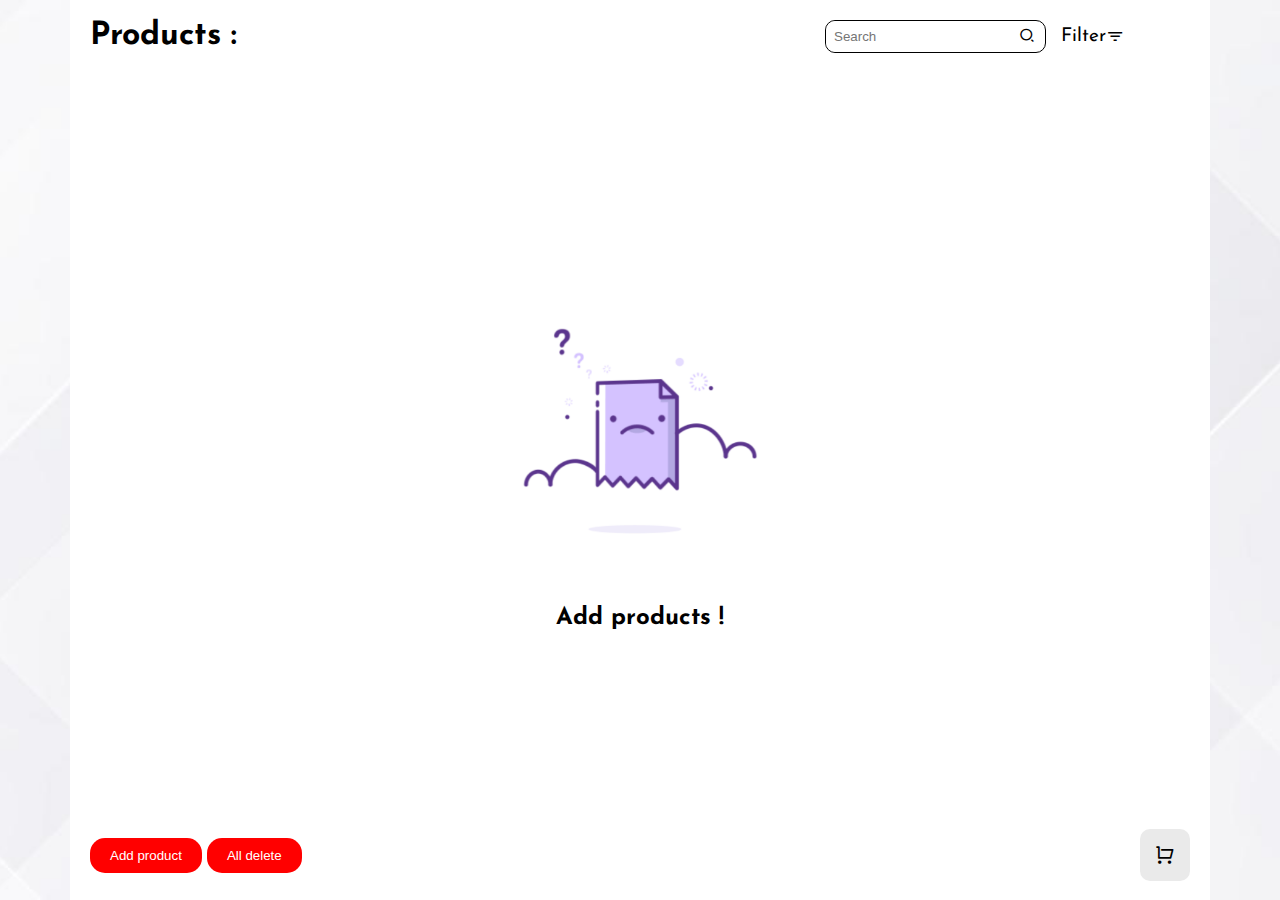
<file: index.html>
<!DOCTYPE html>
<html>

<head>
    <meta charset='utf-8'>
    <meta http-equiv='X-UA-Compatible' content='IE=edge'>
    <title>Add To Cart</title>
    <meta name='viewport' content='width=device-width, initial-scale=1'>
    <link rel='stylesheet' type='text/css' href='css/remix/remixicon.css'>
    <link rel='stylesheet' type='text/css' href='fonts/stylesheet.css'>
    <link rel='stylesheet' type='text/css' href='css/style.css'>
</head>

<body>
    <main>
        <section>
            <!-- cart -->
            <div class="container">
                <div class="d-flex row ">
                    <div class="w-30" id="LeftSide">
                        <!-- product Add page start -->
                        <div class="form">
                            <div class="d-flex align-item-center justify-space-between">
                                <h2>Add product :</h2>
                                <i class="ri-close-line closeIcon" onclick="addProductPag()"></i>
                            </div>
                            <div class="d-flex justify-content-center flex-column h-100">
                                <label>Model name : </label>
                                <input type="text" id="ProName" placeholder="Type here">

                                <label>Old price : </label>
                                <input type="text" id="ProOldprice" placeholder="Type here">

                                <label>Product price : </label>
                                <input type="text" id="Proprice" placeholder="Type here">

                                <label>Uplode Product image : </label>
                                <input type="file" id="Proimg" placeholder="Type here">

                                <button type="button" class="addbutton" onclick="addProduct()">Add Prodcut</button>
                            </div>
                        </div>
                    </div>
                    <!-- product Add page end -->
                    <!-- header page start -->
                    <div class="d-flex topBar justify-space-between">
                        <h1 class="d-flex align-item-center">Products :</h1>
                        <div class="d-flex align-item-center">
                            <div class="proSearch">
                                <input type="text" placeholder="Search" id="serachPro"><i class="ri-search-2-line"></i>
                            </div>
                            <h3 class="d-flex align-item-center" id="filter">
                                Filter<i class="ri-filter-3-line"></i>
                                <ul class="dropdown">
                                    <li id="lowTohigh">Low to high</li>
                                    <li id="highTolow">High to low</li>
                                </ul>
                            </h3>
                        </div>
                    </div>
                    <!-- header page end -->
                    <!-- main body start  -->
                    <div class="w-1" id="changeWidth">
                        <div class="viewProduct" id="viewProduct">
                            <div class="h-100" id="noProduct">
                                <div class="d-flex flex-column justify-content-center align-item-center h-100">
                                    <img src="images/no product .gif" alt="" height="50%">
                                    <h2>Add products !</h2>

                                </div>
                            </div>
                            <div class="viweBody d-flex row justify-space-between" id="addData">
                                <!-- add Prodcuts in java script  -->
                            </div>
                        </div>
                    </div>
                    <!-- main body end  -->
                    <!-- cart Page start  -->
                    <div class="w-40" id="rightSide">
                        <div class="form d-flex justify-space-between flex-column">
                            <div>
                                <div class="d-flex align-item-center justify-space-between">
                                    <h2>cart Products :</h2>
                                    <i class="ri-close-line closeIcon" onclick="cartToPage()"></i>
                                </div>



                                <div class="d-flex align-item-center justify-space-between" id="cartViewData">
                                    <!-- add taproduct list ble in java script  -->
                                </div>

                            </div>

                            <div class="nocartproduct">
                                <div class="d-flex flex-column justify-content-center align-item-center">
                                    <img src="images/cardpngjpg.jpg" alt="" width="70%" height="100%"
                                        class="d-flex justify-content-center align-item-center">
                                    <h2>No products</h2>
                                </div>
                            </div>
                            <div class="counting" id="counting">Total Amount : ₹ 0</div>
                        </div>
                    </div>
                    <!-- cart Page end -->
                </div>
            </div>

            <!-- fotter start  -->
            <div class="container">
                <div class="w-1">
                    <div class="bottoButtons d-flex align-item-center justify-space-between">
                        <div>
                            <button id="addProButton" onclick="addProductPag()">Add product</button>
                            <button id="resetButton" onclick="resetData()">All delete</button>
                        </div>
                        <div class="d-flex align-item-center">
                            <div class="addMessage" id="addMessage"></div>
                            <i class="ri-shopping-cart-line" onclick="cartToPage()">
                                <div class="i-after d-flex align-item-center justify-content-center" id="cartItenCount">
                                </div>
                            </i>
                        </div>
                    </div>
                </div>
            </div>
            <!-- fotter end -->
        </section>
    </main>
</body>

<script src="js/script.js" type="text/javascript"></script>

</html>
</file>
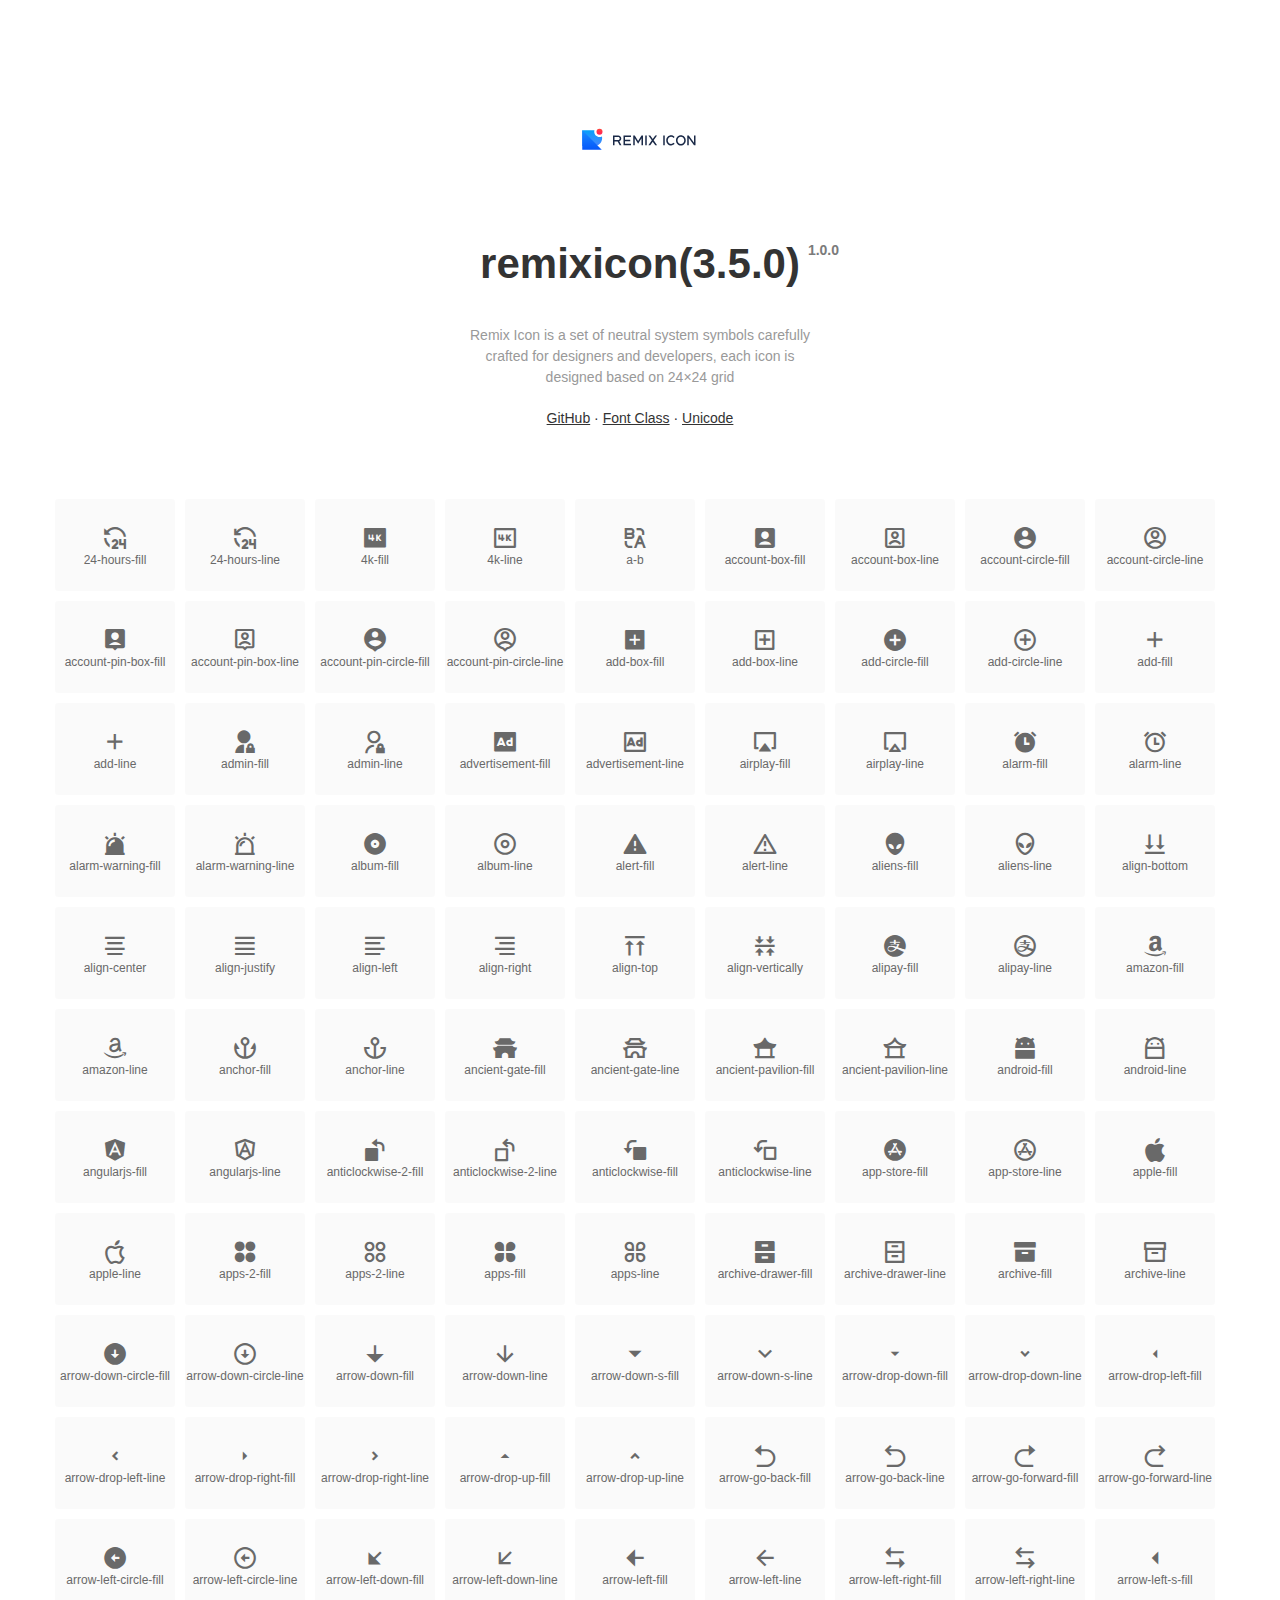
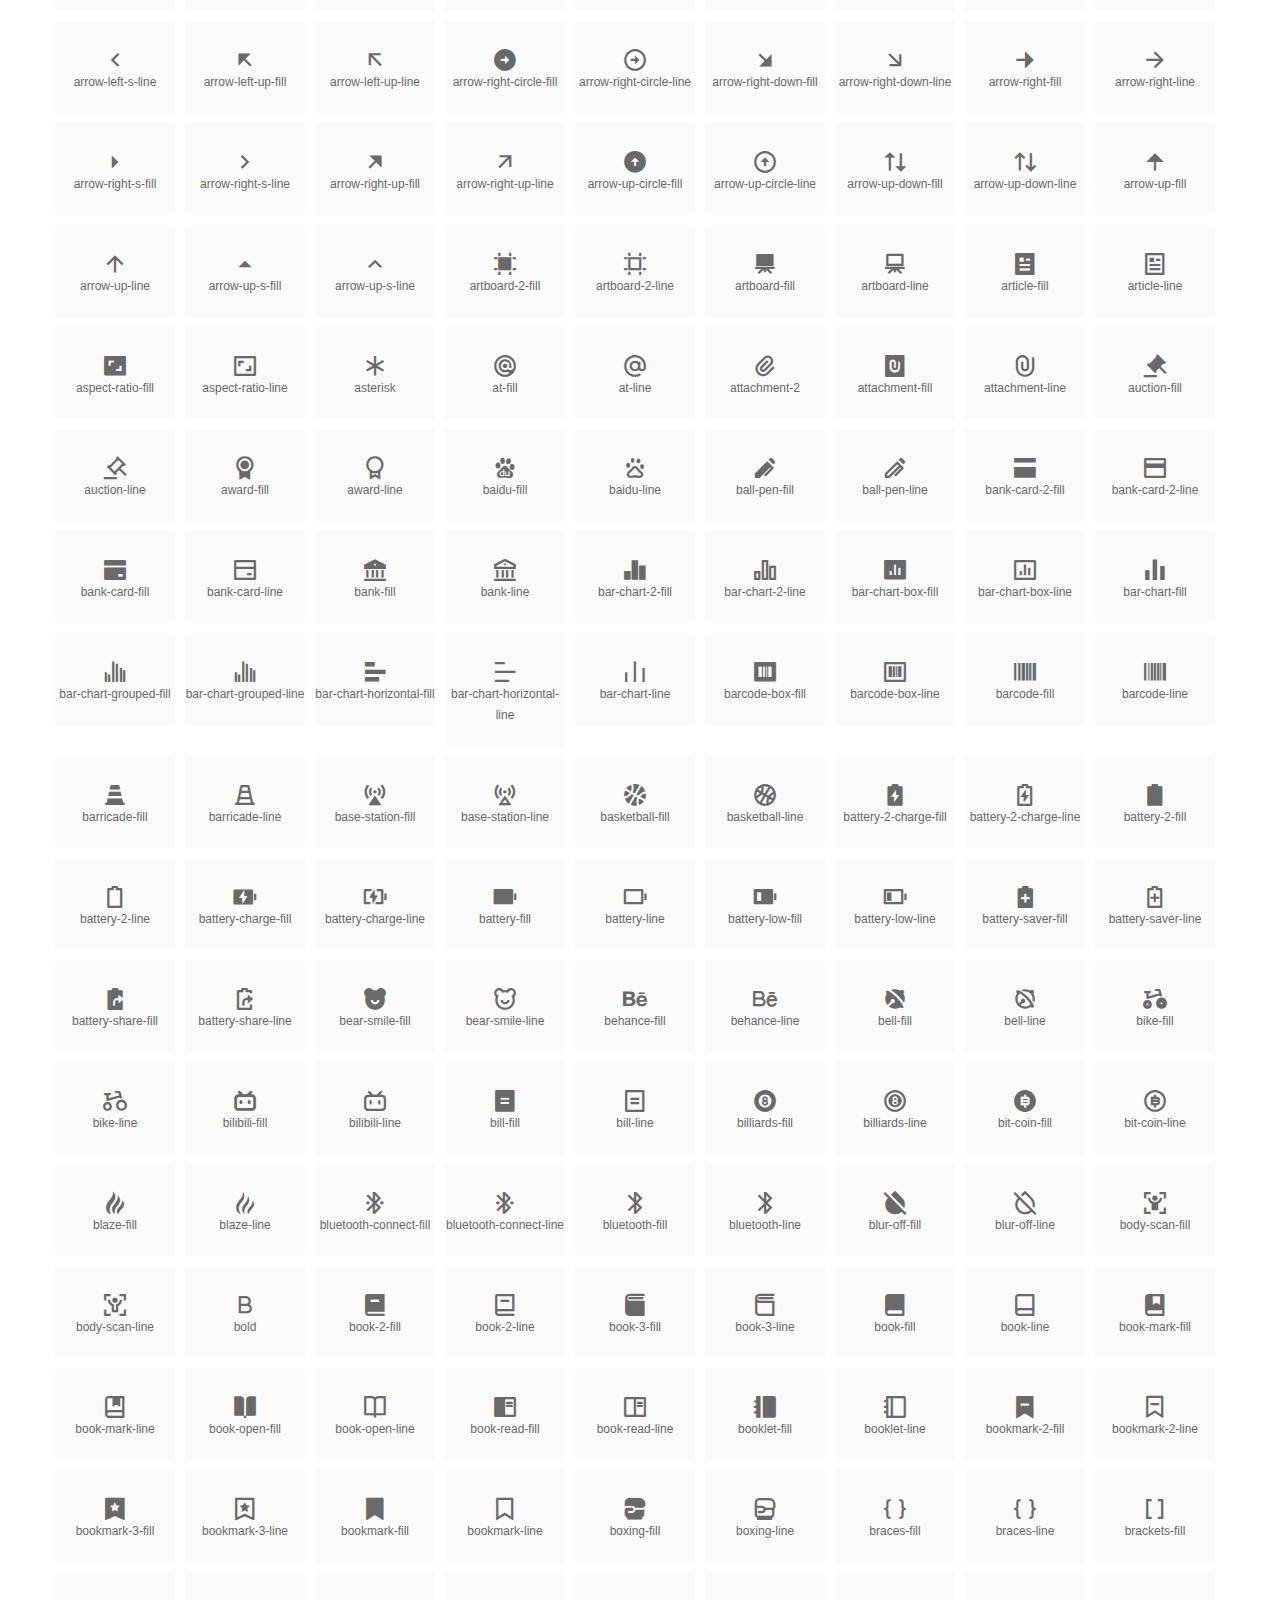
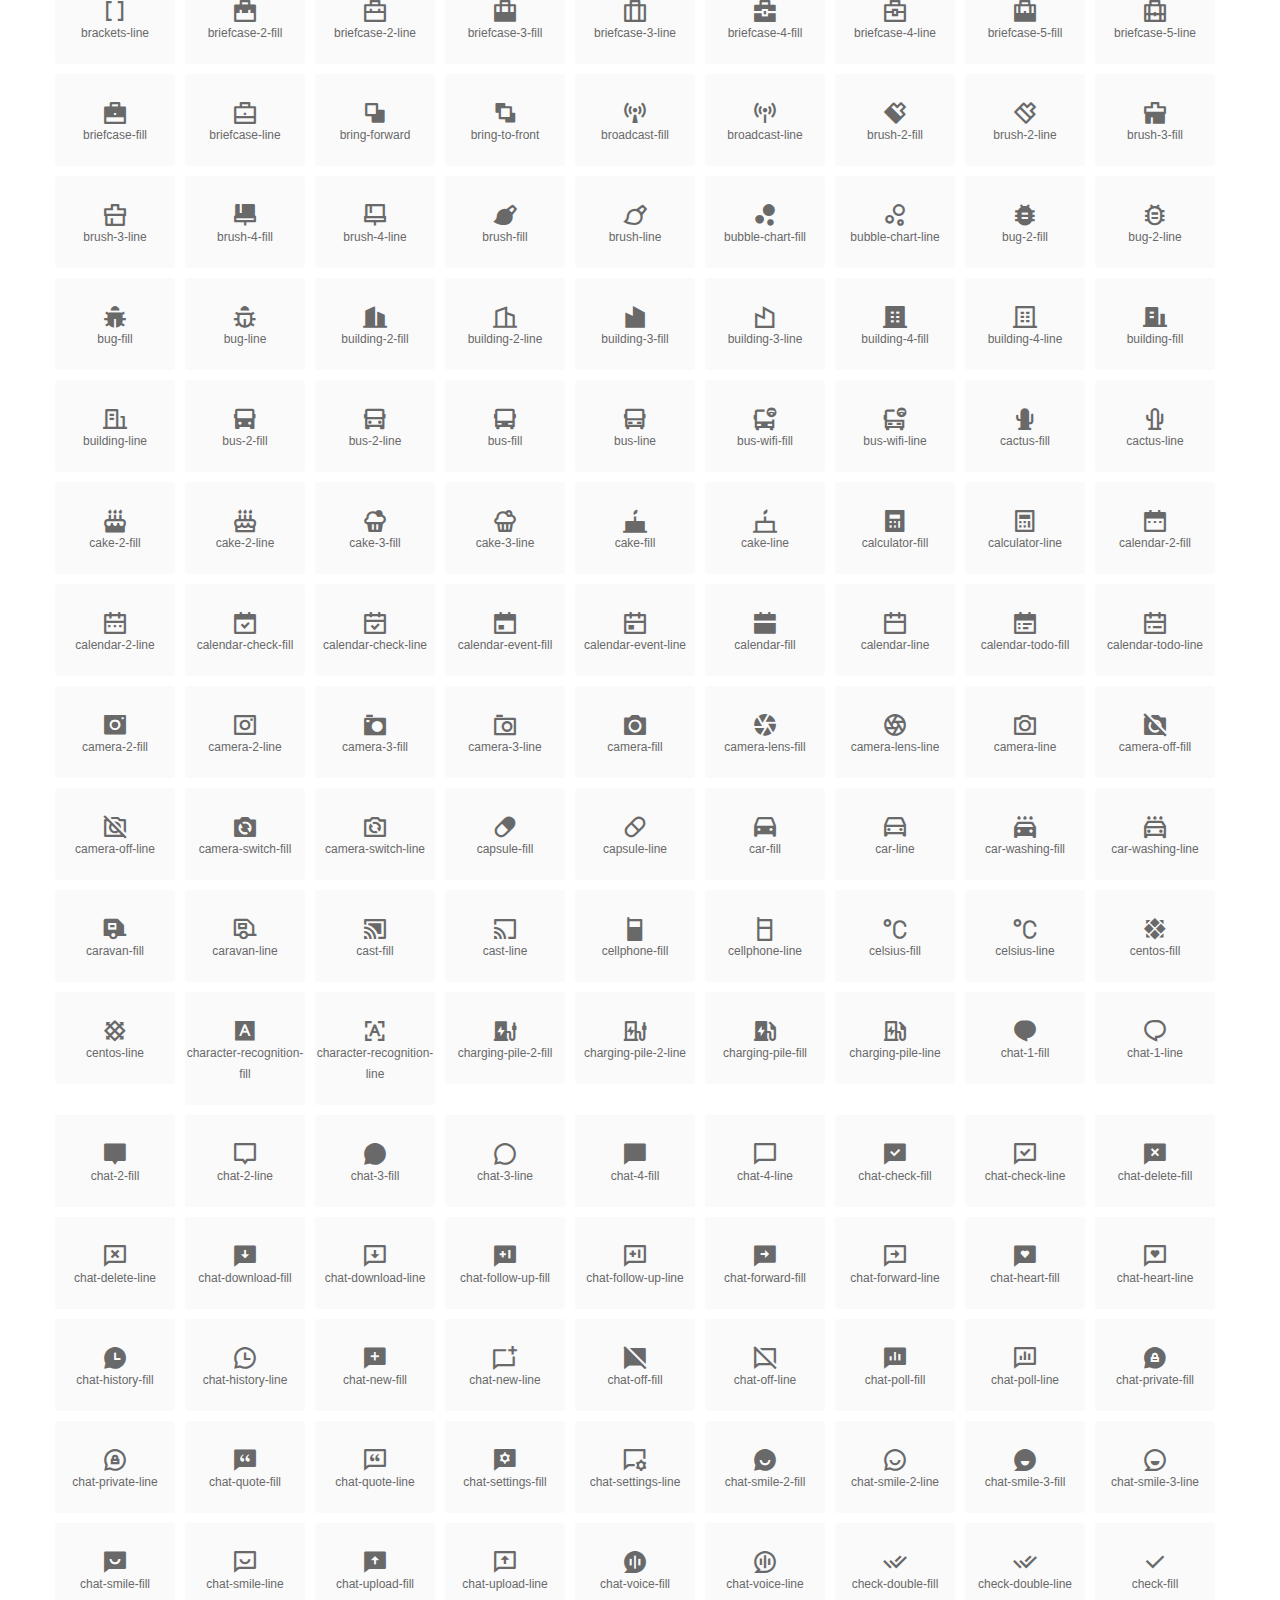
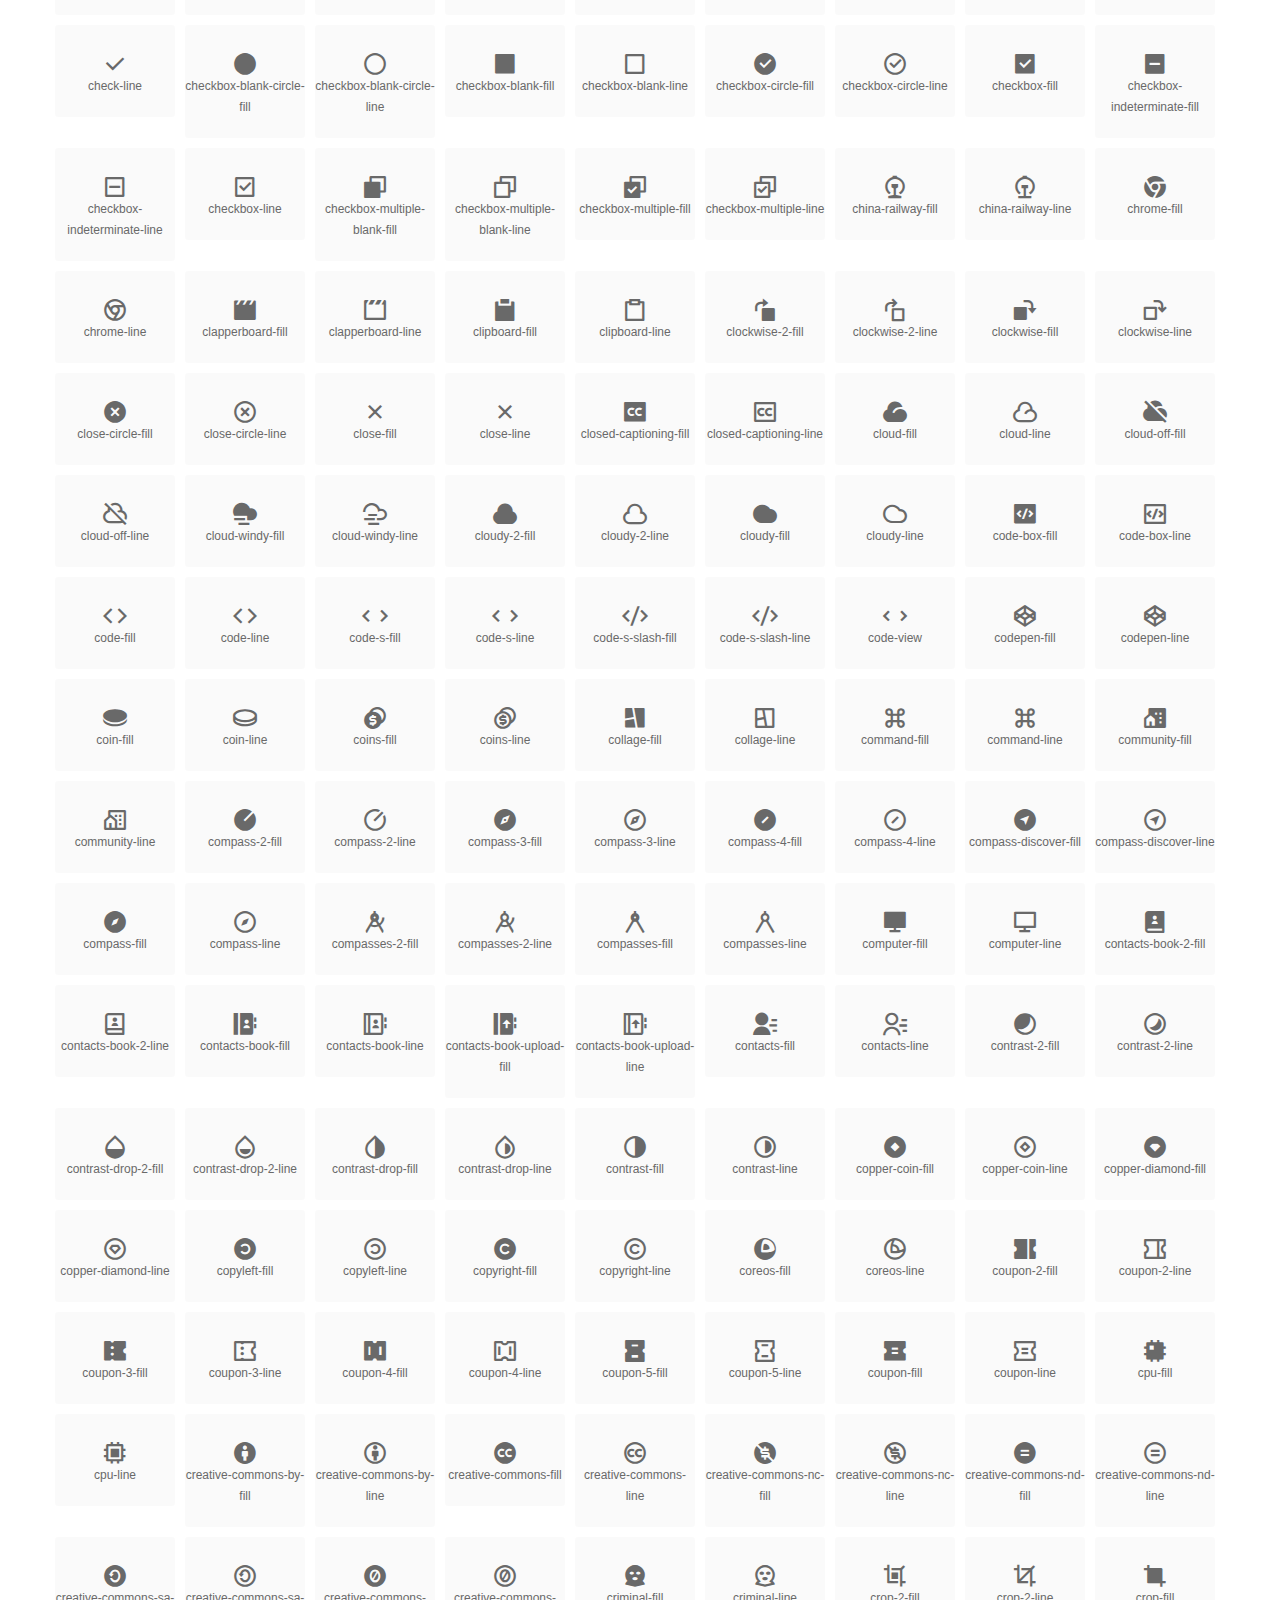
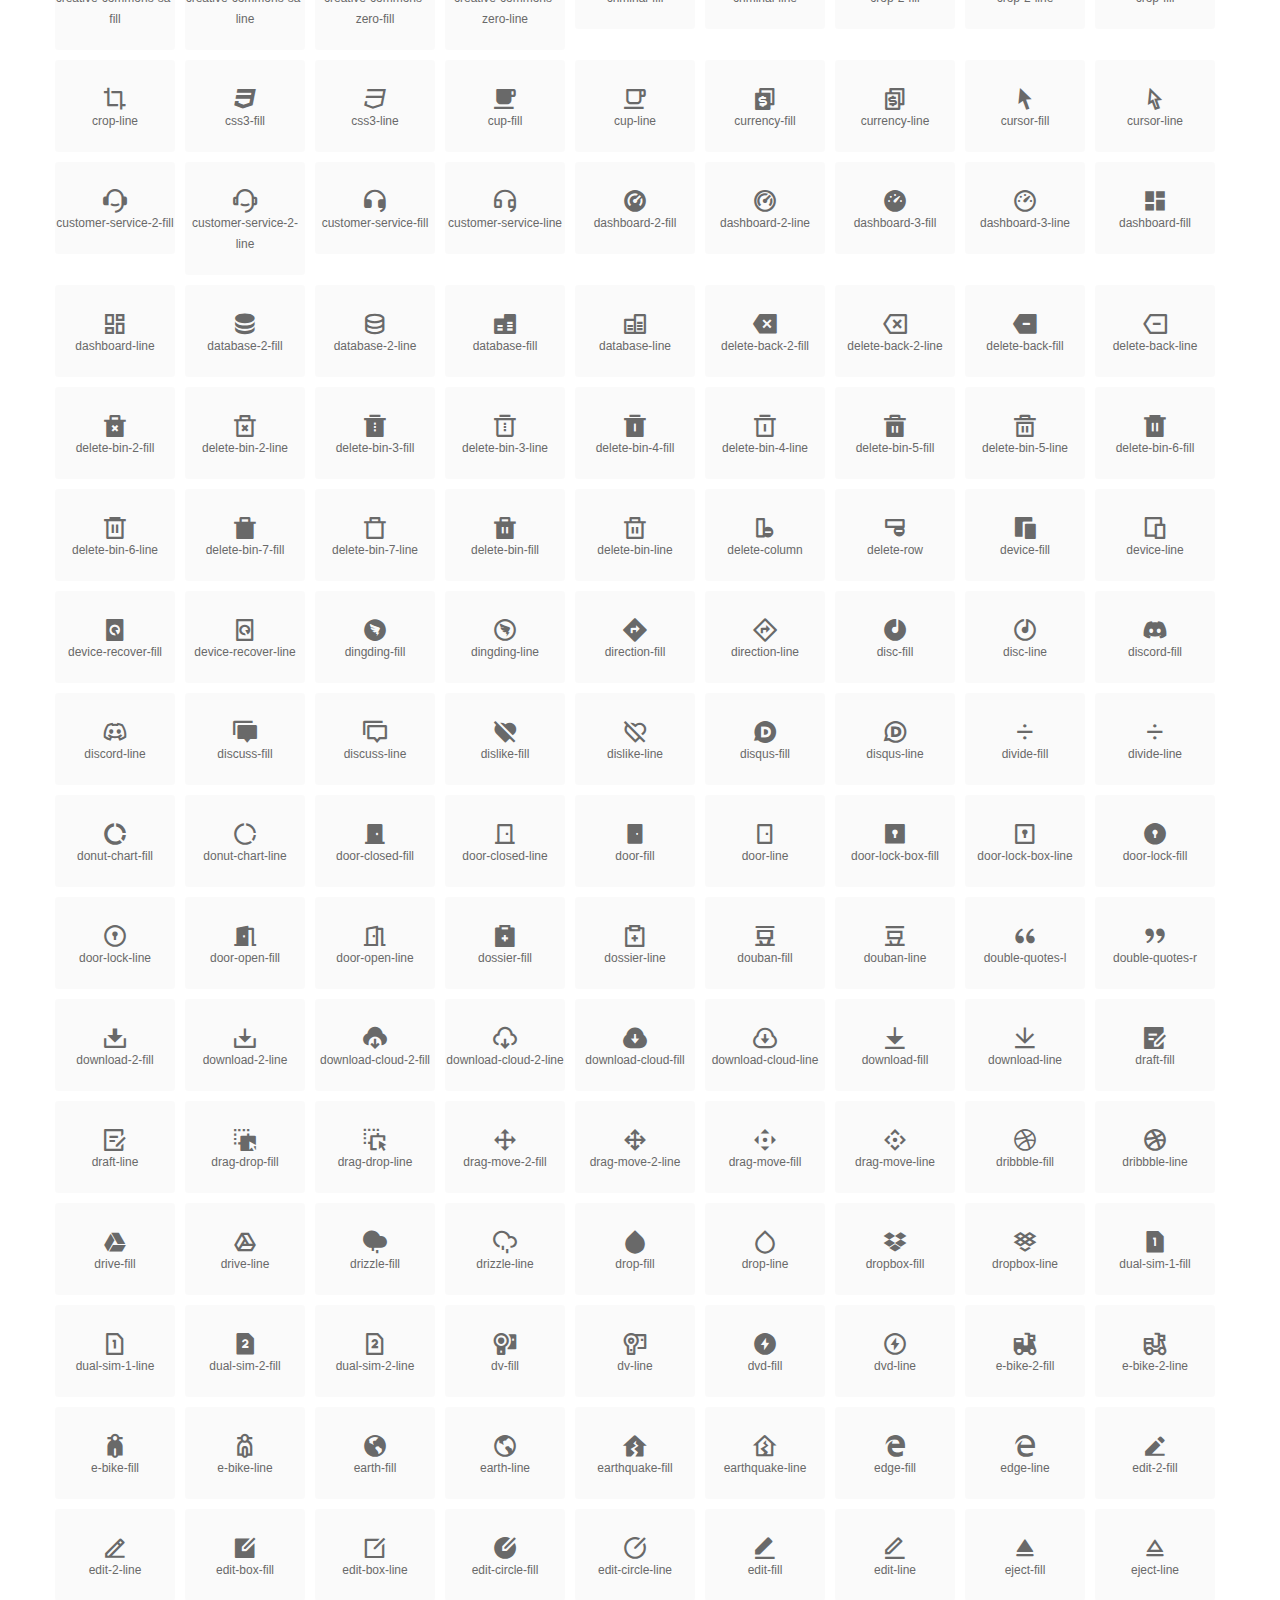
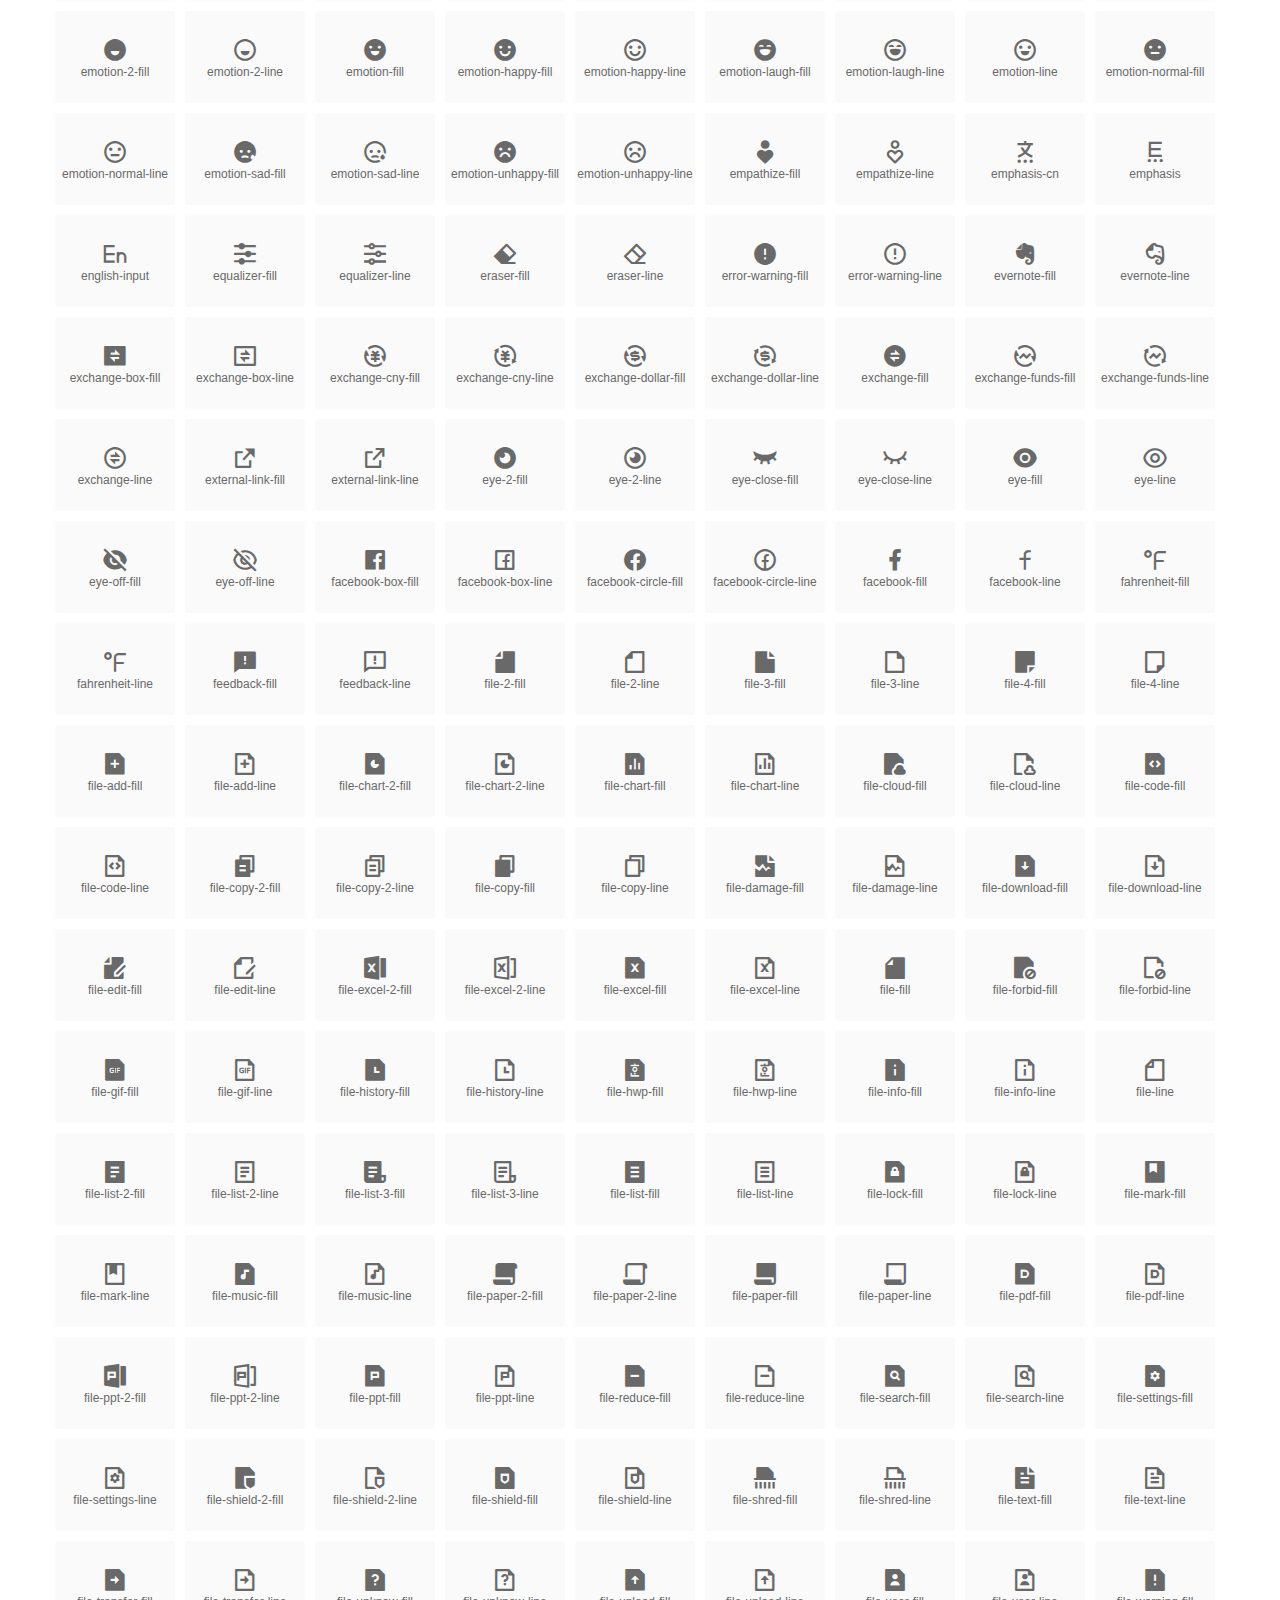
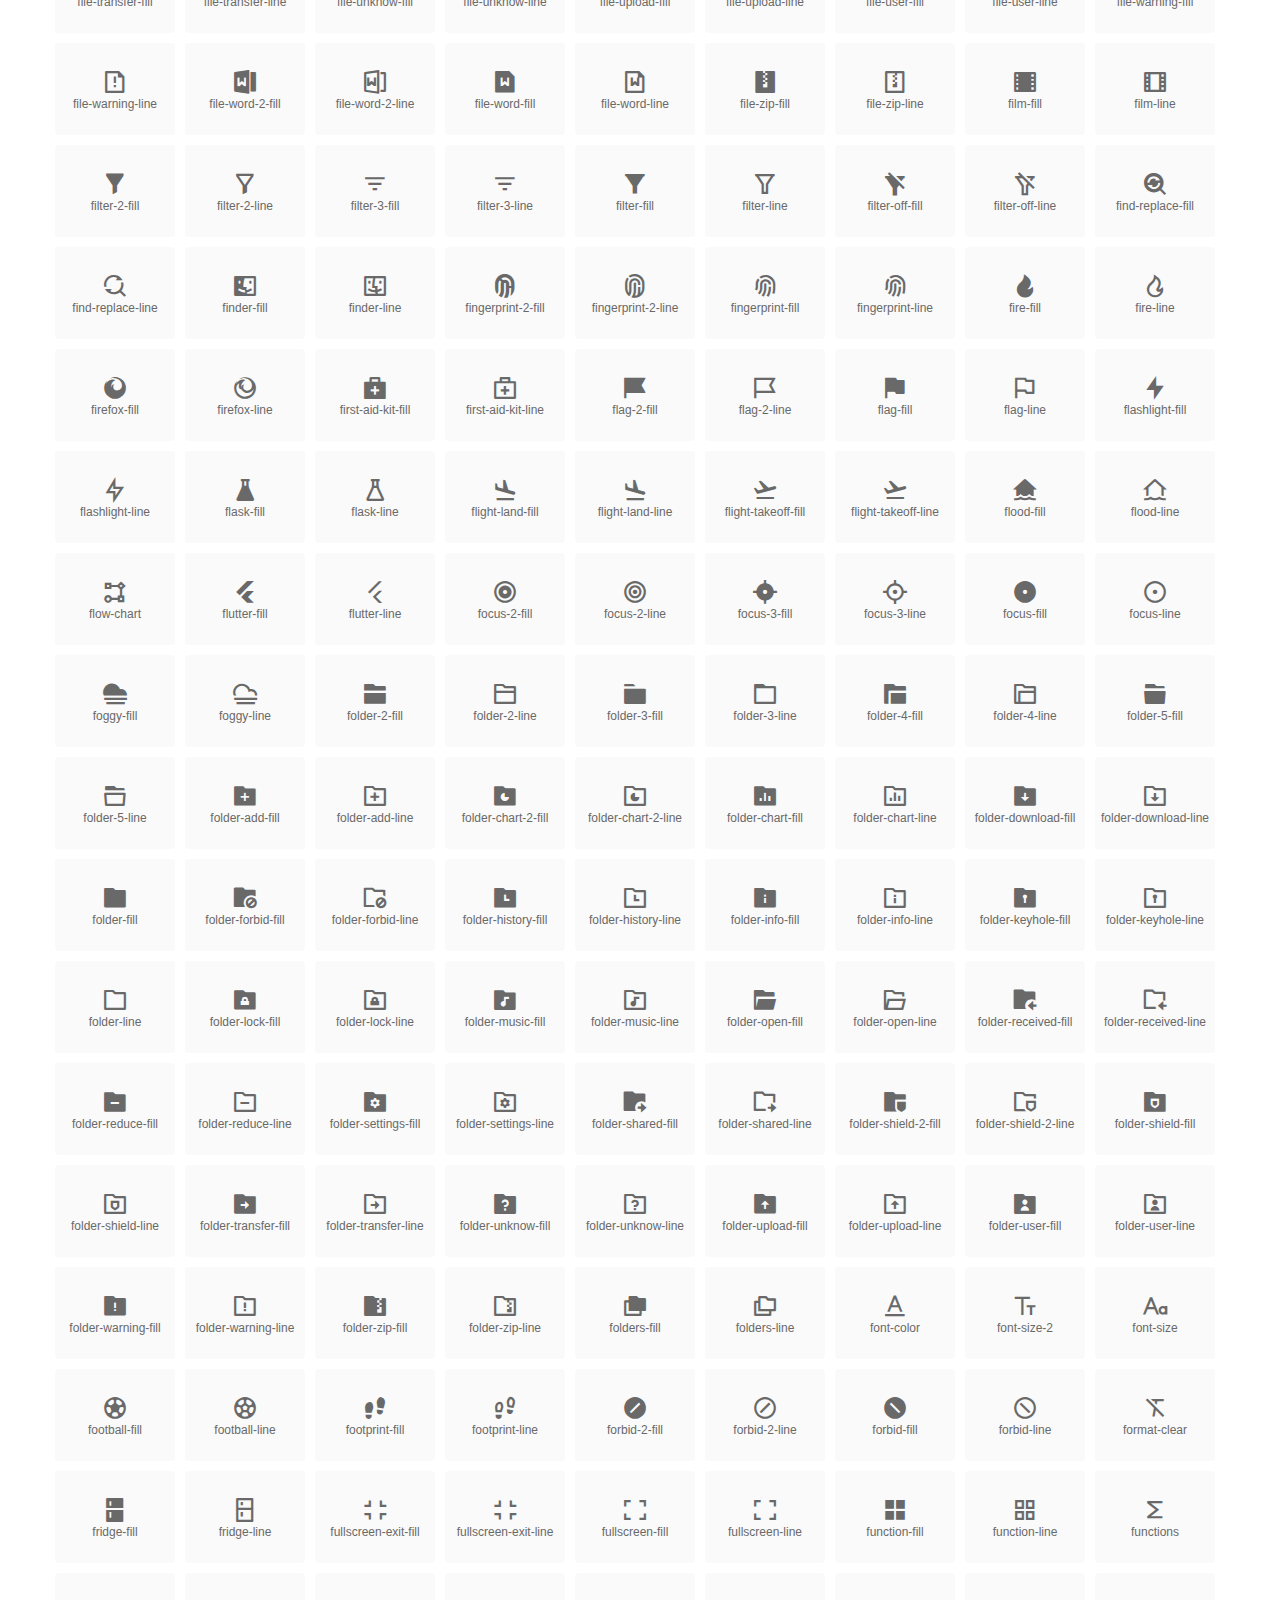
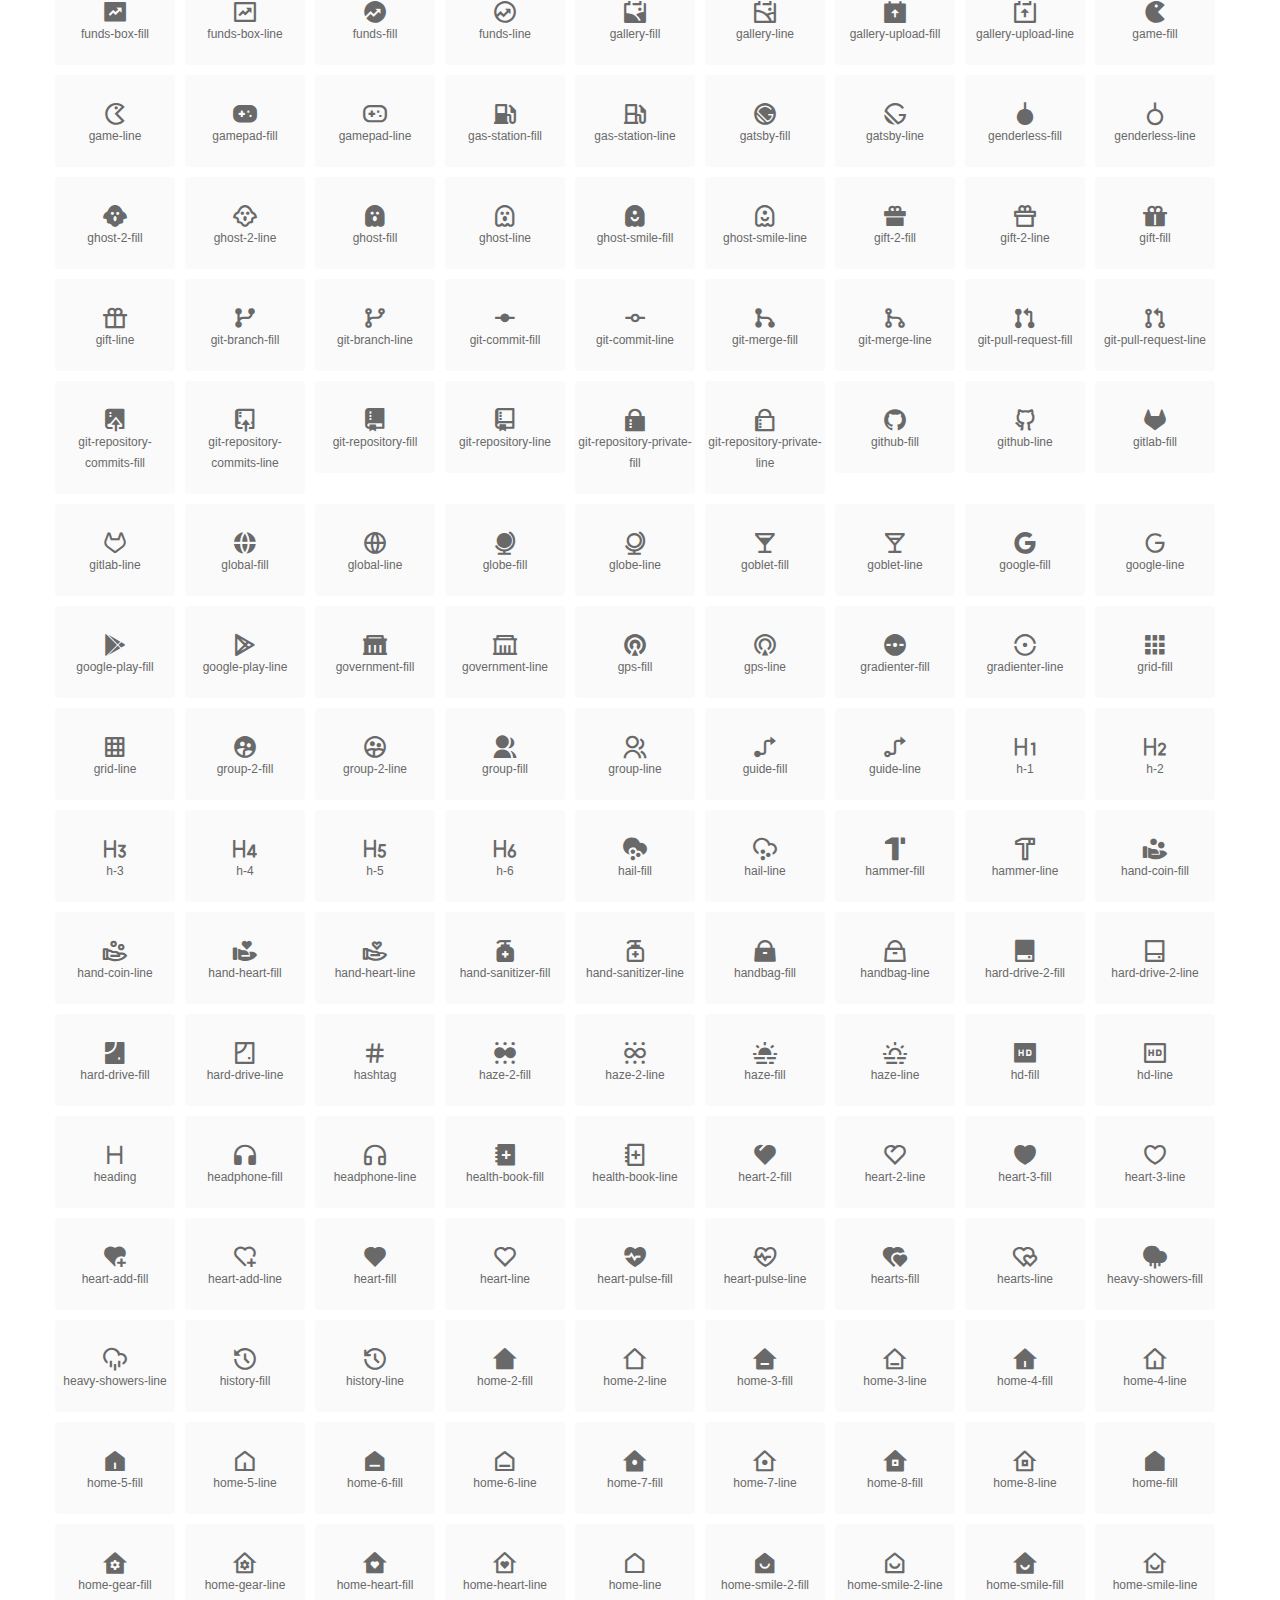
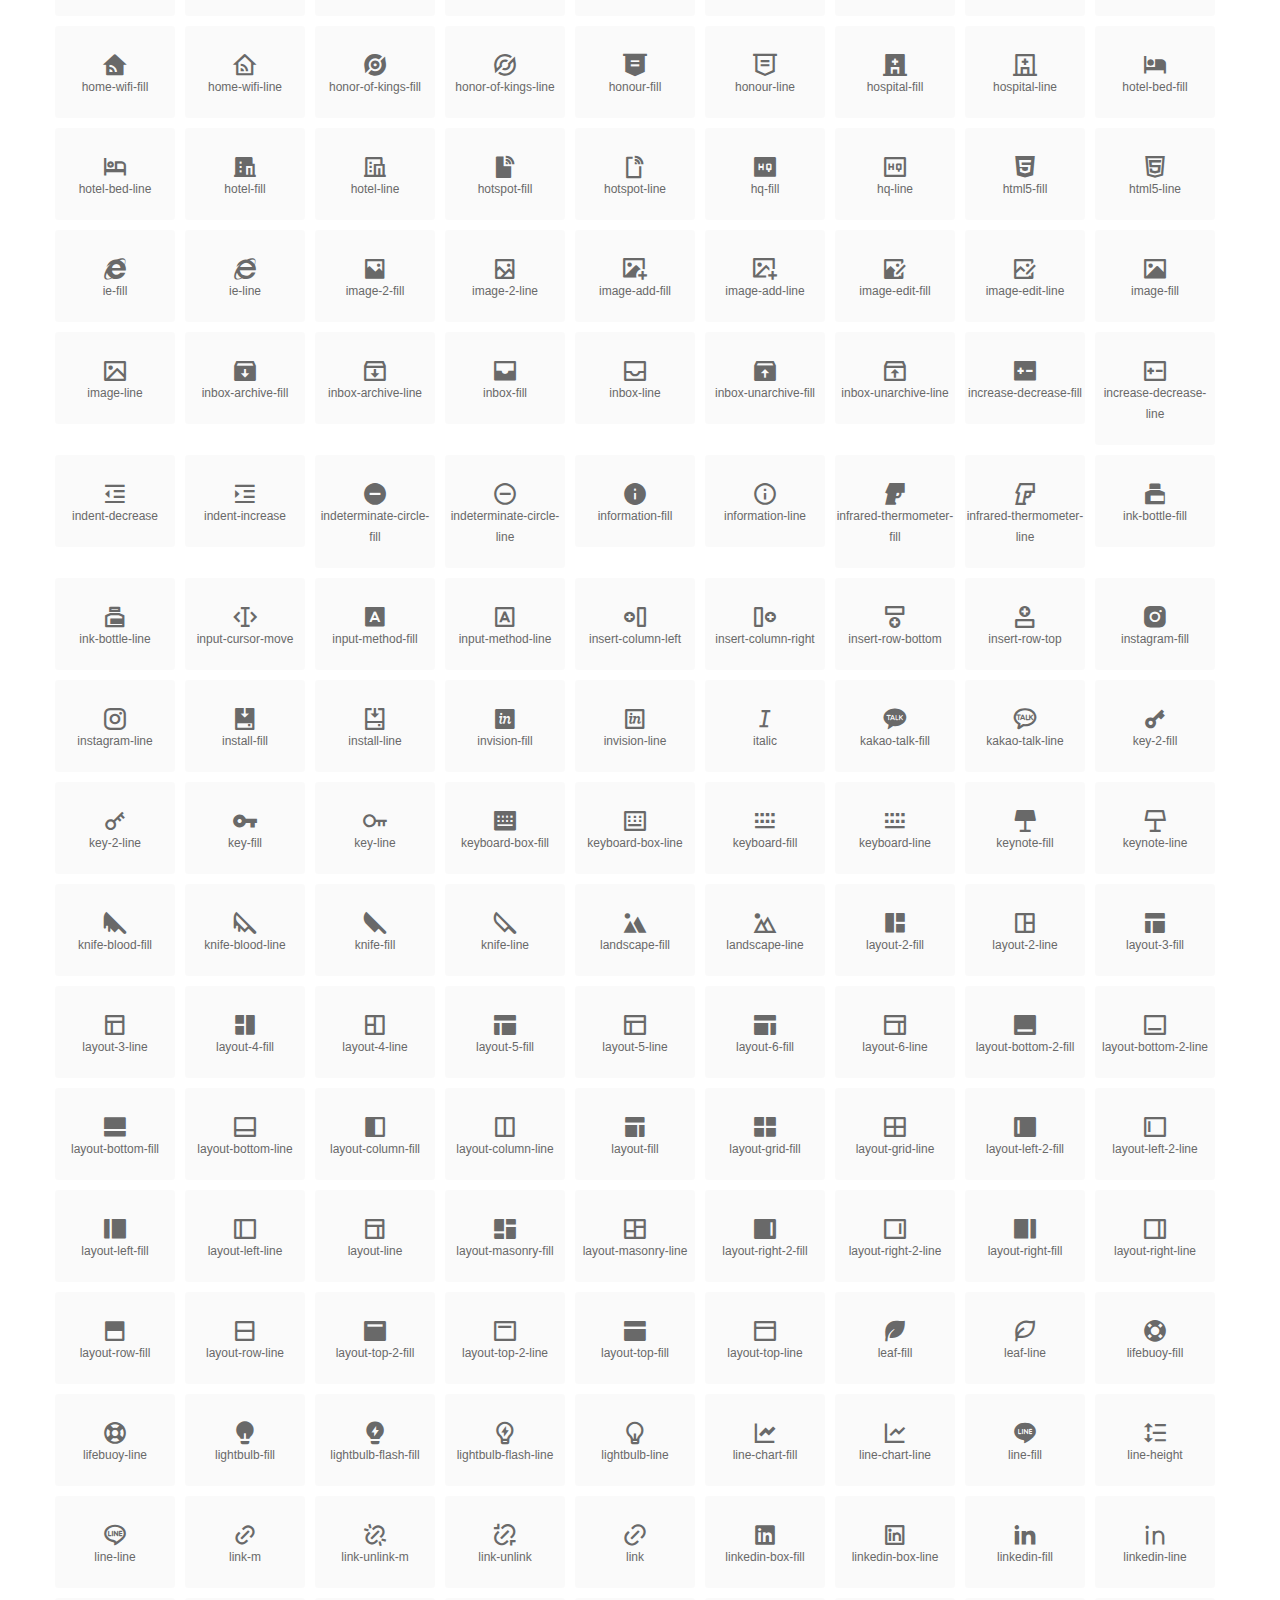
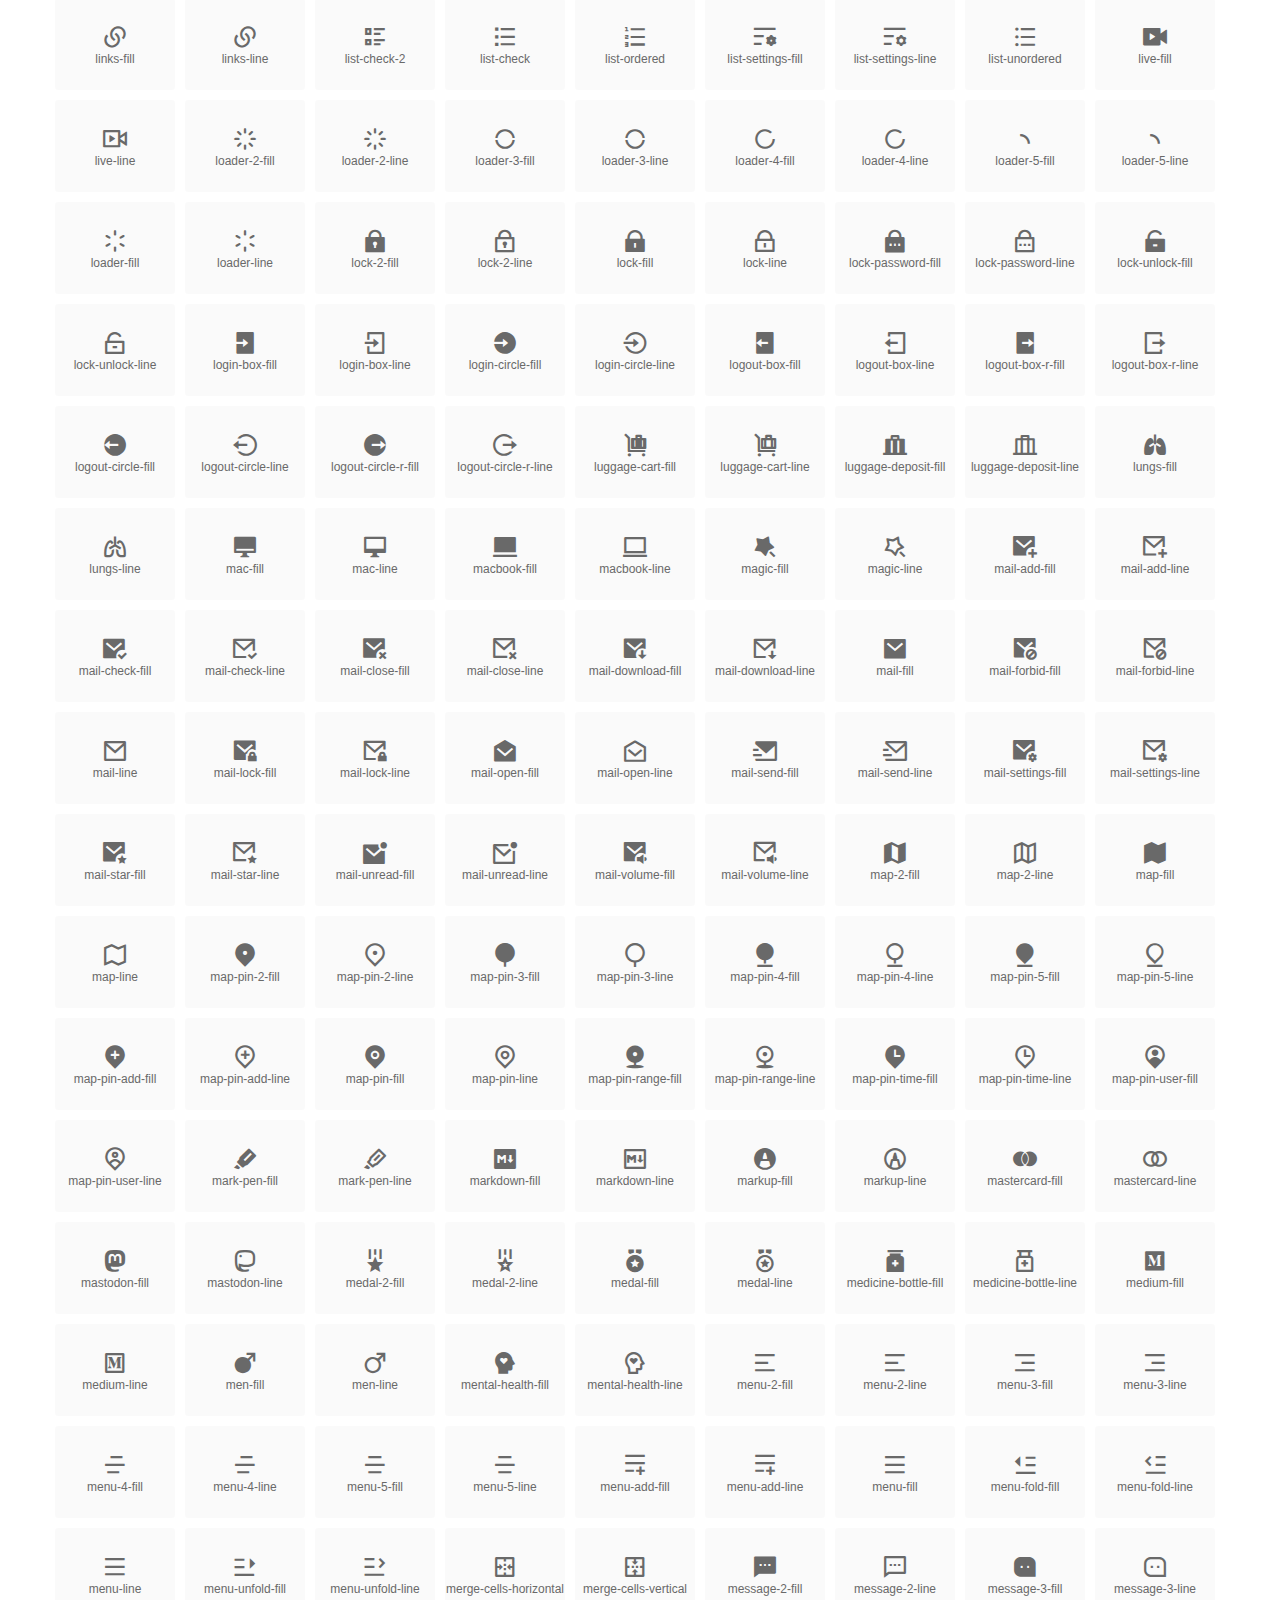
<file: css/remix/index.html>
<!DOCTYPE html>
<html lang="en">
<head>
  <meta charset="UTF-8">
  <title>remixicon(3.5.0)</title>
  <meta name="viewport" content="width=device-width,minimum-scale=1.0,maximum-scale=1.0,user-scalable=no">
   
  <meta name="description" content="Remix Icon is a set of neutral system symbols carefully crafted for designers and developers, each icon is designed based on 24×24 grid">
   
  <meta name="keywords" content="remixicon,TTF,EOT,WOFF,WOFF2,SVG">
  
  
  
  <link rel="stylesheet" href="remixicon.css" />
  
  <style>
    *{margin: 0;padding: 0;list-style: none;}
    body { color: #696969; font: 12px/1.5 tahoma, arial, \5b8b\4f53, sans-serif; }
    a { color: #333; text-decoration: underline; }
    a:hover { color: rgb(9, 73, 209); }
    .header { color: #333; text-align: center; padding: 80px 0 60px 0; min-height: 153px; font-size: 14px; }
    .header .logo svg { height: 120px; width: 120px; }
    .header h1 { font-size: 42px; padding: 26px 0 10px 0; }
    .header sup {font-size: 14px; margin: 8px 0 0 8px; position: absolute; color: #7b7b7b; }
    .info {
      color: #999;
      font-weight: normal;
      max-width: 346px;
      margin: 0 auto;
      padding: 20px 0;
      font-size: 14px;
    }

    .icons { max-width: 1190px; margin: 0 auto; }
    .icons ul { text-align: center; }
    .icons ul li {
      vertical-align: top;
      width: 120px;
      display: inline-block;
      text-align: center;
      background-color: rgba(0,0,0,.02);
      border-radius: 3px;
      padding: 29px 0 10px 0;
      margin-right: 10px;
      margin-top: 10px;
      transition: all 0.6s ease;
    }
    .icons ul li:hover { background-color: rgba(0,0,0,.06); }
    .icons ul li:hover span { color: #3c75e4; opacity: 1; }
    .icons ul li .unicode { color: #8c8c8c; opacity: 0.3; }
    .icons ul li h4 {
      font-weight: normal;
      padding: 10px 0 5px 0;
      display: block;
      color: #8c8c8c;
      font-size: 14px;
      line-height: 12px;
      opacity: 0.8;
    }
    .icons ul li:hover h4 { opacity: 1; }
    .icons ul li svg { width: 24px; height: 24px; }
    .icons ul li:hover { color: #3c75e4; }
    .footer { text-align: center; padding: 10px 0 90px 0; }
    .footer a { text-align: center; padding: 10px 0 90px 0; color: #696969;}
    .footer a:hover { color: #0949d1; }
    .links { text-align: center; padding: 50px 0 0 0; font-size: 14px; }
    
    .icons ul li.class-icon { font-size: 21px; line-height: 21px; padding-bottom: 20px; }
    .icons ul li.class-icon p{ font-size: 12px; }
    .icons ul li.class-icon [class^="ri-"]{ font-size: 26px; }
    
    
    
  </style>
  
</head>

<body>
  
  <div class="header">
    
    <div class="logo">
      <a href="./"><svg width="160" height="32" viewBox="0 0 160 32" fill="none" xmlns="http://www.w3.org/2000/svg">
<path d="M121.5 9.80005C123.33 9.80005 124.984 10.5797 126.165 11.8344L124.75 13.2496C123.929 12.3549 122.773 11.8 121.5 11.8C119.029 11.8 117 13.891 117 16.5C117 19.1091 119.029 21.2 121.5 21.2C122.773 21.2 123.929 20.6452 124.75 19.7505L126.165 21.1657C124.984 22.4204 123.33 23.2 121.5 23.2C117.91 23.2 115 20.2004 115 16.5C115 12.7997 117.91 9.80005 121.5 9.80005Z" fill="#1A2947"/>
<path d="M113 10V23H111V10H113Z" fill="#1A2947"/>
<path d="M154 23V9.99988H152L152 19.6019L144.997 9.99988L143 10.0039V23H145L145 13.3969L152 23H154Z" fill="#1A2947"/>
<path d="M68 10V12H60V15.5H67V17.5H60V21H68V23H58V10H68Z" fill="#1A2947"/>
<path d="M82 10L77.4999 17.201L73 10H71V23H73V13.775L77.4999 20.975L82 13.773V23H84V10H82Z" fill="#1A2947"/>
<path d="M89 10V23H87V10H89Z" fill="#1A2947"/>
<path d="M96.9999 14.7565L93.6689 9.99951H91.2279L95.7789 16.4995L91.2289 22.9995H93.6689L96.9999 18.2435L100.33 22.9995H102.772L98.2209 16.4995L102.773 9.99951H100.33L96.9999 14.7565Z" fill="#1A2947"/>
<path fill-rule="evenodd" clip-rule="evenodd" d="M141 16.5C141 12.7997 138.09 9.80005 134.5 9.80005C130.91 9.80005 128 12.7997 128 16.5C128 20.2004 130.91 23.2 134.5 23.2C138.09 23.2 141 20.2004 141 16.5ZM130 16.5C130 13.891 132.029 11.8 134.5 11.8C136.971 11.8 139 13.891 139 16.5C139 19.1091 136.971 21.2 134.5 21.2C132.029 21.2 130 19.1091 130 16.5Z" fill="#1A2947"/>
<path fill-rule="evenodd" clip-rule="evenodd" d="M51 10C53.2091 10 55 11.7909 55 14C55 15.7175 53.9176 17.1821 52.3977 17.749L55.1901 22.999H52.9251L50.267 18H46V23H44V10H51ZM46 11.999V15.999L51 16C52.1046 16 53 15.1046 53 14C53 12.8955 52.1 12 51 12L46 11.999Z" fill="#1A2947"/>
<path fill-rule="evenodd" clip-rule="evenodd" d="M19.2887 3.00389C19.1928 3.0013 19.0965 3 19 3H3V24H19C24.799 24 29.5 19.299 29.5 13.5C29.5 12.7108 29.4129 11.942 29.2479 11.2025C28.2772 11.7119 27.1722 12 26 12C22.134 12 19 8.86599 19 5C19 4.30645 19.1009 3.63646 19.2887 3.00389Z" fill="url(#paint0_linear_960_1054)"/>
<g filter="url(#filter0_b_960_1054)">
<path fill-rule="evenodd" clip-rule="evenodd" d="M3 3L29 29H3V3Z" fill="url(#paint1_linear_960_1054)"/>
</g>
<circle cx="26" cy="5" r="4" fill="url(#paint2_linear_960_1054)"/>
<defs>
<filter id="filter0_b_960_1054" x="-2.43656" y="-2.43656" width="36.8731" height="36.8731" filterUnits="userSpaceOnUse" color-interpolation-filters="sRGB">
<feFlood flood-opacity="0" result="BackgroundImageFix"/>
<feGaussianBlur in="BackgroundImage" stdDeviation="2.71828"/>
<feComposite in2="SourceAlpha" operator="in" result="effect1_backgroundBlur_960_1054"/>
<feBlend mode="normal" in="SourceGraphic" in2="effect1_backgroundBlur_960_1054" result="shape"/>
</filter>
<linearGradient id="paint0_linear_960_1054" x1="3" y1="3" x2="3" y2="24" gradientUnits="userSpaceOnUse">
<stop stop-color="#05A0FA"/>
<stop offset="1" stop-color="#4785FF"/>
</linearGradient>
<linearGradient id="paint1_linear_960_1054" x1="3" y1="3" x2="3" y2="29" gradientUnits="userSpaceOnUse">
<stop stop-color="#1A8CFF"/>
<stop offset="1" stop-color="#0557FA"/>
</linearGradient>
<linearGradient id="paint2_linear_960_1054" x1="22" y1="1" x2="22" y2="9" gradientUnits="userSpaceOnUse">
<stop stop-color="#FF463A"/>
<stop offset="1" stop-color="#FF1F5A"/>
</linearGradient>
</defs>
</svg>
</a>
    </div>
    
    <h1>remixicon(3.5.0)<sup>1.0.0</sup></h1>
    <div class="info">
      Remix Icon is a set of neutral system symbols carefully crafted for designers and developers, each icon is designed based on 24×24 grid
    </div>
    <p>
      
      <a href="https://github.com/Remix-Design/remixicon.git">GitHub</a> · 
      
      <a href="index.html">Font Class</a> · 
      
      <a href="unicode.html">Unicode</a>
      
    </p>
  </div>
  <div class="icons">
    <ul>
      <li class="class-icon"><i class="ri-24-hours-fill"></i><p class="name">24-hours-fill</p></li><li class="class-icon"><i class="ri-24-hours-line"></i><p class="name">24-hours-line</p></li><li class="class-icon"><i class="ri-4k-fill"></i><p class="name">4k-fill</p></li><li class="class-icon"><i class="ri-4k-line"></i><p class="name">4k-line</p></li><li class="class-icon"><i class="ri-a-b"></i><p class="name">a-b</p></li><li class="class-icon"><i class="ri-account-box-fill"></i><p class="name">account-box-fill</p></li><li class="class-icon"><i class="ri-account-box-line"></i><p class="name">account-box-line</p></li><li class="class-icon"><i class="ri-account-circle-fill"></i><p class="name">account-circle-fill</p></li><li class="class-icon"><i class="ri-account-circle-line"></i><p class="name">account-circle-line</p></li><li class="class-icon"><i class="ri-account-pin-box-fill"></i><p class="name">account-pin-box-fill</p></li><li class="class-icon"><i class="ri-account-pin-box-line"></i><p class="name">account-pin-box-line</p></li><li class="class-icon"><i class="ri-account-pin-circle-fill"></i><p class="name">account-pin-circle-fill</p></li><li class="class-icon"><i class="ri-account-pin-circle-line"></i><p class="name">account-pin-circle-line</p></li><li class="class-icon"><i class="ri-add-box-fill"></i><p class="name">add-box-fill</p></li><li class="class-icon"><i class="ri-add-box-line"></i><p class="name">add-box-line</p></li><li class="class-icon"><i class="ri-add-circle-fill"></i><p class="name">add-circle-fill</p></li><li class="class-icon"><i class="ri-add-circle-line"></i><p class="name">add-circle-line</p></li><li class="class-icon"><i class="ri-add-fill"></i><p class="name">add-fill</p></li><li class="class-icon"><i class="ri-add-line"></i><p class="name">add-line</p></li><li class="class-icon"><i class="ri-admin-fill"></i><p class="name">admin-fill</p></li><li class="class-icon"><i class="ri-admin-line"></i><p class="name">admin-line</p></li><li class="class-icon"><i class="ri-advertisement-fill"></i><p class="name">advertisement-fill</p></li><li class="class-icon"><i class="ri-advertisement-line"></i><p class="name">advertisement-line</p></li><li class="class-icon"><i class="ri-airplay-fill"></i><p class="name">airplay-fill</p></li><li class="class-icon"><i class="ri-airplay-line"></i><p class="name">airplay-line</p></li><li class="class-icon"><i class="ri-alarm-fill"></i><p class="name">alarm-fill</p></li><li class="class-icon"><i class="ri-alarm-line"></i><p class="name">alarm-line</p></li><li class="class-icon"><i class="ri-alarm-warning-fill"></i><p class="name">alarm-warning-fill</p></li><li class="class-icon"><i class="ri-alarm-warning-line"></i><p class="name">alarm-warning-line</p></li><li class="class-icon"><i class="ri-album-fill"></i><p class="name">album-fill</p></li><li class="class-icon"><i class="ri-album-line"></i><p class="name">album-line</p></li><li class="class-icon"><i class="ri-alert-fill"></i><p class="name">alert-fill</p></li><li class="class-icon"><i class="ri-alert-line"></i><p class="name">alert-line</p></li><li class="class-icon"><i class="ri-aliens-fill"></i><p class="name">aliens-fill</p></li><li class="class-icon"><i class="ri-aliens-line"></i><p class="name">aliens-line</p></li><li class="class-icon"><i class="ri-align-bottom"></i><p class="name">align-bottom</p></li><li class="class-icon"><i class="ri-align-center"></i><p class="name">align-center</p></li><li class="class-icon"><i class="ri-align-justify"></i><p class="name">align-justify</p></li><li class="class-icon"><i class="ri-align-left"></i><p class="name">align-left</p></li><li class="class-icon"><i class="ri-align-right"></i><p class="name">align-right</p></li><li class="class-icon"><i class="ri-align-top"></i><p class="name">align-top</p></li><li class="class-icon"><i class="ri-align-vertically"></i><p class="name">align-vertically</p></li><li class="class-icon"><i class="ri-alipay-fill"></i><p class="name">alipay-fill</p></li><li class="class-icon"><i class="ri-alipay-line"></i><p class="name">alipay-line</p></li><li class="class-icon"><i class="ri-amazon-fill"></i><p class="name">amazon-fill</p></li><li class="class-icon"><i class="ri-amazon-line"></i><p class="name">amazon-line</p></li><li class="class-icon"><i class="ri-anchor-fill"></i><p class="name">anchor-fill</p></li><li class="class-icon"><i class="ri-anchor-line"></i><p class="name">anchor-line</p></li><li class="class-icon"><i class="ri-ancient-gate-fill"></i><p class="name">ancient-gate-fill</p></li><li class="class-icon"><i class="ri-ancient-gate-line"></i><p class="name">ancient-gate-line</p></li><li class="class-icon"><i class="ri-ancient-pavilion-fill"></i><p class="name">ancient-pavilion-fill</p></li><li class="class-icon"><i class="ri-ancient-pavilion-line"></i><p class="name">ancient-pavilion-line</p></li><li class="class-icon"><i class="ri-android-fill"></i><p class="name">android-fill</p></li><li class="class-icon"><i class="ri-android-line"></i><p class="name">android-line</p></li><li class="class-icon"><i class="ri-angularjs-fill"></i><p class="name">angularjs-fill</p></li><li class="class-icon"><i class="ri-angularjs-line"></i><p class="name">angularjs-line</p></li><li class="class-icon"><i class="ri-anticlockwise-2-fill"></i><p class="name">anticlockwise-2-fill</p></li><li class="class-icon"><i class="ri-anticlockwise-2-line"></i><p class="name">anticlockwise-2-line</p></li><li class="class-icon"><i class="ri-anticlockwise-fill"></i><p class="name">anticlockwise-fill</p></li><li class="class-icon"><i class="ri-anticlockwise-line"></i><p class="name">anticlockwise-line</p></li><li class="class-icon"><i class="ri-app-store-fill"></i><p class="name">app-store-fill</p></li><li class="class-icon"><i class="ri-app-store-line"></i><p class="name">app-store-line</p></li><li class="class-icon"><i class="ri-apple-fill"></i><p class="name">apple-fill</p></li><li class="class-icon"><i class="ri-apple-line"></i><p class="name">apple-line</p></li><li class="class-icon"><i class="ri-apps-2-fill"></i><p class="name">apps-2-fill</p></li><li class="class-icon"><i class="ri-apps-2-line"></i><p class="name">apps-2-line</p></li><li class="class-icon"><i class="ri-apps-fill"></i><p class="name">apps-fill</p></li><li class="class-icon"><i class="ri-apps-line"></i><p class="name">apps-line</p></li><li class="class-icon"><i class="ri-archive-drawer-fill"></i><p class="name">archive-drawer-fill</p></li><li class="class-icon"><i class="ri-archive-drawer-line"></i><p class="name">archive-drawer-line</p></li><li class="class-icon"><i class="ri-archive-fill"></i><p class="name">archive-fill</p></li><li class="class-icon"><i class="ri-archive-line"></i><p class="name">archive-line</p></li><li class="class-icon"><i class="ri-arrow-down-circle-fill"></i><p class="name">arrow-down-circle-fill</p></li><li class="class-icon"><i class="ri-arrow-down-circle-line"></i><p class="name">arrow-down-circle-line</p></li><li class="class-icon"><i class="ri-arrow-down-fill"></i><p class="name">arrow-down-fill</p></li><li class="class-icon"><i class="ri-arrow-down-line"></i><p class="name">arrow-down-line</p></li><li class="class-icon"><i class="ri-arrow-down-s-fill"></i><p class="name">arrow-down-s-fill</p></li><li class="class-icon"><i class="ri-arrow-down-s-line"></i><p class="name">arrow-down-s-line</p></li><li class="class-icon"><i class="ri-arrow-drop-down-fill"></i><p class="name">arrow-drop-down-fill</p></li><li class="class-icon"><i class="ri-arrow-drop-down-line"></i><p class="name">arrow-drop-down-line</p></li><li class="class-icon"><i class="ri-arrow-drop-left-fill"></i><p class="name">arrow-drop-left-fill</p></li><li class="class-icon"><i class="ri-arrow-drop-left-line"></i><p class="name">arrow-drop-left-line</p></li><li class="class-icon"><i class="ri-arrow-drop-right-fill"></i><p class="name">arrow-drop-right-fill</p></li><li class="class-icon"><i class="ri-arrow-drop-right-line"></i><p class="name">arrow-drop-right-line</p></li><li class="class-icon"><i class="ri-arrow-drop-up-fill"></i><p class="name">arrow-drop-up-fill</p></li><li class="class-icon"><i class="ri-arrow-drop-up-line"></i><p class="name">arrow-drop-up-line</p></li><li class="class-icon"><i class="ri-arrow-go-back-fill"></i><p class="name">arrow-go-back-fill</p></li><li class="class-icon"><i class="ri-arrow-go-back-line"></i><p class="name">arrow-go-back-line</p></li><li class="class-icon"><i class="ri-arrow-go-forward-fill"></i><p class="name">arrow-go-forward-fill</p></li><li class="class-icon"><i class="ri-arrow-go-forward-line"></i><p class="name">arrow-go-forward-line</p></li><li class="class-icon"><i class="ri-arrow-left-circle-fill"></i><p class="name">arrow-left-circle-fill</p></li><li class="class-icon"><i class="ri-arrow-left-circle-line"></i><p class="name">arrow-left-circle-line</p></li><li class="class-icon"><i class="ri-arrow-left-down-fill"></i><p class="name">arrow-left-down-fill</p></li><li class="class-icon"><i class="ri-arrow-left-down-line"></i><p class="name">arrow-left-down-line</p></li><li class="class-icon"><i class="ri-arrow-left-fill"></i><p class="name">arrow-left-fill</p></li><li class="class-icon"><i class="ri-arrow-left-line"></i><p class="name">arrow-left-line</p></li><li class="class-icon"><i class="ri-arrow-left-right-fill"></i><p class="name">arrow-left-right-fill</p></li><li class="class-icon"><i class="ri-arrow-left-right-line"></i><p class="name">arrow-left-right-line</p></li><li class="class-icon"><i class="ri-arrow-left-s-fill"></i><p class="name">arrow-left-s-fill</p></li><li class="class-icon"><i class="ri-arrow-left-s-line"></i><p class="name">arrow-left-s-line</p></li><li class="class-icon"><i class="ri-arrow-left-up-fill"></i><p class="name">arrow-left-up-fill</p></li><li class="class-icon"><i class="ri-arrow-left-up-line"></i><p class="name">arrow-left-up-line</p></li><li class="class-icon"><i class="ri-arrow-right-circle-fill"></i><p class="name">arrow-right-circle-fill</p></li><li class="class-icon"><i class="ri-arrow-right-circle-line"></i><p class="name">arrow-right-circle-line</p></li><li class="class-icon"><i class="ri-arrow-right-down-fill"></i><p class="name">arrow-right-down-fill</p></li><li class="class-icon"><i class="ri-arrow-right-down-line"></i><p class="name">arrow-right-down-line</p></li><li class="class-icon"><i class="ri-arrow-right-fill"></i><p class="name">arrow-right-fill</p></li><li class="class-icon"><i class="ri-arrow-right-line"></i><p class="name">arrow-right-line</p></li><li class="class-icon"><i class="ri-arrow-right-s-fill"></i><p class="name">arrow-right-s-fill</p></li><li class="class-icon"><i class="ri-arrow-right-s-line"></i><p class="name">arrow-right-s-line</p></li><li class="class-icon"><i class="ri-arrow-right-up-fill"></i><p class="name">arrow-right-up-fill</p></li><li class="class-icon"><i class="ri-arrow-right-up-line"></i><p class="name">arrow-right-up-line</p></li><li class="class-icon"><i class="ri-arrow-up-circle-fill"></i><p class="name">arrow-up-circle-fill</p></li><li class="class-icon"><i class="ri-arrow-up-circle-line"></i><p class="name">arrow-up-circle-line</p></li><li class="class-icon"><i class="ri-arrow-up-down-fill"></i><p class="name">arrow-up-down-fill</p></li><li class="class-icon"><i class="ri-arrow-up-down-line"></i><p class="name">arrow-up-down-line</p></li><li class="class-icon"><i class="ri-arrow-up-fill"></i><p class="name">arrow-up-fill</p></li><li class="class-icon"><i class="ri-arrow-up-line"></i><p class="name">arrow-up-line</p></li><li class="class-icon"><i class="ri-arrow-up-s-fill"></i><p class="name">arrow-up-s-fill</p></li><li class="class-icon"><i class="ri-arrow-up-s-line"></i><p class="name">arrow-up-s-line</p></li><li class="class-icon"><i class="ri-artboard-2-fill"></i><p class="name">artboard-2-fill</p></li><li class="class-icon"><i class="ri-artboard-2-line"></i><p class="name">artboard-2-line</p></li><li class="class-icon"><i class="ri-artboard-fill"></i><p class="name">artboard-fill</p></li><li class="class-icon"><i class="ri-artboard-line"></i><p class="name">artboard-line</p></li><li class="class-icon"><i class="ri-article-fill"></i><p class="name">article-fill</p></li><li class="class-icon"><i class="ri-article-line"></i><p class="name">article-line</p></li><li class="class-icon"><i class="ri-aspect-ratio-fill"></i><p class="name">aspect-ratio-fill</p></li><li class="class-icon"><i class="ri-aspect-ratio-line"></i><p class="name">aspect-ratio-line</p></li><li class="class-icon"><i class="ri-asterisk"></i><p class="name">asterisk</p></li><li class="class-icon"><i class="ri-at-fill"></i><p class="name">at-fill</p></li><li class="class-icon"><i class="ri-at-line"></i><p class="name">at-line</p></li><li class="class-icon"><i class="ri-attachment-2"></i><p class="name">attachment-2</p></li><li class="class-icon"><i class="ri-attachment-fill"></i><p class="name">attachment-fill</p></li><li class="class-icon"><i class="ri-attachment-line"></i><p class="name">attachment-line</p></li><li class="class-icon"><i class="ri-auction-fill"></i><p class="name">auction-fill</p></li><li class="class-icon"><i class="ri-auction-line"></i><p class="name">auction-line</p></li><li class="class-icon"><i class="ri-award-fill"></i><p class="name">award-fill</p></li><li class="class-icon"><i class="ri-award-line"></i><p class="name">award-line</p></li><li class="class-icon"><i class="ri-baidu-fill"></i><p class="name">baidu-fill</p></li><li class="class-icon"><i class="ri-baidu-line"></i><p class="name">baidu-line</p></li><li class="class-icon"><i class="ri-ball-pen-fill"></i><p class="name">ball-pen-fill</p></li><li class="class-icon"><i class="ri-ball-pen-line"></i><p class="name">ball-pen-line</p></li><li class="class-icon"><i class="ri-bank-card-2-fill"></i><p class="name">bank-card-2-fill</p></li><li class="class-icon"><i class="ri-bank-card-2-line"></i><p class="name">bank-card-2-line</p></li><li class="class-icon"><i class="ri-bank-card-fill"></i><p class="name">bank-card-fill</p></li><li class="class-icon"><i class="ri-bank-card-line"></i><p class="name">bank-card-line</p></li><li class="class-icon"><i class="ri-bank-fill"></i><p class="name">bank-fill</p></li><li class="class-icon"><i class="ri-bank-line"></i><p class="name">bank-line</p></li><li class="class-icon"><i class="ri-bar-chart-2-fill"></i><p class="name">bar-chart-2-fill</p></li><li class="class-icon"><i class="ri-bar-chart-2-line"></i><p class="name">bar-chart-2-line</p></li><li class="class-icon"><i class="ri-bar-chart-box-fill"></i><p class="name">bar-chart-box-fill</p></li><li class="class-icon"><i class="ri-bar-chart-box-line"></i><p class="name">bar-chart-box-line</p></li><li class="class-icon"><i class="ri-bar-chart-fill"></i><p class="name">bar-chart-fill</p></li><li class="class-icon"><i class="ri-bar-chart-grouped-fill"></i><p class="name">bar-chart-grouped-fill</p></li><li class="class-icon"><i class="ri-bar-chart-grouped-line"></i><p class="name">bar-chart-grouped-line</p></li><li class="class-icon"><i class="ri-bar-chart-horizontal-fill"></i><p class="name">bar-chart-horizontal-fill</p></li><li class="class-icon"><i class="ri-bar-chart-horizontal-line"></i><p class="name">bar-chart-horizontal-line</p></li><li class="class-icon"><i class="ri-bar-chart-line"></i><p class="name">bar-chart-line</p></li><li class="class-icon"><i class="ri-barcode-box-fill"></i><p class="name">barcode-box-fill</p></li><li class="class-icon"><i class="ri-barcode-box-line"></i><p class="name">barcode-box-line</p></li><li class="class-icon"><i class="ri-barcode-fill"></i><p class="name">barcode-fill</p></li><li class="class-icon"><i class="ri-barcode-line"></i><p class="name">barcode-line</p></li><li class="class-icon"><i class="ri-barricade-fill"></i><p class="name">barricade-fill</p></li><li class="class-icon"><i class="ri-barricade-line"></i><p class="name">barricade-line</p></li><li class="class-icon"><i class="ri-base-station-fill"></i><p class="name">base-station-fill</p></li><li class="class-icon"><i class="ri-base-station-line"></i><p class="name">base-station-line</p></li><li class="class-icon"><i class="ri-basketball-fill"></i><p class="name">basketball-fill</p></li><li class="class-icon"><i class="ri-basketball-line"></i><p class="name">basketball-line</p></li><li class="class-icon"><i class="ri-battery-2-charge-fill"></i><p class="name">battery-2-charge-fill</p></li><li class="class-icon"><i class="ri-battery-2-charge-line"></i><p class="name">battery-2-charge-line</p></li><li class="class-icon"><i class="ri-battery-2-fill"></i><p class="name">battery-2-fill</p></li><li class="class-icon"><i class="ri-battery-2-line"></i><p class="name">battery-2-line</p></li><li class="class-icon"><i class="ri-battery-charge-fill"></i><p class="name">battery-charge-fill</p></li><li class="class-icon"><i class="ri-battery-charge-line"></i><p class="name">battery-charge-line</p></li><li class="class-icon"><i class="ri-battery-fill"></i><p class="name">battery-fill</p></li><li class="class-icon"><i class="ri-battery-line"></i><p class="name">battery-line</p></li><li class="class-icon"><i class="ri-battery-low-fill"></i><p class="name">battery-low-fill</p></li><li class="class-icon"><i class="ri-battery-low-line"></i><p class="name">battery-low-line</p></li><li class="class-icon"><i class="ri-battery-saver-fill"></i><p class="name">battery-saver-fill</p></li><li class="class-icon"><i class="ri-battery-saver-line"></i><p class="name">battery-saver-line</p></li><li class="class-icon"><i class="ri-battery-share-fill"></i><p class="name">battery-share-fill</p></li><li class="class-icon"><i class="ri-battery-share-line"></i><p class="name">battery-share-line</p></li><li class="class-icon"><i class="ri-bear-smile-fill"></i><p class="name">bear-smile-fill</p></li><li class="class-icon"><i class="ri-bear-smile-line"></i><p class="name">bear-smile-line</p></li><li class="class-icon"><i class="ri-behance-fill"></i><p class="name">behance-fill</p></li><li class="class-icon"><i class="ri-behance-line"></i><p class="name">behance-line</p></li><li class="class-icon"><i class="ri-bell-fill"></i><p class="name">bell-fill</p></li><li class="class-icon"><i class="ri-bell-line"></i><p class="name">bell-line</p></li><li class="class-icon"><i class="ri-bike-fill"></i><p class="name">bike-fill</p></li><li class="class-icon"><i class="ri-bike-line"></i><p class="name">bike-line</p></li><li class="class-icon"><i class="ri-bilibili-fill"></i><p class="name">bilibili-fill</p></li><li class="class-icon"><i class="ri-bilibili-line"></i><p class="name">bilibili-line</p></li><li class="class-icon"><i class="ri-bill-fill"></i><p class="name">bill-fill</p></li><li class="class-icon"><i class="ri-bill-line"></i><p class="name">bill-line</p></li><li class="class-icon"><i class="ri-billiards-fill"></i><p class="name">billiards-fill</p></li><li class="class-icon"><i class="ri-billiards-line"></i><p class="name">billiards-line</p></li><li class="class-icon"><i class="ri-bit-coin-fill"></i><p class="name">bit-coin-fill</p></li><li class="class-icon"><i class="ri-bit-coin-line"></i><p class="name">bit-coin-line</p></li><li class="class-icon"><i class="ri-blaze-fill"></i><p class="name">blaze-fill</p></li><li class="class-icon"><i class="ri-blaze-line"></i><p class="name">blaze-line</p></li><li class="class-icon"><i class="ri-bluetooth-connect-fill"></i><p class="name">bluetooth-connect-fill</p></li><li class="class-icon"><i class="ri-bluetooth-connect-line"></i><p class="name">bluetooth-connect-line</p></li><li class="class-icon"><i class="ri-bluetooth-fill"></i><p class="name">bluetooth-fill</p></li><li class="class-icon"><i class="ri-bluetooth-line"></i><p class="name">bluetooth-line</p></li><li class="class-icon"><i class="ri-blur-off-fill"></i><p class="name">blur-off-fill</p></li><li class="class-icon"><i class="ri-blur-off-line"></i><p class="name">blur-off-line</p></li><li class="class-icon"><i class="ri-body-scan-fill"></i><p class="name">body-scan-fill</p></li><li class="class-icon"><i class="ri-body-scan-line"></i><p class="name">body-scan-line</p></li><li class="class-icon"><i class="ri-bold"></i><p class="name">bold</p></li><li class="class-icon"><i class="ri-book-2-fill"></i><p class="name">book-2-fill</p></li><li class="class-icon"><i class="ri-book-2-line"></i><p class="name">book-2-line</p></li><li class="class-icon"><i class="ri-book-3-fill"></i><p class="name">book-3-fill</p></li><li class="class-icon"><i class="ri-book-3-line"></i><p class="name">book-3-line</p></li><li class="class-icon"><i class="ri-book-fill"></i><p class="name">book-fill</p></li><li class="class-icon"><i class="ri-book-line"></i><p class="name">book-line</p></li><li class="class-icon"><i class="ri-book-mark-fill"></i><p class="name">book-mark-fill</p></li><li class="class-icon"><i class="ri-book-mark-line"></i><p class="name">book-mark-line</p></li><li class="class-icon"><i class="ri-book-open-fill"></i><p class="name">book-open-fill</p></li><li class="class-icon"><i class="ri-book-open-line"></i><p class="name">book-open-line</p></li><li class="class-icon"><i class="ri-book-read-fill"></i><p class="name">book-read-fill</p></li><li class="class-icon"><i class="ri-book-read-line"></i><p class="name">book-read-line</p></li><li class="class-icon"><i class="ri-booklet-fill"></i><p class="name">booklet-fill</p></li><li class="class-icon"><i class="ri-booklet-line"></i><p class="name">booklet-line</p></li><li class="class-icon"><i class="ri-bookmark-2-fill"></i><p class="name">bookmark-2-fill</p></li><li class="class-icon"><i class="ri-bookmark-2-line"></i><p class="name">bookmark-2-line</p></li><li class="class-icon"><i class="ri-bookmark-3-fill"></i><p class="name">bookmark-3-fill</p></li><li class="class-icon"><i class="ri-bookmark-3-line"></i><p class="name">bookmark-3-line</p></li><li class="class-icon"><i class="ri-bookmark-fill"></i><p class="name">bookmark-fill</p></li><li class="class-icon"><i class="ri-bookmark-line"></i><p class="name">bookmark-line</p></li><li class="class-icon"><i class="ri-boxing-fill"></i><p class="name">boxing-fill</p></li><li class="class-icon"><i class="ri-boxing-line"></i><p class="name">boxing-line</p></li><li class="class-icon"><i class="ri-braces-fill"></i><p class="name">braces-fill</p></li><li class="class-icon"><i class="ri-braces-line"></i><p class="name">braces-line</p></li><li class="class-icon"><i class="ri-brackets-fill"></i><p class="name">brackets-fill</p></li><li class="class-icon"><i class="ri-brackets-line"></i><p class="name">brackets-line</p></li><li class="class-icon"><i class="ri-briefcase-2-fill"></i><p class="name">briefcase-2-fill</p></li><li class="class-icon"><i class="ri-briefcase-2-line"></i><p class="name">briefcase-2-line</p></li><li class="class-icon"><i class="ri-briefcase-3-fill"></i><p class="name">briefcase-3-fill</p></li><li class="class-icon"><i class="ri-briefcase-3-line"></i><p class="name">briefcase-3-line</p></li><li class="class-icon"><i class="ri-briefcase-4-fill"></i><p class="name">briefcase-4-fill</p></li><li class="class-icon"><i class="ri-briefcase-4-line"></i><p class="name">briefcase-4-line</p></li><li class="class-icon"><i class="ri-briefcase-5-fill"></i><p class="name">briefcase-5-fill</p></li><li class="class-icon"><i class="ri-briefcase-5-line"></i><p class="name">briefcase-5-line</p></li><li class="class-icon"><i class="ri-briefcase-fill"></i><p class="name">briefcase-fill</p></li><li class="class-icon"><i class="ri-briefcase-line"></i><p class="name">briefcase-line</p></li><li class="class-icon"><i class="ri-bring-forward"></i><p class="name">bring-forward</p></li><li class="class-icon"><i class="ri-bring-to-front"></i><p class="name">bring-to-front</p></li><li class="class-icon"><i class="ri-broadcast-fill"></i><p class="name">broadcast-fill</p></li><li class="class-icon"><i class="ri-broadcast-line"></i><p class="name">broadcast-line</p></li><li class="class-icon"><i class="ri-brush-2-fill"></i><p class="name">brush-2-fill</p></li><li class="class-icon"><i class="ri-brush-2-line"></i><p class="name">brush-2-line</p></li><li class="class-icon"><i class="ri-brush-3-fill"></i><p class="name">brush-3-fill</p></li><li class="class-icon"><i class="ri-brush-3-line"></i><p class="name">brush-3-line</p></li><li class="class-icon"><i class="ri-brush-4-fill"></i><p class="name">brush-4-fill</p></li><li class="class-icon"><i class="ri-brush-4-line"></i><p class="name">brush-4-line</p></li><li class="class-icon"><i class="ri-brush-fill"></i><p class="name">brush-fill</p></li><li class="class-icon"><i class="ri-brush-line"></i><p class="name">brush-line</p></li><li class="class-icon"><i class="ri-bubble-chart-fill"></i><p class="name">bubble-chart-fill</p></li><li class="class-icon"><i class="ri-bubble-chart-line"></i><p class="name">bubble-chart-line</p></li><li class="class-icon"><i class="ri-bug-2-fill"></i><p class="name">bug-2-fill</p></li><li class="class-icon"><i class="ri-bug-2-line"></i><p class="name">bug-2-line</p></li><li class="class-icon"><i class="ri-bug-fill"></i><p class="name">bug-fill</p></li><li class="class-icon"><i class="ri-bug-line"></i><p class="name">bug-line</p></li><li class="class-icon"><i class="ri-building-2-fill"></i><p class="name">building-2-fill</p></li><li class="class-icon"><i class="ri-building-2-line"></i><p class="name">building-2-line</p></li><li class="class-icon"><i class="ri-building-3-fill"></i><p class="name">building-3-fill</p></li><li class="class-icon"><i class="ri-building-3-line"></i><p class="name">building-3-line</p></li><li class="class-icon"><i class="ri-building-4-fill"></i><p class="name">building-4-fill</p></li><li class="class-icon"><i class="ri-building-4-line"></i><p class="name">building-4-line</p></li><li class="class-icon"><i class="ri-building-fill"></i><p class="name">building-fill</p></li><li class="class-icon"><i class="ri-building-line"></i><p class="name">building-line</p></li><li class="class-icon"><i class="ri-bus-2-fill"></i><p class="name">bus-2-fill</p></li><li class="class-icon"><i class="ri-bus-2-line"></i><p class="name">bus-2-line</p></li><li class="class-icon"><i class="ri-bus-fill"></i><p class="name">bus-fill</p></li><li class="class-icon"><i class="ri-bus-line"></i><p class="name">bus-line</p></li><li class="class-icon"><i class="ri-bus-wifi-fill"></i><p class="name">bus-wifi-fill</p></li><li class="class-icon"><i class="ri-bus-wifi-line"></i><p class="name">bus-wifi-line</p></li><li class="class-icon"><i class="ri-cactus-fill"></i><p class="name">cactus-fill</p></li><li class="class-icon"><i class="ri-cactus-line"></i><p class="name">cactus-line</p></li><li class="class-icon"><i class="ri-cake-2-fill"></i><p class="name">cake-2-fill</p></li><li class="class-icon"><i class="ri-cake-2-line"></i><p class="name">cake-2-line</p></li><li class="class-icon"><i class="ri-cake-3-fill"></i><p class="name">cake-3-fill</p></li><li class="class-icon"><i class="ri-cake-3-line"></i><p class="name">cake-3-line</p></li><li class="class-icon"><i class="ri-cake-fill"></i><p class="name">cake-fill</p></li><li class="class-icon"><i class="ri-cake-line"></i><p class="name">cake-line</p></li><li class="class-icon"><i class="ri-calculator-fill"></i><p class="name">calculator-fill</p></li><li class="class-icon"><i class="ri-calculator-line"></i><p class="name">calculator-line</p></li><li class="class-icon"><i class="ri-calendar-2-fill"></i><p class="name">calendar-2-fill</p></li><li class="class-icon"><i class="ri-calendar-2-line"></i><p class="name">calendar-2-line</p></li><li class="class-icon"><i class="ri-calendar-check-fill"></i><p class="name">calendar-check-fill</p></li><li class="class-icon"><i class="ri-calendar-check-line"></i><p class="name">calendar-check-line</p></li><li class="class-icon"><i class="ri-calendar-event-fill"></i><p class="name">calendar-event-fill</p></li><li class="class-icon"><i class="ri-calendar-event-line"></i><p class="name">calendar-event-line</p></li><li class="class-icon"><i class="ri-calendar-fill"></i><p class="name">calendar-fill</p></li><li class="class-icon"><i class="ri-calendar-line"></i><p class="name">calendar-line</p></li><li class="class-icon"><i class="ri-calendar-todo-fill"></i><p class="name">calendar-todo-fill</p></li><li class="class-icon"><i class="ri-calendar-todo-line"></i><p class="name">calendar-todo-line</p></li><li class="class-icon"><i class="ri-camera-2-fill"></i><p class="name">camera-2-fill</p></li><li class="class-icon"><i class="ri-camera-2-line"></i><p class="name">camera-2-line</p></li><li class="class-icon"><i class="ri-camera-3-fill"></i><p class="name">camera-3-fill</p></li><li class="class-icon"><i class="ri-camera-3-line"></i><p class="name">camera-3-line</p></li><li class="class-icon"><i class="ri-camera-fill"></i><p class="name">camera-fill</p></li><li class="class-icon"><i class="ri-camera-lens-fill"></i><p class="name">camera-lens-fill</p></li><li class="class-icon"><i class="ri-camera-lens-line"></i><p class="name">camera-lens-line</p></li><li class="class-icon"><i class="ri-camera-line"></i><p class="name">camera-line</p></li><li class="class-icon"><i class="ri-camera-off-fill"></i><p class="name">camera-off-fill</p></li><li class="class-icon"><i class="ri-camera-off-line"></i><p class="name">camera-off-line</p></li><li class="class-icon"><i class="ri-camera-switch-fill"></i><p class="name">camera-switch-fill</p></li><li class="class-icon"><i class="ri-camera-switch-line"></i><p class="name">camera-switch-line</p></li><li class="class-icon"><i class="ri-capsule-fill"></i><p class="name">capsule-fill</p></li><li class="class-icon"><i class="ri-capsule-line"></i><p class="name">capsule-line</p></li><li class="class-icon"><i class="ri-car-fill"></i><p class="name">car-fill</p></li><li class="class-icon"><i class="ri-car-line"></i><p class="name">car-line</p></li><li class="class-icon"><i class="ri-car-washing-fill"></i><p class="name">car-washing-fill</p></li><li class="class-icon"><i class="ri-car-washing-line"></i><p class="name">car-washing-line</p></li><li class="class-icon"><i class="ri-caravan-fill"></i><p class="name">caravan-fill</p></li><li class="class-icon"><i class="ri-caravan-line"></i><p class="name">caravan-line</p></li><li class="class-icon"><i class="ri-cast-fill"></i><p class="name">cast-fill</p></li><li class="class-icon"><i class="ri-cast-line"></i><p class="name">cast-line</p></li><li class="class-icon"><i class="ri-cellphone-fill"></i><p class="name">cellphone-fill</p></li><li class="class-icon"><i class="ri-cellphone-line"></i><p class="name">cellphone-line</p></li><li class="class-icon"><i class="ri-celsius-fill"></i><p class="name">celsius-fill</p></li><li class="class-icon"><i class="ri-celsius-line"></i><p class="name">celsius-line</p></li><li class="class-icon"><i class="ri-centos-fill"></i><p class="name">centos-fill</p></li><li class="class-icon"><i class="ri-centos-line"></i><p class="name">centos-line</p></li><li class="class-icon"><i class="ri-character-recognition-fill"></i><p class="name">character-recognition-fill</p></li><li class="class-icon"><i class="ri-character-recognition-line"></i><p class="name">character-recognition-line</p></li><li class="class-icon"><i class="ri-charging-pile-2-fill"></i><p class="name">charging-pile-2-fill</p></li><li class="class-icon"><i class="ri-charging-pile-2-line"></i><p class="name">charging-pile-2-line</p></li><li class="class-icon"><i class="ri-charging-pile-fill"></i><p class="name">charging-pile-fill</p></li><li class="class-icon"><i class="ri-charging-pile-line"></i><p class="name">charging-pile-line</p></li><li class="class-icon"><i class="ri-chat-1-fill"></i><p class="name">chat-1-fill</p></li><li class="class-icon"><i class="ri-chat-1-line"></i><p class="name">chat-1-line</p></li><li class="class-icon"><i class="ri-chat-2-fill"></i><p class="name">chat-2-fill</p></li><li class="class-icon"><i class="ri-chat-2-line"></i><p class="name">chat-2-line</p></li><li class="class-icon"><i class="ri-chat-3-fill"></i><p class="name">chat-3-fill</p></li><li class="class-icon"><i class="ri-chat-3-line"></i><p class="name">chat-3-line</p></li><li class="class-icon"><i class="ri-chat-4-fill"></i><p class="name">chat-4-fill</p></li><li class="class-icon"><i class="ri-chat-4-line"></i><p class="name">chat-4-line</p></li><li class="class-icon"><i class="ri-chat-check-fill"></i><p class="name">chat-check-fill</p></li><li class="class-icon"><i class="ri-chat-check-line"></i><p class="name">chat-check-line</p></li><li class="class-icon"><i class="ri-chat-delete-fill"></i><p class="name">chat-delete-fill</p></li><li class="class-icon"><i class="ri-chat-delete-line"></i><p class="name">chat-delete-line</p></li><li class="class-icon"><i class="ri-chat-download-fill"></i><p class="name">chat-download-fill</p></li><li class="class-icon"><i class="ri-chat-download-line"></i><p class="name">chat-download-line</p></li><li class="class-icon"><i class="ri-chat-follow-up-fill"></i><p class="name">chat-follow-up-fill</p></li><li class="class-icon"><i class="ri-chat-follow-up-line"></i><p class="name">chat-follow-up-line</p></li><li class="class-icon"><i class="ri-chat-forward-fill"></i><p class="name">chat-forward-fill</p></li><li class="class-icon"><i class="ri-chat-forward-line"></i><p class="name">chat-forward-line</p></li><li class="class-icon"><i class="ri-chat-heart-fill"></i><p class="name">chat-heart-fill</p></li><li class="class-icon"><i class="ri-chat-heart-line"></i><p class="name">chat-heart-line</p></li><li class="class-icon"><i class="ri-chat-history-fill"></i><p class="name">chat-history-fill</p></li><li class="class-icon"><i class="ri-chat-history-line"></i><p class="name">chat-history-line</p></li><li class="class-icon"><i class="ri-chat-new-fill"></i><p class="name">chat-new-fill</p></li><li class="class-icon"><i class="ri-chat-new-line"></i><p class="name">chat-new-line</p></li><li class="class-icon"><i class="ri-chat-off-fill"></i><p class="name">chat-off-fill</p></li><li class="class-icon"><i class="ri-chat-off-line"></i><p class="name">chat-off-line</p></li><li class="class-icon"><i class="ri-chat-poll-fill"></i><p class="name">chat-poll-fill</p></li><li class="class-icon"><i class="ri-chat-poll-line"></i><p class="name">chat-poll-line</p></li><li class="class-icon"><i class="ri-chat-private-fill"></i><p class="name">chat-private-fill</p></li><li class="class-icon"><i class="ri-chat-private-line"></i><p class="name">chat-private-line</p></li><li class="class-icon"><i class="ri-chat-quote-fill"></i><p class="name">chat-quote-fill</p></li><li class="class-icon"><i class="ri-chat-quote-line"></i><p class="name">chat-quote-line</p></li><li class="class-icon"><i class="ri-chat-settings-fill"></i><p class="name">chat-settings-fill</p></li><li class="class-icon"><i class="ri-chat-settings-line"></i><p class="name">chat-settings-line</p></li><li class="class-icon"><i class="ri-chat-smile-2-fill"></i><p class="name">chat-smile-2-fill</p></li><li class="class-icon"><i class="ri-chat-smile-2-line"></i><p class="name">chat-smile-2-line</p></li><li class="class-icon"><i class="ri-chat-smile-3-fill"></i><p class="name">chat-smile-3-fill</p></li><li class="class-icon"><i class="ri-chat-smile-3-line"></i><p class="name">chat-smile-3-line</p></li><li class="class-icon"><i class="ri-chat-smile-fill"></i><p class="name">chat-smile-fill</p></li><li class="class-icon"><i class="ri-chat-smile-line"></i><p class="name">chat-smile-line</p></li><li class="class-icon"><i class="ri-chat-upload-fill"></i><p class="name">chat-upload-fill</p></li><li class="class-icon"><i class="ri-chat-upload-line"></i><p class="name">chat-upload-line</p></li><li class="class-icon"><i class="ri-chat-voice-fill"></i><p class="name">chat-voice-fill</p></li><li class="class-icon"><i class="ri-chat-voice-line"></i><p class="name">chat-voice-line</p></li><li class="class-icon"><i class="ri-check-double-fill"></i><p class="name">check-double-fill</p></li><li class="class-icon"><i class="ri-check-double-line"></i><p class="name">check-double-line</p></li><li class="class-icon"><i class="ri-check-fill"></i><p class="name">check-fill</p></li><li class="class-icon"><i class="ri-check-line"></i><p class="name">check-line</p></li><li class="class-icon"><i class="ri-checkbox-blank-circle-fill"></i><p class="name">checkbox-blank-circle-fill</p></li><li class="class-icon"><i class="ri-checkbox-blank-circle-line"></i><p class="name">checkbox-blank-circle-line</p></li><li class="class-icon"><i class="ri-checkbox-blank-fill"></i><p class="name">checkbox-blank-fill</p></li><li class="class-icon"><i class="ri-checkbox-blank-line"></i><p class="name">checkbox-blank-line</p></li><li class="class-icon"><i class="ri-checkbox-circle-fill"></i><p class="name">checkbox-circle-fill</p></li><li class="class-icon"><i class="ri-checkbox-circle-line"></i><p class="name">checkbox-circle-line</p></li><li class="class-icon"><i class="ri-checkbox-fill"></i><p class="name">checkbox-fill</p></li><li class="class-icon"><i class="ri-checkbox-indeterminate-fill"></i><p class="name">checkbox-indeterminate-fill</p></li><li class="class-icon"><i class="ri-checkbox-indeterminate-line"></i><p class="name">checkbox-indeterminate-line</p></li><li class="class-icon"><i class="ri-checkbox-line"></i><p class="name">checkbox-line</p></li><li class="class-icon"><i class="ri-checkbox-multiple-blank-fill"></i><p class="name">checkbox-multiple-blank-fill</p></li><li class="class-icon"><i class="ri-checkbox-multiple-blank-line"></i><p class="name">checkbox-multiple-blank-line</p></li><li class="class-icon"><i class="ri-checkbox-multiple-fill"></i><p class="name">checkbox-multiple-fill</p></li><li class="class-icon"><i class="ri-checkbox-multiple-line"></i><p class="name">checkbox-multiple-line</p></li><li class="class-icon"><i class="ri-china-railway-fill"></i><p class="name">china-railway-fill</p></li><li class="class-icon"><i class="ri-china-railway-line"></i><p class="name">china-railway-line</p></li><li class="class-icon"><i class="ri-chrome-fill"></i><p class="name">chrome-fill</p></li><li class="class-icon"><i class="ri-chrome-line"></i><p class="name">chrome-line</p></li><li class="class-icon"><i class="ri-clapperboard-fill"></i><p class="name">clapperboard-fill</p></li><li class="class-icon"><i class="ri-clapperboard-line"></i><p class="name">clapperboard-line</p></li><li class="class-icon"><i class="ri-clipboard-fill"></i><p class="name">clipboard-fill</p></li><li class="class-icon"><i class="ri-clipboard-line"></i><p class="name">clipboard-line</p></li><li class="class-icon"><i class="ri-clockwise-2-fill"></i><p class="name">clockwise-2-fill</p></li><li class="class-icon"><i class="ri-clockwise-2-line"></i><p class="name">clockwise-2-line</p></li><li class="class-icon"><i class="ri-clockwise-fill"></i><p class="name">clockwise-fill</p></li><li class="class-icon"><i class="ri-clockwise-line"></i><p class="name">clockwise-line</p></li><li class="class-icon"><i class="ri-close-circle-fill"></i><p class="name">close-circle-fill</p></li><li class="class-icon"><i class="ri-close-circle-line"></i><p class="name">close-circle-line</p></li><li class="class-icon"><i class="ri-close-fill"></i><p class="name">close-fill</p></li><li class="class-icon"><i class="ri-close-line"></i><p class="name">close-line</p></li><li class="class-icon"><i class="ri-closed-captioning-fill"></i><p class="name">closed-captioning-fill</p></li><li class="class-icon"><i class="ri-closed-captioning-line"></i><p class="name">closed-captioning-line</p></li><li class="class-icon"><i class="ri-cloud-fill"></i><p class="name">cloud-fill</p></li><li class="class-icon"><i class="ri-cloud-line"></i><p class="name">cloud-line</p></li><li class="class-icon"><i class="ri-cloud-off-fill"></i><p class="name">cloud-off-fill</p></li><li class="class-icon"><i class="ri-cloud-off-line"></i><p class="name">cloud-off-line</p></li><li class="class-icon"><i class="ri-cloud-windy-fill"></i><p class="name">cloud-windy-fill</p></li><li class="class-icon"><i class="ri-cloud-windy-line"></i><p class="name">cloud-windy-line</p></li><li class="class-icon"><i class="ri-cloudy-2-fill"></i><p class="name">cloudy-2-fill</p></li><li class="class-icon"><i class="ri-cloudy-2-line"></i><p class="name">cloudy-2-line</p></li><li class="class-icon"><i class="ri-cloudy-fill"></i><p class="name">cloudy-fill</p></li><li class="class-icon"><i class="ri-cloudy-line"></i><p class="name">cloudy-line</p></li><li class="class-icon"><i class="ri-code-box-fill"></i><p class="name">code-box-fill</p></li><li class="class-icon"><i class="ri-code-box-line"></i><p class="name">code-box-line</p></li><li class="class-icon"><i class="ri-code-fill"></i><p class="name">code-fill</p></li><li class="class-icon"><i class="ri-code-line"></i><p class="name">code-line</p></li><li class="class-icon"><i class="ri-code-s-fill"></i><p class="name">code-s-fill</p></li><li class="class-icon"><i class="ri-code-s-line"></i><p class="name">code-s-line</p></li><li class="class-icon"><i class="ri-code-s-slash-fill"></i><p class="name">code-s-slash-fill</p></li><li class="class-icon"><i class="ri-code-s-slash-line"></i><p class="name">code-s-slash-line</p></li><li class="class-icon"><i class="ri-code-view"></i><p class="name">code-view</p></li><li class="class-icon"><i class="ri-codepen-fill"></i><p class="name">codepen-fill</p></li><li class="class-icon"><i class="ri-codepen-line"></i><p class="name">codepen-line</p></li><li class="class-icon"><i class="ri-coin-fill"></i><p class="name">coin-fill</p></li><li class="class-icon"><i class="ri-coin-line"></i><p class="name">coin-line</p></li><li class="class-icon"><i class="ri-coins-fill"></i><p class="name">coins-fill</p></li><li class="class-icon"><i class="ri-coins-line"></i><p class="name">coins-line</p></li><li class="class-icon"><i class="ri-collage-fill"></i><p class="name">collage-fill</p></li><li class="class-icon"><i class="ri-collage-line"></i><p class="name">collage-line</p></li><li class="class-icon"><i class="ri-command-fill"></i><p class="name">command-fill</p></li><li class="class-icon"><i class="ri-command-line"></i><p class="name">command-line</p></li><li class="class-icon"><i class="ri-community-fill"></i><p class="name">community-fill</p></li><li class="class-icon"><i class="ri-community-line"></i><p class="name">community-line</p></li><li class="class-icon"><i class="ri-compass-2-fill"></i><p class="name">compass-2-fill</p></li><li class="class-icon"><i class="ri-compass-2-line"></i><p class="name">compass-2-line</p></li><li class="class-icon"><i class="ri-compass-3-fill"></i><p class="name">compass-3-fill</p></li><li class="class-icon"><i class="ri-compass-3-line"></i><p class="name">compass-3-line</p></li><li class="class-icon"><i class="ri-compass-4-fill"></i><p class="name">compass-4-fill</p></li><li class="class-icon"><i class="ri-compass-4-line"></i><p class="name">compass-4-line</p></li><li class="class-icon"><i class="ri-compass-discover-fill"></i><p class="name">compass-discover-fill</p></li><li class="class-icon"><i class="ri-compass-discover-line"></i><p class="name">compass-discover-line</p></li><li class="class-icon"><i class="ri-compass-fill"></i><p class="name">compass-fill</p></li><li class="class-icon"><i class="ri-compass-line"></i><p class="name">compass-line</p></li><li class="class-icon"><i class="ri-compasses-2-fill"></i><p class="name">compasses-2-fill</p></li><li class="class-icon"><i class="ri-compasses-2-line"></i><p class="name">compasses-2-line</p></li><li class="class-icon"><i class="ri-compasses-fill"></i><p class="name">compasses-fill</p></li><li class="class-icon"><i class="ri-compasses-line"></i><p class="name">compasses-line</p></li><li class="class-icon"><i class="ri-computer-fill"></i><p class="name">computer-fill</p></li><li class="class-icon"><i class="ri-computer-line"></i><p class="name">computer-line</p></li><li class="class-icon"><i class="ri-contacts-book-2-fill"></i><p class="name">contacts-book-2-fill</p></li><li class="class-icon"><i class="ri-contacts-book-2-line"></i><p class="name">contacts-book-2-line</p></li><li class="class-icon"><i class="ri-contacts-book-fill"></i><p class="name">contacts-book-fill</p></li><li class="class-icon"><i class="ri-contacts-book-line"></i><p class="name">contacts-book-line</p></li><li class="class-icon"><i class="ri-contacts-book-upload-fill"></i><p class="name">contacts-book-upload-fill</p></li><li class="class-icon"><i class="ri-contacts-book-upload-line"></i><p class="name">contacts-book-upload-line</p></li><li class="class-icon"><i class="ri-contacts-fill"></i><p class="name">contacts-fill</p></li><li class="class-icon"><i class="ri-contacts-line"></i><p class="name">contacts-line</p></li><li class="class-icon"><i class="ri-contrast-2-fill"></i><p class="name">contrast-2-fill</p></li><li class="class-icon"><i class="ri-contrast-2-line"></i><p class="name">contrast-2-line</p></li><li class="class-icon"><i class="ri-contrast-drop-2-fill"></i><p class="name">contrast-drop-2-fill</p></li><li class="class-icon"><i class="ri-contrast-drop-2-line"></i><p class="name">contrast-drop-2-line</p></li><li class="class-icon"><i class="ri-contrast-drop-fill"></i><p class="name">contrast-drop-fill</p></li><li class="class-icon"><i class="ri-contrast-drop-line"></i><p class="name">contrast-drop-line</p></li><li class="class-icon"><i class="ri-contrast-fill"></i><p class="name">contrast-fill</p></li><li class="class-icon"><i class="ri-contrast-line"></i><p class="name">contrast-line</p></li><li class="class-icon"><i class="ri-copper-coin-fill"></i><p class="name">copper-coin-fill</p></li><li class="class-icon"><i class="ri-copper-coin-line"></i><p class="name">copper-coin-line</p></li><li class="class-icon"><i class="ri-copper-diamond-fill"></i><p class="name">copper-diamond-fill</p></li><li class="class-icon"><i class="ri-copper-diamond-line"></i><p class="name">copper-diamond-line</p></li><li class="class-icon"><i class="ri-copyleft-fill"></i><p class="name">copyleft-fill</p></li><li class="class-icon"><i class="ri-copyleft-line"></i><p class="name">copyleft-line</p></li><li class="class-icon"><i class="ri-copyright-fill"></i><p class="name">copyright-fill</p></li><li class="class-icon"><i class="ri-copyright-line"></i><p class="name">copyright-line</p></li><li class="class-icon"><i class="ri-coreos-fill"></i><p class="name">coreos-fill</p></li><li class="class-icon"><i class="ri-coreos-line"></i><p class="name">coreos-line</p></li><li class="class-icon"><i class="ri-coupon-2-fill"></i><p class="name">coupon-2-fill</p></li><li class="class-icon"><i class="ri-coupon-2-line"></i><p class="name">coupon-2-line</p></li><li class="class-icon"><i class="ri-coupon-3-fill"></i><p class="name">coupon-3-fill</p></li><li class="class-icon"><i class="ri-coupon-3-line"></i><p class="name">coupon-3-line</p></li><li class="class-icon"><i class="ri-coupon-4-fill"></i><p class="name">coupon-4-fill</p></li><li class="class-icon"><i class="ri-coupon-4-line"></i><p class="name">coupon-4-line</p></li><li class="class-icon"><i class="ri-coupon-5-fill"></i><p class="name">coupon-5-fill</p></li><li class="class-icon"><i class="ri-coupon-5-line"></i><p class="name">coupon-5-line</p></li><li class="class-icon"><i class="ri-coupon-fill"></i><p class="name">coupon-fill</p></li><li class="class-icon"><i class="ri-coupon-line"></i><p class="name">coupon-line</p></li><li class="class-icon"><i class="ri-cpu-fill"></i><p class="name">cpu-fill</p></li><li class="class-icon"><i class="ri-cpu-line"></i><p class="name">cpu-line</p></li><li class="class-icon"><i class="ri-creative-commons-by-fill"></i><p class="name">creative-commons-by-fill</p></li><li class="class-icon"><i class="ri-creative-commons-by-line"></i><p class="name">creative-commons-by-line</p></li><li class="class-icon"><i class="ri-creative-commons-fill"></i><p class="name">creative-commons-fill</p></li><li class="class-icon"><i class="ri-creative-commons-line"></i><p class="name">creative-commons-line</p></li><li class="class-icon"><i class="ri-creative-commons-nc-fill"></i><p class="name">creative-commons-nc-fill</p></li><li class="class-icon"><i class="ri-creative-commons-nc-line"></i><p class="name">creative-commons-nc-line</p></li><li class="class-icon"><i class="ri-creative-commons-nd-fill"></i><p class="name">creative-commons-nd-fill</p></li><li class="class-icon"><i class="ri-creative-commons-nd-line"></i><p class="name">creative-commons-nd-line</p></li><li class="class-icon"><i class="ri-creative-commons-sa-fill"></i><p class="name">creative-commons-sa-fill</p></li><li class="class-icon"><i class="ri-creative-commons-sa-line"></i><p class="name">creative-commons-sa-line</p></li><li class="class-icon"><i class="ri-creative-commons-zero-fill"></i><p class="name">creative-commons-zero-fill</p></li><li class="class-icon"><i class="ri-creative-commons-zero-line"></i><p class="name">creative-commons-zero-line</p></li><li class="class-icon"><i class="ri-criminal-fill"></i><p class="name">criminal-fill</p></li><li class="class-icon"><i class="ri-criminal-line"></i><p class="name">criminal-line</p></li><li class="class-icon"><i class="ri-crop-2-fill"></i><p class="name">crop-2-fill</p></li><li class="class-icon"><i class="ri-crop-2-line"></i><p class="name">crop-2-line</p></li><li class="class-icon"><i class="ri-crop-fill"></i><p class="name">crop-fill</p></li><li class="class-icon"><i class="ri-crop-line"></i><p class="name">crop-line</p></li><li class="class-icon"><i class="ri-css3-fill"></i><p class="name">css3-fill</p></li><li class="class-icon"><i class="ri-css3-line"></i><p class="name">css3-line</p></li><li class="class-icon"><i class="ri-cup-fill"></i><p class="name">cup-fill</p></li><li class="class-icon"><i class="ri-cup-line"></i><p class="name">cup-line</p></li><li class="class-icon"><i class="ri-currency-fill"></i><p class="name">currency-fill</p></li><li class="class-icon"><i class="ri-currency-line"></i><p class="name">currency-line</p></li><li class="class-icon"><i class="ri-cursor-fill"></i><p class="name">cursor-fill</p></li><li class="class-icon"><i class="ri-cursor-line"></i><p class="name">cursor-line</p></li><li class="class-icon"><i class="ri-customer-service-2-fill"></i><p class="name">customer-service-2-fill</p></li><li class="class-icon"><i class="ri-customer-service-2-line"></i><p class="name">customer-service-2-line</p></li><li class="class-icon"><i class="ri-customer-service-fill"></i><p class="name">customer-service-fill</p></li><li class="class-icon"><i class="ri-customer-service-line"></i><p class="name">customer-service-line</p></li><li class="class-icon"><i class="ri-dashboard-2-fill"></i><p class="name">dashboard-2-fill</p></li><li class="class-icon"><i class="ri-dashboard-2-line"></i><p class="name">dashboard-2-line</p></li><li class="class-icon"><i class="ri-dashboard-3-fill"></i><p class="name">dashboard-3-fill</p></li><li class="class-icon"><i class="ri-dashboard-3-line"></i><p class="name">dashboard-3-line</p></li><li class="class-icon"><i class="ri-dashboard-fill"></i><p class="name">dashboard-fill</p></li><li class="class-icon"><i class="ri-dashboard-line"></i><p class="name">dashboard-line</p></li><li class="class-icon"><i class="ri-database-2-fill"></i><p class="name">database-2-fill</p></li><li class="class-icon"><i class="ri-database-2-line"></i><p class="name">database-2-line</p></li><li class="class-icon"><i class="ri-database-fill"></i><p class="name">database-fill</p></li><li class="class-icon"><i class="ri-database-line"></i><p class="name">database-line</p></li><li class="class-icon"><i class="ri-delete-back-2-fill"></i><p class="name">delete-back-2-fill</p></li><li class="class-icon"><i class="ri-delete-back-2-line"></i><p class="name">delete-back-2-line</p></li><li class="class-icon"><i class="ri-delete-back-fill"></i><p class="name">delete-back-fill</p></li><li class="class-icon"><i class="ri-delete-back-line"></i><p class="name">delete-back-line</p></li><li class="class-icon"><i class="ri-delete-bin-2-fill"></i><p class="name">delete-bin-2-fill</p></li><li class="class-icon"><i class="ri-delete-bin-2-line"></i><p class="name">delete-bin-2-line</p></li><li class="class-icon"><i class="ri-delete-bin-3-fill"></i><p class="name">delete-bin-3-fill</p></li><li class="class-icon"><i class="ri-delete-bin-3-line"></i><p class="name">delete-bin-3-line</p></li><li class="class-icon"><i class="ri-delete-bin-4-fill"></i><p class="name">delete-bin-4-fill</p></li><li class="class-icon"><i class="ri-delete-bin-4-line"></i><p class="name">delete-bin-4-line</p></li><li class="class-icon"><i class="ri-delete-bin-5-fill"></i><p class="name">delete-bin-5-fill</p></li><li class="class-icon"><i class="ri-delete-bin-5-line"></i><p class="name">delete-bin-5-line</p></li><li class="class-icon"><i class="ri-delete-bin-6-fill"></i><p class="name">delete-bin-6-fill</p></li><li class="class-icon"><i class="ri-delete-bin-6-line"></i><p class="name">delete-bin-6-line</p></li><li class="class-icon"><i class="ri-delete-bin-7-fill"></i><p class="name">delete-bin-7-fill</p></li><li class="class-icon"><i class="ri-delete-bin-7-line"></i><p class="name">delete-bin-7-line</p></li><li class="class-icon"><i class="ri-delete-bin-fill"></i><p class="name">delete-bin-fill</p></li><li class="class-icon"><i class="ri-delete-bin-line"></i><p class="name">delete-bin-line</p></li><li class="class-icon"><i class="ri-delete-column"></i><p class="name">delete-column</p></li><li class="class-icon"><i class="ri-delete-row"></i><p class="name">delete-row</p></li><li class="class-icon"><i class="ri-device-fill"></i><p class="name">device-fill</p></li><li class="class-icon"><i class="ri-device-line"></i><p class="name">device-line</p></li><li class="class-icon"><i class="ri-device-recover-fill"></i><p class="name">device-recover-fill</p></li><li class="class-icon"><i class="ri-device-recover-line"></i><p class="name">device-recover-line</p></li><li class="class-icon"><i class="ri-dingding-fill"></i><p class="name">dingding-fill</p></li><li class="class-icon"><i class="ri-dingding-line"></i><p class="name">dingding-line</p></li><li class="class-icon"><i class="ri-direction-fill"></i><p class="name">direction-fill</p></li><li class="class-icon"><i class="ri-direction-line"></i><p class="name">direction-line</p></li><li class="class-icon"><i class="ri-disc-fill"></i><p class="name">disc-fill</p></li><li class="class-icon"><i class="ri-disc-line"></i><p class="name">disc-line</p></li><li class="class-icon"><i class="ri-discord-fill"></i><p class="name">discord-fill</p></li><li class="class-icon"><i class="ri-discord-line"></i><p class="name">discord-line</p></li><li class="class-icon"><i class="ri-discuss-fill"></i><p class="name">discuss-fill</p></li><li class="class-icon"><i class="ri-discuss-line"></i><p class="name">discuss-line</p></li><li class="class-icon"><i class="ri-dislike-fill"></i><p class="name">dislike-fill</p></li><li class="class-icon"><i class="ri-dislike-line"></i><p class="name">dislike-line</p></li><li class="class-icon"><i class="ri-disqus-fill"></i><p class="name">disqus-fill</p></li><li class="class-icon"><i class="ri-disqus-line"></i><p class="name">disqus-line</p></li><li class="class-icon"><i class="ri-divide-fill"></i><p class="name">divide-fill</p></li><li class="class-icon"><i class="ri-divide-line"></i><p class="name">divide-line</p></li><li class="class-icon"><i class="ri-donut-chart-fill"></i><p class="name">donut-chart-fill</p></li><li class="class-icon"><i class="ri-donut-chart-line"></i><p class="name">donut-chart-line</p></li><li class="class-icon"><i class="ri-door-closed-fill"></i><p class="name">door-closed-fill</p></li><li class="class-icon"><i class="ri-door-closed-line"></i><p class="name">door-closed-line</p></li><li class="class-icon"><i class="ri-door-fill"></i><p class="name">door-fill</p></li><li class="class-icon"><i class="ri-door-line"></i><p class="name">door-line</p></li><li class="class-icon"><i class="ri-door-lock-box-fill"></i><p class="name">door-lock-box-fill</p></li><li class="class-icon"><i class="ri-door-lock-box-line"></i><p class="name">door-lock-box-line</p></li><li class="class-icon"><i class="ri-door-lock-fill"></i><p class="name">door-lock-fill</p></li><li class="class-icon"><i class="ri-door-lock-line"></i><p class="name">door-lock-line</p></li><li class="class-icon"><i class="ri-door-open-fill"></i><p class="name">door-open-fill</p></li><li class="class-icon"><i class="ri-door-open-line"></i><p class="name">door-open-line</p></li><li class="class-icon"><i class="ri-dossier-fill"></i><p class="name">dossier-fill</p></li><li class="class-icon"><i class="ri-dossier-line"></i><p class="name">dossier-line</p></li><li class="class-icon"><i class="ri-douban-fill"></i><p class="name">douban-fill</p></li><li class="class-icon"><i class="ri-douban-line"></i><p class="name">douban-line</p></li><li class="class-icon"><i class="ri-double-quotes-l"></i><p class="name">double-quotes-l</p></li><li class="class-icon"><i class="ri-double-quotes-r"></i><p class="name">double-quotes-r</p></li><li class="class-icon"><i class="ri-download-2-fill"></i><p class="name">download-2-fill</p></li><li class="class-icon"><i class="ri-download-2-line"></i><p class="name">download-2-line</p></li><li class="class-icon"><i class="ri-download-cloud-2-fill"></i><p class="name">download-cloud-2-fill</p></li><li class="class-icon"><i class="ri-download-cloud-2-line"></i><p class="name">download-cloud-2-line</p></li><li class="class-icon"><i class="ri-download-cloud-fill"></i><p class="name">download-cloud-fill</p></li><li class="class-icon"><i class="ri-download-cloud-line"></i><p class="name">download-cloud-line</p></li><li class="class-icon"><i class="ri-download-fill"></i><p class="name">download-fill</p></li><li class="class-icon"><i class="ri-download-line"></i><p class="name">download-line</p></li><li class="class-icon"><i class="ri-draft-fill"></i><p class="name">draft-fill</p></li><li class="class-icon"><i class="ri-draft-line"></i><p class="name">draft-line</p></li><li class="class-icon"><i class="ri-drag-drop-fill"></i><p class="name">drag-drop-fill</p></li><li class="class-icon"><i class="ri-drag-drop-line"></i><p class="name">drag-drop-line</p></li><li class="class-icon"><i class="ri-drag-move-2-fill"></i><p class="name">drag-move-2-fill</p></li><li class="class-icon"><i class="ri-drag-move-2-line"></i><p class="name">drag-move-2-line</p></li><li class="class-icon"><i class="ri-drag-move-fill"></i><p class="name">drag-move-fill</p></li><li class="class-icon"><i class="ri-drag-move-line"></i><p class="name">drag-move-line</p></li><li class="class-icon"><i class="ri-dribbble-fill"></i><p class="name">dribbble-fill</p></li><li class="class-icon"><i class="ri-dribbble-line"></i><p class="name">dribbble-line</p></li><li class="class-icon"><i class="ri-drive-fill"></i><p class="name">drive-fill</p></li><li class="class-icon"><i class="ri-drive-line"></i><p class="name">drive-line</p></li><li class="class-icon"><i class="ri-drizzle-fill"></i><p class="name">drizzle-fill</p></li><li class="class-icon"><i class="ri-drizzle-line"></i><p class="name">drizzle-line</p></li><li class="class-icon"><i class="ri-drop-fill"></i><p class="name">drop-fill</p></li><li class="class-icon"><i class="ri-drop-line"></i><p class="name">drop-line</p></li><li class="class-icon"><i class="ri-dropbox-fill"></i><p class="name">dropbox-fill</p></li><li class="class-icon"><i class="ri-dropbox-line"></i><p class="name">dropbox-line</p></li><li class="class-icon"><i class="ri-dual-sim-1-fill"></i><p class="name">dual-sim-1-fill</p></li><li class="class-icon"><i class="ri-dual-sim-1-line"></i><p class="name">dual-sim-1-line</p></li><li class="class-icon"><i class="ri-dual-sim-2-fill"></i><p class="name">dual-sim-2-fill</p></li><li class="class-icon"><i class="ri-dual-sim-2-line"></i><p class="name">dual-sim-2-line</p></li><li class="class-icon"><i class="ri-dv-fill"></i><p class="name">dv-fill</p></li><li class="class-icon"><i class="ri-dv-line"></i><p class="name">dv-line</p></li><li class="class-icon"><i class="ri-dvd-fill"></i><p class="name">dvd-fill</p></li><li class="class-icon"><i class="ri-dvd-line"></i><p class="name">dvd-line</p></li><li class="class-icon"><i class="ri-e-bike-2-fill"></i><p class="name">e-bike-2-fill</p></li><li class="class-icon"><i class="ri-e-bike-2-line"></i><p class="name">e-bike-2-line</p></li><li class="class-icon"><i class="ri-e-bike-fill"></i><p class="name">e-bike-fill</p></li><li class="class-icon"><i class="ri-e-bike-line"></i><p class="name">e-bike-line</p></li><li class="class-icon"><i class="ri-earth-fill"></i><p class="name">earth-fill</p></li><li class="class-icon"><i class="ri-earth-line"></i><p class="name">earth-line</p></li><li class="class-icon"><i class="ri-earthquake-fill"></i><p class="name">earthquake-fill</p></li><li class="class-icon"><i class="ri-earthquake-line"></i><p class="name">earthquake-line</p></li><li class="class-icon"><i class="ri-edge-fill"></i><p class="name">edge-fill</p></li><li class="class-icon"><i class="ri-edge-line"></i><p class="name">edge-line</p></li><li class="class-icon"><i class="ri-edit-2-fill"></i><p class="name">edit-2-fill</p></li><li class="class-icon"><i class="ri-edit-2-line"></i><p class="name">edit-2-line</p></li><li class="class-icon"><i class="ri-edit-box-fill"></i><p class="name">edit-box-fill</p></li><li class="class-icon"><i class="ri-edit-box-line"></i><p class="name">edit-box-line</p></li><li class="class-icon"><i class="ri-edit-circle-fill"></i><p class="name">edit-circle-fill</p></li><li class="class-icon"><i class="ri-edit-circle-line"></i><p class="name">edit-circle-line</p></li><li class="class-icon"><i class="ri-edit-fill"></i><p class="name">edit-fill</p></li><li class="class-icon"><i class="ri-edit-line"></i><p class="name">edit-line</p></li><li class="class-icon"><i class="ri-eject-fill"></i><p class="name">eject-fill</p></li><li class="class-icon"><i class="ri-eject-line"></i><p class="name">eject-line</p></li><li class="class-icon"><i class="ri-emotion-2-fill"></i><p class="name">emotion-2-fill</p></li><li class="class-icon"><i class="ri-emotion-2-line"></i><p class="name">emotion-2-line</p></li><li class="class-icon"><i class="ri-emotion-fill"></i><p class="name">emotion-fill</p></li><li class="class-icon"><i class="ri-emotion-happy-fill"></i><p class="name">emotion-happy-fill</p></li><li class="class-icon"><i class="ri-emotion-happy-line"></i><p class="name">emotion-happy-line</p></li><li class="class-icon"><i class="ri-emotion-laugh-fill"></i><p class="name">emotion-laugh-fill</p></li><li class="class-icon"><i class="ri-emotion-laugh-line"></i><p class="name">emotion-laugh-line</p></li><li class="class-icon"><i class="ri-emotion-line"></i><p class="name">emotion-line</p></li><li class="class-icon"><i class="ri-emotion-normal-fill"></i><p class="name">emotion-normal-fill</p></li><li class="class-icon"><i class="ri-emotion-normal-line"></i><p class="name">emotion-normal-line</p></li><li class="class-icon"><i class="ri-emotion-sad-fill"></i><p class="name">emotion-sad-fill</p></li><li class="class-icon"><i class="ri-emotion-sad-line"></i><p class="name">emotion-sad-line</p></li><li class="class-icon"><i class="ri-emotion-unhappy-fill"></i><p class="name">emotion-unhappy-fill</p></li><li class="class-icon"><i class="ri-emotion-unhappy-line"></i><p class="name">emotion-unhappy-line</p></li><li class="class-icon"><i class="ri-empathize-fill"></i><p class="name">empathize-fill</p></li><li class="class-icon"><i class="ri-empathize-line"></i><p class="name">empathize-line</p></li><li class="class-icon"><i class="ri-emphasis-cn"></i><p class="name">emphasis-cn</p></li><li class="class-icon"><i class="ri-emphasis"></i><p class="name">emphasis</p></li><li class="class-icon"><i class="ri-english-input"></i><p class="name">english-input</p></li><li class="class-icon"><i class="ri-equalizer-fill"></i><p class="name">equalizer-fill</p></li><li class="class-icon"><i class="ri-equalizer-line"></i><p class="name">equalizer-line</p></li><li class="class-icon"><i class="ri-eraser-fill"></i><p class="name">eraser-fill</p></li><li class="class-icon"><i class="ri-eraser-line"></i><p class="name">eraser-line</p></li><li class="class-icon"><i class="ri-error-warning-fill"></i><p class="name">error-warning-fill</p></li><li class="class-icon"><i class="ri-error-warning-line"></i><p class="name">error-warning-line</p></li><li class="class-icon"><i class="ri-evernote-fill"></i><p class="name">evernote-fill</p></li><li class="class-icon"><i class="ri-evernote-line"></i><p class="name">evernote-line</p></li><li class="class-icon"><i class="ri-exchange-box-fill"></i><p class="name">exchange-box-fill</p></li><li class="class-icon"><i class="ri-exchange-box-line"></i><p class="name">exchange-box-line</p></li><li class="class-icon"><i class="ri-exchange-cny-fill"></i><p class="name">exchange-cny-fill</p></li><li class="class-icon"><i class="ri-exchange-cny-line"></i><p class="name">exchange-cny-line</p></li><li class="class-icon"><i class="ri-exchange-dollar-fill"></i><p class="name">exchange-dollar-fill</p></li><li class="class-icon"><i class="ri-exchange-dollar-line"></i><p class="name">exchange-dollar-line</p></li><li class="class-icon"><i class="ri-exchange-fill"></i><p class="name">exchange-fill</p></li><li class="class-icon"><i class="ri-exchange-funds-fill"></i><p class="name">exchange-funds-fill</p></li><li class="class-icon"><i class="ri-exchange-funds-line"></i><p class="name">exchange-funds-line</p></li><li class="class-icon"><i class="ri-exchange-line"></i><p class="name">exchange-line</p></li><li class="class-icon"><i class="ri-external-link-fill"></i><p class="name">external-link-fill</p></li><li class="class-icon"><i class="ri-external-link-line"></i><p class="name">external-link-line</p></li><li class="class-icon"><i class="ri-eye-2-fill"></i><p class="name">eye-2-fill</p></li><li class="class-icon"><i class="ri-eye-2-line"></i><p class="name">eye-2-line</p></li><li class="class-icon"><i class="ri-eye-close-fill"></i><p class="name">eye-close-fill</p></li><li class="class-icon"><i class="ri-eye-close-line"></i><p class="name">eye-close-line</p></li><li class="class-icon"><i class="ri-eye-fill"></i><p class="name">eye-fill</p></li><li class="class-icon"><i class="ri-eye-line"></i><p class="name">eye-line</p></li><li class="class-icon"><i class="ri-eye-off-fill"></i><p class="name">eye-off-fill</p></li><li class="class-icon"><i class="ri-eye-off-line"></i><p class="name">eye-off-line</p></li><li class="class-icon"><i class="ri-facebook-box-fill"></i><p class="name">facebook-box-fill</p></li><li class="class-icon"><i class="ri-facebook-box-line"></i><p class="name">facebook-box-line</p></li><li class="class-icon"><i class="ri-facebook-circle-fill"></i><p class="name">facebook-circle-fill</p></li><li class="class-icon"><i class="ri-facebook-circle-line"></i><p class="name">facebook-circle-line</p></li><li class="class-icon"><i class="ri-facebook-fill"></i><p class="name">facebook-fill</p></li><li class="class-icon"><i class="ri-facebook-line"></i><p class="name">facebook-line</p></li><li class="class-icon"><i class="ri-fahrenheit-fill"></i><p class="name">fahrenheit-fill</p></li><li class="class-icon"><i class="ri-fahrenheit-line"></i><p class="name">fahrenheit-line</p></li><li class="class-icon"><i class="ri-feedback-fill"></i><p class="name">feedback-fill</p></li><li class="class-icon"><i class="ri-feedback-line"></i><p class="name">feedback-line</p></li><li class="class-icon"><i class="ri-file-2-fill"></i><p class="name">file-2-fill</p></li><li class="class-icon"><i class="ri-file-2-line"></i><p class="name">file-2-line</p></li><li class="class-icon"><i class="ri-file-3-fill"></i><p class="name">file-3-fill</p></li><li class="class-icon"><i class="ri-file-3-line"></i><p class="name">file-3-line</p></li><li class="class-icon"><i class="ri-file-4-fill"></i><p class="name">file-4-fill</p></li><li class="class-icon"><i class="ri-file-4-line"></i><p class="name">file-4-line</p></li><li class="class-icon"><i class="ri-file-add-fill"></i><p class="name">file-add-fill</p></li><li class="class-icon"><i class="ri-file-add-line"></i><p class="name">file-add-line</p></li><li class="class-icon"><i class="ri-file-chart-2-fill"></i><p class="name">file-chart-2-fill</p></li><li class="class-icon"><i class="ri-file-chart-2-line"></i><p class="name">file-chart-2-line</p></li><li class="class-icon"><i class="ri-file-chart-fill"></i><p class="name">file-chart-fill</p></li><li class="class-icon"><i class="ri-file-chart-line"></i><p class="name">file-chart-line</p></li><li class="class-icon"><i class="ri-file-cloud-fill"></i><p class="name">file-cloud-fill</p></li><li class="class-icon"><i class="ri-file-cloud-line"></i><p class="name">file-cloud-line</p></li><li class="class-icon"><i class="ri-file-code-fill"></i><p class="name">file-code-fill</p></li><li class="class-icon"><i class="ri-file-code-line"></i><p class="name">file-code-line</p></li><li class="class-icon"><i class="ri-file-copy-2-fill"></i><p class="name">file-copy-2-fill</p></li><li class="class-icon"><i class="ri-file-copy-2-line"></i><p class="name">file-copy-2-line</p></li><li class="class-icon"><i class="ri-file-copy-fill"></i><p class="name">file-copy-fill</p></li><li class="class-icon"><i class="ri-file-copy-line"></i><p class="name">file-copy-line</p></li><li class="class-icon"><i class="ri-file-damage-fill"></i><p class="name">file-damage-fill</p></li><li class="class-icon"><i class="ri-file-damage-line"></i><p class="name">file-damage-line</p></li><li class="class-icon"><i class="ri-file-download-fill"></i><p class="name">file-download-fill</p></li><li class="class-icon"><i class="ri-file-download-line"></i><p class="name">file-download-line</p></li><li class="class-icon"><i class="ri-file-edit-fill"></i><p class="name">file-edit-fill</p></li><li class="class-icon"><i class="ri-file-edit-line"></i><p class="name">file-edit-line</p></li><li class="class-icon"><i class="ri-file-excel-2-fill"></i><p class="name">file-excel-2-fill</p></li><li class="class-icon"><i class="ri-file-excel-2-line"></i><p class="name">file-excel-2-line</p></li><li class="class-icon"><i class="ri-file-excel-fill"></i><p class="name">file-excel-fill</p></li><li class="class-icon"><i class="ri-file-excel-line"></i><p class="name">file-excel-line</p></li><li class="class-icon"><i class="ri-file-fill"></i><p class="name">file-fill</p></li><li class="class-icon"><i class="ri-file-forbid-fill"></i><p class="name">file-forbid-fill</p></li><li class="class-icon"><i class="ri-file-forbid-line"></i><p class="name">file-forbid-line</p></li><li class="class-icon"><i class="ri-file-gif-fill"></i><p class="name">file-gif-fill</p></li><li class="class-icon"><i class="ri-file-gif-line"></i><p class="name">file-gif-line</p></li><li class="class-icon"><i class="ri-file-history-fill"></i><p class="name">file-history-fill</p></li><li class="class-icon"><i class="ri-file-history-line"></i><p class="name">file-history-line</p></li><li class="class-icon"><i class="ri-file-hwp-fill"></i><p class="name">file-hwp-fill</p></li><li class="class-icon"><i class="ri-file-hwp-line"></i><p class="name">file-hwp-line</p></li><li class="class-icon"><i class="ri-file-info-fill"></i><p class="name">file-info-fill</p></li><li class="class-icon"><i class="ri-file-info-line"></i><p class="name">file-info-line</p></li><li class="class-icon"><i class="ri-file-line"></i><p class="name">file-line</p></li><li class="class-icon"><i class="ri-file-list-2-fill"></i><p class="name">file-list-2-fill</p></li><li class="class-icon"><i class="ri-file-list-2-line"></i><p class="name">file-list-2-line</p></li><li class="class-icon"><i class="ri-file-list-3-fill"></i><p class="name">file-list-3-fill</p></li><li class="class-icon"><i class="ri-file-list-3-line"></i><p class="name">file-list-3-line</p></li><li class="class-icon"><i class="ri-file-list-fill"></i><p class="name">file-list-fill</p></li><li class="class-icon"><i class="ri-file-list-line"></i><p class="name">file-list-line</p></li><li class="class-icon"><i class="ri-file-lock-fill"></i><p class="name">file-lock-fill</p></li><li class="class-icon"><i class="ri-file-lock-line"></i><p class="name">file-lock-line</p></li><li class="class-icon"><i class="ri-file-mark-fill"></i><p class="name">file-mark-fill</p></li><li class="class-icon"><i class="ri-file-mark-line"></i><p class="name">file-mark-line</p></li><li class="class-icon"><i class="ri-file-music-fill"></i><p class="name">file-music-fill</p></li><li class="class-icon"><i class="ri-file-music-line"></i><p class="name">file-music-line</p></li><li class="class-icon"><i class="ri-file-paper-2-fill"></i><p class="name">file-paper-2-fill</p></li><li class="class-icon"><i class="ri-file-paper-2-line"></i><p class="name">file-paper-2-line</p></li><li class="class-icon"><i class="ri-file-paper-fill"></i><p class="name">file-paper-fill</p></li><li class="class-icon"><i class="ri-file-paper-line"></i><p class="name">file-paper-line</p></li><li class="class-icon"><i class="ri-file-pdf-fill"></i><p class="name">file-pdf-fill</p></li><li class="class-icon"><i class="ri-file-pdf-line"></i><p class="name">file-pdf-line</p></li><li class="class-icon"><i class="ri-file-ppt-2-fill"></i><p class="name">file-ppt-2-fill</p></li><li class="class-icon"><i class="ri-file-ppt-2-line"></i><p class="name">file-ppt-2-line</p></li><li class="class-icon"><i class="ri-file-ppt-fill"></i><p class="name">file-ppt-fill</p></li><li class="class-icon"><i class="ri-file-ppt-line"></i><p class="name">file-ppt-line</p></li><li class="class-icon"><i class="ri-file-reduce-fill"></i><p class="name">file-reduce-fill</p></li><li class="class-icon"><i class="ri-file-reduce-line"></i><p class="name">file-reduce-line</p></li><li class="class-icon"><i class="ri-file-search-fill"></i><p class="name">file-search-fill</p></li><li class="class-icon"><i class="ri-file-search-line"></i><p class="name">file-search-line</p></li><li class="class-icon"><i class="ri-file-settings-fill"></i><p class="name">file-settings-fill</p></li><li class="class-icon"><i class="ri-file-settings-line"></i><p class="name">file-settings-line</p></li><li class="class-icon"><i class="ri-file-shield-2-fill"></i><p class="name">file-shield-2-fill</p></li><li class="class-icon"><i class="ri-file-shield-2-line"></i><p class="name">file-shield-2-line</p></li><li class="class-icon"><i class="ri-file-shield-fill"></i><p class="name">file-shield-fill</p></li><li class="class-icon"><i class="ri-file-shield-line"></i><p class="name">file-shield-line</p></li><li class="class-icon"><i class="ri-file-shred-fill"></i><p class="name">file-shred-fill</p></li><li class="class-icon"><i class="ri-file-shred-line"></i><p class="name">file-shred-line</p></li><li class="class-icon"><i class="ri-file-text-fill"></i><p class="name">file-text-fill</p></li><li class="class-icon"><i class="ri-file-text-line"></i><p class="name">file-text-line</p></li><li class="class-icon"><i class="ri-file-transfer-fill"></i><p class="name">file-transfer-fill</p></li><li class="class-icon"><i class="ri-file-transfer-line"></i><p class="name">file-transfer-line</p></li><li class="class-icon"><i class="ri-file-unknow-fill"></i><p class="name">file-unknow-fill</p></li><li class="class-icon"><i class="ri-file-unknow-line"></i><p class="name">file-unknow-line</p></li><li class="class-icon"><i class="ri-file-upload-fill"></i><p class="name">file-upload-fill</p></li><li class="class-icon"><i class="ri-file-upload-line"></i><p class="name">file-upload-line</p></li><li class="class-icon"><i class="ri-file-user-fill"></i><p class="name">file-user-fill</p></li><li class="class-icon"><i class="ri-file-user-line"></i><p class="name">file-user-line</p></li><li class="class-icon"><i class="ri-file-warning-fill"></i><p class="name">file-warning-fill</p></li><li class="class-icon"><i class="ri-file-warning-line"></i><p class="name">file-warning-line</p></li><li class="class-icon"><i class="ri-file-word-2-fill"></i><p class="name">file-word-2-fill</p></li><li class="class-icon"><i class="ri-file-word-2-line"></i><p class="name">file-word-2-line</p></li><li class="class-icon"><i class="ri-file-word-fill"></i><p class="name">file-word-fill</p></li><li class="class-icon"><i class="ri-file-word-line"></i><p class="name">file-word-line</p></li><li class="class-icon"><i class="ri-file-zip-fill"></i><p class="name">file-zip-fill</p></li><li class="class-icon"><i class="ri-file-zip-line"></i><p class="name">file-zip-line</p></li><li class="class-icon"><i class="ri-film-fill"></i><p class="name">film-fill</p></li><li class="class-icon"><i class="ri-film-line"></i><p class="name">film-line</p></li><li class="class-icon"><i class="ri-filter-2-fill"></i><p class="name">filter-2-fill</p></li><li class="class-icon"><i class="ri-filter-2-line"></i><p class="name">filter-2-line</p></li><li class="class-icon"><i class="ri-filter-3-fill"></i><p class="name">filter-3-fill</p></li><li class="class-icon"><i class="ri-filter-3-line"></i><p class="name">filter-3-line</p></li><li class="class-icon"><i class="ri-filter-fill"></i><p class="name">filter-fill</p></li><li class="class-icon"><i class="ri-filter-line"></i><p class="name">filter-line</p></li><li class="class-icon"><i class="ri-filter-off-fill"></i><p class="name">filter-off-fill</p></li><li class="class-icon"><i class="ri-filter-off-line"></i><p class="name">filter-off-line</p></li><li class="class-icon"><i class="ri-find-replace-fill"></i><p class="name">find-replace-fill</p></li><li class="class-icon"><i class="ri-find-replace-line"></i><p class="name">find-replace-line</p></li><li class="class-icon"><i class="ri-finder-fill"></i><p class="name">finder-fill</p></li><li class="class-icon"><i class="ri-finder-line"></i><p class="name">finder-line</p></li><li class="class-icon"><i class="ri-fingerprint-2-fill"></i><p class="name">fingerprint-2-fill</p></li><li class="class-icon"><i class="ri-fingerprint-2-line"></i><p class="name">fingerprint-2-line</p></li><li class="class-icon"><i class="ri-fingerprint-fill"></i><p class="name">fingerprint-fill</p></li><li class="class-icon"><i class="ri-fingerprint-line"></i><p class="name">fingerprint-line</p></li><li class="class-icon"><i class="ri-fire-fill"></i><p class="name">fire-fill</p></li><li class="class-icon"><i class="ri-fire-line"></i><p class="name">fire-line</p></li><li class="class-icon"><i class="ri-firefox-fill"></i><p class="name">firefox-fill</p></li><li class="class-icon"><i class="ri-firefox-line"></i><p class="name">firefox-line</p></li><li class="class-icon"><i class="ri-first-aid-kit-fill"></i><p class="name">first-aid-kit-fill</p></li><li class="class-icon"><i class="ri-first-aid-kit-line"></i><p class="name">first-aid-kit-line</p></li><li class="class-icon"><i class="ri-flag-2-fill"></i><p class="name">flag-2-fill</p></li><li class="class-icon"><i class="ri-flag-2-line"></i><p class="name">flag-2-line</p></li><li class="class-icon"><i class="ri-flag-fill"></i><p class="name">flag-fill</p></li><li class="class-icon"><i class="ri-flag-line"></i><p class="name">flag-line</p></li><li class="class-icon"><i class="ri-flashlight-fill"></i><p class="name">flashlight-fill</p></li><li class="class-icon"><i class="ri-flashlight-line"></i><p class="name">flashlight-line</p></li><li class="class-icon"><i class="ri-flask-fill"></i><p class="name">flask-fill</p></li><li class="class-icon"><i class="ri-flask-line"></i><p class="name">flask-line</p></li><li class="class-icon"><i class="ri-flight-land-fill"></i><p class="name">flight-land-fill</p></li><li class="class-icon"><i class="ri-flight-land-line"></i><p class="name">flight-land-line</p></li><li class="class-icon"><i class="ri-flight-takeoff-fill"></i><p class="name">flight-takeoff-fill</p></li><li class="class-icon"><i class="ri-flight-takeoff-line"></i><p class="name">flight-takeoff-line</p></li><li class="class-icon"><i class="ri-flood-fill"></i><p class="name">flood-fill</p></li><li class="class-icon"><i class="ri-flood-line"></i><p class="name">flood-line</p></li><li class="class-icon"><i class="ri-flow-chart"></i><p class="name">flow-chart</p></li><li class="class-icon"><i class="ri-flutter-fill"></i><p class="name">flutter-fill</p></li><li class="class-icon"><i class="ri-flutter-line"></i><p class="name">flutter-line</p></li><li class="class-icon"><i class="ri-focus-2-fill"></i><p class="name">focus-2-fill</p></li><li class="class-icon"><i class="ri-focus-2-line"></i><p class="name">focus-2-line</p></li><li class="class-icon"><i class="ri-focus-3-fill"></i><p class="name">focus-3-fill</p></li><li class="class-icon"><i class="ri-focus-3-line"></i><p class="name">focus-3-line</p></li><li class="class-icon"><i class="ri-focus-fill"></i><p class="name">focus-fill</p></li><li class="class-icon"><i class="ri-focus-line"></i><p class="name">focus-line</p></li><li class="class-icon"><i class="ri-foggy-fill"></i><p class="name">foggy-fill</p></li><li class="class-icon"><i class="ri-foggy-line"></i><p class="name">foggy-line</p></li><li class="class-icon"><i class="ri-folder-2-fill"></i><p class="name">folder-2-fill</p></li><li class="class-icon"><i class="ri-folder-2-line"></i><p class="name">folder-2-line</p></li><li class="class-icon"><i class="ri-folder-3-fill"></i><p class="name">folder-3-fill</p></li><li class="class-icon"><i class="ri-folder-3-line"></i><p class="name">folder-3-line</p></li><li class="class-icon"><i class="ri-folder-4-fill"></i><p class="name">folder-4-fill</p></li><li class="class-icon"><i class="ri-folder-4-line"></i><p class="name">folder-4-line</p></li><li class="class-icon"><i class="ri-folder-5-fill"></i><p class="name">folder-5-fill</p></li><li class="class-icon"><i class="ri-folder-5-line"></i><p class="name">folder-5-line</p></li><li class="class-icon"><i class="ri-folder-add-fill"></i><p class="name">folder-add-fill</p></li><li class="class-icon"><i class="ri-folder-add-line"></i><p class="name">folder-add-line</p></li><li class="class-icon"><i class="ri-folder-chart-2-fill"></i><p class="name">folder-chart-2-fill</p></li><li class="class-icon"><i class="ri-folder-chart-2-line"></i><p class="name">folder-chart-2-line</p></li><li class="class-icon"><i class="ri-folder-chart-fill"></i><p class="name">folder-chart-fill</p></li><li class="class-icon"><i class="ri-folder-chart-line"></i><p class="name">folder-chart-line</p></li><li class="class-icon"><i class="ri-folder-download-fill"></i><p class="name">folder-download-fill</p></li><li class="class-icon"><i class="ri-folder-download-line"></i><p class="name">folder-download-line</p></li><li class="class-icon"><i class="ri-folder-fill"></i><p class="name">folder-fill</p></li><li class="class-icon"><i class="ri-folder-forbid-fill"></i><p class="name">folder-forbid-fill</p></li><li class="class-icon"><i class="ri-folder-forbid-line"></i><p class="name">folder-forbid-line</p></li><li class="class-icon"><i class="ri-folder-history-fill"></i><p class="name">folder-history-fill</p></li><li class="class-icon"><i class="ri-folder-history-line"></i><p class="name">folder-history-line</p></li><li class="class-icon"><i class="ri-folder-info-fill"></i><p class="name">folder-info-fill</p></li><li class="class-icon"><i class="ri-folder-info-line"></i><p class="name">folder-info-line</p></li><li class="class-icon"><i class="ri-folder-keyhole-fill"></i><p class="name">folder-keyhole-fill</p></li><li class="class-icon"><i class="ri-folder-keyhole-line"></i><p class="name">folder-keyhole-line</p></li><li class="class-icon"><i class="ri-folder-line"></i><p class="name">folder-line</p></li><li class="class-icon"><i class="ri-folder-lock-fill"></i><p class="name">folder-lock-fill</p></li><li class="class-icon"><i class="ri-folder-lock-line"></i><p class="name">folder-lock-line</p></li><li class="class-icon"><i class="ri-folder-music-fill"></i><p class="name">folder-music-fill</p></li><li class="class-icon"><i class="ri-folder-music-line"></i><p class="name">folder-music-line</p></li><li class="class-icon"><i class="ri-folder-open-fill"></i><p class="name">folder-open-fill</p></li><li class="class-icon"><i class="ri-folder-open-line"></i><p class="name">folder-open-line</p></li><li class="class-icon"><i class="ri-folder-received-fill"></i><p class="name">folder-received-fill</p></li><li class="class-icon"><i class="ri-folder-received-line"></i><p class="name">folder-received-line</p></li><li class="class-icon"><i class="ri-folder-reduce-fill"></i><p class="name">folder-reduce-fill</p></li><li class="class-icon"><i class="ri-folder-reduce-line"></i><p class="name">folder-reduce-line</p></li><li class="class-icon"><i class="ri-folder-settings-fill"></i><p class="name">folder-settings-fill</p></li><li class="class-icon"><i class="ri-folder-settings-line"></i><p class="name">folder-settings-line</p></li><li class="class-icon"><i class="ri-folder-shared-fill"></i><p class="name">folder-shared-fill</p></li><li class="class-icon"><i class="ri-folder-shared-line"></i><p class="name">folder-shared-line</p></li><li class="class-icon"><i class="ri-folder-shield-2-fill"></i><p class="name">folder-shield-2-fill</p></li><li class="class-icon"><i class="ri-folder-shield-2-line"></i><p class="name">folder-shield-2-line</p></li><li class="class-icon"><i class="ri-folder-shield-fill"></i><p class="name">folder-shield-fill</p></li><li class="class-icon"><i class="ri-folder-shield-line"></i><p class="name">folder-shield-line</p></li><li class="class-icon"><i class="ri-folder-transfer-fill"></i><p class="name">folder-transfer-fill</p></li><li class="class-icon"><i class="ri-folder-transfer-line"></i><p class="name">folder-transfer-line</p></li><li class="class-icon"><i class="ri-folder-unknow-fill"></i><p class="name">folder-unknow-fill</p></li><li class="class-icon"><i class="ri-folder-unknow-line"></i><p class="name">folder-unknow-line</p></li><li class="class-icon"><i class="ri-folder-upload-fill"></i><p class="name">folder-upload-fill</p></li><li class="class-icon"><i class="ri-folder-upload-line"></i><p class="name">folder-upload-line</p></li><li class="class-icon"><i class="ri-folder-user-fill"></i><p class="name">folder-user-fill</p></li><li class="class-icon"><i class="ri-folder-user-line"></i><p class="name">folder-user-line</p></li><li class="class-icon"><i class="ri-folder-warning-fill"></i><p class="name">folder-warning-fill</p></li><li class="class-icon"><i class="ri-folder-warning-line"></i><p class="name">folder-warning-line</p></li><li class="class-icon"><i class="ri-folder-zip-fill"></i><p class="name">folder-zip-fill</p></li><li class="class-icon"><i class="ri-folder-zip-line"></i><p class="name">folder-zip-line</p></li><li class="class-icon"><i class="ri-folders-fill"></i><p class="name">folders-fill</p></li><li class="class-icon"><i class="ri-folders-line"></i><p class="name">folders-line</p></li><li class="class-icon"><i class="ri-font-color"></i><p class="name">font-color</p></li><li class="class-icon"><i class="ri-font-size-2"></i><p class="name">font-size-2</p></li><li class="class-icon"><i class="ri-font-size"></i><p class="name">font-size</p></li><li class="class-icon"><i class="ri-football-fill"></i><p class="name">football-fill</p></li><li class="class-icon"><i class="ri-football-line"></i><p class="name">football-line</p></li><li class="class-icon"><i class="ri-footprint-fill"></i><p class="name">footprint-fill</p></li><li class="class-icon"><i class="ri-footprint-line"></i><p class="name">footprint-line</p></li><li class="class-icon"><i class="ri-forbid-2-fill"></i><p class="name">forbid-2-fill</p></li><li class="class-icon"><i class="ri-forbid-2-line"></i><p class="name">forbid-2-line</p></li><li class="class-icon"><i class="ri-forbid-fill"></i><p class="name">forbid-fill</p></li><li class="class-icon"><i class="ri-forbid-line"></i><p class="name">forbid-line</p></li><li class="class-icon"><i class="ri-format-clear"></i><p class="name">format-clear</p></li><li class="class-icon"><i class="ri-fridge-fill"></i><p class="name">fridge-fill</p></li><li class="class-icon"><i class="ri-fridge-line"></i><p class="name">fridge-line</p></li><li class="class-icon"><i class="ri-fullscreen-exit-fill"></i><p class="name">fullscreen-exit-fill</p></li><li class="class-icon"><i class="ri-fullscreen-exit-line"></i><p class="name">fullscreen-exit-line</p></li><li class="class-icon"><i class="ri-fullscreen-fill"></i><p class="name">fullscreen-fill</p></li><li class="class-icon"><i class="ri-fullscreen-line"></i><p class="name">fullscreen-line</p></li><li class="class-icon"><i class="ri-function-fill"></i><p class="name">function-fill</p></li><li class="class-icon"><i class="ri-function-line"></i><p class="name">function-line</p></li><li class="class-icon"><i class="ri-functions"></i><p class="name">functions</p></li><li class="class-icon"><i class="ri-funds-box-fill"></i><p class="name">funds-box-fill</p></li><li class="class-icon"><i class="ri-funds-box-line"></i><p class="name">funds-box-line</p></li><li class="class-icon"><i class="ri-funds-fill"></i><p class="name">funds-fill</p></li><li class="class-icon"><i class="ri-funds-line"></i><p class="name">funds-line</p></li><li class="class-icon"><i class="ri-gallery-fill"></i><p class="name">gallery-fill</p></li><li class="class-icon"><i class="ri-gallery-line"></i><p class="name">gallery-line</p></li><li class="class-icon"><i class="ri-gallery-upload-fill"></i><p class="name">gallery-upload-fill</p></li><li class="class-icon"><i class="ri-gallery-upload-line"></i><p class="name">gallery-upload-line</p></li><li class="class-icon"><i class="ri-game-fill"></i><p class="name">game-fill</p></li><li class="class-icon"><i class="ri-game-line"></i><p class="name">game-line</p></li><li class="class-icon"><i class="ri-gamepad-fill"></i><p class="name">gamepad-fill</p></li><li class="class-icon"><i class="ri-gamepad-line"></i><p class="name">gamepad-line</p></li><li class="class-icon"><i class="ri-gas-station-fill"></i><p class="name">gas-station-fill</p></li><li class="class-icon"><i class="ri-gas-station-line"></i><p class="name">gas-station-line</p></li><li class="class-icon"><i class="ri-gatsby-fill"></i><p class="name">gatsby-fill</p></li><li class="class-icon"><i class="ri-gatsby-line"></i><p class="name">gatsby-line</p></li><li class="class-icon"><i class="ri-genderless-fill"></i><p class="name">genderless-fill</p></li><li class="class-icon"><i class="ri-genderless-line"></i><p class="name">genderless-line</p></li><li class="class-icon"><i class="ri-ghost-2-fill"></i><p class="name">ghost-2-fill</p></li><li class="class-icon"><i class="ri-ghost-2-line"></i><p class="name">ghost-2-line</p></li><li class="class-icon"><i class="ri-ghost-fill"></i><p class="name">ghost-fill</p></li><li class="class-icon"><i class="ri-ghost-line"></i><p class="name">ghost-line</p></li><li class="class-icon"><i class="ri-ghost-smile-fill"></i><p class="name">ghost-smile-fill</p></li><li class="class-icon"><i class="ri-ghost-smile-line"></i><p class="name">ghost-smile-line</p></li><li class="class-icon"><i class="ri-gift-2-fill"></i><p class="name">gift-2-fill</p></li><li class="class-icon"><i class="ri-gift-2-line"></i><p class="name">gift-2-line</p></li><li class="class-icon"><i class="ri-gift-fill"></i><p class="name">gift-fill</p></li><li class="class-icon"><i class="ri-gift-line"></i><p class="name">gift-line</p></li><li class="class-icon"><i class="ri-git-branch-fill"></i><p class="name">git-branch-fill</p></li><li class="class-icon"><i class="ri-git-branch-line"></i><p class="name">git-branch-line</p></li><li class="class-icon"><i class="ri-git-commit-fill"></i><p class="name">git-commit-fill</p></li><li class="class-icon"><i class="ri-git-commit-line"></i><p class="name">git-commit-line</p></li><li class="class-icon"><i class="ri-git-merge-fill"></i><p class="name">git-merge-fill</p></li><li class="class-icon"><i class="ri-git-merge-line"></i><p class="name">git-merge-line</p></li><li class="class-icon"><i class="ri-git-pull-request-fill"></i><p class="name">git-pull-request-fill</p></li><li class="class-icon"><i class="ri-git-pull-request-line"></i><p class="name">git-pull-request-line</p></li><li class="class-icon"><i class="ri-git-repository-commits-fill"></i><p class="name">git-repository-commits-fill</p></li><li class="class-icon"><i class="ri-git-repository-commits-line"></i><p class="name">git-repository-commits-line</p></li><li class="class-icon"><i class="ri-git-repository-fill"></i><p class="name">git-repository-fill</p></li><li class="class-icon"><i class="ri-git-repository-line"></i><p class="name">git-repository-line</p></li><li class="class-icon"><i class="ri-git-repository-private-fill"></i><p class="name">git-repository-private-fill</p></li><li class="class-icon"><i class="ri-git-repository-private-line"></i><p class="name">git-repository-private-line</p></li><li class="class-icon"><i class="ri-github-fill"></i><p class="name">github-fill</p></li><li class="class-icon"><i class="ri-github-line"></i><p class="name">github-line</p></li><li class="class-icon"><i class="ri-gitlab-fill"></i><p class="name">gitlab-fill</p></li><li class="class-icon"><i class="ri-gitlab-line"></i><p class="name">gitlab-line</p></li><li class="class-icon"><i class="ri-global-fill"></i><p class="name">global-fill</p></li><li class="class-icon"><i class="ri-global-line"></i><p class="name">global-line</p></li><li class="class-icon"><i class="ri-globe-fill"></i><p class="name">globe-fill</p></li><li class="class-icon"><i class="ri-globe-line"></i><p class="name">globe-line</p></li><li class="class-icon"><i class="ri-goblet-fill"></i><p class="name">goblet-fill</p></li><li class="class-icon"><i class="ri-goblet-line"></i><p class="name">goblet-line</p></li><li class="class-icon"><i class="ri-google-fill"></i><p class="name">google-fill</p></li><li class="class-icon"><i class="ri-google-line"></i><p class="name">google-line</p></li><li class="class-icon"><i class="ri-google-play-fill"></i><p class="name">google-play-fill</p></li><li class="class-icon"><i class="ri-google-play-line"></i><p class="name">google-play-line</p></li><li class="class-icon"><i class="ri-government-fill"></i><p class="name">government-fill</p></li><li class="class-icon"><i class="ri-government-line"></i><p class="name">government-line</p></li><li class="class-icon"><i class="ri-gps-fill"></i><p class="name">gps-fill</p></li><li class="class-icon"><i class="ri-gps-line"></i><p class="name">gps-line</p></li><li class="class-icon"><i class="ri-gradienter-fill"></i><p class="name">gradienter-fill</p></li><li class="class-icon"><i class="ri-gradienter-line"></i><p class="name">gradienter-line</p></li><li class="class-icon"><i class="ri-grid-fill"></i><p class="name">grid-fill</p></li><li class="class-icon"><i class="ri-grid-line"></i><p class="name">grid-line</p></li><li class="class-icon"><i class="ri-group-2-fill"></i><p class="name">group-2-fill</p></li><li class="class-icon"><i class="ri-group-2-line"></i><p class="name">group-2-line</p></li><li class="class-icon"><i class="ri-group-fill"></i><p class="name">group-fill</p></li><li class="class-icon"><i class="ri-group-line"></i><p class="name">group-line</p></li><li class="class-icon"><i class="ri-guide-fill"></i><p class="name">guide-fill</p></li><li class="class-icon"><i class="ri-guide-line"></i><p class="name">guide-line</p></li><li class="class-icon"><i class="ri-h-1"></i><p class="name">h-1</p></li><li class="class-icon"><i class="ri-h-2"></i><p class="name">h-2</p></li><li class="class-icon"><i class="ri-h-3"></i><p class="name">h-3</p></li><li class="class-icon"><i class="ri-h-4"></i><p class="name">h-4</p></li><li class="class-icon"><i class="ri-h-5"></i><p class="name">h-5</p></li><li class="class-icon"><i class="ri-h-6"></i><p class="name">h-6</p></li><li class="class-icon"><i class="ri-hail-fill"></i><p class="name">hail-fill</p></li><li class="class-icon"><i class="ri-hail-line"></i><p class="name">hail-line</p></li><li class="class-icon"><i class="ri-hammer-fill"></i><p class="name">hammer-fill</p></li><li class="class-icon"><i class="ri-hammer-line"></i><p class="name">hammer-line</p></li><li class="class-icon"><i class="ri-hand-coin-fill"></i><p class="name">hand-coin-fill</p></li><li class="class-icon"><i class="ri-hand-coin-line"></i><p class="name">hand-coin-line</p></li><li class="class-icon"><i class="ri-hand-heart-fill"></i><p class="name">hand-heart-fill</p></li><li class="class-icon"><i class="ri-hand-heart-line"></i><p class="name">hand-heart-line</p></li><li class="class-icon"><i class="ri-hand-sanitizer-fill"></i><p class="name">hand-sanitizer-fill</p></li><li class="class-icon"><i class="ri-hand-sanitizer-line"></i><p class="name">hand-sanitizer-line</p></li><li class="class-icon"><i class="ri-handbag-fill"></i><p class="name">handbag-fill</p></li><li class="class-icon"><i class="ri-handbag-line"></i><p class="name">handbag-line</p></li><li class="class-icon"><i class="ri-hard-drive-2-fill"></i><p class="name">hard-drive-2-fill</p></li><li class="class-icon"><i class="ri-hard-drive-2-line"></i><p class="name">hard-drive-2-line</p></li><li class="class-icon"><i class="ri-hard-drive-fill"></i><p class="name">hard-drive-fill</p></li><li class="class-icon"><i class="ri-hard-drive-line"></i><p class="name">hard-drive-line</p></li><li class="class-icon"><i class="ri-hashtag"></i><p class="name">hashtag</p></li><li class="class-icon"><i class="ri-haze-2-fill"></i><p class="name">haze-2-fill</p></li><li class="class-icon"><i class="ri-haze-2-line"></i><p class="name">haze-2-line</p></li><li class="class-icon"><i class="ri-haze-fill"></i><p class="name">haze-fill</p></li><li class="class-icon"><i class="ri-haze-line"></i><p class="name">haze-line</p></li><li class="class-icon"><i class="ri-hd-fill"></i><p class="name">hd-fill</p></li><li class="class-icon"><i class="ri-hd-line"></i><p class="name">hd-line</p></li><li class="class-icon"><i class="ri-heading"></i><p class="name">heading</p></li><li class="class-icon"><i class="ri-headphone-fill"></i><p class="name">headphone-fill</p></li><li class="class-icon"><i class="ri-headphone-line"></i><p class="name">headphone-line</p></li><li class="class-icon"><i class="ri-health-book-fill"></i><p class="name">health-book-fill</p></li><li class="class-icon"><i class="ri-health-book-line"></i><p class="name">health-book-line</p></li><li class="class-icon"><i class="ri-heart-2-fill"></i><p class="name">heart-2-fill</p></li><li class="class-icon"><i class="ri-heart-2-line"></i><p class="name">heart-2-line</p></li><li class="class-icon"><i class="ri-heart-3-fill"></i><p class="name">heart-3-fill</p></li><li class="class-icon"><i class="ri-heart-3-line"></i><p class="name">heart-3-line</p></li><li class="class-icon"><i class="ri-heart-add-fill"></i><p class="name">heart-add-fill</p></li><li class="class-icon"><i class="ri-heart-add-line"></i><p class="name">heart-add-line</p></li><li class="class-icon"><i class="ri-heart-fill"></i><p class="name">heart-fill</p></li><li class="class-icon"><i class="ri-heart-line"></i><p class="name">heart-line</p></li><li class="class-icon"><i class="ri-heart-pulse-fill"></i><p class="name">heart-pulse-fill</p></li><li class="class-icon"><i class="ri-heart-pulse-line"></i><p class="name">heart-pulse-line</p></li><li class="class-icon"><i class="ri-hearts-fill"></i><p class="name">hearts-fill</p></li><li class="class-icon"><i class="ri-hearts-line"></i><p class="name">hearts-line</p></li><li class="class-icon"><i class="ri-heavy-showers-fill"></i><p class="name">heavy-showers-fill</p></li><li class="class-icon"><i class="ri-heavy-showers-line"></i><p class="name">heavy-showers-line</p></li><li class="class-icon"><i class="ri-history-fill"></i><p class="name">history-fill</p></li><li class="class-icon"><i class="ri-history-line"></i><p class="name">history-line</p></li><li class="class-icon"><i class="ri-home-2-fill"></i><p class="name">home-2-fill</p></li><li class="class-icon"><i class="ri-home-2-line"></i><p class="name">home-2-line</p></li><li class="class-icon"><i class="ri-home-3-fill"></i><p class="name">home-3-fill</p></li><li class="class-icon"><i class="ri-home-3-line"></i><p class="name">home-3-line</p></li><li class="class-icon"><i class="ri-home-4-fill"></i><p class="name">home-4-fill</p></li><li class="class-icon"><i class="ri-home-4-line"></i><p class="name">home-4-line</p></li><li class="class-icon"><i class="ri-home-5-fill"></i><p class="name">home-5-fill</p></li><li class="class-icon"><i class="ri-home-5-line"></i><p class="name">home-5-line</p></li><li class="class-icon"><i class="ri-home-6-fill"></i><p class="name">home-6-fill</p></li><li class="class-icon"><i class="ri-home-6-line"></i><p class="name">home-6-line</p></li><li class="class-icon"><i class="ri-home-7-fill"></i><p class="name">home-7-fill</p></li><li class="class-icon"><i class="ri-home-7-line"></i><p class="name">home-7-line</p></li><li class="class-icon"><i class="ri-home-8-fill"></i><p class="name">home-8-fill</p></li><li class="class-icon"><i class="ri-home-8-line"></i><p class="name">home-8-line</p></li><li class="class-icon"><i class="ri-home-fill"></i><p class="name">home-fill</p></li><li class="class-icon"><i class="ri-home-gear-fill"></i><p class="name">home-gear-fill</p></li><li class="class-icon"><i class="ri-home-gear-line"></i><p class="name">home-gear-line</p></li><li class="class-icon"><i class="ri-home-heart-fill"></i><p class="name">home-heart-fill</p></li><li class="class-icon"><i class="ri-home-heart-line"></i><p class="name">home-heart-line</p></li><li class="class-icon"><i class="ri-home-line"></i><p class="name">home-line</p></li><li class="class-icon"><i class="ri-home-smile-2-fill"></i><p class="name">home-smile-2-fill</p></li><li class="class-icon"><i class="ri-home-smile-2-line"></i><p class="name">home-smile-2-line</p></li><li class="class-icon"><i class="ri-home-smile-fill"></i><p class="name">home-smile-fill</p></li><li class="class-icon"><i class="ri-home-smile-line"></i><p class="name">home-smile-line</p></li><li class="class-icon"><i class="ri-home-wifi-fill"></i><p class="name">home-wifi-fill</p></li><li class="class-icon"><i class="ri-home-wifi-line"></i><p class="name">home-wifi-line</p></li><li class="class-icon"><i class="ri-honor-of-kings-fill"></i><p class="name">honor-of-kings-fill</p></li><li class="class-icon"><i class="ri-honor-of-kings-line"></i><p class="name">honor-of-kings-line</p></li><li class="class-icon"><i class="ri-honour-fill"></i><p class="name">honour-fill</p></li><li class="class-icon"><i class="ri-honour-line"></i><p class="name">honour-line</p></li><li class="class-icon"><i class="ri-hospital-fill"></i><p class="name">hospital-fill</p></li><li class="class-icon"><i class="ri-hospital-line"></i><p class="name">hospital-line</p></li><li class="class-icon"><i class="ri-hotel-bed-fill"></i><p class="name">hotel-bed-fill</p></li><li class="class-icon"><i class="ri-hotel-bed-line"></i><p class="name">hotel-bed-line</p></li><li class="class-icon"><i class="ri-hotel-fill"></i><p class="name">hotel-fill</p></li><li class="class-icon"><i class="ri-hotel-line"></i><p class="name">hotel-line</p></li><li class="class-icon"><i class="ri-hotspot-fill"></i><p class="name">hotspot-fill</p></li><li class="class-icon"><i class="ri-hotspot-line"></i><p class="name">hotspot-line</p></li><li class="class-icon"><i class="ri-hq-fill"></i><p class="name">hq-fill</p></li><li class="class-icon"><i class="ri-hq-line"></i><p class="name">hq-line</p></li><li class="class-icon"><i class="ri-html5-fill"></i><p class="name">html5-fill</p></li><li class="class-icon"><i class="ri-html5-line"></i><p class="name">html5-line</p></li><li class="class-icon"><i class="ri-ie-fill"></i><p class="name">ie-fill</p></li><li class="class-icon"><i class="ri-ie-line"></i><p class="name">ie-line</p></li><li class="class-icon"><i class="ri-image-2-fill"></i><p class="name">image-2-fill</p></li><li class="class-icon"><i class="ri-image-2-line"></i><p class="name">image-2-line</p></li><li class="class-icon"><i class="ri-image-add-fill"></i><p class="name">image-add-fill</p></li><li class="class-icon"><i class="ri-image-add-line"></i><p class="name">image-add-line</p></li><li class="class-icon"><i class="ri-image-edit-fill"></i><p class="name">image-edit-fill</p></li><li class="class-icon"><i class="ri-image-edit-line"></i><p class="name">image-edit-line</p></li><li class="class-icon"><i class="ri-image-fill"></i><p class="name">image-fill</p></li><li class="class-icon"><i class="ri-image-line"></i><p class="name">image-line</p></li><li class="class-icon"><i class="ri-inbox-archive-fill"></i><p class="name">inbox-archive-fill</p></li><li class="class-icon"><i class="ri-inbox-archive-line"></i><p class="name">inbox-archive-line</p></li><li class="class-icon"><i class="ri-inbox-fill"></i><p class="name">inbox-fill</p></li><li class="class-icon"><i class="ri-inbox-line"></i><p class="name">inbox-line</p></li><li class="class-icon"><i class="ri-inbox-unarchive-fill"></i><p class="name">inbox-unarchive-fill</p></li><li class="class-icon"><i class="ri-inbox-unarchive-line"></i><p class="name">inbox-unarchive-line</p></li><li class="class-icon"><i class="ri-increase-decrease-fill"></i><p class="name">increase-decrease-fill</p></li><li class="class-icon"><i class="ri-increase-decrease-line"></i><p class="name">increase-decrease-line</p></li><li class="class-icon"><i class="ri-indent-decrease"></i><p class="name">indent-decrease</p></li><li class="class-icon"><i class="ri-indent-increase"></i><p class="name">indent-increase</p></li><li class="class-icon"><i class="ri-indeterminate-circle-fill"></i><p class="name">indeterminate-circle-fill</p></li><li class="class-icon"><i class="ri-indeterminate-circle-line"></i><p class="name">indeterminate-circle-line</p></li><li class="class-icon"><i class="ri-information-fill"></i><p class="name">information-fill</p></li><li class="class-icon"><i class="ri-information-line"></i><p class="name">information-line</p></li><li class="class-icon"><i class="ri-infrared-thermometer-fill"></i><p class="name">infrared-thermometer-fill</p></li><li class="class-icon"><i class="ri-infrared-thermometer-line"></i><p class="name">infrared-thermometer-line</p></li><li class="class-icon"><i class="ri-ink-bottle-fill"></i><p class="name">ink-bottle-fill</p></li><li class="class-icon"><i class="ri-ink-bottle-line"></i><p class="name">ink-bottle-line</p></li><li class="class-icon"><i class="ri-input-cursor-move"></i><p class="name">input-cursor-move</p></li><li class="class-icon"><i class="ri-input-method-fill"></i><p class="name">input-method-fill</p></li><li class="class-icon"><i class="ri-input-method-line"></i><p class="name">input-method-line</p></li><li class="class-icon"><i class="ri-insert-column-left"></i><p class="name">insert-column-left</p></li><li class="class-icon"><i class="ri-insert-column-right"></i><p class="name">insert-column-right</p></li><li class="class-icon"><i class="ri-insert-row-bottom"></i><p class="name">insert-row-bottom</p></li><li class="class-icon"><i class="ri-insert-row-top"></i><p class="name">insert-row-top</p></li><li class="class-icon"><i class="ri-instagram-fill"></i><p class="name">instagram-fill</p></li><li class="class-icon"><i class="ri-instagram-line"></i><p class="name">instagram-line</p></li><li class="class-icon"><i class="ri-install-fill"></i><p class="name">install-fill</p></li><li class="class-icon"><i class="ri-install-line"></i><p class="name">install-line</p></li><li class="class-icon"><i class="ri-invision-fill"></i><p class="name">invision-fill</p></li><li class="class-icon"><i class="ri-invision-line"></i><p class="name">invision-line</p></li><li class="class-icon"><i class="ri-italic"></i><p class="name">italic</p></li><li class="class-icon"><i class="ri-kakao-talk-fill"></i><p class="name">kakao-talk-fill</p></li><li class="class-icon"><i class="ri-kakao-talk-line"></i><p class="name">kakao-talk-line</p></li><li class="class-icon"><i class="ri-key-2-fill"></i><p class="name">key-2-fill</p></li><li class="class-icon"><i class="ri-key-2-line"></i><p class="name">key-2-line</p></li><li class="class-icon"><i class="ri-key-fill"></i><p class="name">key-fill</p></li><li class="class-icon"><i class="ri-key-line"></i><p class="name">key-line</p></li><li class="class-icon"><i class="ri-keyboard-box-fill"></i><p class="name">keyboard-box-fill</p></li><li class="class-icon"><i class="ri-keyboard-box-line"></i><p class="name">keyboard-box-line</p></li><li class="class-icon"><i class="ri-keyboard-fill"></i><p class="name">keyboard-fill</p></li><li class="class-icon"><i class="ri-keyboard-line"></i><p class="name">keyboard-line</p></li><li class="class-icon"><i class="ri-keynote-fill"></i><p class="name">keynote-fill</p></li><li class="class-icon"><i class="ri-keynote-line"></i><p class="name">keynote-line</p></li><li class="class-icon"><i class="ri-knife-blood-fill"></i><p class="name">knife-blood-fill</p></li><li class="class-icon"><i class="ri-knife-blood-line"></i><p class="name">knife-blood-line</p></li><li class="class-icon"><i class="ri-knife-fill"></i><p class="name">knife-fill</p></li><li class="class-icon"><i class="ri-knife-line"></i><p class="name">knife-line</p></li><li class="class-icon"><i class="ri-landscape-fill"></i><p class="name">landscape-fill</p></li><li class="class-icon"><i class="ri-landscape-line"></i><p class="name">landscape-line</p></li><li class="class-icon"><i class="ri-layout-2-fill"></i><p class="name">layout-2-fill</p></li><li class="class-icon"><i class="ri-layout-2-line"></i><p class="name">layout-2-line</p></li><li class="class-icon"><i class="ri-layout-3-fill"></i><p class="name">layout-3-fill</p></li><li class="class-icon"><i class="ri-layout-3-line"></i><p class="name">layout-3-line</p></li><li class="class-icon"><i class="ri-layout-4-fill"></i><p class="name">layout-4-fill</p></li><li class="class-icon"><i class="ri-layout-4-line"></i><p class="name">layout-4-line</p></li><li class="class-icon"><i class="ri-layout-5-fill"></i><p class="name">layout-5-fill</p></li><li class="class-icon"><i class="ri-layout-5-line"></i><p class="name">layout-5-line</p></li><li class="class-icon"><i class="ri-layout-6-fill"></i><p class="name">layout-6-fill</p></li><li class="class-icon"><i class="ri-layout-6-line"></i><p class="name">layout-6-line</p></li><li class="class-icon"><i class="ri-layout-bottom-2-fill"></i><p class="name">layout-bottom-2-fill</p></li><li class="class-icon"><i class="ri-layout-bottom-2-line"></i><p class="name">layout-bottom-2-line</p></li><li class="class-icon"><i class="ri-layout-bottom-fill"></i><p class="name">layout-bottom-fill</p></li><li class="class-icon"><i class="ri-layout-bottom-line"></i><p class="name">layout-bottom-line</p></li><li class="class-icon"><i class="ri-layout-column-fill"></i><p class="name">layout-column-fill</p></li><li class="class-icon"><i class="ri-layout-column-line"></i><p class="name">layout-column-line</p></li><li class="class-icon"><i class="ri-layout-fill"></i><p class="name">layout-fill</p></li><li class="class-icon"><i class="ri-layout-grid-fill"></i><p class="name">layout-grid-fill</p></li><li class="class-icon"><i class="ri-layout-grid-line"></i><p class="name">layout-grid-line</p></li><li class="class-icon"><i class="ri-layout-left-2-fill"></i><p class="name">layout-left-2-fill</p></li><li class="class-icon"><i class="ri-layout-left-2-line"></i><p class="name">layout-left-2-line</p></li><li class="class-icon"><i class="ri-layout-left-fill"></i><p class="name">layout-left-fill</p></li><li class="class-icon"><i class="ri-layout-left-line"></i><p class="name">layout-left-line</p></li><li class="class-icon"><i class="ri-layout-line"></i><p class="name">layout-line</p></li><li class="class-icon"><i class="ri-layout-masonry-fill"></i><p class="name">layout-masonry-fill</p></li><li class="class-icon"><i class="ri-layout-masonry-line"></i><p class="name">layout-masonry-line</p></li><li class="class-icon"><i class="ri-layout-right-2-fill"></i><p class="name">layout-right-2-fill</p></li><li class="class-icon"><i class="ri-layout-right-2-line"></i><p class="name">layout-right-2-line</p></li><li class="class-icon"><i class="ri-layout-right-fill"></i><p class="name">layout-right-fill</p></li><li class="class-icon"><i class="ri-layout-right-line"></i><p class="name">layout-right-line</p></li><li class="class-icon"><i class="ri-layout-row-fill"></i><p class="name">layout-row-fill</p></li><li class="class-icon"><i class="ri-layout-row-line"></i><p class="name">layout-row-line</p></li><li class="class-icon"><i class="ri-layout-top-2-fill"></i><p class="name">layout-top-2-fill</p></li><li class="class-icon"><i class="ri-layout-top-2-line"></i><p class="name">layout-top-2-line</p></li><li class="class-icon"><i class="ri-layout-top-fill"></i><p class="name">layout-top-fill</p></li><li class="class-icon"><i class="ri-layout-top-line"></i><p class="name">layout-top-line</p></li><li class="class-icon"><i class="ri-leaf-fill"></i><p class="name">leaf-fill</p></li><li class="class-icon"><i class="ri-leaf-line"></i><p class="name">leaf-line</p></li><li class="class-icon"><i class="ri-lifebuoy-fill"></i><p class="name">lifebuoy-fill</p></li><li class="class-icon"><i class="ri-lifebuoy-line"></i><p class="name">lifebuoy-line</p></li><li class="class-icon"><i class="ri-lightbulb-fill"></i><p class="name">lightbulb-fill</p></li><li class="class-icon"><i class="ri-lightbulb-flash-fill"></i><p class="name">lightbulb-flash-fill</p></li><li class="class-icon"><i class="ri-lightbulb-flash-line"></i><p class="name">lightbulb-flash-line</p></li><li class="class-icon"><i class="ri-lightbulb-line"></i><p class="name">lightbulb-line</p></li><li class="class-icon"><i class="ri-line-chart-fill"></i><p class="name">line-chart-fill</p></li><li class="class-icon"><i class="ri-line-chart-line"></i><p class="name">line-chart-line</p></li><li class="class-icon"><i class="ri-line-fill"></i><p class="name">line-fill</p></li><li class="class-icon"><i class="ri-line-height"></i><p class="name">line-height</p></li><li class="class-icon"><i class="ri-line-line"></i><p class="name">line-line</p></li><li class="class-icon"><i class="ri-link-m"></i><p class="name">link-m</p></li><li class="class-icon"><i class="ri-link-unlink-m"></i><p class="name">link-unlink-m</p></li><li class="class-icon"><i class="ri-link-unlink"></i><p class="name">link-unlink</p></li><li class="class-icon"><i class="ri-link"></i><p class="name">link</p></li><li class="class-icon"><i class="ri-linkedin-box-fill"></i><p class="name">linkedin-box-fill</p></li><li class="class-icon"><i class="ri-linkedin-box-line"></i><p class="name">linkedin-box-line</p></li><li class="class-icon"><i class="ri-linkedin-fill"></i><p class="name">linkedin-fill</p></li><li class="class-icon"><i class="ri-linkedin-line"></i><p class="name">linkedin-line</p></li><li class="class-icon"><i class="ri-links-fill"></i><p class="name">links-fill</p></li><li class="class-icon"><i class="ri-links-line"></i><p class="name">links-line</p></li><li class="class-icon"><i class="ri-list-check-2"></i><p class="name">list-check-2</p></li><li class="class-icon"><i class="ri-list-check"></i><p class="name">list-check</p></li><li class="class-icon"><i class="ri-list-ordered"></i><p class="name">list-ordered</p></li><li class="class-icon"><i class="ri-list-settings-fill"></i><p class="name">list-settings-fill</p></li><li class="class-icon"><i class="ri-list-settings-line"></i><p class="name">list-settings-line</p></li><li class="class-icon"><i class="ri-list-unordered"></i><p class="name">list-unordered</p></li><li class="class-icon"><i class="ri-live-fill"></i><p class="name">live-fill</p></li><li class="class-icon"><i class="ri-live-line"></i><p class="name">live-line</p></li><li class="class-icon"><i class="ri-loader-2-fill"></i><p class="name">loader-2-fill</p></li><li class="class-icon"><i class="ri-loader-2-line"></i><p class="name">loader-2-line</p></li><li class="class-icon"><i class="ri-loader-3-fill"></i><p class="name">loader-3-fill</p></li><li class="class-icon"><i class="ri-loader-3-line"></i><p class="name">loader-3-line</p></li><li class="class-icon"><i class="ri-loader-4-fill"></i><p class="name">loader-4-fill</p></li><li class="class-icon"><i class="ri-loader-4-line"></i><p class="name">loader-4-line</p></li><li class="class-icon"><i class="ri-loader-5-fill"></i><p class="name">loader-5-fill</p></li><li class="class-icon"><i class="ri-loader-5-line"></i><p class="name">loader-5-line</p></li><li class="class-icon"><i class="ri-loader-fill"></i><p class="name">loader-fill</p></li><li class="class-icon"><i class="ri-loader-line"></i><p class="name">loader-line</p></li><li class="class-icon"><i class="ri-lock-2-fill"></i><p class="name">lock-2-fill</p></li><li class="class-icon"><i class="ri-lock-2-line"></i><p class="name">lock-2-line</p></li><li class="class-icon"><i class="ri-lock-fill"></i><p class="name">lock-fill</p></li><li class="class-icon"><i class="ri-lock-line"></i><p class="name">lock-line</p></li><li class="class-icon"><i class="ri-lock-password-fill"></i><p class="name">lock-password-fill</p></li><li class="class-icon"><i class="ri-lock-password-line"></i><p class="name">lock-password-line</p></li><li class="class-icon"><i class="ri-lock-unlock-fill"></i><p class="name">lock-unlock-fill</p></li><li class="class-icon"><i class="ri-lock-unlock-line"></i><p class="name">lock-unlock-line</p></li><li class="class-icon"><i class="ri-login-box-fill"></i><p class="name">login-box-fill</p></li><li class="class-icon"><i class="ri-login-box-line"></i><p class="name">login-box-line</p></li><li class="class-icon"><i class="ri-login-circle-fill"></i><p class="name">login-circle-fill</p></li><li class="class-icon"><i class="ri-login-circle-line"></i><p class="name">login-circle-line</p></li><li class="class-icon"><i class="ri-logout-box-fill"></i><p class="name">logout-box-fill</p></li><li class="class-icon"><i class="ri-logout-box-line"></i><p class="name">logout-box-line</p></li><li class="class-icon"><i class="ri-logout-box-r-fill"></i><p class="name">logout-box-r-fill</p></li><li class="class-icon"><i class="ri-logout-box-r-line"></i><p class="name">logout-box-r-line</p></li><li class="class-icon"><i class="ri-logout-circle-fill"></i><p class="name">logout-circle-fill</p></li><li class="class-icon"><i class="ri-logout-circle-line"></i><p class="name">logout-circle-line</p></li><li class="class-icon"><i class="ri-logout-circle-r-fill"></i><p class="name">logout-circle-r-fill</p></li><li class="class-icon"><i class="ri-logout-circle-r-line"></i><p class="name">logout-circle-r-line</p></li><li class="class-icon"><i class="ri-luggage-cart-fill"></i><p class="name">luggage-cart-fill</p></li><li class="class-icon"><i class="ri-luggage-cart-line"></i><p class="name">luggage-cart-line</p></li><li class="class-icon"><i class="ri-luggage-deposit-fill"></i><p class="name">luggage-deposit-fill</p></li><li class="class-icon"><i class="ri-luggage-deposit-line"></i><p class="name">luggage-deposit-line</p></li><li class="class-icon"><i class="ri-lungs-fill"></i><p class="name">lungs-fill</p></li><li class="class-icon"><i class="ri-lungs-line"></i><p class="name">lungs-line</p></li><li class="class-icon"><i class="ri-mac-fill"></i><p class="name">mac-fill</p></li><li class="class-icon"><i class="ri-mac-line"></i><p class="name">mac-line</p></li><li class="class-icon"><i class="ri-macbook-fill"></i><p class="name">macbook-fill</p></li><li class="class-icon"><i class="ri-macbook-line"></i><p class="name">macbook-line</p></li><li class="class-icon"><i class="ri-magic-fill"></i><p class="name">magic-fill</p></li><li class="class-icon"><i class="ri-magic-line"></i><p class="name">magic-line</p></li><li class="class-icon"><i class="ri-mail-add-fill"></i><p class="name">mail-add-fill</p></li><li class="class-icon"><i class="ri-mail-add-line"></i><p class="name">mail-add-line</p></li><li class="class-icon"><i class="ri-mail-check-fill"></i><p class="name">mail-check-fill</p></li><li class="class-icon"><i class="ri-mail-check-line"></i><p class="name">mail-check-line</p></li><li class="class-icon"><i class="ri-mail-close-fill"></i><p class="name">mail-close-fill</p></li><li class="class-icon"><i class="ri-mail-close-line"></i><p class="name">mail-close-line</p></li><li class="class-icon"><i class="ri-mail-download-fill"></i><p class="name">mail-download-fill</p></li><li class="class-icon"><i class="ri-mail-download-line"></i><p class="name">mail-download-line</p></li><li class="class-icon"><i class="ri-mail-fill"></i><p class="name">mail-fill</p></li><li class="class-icon"><i class="ri-mail-forbid-fill"></i><p class="name">mail-forbid-fill</p></li><li class="class-icon"><i class="ri-mail-forbid-line"></i><p class="name">mail-forbid-line</p></li><li class="class-icon"><i class="ri-mail-line"></i><p class="name">mail-line</p></li><li class="class-icon"><i class="ri-mail-lock-fill"></i><p class="name">mail-lock-fill</p></li><li class="class-icon"><i class="ri-mail-lock-line"></i><p class="name">mail-lock-line</p></li><li class="class-icon"><i class="ri-mail-open-fill"></i><p class="name">mail-open-fill</p></li><li class="class-icon"><i class="ri-mail-open-line"></i><p class="name">mail-open-line</p></li><li class="class-icon"><i class="ri-mail-send-fill"></i><p class="name">mail-send-fill</p></li><li class="class-icon"><i class="ri-mail-send-line"></i><p class="name">mail-send-line</p></li><li class="class-icon"><i class="ri-mail-settings-fill"></i><p class="name">mail-settings-fill</p></li><li class="class-icon"><i class="ri-mail-settings-line"></i><p class="name">mail-settings-line</p></li><li class="class-icon"><i class="ri-mail-star-fill"></i><p class="name">mail-star-fill</p></li><li class="class-icon"><i class="ri-mail-star-line"></i><p class="name">mail-star-line</p></li><li class="class-icon"><i class="ri-mail-unread-fill"></i><p class="name">mail-unread-fill</p></li><li class="class-icon"><i class="ri-mail-unread-line"></i><p class="name">mail-unread-line</p></li><li class="class-icon"><i class="ri-mail-volume-fill"></i><p class="name">mail-volume-fill</p></li><li class="class-icon"><i class="ri-mail-volume-line"></i><p class="name">mail-volume-line</p></li><li class="class-icon"><i class="ri-map-2-fill"></i><p class="name">map-2-fill</p></li><li class="class-icon"><i class="ri-map-2-line"></i><p class="name">map-2-line</p></li><li class="class-icon"><i class="ri-map-fill"></i><p class="name">map-fill</p></li><li class="class-icon"><i class="ri-map-line"></i><p class="name">map-line</p></li><li class="class-icon"><i class="ri-map-pin-2-fill"></i><p class="name">map-pin-2-fill</p></li><li class="class-icon"><i class="ri-map-pin-2-line"></i><p class="name">map-pin-2-line</p></li><li class="class-icon"><i class="ri-map-pin-3-fill"></i><p class="name">map-pin-3-fill</p></li><li class="class-icon"><i class="ri-map-pin-3-line"></i><p class="name">map-pin-3-line</p></li><li class="class-icon"><i class="ri-map-pin-4-fill"></i><p class="name">map-pin-4-fill</p></li><li class="class-icon"><i class="ri-map-pin-4-line"></i><p class="name">map-pin-4-line</p></li><li class="class-icon"><i class="ri-map-pin-5-fill"></i><p class="name">map-pin-5-fill</p></li><li class="class-icon"><i class="ri-map-pin-5-line"></i><p class="name">map-pin-5-line</p></li><li class="class-icon"><i class="ri-map-pin-add-fill"></i><p class="name">map-pin-add-fill</p></li><li class="class-icon"><i class="ri-map-pin-add-line"></i><p class="name">map-pin-add-line</p></li><li class="class-icon"><i class="ri-map-pin-fill"></i><p class="name">map-pin-fill</p></li><li class="class-icon"><i class="ri-map-pin-line"></i><p class="name">map-pin-line</p></li><li class="class-icon"><i class="ri-map-pin-range-fill"></i><p class="name">map-pin-range-fill</p></li><li class="class-icon"><i class="ri-map-pin-range-line"></i><p class="name">map-pin-range-line</p></li><li class="class-icon"><i class="ri-map-pin-time-fill"></i><p class="name">map-pin-time-fill</p></li><li class="class-icon"><i class="ri-map-pin-time-line"></i><p class="name">map-pin-time-line</p></li><li class="class-icon"><i class="ri-map-pin-user-fill"></i><p class="name">map-pin-user-fill</p></li><li class="class-icon"><i class="ri-map-pin-user-line"></i><p class="name">map-pin-user-line</p></li><li class="class-icon"><i class="ri-mark-pen-fill"></i><p class="name">mark-pen-fill</p></li><li class="class-icon"><i class="ri-mark-pen-line"></i><p class="name">mark-pen-line</p></li><li class="class-icon"><i class="ri-markdown-fill"></i><p class="name">markdown-fill</p></li><li class="class-icon"><i class="ri-markdown-line"></i><p class="name">markdown-line</p></li><li class="class-icon"><i class="ri-markup-fill"></i><p class="name">markup-fill</p></li><li class="class-icon"><i class="ri-markup-line"></i><p class="name">markup-line</p></li><li class="class-icon"><i class="ri-mastercard-fill"></i><p class="name">mastercard-fill</p></li><li class="class-icon"><i class="ri-mastercard-line"></i><p class="name">mastercard-line</p></li><li class="class-icon"><i class="ri-mastodon-fill"></i><p class="name">mastodon-fill</p></li><li class="class-icon"><i class="ri-mastodon-line"></i><p class="name">mastodon-line</p></li><li class="class-icon"><i class="ri-medal-2-fill"></i><p class="name">medal-2-fill</p></li><li class="class-icon"><i class="ri-medal-2-line"></i><p class="name">medal-2-line</p></li><li class="class-icon"><i class="ri-medal-fill"></i><p class="name">medal-fill</p></li><li class="class-icon"><i class="ri-medal-line"></i><p class="name">medal-line</p></li><li class="class-icon"><i class="ri-medicine-bottle-fill"></i><p class="name">medicine-bottle-fill</p></li><li class="class-icon"><i class="ri-medicine-bottle-line"></i><p class="name">medicine-bottle-line</p></li><li class="class-icon"><i class="ri-medium-fill"></i><p class="name">medium-fill</p></li><li class="class-icon"><i class="ri-medium-line"></i><p class="name">medium-line</p></li><li class="class-icon"><i class="ri-men-fill"></i><p class="name">men-fill</p></li><li class="class-icon"><i class="ri-men-line"></i><p class="name">men-line</p></li><li class="class-icon"><i class="ri-mental-health-fill"></i><p class="name">mental-health-fill</p></li><li class="class-icon"><i class="ri-mental-health-line"></i><p class="name">mental-health-line</p></li><li class="class-icon"><i class="ri-menu-2-fill"></i><p class="name">menu-2-fill</p></li><li class="class-icon"><i class="ri-menu-2-line"></i><p class="name">menu-2-line</p></li><li class="class-icon"><i class="ri-menu-3-fill"></i><p class="name">menu-3-fill</p></li><li class="class-icon"><i class="ri-menu-3-line"></i><p class="name">menu-3-line</p></li><li class="class-icon"><i class="ri-menu-4-fill"></i><p class="name">menu-4-fill</p></li><li class="class-icon"><i class="ri-menu-4-line"></i><p class="name">menu-4-line</p></li><li class="class-icon"><i class="ri-menu-5-fill"></i><p class="name">menu-5-fill</p></li><li class="class-icon"><i class="ri-menu-5-line"></i><p class="name">menu-5-line</p></li><li class="class-icon"><i class="ri-menu-add-fill"></i><p class="name">menu-add-fill</p></li><li class="class-icon"><i class="ri-menu-add-line"></i><p class="name">menu-add-line</p></li><li class="class-icon"><i class="ri-menu-fill"></i><p class="name">menu-fill</p></li><li class="class-icon"><i class="ri-menu-fold-fill"></i><p class="name">menu-fold-fill</p></li><li class="class-icon"><i class="ri-menu-fold-line"></i><p class="name">menu-fold-line</p></li><li class="class-icon"><i class="ri-menu-line"></i><p class="name">menu-line</p></li><li class="class-icon"><i class="ri-menu-unfold-fill"></i><p class="name">menu-unfold-fill</p></li><li class="class-icon"><i class="ri-menu-unfold-line"></i><p class="name">menu-unfold-line</p></li><li class="class-icon"><i class="ri-merge-cells-horizontal"></i><p class="name">merge-cells-horizontal</p></li><li class="class-icon"><i class="ri-merge-cells-vertical"></i><p class="name">merge-cells-vertical</p></li><li class="class-icon"><i class="ri-message-2-fill"></i><p class="name">message-2-fill</p></li><li class="class-icon"><i class="ri-message-2-line"></i><p class="name">message-2-line</p></li><li class="class-icon"><i class="ri-message-3-fill"></i><p class="name">message-3-fill</p></li><li class="class-icon"><i class="ri-message-3-line"></i><p class="name">message-3-line</p></li><li class="class-icon"><i class="ri-message-fill"></i><p class="name">message-fill</p></li><li class="class-icon"><i class="ri-message-line"></i><p class="name">message-line</p></li><li class="class-icon"><i class="ri-messenger-fill"></i><p class="name">messenger-fill</p></li><li class="class-icon"><i class="ri-messenger-line"></i><p class="name">messenger-line</p></li><li class="class-icon"><i class="ri-meteor-fill"></i><p class="name">meteor-fill</p></li><li class="class-icon"><i class="ri-meteor-line"></i><p class="name">meteor-line</p></li><li class="class-icon"><i class="ri-mic-2-fill"></i><p class="name">mic-2-fill</p></li><li class="class-icon"><i class="ri-mic-2-line"></i><p class="name">mic-2-line</p></li><li class="class-icon"><i class="ri-mic-fill"></i><p class="name">mic-fill</p></li><li class="class-icon"><i class="ri-mic-line"></i><p class="name">mic-line</p></li><li class="class-icon"><i class="ri-mic-off-fill"></i><p class="name">mic-off-fill</p></li><li class="class-icon"><i class="ri-mic-off-line"></i><p class="name">mic-off-line</p></li><li class="class-icon"><i class="ri-mickey-fill"></i><p class="name">mickey-fill</p></li><li class="class-icon"><i class="ri-mickey-line"></i><p class="name">mickey-line</p></li><li class="class-icon"><i class="ri-microscope-fill"></i><p class="name">microscope-fill</p></li><li class="class-icon"><i class="ri-microscope-line"></i><p class="name">microscope-line</p></li><li class="class-icon"><i class="ri-microsoft-fill"></i><p class="name">microsoft-fill</p></li><li class="class-icon"><i class="ri-microsoft-line"></i><p class="name">microsoft-line</p></li><li class="class-icon"><i class="ri-mind-map"></i><p class="name">mind-map</p></li><li class="class-icon"><i class="ri-mini-program-fill"></i><p class="name">mini-program-fill</p></li><li class="class-icon"><i class="ri-mini-program-line"></i><p class="name">mini-program-line</p></li><li class="class-icon"><i class="ri-mist-fill"></i><p class="name">mist-fill</p></li><li class="class-icon"><i class="ri-mist-line"></i><p class="name">mist-line</p></li><li class="class-icon"><i class="ri-money-cny-box-fill"></i><p class="name">money-cny-box-fill</p></li><li class="class-icon"><i class="ri-money-cny-box-line"></i><p class="name">money-cny-box-line</p></li><li class="class-icon"><i class="ri-money-cny-circle-fill"></i><p class="name">money-cny-circle-fill</p></li><li class="class-icon"><i class="ri-money-cny-circle-line"></i><p class="name">money-cny-circle-line</p></li><li class="class-icon"><i class="ri-money-dollar-box-fill"></i><p class="name">money-dollar-box-fill</p></li><li class="class-icon"><i class="ri-money-dollar-box-line"></i><p class="name">money-dollar-box-line</p></li><li class="class-icon"><i class="ri-money-dollar-circle-fill"></i><p class="name">money-dollar-circle-fill</p></li><li class="class-icon"><i class="ri-money-dollar-circle-line"></i><p class="name">money-dollar-circle-line</p></li><li class="class-icon"><i class="ri-money-euro-box-fill"></i><p class="name">money-euro-box-fill</p></li><li class="class-icon"><i class="ri-money-euro-box-line"></i><p class="name">money-euro-box-line</p></li><li class="class-icon"><i class="ri-money-euro-circle-fill"></i><p class="name">money-euro-circle-fill</p></li><li class="class-icon"><i class="ri-money-euro-circle-line"></i><p class="name">money-euro-circle-line</p></li><li class="class-icon"><i class="ri-money-pound-box-fill"></i><p class="name">money-pound-box-fill</p></li><li class="class-icon"><i class="ri-money-pound-box-line"></i><p class="name">money-pound-box-line</p></li><li class="class-icon"><i class="ri-money-pound-circle-fill"></i><p class="name">money-pound-circle-fill</p></li><li class="class-icon"><i class="ri-money-pound-circle-line"></i><p class="name">money-pound-circle-line</p></li><li class="class-icon"><i class="ri-moon-clear-fill"></i><p class="name">moon-clear-fill</p></li><li class="class-icon"><i class="ri-moon-clear-line"></i><p class="name">moon-clear-line</p></li><li class="class-icon"><i class="ri-moon-cloudy-fill"></i><p class="name">moon-cloudy-fill</p></li><li class="class-icon"><i class="ri-moon-cloudy-line"></i><p class="name">moon-cloudy-line</p></li><li class="class-icon"><i class="ri-moon-fill"></i><p class="name">moon-fill</p></li><li class="class-icon"><i class="ri-moon-foggy-fill"></i><p class="name">moon-foggy-fill</p></li><li class="class-icon"><i class="ri-moon-foggy-line"></i><p class="name">moon-foggy-line</p></li><li class="class-icon"><i class="ri-moon-line"></i><p class="name">moon-line</p></li><li class="class-icon"><i class="ri-more-2-fill"></i><p class="name">more-2-fill</p></li><li class="class-icon"><i class="ri-more-2-line"></i><p class="name">more-2-line</p></li><li class="class-icon"><i class="ri-more-fill"></i><p class="name">more-fill</p></li><li class="class-icon"><i class="ri-more-line"></i><p class="name">more-line</p></li><li class="class-icon"><i class="ri-motorbike-fill"></i><p class="name">motorbike-fill</p></li><li class="class-icon"><i class="ri-motorbike-line"></i><p class="name">motorbike-line</p></li><li class="class-icon"><i class="ri-mouse-fill"></i><p class="name">mouse-fill</p></li><li class="class-icon"><i class="ri-mouse-line"></i><p class="name">mouse-line</p></li><li class="class-icon"><i class="ri-movie-2-fill"></i><p class="name">movie-2-fill</p></li><li class="class-icon"><i class="ri-movie-2-line"></i><p class="name">movie-2-line</p></li><li class="class-icon"><i class="ri-movie-fill"></i><p class="name">movie-fill</p></li><li class="class-icon"><i class="ri-movie-line"></i><p class="name">movie-line</p></li><li class="class-icon"><i class="ri-music-2-fill"></i><p class="name">music-2-fill</p></li><li class="class-icon"><i class="ri-music-2-line"></i><p class="name">music-2-line</p></li><li class="class-icon"><i class="ri-music-fill"></i><p class="name">music-fill</p></li><li class="class-icon"><i class="ri-music-line"></i><p class="name">music-line</p></li><li class="class-icon"><i class="ri-mv-fill"></i><p class="name">mv-fill</p></li><li class="class-icon"><i class="ri-mv-line"></i><p class="name">mv-line</p></li><li class="class-icon"><i class="ri-navigation-fill"></i><p class="name">navigation-fill</p></li><li class="class-icon"><i class="ri-navigation-line"></i><p class="name">navigation-line</p></li><li class="class-icon"><i class="ri-netease-cloud-music-fill"></i><p class="name">netease-cloud-music-fill</p></li><li class="class-icon"><i class="ri-netease-cloud-music-line"></i><p class="name">netease-cloud-music-line</p></li><li class="class-icon"><i class="ri-netflix-fill"></i><p class="name">netflix-fill</p></li><li class="class-icon"><i class="ri-netflix-line"></i><p class="name">netflix-line</p></li><li class="class-icon"><i class="ri-newspaper-fill"></i><p class="name">newspaper-fill</p></li><li class="class-icon"><i class="ri-newspaper-line"></i><p class="name">newspaper-line</p></li><li class="class-icon"><i class="ri-node-tree"></i><p class="name">node-tree</p></li><li class="class-icon"><i class="ri-notification-2-fill"></i><p class="name">notification-2-fill</p></li><li class="class-icon"><i class="ri-notification-2-line"></i><p class="name">notification-2-line</p></li><li class="class-icon"><i class="ri-notification-3-fill"></i><p class="name">notification-3-fill</p></li><li class="class-icon"><i class="ri-notification-3-line"></i><p class="name">notification-3-line</p></li><li class="class-icon"><i class="ri-notification-4-fill"></i><p class="name">notification-4-fill</p></li><li class="class-icon"><i class="ri-notification-4-line"></i><p class="name">notification-4-line</p></li><li class="class-icon"><i class="ri-notification-badge-fill"></i><p class="name">notification-badge-fill</p></li><li class="class-icon"><i class="ri-notification-badge-line"></i><p class="name">notification-badge-line</p></li><li class="class-icon"><i class="ri-notification-fill"></i><p class="name">notification-fill</p></li><li class="class-icon"><i class="ri-notification-line"></i><p class="name">notification-line</p></li><li class="class-icon"><i class="ri-notification-off-fill"></i><p class="name">notification-off-fill</p></li><li class="class-icon"><i class="ri-notification-off-line"></i><p class="name">notification-off-line</p></li><li class="class-icon"><i class="ri-npmjs-fill"></i><p class="name">npmjs-fill</p></li><li class="class-icon"><i class="ri-npmjs-line"></i><p class="name">npmjs-line</p></li><li class="class-icon"><i class="ri-number-0"></i><p class="name">number-0</p></li><li class="class-icon"><i class="ri-number-1"></i><p class="name">number-1</p></li><li class="class-icon"><i class="ri-number-2"></i><p class="name">number-2</p></li><li class="class-icon"><i class="ri-number-3"></i><p class="name">number-3</p></li><li class="class-icon"><i class="ri-number-4"></i><p class="name">number-4</p></li><li class="class-icon"><i class="ri-number-5"></i><p class="name">number-5</p></li><li class="class-icon"><i class="ri-number-6"></i><p class="name">number-6</p></li><li class="class-icon"><i class="ri-number-7"></i><p class="name">number-7</p></li><li class="class-icon"><i class="ri-number-8"></i><p class="name">number-8</p></li><li class="class-icon"><i class="ri-number-9"></i><p class="name">number-9</p></li><li class="class-icon"><i class="ri-numbers-fill"></i><p class="name">numbers-fill</p></li><li class="class-icon"><i class="ri-numbers-line"></i><p class="name">numbers-line</p></li><li class="class-icon"><i class="ri-nurse-fill"></i><p class="name">nurse-fill</p></li><li class="class-icon"><i class="ri-nurse-line"></i><p class="name">nurse-line</p></li><li class="class-icon"><i class="ri-oil-fill"></i><p class="name">oil-fill</p></li><li class="class-icon"><i class="ri-oil-line"></i><p class="name">oil-line</p></li><li class="class-icon"><i class="ri-omega"></i><p class="name">omega</p></li><li class="class-icon"><i class="ri-open-arm-fill"></i><p class="name">open-arm-fill</p></li><li class="class-icon"><i class="ri-open-arm-line"></i><p class="name">open-arm-line</p></li><li class="class-icon"><i class="ri-open-source-fill"></i><p class="name">open-source-fill</p></li><li class="class-icon"><i class="ri-open-source-line"></i><p class="name">open-source-line</p></li><li class="class-icon"><i class="ri-opera-fill"></i><p class="name">opera-fill</p></li><li class="class-icon"><i class="ri-opera-line"></i><p class="name">opera-line</p></li><li class="class-icon"><i class="ri-order-play-fill"></i><p class="name">order-play-fill</p></li><li class="class-icon"><i class="ri-order-play-line"></i><p class="name">order-play-line</p></li><li class="class-icon"><i class="ri-organization-chart"></i><p class="name">organization-chart</p></li><li class="class-icon"><i class="ri-outlet-2-fill"></i><p class="name">outlet-2-fill</p></li><li class="class-icon"><i class="ri-outlet-2-line"></i><p class="name">outlet-2-line</p></li><li class="class-icon"><i class="ri-outlet-fill"></i><p class="name">outlet-fill</p></li><li class="class-icon"><i class="ri-outlet-line"></i><p class="name">outlet-line</p></li><li class="class-icon"><i class="ri-page-separator"></i><p class="name">page-separator</p></li><li class="class-icon"><i class="ri-pages-fill"></i><p class="name">pages-fill</p></li><li class="class-icon"><i class="ri-pages-line"></i><p class="name">pages-line</p></li><li class="class-icon"><i class="ri-paint-brush-fill"></i><p class="name">paint-brush-fill</p></li><li class="class-icon"><i class="ri-paint-brush-line"></i><p class="name">paint-brush-line</p></li><li class="class-icon"><i class="ri-paint-fill"></i><p class="name">paint-fill</p></li><li class="class-icon"><i class="ri-paint-line"></i><p class="name">paint-line</p></li><li class="class-icon"><i class="ri-palette-fill"></i><p class="name">palette-fill</p></li><li class="class-icon"><i class="ri-palette-line"></i><p class="name">palette-line</p></li><li class="class-icon"><i class="ri-pantone-fill"></i><p class="name">pantone-fill</p></li><li class="class-icon"><i class="ri-pantone-line"></i><p class="name">pantone-line</p></li><li class="class-icon"><i class="ri-paragraph"></i><p class="name">paragraph</p></li><li class="class-icon"><i class="ri-parent-fill"></i><p class="name">parent-fill</p></li><li class="class-icon"><i class="ri-parent-line"></i><p class="name">parent-line</p></li><li class="class-icon"><i class="ri-parentheses-fill"></i><p class="name">parentheses-fill</p></li><li class="class-icon"><i class="ri-parentheses-line"></i><p class="name">parentheses-line</p></li><li class="class-icon"><i class="ri-parking-box-fill"></i><p class="name">parking-box-fill</p></li><li class="class-icon"><i class="ri-parking-box-line"></i><p class="name">parking-box-line</p></li><li class="class-icon"><i class="ri-parking-fill"></i><p class="name">parking-fill</p></li><li class="class-icon"><i class="ri-parking-line"></i><p class="name">parking-line</p></li><li class="class-icon"><i class="ri-passport-fill"></i><p class="name">passport-fill</p></li><li class="class-icon"><i class="ri-passport-line"></i><p class="name">passport-line</p></li><li class="class-icon"><i class="ri-patreon-fill"></i><p class="name">patreon-fill</p></li><li class="class-icon"><i class="ri-patreon-line"></i><p class="name">patreon-line</p></li><li class="class-icon"><i class="ri-pause-circle-fill"></i><p class="name">pause-circle-fill</p></li><li class="class-icon"><i class="ri-pause-circle-line"></i><p class="name">pause-circle-line</p></li><li class="class-icon"><i class="ri-pause-fill"></i><p class="name">pause-fill</p></li><li class="class-icon"><i class="ri-pause-line"></i><p class="name">pause-line</p></li><li class="class-icon"><i class="ri-pause-mini-fill"></i><p class="name">pause-mini-fill</p></li><li class="class-icon"><i class="ri-pause-mini-line"></i><p class="name">pause-mini-line</p></li><li class="class-icon"><i class="ri-paypal-fill"></i><p class="name">paypal-fill</p></li><li class="class-icon"><i class="ri-paypal-line"></i><p class="name">paypal-line</p></li><li class="class-icon"><i class="ri-pen-nib-fill"></i><p class="name">pen-nib-fill</p></li><li class="class-icon"><i class="ri-pen-nib-line"></i><p class="name">pen-nib-line</p></li><li class="class-icon"><i class="ri-pencil-fill"></i><p class="name">pencil-fill</p></li><li class="class-icon"><i class="ri-pencil-line"></i><p class="name">pencil-line</p></li><li class="class-icon"><i class="ri-pencil-ruler-2-fill"></i><p class="name">pencil-ruler-2-fill</p></li><li class="class-icon"><i class="ri-pencil-ruler-2-line"></i><p class="name">pencil-ruler-2-line</p></li><li class="class-icon"><i class="ri-pencil-ruler-fill"></i><p class="name">pencil-ruler-fill</p></li><li class="class-icon"><i class="ri-pencil-ruler-line"></i><p class="name">pencil-ruler-line</p></li><li class="class-icon"><i class="ri-percent-fill"></i><p class="name">percent-fill</p></li><li class="class-icon"><i class="ri-percent-line"></i><p class="name">percent-line</p></li><li class="class-icon"><i class="ri-phone-camera-fill"></i><p class="name">phone-camera-fill</p></li><li class="class-icon"><i class="ri-phone-camera-line"></i><p class="name">phone-camera-line</p></li><li class="class-icon"><i class="ri-phone-fill"></i><p class="name">phone-fill</p></li><li class="class-icon"><i class="ri-phone-find-fill"></i><p class="name">phone-find-fill</p></li><li class="class-icon"><i class="ri-phone-find-line"></i><p class="name">phone-find-line</p></li><li class="class-icon"><i class="ri-phone-line"></i><p class="name">phone-line</p></li><li class="class-icon"><i class="ri-phone-lock-fill"></i><p class="name">phone-lock-fill</p></li><li class="class-icon"><i class="ri-phone-lock-line"></i><p class="name">phone-lock-line</p></li><li class="class-icon"><i class="ri-picture-in-picture-2-fill"></i><p class="name">picture-in-picture-2-fill</p></li><li class="class-icon"><i class="ri-picture-in-picture-2-line"></i><p class="name">picture-in-picture-2-line</p></li><li class="class-icon"><i class="ri-picture-in-picture-exit-fill"></i><p class="name">picture-in-picture-exit-fill</p></li><li class="class-icon"><i class="ri-picture-in-picture-exit-line"></i><p class="name">picture-in-picture-exit-line</p></li><li class="class-icon"><i class="ri-picture-in-picture-fill"></i><p class="name">picture-in-picture-fill</p></li><li class="class-icon"><i class="ri-picture-in-picture-line"></i><p class="name">picture-in-picture-line</p></li><li class="class-icon"><i class="ri-pie-chart-2-fill"></i><p class="name">pie-chart-2-fill</p></li><li class="class-icon"><i class="ri-pie-chart-2-line"></i><p class="name">pie-chart-2-line</p></li><li class="class-icon"><i class="ri-pie-chart-box-fill"></i><p class="name">pie-chart-box-fill</p></li><li class="class-icon"><i class="ri-pie-chart-box-line"></i><p class="name">pie-chart-box-line</p></li><li class="class-icon"><i class="ri-pie-chart-fill"></i><p class="name">pie-chart-fill</p></li><li class="class-icon"><i class="ri-pie-chart-line"></i><p class="name">pie-chart-line</p></li><li class="class-icon"><i class="ri-pin-distance-fill"></i><p class="name">pin-distance-fill</p></li><li class="class-icon"><i class="ri-pin-distance-line"></i><p class="name">pin-distance-line</p></li><li class="class-icon"><i class="ri-ping-pong-fill"></i><p class="name">ping-pong-fill</p></li><li class="class-icon"><i class="ri-ping-pong-line"></i><p class="name">ping-pong-line</p></li><li class="class-icon"><i class="ri-pinterest-fill"></i><p class="name">pinterest-fill</p></li><li class="class-icon"><i class="ri-pinterest-line"></i><p class="name">pinterest-line</p></li><li class="class-icon"><i class="ri-pinyin-input"></i><p class="name">pinyin-input</p></li><li class="class-icon"><i class="ri-pixelfed-fill"></i><p class="name">pixelfed-fill</p></li><li class="class-icon"><i class="ri-pixelfed-line"></i><p class="name">pixelfed-line</p></li><li class="class-icon"><i class="ri-plane-fill"></i><p class="name">plane-fill</p></li><li class="class-icon"><i class="ri-plane-line"></i><p class="name">plane-line</p></li><li class="class-icon"><i class="ri-plant-fill"></i><p class="name">plant-fill</p></li><li class="class-icon"><i class="ri-plant-line"></i><p class="name">plant-line</p></li><li class="class-icon"><i class="ri-play-circle-fill"></i><p class="name">play-circle-fill</p></li><li class="class-icon"><i class="ri-play-circle-line"></i><p class="name">play-circle-line</p></li><li class="class-icon"><i class="ri-play-fill"></i><p class="name">play-fill</p></li><li class="class-icon"><i class="ri-play-line"></i><p class="name">play-line</p></li><li class="class-icon"><i class="ri-play-list-2-fill"></i><p class="name">play-list-2-fill</p></li><li class="class-icon"><i class="ri-play-list-2-line"></i><p class="name">play-list-2-line</p></li><li class="class-icon"><i class="ri-play-list-add-fill"></i><p class="name">play-list-add-fill</p></li><li class="class-icon"><i class="ri-play-list-add-line"></i><p class="name">play-list-add-line</p></li><li class="class-icon"><i class="ri-play-list-fill"></i><p class="name">play-list-fill</p></li><li class="class-icon"><i class="ri-play-list-line"></i><p class="name">play-list-line</p></li><li class="class-icon"><i class="ri-play-mini-fill"></i><p class="name">play-mini-fill</p></li><li class="class-icon"><i class="ri-play-mini-line"></i><p class="name">play-mini-line</p></li><li class="class-icon"><i class="ri-playstation-fill"></i><p class="name">playstation-fill</p></li><li class="class-icon"><i class="ri-playstation-line"></i><p class="name">playstation-line</p></li><li class="class-icon"><i class="ri-plug-2-fill"></i><p class="name">plug-2-fill</p></li><li class="class-icon"><i class="ri-plug-2-line"></i><p class="name">plug-2-line</p></li><li class="class-icon"><i class="ri-plug-fill"></i><p class="name">plug-fill</p></li><li class="class-icon"><i class="ri-plug-line"></i><p class="name">plug-line</p></li><li class="class-icon"><i class="ri-polaroid-2-fill"></i><p class="name">polaroid-2-fill</p></li><li class="class-icon"><i class="ri-polaroid-2-line"></i><p class="name">polaroid-2-line</p></li><li class="class-icon"><i class="ri-polaroid-fill"></i><p class="name">polaroid-fill</p></li><li class="class-icon"><i class="ri-polaroid-line"></i><p class="name">polaroid-line</p></li><li class="class-icon"><i class="ri-police-car-fill"></i><p class="name">police-car-fill</p></li><li class="class-icon"><i class="ri-police-car-line"></i><p class="name">police-car-line</p></li><li class="class-icon"><i class="ri-price-tag-2-fill"></i><p class="name">price-tag-2-fill</p></li><li class="class-icon"><i class="ri-price-tag-2-line"></i><p class="name">price-tag-2-line</p></li><li class="class-icon"><i class="ri-price-tag-3-fill"></i><p class="name">price-tag-3-fill</p></li><li class="class-icon"><i class="ri-price-tag-3-line"></i><p class="name">price-tag-3-line</p></li><li class="class-icon"><i class="ri-price-tag-fill"></i><p class="name">price-tag-fill</p></li><li class="class-icon"><i class="ri-price-tag-line"></i><p class="name">price-tag-line</p></li><li class="class-icon"><i class="ri-printer-cloud-fill"></i><p class="name">printer-cloud-fill</p></li><li class="class-icon"><i class="ri-printer-cloud-line"></i><p class="name">printer-cloud-line</p></li><li class="class-icon"><i class="ri-printer-fill"></i><p class="name">printer-fill</p></li><li class="class-icon"><i class="ri-printer-line"></i><p class="name">printer-line</p></li><li class="class-icon"><i class="ri-product-hunt-fill"></i><p class="name">product-hunt-fill</p></li><li class="class-icon"><i class="ri-product-hunt-line"></i><p class="name">product-hunt-line</p></li><li class="class-icon"><i class="ri-profile-fill"></i><p class="name">profile-fill</p></li><li class="class-icon"><i class="ri-profile-line"></i><p class="name">profile-line</p></li><li class="class-icon"><i class="ri-projector-2-fill"></i><p class="name">projector-2-fill</p></li><li class="class-icon"><i class="ri-projector-2-line"></i><p class="name">projector-2-line</p></li><li class="class-icon"><i class="ri-projector-fill"></i><p class="name">projector-fill</p></li><li class="class-icon"><i class="ri-projector-line"></i><p class="name">projector-line</p></li><li class="class-icon"><i class="ri-psychotherapy-fill"></i><p class="name">psychotherapy-fill</p></li><li class="class-icon"><i class="ri-psychotherapy-line"></i><p class="name">psychotherapy-line</p></li><li class="class-icon"><i class="ri-pulse-fill"></i><p class="name">pulse-fill</p></li><li class="class-icon"><i class="ri-pulse-line"></i><p class="name">pulse-line</p></li><li class="class-icon"><i class="ri-pushpin-2-fill"></i><p class="name">pushpin-2-fill</p></li><li class="class-icon"><i class="ri-pushpin-2-line"></i><p class="name">pushpin-2-line</p></li><li class="class-icon"><i class="ri-pushpin-fill"></i><p class="name">pushpin-fill</p></li><li class="class-icon"><i class="ri-pushpin-line"></i><p class="name">pushpin-line</p></li><li class="class-icon"><i class="ri-qq-fill"></i><p class="name">qq-fill</p></li><li class="class-icon"><i class="ri-qq-line"></i><p class="name">qq-line</p></li><li class="class-icon"><i class="ri-qr-code-fill"></i><p class="name">qr-code-fill</p></li><li class="class-icon"><i class="ri-qr-code-line"></i><p class="name">qr-code-line</p></li><li class="class-icon"><i class="ri-qr-scan-2-fill"></i><p class="name">qr-scan-2-fill</p></li><li class="class-icon"><i class="ri-qr-scan-2-line"></i><p class="name">qr-scan-2-line</p></li><li class="class-icon"><i class="ri-qr-scan-fill"></i><p class="name">qr-scan-fill</p></li><li class="class-icon"><i class="ri-qr-scan-line"></i><p class="name">qr-scan-line</p></li><li class="class-icon"><i class="ri-question-answer-fill"></i><p class="name">question-answer-fill</p></li><li class="class-icon"><i class="ri-question-answer-line"></i><p class="name">question-answer-line</p></li><li class="class-icon"><i class="ri-question-fill"></i><p class="name">question-fill</p></li><li class="class-icon"><i class="ri-question-line"></i><p class="name">question-line</p></li><li class="class-icon"><i class="ri-question-mark"></i><p class="name">question-mark</p></li><li class="class-icon"><i class="ri-questionnaire-fill"></i><p class="name">questionnaire-fill</p></li><li class="class-icon"><i class="ri-questionnaire-line"></i><p class="name">questionnaire-line</p></li><li class="class-icon"><i class="ri-quill-pen-fill"></i><p class="name">quill-pen-fill</p></li><li class="class-icon"><i class="ri-quill-pen-line"></i><p class="name">quill-pen-line</p></li><li class="class-icon"><i class="ri-radar-fill"></i><p class="name">radar-fill</p></li><li class="class-icon"><i class="ri-radar-line"></i><p class="name">radar-line</p></li><li class="class-icon"><i class="ri-radio-2-fill"></i><p class="name">radio-2-fill</p></li><li class="class-icon"><i class="ri-radio-2-line"></i><p class="name">radio-2-line</p></li><li class="class-icon"><i class="ri-radio-button-fill"></i><p class="name">radio-button-fill</p></li><li class="class-icon"><i class="ri-radio-button-line"></i><p class="name">radio-button-line</p></li><li class="class-icon"><i class="ri-radio-fill"></i><p class="name">radio-fill</p></li><li class="class-icon"><i class="ri-radio-line"></i><p class="name">radio-line</p></li><li class="class-icon"><i class="ri-rainbow-fill"></i><p class="name">rainbow-fill</p></li><li class="class-icon"><i class="ri-rainbow-line"></i><p class="name">rainbow-line</p></li><li class="class-icon"><i class="ri-rainy-fill"></i><p class="name">rainy-fill</p></li><li class="class-icon"><i class="ri-rainy-line"></i><p class="name">rainy-line</p></li><li class="class-icon"><i class="ri-reactjs-fill"></i><p class="name">reactjs-fill</p></li><li class="class-icon"><i class="ri-reactjs-line"></i><p class="name">reactjs-line</p></li><li class="class-icon"><i class="ri-record-circle-fill"></i><p class="name">record-circle-fill</p></li><li class="class-icon"><i class="ri-record-circle-line"></i><p class="name">record-circle-line</p></li><li class="class-icon"><i class="ri-record-mail-fill"></i><p class="name">record-mail-fill</p></li><li class="class-icon"><i class="ri-record-mail-line"></i><p class="name">record-mail-line</p></li><li class="class-icon"><i class="ri-recycle-fill"></i><p class="name">recycle-fill</p></li><li class="class-icon"><i class="ri-recycle-line"></i><p class="name">recycle-line</p></li><li class="class-icon"><i class="ri-red-packet-fill"></i><p class="name">red-packet-fill</p></li><li class="class-icon"><i class="ri-red-packet-line"></i><p class="name">red-packet-line</p></li><li class="class-icon"><i class="ri-reddit-fill"></i><p class="name">reddit-fill</p></li><li class="class-icon"><i class="ri-reddit-line"></i><p class="name">reddit-line</p></li><li class="class-icon"><i class="ri-refresh-fill"></i><p class="name">refresh-fill</p></li><li class="class-icon"><i class="ri-refresh-line"></i><p class="name">refresh-line</p></li><li class="class-icon"><i class="ri-refund-2-fill"></i><p class="name">refund-2-fill</p></li><li class="class-icon"><i class="ri-refund-2-line"></i><p class="name">refund-2-line</p></li><li class="class-icon"><i class="ri-refund-fill"></i><p class="name">refund-fill</p></li><li class="class-icon"><i class="ri-refund-line"></i><p class="name">refund-line</p></li><li class="class-icon"><i class="ri-registered-fill"></i><p class="name">registered-fill</p></li><li class="class-icon"><i class="ri-registered-line"></i><p class="name">registered-line</p></li><li class="class-icon"><i class="ri-remixicon-fill"></i><p class="name">remixicon-fill</p></li><li class="class-icon"><i class="ri-remixicon-line"></i><p class="name">remixicon-line</p></li><li class="class-icon"><i class="ri-remote-control-2-fill"></i><p class="name">remote-control-2-fill</p></li><li class="class-icon"><i class="ri-remote-control-2-line"></i><p class="name">remote-control-2-line</p></li><li class="class-icon"><i class="ri-remote-control-fill"></i><p class="name">remote-control-fill</p></li><li class="class-icon"><i class="ri-remote-control-line"></i><p class="name">remote-control-line</p></li><li class="class-icon"><i class="ri-repeat-2-fill"></i><p class="name">repeat-2-fill</p></li><li class="class-icon"><i class="ri-repeat-2-line"></i><p class="name">repeat-2-line</p></li><li class="class-icon"><i class="ri-repeat-fill"></i><p class="name">repeat-fill</p></li><li class="class-icon"><i class="ri-repeat-line"></i><p class="name">repeat-line</p></li><li class="class-icon"><i class="ri-repeat-one-fill"></i><p class="name">repeat-one-fill</p></li><li class="class-icon"><i class="ri-repeat-one-line"></i><p class="name">repeat-one-line</p></li><li class="class-icon"><i class="ri-reply-all-fill"></i><p class="name">reply-all-fill</p></li><li class="class-icon"><i class="ri-reply-all-line"></i><p class="name">reply-all-line</p></li><li class="class-icon"><i class="ri-reply-fill"></i><p class="name">reply-fill</p></li><li class="class-icon"><i class="ri-reply-line"></i><p class="name">reply-line</p></li><li class="class-icon"><i class="ri-reserved-fill"></i><p class="name">reserved-fill</p></li><li class="class-icon"><i class="ri-reserved-line"></i><p class="name">reserved-line</p></li><li class="class-icon"><i class="ri-rest-time-fill"></i><p class="name">rest-time-fill</p></li><li class="class-icon"><i class="ri-rest-time-line"></i><p class="name">rest-time-line</p></li><li class="class-icon"><i class="ri-restart-fill"></i><p class="name">restart-fill</p></li><li class="class-icon"><i class="ri-restart-line"></i><p class="name">restart-line</p></li><li class="class-icon"><i class="ri-restaurant-2-fill"></i><p class="name">restaurant-2-fill</p></li><li class="class-icon"><i class="ri-restaurant-2-line"></i><p class="name">restaurant-2-line</p></li><li class="class-icon"><i class="ri-restaurant-fill"></i><p class="name">restaurant-fill</p></li><li class="class-icon"><i class="ri-restaurant-line"></i><p class="name">restaurant-line</p></li><li class="class-icon"><i class="ri-rewind-fill"></i><p class="name">rewind-fill</p></li><li class="class-icon"><i class="ri-rewind-line"></i><p class="name">rewind-line</p></li><li class="class-icon"><i class="ri-rewind-mini-fill"></i><p class="name">rewind-mini-fill</p></li><li class="class-icon"><i class="ri-rewind-mini-line"></i><p class="name">rewind-mini-line</p></li><li class="class-icon"><i class="ri-rhythm-fill"></i><p class="name">rhythm-fill</p></li><li class="class-icon"><i class="ri-rhythm-line"></i><p class="name">rhythm-line</p></li><li class="class-icon"><i class="ri-riding-fill"></i><p class="name">riding-fill</p></li><li class="class-icon"><i class="ri-riding-line"></i><p class="name">riding-line</p></li><li class="class-icon"><i class="ri-road-map-fill"></i><p class="name">road-map-fill</p></li><li class="class-icon"><i class="ri-road-map-line"></i><p class="name">road-map-line</p></li><li class="class-icon"><i class="ri-roadster-fill"></i><p class="name">roadster-fill</p></li><li class="class-icon"><i class="ri-roadster-line"></i><p class="name">roadster-line</p></li><li class="class-icon"><i class="ri-robot-fill"></i><p class="name">robot-fill</p></li><li class="class-icon"><i class="ri-robot-line"></i><p class="name">robot-line</p></li><li class="class-icon"><i class="ri-rocket-2-fill"></i><p class="name">rocket-2-fill</p></li><li class="class-icon"><i class="ri-rocket-2-line"></i><p class="name">rocket-2-line</p></li><li class="class-icon"><i class="ri-rocket-fill"></i><p class="name">rocket-fill</p></li><li class="class-icon"><i class="ri-rocket-line"></i><p class="name">rocket-line</p></li><li class="class-icon"><i class="ri-rotate-lock-fill"></i><p class="name">rotate-lock-fill</p></li><li class="class-icon"><i class="ri-rotate-lock-line"></i><p class="name">rotate-lock-line</p></li><li class="class-icon"><i class="ri-rounded-corner"></i><p class="name">rounded-corner</p></li><li class="class-icon"><i class="ri-route-fill"></i><p class="name">route-fill</p></li><li class="class-icon"><i class="ri-route-line"></i><p class="name">route-line</p></li><li class="class-icon"><i class="ri-router-fill"></i><p class="name">router-fill</p></li><li class="class-icon"><i class="ri-router-line"></i><p class="name">router-line</p></li><li class="class-icon"><i class="ri-rss-fill"></i><p class="name">rss-fill</p></li><li class="class-icon"><i class="ri-rss-line"></i><p class="name">rss-line</p></li><li class="class-icon"><i class="ri-ruler-2-fill"></i><p class="name">ruler-2-fill</p></li><li class="class-icon"><i class="ri-ruler-2-line"></i><p class="name">ruler-2-line</p></li><li class="class-icon"><i class="ri-ruler-fill"></i><p class="name">ruler-fill</p></li><li class="class-icon"><i class="ri-ruler-line"></i><p class="name">ruler-line</p></li><li class="class-icon"><i class="ri-run-fill"></i><p class="name">run-fill</p></li><li class="class-icon"><i class="ri-run-line"></i><p class="name">run-line</p></li><li class="class-icon"><i class="ri-safari-fill"></i><p class="name">safari-fill</p></li><li class="class-icon"><i class="ri-safari-line"></i><p class="name">safari-line</p></li><li class="class-icon"><i class="ri-safe-2-fill"></i><p class="name">safe-2-fill</p></li><li class="class-icon"><i class="ri-safe-2-line"></i><p class="name">safe-2-line</p></li><li class="class-icon"><i class="ri-safe-fill"></i><p class="name">safe-fill</p></li><li class="class-icon"><i class="ri-safe-line"></i><p class="name">safe-line</p></li><li class="class-icon"><i class="ri-sailboat-fill"></i><p class="name">sailboat-fill</p></li><li class="class-icon"><i class="ri-sailboat-line"></i><p class="name">sailboat-line</p></li><li class="class-icon"><i class="ri-save-2-fill"></i><p class="name">save-2-fill</p></li><li class="class-icon"><i class="ri-save-2-line"></i><p class="name">save-2-line</p></li><li class="class-icon"><i class="ri-save-3-fill"></i><p class="name">save-3-fill</p></li><li class="class-icon"><i class="ri-save-3-line"></i><p class="name">save-3-line</p></li><li class="class-icon"><i class="ri-save-fill"></i><p class="name">save-fill</p></li><li class="class-icon"><i class="ri-save-line"></i><p class="name">save-line</p></li><li class="class-icon"><i class="ri-scales-2-fill"></i><p class="name">scales-2-fill</p></li><li class="class-icon"><i class="ri-scales-2-line"></i><p class="name">scales-2-line</p></li><li class="class-icon"><i class="ri-scales-3-fill"></i><p class="name">scales-3-fill</p></li><li class="class-icon"><i class="ri-scales-3-line"></i><p class="name">scales-3-line</p></li><li class="class-icon"><i class="ri-scales-fill"></i><p class="name">scales-fill</p></li><li class="class-icon"><i class="ri-scales-line"></i><p class="name">scales-line</p></li><li class="class-icon"><i class="ri-scan-2-fill"></i><p class="name">scan-2-fill</p></li><li class="class-icon"><i class="ri-scan-2-line"></i><p class="name">scan-2-line</p></li><li class="class-icon"><i class="ri-scan-fill"></i><p class="name">scan-fill</p></li><li class="class-icon"><i class="ri-scan-line"></i><p class="name">scan-line</p></li><li class="class-icon"><i class="ri-scissors-2-fill"></i><p class="name">scissors-2-fill</p></li><li class="class-icon"><i class="ri-scissors-2-line"></i><p class="name">scissors-2-line</p></li><li class="class-icon"><i class="ri-scissors-cut-fill"></i><p class="name">scissors-cut-fill</p></li><li class="class-icon"><i class="ri-scissors-cut-line"></i><p class="name">scissors-cut-line</p></li><li class="class-icon"><i class="ri-scissors-fill"></i><p class="name">scissors-fill</p></li><li class="class-icon"><i class="ri-scissors-line"></i><p class="name">scissors-line</p></li><li class="class-icon"><i class="ri-screenshot-2-fill"></i><p class="name">screenshot-2-fill</p></li><li class="class-icon"><i class="ri-screenshot-2-line"></i><p class="name">screenshot-2-line</p></li><li class="class-icon"><i class="ri-screenshot-fill"></i><p class="name">screenshot-fill</p></li><li class="class-icon"><i class="ri-screenshot-line"></i><p class="name">screenshot-line</p></li><li class="class-icon"><i class="ri-sd-card-fill"></i><p class="name">sd-card-fill</p></li><li class="class-icon"><i class="ri-sd-card-line"></i><p class="name">sd-card-line</p></li><li class="class-icon"><i class="ri-sd-card-mini-fill"></i><p class="name">sd-card-mini-fill</p></li><li class="class-icon"><i class="ri-sd-card-mini-line"></i><p class="name">sd-card-mini-line</p></li><li class="class-icon"><i class="ri-search-2-fill"></i><p class="name">search-2-fill</p></li><li class="class-icon"><i class="ri-search-2-line"></i><p class="name">search-2-line</p></li><li class="class-icon"><i class="ri-search-eye-fill"></i><p class="name">search-eye-fill</p></li><li class="class-icon"><i class="ri-search-eye-line"></i><p class="name">search-eye-line</p></li><li class="class-icon"><i class="ri-search-fill"></i><p class="name">search-fill</p></li><li class="class-icon"><i class="ri-search-line"></i><p class="name">search-line</p></li><li class="class-icon"><i class="ri-secure-payment-fill"></i><p class="name">secure-payment-fill</p></li><li class="class-icon"><i class="ri-secure-payment-line"></i><p class="name">secure-payment-line</p></li><li class="class-icon"><i class="ri-seedling-fill"></i><p class="name">seedling-fill</p></li><li class="class-icon"><i class="ri-seedling-line"></i><p class="name">seedling-line</p></li><li class="class-icon"><i class="ri-send-backward"></i><p class="name">send-backward</p></li><li class="class-icon"><i class="ri-send-plane-2-fill"></i><p class="name">send-plane-2-fill</p></li><li class="class-icon"><i class="ri-send-plane-2-line"></i><p class="name">send-plane-2-line</p></li><li class="class-icon"><i class="ri-send-plane-fill"></i><p class="name">send-plane-fill</p></li><li class="class-icon"><i class="ri-send-plane-line"></i><p class="name">send-plane-line</p></li><li class="class-icon"><i class="ri-send-to-back"></i><p class="name">send-to-back</p></li><li class="class-icon"><i class="ri-sensor-fill"></i><p class="name">sensor-fill</p></li><li class="class-icon"><i class="ri-sensor-line"></i><p class="name">sensor-line</p></li><li class="class-icon"><i class="ri-separator"></i><p class="name">separator</p></li><li class="class-icon"><i class="ri-server-fill"></i><p class="name">server-fill</p></li><li class="class-icon"><i class="ri-server-line"></i><p class="name">server-line</p></li><li class="class-icon"><i class="ri-service-fill"></i><p class="name">service-fill</p></li><li class="class-icon"><i class="ri-service-line"></i><p class="name">service-line</p></li><li class="class-icon"><i class="ri-settings-2-fill"></i><p class="name">settings-2-fill</p></li><li class="class-icon"><i class="ri-settings-2-line"></i><p class="name">settings-2-line</p></li><li class="class-icon"><i class="ri-settings-3-fill"></i><p class="name">settings-3-fill</p></li><li class="class-icon"><i class="ri-settings-3-line"></i><p class="name">settings-3-line</p></li><li class="class-icon"><i class="ri-settings-4-fill"></i><p class="name">settings-4-fill</p></li><li class="class-icon"><i class="ri-settings-4-line"></i><p class="name">settings-4-line</p></li><li class="class-icon"><i class="ri-settings-5-fill"></i><p class="name">settings-5-fill</p></li><li class="class-icon"><i class="ri-settings-5-line"></i><p class="name">settings-5-line</p></li><li class="class-icon"><i class="ri-settings-6-fill"></i><p class="name">settings-6-fill</p></li><li class="class-icon"><i class="ri-settings-6-line"></i><p class="name">settings-6-line</p></li><li class="class-icon"><i class="ri-settings-fill"></i><p class="name">settings-fill</p></li><li class="class-icon"><i class="ri-settings-line"></i><p class="name">settings-line</p></li><li class="class-icon"><i class="ri-shape-2-fill"></i><p class="name">shape-2-fill</p></li><li class="class-icon"><i class="ri-shape-2-line"></i><p class="name">shape-2-line</p></li><li class="class-icon"><i class="ri-shape-fill"></i><p class="name">shape-fill</p></li><li class="class-icon"><i class="ri-shape-line"></i><p class="name">shape-line</p></li><li class="class-icon"><i class="ri-share-box-fill"></i><p class="name">share-box-fill</p></li><li class="class-icon"><i class="ri-share-box-line"></i><p class="name">share-box-line</p></li><li class="class-icon"><i class="ri-share-circle-fill"></i><p class="name">share-circle-fill</p></li><li class="class-icon"><i class="ri-share-circle-line"></i><p class="name">share-circle-line</p></li><li class="class-icon"><i class="ri-share-fill"></i><p class="name">share-fill</p></li><li class="class-icon"><i class="ri-share-forward-2-fill"></i><p class="name">share-forward-2-fill</p></li><li class="class-icon"><i class="ri-share-forward-2-line"></i><p class="name">share-forward-2-line</p></li><li class="class-icon"><i class="ri-share-forward-box-fill"></i><p class="name">share-forward-box-fill</p></li><li class="class-icon"><i class="ri-share-forward-box-line"></i><p class="name">share-forward-box-line</p></li><li class="class-icon"><i class="ri-share-forward-fill"></i><p class="name">share-forward-fill</p></li><li class="class-icon"><i class="ri-share-forward-line"></i><p class="name">share-forward-line</p></li><li class="class-icon"><i class="ri-share-line"></i><p class="name">share-line</p></li><li class="class-icon"><i class="ri-shield-check-fill"></i><p class="name">shield-check-fill</p></li><li class="class-icon"><i class="ri-shield-check-line"></i><p class="name">shield-check-line</p></li><li class="class-icon"><i class="ri-shield-cross-fill"></i><p class="name">shield-cross-fill</p></li><li class="class-icon"><i class="ri-shield-cross-line"></i><p class="name">shield-cross-line</p></li><li class="class-icon"><i class="ri-shield-fill"></i><p class="name">shield-fill</p></li><li class="class-icon"><i class="ri-shield-flash-fill"></i><p class="name">shield-flash-fill</p></li><li class="class-icon"><i class="ri-shield-flash-line"></i><p class="name">shield-flash-line</p></li><li class="class-icon"><i class="ri-shield-keyhole-fill"></i><p class="name">shield-keyhole-fill</p></li><li class="class-icon"><i class="ri-shield-keyhole-line"></i><p class="name">shield-keyhole-line</p></li><li class="class-icon"><i class="ri-shield-line"></i><p class="name">shield-line</p></li><li class="class-icon"><i class="ri-shield-star-fill"></i><p class="name">shield-star-fill</p></li><li class="class-icon"><i class="ri-shield-star-line"></i><p class="name">shield-star-line</p></li><li class="class-icon"><i class="ri-shield-user-fill"></i><p class="name">shield-user-fill</p></li><li class="class-icon"><i class="ri-shield-user-line"></i><p class="name">shield-user-line</p></li><li class="class-icon"><i class="ri-ship-2-fill"></i><p class="name">ship-2-fill</p></li><li class="class-icon"><i class="ri-ship-2-line"></i><p class="name">ship-2-line</p></li><li class="class-icon"><i class="ri-ship-fill"></i><p class="name">ship-fill</p></li><li class="class-icon"><i class="ri-ship-line"></i><p class="name">ship-line</p></li><li class="class-icon"><i class="ri-shirt-fill"></i><p class="name">shirt-fill</p></li><li class="class-icon"><i class="ri-shirt-line"></i><p class="name">shirt-line</p></li><li class="class-icon"><i class="ri-shopping-bag-2-fill"></i><p class="name">shopping-bag-2-fill</p></li><li class="class-icon"><i class="ri-shopping-bag-2-line"></i><p class="name">shopping-bag-2-line</p></li><li class="class-icon"><i class="ri-shopping-bag-3-fill"></i><p class="name">shopping-bag-3-fill</p></li><li class="class-icon"><i class="ri-shopping-bag-3-line"></i><p class="name">shopping-bag-3-line</p></li><li class="class-icon"><i class="ri-shopping-bag-fill"></i><p class="name">shopping-bag-fill</p></li><li class="class-icon"><i class="ri-shopping-bag-line"></i><p class="name">shopping-bag-line</p></li><li class="class-icon"><i class="ri-shopping-basket-2-fill"></i><p class="name">shopping-basket-2-fill</p></li><li class="class-icon"><i class="ri-shopping-basket-2-line"></i><p class="name">shopping-basket-2-line</p></li><li class="class-icon"><i class="ri-shopping-basket-fill"></i><p class="name">shopping-basket-fill</p></li><li class="class-icon"><i class="ri-shopping-basket-line"></i><p class="name">shopping-basket-line</p></li><li class="class-icon"><i class="ri-shopping-cart-2-fill"></i><p class="name">shopping-cart-2-fill</p></li><li class="class-icon"><i class="ri-shopping-cart-2-line"></i><p class="name">shopping-cart-2-line</p></li><li class="class-icon"><i class="ri-shopping-cart-fill"></i><p class="name">shopping-cart-fill</p></li><li class="class-icon"><i class="ri-shopping-cart-line"></i><p class="name">shopping-cart-line</p></li><li class="class-icon"><i class="ri-showers-fill"></i><p class="name">showers-fill</p></li><li class="class-icon"><i class="ri-showers-line"></i><p class="name">showers-line</p></li><li class="class-icon"><i class="ri-shuffle-fill"></i><p class="name">shuffle-fill</p></li><li class="class-icon"><i class="ri-shuffle-line"></i><p class="name">shuffle-line</p></li><li class="class-icon"><i class="ri-shut-down-fill"></i><p class="name">shut-down-fill</p></li><li class="class-icon"><i class="ri-shut-down-line"></i><p class="name">shut-down-line</p></li><li class="class-icon"><i class="ri-side-bar-fill"></i><p class="name">side-bar-fill</p></li><li class="class-icon"><i class="ri-side-bar-line"></i><p class="name">side-bar-line</p></li><li class="class-icon"><i class="ri-signal-tower-fill"></i><p class="name">signal-tower-fill</p></li><li class="class-icon"><i class="ri-signal-tower-line"></i><p class="name">signal-tower-line</p></li><li class="class-icon"><i class="ri-signal-wifi-1-fill"></i><p class="name">signal-wifi-1-fill</p></li><li class="class-icon"><i class="ri-signal-wifi-1-line"></i><p class="name">signal-wifi-1-line</p></li><li class="class-icon"><i class="ri-signal-wifi-2-fill"></i><p class="name">signal-wifi-2-fill</p></li><li class="class-icon"><i class="ri-signal-wifi-2-line"></i><p class="name">signal-wifi-2-line</p></li><li class="class-icon"><i class="ri-signal-wifi-3-fill"></i><p class="name">signal-wifi-3-fill</p></li><li class="class-icon"><i class="ri-signal-wifi-3-line"></i><p class="name">signal-wifi-3-line</p></li><li class="class-icon"><i class="ri-signal-wifi-error-fill"></i><p class="name">signal-wifi-error-fill</p></li><li class="class-icon"><i class="ri-signal-wifi-error-line"></i><p class="name">signal-wifi-error-line</p></li><li class="class-icon"><i class="ri-signal-wifi-fill"></i><p class="name">signal-wifi-fill</p></li><li class="class-icon"><i class="ri-signal-wifi-line"></i><p class="name">signal-wifi-line</p></li><li class="class-icon"><i class="ri-signal-wifi-off-fill"></i><p class="name">signal-wifi-off-fill</p></li><li class="class-icon"><i class="ri-signal-wifi-off-line"></i><p class="name">signal-wifi-off-line</p></li><li class="class-icon"><i class="ri-sim-card-2-fill"></i><p class="name">sim-card-2-fill</p></li><li class="class-icon"><i class="ri-sim-card-2-line"></i><p class="name">sim-card-2-line</p></li><li class="class-icon"><i class="ri-sim-card-fill"></i><p class="name">sim-card-fill</p></li><li class="class-icon"><i class="ri-sim-card-line"></i><p class="name">sim-card-line</p></li><li class="class-icon"><i class="ri-single-quotes-l"></i><p class="name">single-quotes-l</p></li><li class="class-icon"><i class="ri-single-quotes-r"></i><p class="name">single-quotes-r</p></li><li class="class-icon"><i class="ri-sip-fill"></i><p class="name">sip-fill</p></li><li class="class-icon"><i class="ri-sip-line"></i><p class="name">sip-line</p></li><li class="class-icon"><i class="ri-skip-back-fill"></i><p class="name">skip-back-fill</p></li><li class="class-icon"><i class="ri-skip-back-line"></i><p class="name">skip-back-line</p></li><li class="class-icon"><i class="ri-skip-back-mini-fill"></i><p class="name">skip-back-mini-fill</p></li><li class="class-icon"><i class="ri-skip-back-mini-line"></i><p class="name">skip-back-mini-line</p></li><li class="class-icon"><i class="ri-skip-forward-fill"></i><p class="name">skip-forward-fill</p></li><li class="class-icon"><i class="ri-skip-forward-line"></i><p class="name">skip-forward-line</p></li><li class="class-icon"><i class="ri-skip-forward-mini-fill"></i><p class="name">skip-forward-mini-fill</p></li><li class="class-icon"><i class="ri-skip-forward-mini-line"></i><p class="name">skip-forward-mini-line</p></li><li class="class-icon"><i class="ri-skull-2-fill"></i><p class="name">skull-2-fill</p></li><li class="class-icon"><i class="ri-skull-2-line"></i><p class="name">skull-2-line</p></li><li class="class-icon"><i class="ri-skull-fill"></i><p class="name">skull-fill</p></li><li class="class-icon"><i class="ri-skull-line"></i><p class="name">skull-line</p></li><li class="class-icon"><i class="ri-skype-fill"></i><p class="name">skype-fill</p></li><li class="class-icon"><i class="ri-skype-line"></i><p class="name">skype-line</p></li><li class="class-icon"><i class="ri-slack-fill"></i><p class="name">slack-fill</p></li><li class="class-icon"><i class="ri-slack-line"></i><p class="name">slack-line</p></li><li class="class-icon"><i class="ri-slice-fill"></i><p class="name">slice-fill</p></li><li class="class-icon"><i class="ri-slice-line"></i><p class="name">slice-line</p></li><li class="class-icon"><i class="ri-slideshow-2-fill"></i><p class="name">slideshow-2-fill</p></li><li class="class-icon"><i class="ri-slideshow-2-line"></i><p class="name">slideshow-2-line</p></li><li class="class-icon"><i class="ri-slideshow-3-fill"></i><p class="name">slideshow-3-fill</p></li><li class="class-icon"><i class="ri-slideshow-3-line"></i><p class="name">slideshow-3-line</p></li><li class="class-icon"><i class="ri-slideshow-4-fill"></i><p class="name">slideshow-4-fill</p></li><li class="class-icon"><i class="ri-slideshow-4-line"></i><p class="name">slideshow-4-line</p></li><li class="class-icon"><i class="ri-slideshow-fill"></i><p class="name">slideshow-fill</p></li><li class="class-icon"><i class="ri-slideshow-line"></i><p class="name">slideshow-line</p></li><li class="class-icon"><i class="ri-smartphone-fill"></i><p class="name">smartphone-fill</p></li><li class="class-icon"><i class="ri-smartphone-line"></i><p class="name">smartphone-line</p></li><li class="class-icon"><i class="ri-snapchat-fill"></i><p class="name">snapchat-fill</p></li><li class="class-icon"><i class="ri-snapchat-line"></i><p class="name">snapchat-line</p></li><li class="class-icon"><i class="ri-snowy-fill"></i><p class="name">snowy-fill</p></li><li class="class-icon"><i class="ri-snowy-line"></i><p class="name">snowy-line</p></li><li class="class-icon"><i class="ri-sort-asc"></i><p class="name">sort-asc</p></li><li class="class-icon"><i class="ri-sort-desc"></i><p class="name">sort-desc</p></li><li class="class-icon"><i class="ri-sound-module-fill"></i><p class="name">sound-module-fill</p></li><li class="class-icon"><i class="ri-sound-module-line"></i><p class="name">sound-module-line</p></li><li class="class-icon"><i class="ri-soundcloud-fill"></i><p class="name">soundcloud-fill</p></li><li class="class-icon"><i class="ri-soundcloud-line"></i><p class="name">soundcloud-line</p></li><li class="class-icon"><i class="ri-space-ship-fill"></i><p class="name">space-ship-fill</p></li><li class="class-icon"><i class="ri-space-ship-line"></i><p class="name">space-ship-line</p></li><li class="class-icon"><i class="ri-space"></i><p class="name">space</p></li><li class="class-icon"><i class="ri-spam-2-fill"></i><p class="name">spam-2-fill</p></li><li class="class-icon"><i class="ri-spam-2-line"></i><p class="name">spam-2-line</p></li><li class="class-icon"><i class="ri-spam-3-fill"></i><p class="name">spam-3-fill</p></li><li class="class-icon"><i class="ri-spam-3-line"></i><p class="name">spam-3-line</p></li><li class="class-icon"><i class="ri-spam-fill"></i><p class="name">spam-fill</p></li><li class="class-icon"><i class="ri-spam-line"></i><p class="name">spam-line</p></li><li class="class-icon"><i class="ri-speaker-2-fill"></i><p class="name">speaker-2-fill</p></li><li class="class-icon"><i class="ri-speaker-2-line"></i><p class="name">speaker-2-line</p></li><li class="class-icon"><i class="ri-speaker-3-fill"></i><p class="name">speaker-3-fill</p></li><li class="class-icon"><i class="ri-speaker-3-line"></i><p class="name">speaker-3-line</p></li><li class="class-icon"><i class="ri-speaker-fill"></i><p class="name">speaker-fill</p></li><li class="class-icon"><i class="ri-speaker-line"></i><p class="name">speaker-line</p></li><li class="class-icon"><i class="ri-spectrum-fill"></i><p class="name">spectrum-fill</p></li><li class="class-icon"><i class="ri-spectrum-line"></i><p class="name">spectrum-line</p></li><li class="class-icon"><i class="ri-speed-fill"></i><p class="name">speed-fill</p></li><li class="class-icon"><i class="ri-speed-line"></i><p class="name">speed-line</p></li><li class="class-icon"><i class="ri-speed-mini-fill"></i><p class="name">speed-mini-fill</p></li><li class="class-icon"><i class="ri-speed-mini-line"></i><p class="name">speed-mini-line</p></li><li class="class-icon"><i class="ri-split-cells-horizontal"></i><p class="name">split-cells-horizontal</p></li><li class="class-icon"><i class="ri-split-cells-vertical"></i><p class="name">split-cells-vertical</p></li><li class="class-icon"><i class="ri-spotify-fill"></i><p class="name">spotify-fill</p></li><li class="class-icon"><i class="ri-spotify-line"></i><p class="name">spotify-line</p></li><li class="class-icon"><i class="ri-spy-fill"></i><p class="name">spy-fill</p></li><li class="class-icon"><i class="ri-spy-line"></i><p class="name">spy-line</p></li><li class="class-icon"><i class="ri-stack-fill"></i><p class="name">stack-fill</p></li><li class="class-icon"><i class="ri-stack-line"></i><p class="name">stack-line</p></li><li class="class-icon"><i class="ri-stack-overflow-fill"></i><p class="name">stack-overflow-fill</p></li><li class="class-icon"><i class="ri-stack-overflow-line"></i><p class="name">stack-overflow-line</p></li><li class="class-icon"><i class="ri-stackshare-fill"></i><p class="name">stackshare-fill</p></li><li class="class-icon"><i class="ri-stackshare-line"></i><p class="name">stackshare-line</p></li><li class="class-icon"><i class="ri-star-fill"></i><p class="name">star-fill</p></li><li class="class-icon"><i class="ri-star-half-fill"></i><p class="name">star-half-fill</p></li><li class="class-icon"><i class="ri-star-half-line"></i><p class="name">star-half-line</p></li><li class="class-icon"><i class="ri-star-half-s-fill"></i><p class="name">star-half-s-fill</p></li><li class="class-icon"><i class="ri-star-half-s-line"></i><p class="name">star-half-s-line</p></li><li class="class-icon"><i class="ri-star-line"></i><p class="name">star-line</p></li><li class="class-icon"><i class="ri-star-s-fill"></i><p class="name">star-s-fill</p></li><li class="class-icon"><i class="ri-star-s-line"></i><p class="name">star-s-line</p></li><li class="class-icon"><i class="ri-star-smile-fill"></i><p class="name">star-smile-fill</p></li><li class="class-icon"><i class="ri-star-smile-line"></i><p class="name">star-smile-line</p></li><li class="class-icon"><i class="ri-steam-fill"></i><p class="name">steam-fill</p></li><li class="class-icon"><i class="ri-steam-line"></i><p class="name">steam-line</p></li><li class="class-icon"><i class="ri-steering-2-fill"></i><p class="name">steering-2-fill</p></li><li class="class-icon"><i class="ri-steering-2-line"></i><p class="name">steering-2-line</p></li><li class="class-icon"><i class="ri-steering-fill"></i><p class="name">steering-fill</p></li><li class="class-icon"><i class="ri-steering-line"></i><p class="name">steering-line</p></li><li class="class-icon"><i class="ri-stethoscope-fill"></i><p class="name">stethoscope-fill</p></li><li class="class-icon"><i class="ri-stethoscope-line"></i><p class="name">stethoscope-line</p></li><li class="class-icon"><i class="ri-sticky-note-2-fill"></i><p class="name">sticky-note-2-fill</p></li><li class="class-icon"><i class="ri-sticky-note-2-line"></i><p class="name">sticky-note-2-line</p></li><li class="class-icon"><i class="ri-sticky-note-fill"></i><p class="name">sticky-note-fill</p></li><li class="class-icon"><i class="ri-sticky-note-line"></i><p class="name">sticky-note-line</p></li><li class="class-icon"><i class="ri-stock-fill"></i><p class="name">stock-fill</p></li><li class="class-icon"><i class="ri-stock-line"></i><p class="name">stock-line</p></li><li class="class-icon"><i class="ri-stop-circle-fill"></i><p class="name">stop-circle-fill</p></li><li class="class-icon"><i class="ri-stop-circle-line"></i><p class="name">stop-circle-line</p></li><li class="class-icon"><i class="ri-stop-fill"></i><p class="name">stop-fill</p></li><li class="class-icon"><i class="ri-stop-line"></i><p class="name">stop-line</p></li><li class="class-icon"><i class="ri-stop-mini-fill"></i><p class="name">stop-mini-fill</p></li><li class="class-icon"><i class="ri-stop-mini-line"></i><p class="name">stop-mini-line</p></li><li class="class-icon"><i class="ri-store-2-fill"></i><p class="name">store-2-fill</p></li><li class="class-icon"><i class="ri-store-2-line"></i><p class="name">store-2-line</p></li><li class="class-icon"><i class="ri-store-3-fill"></i><p class="name">store-3-fill</p></li><li class="class-icon"><i class="ri-store-3-line"></i><p class="name">store-3-line</p></li><li class="class-icon"><i class="ri-store-fill"></i><p class="name">store-fill</p></li><li class="class-icon"><i class="ri-store-line"></i><p class="name">store-line</p></li><li class="class-icon"><i class="ri-strikethrough-2"></i><p class="name">strikethrough-2</p></li><li class="class-icon"><i class="ri-strikethrough"></i><p class="name">strikethrough</p></li><li class="class-icon"><i class="ri-subscript-2"></i><p class="name">subscript-2</p></li><li class="class-icon"><i class="ri-subscript"></i><p class="name">subscript</p></li><li class="class-icon"><i class="ri-subtract-fill"></i><p class="name">subtract-fill</p></li><li class="class-icon"><i class="ri-subtract-line"></i><p class="name">subtract-line</p></li><li class="class-icon"><i class="ri-subway-fill"></i><p class="name">subway-fill</p></li><li class="class-icon"><i class="ri-subway-line"></i><p class="name">subway-line</p></li><li class="class-icon"><i class="ri-subway-wifi-fill"></i><p class="name">subway-wifi-fill</p></li><li class="class-icon"><i class="ri-subway-wifi-line"></i><p class="name">subway-wifi-line</p></li><li class="class-icon"><i class="ri-suitcase-2-fill"></i><p class="name">suitcase-2-fill</p></li><li class="class-icon"><i class="ri-suitcase-2-line"></i><p class="name">suitcase-2-line</p></li><li class="class-icon"><i class="ri-suitcase-3-fill"></i><p class="name">suitcase-3-fill</p></li><li class="class-icon"><i class="ri-suitcase-3-line"></i><p class="name">suitcase-3-line</p></li><li class="class-icon"><i class="ri-suitcase-fill"></i><p class="name">suitcase-fill</p></li><li class="class-icon"><i class="ri-suitcase-line"></i><p class="name">suitcase-line</p></li><li class="class-icon"><i class="ri-sun-cloudy-fill"></i><p class="name">sun-cloudy-fill</p></li><li class="class-icon"><i class="ri-sun-cloudy-line"></i><p class="name">sun-cloudy-line</p></li><li class="class-icon"><i class="ri-sun-fill"></i><p class="name">sun-fill</p></li><li class="class-icon"><i class="ri-sun-foggy-fill"></i><p class="name">sun-foggy-fill</p></li><li class="class-icon"><i class="ri-sun-foggy-line"></i><p class="name">sun-foggy-line</p></li><li class="class-icon"><i class="ri-sun-line"></i><p class="name">sun-line</p></li><li class="class-icon"><i class="ri-superscript-2"></i><p class="name">superscript-2</p></li><li class="class-icon"><i class="ri-superscript"></i><p class="name">superscript</p></li><li class="class-icon"><i class="ri-surgical-mask-fill"></i><p class="name">surgical-mask-fill</p></li><li class="class-icon"><i class="ri-surgical-mask-line"></i><p class="name">surgical-mask-line</p></li><li class="class-icon"><i class="ri-surround-sound-fill"></i><p class="name">surround-sound-fill</p></li><li class="class-icon"><i class="ri-surround-sound-line"></i><p class="name">surround-sound-line</p></li><li class="class-icon"><i class="ri-survey-fill"></i><p class="name">survey-fill</p></li><li class="class-icon"><i class="ri-survey-line"></i><p class="name">survey-line</p></li><li class="class-icon"><i class="ri-swap-box-fill"></i><p class="name">swap-box-fill</p></li><li class="class-icon"><i class="ri-swap-box-line"></i><p class="name">swap-box-line</p></li><li class="class-icon"><i class="ri-swap-fill"></i><p class="name">swap-fill</p></li><li class="class-icon"><i class="ri-swap-line"></i><p class="name">swap-line</p></li><li class="class-icon"><i class="ri-switch-fill"></i><p class="name">switch-fill</p></li><li class="class-icon"><i class="ri-switch-line"></i><p class="name">switch-line</p></li><li class="class-icon"><i class="ri-sword-fill"></i><p class="name">sword-fill</p></li><li class="class-icon"><i class="ri-sword-line"></i><p class="name">sword-line</p></li><li class="class-icon"><i class="ri-syringe-fill"></i><p class="name">syringe-fill</p></li><li class="class-icon"><i class="ri-syringe-line"></i><p class="name">syringe-line</p></li><li class="class-icon"><i class="ri-t-box-fill"></i><p class="name">t-box-fill</p></li><li class="class-icon"><i class="ri-t-box-line"></i><p class="name">t-box-line</p></li><li class="class-icon"><i class="ri-t-shirt-2-fill"></i><p class="name">t-shirt-2-fill</p></li><li class="class-icon"><i class="ri-t-shirt-2-line"></i><p class="name">t-shirt-2-line</p></li><li class="class-icon"><i class="ri-t-shirt-air-fill"></i><p class="name">t-shirt-air-fill</p></li><li class="class-icon"><i class="ri-t-shirt-air-line"></i><p class="name">t-shirt-air-line</p></li><li class="class-icon"><i class="ri-t-shirt-fill"></i><p class="name">t-shirt-fill</p></li><li class="class-icon"><i class="ri-t-shirt-line"></i><p class="name">t-shirt-line</p></li><li class="class-icon"><i class="ri-table-2"></i><p class="name">table-2</p></li><li class="class-icon"><i class="ri-table-alt-fill"></i><p class="name">table-alt-fill</p></li><li class="class-icon"><i class="ri-table-alt-line"></i><p class="name">table-alt-line</p></li><li class="class-icon"><i class="ri-table-fill"></i><p class="name">table-fill</p></li><li class="class-icon"><i class="ri-table-line"></i><p class="name">table-line</p></li><li class="class-icon"><i class="ri-tablet-fill"></i><p class="name">tablet-fill</p></li><li class="class-icon"><i class="ri-tablet-line"></i><p class="name">tablet-line</p></li><li class="class-icon"><i class="ri-takeaway-fill"></i><p class="name">takeaway-fill</p></li><li class="class-icon"><i class="ri-takeaway-line"></i><p class="name">takeaway-line</p></li><li class="class-icon"><i class="ri-taobao-fill"></i><p class="name">taobao-fill</p></li><li class="class-icon"><i class="ri-taobao-line"></i><p class="name">taobao-line</p></li><li class="class-icon"><i class="ri-tape-fill"></i><p class="name">tape-fill</p></li><li class="class-icon"><i class="ri-tape-line"></i><p class="name">tape-line</p></li><li class="class-icon"><i class="ri-task-fill"></i><p class="name">task-fill</p></li><li class="class-icon"><i class="ri-task-line"></i><p class="name">task-line</p></li><li class="class-icon"><i class="ri-taxi-fill"></i><p class="name">taxi-fill</p></li><li class="class-icon"><i class="ri-taxi-line"></i><p class="name">taxi-line</p></li><li class="class-icon"><i class="ri-taxi-wifi-fill"></i><p class="name">taxi-wifi-fill</p></li><li class="class-icon"><i class="ri-taxi-wifi-line"></i><p class="name">taxi-wifi-line</p></li><li class="class-icon"><i class="ri-team-fill"></i><p class="name">team-fill</p></li><li class="class-icon"><i class="ri-team-line"></i><p class="name">team-line</p></li><li class="class-icon"><i class="ri-telegram-fill"></i><p class="name">telegram-fill</p></li><li class="class-icon"><i class="ri-telegram-line"></i><p class="name">telegram-line</p></li><li class="class-icon"><i class="ri-temp-cold-fill"></i><p class="name">temp-cold-fill</p></li><li class="class-icon"><i class="ri-temp-cold-line"></i><p class="name">temp-cold-line</p></li><li class="class-icon"><i class="ri-temp-hot-fill"></i><p class="name">temp-hot-fill</p></li><li class="class-icon"><i class="ri-temp-hot-line"></i><p class="name">temp-hot-line</p></li><li class="class-icon"><i class="ri-terminal-box-fill"></i><p class="name">terminal-box-fill</p></li><li class="class-icon"><i class="ri-terminal-box-line"></i><p class="name">terminal-box-line</p></li><li class="class-icon"><i class="ri-terminal-fill"></i><p class="name">terminal-fill</p></li><li class="class-icon"><i class="ri-terminal-line"></i><p class="name">terminal-line</p></li><li class="class-icon"><i class="ri-terminal-window-fill"></i><p class="name">terminal-window-fill</p></li><li class="class-icon"><i class="ri-terminal-window-line"></i><p class="name">terminal-window-line</p></li><li class="class-icon"><i class="ri-test-tube-fill"></i><p class="name">test-tube-fill</p></li><li class="class-icon"><i class="ri-test-tube-line"></i><p class="name">test-tube-line</p></li><li class="class-icon"><i class="ri-text-direction-l"></i><p class="name">text-direction-l</p></li><li class="class-icon"><i class="ri-text-direction-r"></i><p class="name">text-direction-r</p></li><li class="class-icon"><i class="ri-text-spacing"></i><p class="name">text-spacing</p></li><li class="class-icon"><i class="ri-text-wrap"></i><p class="name">text-wrap</p></li><li class="class-icon"><i class="ri-text"></i><p class="name">text</p></li><li class="class-icon"><i class="ri-thermometer-fill"></i><p class="name">thermometer-fill</p></li><li class="class-icon"><i class="ri-thermometer-line"></i><p class="name">thermometer-line</p></li><li class="class-icon"><i class="ri-thumb-down-fill"></i><p class="name">thumb-down-fill</p></li><li class="class-icon"><i class="ri-thumb-down-line"></i><p class="name">thumb-down-line</p></li><li class="class-icon"><i class="ri-thumb-up-fill"></i><p class="name">thumb-up-fill</p></li><li class="class-icon"><i class="ri-thumb-up-line"></i><p class="name">thumb-up-line</p></li><li class="class-icon"><i class="ri-thunderstorms-fill"></i><p class="name">thunderstorms-fill</p></li><li class="class-icon"><i class="ri-thunderstorms-line"></i><p class="name">thunderstorms-line</p></li><li class="class-icon"><i class="ri-ticket-2-fill"></i><p class="name">ticket-2-fill</p></li><li class="class-icon"><i class="ri-ticket-2-line"></i><p class="name">ticket-2-line</p></li><li class="class-icon"><i class="ri-ticket-fill"></i><p class="name">ticket-fill</p></li><li class="class-icon"><i class="ri-ticket-line"></i><p class="name">ticket-line</p></li><li class="class-icon"><i class="ri-time-fill"></i><p class="name">time-fill</p></li><li class="class-icon"><i class="ri-time-line"></i><p class="name">time-line</p></li><li class="class-icon"><i class="ri-timer-2-fill"></i><p class="name">timer-2-fill</p></li><li class="class-icon"><i class="ri-timer-2-line"></i><p class="name">timer-2-line</p></li><li class="class-icon"><i class="ri-timer-fill"></i><p class="name">timer-fill</p></li><li class="class-icon"><i class="ri-timer-flash-fill"></i><p class="name">timer-flash-fill</p></li><li class="class-icon"><i class="ri-timer-flash-line"></i><p class="name">timer-flash-line</p></li><li class="class-icon"><i class="ri-timer-line"></i><p class="name">timer-line</p></li><li class="class-icon"><i class="ri-todo-fill"></i><p class="name">todo-fill</p></li><li class="class-icon"><i class="ri-todo-line"></i><p class="name">todo-line</p></li><li class="class-icon"><i class="ri-toggle-fill"></i><p class="name">toggle-fill</p></li><li class="class-icon"><i class="ri-toggle-line"></i><p class="name">toggle-line</p></li><li class="class-icon"><i class="ri-tools-fill"></i><p class="name">tools-fill</p></li><li class="class-icon"><i class="ri-tools-line"></i><p class="name">tools-line</p></li><li class="class-icon"><i class="ri-tornado-fill"></i><p class="name">tornado-fill</p></li><li class="class-icon"><i class="ri-tornado-line"></i><p class="name">tornado-line</p></li><li class="class-icon"><i class="ri-trademark-fill"></i><p class="name">trademark-fill</p></li><li class="class-icon"><i class="ri-trademark-line"></i><p class="name">trademark-line</p></li><li class="class-icon"><i class="ri-traffic-light-fill"></i><p class="name">traffic-light-fill</p></li><li class="class-icon"><i class="ri-traffic-light-line"></i><p class="name">traffic-light-line</p></li><li class="class-icon"><i class="ri-train-fill"></i><p class="name">train-fill</p></li><li class="class-icon"><i class="ri-train-line"></i><p class="name">train-line</p></li><li class="class-icon"><i class="ri-train-wifi-fill"></i><p class="name">train-wifi-fill</p></li><li class="class-icon"><i class="ri-train-wifi-line"></i><p class="name">train-wifi-line</p></li><li class="class-icon"><i class="ri-translate-2"></i><p class="name">translate-2</p></li><li class="class-icon"><i class="ri-translate"></i><p class="name">translate</p></li><li class="class-icon"><i class="ri-travesti-fill"></i><p class="name">travesti-fill</p></li><li class="class-icon"><i class="ri-travesti-line"></i><p class="name">travesti-line</p></li><li class="class-icon"><i class="ri-treasure-map-fill"></i><p class="name">treasure-map-fill</p></li><li class="class-icon"><i class="ri-treasure-map-line"></i><p class="name">treasure-map-line</p></li><li class="class-icon"><i class="ri-trello-fill"></i><p class="name">trello-fill</p></li><li class="class-icon"><i class="ri-trello-line"></i><p class="name">trello-line</p></li><li class="class-icon"><i class="ri-trophy-fill"></i><p class="name">trophy-fill</p></li><li class="class-icon"><i class="ri-trophy-line"></i><p class="name">trophy-line</p></li><li class="class-icon"><i class="ri-truck-fill"></i><p class="name">truck-fill</p></li><li class="class-icon"><i class="ri-truck-line"></i><p class="name">truck-line</p></li><li class="class-icon"><i class="ri-tumblr-fill"></i><p class="name">tumblr-fill</p></li><li class="class-icon"><i class="ri-tumblr-line"></i><p class="name">tumblr-line</p></li><li class="class-icon"><i class="ri-tv-2-fill"></i><p class="name">tv-2-fill</p></li><li class="class-icon"><i class="ri-tv-2-line"></i><p class="name">tv-2-line</p></li><li class="class-icon"><i class="ri-tv-fill"></i><p class="name">tv-fill</p></li><li class="class-icon"><i class="ri-tv-line"></i><p class="name">tv-line</p></li><li class="class-icon"><i class="ri-twitch-fill"></i><p class="name">twitch-fill</p></li><li class="class-icon"><i class="ri-twitch-line"></i><p class="name">twitch-line</p></li><li class="class-icon"><i class="ri-twitter-fill"></i><p class="name">twitter-fill</p></li><li class="class-icon"><i class="ri-twitter-line"></i><p class="name">twitter-line</p></li><li class="class-icon"><i class="ri-typhoon-fill"></i><p class="name">typhoon-fill</p></li><li class="class-icon"><i class="ri-typhoon-line"></i><p class="name">typhoon-line</p></li><li class="class-icon"><i class="ri-u-disk-fill"></i><p class="name">u-disk-fill</p></li><li class="class-icon"><i class="ri-u-disk-line"></i><p class="name">u-disk-line</p></li><li class="class-icon"><i class="ri-ubuntu-fill"></i><p class="name">ubuntu-fill</p></li><li class="class-icon"><i class="ri-ubuntu-line"></i><p class="name">ubuntu-line</p></li><li class="class-icon"><i class="ri-umbrella-fill"></i><p class="name">umbrella-fill</p></li><li class="class-icon"><i class="ri-umbrella-line"></i><p class="name">umbrella-line</p></li><li class="class-icon"><i class="ri-underline"></i><p class="name">underline</p></li><li class="class-icon"><i class="ri-uninstall-fill"></i><p class="name">uninstall-fill</p></li><li class="class-icon"><i class="ri-uninstall-line"></i><p class="name">uninstall-line</p></li><li class="class-icon"><i class="ri-unsplash-fill"></i><p class="name">unsplash-fill</p></li><li class="class-icon"><i class="ri-unsplash-line"></i><p class="name">unsplash-line</p></li><li class="class-icon"><i class="ri-upload-2-fill"></i><p class="name">upload-2-fill</p></li><li class="class-icon"><i class="ri-upload-2-line"></i><p class="name">upload-2-line</p></li><li class="class-icon"><i class="ri-upload-cloud-2-fill"></i><p class="name">upload-cloud-2-fill</p></li><li class="class-icon"><i class="ri-upload-cloud-2-line"></i><p class="name">upload-cloud-2-line</p></li><li class="class-icon"><i class="ri-upload-cloud-fill"></i><p class="name">upload-cloud-fill</p></li><li class="class-icon"><i class="ri-upload-cloud-line"></i><p class="name">upload-cloud-line</p></li><li class="class-icon"><i class="ri-upload-fill"></i><p class="name">upload-fill</p></li><li class="class-icon"><i class="ri-upload-line"></i><p class="name">upload-line</p></li><li class="class-icon"><i class="ri-usb-fill"></i><p class="name">usb-fill</p></li><li class="class-icon"><i class="ri-usb-line"></i><p class="name">usb-line</p></li><li class="class-icon"><i class="ri-user-2-fill"></i><p class="name">user-2-fill</p></li><li class="class-icon"><i class="ri-user-2-line"></i><p class="name">user-2-line</p></li><li class="class-icon"><i class="ri-user-3-fill"></i><p class="name">user-3-fill</p></li><li class="class-icon"><i class="ri-user-3-line"></i><p class="name">user-3-line</p></li><li class="class-icon"><i class="ri-user-4-fill"></i><p class="name">user-4-fill</p></li><li class="class-icon"><i class="ri-user-4-line"></i><p class="name">user-4-line</p></li><li class="class-icon"><i class="ri-user-5-fill"></i><p class="name">user-5-fill</p></li><li class="class-icon"><i class="ri-user-5-line"></i><p class="name">user-5-line</p></li><li class="class-icon"><i class="ri-user-6-fill"></i><p class="name">user-6-fill</p></li><li class="class-icon"><i class="ri-user-6-line"></i><p class="name">user-6-line</p></li><li class="class-icon"><i class="ri-user-add-fill"></i><p class="name">user-add-fill</p></li><li class="class-icon"><i class="ri-user-add-line"></i><p class="name">user-add-line</p></li><li class="class-icon"><i class="ri-user-fill"></i><p class="name">user-fill</p></li><li class="class-icon"><i class="ri-user-follow-fill"></i><p class="name">user-follow-fill</p></li><li class="class-icon"><i class="ri-user-follow-line"></i><p class="name">user-follow-line</p></li><li class="class-icon"><i class="ri-user-heart-fill"></i><p class="name">user-heart-fill</p></li><li class="class-icon"><i class="ri-user-heart-line"></i><p class="name">user-heart-line</p></li><li class="class-icon"><i class="ri-user-line"></i><p class="name">user-line</p></li><li class="class-icon"><i class="ri-user-location-fill"></i><p class="name">user-location-fill</p></li><li class="class-icon"><i class="ri-user-location-line"></i><p class="name">user-location-line</p></li><li class="class-icon"><i class="ri-user-received-2-fill"></i><p class="name">user-received-2-fill</p></li><li class="class-icon"><i class="ri-user-received-2-line"></i><p class="name">user-received-2-line</p></li><li class="class-icon"><i class="ri-user-received-fill"></i><p class="name">user-received-fill</p></li><li class="class-icon"><i class="ri-user-received-line"></i><p class="name">user-received-line</p></li><li class="class-icon"><i class="ri-user-search-fill"></i><p class="name">user-search-fill</p></li><li class="class-icon"><i class="ri-user-search-line"></i><p class="name">user-search-line</p></li><li class="class-icon"><i class="ri-user-settings-fill"></i><p class="name">user-settings-fill</p></li><li class="class-icon"><i class="ri-user-settings-line"></i><p class="name">user-settings-line</p></li><li class="class-icon"><i class="ri-user-shared-2-fill"></i><p class="name">user-shared-2-fill</p></li><li class="class-icon"><i class="ri-user-shared-2-line"></i><p class="name">user-shared-2-line</p></li><li class="class-icon"><i class="ri-user-shared-fill"></i><p class="name">user-shared-fill</p></li><li class="class-icon"><i class="ri-user-shared-line"></i><p class="name">user-shared-line</p></li><li class="class-icon"><i class="ri-user-smile-fill"></i><p class="name">user-smile-fill</p></li><li class="class-icon"><i class="ri-user-smile-line"></i><p class="name">user-smile-line</p></li><li class="class-icon"><i class="ri-user-star-fill"></i><p class="name">user-star-fill</p></li><li class="class-icon"><i class="ri-user-star-line"></i><p class="name">user-star-line</p></li><li class="class-icon"><i class="ri-user-unfollow-fill"></i><p class="name">user-unfollow-fill</p></li><li class="class-icon"><i class="ri-user-unfollow-line"></i><p class="name">user-unfollow-line</p></li><li class="class-icon"><i class="ri-user-voice-fill"></i><p class="name">user-voice-fill</p></li><li class="class-icon"><i class="ri-user-voice-line"></i><p class="name">user-voice-line</p></li><li class="class-icon"><i class="ri-video-add-fill"></i><p class="name">video-add-fill</p></li><li class="class-icon"><i class="ri-video-add-line"></i><p class="name">video-add-line</p></li><li class="class-icon"><i class="ri-video-chat-fill"></i><p class="name">video-chat-fill</p></li><li class="class-icon"><i class="ri-video-chat-line"></i><p class="name">video-chat-line</p></li><li class="class-icon"><i class="ri-video-download-fill"></i><p class="name">video-download-fill</p></li><li class="class-icon"><i class="ri-video-download-line"></i><p class="name">video-download-line</p></li><li class="class-icon"><i class="ri-video-fill"></i><p class="name">video-fill</p></li><li class="class-icon"><i class="ri-video-line"></i><p class="name">video-line</p></li><li class="class-icon"><i class="ri-video-upload-fill"></i><p class="name">video-upload-fill</p></li><li class="class-icon"><i class="ri-video-upload-line"></i><p class="name">video-upload-line</p></li><li class="class-icon"><i class="ri-vidicon-2-fill"></i><p class="name">vidicon-2-fill</p></li><li class="class-icon"><i class="ri-vidicon-2-line"></i><p class="name">vidicon-2-line</p></li><li class="class-icon"><i class="ri-vidicon-fill"></i><p class="name">vidicon-fill</p></li><li class="class-icon"><i class="ri-vidicon-line"></i><p class="name">vidicon-line</p></li><li class="class-icon"><i class="ri-vimeo-fill"></i><p class="name">vimeo-fill</p></li><li class="class-icon"><i class="ri-vimeo-line"></i><p class="name">vimeo-line</p></li><li class="class-icon"><i class="ri-vip-crown-2-fill"></i><p class="name">vip-crown-2-fill</p></li><li class="class-icon"><i class="ri-vip-crown-2-line"></i><p class="name">vip-crown-2-line</p></li><li class="class-icon"><i class="ri-vip-crown-fill"></i><p class="name">vip-crown-fill</p></li><li class="class-icon"><i class="ri-vip-crown-line"></i><p class="name">vip-crown-line</p></li><li class="class-icon"><i class="ri-vip-diamond-fill"></i><p class="name">vip-diamond-fill</p></li><li class="class-icon"><i class="ri-vip-diamond-line"></i><p class="name">vip-diamond-line</p></li><li class="class-icon"><i class="ri-vip-fill"></i><p class="name">vip-fill</p></li><li class="class-icon"><i class="ri-vip-line"></i><p class="name">vip-line</p></li><li class="class-icon"><i class="ri-virus-fill"></i><p class="name">virus-fill</p></li><li class="class-icon"><i class="ri-virus-line"></i><p class="name">virus-line</p></li><li class="class-icon"><i class="ri-visa-fill"></i><p class="name">visa-fill</p></li><li class="class-icon"><i class="ri-visa-line"></i><p class="name">visa-line</p></li><li class="class-icon"><i class="ri-voice-recognition-fill"></i><p class="name">voice-recognition-fill</p></li><li class="class-icon"><i class="ri-voice-recognition-line"></i><p class="name">voice-recognition-line</p></li><li class="class-icon"><i class="ri-voiceprint-fill"></i><p class="name">voiceprint-fill</p></li><li class="class-icon"><i class="ri-voiceprint-line"></i><p class="name">voiceprint-line</p></li><li class="class-icon"><i class="ri-volume-down-fill"></i><p class="name">volume-down-fill</p></li><li class="class-icon"><i class="ri-volume-down-line"></i><p class="name">volume-down-line</p></li><li class="class-icon"><i class="ri-volume-mute-fill"></i><p class="name">volume-mute-fill</p></li><li class="class-icon"><i class="ri-volume-mute-line"></i><p class="name">volume-mute-line</p></li><li class="class-icon"><i class="ri-volume-off-vibrate-fill"></i><p class="name">volume-off-vibrate-fill</p></li><li class="class-icon"><i class="ri-volume-off-vibrate-line"></i><p class="name">volume-off-vibrate-line</p></li><li class="class-icon"><i class="ri-volume-up-fill"></i><p class="name">volume-up-fill</p></li><li class="class-icon"><i class="ri-volume-up-line"></i><p class="name">volume-up-line</p></li><li class="class-icon"><i class="ri-volume-vibrate-fill"></i><p class="name">volume-vibrate-fill</p></li><li class="class-icon"><i class="ri-volume-vibrate-line"></i><p class="name">volume-vibrate-line</p></li><li class="class-icon"><i class="ri-vuejs-fill"></i><p class="name">vuejs-fill</p></li><li class="class-icon"><i class="ri-vuejs-line"></i><p class="name">vuejs-line</p></li><li class="class-icon"><i class="ri-walk-fill"></i><p class="name">walk-fill</p></li><li class="class-icon"><i class="ri-walk-line"></i><p class="name">walk-line</p></li><li class="class-icon"><i class="ri-wallet-2-fill"></i><p class="name">wallet-2-fill</p></li><li class="class-icon"><i class="ri-wallet-2-line"></i><p class="name">wallet-2-line</p></li><li class="class-icon"><i class="ri-wallet-3-fill"></i><p class="name">wallet-3-fill</p></li><li class="class-icon"><i class="ri-wallet-3-line"></i><p class="name">wallet-3-line</p></li><li class="class-icon"><i class="ri-wallet-fill"></i><p class="name">wallet-fill</p></li><li class="class-icon"><i class="ri-wallet-line"></i><p class="name">wallet-line</p></li><li class="class-icon"><i class="ri-water-flash-fill"></i><p class="name">water-flash-fill</p></li><li class="class-icon"><i class="ri-water-flash-line"></i><p class="name">water-flash-line</p></li><li class="class-icon"><i class="ri-webcam-fill"></i><p class="name">webcam-fill</p></li><li class="class-icon"><i class="ri-webcam-line"></i><p class="name">webcam-line</p></li><li class="class-icon"><i class="ri-wechat-2-fill"></i><p class="name">wechat-2-fill</p></li><li class="class-icon"><i class="ri-wechat-2-line"></i><p class="name">wechat-2-line</p></li><li class="class-icon"><i class="ri-wechat-fill"></i><p class="name">wechat-fill</p></li><li class="class-icon"><i class="ri-wechat-line"></i><p class="name">wechat-line</p></li><li class="class-icon"><i class="ri-wechat-pay-fill"></i><p class="name">wechat-pay-fill</p></li><li class="class-icon"><i class="ri-wechat-pay-line"></i><p class="name">wechat-pay-line</p></li><li class="class-icon"><i class="ri-weibo-fill"></i><p class="name">weibo-fill</p></li><li class="class-icon"><i class="ri-weibo-line"></i><p class="name">weibo-line</p></li><li class="class-icon"><i class="ri-whatsapp-fill"></i><p class="name">whatsapp-fill</p></li><li class="class-icon"><i class="ri-whatsapp-line"></i><p class="name">whatsapp-line</p></li><li class="class-icon"><i class="ri-wheelchair-fill"></i><p class="name">wheelchair-fill</p></li><li class="class-icon"><i class="ri-wheelchair-line"></i><p class="name">wheelchair-line</p></li><li class="class-icon"><i class="ri-wifi-fill"></i><p class="name">wifi-fill</p></li><li class="class-icon"><i class="ri-wifi-line"></i><p class="name">wifi-line</p></li><li class="class-icon"><i class="ri-wifi-off-fill"></i><p class="name">wifi-off-fill</p></li><li class="class-icon"><i class="ri-wifi-off-line"></i><p class="name">wifi-off-line</p></li><li class="class-icon"><i class="ri-window-2-fill"></i><p class="name">window-2-fill</p></li><li class="class-icon"><i class="ri-window-2-line"></i><p class="name">window-2-line</p></li><li class="class-icon"><i class="ri-window-fill"></i><p class="name">window-fill</p></li><li class="class-icon"><i class="ri-window-line"></i><p class="name">window-line</p></li><li class="class-icon"><i class="ri-windows-fill"></i><p class="name">windows-fill</p></li><li class="class-icon"><i class="ri-windows-line"></i><p class="name">windows-line</p></li><li class="class-icon"><i class="ri-windy-fill"></i><p class="name">windy-fill</p></li><li class="class-icon"><i class="ri-windy-line"></i><p class="name">windy-line</p></li><li class="class-icon"><i class="ri-wireless-charging-fill"></i><p class="name">wireless-charging-fill</p></li><li class="class-icon"><i class="ri-wireless-charging-line"></i><p class="name">wireless-charging-line</p></li><li class="class-icon"><i class="ri-women-fill"></i><p class="name">women-fill</p></li><li class="class-icon"><i class="ri-women-line"></i><p class="name">women-line</p></li><li class="class-icon"><i class="ri-wubi-input"></i><p class="name">wubi-input</p></li><li class="class-icon"><i class="ri-xbox-fill"></i><p class="name">xbox-fill</p></li><li class="class-icon"><i class="ri-xbox-line"></i><p class="name">xbox-line</p></li><li class="class-icon"><i class="ri-xing-fill"></i><p class="name">xing-fill</p></li><li class="class-icon"><i class="ri-xing-line"></i><p class="name">xing-line</p></li><li class="class-icon"><i class="ri-youtube-fill"></i><p class="name">youtube-fill</p></li><li class="class-icon"><i class="ri-youtube-line"></i><p class="name">youtube-line</p></li><li class="class-icon"><i class="ri-zcool-fill"></i><p class="name">zcool-fill</p></li><li class="class-icon"><i class="ri-zcool-line"></i><p class="name">zcool-line</p></li><li class="class-icon"><i class="ri-zhihu-fill"></i><p class="name">zhihu-fill</p></li><li class="class-icon"><i class="ri-zhihu-line"></i><p class="name">zhihu-line</p></li><li class="class-icon"><i class="ri-zoom-in-fill"></i><p class="name">zoom-in-fill</p></li><li class="class-icon"><i class="ri-zoom-in-line"></i><p class="name">zoom-in-line</p></li><li class="class-icon"><i class="ri-zoom-out-fill"></i><p class="name">zoom-out-fill</p></li><li class="class-icon"><i class="ri-zoom-out-line"></i><p class="name">zoom-out-line</p></li><li class="class-icon"><i class="ri-zzz-fill"></i><p class="name">zzz-fill</p></li><li class="class-icon"><i class="ri-zzz-line"></i><p class="name">zzz-line</p></li><li class="class-icon"><i class="ri-arrow-down-double-fill"></i><p class="name">arrow-down-double-fill</p></li><li class="class-icon"><i class="ri-arrow-down-double-line"></i><p class="name">arrow-down-double-line</p></li><li class="class-icon"><i class="ri-arrow-left-double-fill"></i><p class="name">arrow-left-double-fill</p></li><li class="class-icon"><i class="ri-arrow-left-double-line"></i><p class="name">arrow-left-double-line</p></li><li class="class-icon"><i class="ri-arrow-right-double-fill"></i><p class="name">arrow-right-double-fill</p></li><li class="class-icon"><i class="ri-arrow-right-double-line"></i><p class="name">arrow-right-double-line</p></li><li class="class-icon"><i class="ri-arrow-turn-back-fill"></i><p class="name">arrow-turn-back-fill</p></li><li class="class-icon"><i class="ri-arrow-turn-back-line"></i><p class="name">arrow-turn-back-line</p></li><li class="class-icon"><i class="ri-arrow-turn-forward-fill"></i><p class="name">arrow-turn-forward-fill</p></li><li class="class-icon"><i class="ri-arrow-turn-forward-line"></i><p class="name">arrow-turn-forward-line</p></li><li class="class-icon"><i class="ri-arrow-up-double-fill"></i><p class="name">arrow-up-double-fill</p></li><li class="class-icon"><i class="ri-arrow-up-double-line"></i><p class="name">arrow-up-double-line</p></li><li class="class-icon"><i class="ri-bard-fill"></i><p class="name">bard-fill</p></li><li class="class-icon"><i class="ri-bard-line"></i><p class="name">bard-line</p></li><li class="class-icon"><i class="ri-bootstrap-fill"></i><p class="name">bootstrap-fill</p></li><li class="class-icon"><i class="ri-bootstrap-line"></i><p class="name">bootstrap-line</p></li><li class="class-icon"><i class="ri-box-1-fill"></i><p class="name">box-1-fill</p></li><li class="class-icon"><i class="ri-box-1-line"></i><p class="name">box-1-line</p></li><li class="class-icon"><i class="ri-box-2-fill"></i><p class="name">box-2-fill</p></li><li class="class-icon"><i class="ri-box-2-line"></i><p class="name">box-2-line</p></li><li class="class-icon"><i class="ri-box-3-fill"></i><p class="name">box-3-fill</p></li><li class="class-icon"><i class="ri-box-3-line"></i><p class="name">box-3-line</p></li><li class="class-icon"><i class="ri-brain-fill"></i><p class="name">brain-fill</p></li><li class="class-icon"><i class="ri-brain-line"></i><p class="name">brain-line</p></li><li class="class-icon"><i class="ri-candle-fill"></i><p class="name">candle-fill</p></li><li class="class-icon"><i class="ri-candle-line"></i><p class="name">candle-line</p></li><li class="class-icon"><i class="ri-cash-fill"></i><p class="name">cash-fill</p></li><li class="class-icon"><i class="ri-cash-line"></i><p class="name">cash-line</p></li><li class="class-icon"><i class="ri-contract-left-fill"></i><p class="name">contract-left-fill</p></li><li class="class-icon"><i class="ri-contract-left-line"></i><p class="name">contract-left-line</p></li><li class="class-icon"><i class="ri-contract-left-right-fill"></i><p class="name">contract-left-right-fill</p></li><li class="class-icon"><i class="ri-contract-left-right-line"></i><p class="name">contract-left-right-line</p></li><li class="class-icon"><i class="ri-contract-right-fill"></i><p class="name">contract-right-fill</p></li><li class="class-icon"><i class="ri-contract-right-line"></i><p class="name">contract-right-line</p></li><li class="class-icon"><i class="ri-contract-up-down-fill"></i><p class="name">contract-up-down-fill</p></li><li class="class-icon"><i class="ri-contract-up-down-line"></i><p class="name">contract-up-down-line</p></li><li class="class-icon"><i class="ri-copilot-fill"></i><p class="name">copilot-fill</p></li><li class="class-icon"><i class="ri-copilot-line"></i><p class="name">copilot-line</p></li><li class="class-icon"><i class="ri-corner-down-left-fill"></i><p class="name">corner-down-left-fill</p></li><li class="class-icon"><i class="ri-corner-down-left-line"></i><p class="name">corner-down-left-line</p></li><li class="class-icon"><i class="ri-corner-down-right-fill"></i><p class="name">corner-down-right-fill</p></li><li class="class-icon"><i class="ri-corner-down-right-line"></i><p class="name">corner-down-right-line</p></li><li class="class-icon"><i class="ri-corner-left-down-fill"></i><p class="name">corner-left-down-fill</p></li><li class="class-icon"><i class="ri-corner-left-down-line"></i><p class="name">corner-left-down-line</p></li><li class="class-icon"><i class="ri-corner-left-up-fill"></i><p class="name">corner-left-up-fill</p></li><li class="class-icon"><i class="ri-corner-left-up-line"></i><p class="name">corner-left-up-line</p></li><li class="class-icon"><i class="ri-corner-right-down-fill"></i><p class="name">corner-right-down-fill</p></li><li class="class-icon"><i class="ri-corner-right-down-line"></i><p class="name">corner-right-down-line</p></li><li class="class-icon"><i class="ri-corner-right-up-fill"></i><p class="name">corner-right-up-fill</p></li><li class="class-icon"><i class="ri-corner-right-up-line"></i><p class="name">corner-right-up-line</p></li><li class="class-icon"><i class="ri-corner-up-left-double-fill"></i><p class="name">corner-up-left-double-fill</p></li><li class="class-icon"><i class="ri-corner-up-left-double-line"></i><p class="name">corner-up-left-double-line</p></li><li class="class-icon"><i class="ri-corner-up-left-fill"></i><p class="name">corner-up-left-fill</p></li><li class="class-icon"><i class="ri-corner-up-left-line"></i><p class="name">corner-up-left-line</p></li><li class="class-icon"><i class="ri-corner-up-right-double-fill"></i><p class="name">corner-up-right-double-fill</p></li><li class="class-icon"><i class="ri-corner-up-right-double-line"></i><p class="name">corner-up-right-double-line</p></li><li class="class-icon"><i class="ri-corner-up-right-fill"></i><p class="name">corner-up-right-fill</p></li><li class="class-icon"><i class="ri-corner-up-right-line"></i><p class="name">corner-up-right-line</p></li><li class="class-icon"><i class="ri-cross-fill"></i><p class="name">cross-fill</p></li><li class="class-icon"><i class="ri-cross-line"></i><p class="name">cross-line</p></li><li class="class-icon"><i class="ri-edge-new-fill"></i><p class="name">edge-new-fill</p></li><li class="class-icon"><i class="ri-edge-new-line"></i><p class="name">edge-new-line</p></li><li class="class-icon"><i class="ri-equal-fill"></i><p class="name">equal-fill</p></li><li class="class-icon"><i class="ri-equal-line"></i><p class="name">equal-line</p></li><li class="class-icon"><i class="ri-expand-left-fill"></i><p class="name">expand-left-fill</p></li><li class="class-icon"><i class="ri-expand-left-line"></i><p class="name">expand-left-line</p></li><li class="class-icon"><i class="ri-expand-left-right-fill"></i><p class="name">expand-left-right-fill</p></li><li class="class-icon"><i class="ri-expand-left-right-line"></i><p class="name">expand-left-right-line</p></li><li class="class-icon"><i class="ri-expand-right-fill"></i><p class="name">expand-right-fill</p></li><li class="class-icon"><i class="ri-expand-right-line"></i><p class="name">expand-right-line</p></li><li class="class-icon"><i class="ri-expand-up-down-fill"></i><p class="name">expand-up-down-fill</p></li><li class="class-icon"><i class="ri-expand-up-down-line"></i><p class="name">expand-up-down-line</p></li><li class="class-icon"><i class="ri-flickr-fill"></i><p class="name">flickr-fill</p></li><li class="class-icon"><i class="ri-flickr-line"></i><p class="name">flickr-line</p></li><li class="class-icon"><i class="ri-forward-10-fill"></i><p class="name">forward-10-fill</p></li><li class="class-icon"><i class="ri-forward-10-line"></i><p class="name">forward-10-line</p></li><li class="class-icon"><i class="ri-forward-15-fill"></i><p class="name">forward-15-fill</p></li><li class="class-icon"><i class="ri-forward-15-line"></i><p class="name">forward-15-line</p></li><li class="class-icon"><i class="ri-forward-30-fill"></i><p class="name">forward-30-fill</p></li><li class="class-icon"><i class="ri-forward-30-line"></i><p class="name">forward-30-line</p></li><li class="class-icon"><i class="ri-forward-5-fill"></i><p class="name">forward-5-fill</p></li><li class="class-icon"><i class="ri-forward-5-line"></i><p class="name">forward-5-line</p></li><li class="class-icon"><i class="ri-graduation-cap-fill"></i><p class="name">graduation-cap-fill</p></li><li class="class-icon"><i class="ri-graduation-cap-line"></i><p class="name">graduation-cap-line</p></li><li class="class-icon"><i class="ri-home-office-fill"></i><p class="name">home-office-fill</p></li><li class="class-icon"><i class="ri-home-office-line"></i><p class="name">home-office-line</p></li><li class="class-icon"><i class="ri-hourglass-2-fill"></i><p class="name">hourglass-2-fill</p></li><li class="class-icon"><i class="ri-hourglass-2-line"></i><p class="name">hourglass-2-line</p></li><li class="class-icon"><i class="ri-hourglass-fill"></i><p class="name">hourglass-fill</p></li><li class="class-icon"><i class="ri-hourglass-line"></i><p class="name">hourglass-line</p></li><li class="class-icon"><i class="ri-javascript-fill"></i><p class="name">javascript-fill</p></li><li class="class-icon"><i class="ri-javascript-line"></i><p class="name">javascript-line</p></li><li class="class-icon"><i class="ri-loop-left-fill"></i><p class="name">loop-left-fill</p></li><li class="class-icon"><i class="ri-loop-left-line"></i><p class="name">loop-left-line</p></li><li class="class-icon"><i class="ri-loop-right-fill"></i><p class="name">loop-right-fill</p></li><li class="class-icon"><i class="ri-loop-right-line"></i><p class="name">loop-right-line</p></li><li class="class-icon"><i class="ri-memories-fill"></i><p class="name">memories-fill</p></li><li class="class-icon"><i class="ri-memories-line"></i><p class="name">memories-line</p></li><li class="class-icon"><i class="ri-meta-fill"></i><p class="name">meta-fill</p></li><li class="class-icon"><i class="ri-meta-line"></i><p class="name">meta-line</p></li><li class="class-icon"><i class="ri-microsoft-loop-fill"></i><p class="name">microsoft-loop-fill</p></li><li class="class-icon"><i class="ri-microsoft-loop-line"></i><p class="name">microsoft-loop-line</p></li><li class="class-icon"><i class="ri-nft-fill"></i><p class="name">nft-fill</p></li><li class="class-icon"><i class="ri-nft-line"></i><p class="name">nft-line</p></li><li class="class-icon"><i class="ri-notion-fill"></i><p class="name">notion-fill</p></li><li class="class-icon"><i class="ri-notion-line"></i><p class="name">notion-line</p></li><li class="class-icon"><i class="ri-openai-fill"></i><p class="name">openai-fill</p></li><li class="class-icon"><i class="ri-openai-line"></i><p class="name">openai-line</p></li><li class="class-icon"><i class="ri-overline"></i><p class="name">overline</p></li><li class="class-icon"><i class="ri-p2p-fill"></i><p class="name">p2p-fill</p></li><li class="class-icon"><i class="ri-p2p-line"></i><p class="name">p2p-line</p></li><li class="class-icon"><i class="ri-presentation-fill"></i><p class="name">presentation-fill</p></li><li class="class-icon"><i class="ri-presentation-line"></i><p class="name">presentation-line</p></li><li class="class-icon"><i class="ri-replay-10-fill"></i><p class="name">replay-10-fill</p></li><li class="class-icon"><i class="ri-replay-10-line"></i><p class="name">replay-10-line</p></li><li class="class-icon"><i class="ri-replay-15-fill"></i><p class="name">replay-15-fill</p></li><li class="class-icon"><i class="ri-replay-15-line"></i><p class="name">replay-15-line</p></li><li class="class-icon"><i class="ri-replay-30-fill"></i><p class="name">replay-30-fill</p></li><li class="class-icon"><i class="ri-replay-30-line"></i><p class="name">replay-30-line</p></li><li class="class-icon"><i class="ri-replay-5-fill"></i><p class="name">replay-5-fill</p></li><li class="class-icon"><i class="ri-replay-5-line"></i><p class="name">replay-5-line</p></li><li class="class-icon"><i class="ri-school-fill"></i><p class="name">school-fill</p></li><li class="class-icon"><i class="ri-school-line"></i><p class="name">school-line</p></li><li class="class-icon"><i class="ri-shining-2-fill"></i><p class="name">shining-2-fill</p></li><li class="class-icon"><i class="ri-shining-2-line"></i><p class="name">shining-2-line</p></li><li class="class-icon"><i class="ri-shining-fill"></i><p class="name">shining-fill</p></li><li class="class-icon"><i class="ri-shining-line"></i><p class="name">shining-line</p></li><li class="class-icon"><i class="ri-sketching"></i><p class="name">sketching</p></li><li class="class-icon"><i class="ri-skip-down-fill"></i><p class="name">skip-down-fill</p></li><li class="class-icon"><i class="ri-skip-down-line"></i><p class="name">skip-down-line</p></li><li class="class-icon"><i class="ri-skip-left-fill"></i><p class="name">skip-left-fill</p></li><li class="class-icon"><i class="ri-skip-left-line"></i><p class="name">skip-left-line</p></li><li class="class-icon"><i class="ri-skip-right-fill"></i><p class="name">skip-right-fill</p></li><li class="class-icon"><i class="ri-skip-right-line"></i><p class="name">skip-right-line</p></li><li class="class-icon"><i class="ri-skip-up-fill"></i><p class="name">skip-up-fill</p></li><li class="class-icon"><i class="ri-skip-up-line"></i><p class="name">skip-up-line</p></li><li class="class-icon"><i class="ri-slow-down-fill"></i><p class="name">slow-down-fill</p></li><li class="class-icon"><i class="ri-slow-down-line"></i><p class="name">slow-down-line</p></li><li class="class-icon"><i class="ri-sparkling-2-fill"></i><p class="name">sparkling-2-fill</p></li><li class="class-icon"><i class="ri-sparkling-2-line"></i><p class="name">sparkling-2-line</p></li><li class="class-icon"><i class="ri-sparkling-fill"></i><p class="name">sparkling-fill</p></li><li class="class-icon"><i class="ri-sparkling-line"></i><p class="name">sparkling-line</p></li><li class="class-icon"><i class="ri-speak-fill"></i><p class="name">speak-fill</p></li><li class="class-icon"><i class="ri-speak-line"></i><p class="name">speak-line</p></li><li class="class-icon"><i class="ri-speed-up-fill"></i><p class="name">speed-up-fill</p></li><li class="class-icon"><i class="ri-speed-up-line"></i><p class="name">speed-up-line</p></li><li class="class-icon"><i class="ri-tiktok-fill"></i><p class="name">tiktok-fill</p></li><li class="class-icon"><i class="ri-tiktok-line"></i><p class="name">tiktok-line</p></li><li class="class-icon"><i class="ri-token-swap-fill"></i><p class="name">token-swap-fill</p></li><li class="class-icon"><i class="ri-token-swap-line"></i><p class="name">token-swap-line</p></li><li class="class-icon"><i class="ri-unpin-fill"></i><p class="name">unpin-fill</p></li><li class="class-icon"><i class="ri-unpin-line"></i><p class="name">unpin-line</p></li><li class="class-icon"><i class="ri-wechat-channels-fill"></i><p class="name">wechat-channels-fill</p></li><li class="class-icon"><i class="ri-wechat-channels-line"></i><p class="name">wechat-channels-line</p></li><li class="class-icon"><i class="ri-wordpress-fill"></i><p class="name">wordpress-fill</p></li><li class="class-icon"><i class="ri-wordpress-line"></i><p class="name">wordpress-line</p></li><li class="class-icon"><i class="ri-blender-fill"></i><p class="name">blender-fill</p></li><li class="class-icon"><i class="ri-blender-line"></i><p class="name">blender-line</p></li><li class="class-icon"><i class="ri-emoji-sticker-fill"></i><p class="name">emoji-sticker-fill</p></li><li class="class-icon"><i class="ri-emoji-sticker-line"></i><p class="name">emoji-sticker-line</p></li><li class="class-icon"><i class="ri-git-close-pull-request-fill"></i><p class="name">git-close-pull-request-fill</p></li><li class="class-icon"><i class="ri-git-close-pull-request-line"></i><p class="name">git-close-pull-request-line</p></li><li class="class-icon"><i class="ri-instance-fill"></i><p class="name">instance-fill</p></li><li class="class-icon"><i class="ri-instance-line"></i><p class="name">instance-line</p></li><li class="class-icon"><i class="ri-megaphone-fill"></i><p class="name">megaphone-fill</p></li><li class="class-icon"><i class="ri-megaphone-line"></i><p class="name">megaphone-line</p></li><li class="class-icon"><i class="ri-pass-expired-fill"></i><p class="name">pass-expired-fill</p></li><li class="class-icon"><i class="ri-pass-expired-line"></i><p class="name">pass-expired-line</p></li><li class="class-icon"><i class="ri-pass-pending-fill"></i><p class="name">pass-pending-fill</p></li><li class="class-icon"><i class="ri-pass-pending-line"></i><p class="name">pass-pending-line</p></li><li class="class-icon"><i class="ri-pass-valid-fill"></i><p class="name">pass-valid-fill</p></li><li class="class-icon"><i class="ri-pass-valid-line"></i><p class="name">pass-valid-line</p></li><li class="class-icon"><i class="ri-ai-generate"></i><p class="name">ai-generate</p></li><li class="class-icon"><i class="ri-calendar-close-fill"></i><p class="name">calendar-close-fill</p></li><li class="class-icon"><i class="ri-calendar-close-line"></i><p class="name">calendar-close-line</p></li><li class="class-icon"><i class="ri-draggable"></i><p class="name">draggable</p></li><li class="class-icon"><i class="ri-font-family"></i><p class="name">font-family</p></li><li class="class-icon"><i class="ri-font-mono"></i><p class="name">font-mono</p></li><li class="class-icon"><i class="ri-font-sans-serif"></i><p class="name">font-sans-serif</p></li><li class="class-icon"><i class="ri-font-sans"></i><p class="name">font-sans</p></li><li class="class-icon"><i class="ri-hard-drive-3-fill"></i><p class="name">hard-drive-3-fill</p></li><li class="class-icon"><i class="ri-hard-drive-3-line"></i><p class="name">hard-drive-3-line</p></li><li class="class-icon"><i class="ri-kick-fill"></i><p class="name">kick-fill</p></li><li class="class-icon"><i class="ri-kick-line"></i><p class="name">kick-line</p></li><li class="class-icon"><i class="ri-list-check-3"></i><p class="name">list-check-3</p></li><li class="class-icon"><i class="ri-list-indefinite"></i><p class="name">list-indefinite</p></li><li class="class-icon"><i class="ri-list-ordered-2"></i><p class="name">list-ordered-2</p></li><li class="class-icon"><i class="ri-list-radio"></i><p class="name">list-radio</p></li><li class="class-icon"><i class="ri-openbase-fill"></i><p class="name">openbase-fill</p></li><li class="class-icon"><i class="ri-openbase-line"></i><p class="name">openbase-line</p></li><li class="class-icon"><i class="ri-planet-fill"></i><p class="name">planet-fill</p></li><li class="class-icon"><i class="ri-planet-line"></i><p class="name">planet-line</p></li><li class="class-icon"><i class="ri-prohibited-fill"></i><p class="name">prohibited-fill</p></li><li class="class-icon"><i class="ri-prohibited-line"></i><p class="name">prohibited-line</p></li><li class="class-icon"><i class="ri-quote-text"></i><p class="name">quote-text</p></li><li class="class-icon"><i class="ri-seo-fill"></i><p class="name">seo-fill</p></li><li class="class-icon"><i class="ri-seo-line"></i><p class="name">seo-line</p></li><li class="class-icon"><i class="ri-slash-commands"></i><p class="name">slash-commands</p></li><li class="class-icon"><i class="ri-archive-2-fill"></i><p class="name">archive-2-fill</p></li><li class="class-icon"><i class="ri-archive-2-line"></i><p class="name">archive-2-line</p></li><li class="class-icon"><i class="ri-inbox-2-fill"></i><p class="name">inbox-2-fill</p></li><li class="class-icon"><i class="ri-inbox-2-line"></i><p class="name">inbox-2-line</p></li><li class="class-icon"><i class="ri-shake-hands-fill"></i><p class="name">shake-hands-fill</p></li><li class="class-icon"><i class="ri-shake-hands-line"></i><p class="name">shake-hands-line</p></li><li class="class-icon"><i class="ri-supabase-fill"></i><p class="name">supabase-fill</p></li><li class="class-icon"><i class="ri-supabase-line"></i><p class="name">supabase-line</p></li><li class="class-icon"><i class="ri-water-percent-fill"></i><p class="name">water-percent-fill</p></li><li class="class-icon"><i class="ri-water-percent-line"></i><p class="name">water-percent-line</p></li><li class="class-icon"><i class="ri-yuque-fill"></i><p class="name">yuque-fill</p></li><li class="class-icon"><i class="ri-yuque-line"></i><p class="name">yuque-line</p></li><li class="class-icon"><i class="ri-crosshair-2-fill"></i><p class="name">crosshair-2-fill</p></li><li class="class-icon"><i class="ri-crosshair-2-line"></i><p class="name">crosshair-2-line</p></li><li class="class-icon"><i class="ri-crosshair-fill"></i><p class="name">crosshair-fill</p></li><li class="class-icon"><i class="ri-crosshair-line"></i><p class="name">crosshair-line</p></li><li class="class-icon"><i class="ri-file-close-fill"></i><p class="name">file-close-fill</p></li><li class="class-icon"><i class="ri-file-close-line"></i><p class="name">file-close-line</p></li><li class="class-icon"><i class="ri-infinity-fill"></i><p class="name">infinity-fill</p></li><li class="class-icon"><i class="ri-infinity-line"></i><p class="name">infinity-line</p></li><li class="class-icon"><i class="ri-rfid-fill"></i><p class="name">rfid-fill</p></li><li class="class-icon"><i class="ri-rfid-line"></i><p class="name">rfid-line</p></li><li class="class-icon"><i class="ri-slash-commands-2"></i><p class="name">slash-commands-2</p></li><li class="class-icon"><i class="ri-user-forbid-fill"></i><p class="name">user-forbid-fill</p></li><li class="class-icon"><i class="ri-user-forbid-line"></i><p class="name">user-forbid-line</p></li><li class="class-icon"><i class="ri-beer-fill"></i><p class="name">beer-fill</p></li><li class="class-icon"><i class="ri-beer-line"></i><p class="name">beer-line</p></li><li class="class-icon"><i class="ri-circle-fill"></i><p class="name">circle-fill</p></li><li class="class-icon"><i class="ri-circle-line"></i><p class="name">circle-line</p></li><li class="class-icon"><i class="ri-dropdown-list"></i><p class="name">dropdown-list</p></li><li class="class-icon"><i class="ri-file-image-fill"></i><p class="name">file-image-fill</p></li><li class="class-icon"><i class="ri-file-image-line"></i><p class="name">file-image-line</p></li><li class="class-icon"><i class="ri-file-pdf-2-fill"></i><p class="name">file-pdf-2-fill</p></li><li class="class-icon"><i class="ri-file-pdf-2-line"></i><p class="name">file-pdf-2-line</p></li><li class="class-icon"><i class="ri-file-video-fill"></i><p class="name">file-video-fill</p></li><li class="class-icon"><i class="ri-file-video-line"></i><p class="name">file-video-line</p></li><li class="class-icon"><i class="ri-folder-image-fill"></i><p class="name">folder-image-fill</p></li><li class="class-icon"><i class="ri-folder-image-line"></i><p class="name">folder-image-line</p></li><li class="class-icon"><i class="ri-folder-video-fill"></i><p class="name">folder-video-fill</p></li><li class="class-icon"><i class="ri-folder-video-line"></i><p class="name">folder-video-line</p></li><li class="class-icon"><i class="ri-hexagon-fill"></i><p class="name">hexagon-fill</p></li><li class="class-icon"><i class="ri-hexagon-line"></i><p class="name">hexagon-line</p></li><li class="class-icon"><i class="ri-menu-search-fill"></i><p class="name">menu-search-fill</p></li><li class="class-icon"><i class="ri-menu-search-line"></i><p class="name">menu-search-line</p></li><li class="class-icon"><i class="ri-octagon-fill"></i><p class="name">octagon-fill</p></li><li class="class-icon"><i class="ri-octagon-line"></i><p class="name">octagon-line</p></li><li class="class-icon"><i class="ri-pentagon-fill"></i><p class="name">pentagon-fill</p></li><li class="class-icon"><i class="ri-pentagon-line"></i><p class="name">pentagon-line</p></li><li class="class-icon"><i class="ri-rectangle-fill"></i><p class="name">rectangle-fill</p></li><li class="class-icon"><i class="ri-rectangle-line"></i><p class="name">rectangle-line</p></li><li class="class-icon"><i class="ri-robot-2-fill"></i><p class="name">robot-2-fill</p></li><li class="class-icon"><i class="ri-robot-2-line"></i><p class="name">robot-2-line</p></li><li class="class-icon"><i class="ri-shapes-fill"></i><p class="name">shapes-fill</p></li><li class="class-icon"><i class="ri-shapes-line"></i><p class="name">shapes-line</p></li><li class="class-icon"><i class="ri-square-fill"></i><p class="name">square-fill</p></li><li class="class-icon"><i class="ri-square-line"></i><p class="name">square-line</p></li><li class="class-icon"><i class="ri-tent-fill"></i><p class="name">tent-fill</p></li><li class="class-icon"><i class="ri-tent-line"></i><p class="name">tent-line</p></li><li class="class-icon"><i class="ri-threads-fill"></i><p class="name">threads-fill</p></li><li class="class-icon"><i class="ri-threads-line"></i><p class="name">threads-line</p></li><li class="class-icon"><i class="ri-tree-fill"></i><p class="name">tree-fill</p></li><li class="class-icon"><i class="ri-tree-line"></i><p class="name">tree-line</p></li><li class="class-icon"><i class="ri-triangle-fill"></i><p class="name">triangle-fill</p></li><li class="class-icon"><i class="ri-triangle-line"></i><p class="name">triangle-line</p></li><li class="class-icon"><i class="ri-twitter-x-fill"></i><p class="name">twitter-x-fill</p></li><li class="class-icon"><i class="ri-twitter-x-line"></i><p class="name">twitter-x-line</p></li><li class="class-icon"><i class="ri-verified-badge-fill"></i><p class="name">verified-badge-fill</p></li><li class="class-icon"><i class="ri-verified-badge-line"></i><p class="name">verified-badge-line</p></li>
    </ul>
  </div>
  <p class="links">
    
    <a href="https://github.com/Remix-Design/remixicon.git">GitHub</a> · 
    
    <a href="index.html">Font Class</a> · 
    
    <a href="unicode.html">Unicode</a>
    
  </p>
  <div class="footer">
    Licensed under MIT. (Yes it's free and <a href="https://github.com/Remix-Design/remixicon">open-sourced</a>)
    <div><a target="_blank" href="https://github.com/jaywcjlove/svgtofont">Created By svgtofont</a></div>
  </div>
</body>

</html>
</file>
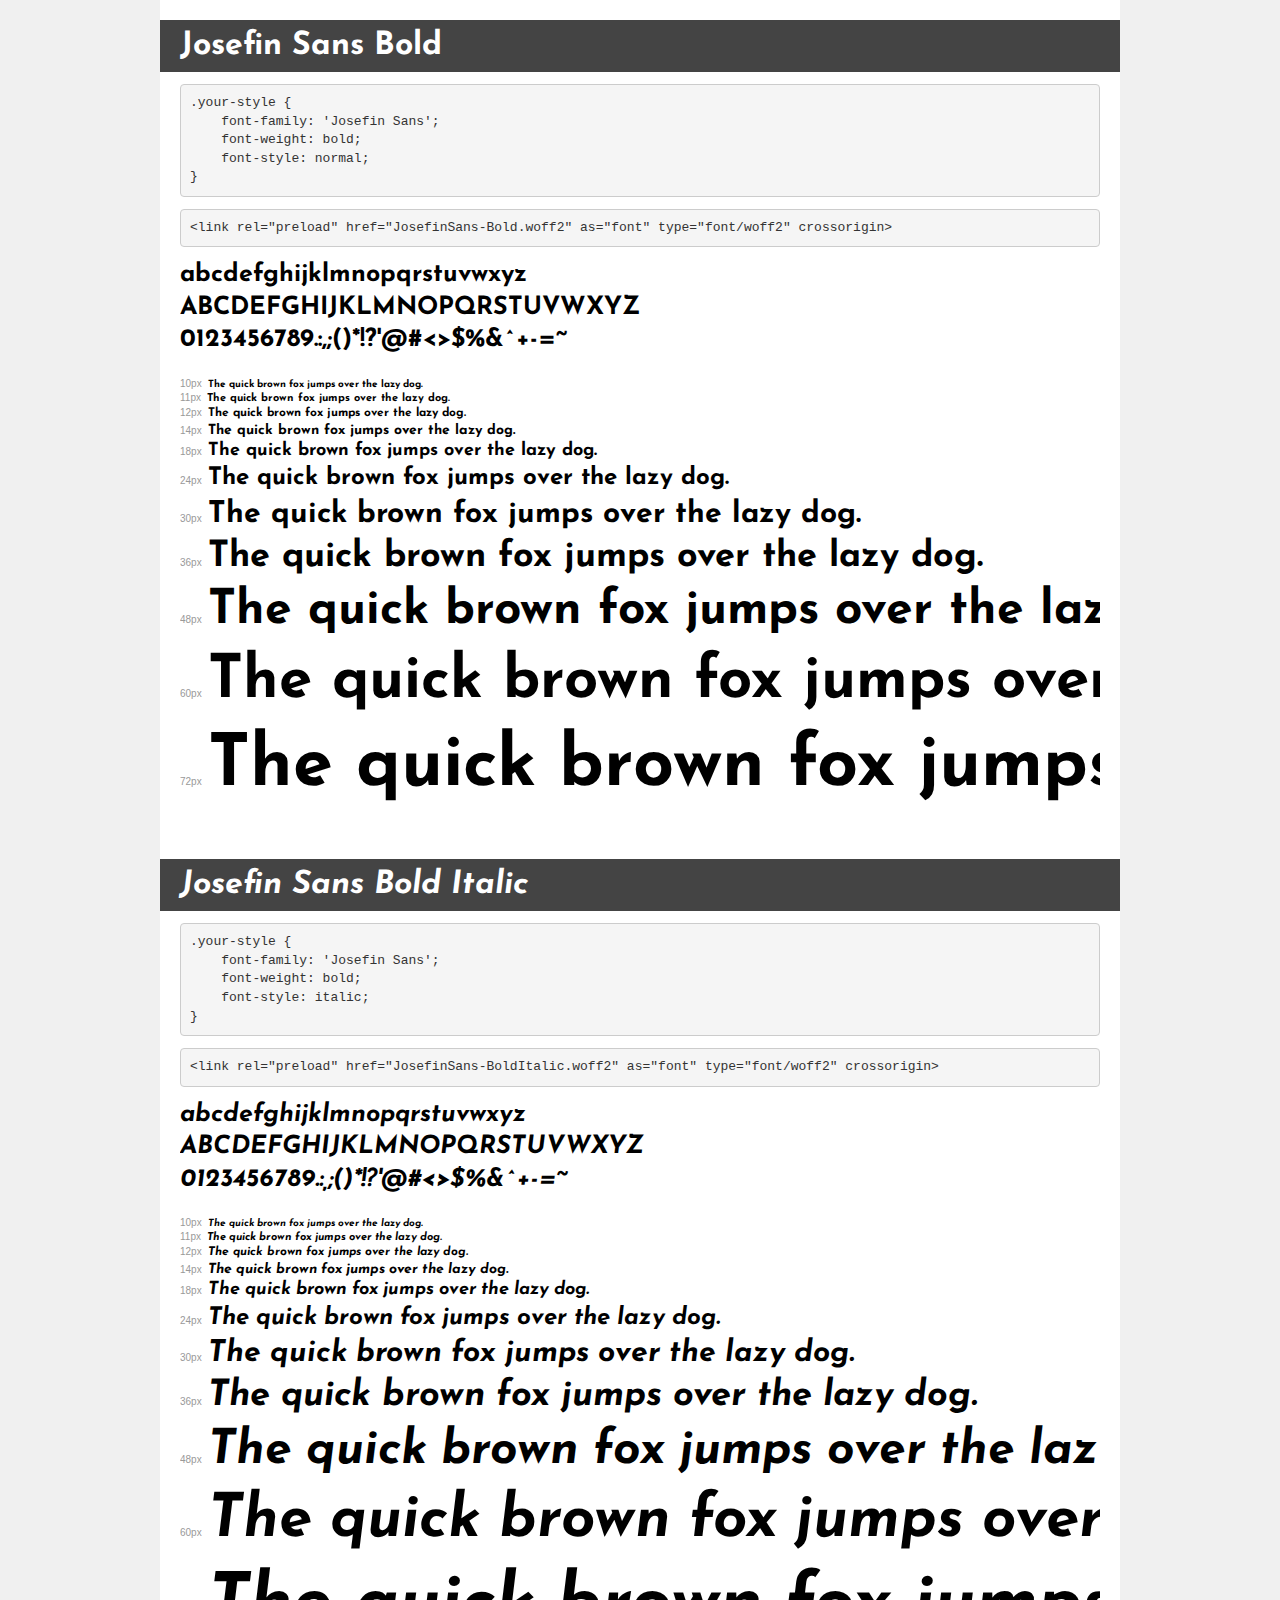
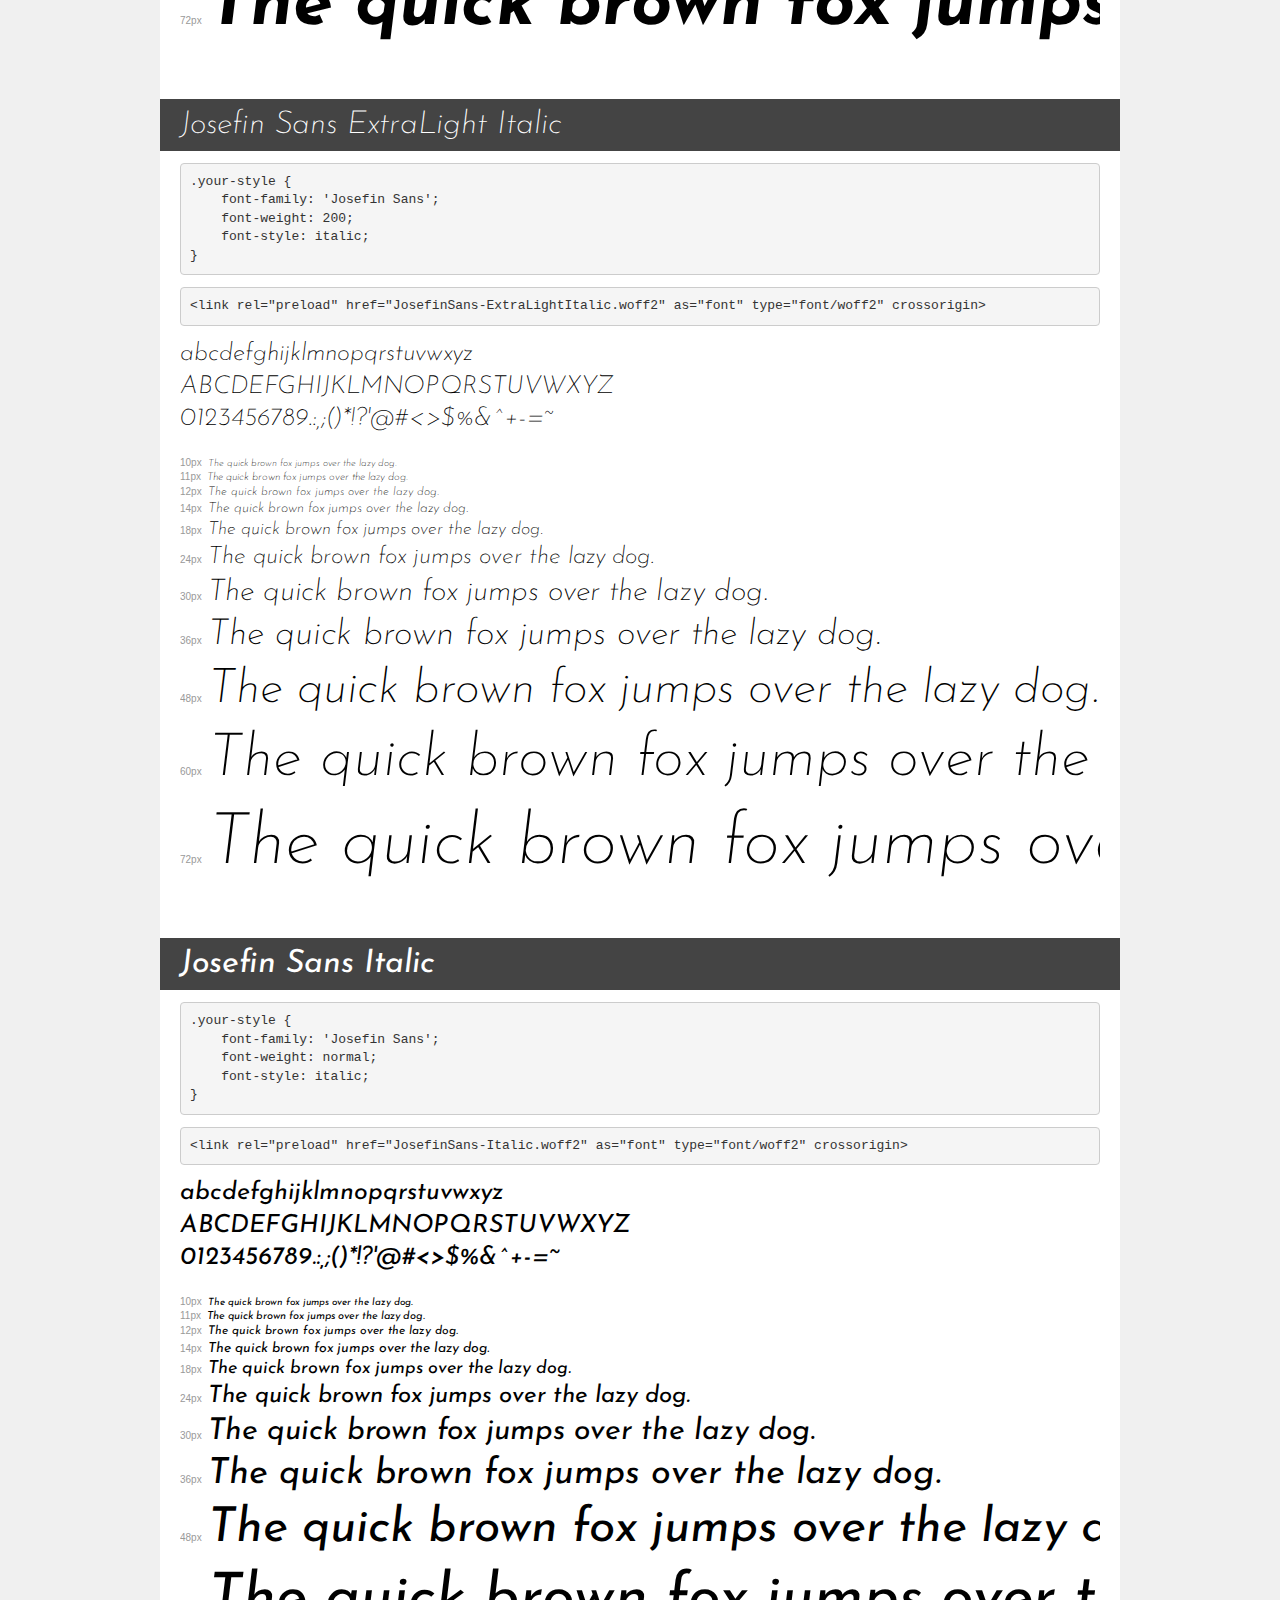
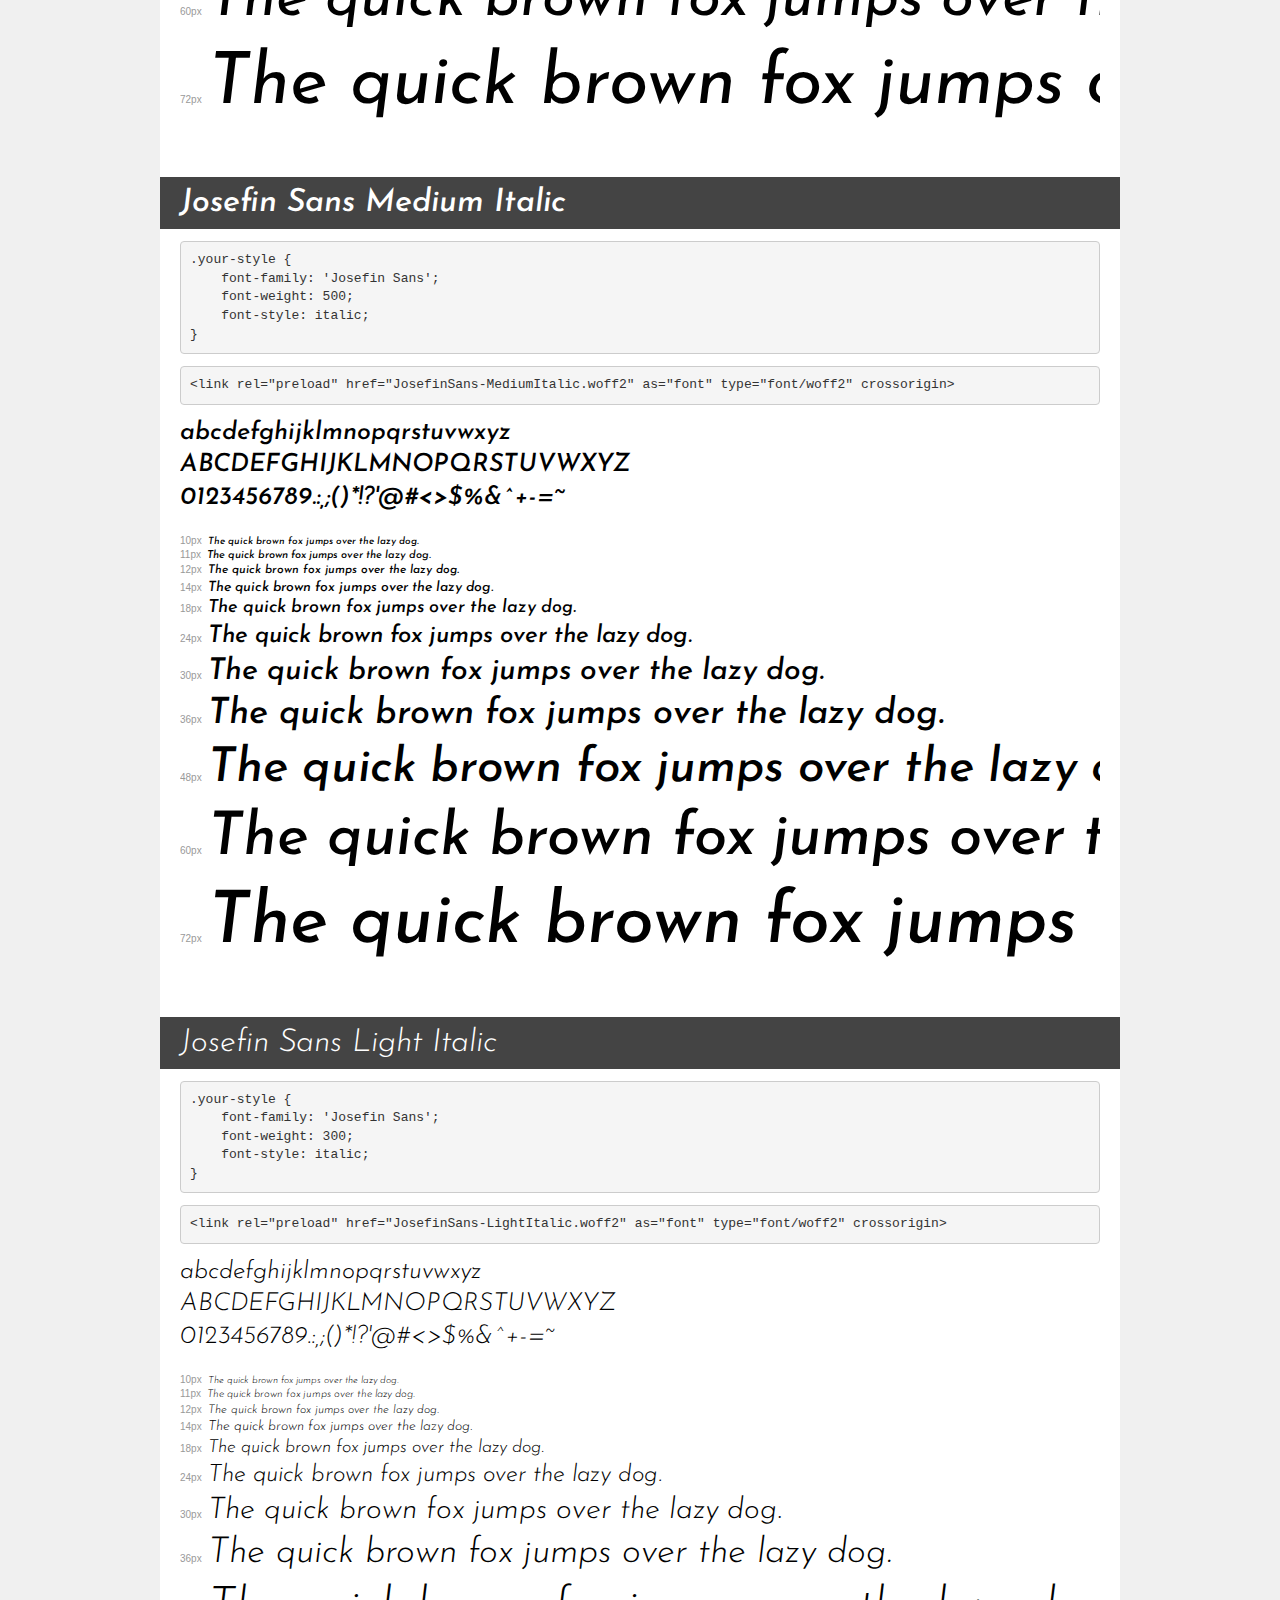
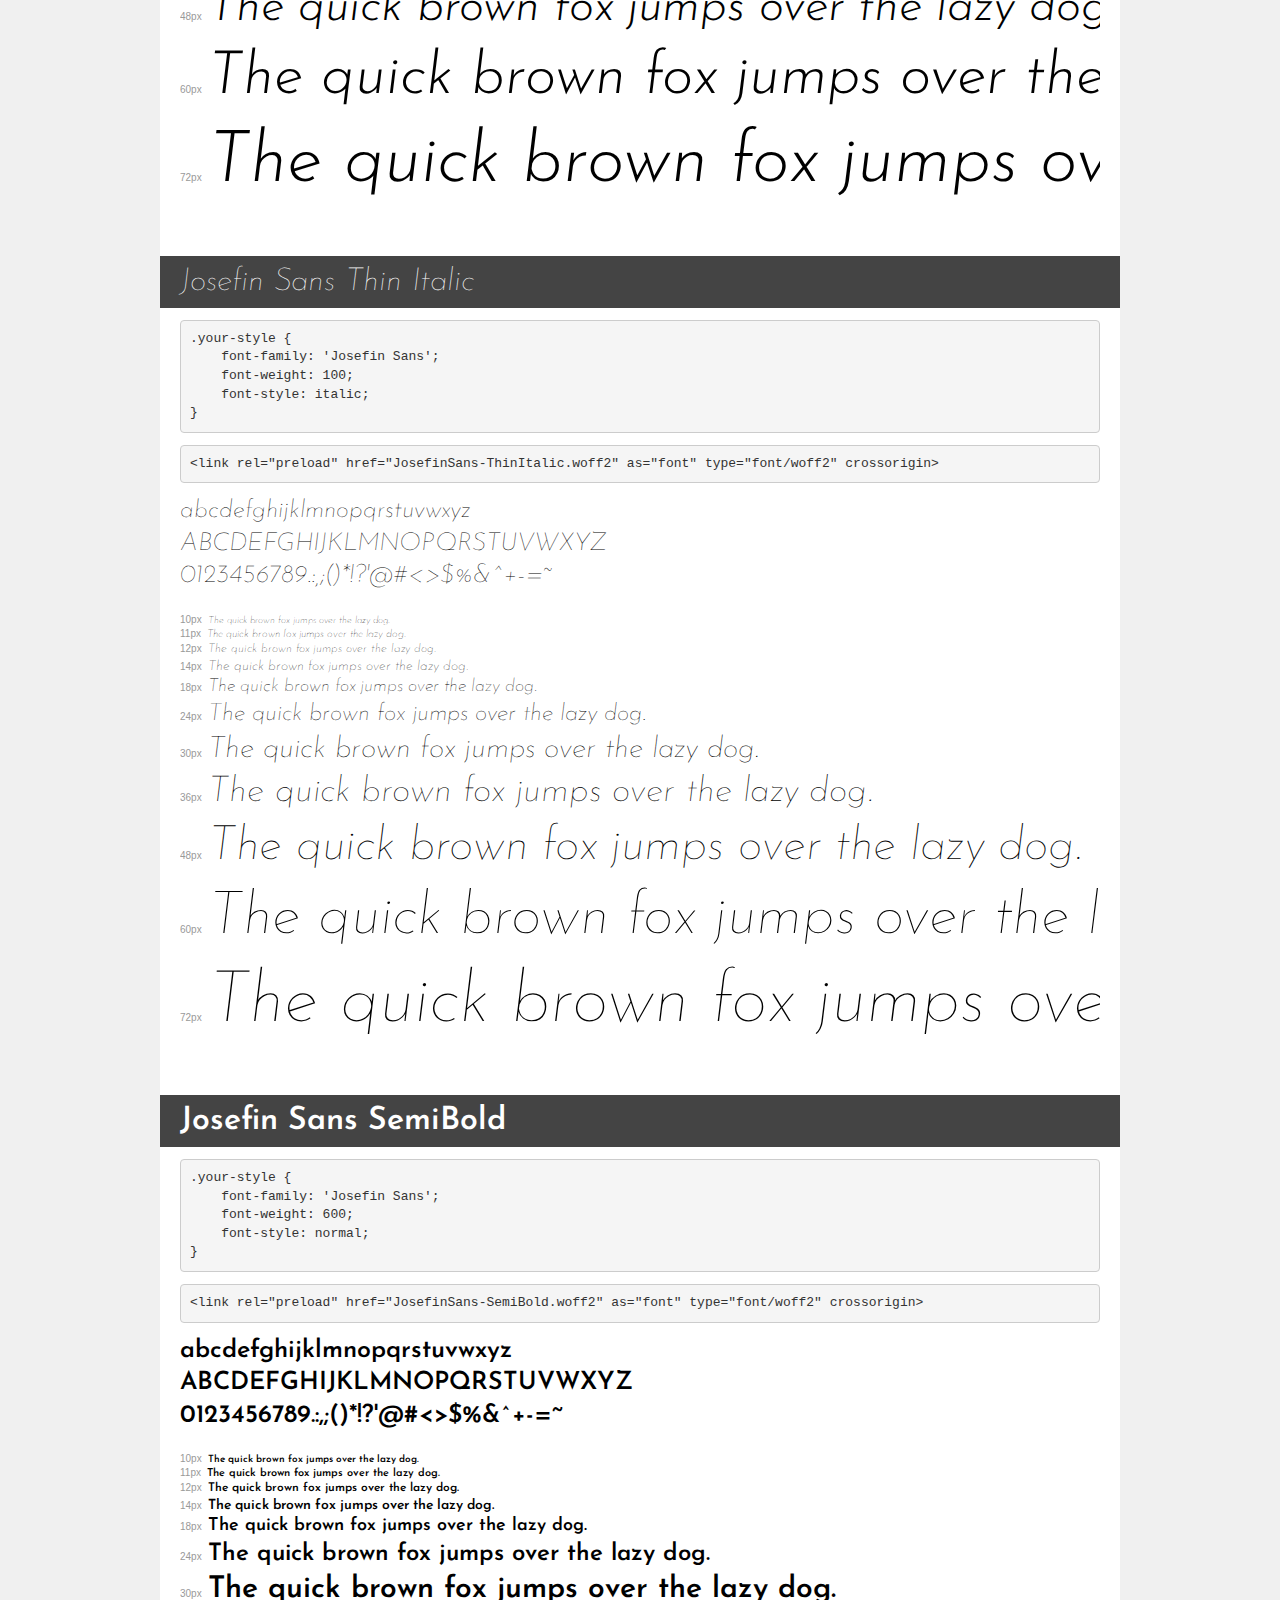
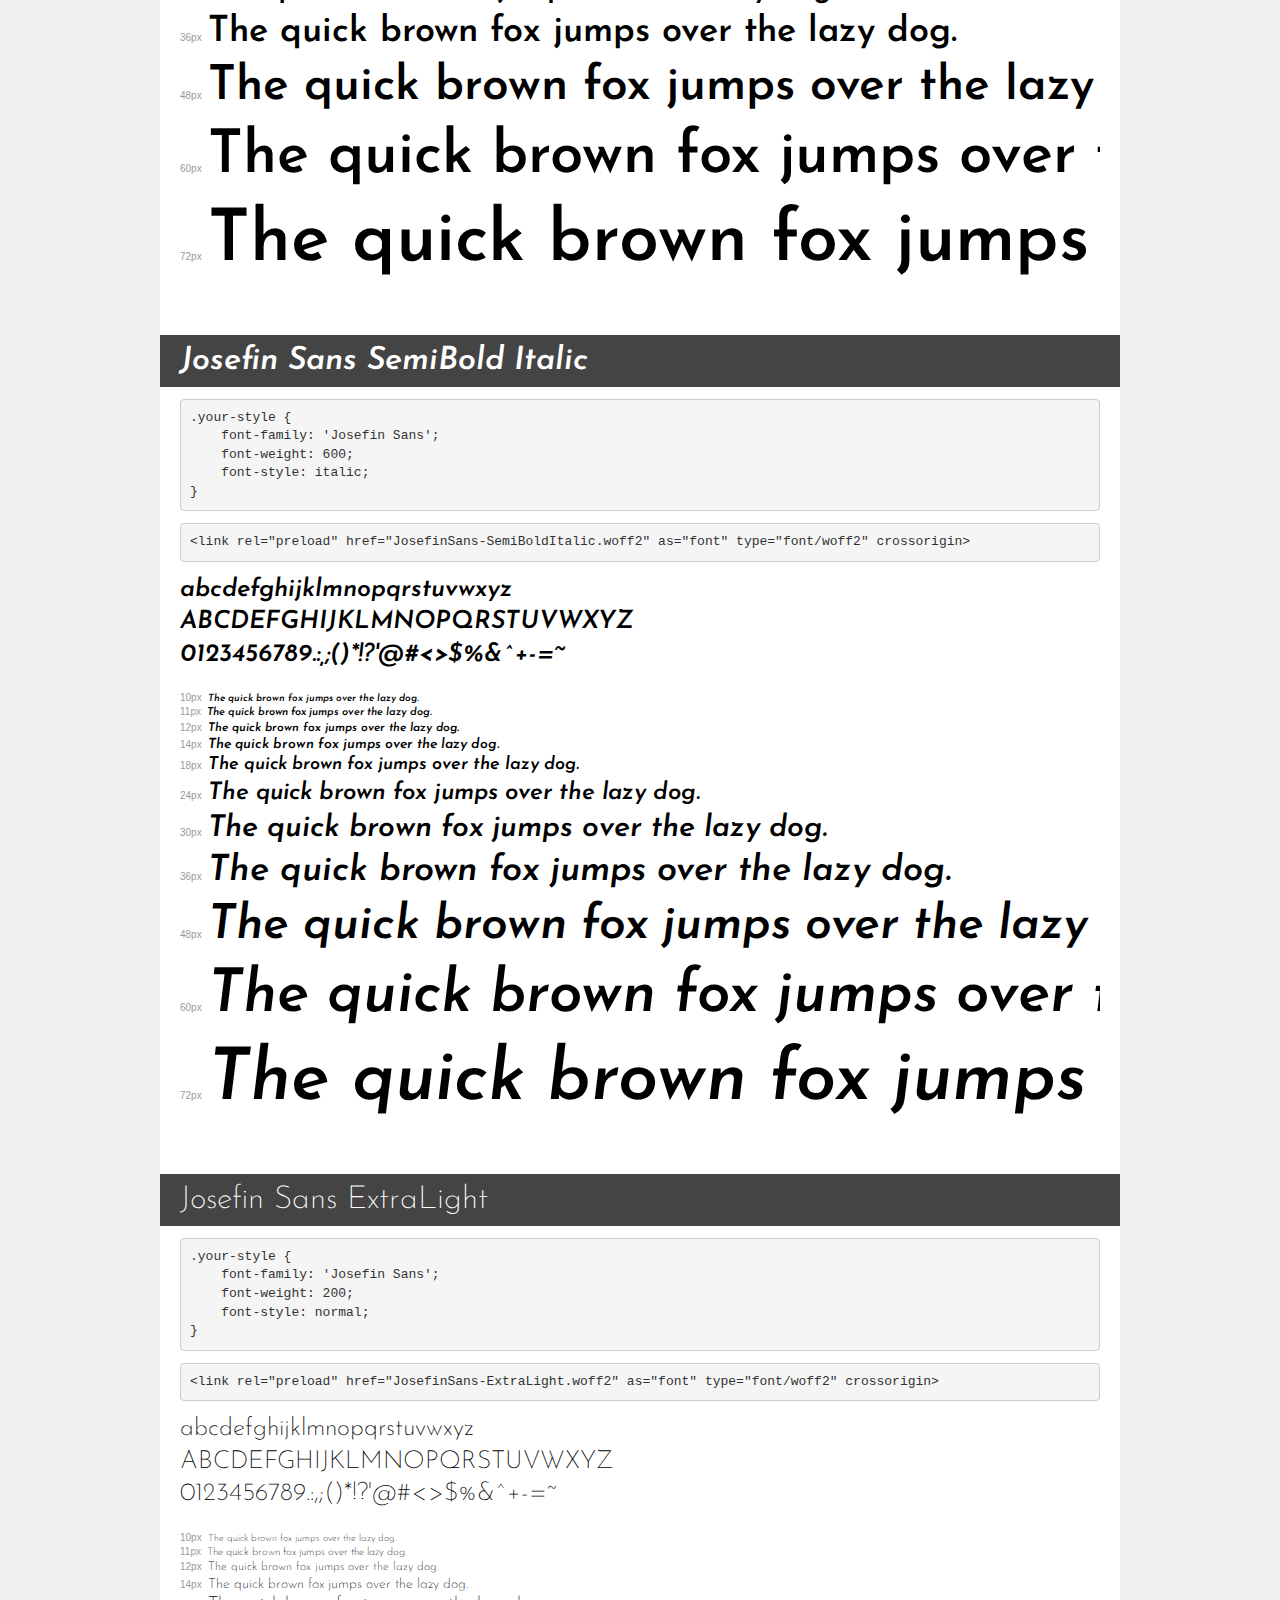
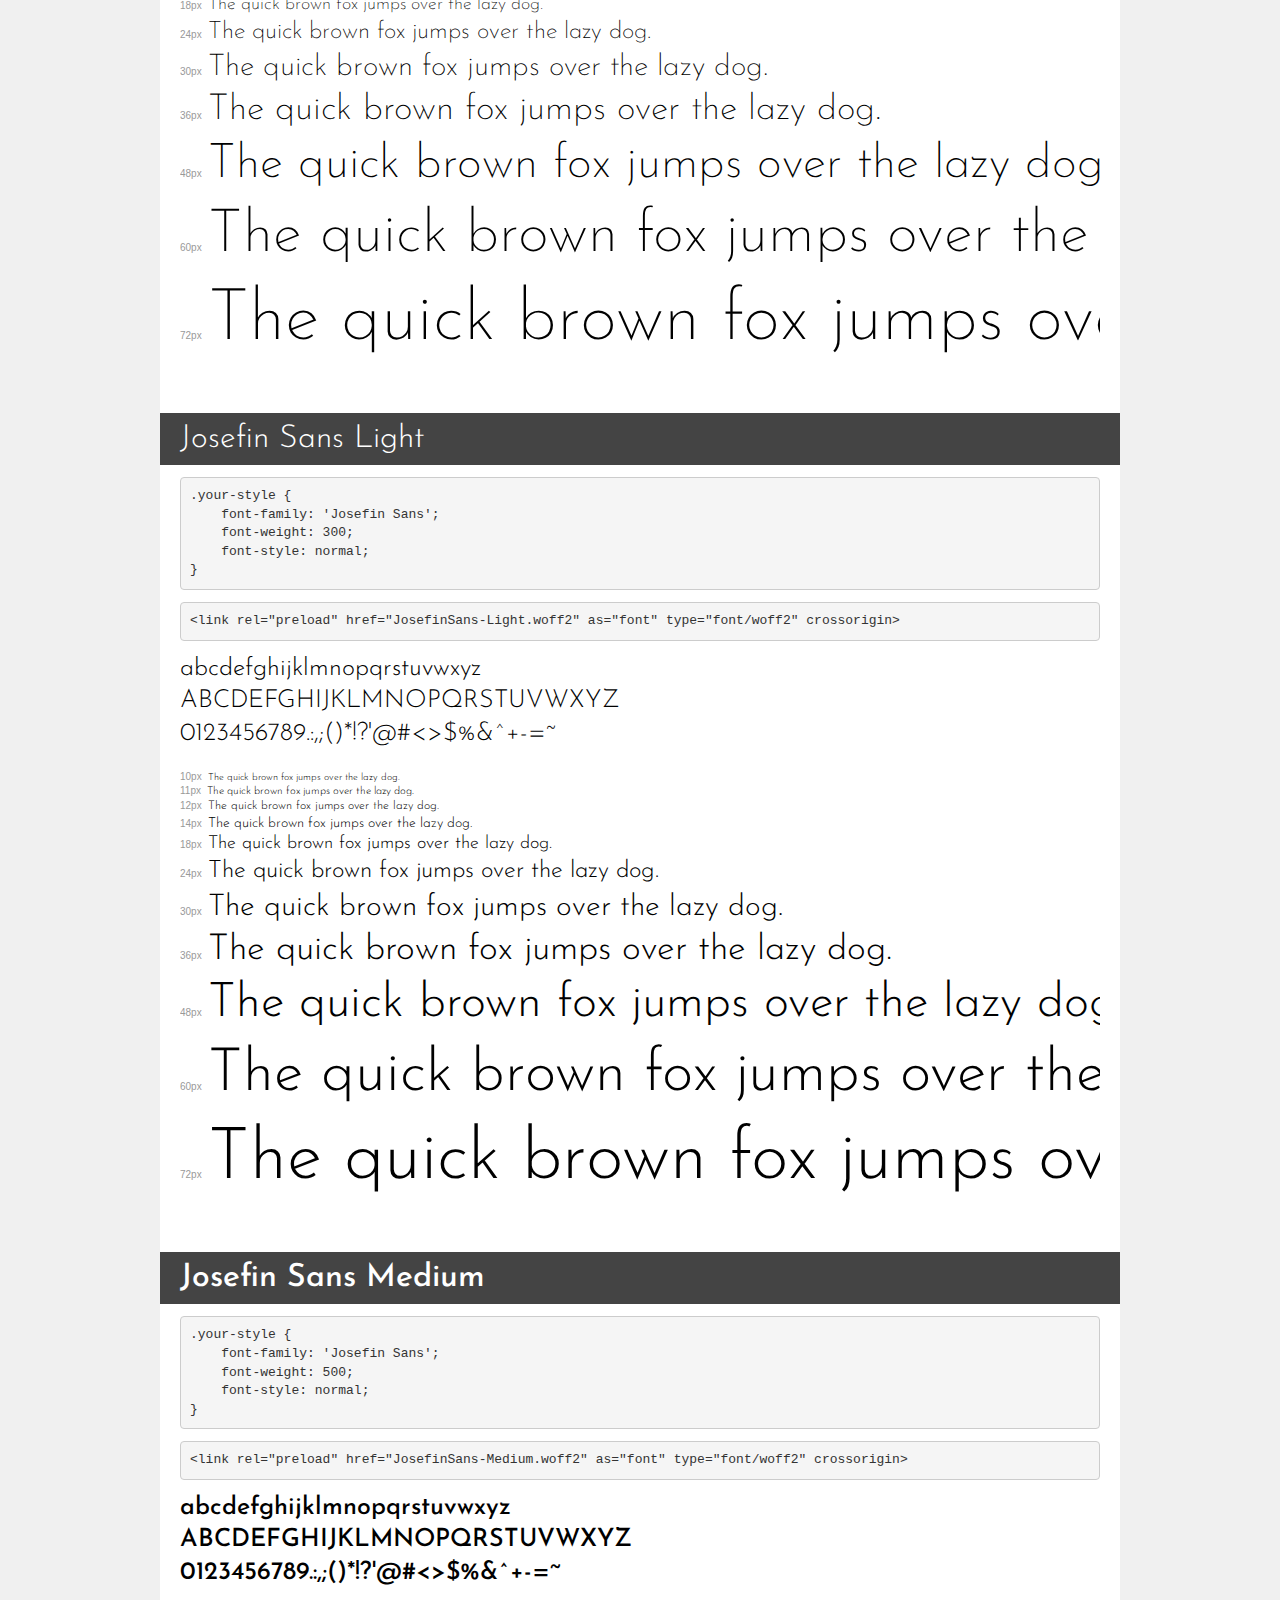
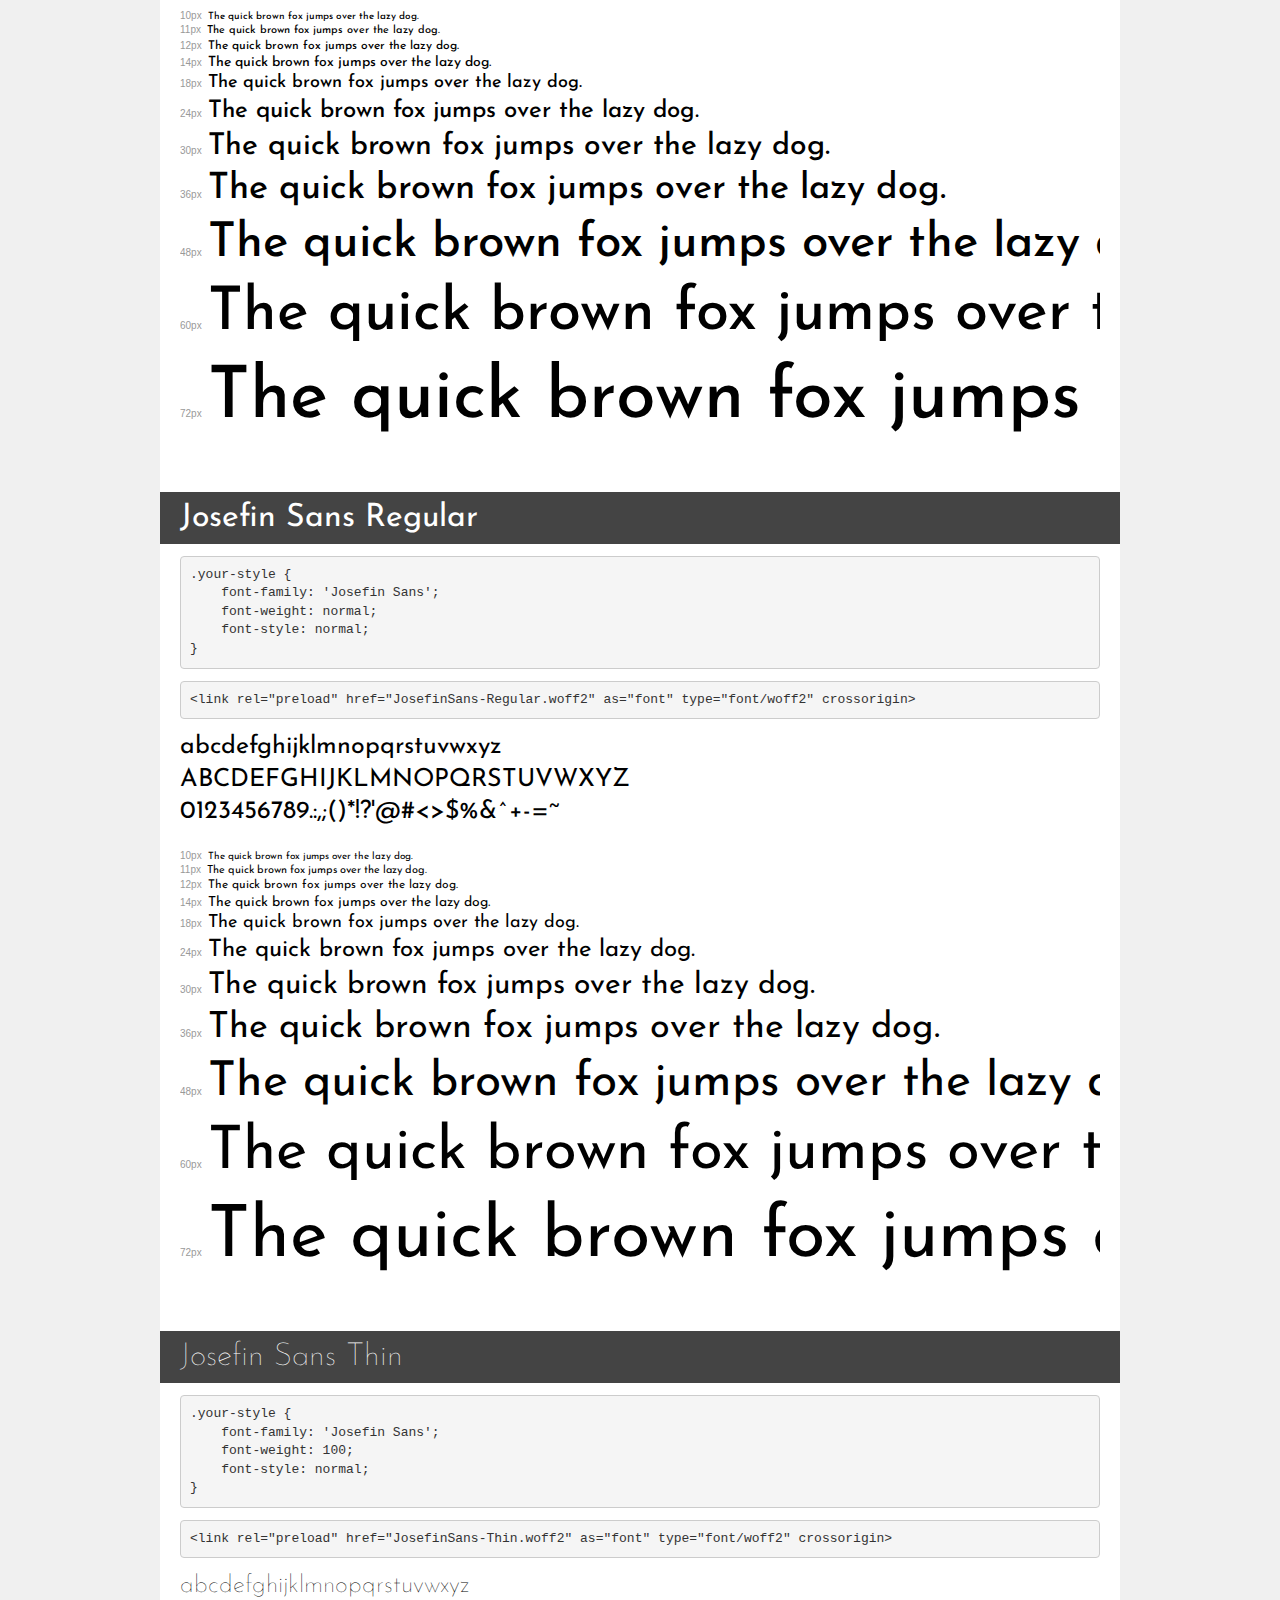
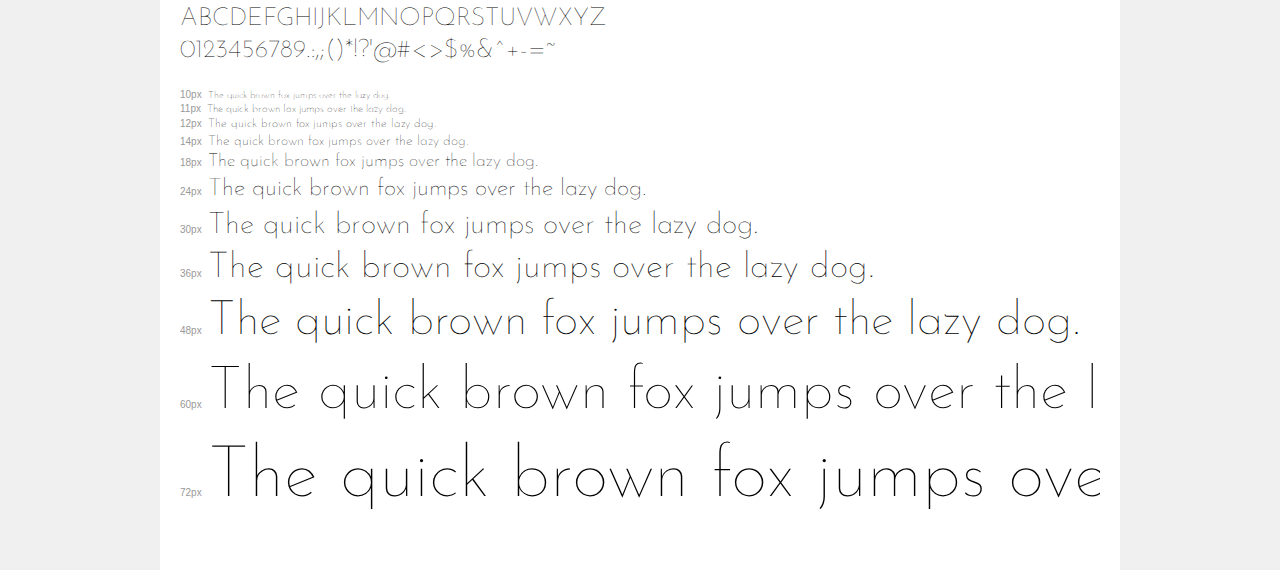
<file: fonts/demo.html>
<!DOCTYPE html>
<html lang="en">
<head>
    <meta charset="utf-8">
    <meta http-equiv="X-UA-Compatible" content="IE=edge">
    <meta name="viewport" content="width=device-width, initial-scale=1">
    <meta name="robots" content="noindex, noarchive">
    <meta name="format-detection" content="telephone=no">
    <title>Transfonter demo</title>
    <link href="stylesheet.css" rel="stylesheet">
    <style>
        /*
        http://meyerweb.com/eric/tools/css/reset/
        v2.0 | 20110126
        License: none (public domain)
        */
        html, body, div, span, applet, object, iframe,
        h1, h2, h3, h4, h5, h6, p, blockquote, pre,
        a, abbr, acronym, address, big, cite, code,
        del, dfn, em, img, ins, kbd, q, s, samp,
        small, strike, strong, sub, sup, tt, var,
        b, u, i, center,
        dl, dt, dd, ol, ul, li,
        fieldset, form, label, legend,
        table, caption, tbody, tfoot, thead, tr, th, td,
        article, aside, canvas, details, embed,
        figure, figcaption, footer, header, hgroup,
        menu, nav, output, ruby, section, summary,
        time, mark, audio, video {
            margin: 0;
            padding: 0;
            border: 0;
            font-size: 100%;
            font: inherit;
            vertical-align: baseline;
        }
        /* HTML5 display-role reset for older browsers */
        article, aside, details, figcaption, figure,
        footer, header, hgroup, menu, nav, section {
            display: block;
        }
        body {
            line-height: 1;
        }
        ol, ul {
            list-style: none;
        }
        blockquote, q {
            quotes: none;
        }
        blockquote:before, blockquote:after,
        q:before, q:after {
            content: '';
            content: none;
        }
        table {
            border-collapse: collapse;
            border-spacing: 0;
        }
        /* demo styles */
        body {
            background: #f0f0f0;
            color: #000;
        }
        .page {
            background: #fff;
            width: 920px;
            margin: 0 auto;
            padding: 20px 20px 0 20px;
            overflow: hidden;
        }
        .font-container {
            overflow-x: auto;
            overflow-y: hidden;
            margin-bottom: 40px;
            line-height: 1.3;
            white-space: nowrap;
            padding-bottom: 5px;
        }
        h1 {
            position: relative;
            background: #444;
            font-size: 32px;
            color: #fff;
            padding: 10px 20px;
            margin: 0 -20px 12px -20px;
        }
        .letters {
            font-size: 25px;
            margin-bottom: 20px;
        }
        .s10:before {
            content: '10px';
        }
        .s11:before {
            content: '11px';
        }
        .s12:before {
            content: '12px';
        }
        .s14:before {
            content: '14px';
        }
        .s18:before {
            content: '18px';
        }
        .s24:before {
            content: '24px';
        }
        .s30:before {
            content: '30px';
        }
        .s36:before {
            content: '36px';
        }
        .s48:before {
            content: '48px';
        }
        .s60:before {
            content: '60px';
        }
        .s72:before {
            content: '72px';
        }
        .s10:before, .s11:before, .s12:before, .s14:before,
        .s18:before, .s24:before, .s30:before, .s36:before,
        .s48:before, .s60:before, .s72:before {
            font-family: Arial, sans-serif;
            font-size: 10px;
            font-weight: normal;
            font-style: normal;
            color: #999;
            padding-right: 6px;
        }
        pre {
            display: block;
            padding: 9px;
            margin: 0 0 12px;
            font-family: Monaco, Menlo, Consolas, "Courier New", monospace;
            font-size: 13px;
            line-height: 1.428571429;
            color: #333;
            font-weight: normal;
            font-style: normal;
            background-color: #f5f5f5;
            border: 1px solid #ccc;
            overflow-x: auto;
            border-radius: 4px;
        }
        /* responsive */
        @media (max-width: 959px) {
            .page {
                width: auto;
                margin: 0;
            }
        }
    </style>
</head>
<body>
<div class="page">
    <div class="demo">
        <h1 style="font-family: 'Josefin Sans'; font-weight: bold; font-style: normal;">Josefin Sans Bold</h1>
        <pre title="Usage">.your-style {
    font-family: 'Josefin Sans';
    font-weight: bold;
    font-style: normal;
}</pre>
        <pre title="Preload (optional)">
&lt;link rel=&quot;preload&quot; href=&quot;JosefinSans-Bold.woff2&quot; as=&quot;font&quot; type=&quot;font/woff2&quot; crossorigin&gt;</pre>
        <div class="font-container" style="font-family: 'Josefin Sans'; font-weight: bold; font-style: normal;">
            <p class="letters">
                abcdefghijklmnopqrstuvwxyz<br>
ABCDEFGHIJKLMNOPQRSTUVWXYZ<br>
                0123456789.:,;()*!?'@#&lt;&gt;$%&^+-=~
            </p>
            <p class="s10" style="font-size: 10px;">The quick brown fox jumps over the lazy dog.</p>
            <p class="s11" style="font-size: 11px;">The quick brown fox jumps over the lazy dog.</p>
            <p class="s12" style="font-size: 12px;">The quick brown fox jumps over the lazy dog.</p>
            <p class="s14" style="font-size: 14px;">The quick brown fox jumps over the lazy dog.</p>
            <p class="s18" style="font-size: 18px;">The quick brown fox jumps over the lazy dog.</p>
            <p class="s24" style="font-size: 24px;">The quick brown fox jumps over the lazy dog.</p>
            <p class="s30" style="font-size: 30px;">The quick brown fox jumps over the lazy dog.</p>
            <p class="s36" style="font-size: 36px;">The quick brown fox jumps over the lazy dog.</p>
            <p class="s48" style="font-size: 48px;">The quick brown fox jumps over the lazy dog.</p>
            <p class="s60" style="font-size: 60px;">The quick brown fox jumps over the lazy dog.</p>
            <p class="s72" style="font-size: 72px;">The quick brown fox jumps over the lazy dog.</p>
        </div>
    </div>

    <div class="demo">
        <h1 style="font-family: 'Josefin Sans'; font-weight: bold; font-style: italic;">Josefin Sans Bold Italic</h1>
        <pre title="Usage">.your-style {
    font-family: 'Josefin Sans';
    font-weight: bold;
    font-style: italic;
}</pre>
        <pre title="Preload (optional)">
&lt;link rel=&quot;preload&quot; href=&quot;JosefinSans-BoldItalic.woff2&quot; as=&quot;font&quot; type=&quot;font/woff2&quot; crossorigin&gt;</pre>
        <div class="font-container" style="font-family: 'Josefin Sans'; font-weight: bold; font-style: italic;">
            <p class="letters">
                abcdefghijklmnopqrstuvwxyz<br>
ABCDEFGHIJKLMNOPQRSTUVWXYZ<br>
                0123456789.:,;()*!?'@#&lt;&gt;$%&^+-=~
            </p>
            <p class="s10" style="font-size: 10px;">The quick brown fox jumps over the lazy dog.</p>
            <p class="s11" style="font-size: 11px;">The quick brown fox jumps over the lazy dog.</p>
            <p class="s12" style="font-size: 12px;">The quick brown fox jumps over the lazy dog.</p>
            <p class="s14" style="font-size: 14px;">The quick brown fox jumps over the lazy dog.</p>
            <p class="s18" style="font-size: 18px;">The quick brown fox jumps over the lazy dog.</p>
            <p class="s24" style="font-size: 24px;">The quick brown fox jumps over the lazy dog.</p>
            <p class="s30" style="font-size: 30px;">The quick brown fox jumps over the lazy dog.</p>
            <p class="s36" style="font-size: 36px;">The quick brown fox jumps over the lazy dog.</p>
            <p class="s48" style="font-size: 48px;">The quick brown fox jumps over the lazy dog.</p>
            <p class="s60" style="font-size: 60px;">The quick brown fox jumps over the lazy dog.</p>
            <p class="s72" style="font-size: 72px;">The quick brown fox jumps over the lazy dog.</p>
        </div>
    </div>

    <div class="demo">
        <h1 style="font-family: 'Josefin Sans'; font-weight: 200; font-style: italic;">Josefin Sans ExtraLight Italic</h1>
        <pre title="Usage">.your-style {
    font-family: 'Josefin Sans';
    font-weight: 200;
    font-style: italic;
}</pre>
        <pre title="Preload (optional)">
&lt;link rel=&quot;preload&quot; href=&quot;JosefinSans-ExtraLightItalic.woff2&quot; as=&quot;font&quot; type=&quot;font/woff2&quot; crossorigin&gt;</pre>
        <div class="font-container" style="font-family: 'Josefin Sans'; font-weight: 200; font-style: italic;">
            <p class="letters">
                abcdefghijklmnopqrstuvwxyz<br>
ABCDEFGHIJKLMNOPQRSTUVWXYZ<br>
                0123456789.:,;()*!?'@#&lt;&gt;$%&^+-=~
            </p>
            <p class="s10" style="font-size: 10px;">The quick brown fox jumps over the lazy dog.</p>
            <p class="s11" style="font-size: 11px;">The quick brown fox jumps over the lazy dog.</p>
            <p class="s12" style="font-size: 12px;">The quick brown fox jumps over the lazy dog.</p>
            <p class="s14" style="font-size: 14px;">The quick brown fox jumps over the lazy dog.</p>
            <p class="s18" style="font-size: 18px;">The quick brown fox jumps over the lazy dog.</p>
            <p class="s24" style="font-size: 24px;">The quick brown fox jumps over the lazy dog.</p>
            <p class="s30" style="font-size: 30px;">The quick brown fox jumps over the lazy dog.</p>
            <p class="s36" style="font-size: 36px;">The quick brown fox jumps over the lazy dog.</p>
            <p class="s48" style="font-size: 48px;">The quick brown fox jumps over the lazy dog.</p>
            <p class="s60" style="font-size: 60px;">The quick brown fox jumps over the lazy dog.</p>
            <p class="s72" style="font-size: 72px;">The quick brown fox jumps over the lazy dog.</p>
        </div>
    </div>

    <div class="demo">
        <h1 style="font-family: 'Josefin Sans'; font-weight: normal; font-style: italic;">Josefin Sans Italic</h1>
        <pre title="Usage">.your-style {
    font-family: 'Josefin Sans';
    font-weight: normal;
    font-style: italic;
}</pre>
        <pre title="Preload (optional)">
&lt;link rel=&quot;preload&quot; href=&quot;JosefinSans-Italic.woff2&quot; as=&quot;font&quot; type=&quot;font/woff2&quot; crossorigin&gt;</pre>
        <div class="font-container" style="font-family: 'Josefin Sans'; font-weight: normal; font-style: italic;">
            <p class="letters">
                abcdefghijklmnopqrstuvwxyz<br>
ABCDEFGHIJKLMNOPQRSTUVWXYZ<br>
                0123456789.:,;()*!?'@#&lt;&gt;$%&^+-=~
            </p>
            <p class="s10" style="font-size: 10px;">The quick brown fox jumps over the lazy dog.</p>
            <p class="s11" style="font-size: 11px;">The quick brown fox jumps over the lazy dog.</p>
            <p class="s12" style="font-size: 12px;">The quick brown fox jumps over the lazy dog.</p>
            <p class="s14" style="font-size: 14px;">The quick brown fox jumps over the lazy dog.</p>
            <p class="s18" style="font-size: 18px;">The quick brown fox jumps over the lazy dog.</p>
            <p class="s24" style="font-size: 24px;">The quick brown fox jumps over the lazy dog.</p>
            <p class="s30" style="font-size: 30px;">The quick brown fox jumps over the lazy dog.</p>
            <p class="s36" style="font-size: 36px;">The quick brown fox jumps over the lazy dog.</p>
            <p class="s48" style="font-size: 48px;">The quick brown fox jumps over the lazy dog.</p>
            <p class="s60" style="font-size: 60px;">The quick brown fox jumps over the lazy dog.</p>
            <p class="s72" style="font-size: 72px;">The quick brown fox jumps over the lazy dog.</p>
        </div>
    </div>

    <div class="demo">
        <h1 style="font-family: 'Josefin Sans'; font-weight: 500; font-style: italic;">Josefin Sans Medium Italic</h1>
        <pre title="Usage">.your-style {
    font-family: 'Josefin Sans';
    font-weight: 500;
    font-style: italic;
}</pre>
        <pre title="Preload (optional)">
&lt;link rel=&quot;preload&quot; href=&quot;JosefinSans-MediumItalic.woff2&quot; as=&quot;font&quot; type=&quot;font/woff2&quot; crossorigin&gt;</pre>
        <div class="font-container" style="font-family: 'Josefin Sans'; font-weight: 500; font-style: italic;">
            <p class="letters">
                abcdefghijklmnopqrstuvwxyz<br>
ABCDEFGHIJKLMNOPQRSTUVWXYZ<br>
                0123456789.:,;()*!?'@#&lt;&gt;$%&^+-=~
            </p>
            <p class="s10" style="font-size: 10px;">The quick brown fox jumps over the lazy dog.</p>
            <p class="s11" style="font-size: 11px;">The quick brown fox jumps over the lazy dog.</p>
            <p class="s12" style="font-size: 12px;">The quick brown fox jumps over the lazy dog.</p>
            <p class="s14" style="font-size: 14px;">The quick brown fox jumps over the lazy dog.</p>
            <p class="s18" style="font-size: 18px;">The quick brown fox jumps over the lazy dog.</p>
            <p class="s24" style="font-size: 24px;">The quick brown fox jumps over the lazy dog.</p>
            <p class="s30" style="font-size: 30px;">The quick brown fox jumps over the lazy dog.</p>
            <p class="s36" style="font-size: 36px;">The quick brown fox jumps over the lazy dog.</p>
            <p class="s48" style="font-size: 48px;">The quick brown fox jumps over the lazy dog.</p>
            <p class="s60" style="font-size: 60px;">The quick brown fox jumps over the lazy dog.</p>
            <p class="s72" style="font-size: 72px;">The quick brown fox jumps over the lazy dog.</p>
        </div>
    </div>

    <div class="demo">
        <h1 style="font-family: 'Josefin Sans'; font-weight: 300; font-style: italic;">Josefin Sans Light Italic</h1>
        <pre title="Usage">.your-style {
    font-family: 'Josefin Sans';
    font-weight: 300;
    font-style: italic;
}</pre>
        <pre title="Preload (optional)">
&lt;link rel=&quot;preload&quot; href=&quot;JosefinSans-LightItalic.woff2&quot; as=&quot;font&quot; type=&quot;font/woff2&quot; crossorigin&gt;</pre>
        <div class="font-container" style="font-family: 'Josefin Sans'; font-weight: 300; font-style: italic;">
            <p class="letters">
                abcdefghijklmnopqrstuvwxyz<br>
ABCDEFGHIJKLMNOPQRSTUVWXYZ<br>
                0123456789.:,;()*!?'@#&lt;&gt;$%&^+-=~
            </p>
            <p class="s10" style="font-size: 10px;">The quick brown fox jumps over the lazy dog.</p>
            <p class="s11" style="font-size: 11px;">The quick brown fox jumps over the lazy dog.</p>
            <p class="s12" style="font-size: 12px;">The quick brown fox jumps over the lazy dog.</p>
            <p class="s14" style="font-size: 14px;">The quick brown fox jumps over the lazy dog.</p>
            <p class="s18" style="font-size: 18px;">The quick brown fox jumps over the lazy dog.</p>
            <p class="s24" style="font-size: 24px;">The quick brown fox jumps over the lazy dog.</p>
            <p class="s30" style="font-size: 30px;">The quick brown fox jumps over the lazy dog.</p>
            <p class="s36" style="font-size: 36px;">The quick brown fox jumps over the lazy dog.</p>
            <p class="s48" style="font-size: 48px;">The quick brown fox jumps over the lazy dog.</p>
            <p class="s60" style="font-size: 60px;">The quick brown fox jumps over the lazy dog.</p>
            <p class="s72" style="font-size: 72px;">The quick brown fox jumps over the lazy dog.</p>
        </div>
    </div>

    <div class="demo">
        <h1 style="font-family: 'Josefin Sans'; font-weight: 100; font-style: italic;">Josefin Sans Thin Italic</h1>
        <pre title="Usage">.your-style {
    font-family: 'Josefin Sans';
    font-weight: 100;
    font-style: italic;
}</pre>
        <pre title="Preload (optional)">
&lt;link rel=&quot;preload&quot; href=&quot;JosefinSans-ThinItalic.woff2&quot; as=&quot;font&quot; type=&quot;font/woff2&quot; crossorigin&gt;</pre>
        <div class="font-container" style="font-family: 'Josefin Sans'; font-weight: 100; font-style: italic;">
            <p class="letters">
                abcdefghijklmnopqrstuvwxyz<br>
ABCDEFGHIJKLMNOPQRSTUVWXYZ<br>
                0123456789.:,;()*!?'@#&lt;&gt;$%&^+-=~
            </p>
            <p class="s10" style="font-size: 10px;">The quick brown fox jumps over the lazy dog.</p>
            <p class="s11" style="font-size: 11px;">The quick brown fox jumps over the lazy dog.</p>
            <p class="s12" style="font-size: 12px;">The quick brown fox jumps over the lazy dog.</p>
            <p class="s14" style="font-size: 14px;">The quick brown fox jumps over the lazy dog.</p>
            <p class="s18" style="font-size: 18px;">The quick brown fox jumps over the lazy dog.</p>
            <p class="s24" style="font-size: 24px;">The quick brown fox jumps over the lazy dog.</p>
            <p class="s30" style="font-size: 30px;">The quick brown fox jumps over the lazy dog.</p>
            <p class="s36" style="font-size: 36px;">The quick brown fox jumps over the lazy dog.</p>
            <p class="s48" style="font-size: 48px;">The quick brown fox jumps over the lazy dog.</p>
            <p class="s60" style="font-size: 60px;">The quick brown fox jumps over the lazy dog.</p>
            <p class="s72" style="font-size: 72px;">The quick brown fox jumps over the lazy dog.</p>
        </div>
    </div>

    <div class="demo">
        <h1 style="font-family: 'Josefin Sans'; font-weight: 600; font-style: normal;">Josefin Sans SemiBold</h1>
        <pre title="Usage">.your-style {
    font-family: 'Josefin Sans';
    font-weight: 600;
    font-style: normal;
}</pre>
        <pre title="Preload (optional)">
&lt;link rel=&quot;preload&quot; href=&quot;JosefinSans-SemiBold.woff2&quot; as=&quot;font&quot; type=&quot;font/woff2&quot; crossorigin&gt;</pre>
        <div class="font-container" style="font-family: 'Josefin Sans'; font-weight: 600; font-style: normal;">
            <p class="letters">
                abcdefghijklmnopqrstuvwxyz<br>
ABCDEFGHIJKLMNOPQRSTUVWXYZ<br>
                0123456789.:,;()*!?'@#&lt;&gt;$%&^+-=~
            </p>
            <p class="s10" style="font-size: 10px;">The quick brown fox jumps over the lazy dog.</p>
            <p class="s11" style="font-size: 11px;">The quick brown fox jumps over the lazy dog.</p>
            <p class="s12" style="font-size: 12px;">The quick brown fox jumps over the lazy dog.</p>
            <p class="s14" style="font-size: 14px;">The quick brown fox jumps over the lazy dog.</p>
            <p class="s18" style="font-size: 18px;">The quick brown fox jumps over the lazy dog.</p>
            <p class="s24" style="font-size: 24px;">The quick brown fox jumps over the lazy dog.</p>
            <p class="s30" style="font-size: 30px;">The quick brown fox jumps over the lazy dog.</p>
            <p class="s36" style="font-size: 36px;">The quick brown fox jumps over the lazy dog.</p>
            <p class="s48" style="font-size: 48px;">The quick brown fox jumps over the lazy dog.</p>
            <p class="s60" style="font-size: 60px;">The quick brown fox jumps over the lazy dog.</p>
            <p class="s72" style="font-size: 72px;">The quick brown fox jumps over the lazy dog.</p>
        </div>
    </div>

    <div class="demo">
        <h1 style="font-family: 'Josefin Sans'; font-weight: 600; font-style: italic;">Josefin Sans SemiBold Italic</h1>
        <pre title="Usage">.your-style {
    font-family: 'Josefin Sans';
    font-weight: 600;
    font-style: italic;
}</pre>
        <pre title="Preload (optional)">
&lt;link rel=&quot;preload&quot; href=&quot;JosefinSans-SemiBoldItalic.woff2&quot; as=&quot;font&quot; type=&quot;font/woff2&quot; crossorigin&gt;</pre>
        <div class="font-container" style="font-family: 'Josefin Sans'; font-weight: 600; font-style: italic;">
            <p class="letters">
                abcdefghijklmnopqrstuvwxyz<br>
ABCDEFGHIJKLMNOPQRSTUVWXYZ<br>
                0123456789.:,;()*!?'@#&lt;&gt;$%&^+-=~
            </p>
            <p class="s10" style="font-size: 10px;">The quick brown fox jumps over the lazy dog.</p>
            <p class="s11" style="font-size: 11px;">The quick brown fox jumps over the lazy dog.</p>
            <p class="s12" style="font-size: 12px;">The quick brown fox jumps over the lazy dog.</p>
            <p class="s14" style="font-size: 14px;">The quick brown fox jumps over the lazy dog.</p>
            <p class="s18" style="font-size: 18px;">The quick brown fox jumps over the lazy dog.</p>
            <p class="s24" style="font-size: 24px;">The quick brown fox jumps over the lazy dog.</p>
            <p class="s30" style="font-size: 30px;">The quick brown fox jumps over the lazy dog.</p>
            <p class="s36" style="font-size: 36px;">The quick brown fox jumps over the lazy dog.</p>
            <p class="s48" style="font-size: 48px;">The quick brown fox jumps over the lazy dog.</p>
            <p class="s60" style="font-size: 60px;">The quick brown fox jumps over the lazy dog.</p>
            <p class="s72" style="font-size: 72px;">The quick brown fox jumps over the lazy dog.</p>
        </div>
    </div>

    <div class="demo">
        <h1 style="font-family: 'Josefin Sans'; font-weight: 200; font-style: normal;">Josefin Sans ExtraLight</h1>
        <pre title="Usage">.your-style {
    font-family: 'Josefin Sans';
    font-weight: 200;
    font-style: normal;
}</pre>
        <pre title="Preload (optional)">
&lt;link rel=&quot;preload&quot; href=&quot;JosefinSans-ExtraLight.woff2&quot; as=&quot;font&quot; type=&quot;font/woff2&quot; crossorigin&gt;</pre>
        <div class="font-container" style="font-family: 'Josefin Sans'; font-weight: 200; font-style: normal;">
            <p class="letters">
                abcdefghijklmnopqrstuvwxyz<br>
ABCDEFGHIJKLMNOPQRSTUVWXYZ<br>
                0123456789.:,;()*!?'@#&lt;&gt;$%&^+-=~
            </p>
            <p class="s10" style="font-size: 10px;">The quick brown fox jumps over the lazy dog.</p>
            <p class="s11" style="font-size: 11px;">The quick brown fox jumps over the lazy dog.</p>
            <p class="s12" style="font-size: 12px;">The quick brown fox jumps over the lazy dog.</p>
            <p class="s14" style="font-size: 14px;">The quick brown fox jumps over the lazy dog.</p>
            <p class="s18" style="font-size: 18px;">The quick brown fox jumps over the lazy dog.</p>
            <p class="s24" style="font-size: 24px;">The quick brown fox jumps over the lazy dog.</p>
            <p class="s30" style="font-size: 30px;">The quick brown fox jumps over the lazy dog.</p>
            <p class="s36" style="font-size: 36px;">The quick brown fox jumps over the lazy dog.</p>
            <p class="s48" style="font-size: 48px;">The quick brown fox jumps over the lazy dog.</p>
            <p class="s60" style="font-size: 60px;">The quick brown fox jumps over the lazy dog.</p>
            <p class="s72" style="font-size: 72px;">The quick brown fox jumps over the lazy dog.</p>
        </div>
    </div>

    <div class="demo">
        <h1 style="font-family: 'Josefin Sans'; font-weight: 300; font-style: normal;">Josefin Sans Light</h1>
        <pre title="Usage">.your-style {
    font-family: 'Josefin Sans';
    font-weight: 300;
    font-style: normal;
}</pre>
        <pre title="Preload (optional)">
&lt;link rel=&quot;preload&quot; href=&quot;JosefinSans-Light.woff2&quot; as=&quot;font&quot; type=&quot;font/woff2&quot; crossorigin&gt;</pre>
        <div class="font-container" style="font-family: 'Josefin Sans'; font-weight: 300; font-style: normal;">
            <p class="letters">
                abcdefghijklmnopqrstuvwxyz<br>
ABCDEFGHIJKLMNOPQRSTUVWXYZ<br>
                0123456789.:,;()*!?'@#&lt;&gt;$%&^+-=~
            </p>
            <p class="s10" style="font-size: 10px;">The quick brown fox jumps over the lazy dog.</p>
            <p class="s11" style="font-size: 11px;">The quick brown fox jumps over the lazy dog.</p>
            <p class="s12" style="font-size: 12px;">The quick brown fox jumps over the lazy dog.</p>
            <p class="s14" style="font-size: 14px;">The quick brown fox jumps over the lazy dog.</p>
            <p class="s18" style="font-size: 18px;">The quick brown fox jumps over the lazy dog.</p>
            <p class="s24" style="font-size: 24px;">The quick brown fox jumps over the lazy dog.</p>
            <p class="s30" style="font-size: 30px;">The quick brown fox jumps over the lazy dog.</p>
            <p class="s36" style="font-size: 36px;">The quick brown fox jumps over the lazy dog.</p>
            <p class="s48" style="font-size: 48px;">The quick brown fox jumps over the lazy dog.</p>
            <p class="s60" style="font-size: 60px;">The quick brown fox jumps over the lazy dog.</p>
            <p class="s72" style="font-size: 72px;">The quick brown fox jumps over the lazy dog.</p>
        </div>
    </div>

    <div class="demo">
        <h1 style="font-family: 'Josefin Sans'; font-weight: 500; font-style: normal;">Josefin Sans Medium</h1>
        <pre title="Usage">.your-style {
    font-family: 'Josefin Sans';
    font-weight: 500;
    font-style: normal;
}</pre>
        <pre title="Preload (optional)">
&lt;link rel=&quot;preload&quot; href=&quot;JosefinSans-Medium.woff2&quot; as=&quot;font&quot; type=&quot;font/woff2&quot; crossorigin&gt;</pre>
        <div class="font-container" style="font-family: 'Josefin Sans'; font-weight: 500; font-style: normal;">
            <p class="letters">
                abcdefghijklmnopqrstuvwxyz<br>
ABCDEFGHIJKLMNOPQRSTUVWXYZ<br>
                0123456789.:,;()*!?'@#&lt;&gt;$%&^+-=~
            </p>
            <p class="s10" style="font-size: 10px;">The quick brown fox jumps over the lazy dog.</p>
            <p class="s11" style="font-size: 11px;">The quick brown fox jumps over the lazy dog.</p>
            <p class="s12" style="font-size: 12px;">The quick brown fox jumps over the lazy dog.</p>
            <p class="s14" style="font-size: 14px;">The quick brown fox jumps over the lazy dog.</p>
            <p class="s18" style="font-size: 18px;">The quick brown fox jumps over the lazy dog.</p>
            <p class="s24" style="font-size: 24px;">The quick brown fox jumps over the lazy dog.</p>
            <p class="s30" style="font-size: 30px;">The quick brown fox jumps over the lazy dog.</p>
            <p class="s36" style="font-size: 36px;">The quick brown fox jumps over the lazy dog.</p>
            <p class="s48" style="font-size: 48px;">The quick brown fox jumps over the lazy dog.</p>
            <p class="s60" style="font-size: 60px;">The quick brown fox jumps over the lazy dog.</p>
            <p class="s72" style="font-size: 72px;">The quick brown fox jumps over the lazy dog.</p>
        </div>
    </div>

    <div class="demo">
        <h1 style="font-family: 'Josefin Sans'; font-weight: normal; font-style: normal;">Josefin Sans Regular</h1>
        <pre title="Usage">.your-style {
    font-family: 'Josefin Sans';
    font-weight: normal;
    font-style: normal;
}</pre>
        <pre title="Preload (optional)">
&lt;link rel=&quot;preload&quot; href=&quot;JosefinSans-Regular.woff2&quot; as=&quot;font&quot; type=&quot;font/woff2&quot; crossorigin&gt;</pre>
        <div class="font-container" style="font-family: 'Josefin Sans'; font-weight: normal; font-style: normal;">
            <p class="letters">
                abcdefghijklmnopqrstuvwxyz<br>
ABCDEFGHIJKLMNOPQRSTUVWXYZ<br>
                0123456789.:,;()*!?'@#&lt;&gt;$%&^+-=~
            </p>
            <p class="s10" style="font-size: 10px;">The quick brown fox jumps over the lazy dog.</p>
            <p class="s11" style="font-size: 11px;">The quick brown fox jumps over the lazy dog.</p>
            <p class="s12" style="font-size: 12px;">The quick brown fox jumps over the lazy dog.</p>
            <p class="s14" style="font-size: 14px;">The quick brown fox jumps over the lazy dog.</p>
            <p class="s18" style="font-size: 18px;">The quick brown fox jumps over the lazy dog.</p>
            <p class="s24" style="font-size: 24px;">The quick brown fox jumps over the lazy dog.</p>
            <p class="s30" style="font-size: 30px;">The quick brown fox jumps over the lazy dog.</p>
            <p class="s36" style="font-size: 36px;">The quick brown fox jumps over the lazy dog.</p>
            <p class="s48" style="font-size: 48px;">The quick brown fox jumps over the lazy dog.</p>
            <p class="s60" style="font-size: 60px;">The quick brown fox jumps over the lazy dog.</p>
            <p class="s72" style="font-size: 72px;">The quick brown fox jumps over the lazy dog.</p>
        </div>
    </div>

    <div class="demo">
        <h1 style="font-family: 'Josefin Sans'; font-weight: 100; font-style: normal;">Josefin Sans Thin</h1>
        <pre title="Usage">.your-style {
    font-family: 'Josefin Sans';
    font-weight: 100;
    font-style: normal;
}</pre>
        <pre title="Preload (optional)">
&lt;link rel=&quot;preload&quot; href=&quot;JosefinSans-Thin.woff2&quot; as=&quot;font&quot; type=&quot;font/woff2&quot; crossorigin&gt;</pre>
        <div class="font-container" style="font-family: 'Josefin Sans'; font-weight: 100; font-style: normal;">
            <p class="letters">
                abcdefghijklmnopqrstuvwxyz<br>
ABCDEFGHIJKLMNOPQRSTUVWXYZ<br>
                0123456789.:,;()*!?'@#&lt;&gt;$%&^+-=~
            </p>
            <p class="s10" style="font-size: 10px;">The quick brown fox jumps over the lazy dog.</p>
            <p class="s11" style="font-size: 11px;">The quick brown fox jumps over the lazy dog.</p>
            <p class="s12" style="font-size: 12px;">The quick brown fox jumps over the lazy dog.</p>
            <p class="s14" style="font-size: 14px;">The quick brown fox jumps over the lazy dog.</p>
            <p class="s18" style="font-size: 18px;">The quick brown fox jumps over the lazy dog.</p>
            <p class="s24" style="font-size: 24px;">The quick brown fox jumps over the lazy dog.</p>
            <p class="s30" style="font-size: 30px;">The quick brown fox jumps over the lazy dog.</p>
            <p class="s36" style="font-size: 36px;">The quick brown fox jumps over the lazy dog.</p>
            <p class="s48" style="font-size: 48px;">The quick brown fox jumps over the lazy dog.</p>
            <p class="s60" style="font-size: 60px;">The quick brown fox jumps over the lazy dog.</p>
            <p class="s72" style="font-size: 72px;">The quick brown fox jumps over the lazy dog.</p>
        </div>
    </div>

</div>
</body>
</html>
</file>
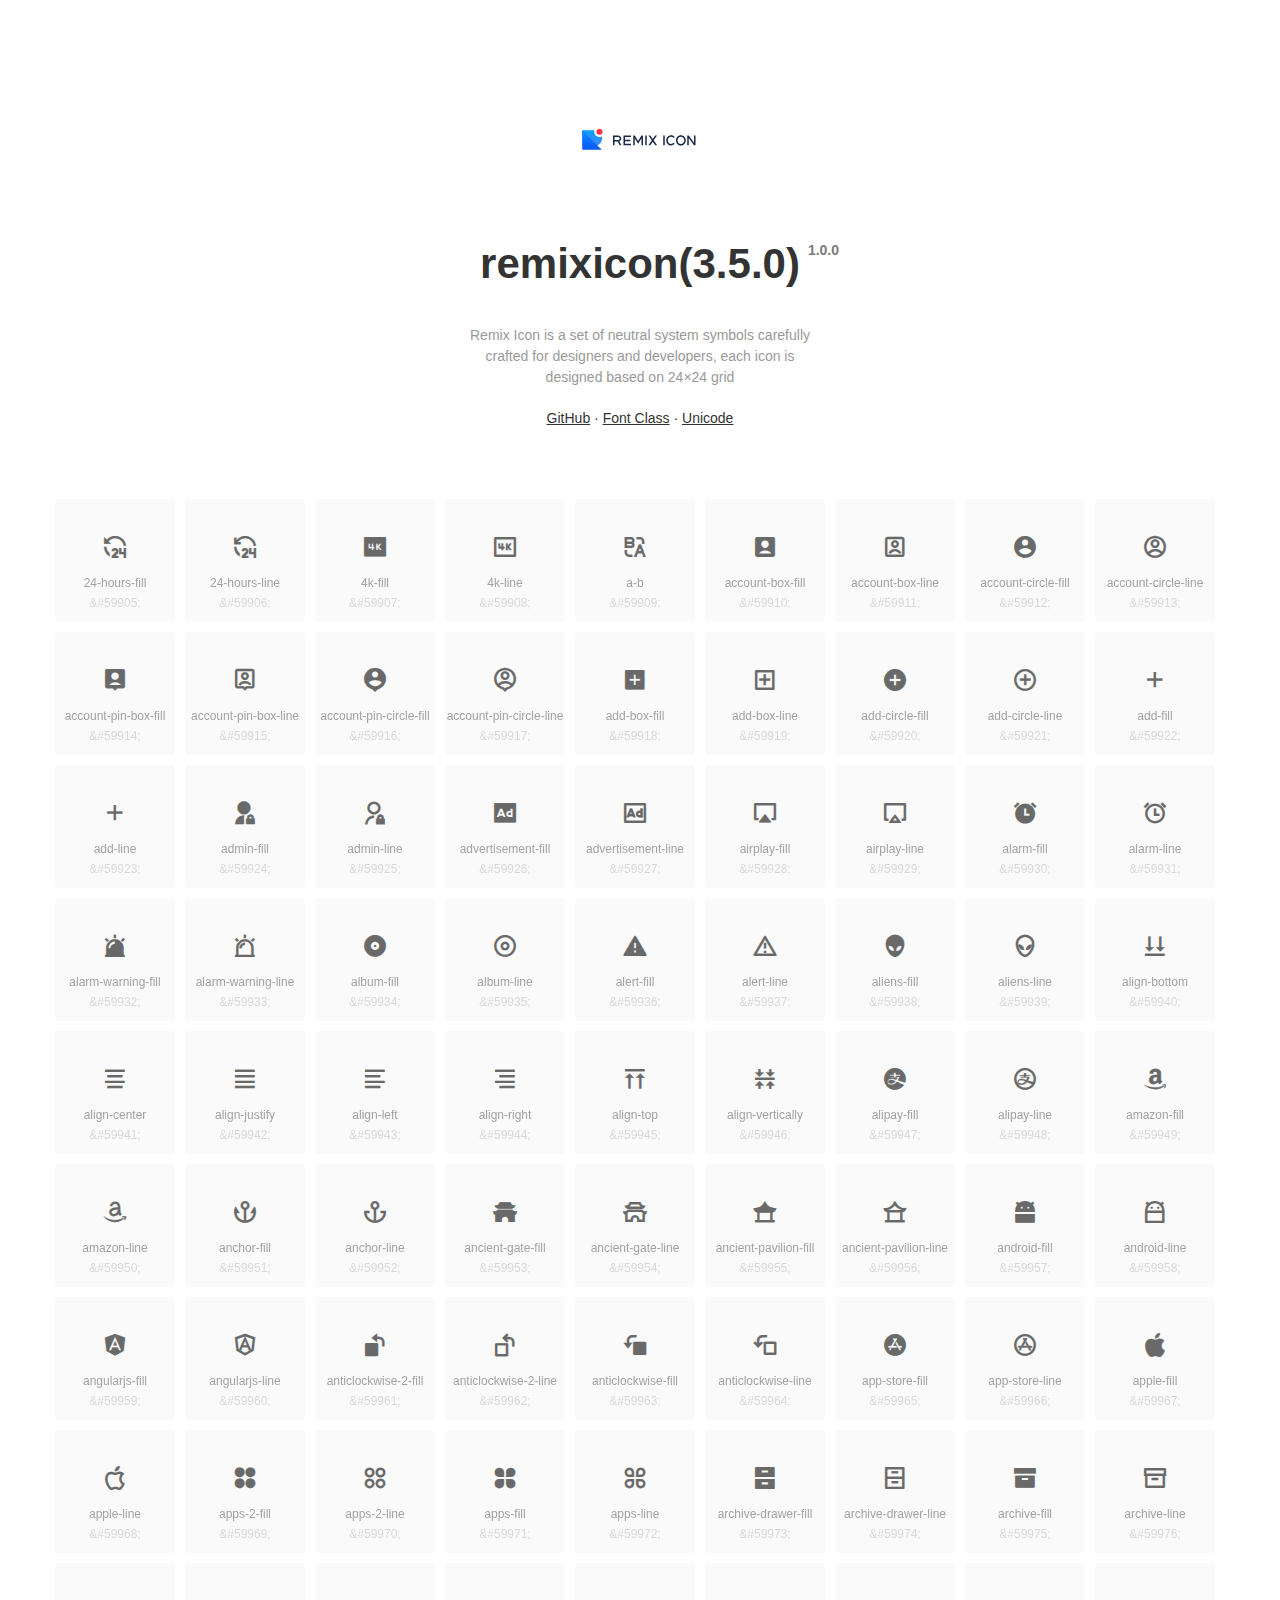
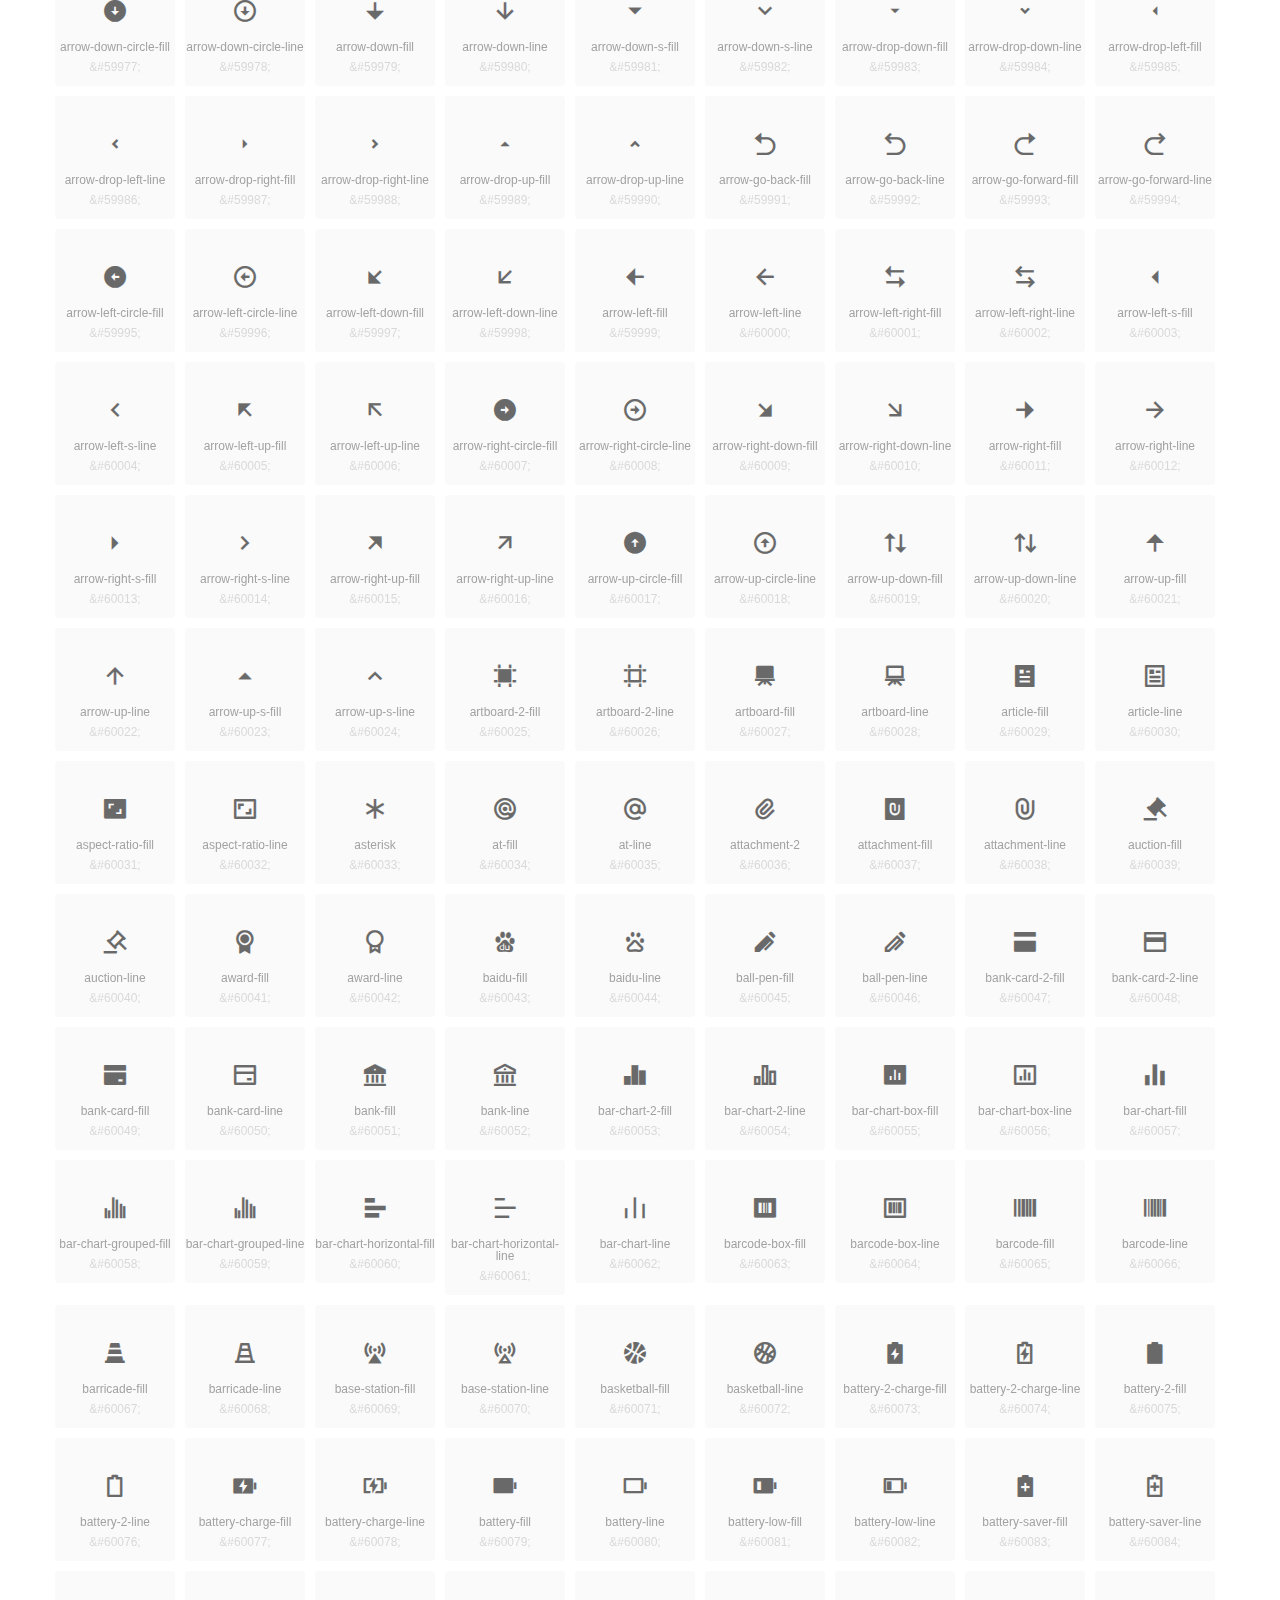
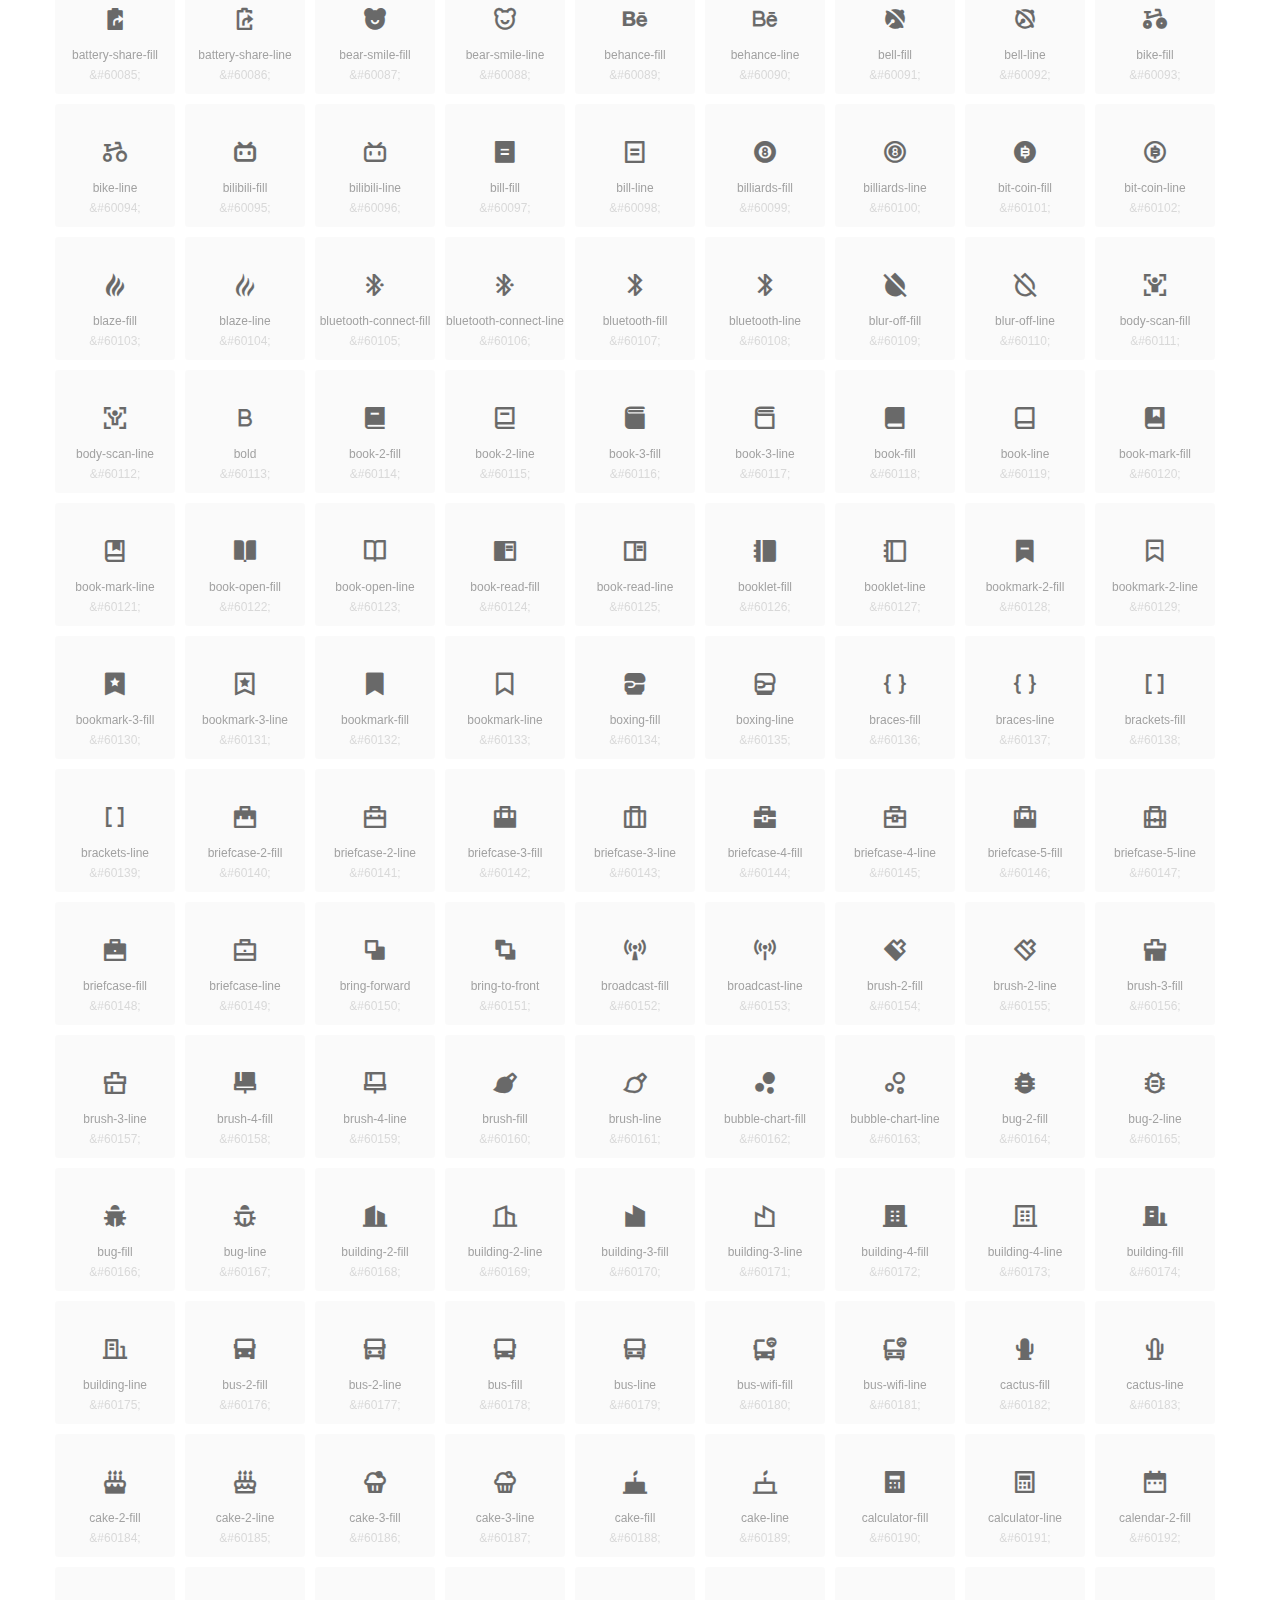
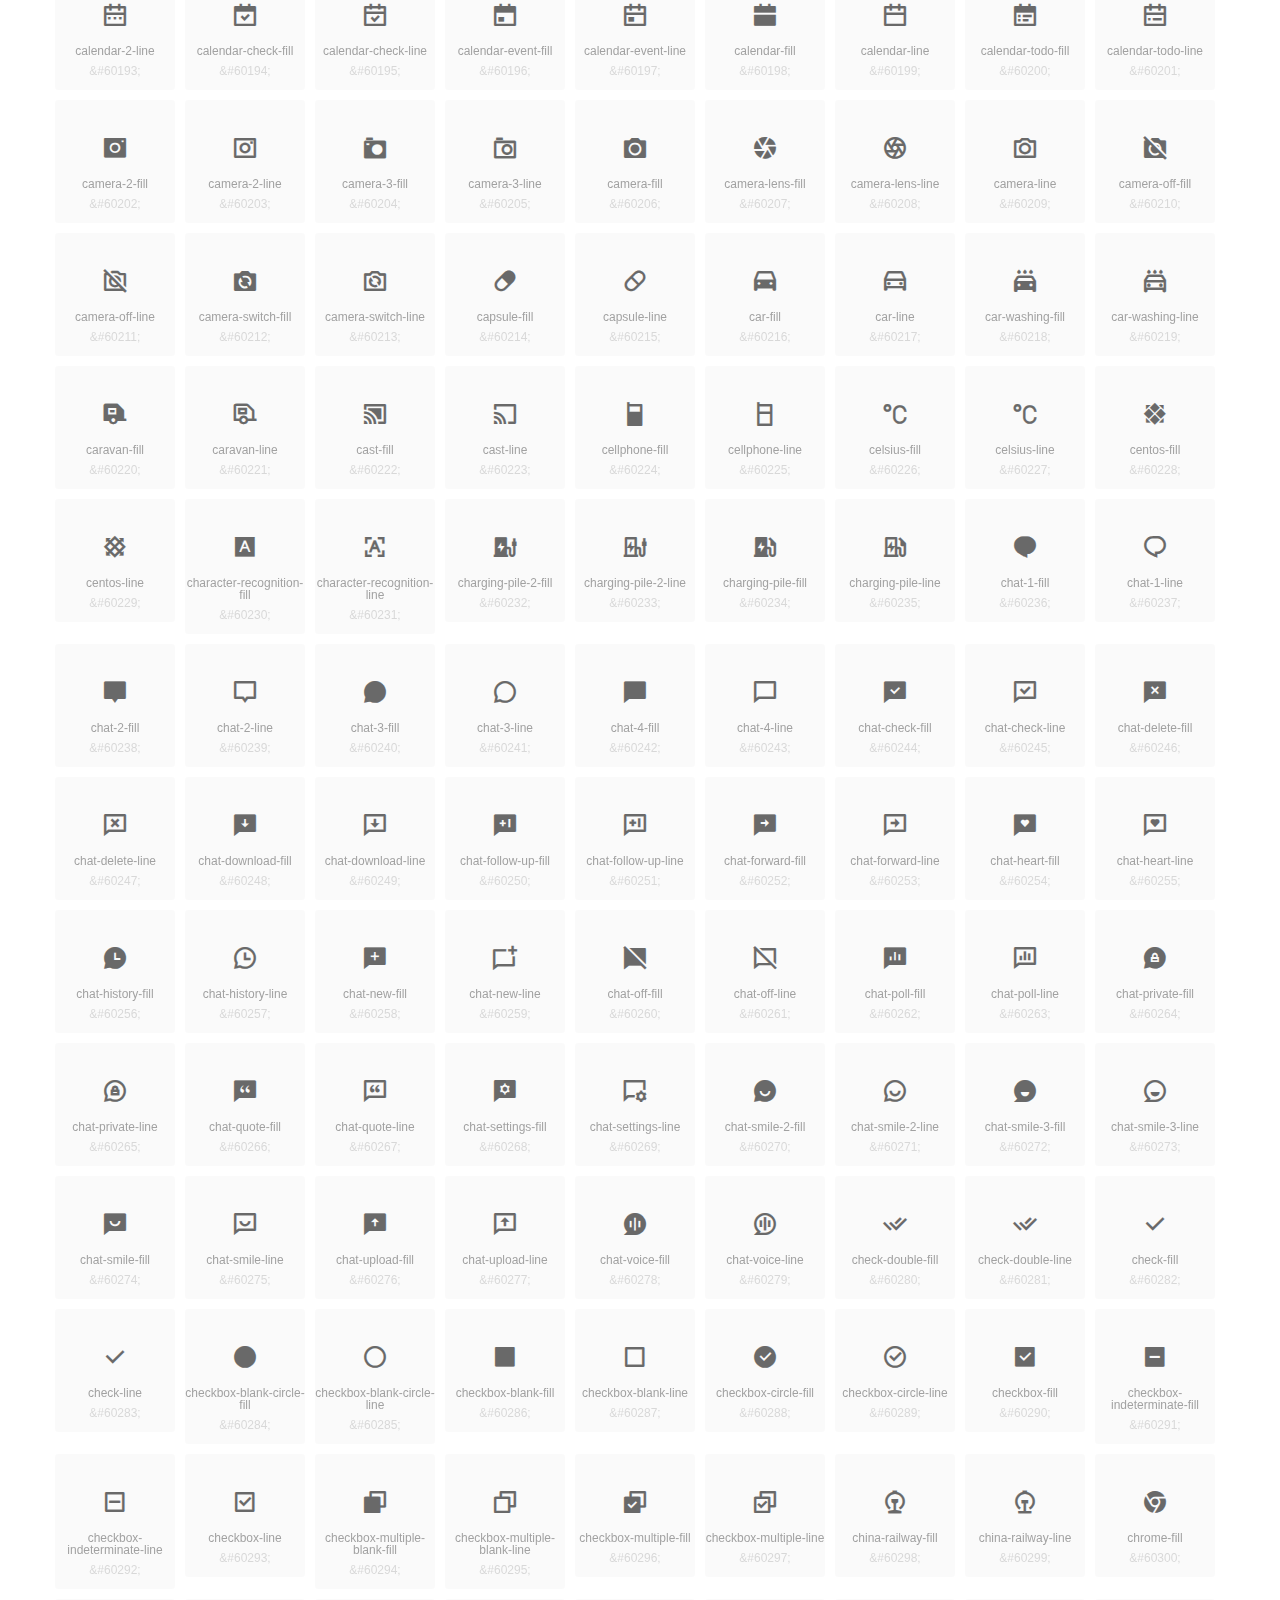
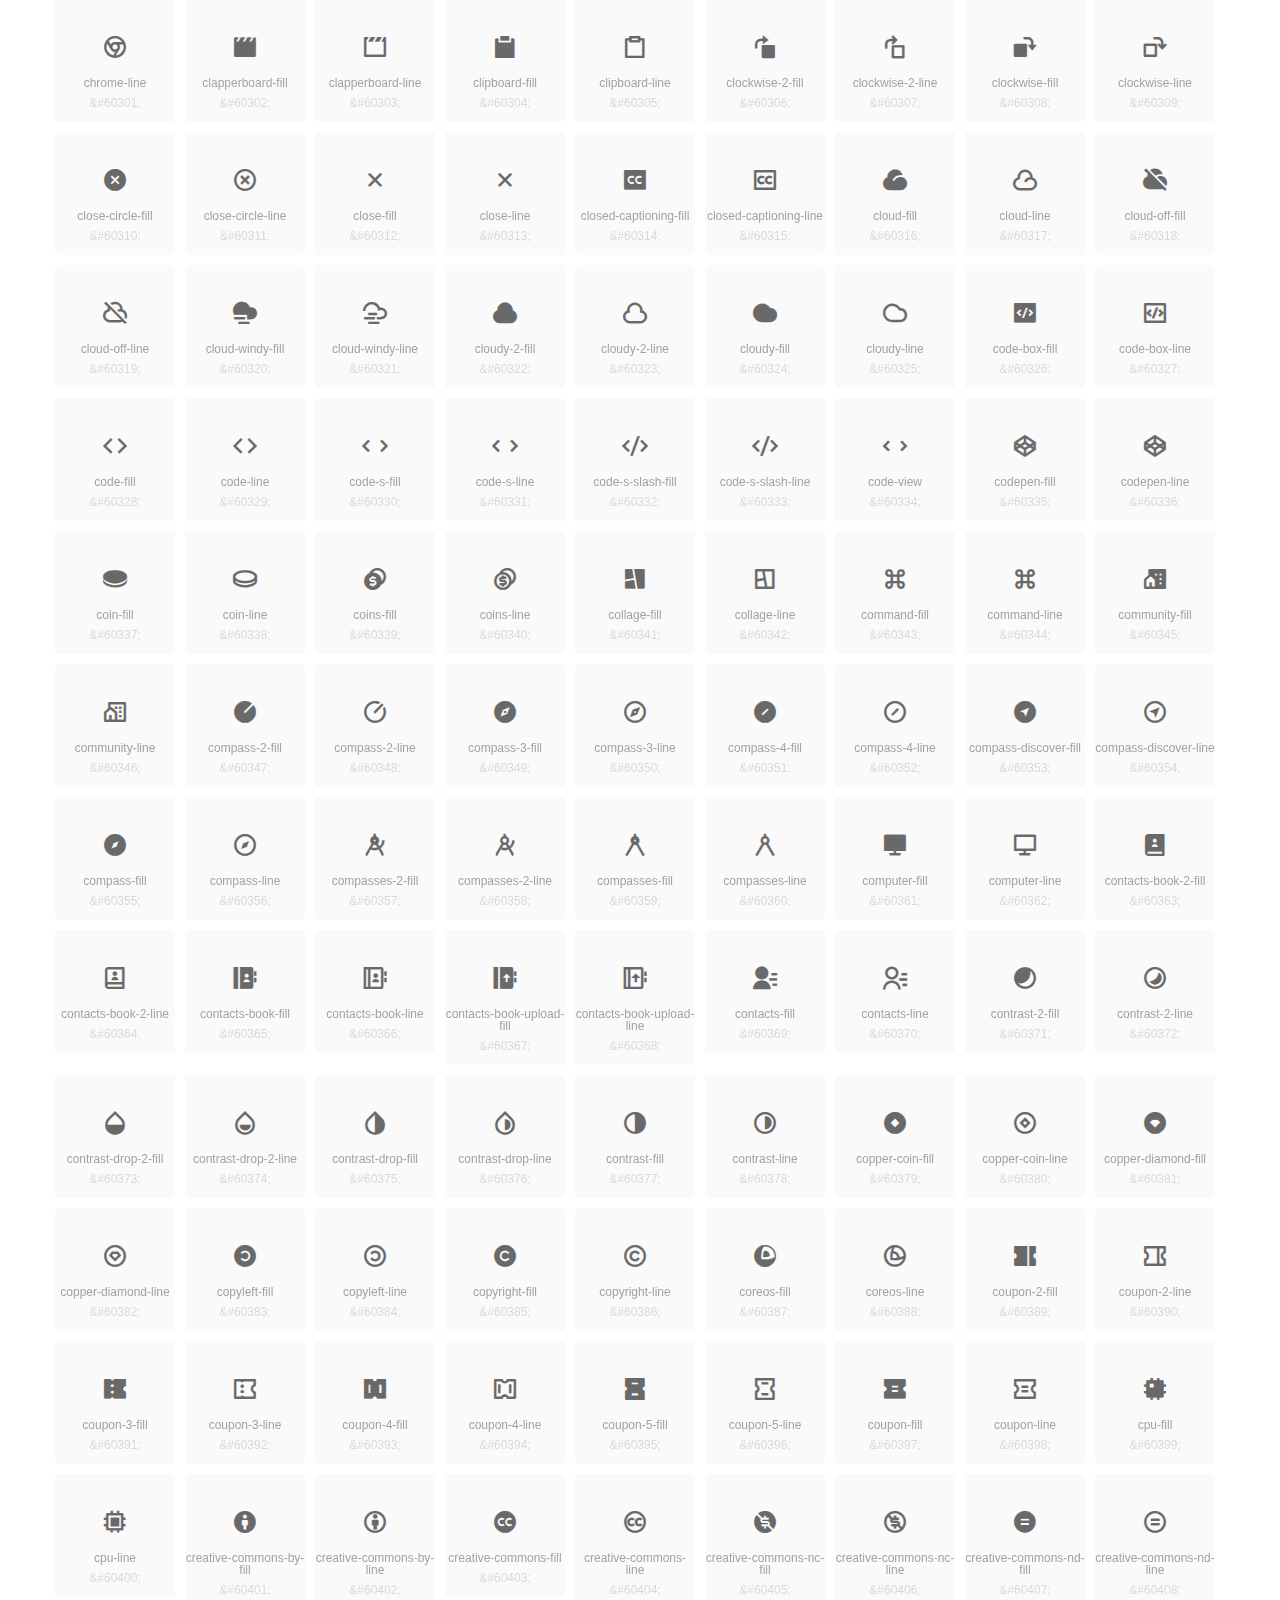
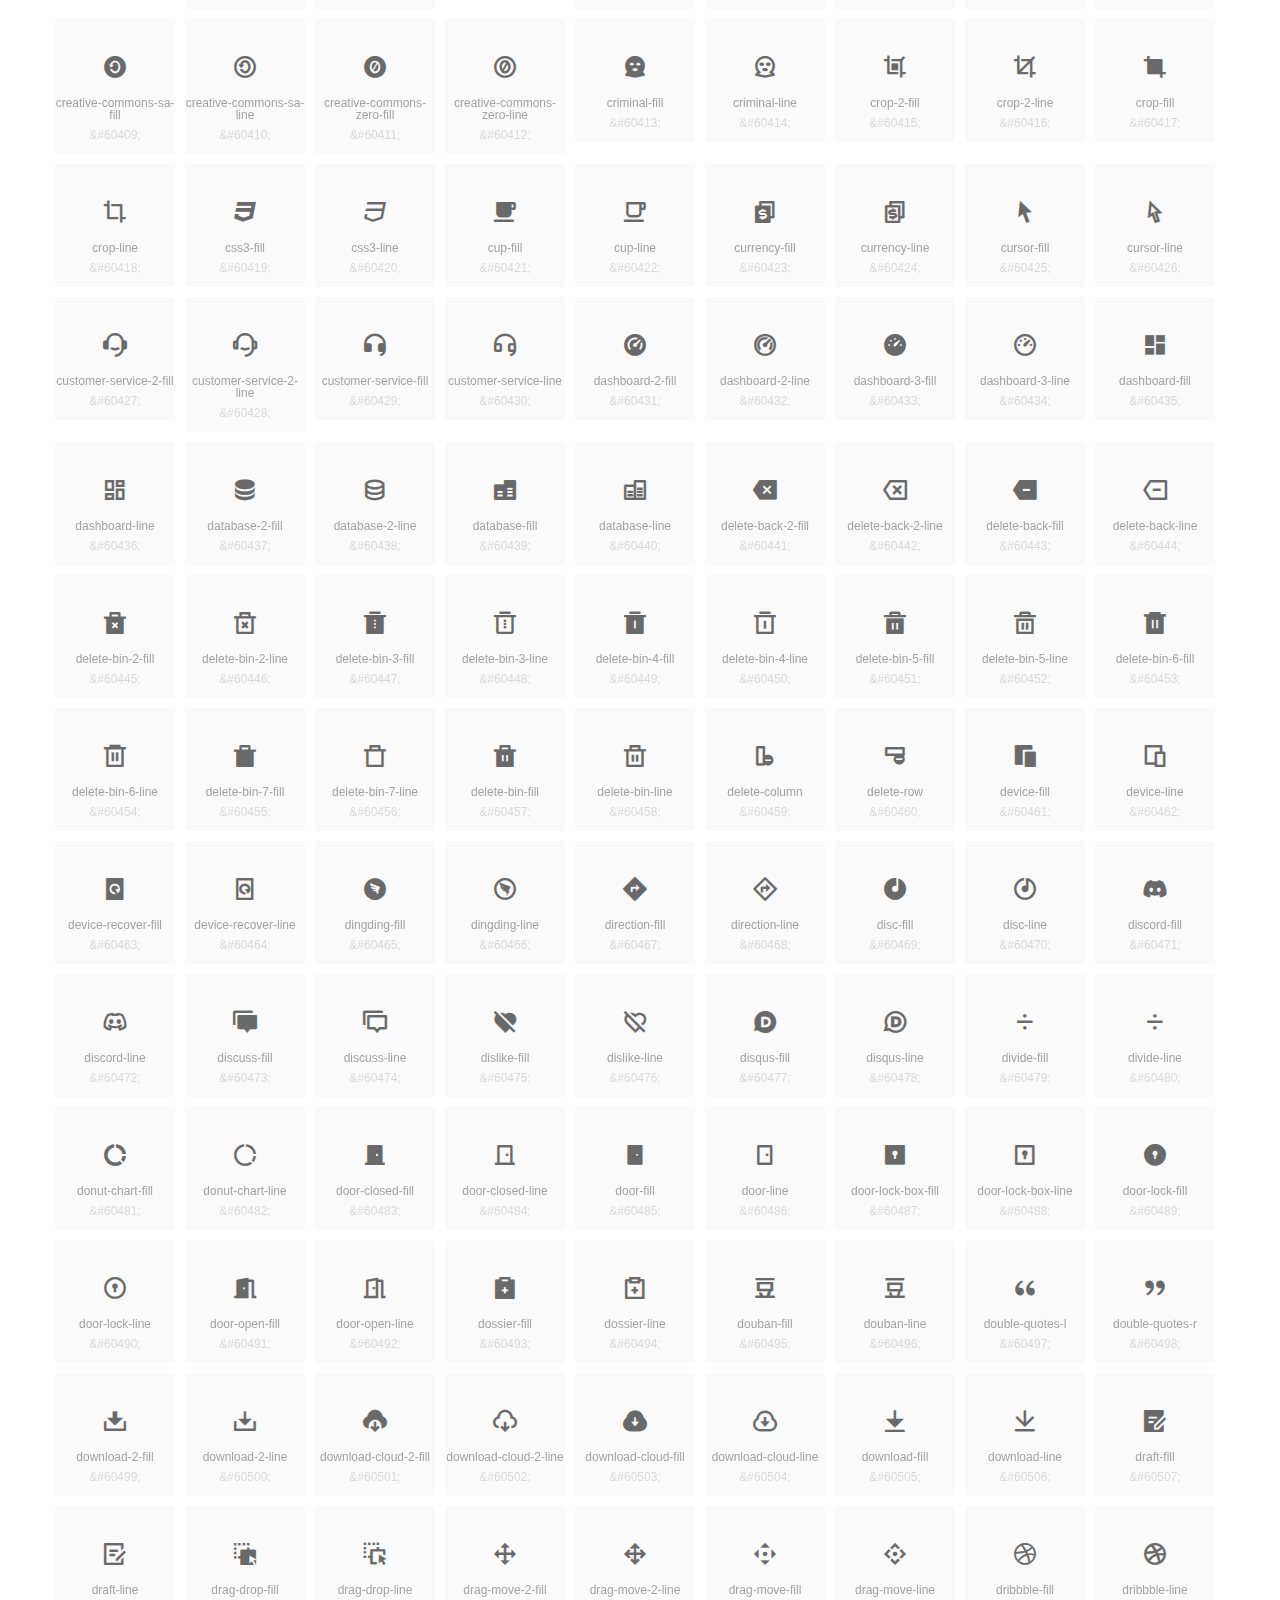
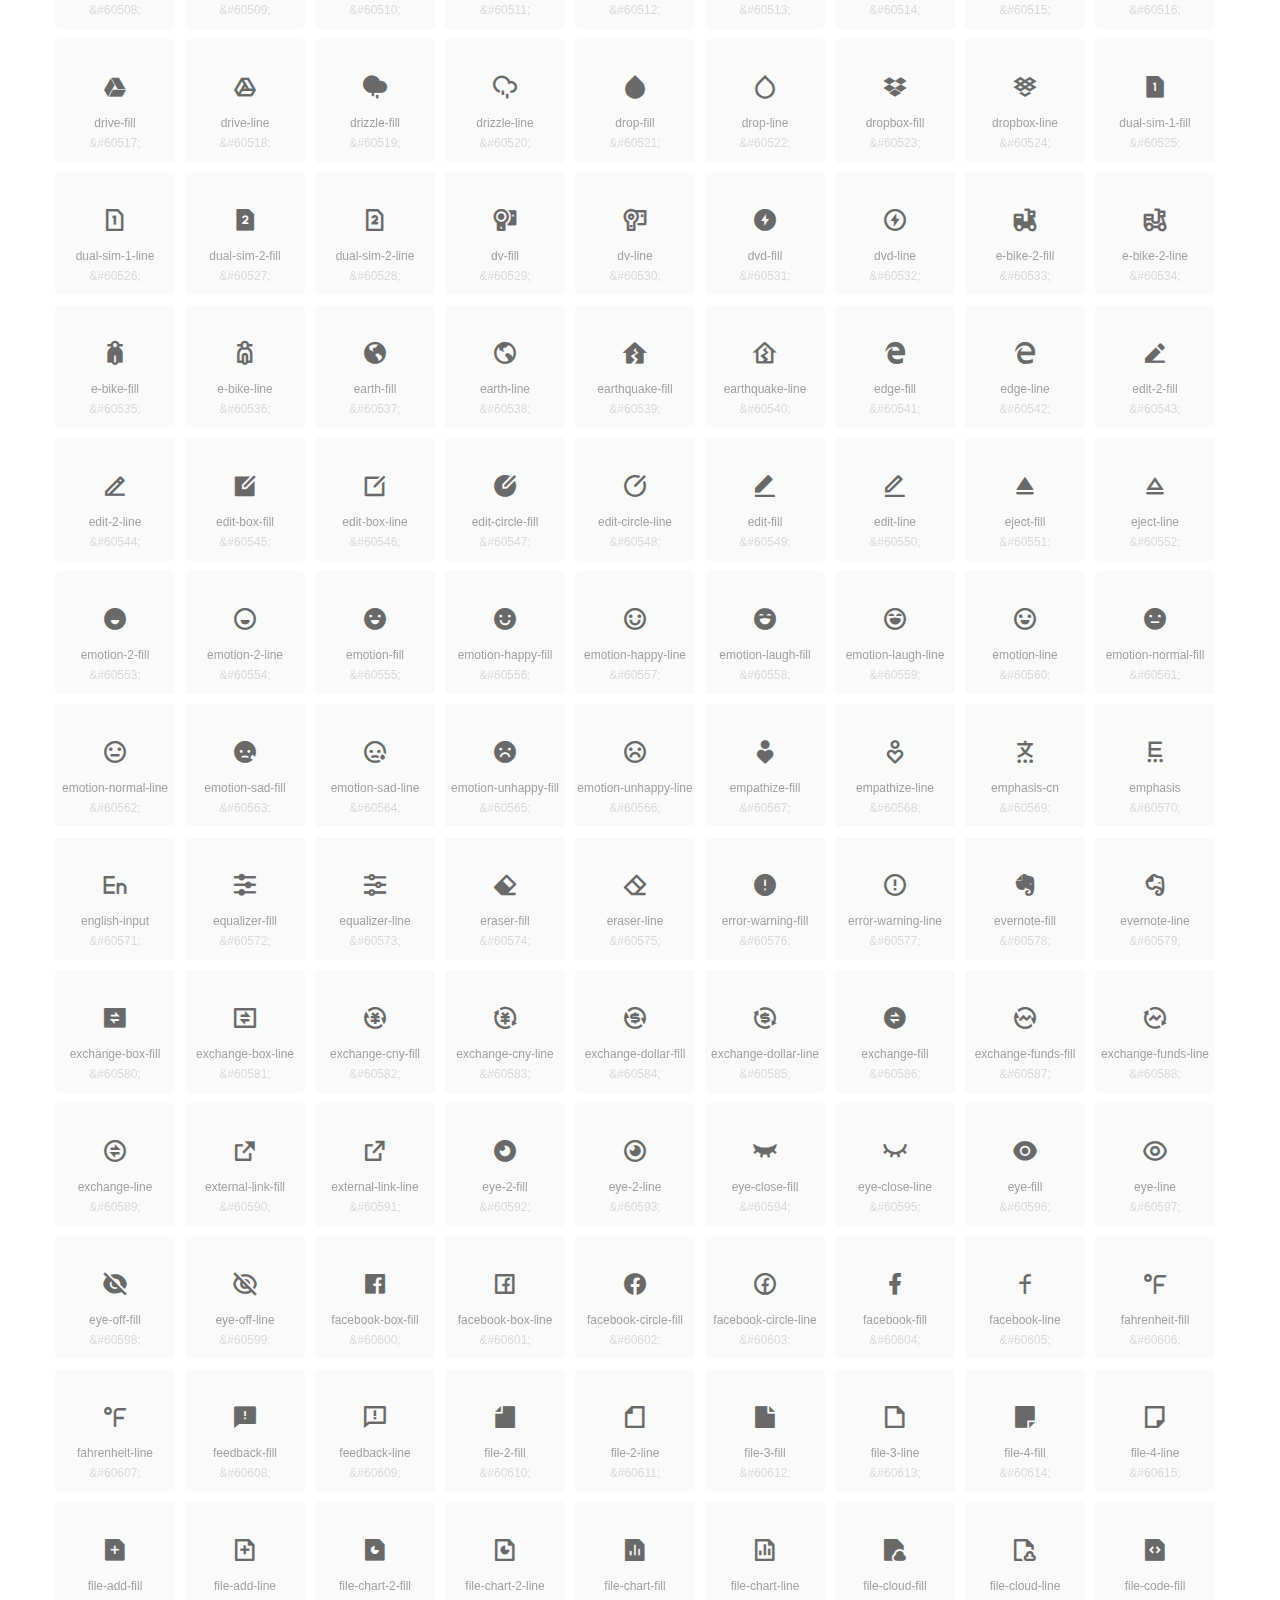
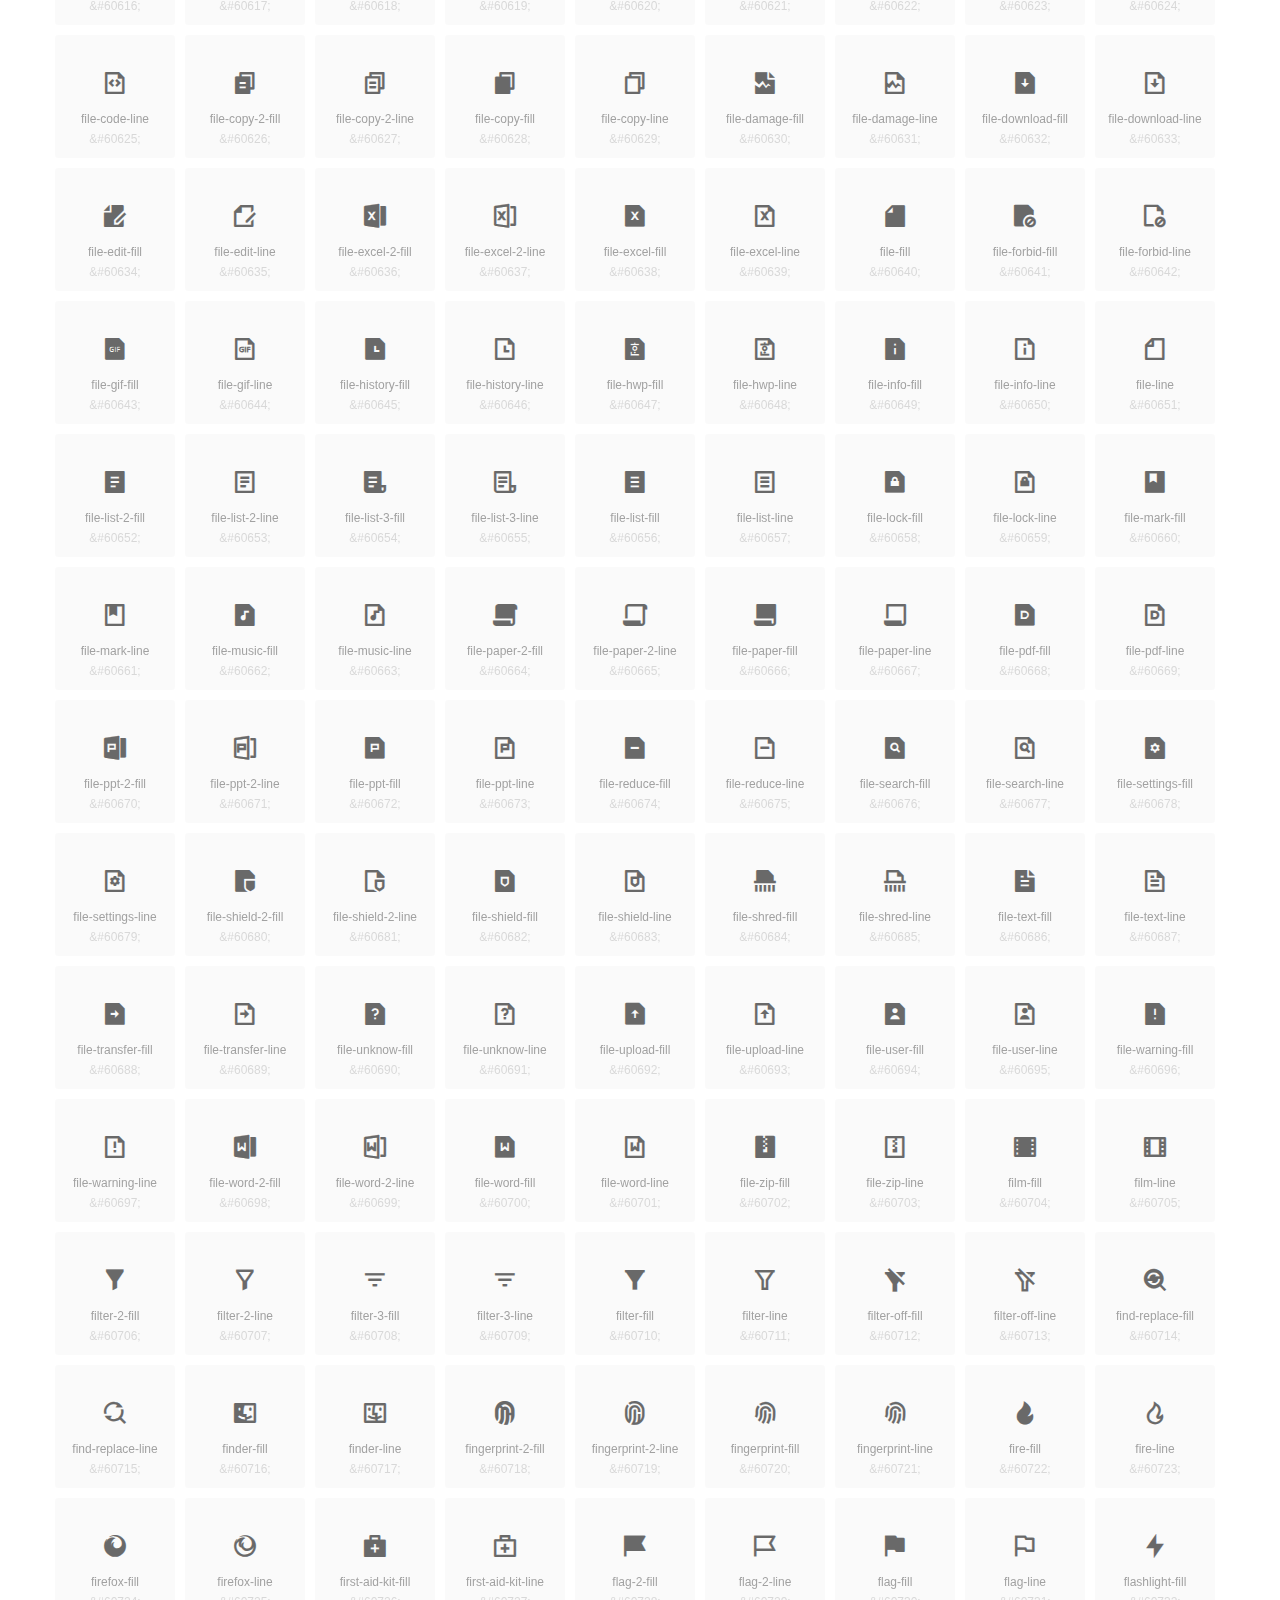
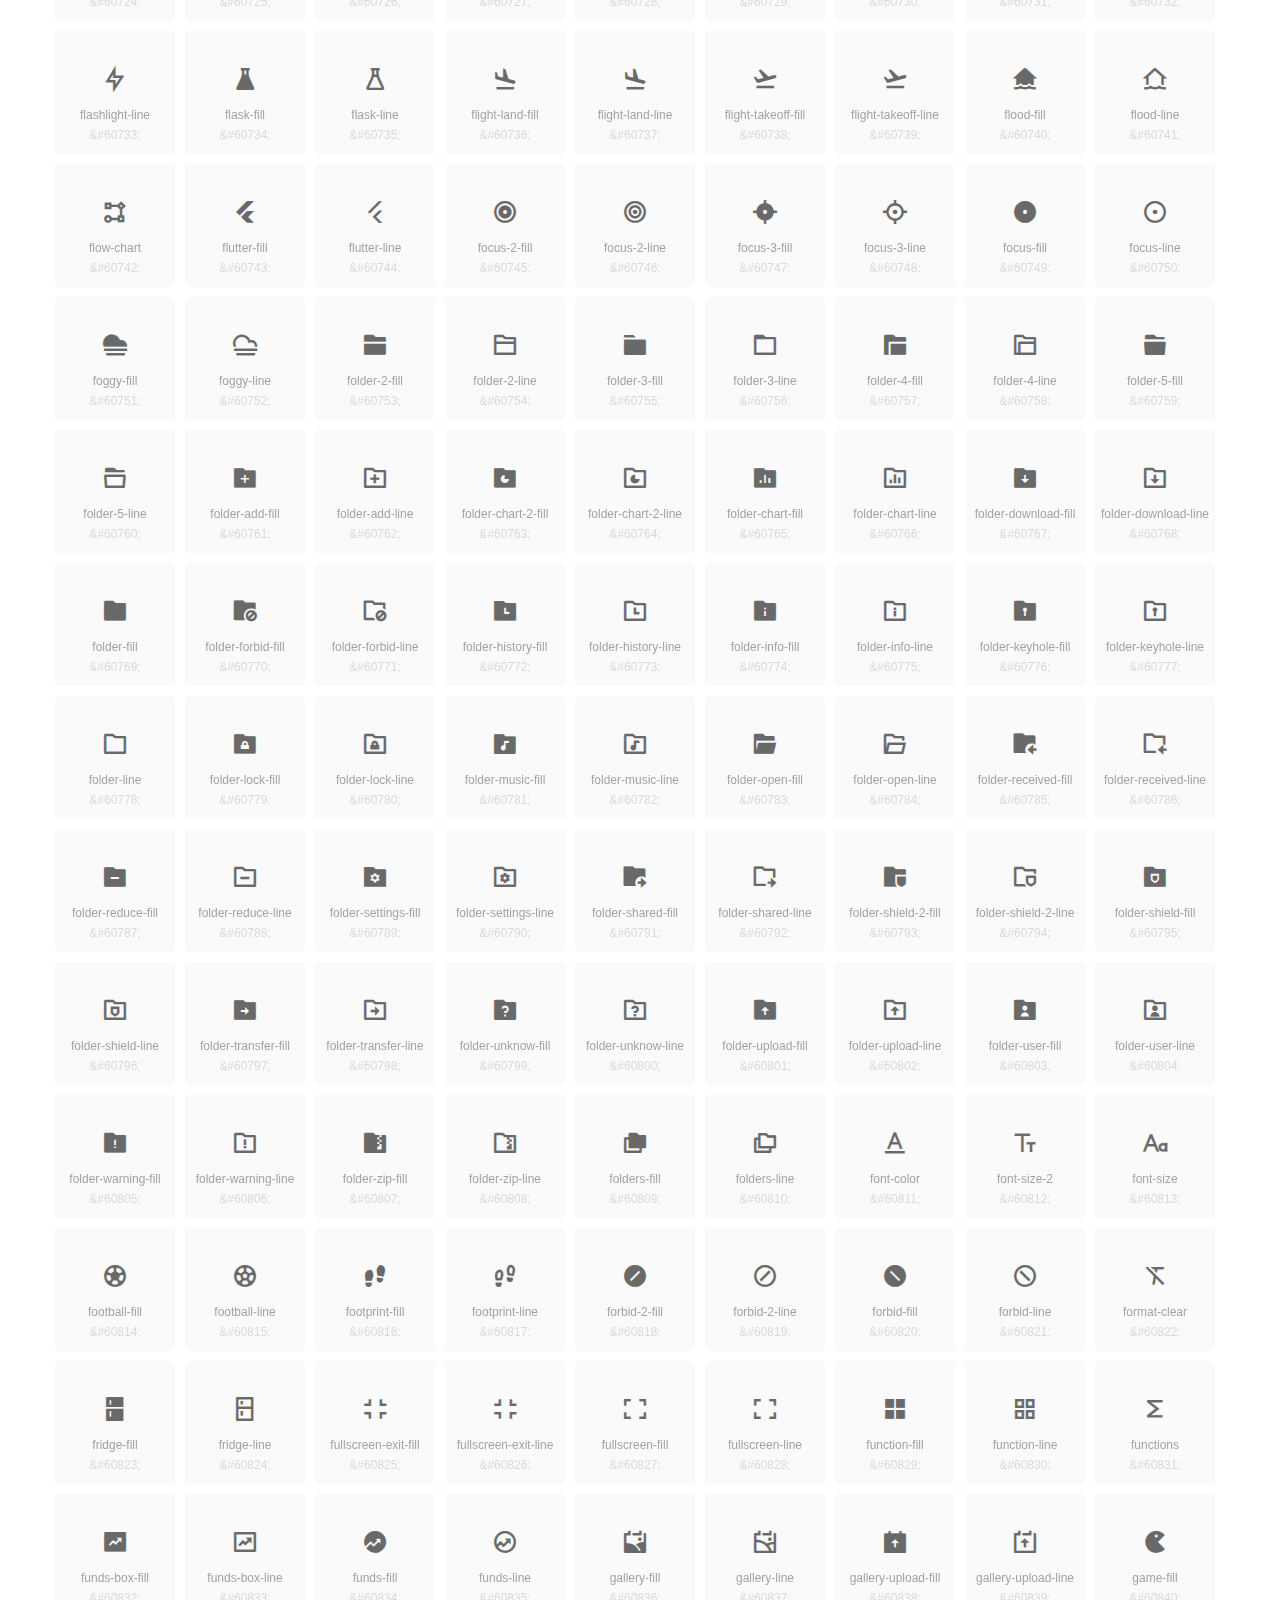
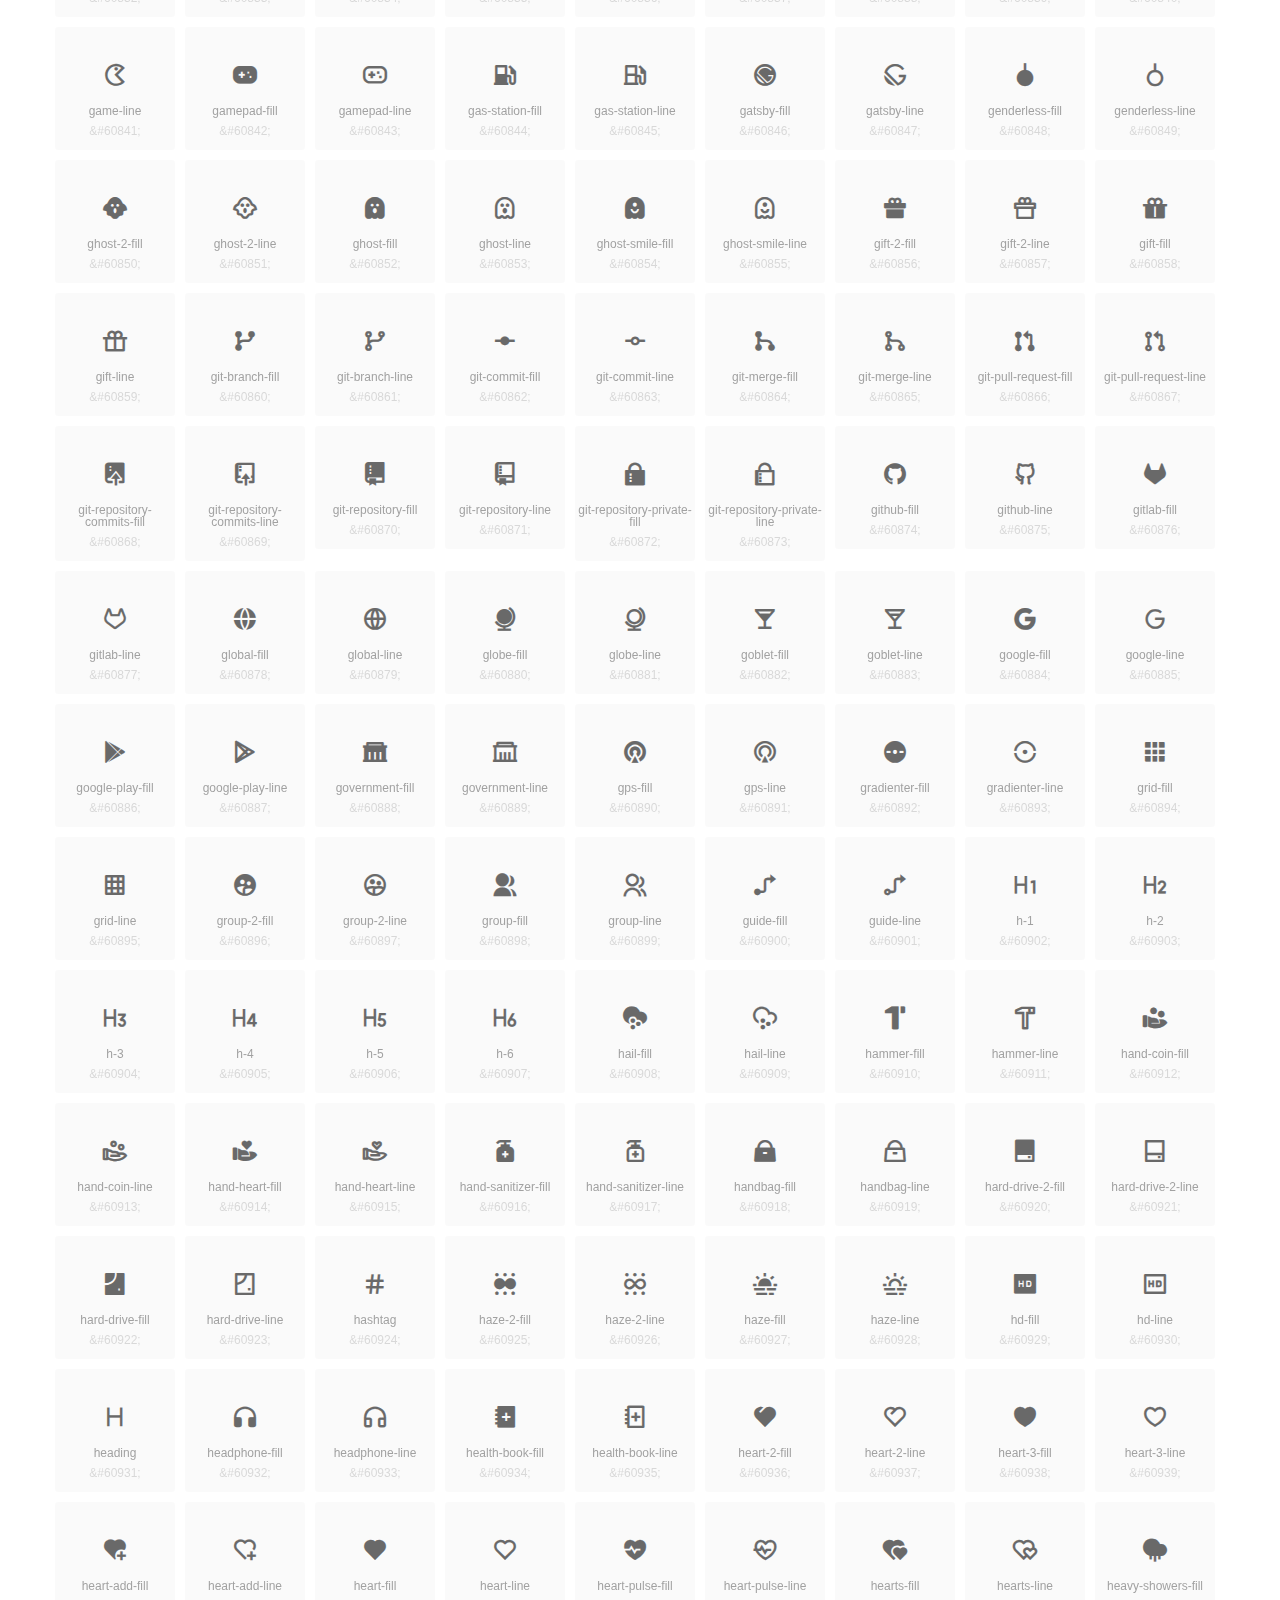
<file: css/remix/unicode.html>
<!DOCTYPE html>
<html lang="en">
<head>
  <meta charset="UTF-8">
  <title>remixicon(3.5.0)</title>
  <meta name="viewport" content="width=device-width,minimum-scale=1.0,maximum-scale=1.0,user-scalable=no">
   
  <meta name="description" content="Remix Icon is a set of neutral system symbols carefully crafted for designers and developers, each icon is designed based on 24×24 grid">
   
  <meta name="keywords" content="remixicon,TTF,EOT,WOFF,WOFF2,SVG">
  
  
  
  <style>
    *{margin: 0;padding: 0;list-style: none;}
    body { color: #696969; font: 12px/1.5 tahoma, arial, \5b8b\4f53, sans-serif; }
    a { color: #333; text-decoration: underline; }
    a:hover { color: rgb(9, 73, 209); }
    .header { color: #333; text-align: center; padding: 80px 0 60px 0; min-height: 153px; font-size: 14px; }
    .header .logo svg { height: 120px; width: 120px; }
    .header h1 { font-size: 42px; padding: 26px 0 10px 0; }
    .header sup {font-size: 14px; margin: 8px 0 0 8px; position: absolute; color: #7b7b7b; }
    .info {
      color: #999;
      font-weight: normal;
      max-width: 346px;
      margin: 0 auto;
      padding: 20px 0;
      font-size: 14px;
    }

    .icons { max-width: 1190px; margin: 0 auto; }
    .icons ul { text-align: center; }
    .icons ul li {
      vertical-align: top;
      width: 120px;
      display: inline-block;
      text-align: center;
      background-color: rgba(0,0,0,.02);
      border-radius: 3px;
      padding: 29px 0 10px 0;
      margin-right: 10px;
      margin-top: 10px;
      transition: all 0.6s ease;
    }
    .icons ul li:hover { background-color: rgba(0,0,0,.06); }
    .icons ul li:hover span { color: #3c75e4; opacity: 1; }
    .icons ul li .unicode { color: #8c8c8c; opacity: 0.3; }
    .icons ul li h4 {
      font-weight: normal;
      padding: 10px 0 5px 0;
      display: block;
      color: #8c8c8c;
      font-size: 14px;
      line-height: 12px;
      opacity: 0.8;
    }
    .icons ul li:hover h4 { opacity: 1; }
    .icons ul li svg { width: 24px; height: 24px; }
    .icons ul li:hover { color: #3c75e4; }
    .footer { text-align: center; padding: 10px 0 90px 0; }
    .footer a { text-align: center; padding: 10px 0 90px 0; color: #696969;}
    .footer a:hover { color: #0949d1; }
    .links { text-align: center; padding: 50px 0 0 0; font-size: 14px; }
    
    
    .icons ul .unicode-icon span { display: block; }
    .icons ul .unicode-icon h4 { font-size: 12px; }
    @font-face {
      font-family: "remixicon";
      src: url("remixicon.eot");
      /* IE9*/
      src: url("remixicon.eot#iefix") format("embedded-opentype"),
      /* IE6-IE8 */
      url("remixicon.woff2?1690730386095") format("woff2"),
      url("remixicon.woff?1690730386095") format("woff"),
      /* chrome, firefox */
      url("remixicon.ttf?1690730386095") format("truetype"),
      /* chrome, firefox, opera, Safari, Android, iOS 4.2+*/
      url("remixicon.svg#remixicon?1690730386095") format("svg");
      /* iOS 4.1- */
    }
    .iconfont {
      font-family: "remixicon" !important;
      font-size: 26px;
      font-style: normal;
      -webkit-font-smoothing: antialiased;
      -webkit-text-stroke-width: 0.2px;
      -moz-osx-font-smoothing: grayscale;
    }
    
    
  </style>
  
</head>

<body>
  
  <div class="header">
    
    <div class="logo">
      <a href="./"><svg width="160" height="32" viewBox="0 0 160 32" fill="none" xmlns="http://www.w3.org/2000/svg">
<path d="M121.5 9.80005C123.33 9.80005 124.984 10.5797 126.165 11.8344L124.75 13.2496C123.929 12.3549 122.773 11.8 121.5 11.8C119.029 11.8 117 13.891 117 16.5C117 19.1091 119.029 21.2 121.5 21.2C122.773 21.2 123.929 20.6452 124.75 19.7505L126.165 21.1657C124.984 22.4204 123.33 23.2 121.5 23.2C117.91 23.2 115 20.2004 115 16.5C115 12.7997 117.91 9.80005 121.5 9.80005Z" fill="#1A2947"/>
<path d="M113 10V23H111V10H113Z" fill="#1A2947"/>
<path d="M154 23V9.99988H152L152 19.6019L144.997 9.99988L143 10.0039V23H145L145 13.3969L152 23H154Z" fill="#1A2947"/>
<path d="M68 10V12H60V15.5H67V17.5H60V21H68V23H58V10H68Z" fill="#1A2947"/>
<path d="M82 10L77.4999 17.201L73 10H71V23H73V13.775L77.4999 20.975L82 13.773V23H84V10H82Z" fill="#1A2947"/>
<path d="M89 10V23H87V10H89Z" fill="#1A2947"/>
<path d="M96.9999 14.7565L93.6689 9.99951H91.2279L95.7789 16.4995L91.2289 22.9995H93.6689L96.9999 18.2435L100.33 22.9995H102.772L98.2209 16.4995L102.773 9.99951H100.33L96.9999 14.7565Z" fill="#1A2947"/>
<path fill-rule="evenodd" clip-rule="evenodd" d="M141 16.5C141 12.7997 138.09 9.80005 134.5 9.80005C130.91 9.80005 128 12.7997 128 16.5C128 20.2004 130.91 23.2 134.5 23.2C138.09 23.2 141 20.2004 141 16.5ZM130 16.5C130 13.891 132.029 11.8 134.5 11.8C136.971 11.8 139 13.891 139 16.5C139 19.1091 136.971 21.2 134.5 21.2C132.029 21.2 130 19.1091 130 16.5Z" fill="#1A2947"/>
<path fill-rule="evenodd" clip-rule="evenodd" d="M51 10C53.2091 10 55 11.7909 55 14C55 15.7175 53.9176 17.1821 52.3977 17.749L55.1901 22.999H52.9251L50.267 18H46V23H44V10H51ZM46 11.999V15.999L51 16C52.1046 16 53 15.1046 53 14C53 12.8955 52.1 12 51 12L46 11.999Z" fill="#1A2947"/>
<path fill-rule="evenodd" clip-rule="evenodd" d="M19.2887 3.00389C19.1928 3.0013 19.0965 3 19 3H3V24H19C24.799 24 29.5 19.299 29.5 13.5C29.5 12.7108 29.4129 11.942 29.2479 11.2025C28.2772 11.7119 27.1722 12 26 12C22.134 12 19 8.86599 19 5C19 4.30645 19.1009 3.63646 19.2887 3.00389Z" fill="url(#paint0_linear_960_1054)"/>
<g filter="url(#filter0_b_960_1054)">
<path fill-rule="evenodd" clip-rule="evenodd" d="M3 3L29 29H3V3Z" fill="url(#paint1_linear_960_1054)"/>
</g>
<circle cx="26" cy="5" r="4" fill="url(#paint2_linear_960_1054)"/>
<defs>
<filter id="filter0_b_960_1054" x="-2.43656" y="-2.43656" width="36.8731" height="36.8731" filterUnits="userSpaceOnUse" color-interpolation-filters="sRGB">
<feFlood flood-opacity="0" result="BackgroundImageFix"/>
<feGaussianBlur in="BackgroundImage" stdDeviation="2.71828"/>
<feComposite in2="SourceAlpha" operator="in" result="effect1_backgroundBlur_960_1054"/>
<feBlend mode="normal" in="SourceGraphic" in2="effect1_backgroundBlur_960_1054" result="shape"/>
</filter>
<linearGradient id="paint0_linear_960_1054" x1="3" y1="3" x2="3" y2="24" gradientUnits="userSpaceOnUse">
<stop stop-color="#05A0FA"/>
<stop offset="1" stop-color="#4785FF"/>
</linearGradient>
<linearGradient id="paint1_linear_960_1054" x1="3" y1="3" x2="3" y2="29" gradientUnits="userSpaceOnUse">
<stop stop-color="#1A8CFF"/>
<stop offset="1" stop-color="#0557FA"/>
</linearGradient>
<linearGradient id="paint2_linear_960_1054" x1="22" y1="1" x2="22" y2="9" gradientUnits="userSpaceOnUse">
<stop stop-color="#FF463A"/>
<stop offset="1" stop-color="#FF1F5A"/>
</linearGradient>
</defs>
</svg>
</a>
    </div>
    
    <h1>remixicon(3.5.0)<sup>1.0.0</sup></h1>
    <div class="info">
      Remix Icon is a set of neutral system symbols carefully crafted for designers and developers, each icon is designed based on 24×24 grid
    </div>
    <p>
      
      <a href="https://github.com/Remix-Design/remixicon.git">GitHub</a> · 
      
      <a href="index.html">Font Class</a> · 
      
      <a href="unicode.html">Unicode</a>
      
    </p>
  </div>
  <div class="icons">
    <ul>
      <li class="unicode-icon"><span class="iconfont"></span><h4>24-hours-fill</h4><span class="unicode">&amp;#59905;</span></li><li class="unicode-icon"><span class="iconfont"></span><h4>24-hours-line</h4><span class="unicode">&amp;#59906;</span></li><li class="unicode-icon"><span class="iconfont"></span><h4>4k-fill</h4><span class="unicode">&amp;#59907;</span></li><li class="unicode-icon"><span class="iconfont"></span><h4>4k-line</h4><span class="unicode">&amp;#59908;</span></li><li class="unicode-icon"><span class="iconfont"></span><h4>a-b</h4><span class="unicode">&amp;#59909;</span></li><li class="unicode-icon"><span class="iconfont"></span><h4>account-box-fill</h4><span class="unicode">&amp;#59910;</span></li><li class="unicode-icon"><span class="iconfont"></span><h4>account-box-line</h4><span class="unicode">&amp;#59911;</span></li><li class="unicode-icon"><span class="iconfont"></span><h4>account-circle-fill</h4><span class="unicode">&amp;#59912;</span></li><li class="unicode-icon"><span class="iconfont"></span><h4>account-circle-line</h4><span class="unicode">&amp;#59913;</span></li><li class="unicode-icon"><span class="iconfont"></span><h4>account-pin-box-fill</h4><span class="unicode">&amp;#59914;</span></li><li class="unicode-icon"><span class="iconfont"></span><h4>account-pin-box-line</h4><span class="unicode">&amp;#59915;</span></li><li class="unicode-icon"><span class="iconfont"></span><h4>account-pin-circle-fill</h4><span class="unicode">&amp;#59916;</span></li><li class="unicode-icon"><span class="iconfont"></span><h4>account-pin-circle-line</h4><span class="unicode">&amp;#59917;</span></li><li class="unicode-icon"><span class="iconfont"></span><h4>add-box-fill</h4><span class="unicode">&amp;#59918;</span></li><li class="unicode-icon"><span class="iconfont"></span><h4>add-box-line</h4><span class="unicode">&amp;#59919;</span></li><li class="unicode-icon"><span class="iconfont"></span><h4>add-circle-fill</h4><span class="unicode">&amp;#59920;</span></li><li class="unicode-icon"><span class="iconfont"></span><h4>add-circle-line</h4><span class="unicode">&amp;#59921;</span></li><li class="unicode-icon"><span class="iconfont"></span><h4>add-fill</h4><span class="unicode">&amp;#59922;</span></li><li class="unicode-icon"><span class="iconfont"></span><h4>add-line</h4><span class="unicode">&amp;#59923;</span></li><li class="unicode-icon"><span class="iconfont"></span><h4>admin-fill</h4><span class="unicode">&amp;#59924;</span></li><li class="unicode-icon"><span class="iconfont"></span><h4>admin-line</h4><span class="unicode">&amp;#59925;</span></li><li class="unicode-icon"><span class="iconfont"></span><h4>advertisement-fill</h4><span class="unicode">&amp;#59926;</span></li><li class="unicode-icon"><span class="iconfont"></span><h4>advertisement-line</h4><span class="unicode">&amp;#59927;</span></li><li class="unicode-icon"><span class="iconfont"></span><h4>airplay-fill</h4><span class="unicode">&amp;#59928;</span></li><li class="unicode-icon"><span class="iconfont"></span><h4>airplay-line</h4><span class="unicode">&amp;#59929;</span></li><li class="unicode-icon"><span class="iconfont"></span><h4>alarm-fill</h4><span class="unicode">&amp;#59930;</span></li><li class="unicode-icon"><span class="iconfont"></span><h4>alarm-line</h4><span class="unicode">&amp;#59931;</span></li><li class="unicode-icon"><span class="iconfont"></span><h4>alarm-warning-fill</h4><span class="unicode">&amp;#59932;</span></li><li class="unicode-icon"><span class="iconfont"></span><h4>alarm-warning-line</h4><span class="unicode">&amp;#59933;</span></li><li class="unicode-icon"><span class="iconfont"></span><h4>album-fill</h4><span class="unicode">&amp;#59934;</span></li><li class="unicode-icon"><span class="iconfont"></span><h4>album-line</h4><span class="unicode">&amp;#59935;</span></li><li class="unicode-icon"><span class="iconfont"></span><h4>alert-fill</h4><span class="unicode">&amp;#59936;</span></li><li class="unicode-icon"><span class="iconfont"></span><h4>alert-line</h4><span class="unicode">&amp;#59937;</span></li><li class="unicode-icon"><span class="iconfont"></span><h4>aliens-fill</h4><span class="unicode">&amp;#59938;</span></li><li class="unicode-icon"><span class="iconfont"></span><h4>aliens-line</h4><span class="unicode">&amp;#59939;</span></li><li class="unicode-icon"><span class="iconfont"></span><h4>align-bottom</h4><span class="unicode">&amp;#59940;</span></li><li class="unicode-icon"><span class="iconfont"></span><h4>align-center</h4><span class="unicode">&amp;#59941;</span></li><li class="unicode-icon"><span class="iconfont"></span><h4>align-justify</h4><span class="unicode">&amp;#59942;</span></li><li class="unicode-icon"><span class="iconfont"></span><h4>align-left</h4><span class="unicode">&amp;#59943;</span></li><li class="unicode-icon"><span class="iconfont"></span><h4>align-right</h4><span class="unicode">&amp;#59944;</span></li><li class="unicode-icon"><span class="iconfont"></span><h4>align-top</h4><span class="unicode">&amp;#59945;</span></li><li class="unicode-icon"><span class="iconfont"></span><h4>align-vertically</h4><span class="unicode">&amp;#59946;</span></li><li class="unicode-icon"><span class="iconfont"></span><h4>alipay-fill</h4><span class="unicode">&amp;#59947;</span></li><li class="unicode-icon"><span class="iconfont"></span><h4>alipay-line</h4><span class="unicode">&amp;#59948;</span></li><li class="unicode-icon"><span class="iconfont"></span><h4>amazon-fill</h4><span class="unicode">&amp;#59949;</span></li><li class="unicode-icon"><span class="iconfont"></span><h4>amazon-line</h4><span class="unicode">&amp;#59950;</span></li><li class="unicode-icon"><span class="iconfont"></span><h4>anchor-fill</h4><span class="unicode">&amp;#59951;</span></li><li class="unicode-icon"><span class="iconfont"></span><h4>anchor-line</h4><span class="unicode">&amp;#59952;</span></li><li class="unicode-icon"><span class="iconfont"></span><h4>ancient-gate-fill</h4><span class="unicode">&amp;#59953;</span></li><li class="unicode-icon"><span class="iconfont"></span><h4>ancient-gate-line</h4><span class="unicode">&amp;#59954;</span></li><li class="unicode-icon"><span class="iconfont"></span><h4>ancient-pavilion-fill</h4><span class="unicode">&amp;#59955;</span></li><li class="unicode-icon"><span class="iconfont"></span><h4>ancient-pavilion-line</h4><span class="unicode">&amp;#59956;</span></li><li class="unicode-icon"><span class="iconfont"></span><h4>android-fill</h4><span class="unicode">&amp;#59957;</span></li><li class="unicode-icon"><span class="iconfont"></span><h4>android-line</h4><span class="unicode">&amp;#59958;</span></li><li class="unicode-icon"><span class="iconfont"></span><h4>angularjs-fill</h4><span class="unicode">&amp;#59959;</span></li><li class="unicode-icon"><span class="iconfont"></span><h4>angularjs-line</h4><span class="unicode">&amp;#59960;</span></li><li class="unicode-icon"><span class="iconfont"></span><h4>anticlockwise-2-fill</h4><span class="unicode">&amp;#59961;</span></li><li class="unicode-icon"><span class="iconfont"></span><h4>anticlockwise-2-line</h4><span class="unicode">&amp;#59962;</span></li><li class="unicode-icon"><span class="iconfont"></span><h4>anticlockwise-fill</h4><span class="unicode">&amp;#59963;</span></li><li class="unicode-icon"><span class="iconfont"></span><h4>anticlockwise-line</h4><span class="unicode">&amp;#59964;</span></li><li class="unicode-icon"><span class="iconfont"></span><h4>app-store-fill</h4><span class="unicode">&amp;#59965;</span></li><li class="unicode-icon"><span class="iconfont"></span><h4>app-store-line</h4><span class="unicode">&amp;#59966;</span></li><li class="unicode-icon"><span class="iconfont"></span><h4>apple-fill</h4><span class="unicode">&amp;#59967;</span></li><li class="unicode-icon"><span class="iconfont"></span><h4>apple-line</h4><span class="unicode">&amp;#59968;</span></li><li class="unicode-icon"><span class="iconfont"></span><h4>apps-2-fill</h4><span class="unicode">&amp;#59969;</span></li><li class="unicode-icon"><span class="iconfont"></span><h4>apps-2-line</h4><span class="unicode">&amp;#59970;</span></li><li class="unicode-icon"><span class="iconfont"></span><h4>apps-fill</h4><span class="unicode">&amp;#59971;</span></li><li class="unicode-icon"><span class="iconfont"></span><h4>apps-line</h4><span class="unicode">&amp;#59972;</span></li><li class="unicode-icon"><span class="iconfont"></span><h4>archive-drawer-fill</h4><span class="unicode">&amp;#59973;</span></li><li class="unicode-icon"><span class="iconfont"></span><h4>archive-drawer-line</h4><span class="unicode">&amp;#59974;</span></li><li class="unicode-icon"><span class="iconfont"></span><h4>archive-fill</h4><span class="unicode">&amp;#59975;</span></li><li class="unicode-icon"><span class="iconfont"></span><h4>archive-line</h4><span class="unicode">&amp;#59976;</span></li><li class="unicode-icon"><span class="iconfont"></span><h4>arrow-down-circle-fill</h4><span class="unicode">&amp;#59977;</span></li><li class="unicode-icon"><span class="iconfont"></span><h4>arrow-down-circle-line</h4><span class="unicode">&amp;#59978;</span></li><li class="unicode-icon"><span class="iconfont"></span><h4>arrow-down-fill</h4><span class="unicode">&amp;#59979;</span></li><li class="unicode-icon"><span class="iconfont"></span><h4>arrow-down-line</h4><span class="unicode">&amp;#59980;</span></li><li class="unicode-icon"><span class="iconfont"></span><h4>arrow-down-s-fill</h4><span class="unicode">&amp;#59981;</span></li><li class="unicode-icon"><span class="iconfont"></span><h4>arrow-down-s-line</h4><span class="unicode">&amp;#59982;</span></li><li class="unicode-icon"><span class="iconfont"></span><h4>arrow-drop-down-fill</h4><span class="unicode">&amp;#59983;</span></li><li class="unicode-icon"><span class="iconfont"></span><h4>arrow-drop-down-line</h4><span class="unicode">&amp;#59984;</span></li><li class="unicode-icon"><span class="iconfont"></span><h4>arrow-drop-left-fill</h4><span class="unicode">&amp;#59985;</span></li><li class="unicode-icon"><span class="iconfont"></span><h4>arrow-drop-left-line</h4><span class="unicode">&amp;#59986;</span></li><li class="unicode-icon"><span class="iconfont"></span><h4>arrow-drop-right-fill</h4><span class="unicode">&amp;#59987;</span></li><li class="unicode-icon"><span class="iconfont"></span><h4>arrow-drop-right-line</h4><span class="unicode">&amp;#59988;</span></li><li class="unicode-icon"><span class="iconfont"></span><h4>arrow-drop-up-fill</h4><span class="unicode">&amp;#59989;</span></li><li class="unicode-icon"><span class="iconfont"></span><h4>arrow-drop-up-line</h4><span class="unicode">&amp;#59990;</span></li><li class="unicode-icon"><span class="iconfont"></span><h4>arrow-go-back-fill</h4><span class="unicode">&amp;#59991;</span></li><li class="unicode-icon"><span class="iconfont"></span><h4>arrow-go-back-line</h4><span class="unicode">&amp;#59992;</span></li><li class="unicode-icon"><span class="iconfont"></span><h4>arrow-go-forward-fill</h4><span class="unicode">&amp;#59993;</span></li><li class="unicode-icon"><span class="iconfont"></span><h4>arrow-go-forward-line</h4><span class="unicode">&amp;#59994;</span></li><li class="unicode-icon"><span class="iconfont"></span><h4>arrow-left-circle-fill</h4><span class="unicode">&amp;#59995;</span></li><li class="unicode-icon"><span class="iconfont"></span><h4>arrow-left-circle-line</h4><span class="unicode">&amp;#59996;</span></li><li class="unicode-icon"><span class="iconfont"></span><h4>arrow-left-down-fill</h4><span class="unicode">&amp;#59997;</span></li><li class="unicode-icon"><span class="iconfont"></span><h4>arrow-left-down-line</h4><span class="unicode">&amp;#59998;</span></li><li class="unicode-icon"><span class="iconfont"></span><h4>arrow-left-fill</h4><span class="unicode">&amp;#59999;</span></li><li class="unicode-icon"><span class="iconfont"></span><h4>arrow-left-line</h4><span class="unicode">&amp;#60000;</span></li><li class="unicode-icon"><span class="iconfont"></span><h4>arrow-left-right-fill</h4><span class="unicode">&amp;#60001;</span></li><li class="unicode-icon"><span class="iconfont"></span><h4>arrow-left-right-line</h4><span class="unicode">&amp;#60002;</span></li><li class="unicode-icon"><span class="iconfont"></span><h4>arrow-left-s-fill</h4><span class="unicode">&amp;#60003;</span></li><li class="unicode-icon"><span class="iconfont"></span><h4>arrow-left-s-line</h4><span class="unicode">&amp;#60004;</span></li><li class="unicode-icon"><span class="iconfont"></span><h4>arrow-left-up-fill</h4><span class="unicode">&amp;#60005;</span></li><li class="unicode-icon"><span class="iconfont"></span><h4>arrow-left-up-line</h4><span class="unicode">&amp;#60006;</span></li><li class="unicode-icon"><span class="iconfont"></span><h4>arrow-right-circle-fill</h4><span class="unicode">&amp;#60007;</span></li><li class="unicode-icon"><span class="iconfont"></span><h4>arrow-right-circle-line</h4><span class="unicode">&amp;#60008;</span></li><li class="unicode-icon"><span class="iconfont"></span><h4>arrow-right-down-fill</h4><span class="unicode">&amp;#60009;</span></li><li class="unicode-icon"><span class="iconfont"></span><h4>arrow-right-down-line</h4><span class="unicode">&amp;#60010;</span></li><li class="unicode-icon"><span class="iconfont"></span><h4>arrow-right-fill</h4><span class="unicode">&amp;#60011;</span></li><li class="unicode-icon"><span class="iconfont"></span><h4>arrow-right-line</h4><span class="unicode">&amp;#60012;</span></li><li class="unicode-icon"><span class="iconfont"></span><h4>arrow-right-s-fill</h4><span class="unicode">&amp;#60013;</span></li><li class="unicode-icon"><span class="iconfont"></span><h4>arrow-right-s-line</h4><span class="unicode">&amp;#60014;</span></li><li class="unicode-icon"><span class="iconfont"></span><h4>arrow-right-up-fill</h4><span class="unicode">&amp;#60015;</span></li><li class="unicode-icon"><span class="iconfont"></span><h4>arrow-right-up-line</h4><span class="unicode">&amp;#60016;</span></li><li class="unicode-icon"><span class="iconfont"></span><h4>arrow-up-circle-fill</h4><span class="unicode">&amp;#60017;</span></li><li class="unicode-icon"><span class="iconfont"></span><h4>arrow-up-circle-line</h4><span class="unicode">&amp;#60018;</span></li><li class="unicode-icon"><span class="iconfont"></span><h4>arrow-up-down-fill</h4><span class="unicode">&amp;#60019;</span></li><li class="unicode-icon"><span class="iconfont"></span><h4>arrow-up-down-line</h4><span class="unicode">&amp;#60020;</span></li><li class="unicode-icon"><span class="iconfont"></span><h4>arrow-up-fill</h4><span class="unicode">&amp;#60021;</span></li><li class="unicode-icon"><span class="iconfont"></span><h4>arrow-up-line</h4><span class="unicode">&amp;#60022;</span></li><li class="unicode-icon"><span class="iconfont"></span><h4>arrow-up-s-fill</h4><span class="unicode">&amp;#60023;</span></li><li class="unicode-icon"><span class="iconfont"></span><h4>arrow-up-s-line</h4><span class="unicode">&amp;#60024;</span></li><li class="unicode-icon"><span class="iconfont"></span><h4>artboard-2-fill</h4><span class="unicode">&amp;#60025;</span></li><li class="unicode-icon"><span class="iconfont"></span><h4>artboard-2-line</h4><span class="unicode">&amp;#60026;</span></li><li class="unicode-icon"><span class="iconfont"></span><h4>artboard-fill</h4><span class="unicode">&amp;#60027;</span></li><li class="unicode-icon"><span class="iconfont"></span><h4>artboard-line</h4><span class="unicode">&amp;#60028;</span></li><li class="unicode-icon"><span class="iconfont"></span><h4>article-fill</h4><span class="unicode">&amp;#60029;</span></li><li class="unicode-icon"><span class="iconfont"></span><h4>article-line</h4><span class="unicode">&amp;#60030;</span></li><li class="unicode-icon"><span class="iconfont"></span><h4>aspect-ratio-fill</h4><span class="unicode">&amp;#60031;</span></li><li class="unicode-icon"><span class="iconfont"></span><h4>aspect-ratio-line</h4><span class="unicode">&amp;#60032;</span></li><li class="unicode-icon"><span class="iconfont"></span><h4>asterisk</h4><span class="unicode">&amp;#60033;</span></li><li class="unicode-icon"><span class="iconfont"></span><h4>at-fill</h4><span class="unicode">&amp;#60034;</span></li><li class="unicode-icon"><span class="iconfont"></span><h4>at-line</h4><span class="unicode">&amp;#60035;</span></li><li class="unicode-icon"><span class="iconfont"></span><h4>attachment-2</h4><span class="unicode">&amp;#60036;</span></li><li class="unicode-icon"><span class="iconfont"></span><h4>attachment-fill</h4><span class="unicode">&amp;#60037;</span></li><li class="unicode-icon"><span class="iconfont"></span><h4>attachment-line</h4><span class="unicode">&amp;#60038;</span></li><li class="unicode-icon"><span class="iconfont"></span><h4>auction-fill</h4><span class="unicode">&amp;#60039;</span></li><li class="unicode-icon"><span class="iconfont"></span><h4>auction-line</h4><span class="unicode">&amp;#60040;</span></li><li class="unicode-icon"><span class="iconfont"></span><h4>award-fill</h4><span class="unicode">&amp;#60041;</span></li><li class="unicode-icon"><span class="iconfont"></span><h4>award-line</h4><span class="unicode">&amp;#60042;</span></li><li class="unicode-icon"><span class="iconfont"></span><h4>baidu-fill</h4><span class="unicode">&amp;#60043;</span></li><li class="unicode-icon"><span class="iconfont"></span><h4>baidu-line</h4><span class="unicode">&amp;#60044;</span></li><li class="unicode-icon"><span class="iconfont"></span><h4>ball-pen-fill</h4><span class="unicode">&amp;#60045;</span></li><li class="unicode-icon"><span class="iconfont"></span><h4>ball-pen-line</h4><span class="unicode">&amp;#60046;</span></li><li class="unicode-icon"><span class="iconfont"></span><h4>bank-card-2-fill</h4><span class="unicode">&amp;#60047;</span></li><li class="unicode-icon"><span class="iconfont"></span><h4>bank-card-2-line</h4><span class="unicode">&amp;#60048;</span></li><li class="unicode-icon"><span class="iconfont"></span><h4>bank-card-fill</h4><span class="unicode">&amp;#60049;</span></li><li class="unicode-icon"><span class="iconfont"></span><h4>bank-card-line</h4><span class="unicode">&amp;#60050;</span></li><li class="unicode-icon"><span class="iconfont"></span><h4>bank-fill</h4><span class="unicode">&amp;#60051;</span></li><li class="unicode-icon"><span class="iconfont"></span><h4>bank-line</h4><span class="unicode">&amp;#60052;</span></li><li class="unicode-icon"><span class="iconfont"></span><h4>bar-chart-2-fill</h4><span class="unicode">&amp;#60053;</span></li><li class="unicode-icon"><span class="iconfont"></span><h4>bar-chart-2-line</h4><span class="unicode">&amp;#60054;</span></li><li class="unicode-icon"><span class="iconfont"></span><h4>bar-chart-box-fill</h4><span class="unicode">&amp;#60055;</span></li><li class="unicode-icon"><span class="iconfont"></span><h4>bar-chart-box-line</h4><span class="unicode">&amp;#60056;</span></li><li class="unicode-icon"><span class="iconfont"></span><h4>bar-chart-fill</h4><span class="unicode">&amp;#60057;</span></li><li class="unicode-icon"><span class="iconfont"></span><h4>bar-chart-grouped-fill</h4><span class="unicode">&amp;#60058;</span></li><li class="unicode-icon"><span class="iconfont"></span><h4>bar-chart-grouped-line</h4><span class="unicode">&amp;#60059;</span></li><li class="unicode-icon"><span class="iconfont"></span><h4>bar-chart-horizontal-fill</h4><span class="unicode">&amp;#60060;</span></li><li class="unicode-icon"><span class="iconfont"></span><h4>bar-chart-horizontal-line</h4><span class="unicode">&amp;#60061;</span></li><li class="unicode-icon"><span class="iconfont"></span><h4>bar-chart-line</h4><span class="unicode">&amp;#60062;</span></li><li class="unicode-icon"><span class="iconfont"></span><h4>barcode-box-fill</h4><span class="unicode">&amp;#60063;</span></li><li class="unicode-icon"><span class="iconfont"></span><h4>barcode-box-line</h4><span class="unicode">&amp;#60064;</span></li><li class="unicode-icon"><span class="iconfont"></span><h4>barcode-fill</h4><span class="unicode">&amp;#60065;</span></li><li class="unicode-icon"><span class="iconfont"></span><h4>barcode-line</h4><span class="unicode">&amp;#60066;</span></li><li class="unicode-icon"><span class="iconfont"></span><h4>barricade-fill</h4><span class="unicode">&amp;#60067;</span></li><li class="unicode-icon"><span class="iconfont"></span><h4>barricade-line</h4><span class="unicode">&amp;#60068;</span></li><li class="unicode-icon"><span class="iconfont"></span><h4>base-station-fill</h4><span class="unicode">&amp;#60069;</span></li><li class="unicode-icon"><span class="iconfont"></span><h4>base-station-line</h4><span class="unicode">&amp;#60070;</span></li><li class="unicode-icon"><span class="iconfont"></span><h4>basketball-fill</h4><span class="unicode">&amp;#60071;</span></li><li class="unicode-icon"><span class="iconfont"></span><h4>basketball-line</h4><span class="unicode">&amp;#60072;</span></li><li class="unicode-icon"><span class="iconfont"></span><h4>battery-2-charge-fill</h4><span class="unicode">&amp;#60073;</span></li><li class="unicode-icon"><span class="iconfont"></span><h4>battery-2-charge-line</h4><span class="unicode">&amp;#60074;</span></li><li class="unicode-icon"><span class="iconfont"></span><h4>battery-2-fill</h4><span class="unicode">&amp;#60075;</span></li><li class="unicode-icon"><span class="iconfont"></span><h4>battery-2-line</h4><span class="unicode">&amp;#60076;</span></li><li class="unicode-icon"><span class="iconfont"></span><h4>battery-charge-fill</h4><span class="unicode">&amp;#60077;</span></li><li class="unicode-icon"><span class="iconfont"></span><h4>battery-charge-line</h4><span class="unicode">&amp;#60078;</span></li><li class="unicode-icon"><span class="iconfont"></span><h4>battery-fill</h4><span class="unicode">&amp;#60079;</span></li><li class="unicode-icon"><span class="iconfont"></span><h4>battery-line</h4><span class="unicode">&amp;#60080;</span></li><li class="unicode-icon"><span class="iconfont"></span><h4>battery-low-fill</h4><span class="unicode">&amp;#60081;</span></li><li class="unicode-icon"><span class="iconfont"></span><h4>battery-low-line</h4><span class="unicode">&amp;#60082;</span></li><li class="unicode-icon"><span class="iconfont"></span><h4>battery-saver-fill</h4><span class="unicode">&amp;#60083;</span></li><li class="unicode-icon"><span class="iconfont"></span><h4>battery-saver-line</h4><span class="unicode">&amp;#60084;</span></li><li class="unicode-icon"><span class="iconfont"></span><h4>battery-share-fill</h4><span class="unicode">&amp;#60085;</span></li><li class="unicode-icon"><span class="iconfont"></span><h4>battery-share-line</h4><span class="unicode">&amp;#60086;</span></li><li class="unicode-icon"><span class="iconfont"></span><h4>bear-smile-fill</h4><span class="unicode">&amp;#60087;</span></li><li class="unicode-icon"><span class="iconfont"></span><h4>bear-smile-line</h4><span class="unicode">&amp;#60088;</span></li><li class="unicode-icon"><span class="iconfont"></span><h4>behance-fill</h4><span class="unicode">&amp;#60089;</span></li><li class="unicode-icon"><span class="iconfont"></span><h4>behance-line</h4><span class="unicode">&amp;#60090;</span></li><li class="unicode-icon"><span class="iconfont"></span><h4>bell-fill</h4><span class="unicode">&amp;#60091;</span></li><li class="unicode-icon"><span class="iconfont"></span><h4>bell-line</h4><span class="unicode">&amp;#60092;</span></li><li class="unicode-icon"><span class="iconfont"></span><h4>bike-fill</h4><span class="unicode">&amp;#60093;</span></li><li class="unicode-icon"><span class="iconfont"></span><h4>bike-line</h4><span class="unicode">&amp;#60094;</span></li><li class="unicode-icon"><span class="iconfont"></span><h4>bilibili-fill</h4><span class="unicode">&amp;#60095;</span></li><li class="unicode-icon"><span class="iconfont"></span><h4>bilibili-line</h4><span class="unicode">&amp;#60096;</span></li><li class="unicode-icon"><span class="iconfont"></span><h4>bill-fill</h4><span class="unicode">&amp;#60097;</span></li><li class="unicode-icon"><span class="iconfont"></span><h4>bill-line</h4><span class="unicode">&amp;#60098;</span></li><li class="unicode-icon"><span class="iconfont"></span><h4>billiards-fill</h4><span class="unicode">&amp;#60099;</span></li><li class="unicode-icon"><span class="iconfont"></span><h4>billiards-line</h4><span class="unicode">&amp;#60100;</span></li><li class="unicode-icon"><span class="iconfont"></span><h4>bit-coin-fill</h4><span class="unicode">&amp;#60101;</span></li><li class="unicode-icon"><span class="iconfont"></span><h4>bit-coin-line</h4><span class="unicode">&amp;#60102;</span></li><li class="unicode-icon"><span class="iconfont"></span><h4>blaze-fill</h4><span class="unicode">&amp;#60103;</span></li><li class="unicode-icon"><span class="iconfont"></span><h4>blaze-line</h4><span class="unicode">&amp;#60104;</span></li><li class="unicode-icon"><span class="iconfont"></span><h4>bluetooth-connect-fill</h4><span class="unicode">&amp;#60105;</span></li><li class="unicode-icon"><span class="iconfont"></span><h4>bluetooth-connect-line</h4><span class="unicode">&amp;#60106;</span></li><li class="unicode-icon"><span class="iconfont"></span><h4>bluetooth-fill</h4><span class="unicode">&amp;#60107;</span></li><li class="unicode-icon"><span class="iconfont"></span><h4>bluetooth-line</h4><span class="unicode">&amp;#60108;</span></li><li class="unicode-icon"><span class="iconfont"></span><h4>blur-off-fill</h4><span class="unicode">&amp;#60109;</span></li><li class="unicode-icon"><span class="iconfont"></span><h4>blur-off-line</h4><span class="unicode">&amp;#60110;</span></li><li class="unicode-icon"><span class="iconfont"></span><h4>body-scan-fill</h4><span class="unicode">&amp;#60111;</span></li><li class="unicode-icon"><span class="iconfont"></span><h4>body-scan-line</h4><span class="unicode">&amp;#60112;</span></li><li class="unicode-icon"><span class="iconfont"></span><h4>bold</h4><span class="unicode">&amp;#60113;</span></li><li class="unicode-icon"><span class="iconfont"></span><h4>book-2-fill</h4><span class="unicode">&amp;#60114;</span></li><li class="unicode-icon"><span class="iconfont"></span><h4>book-2-line</h4><span class="unicode">&amp;#60115;</span></li><li class="unicode-icon"><span class="iconfont"></span><h4>book-3-fill</h4><span class="unicode">&amp;#60116;</span></li><li class="unicode-icon"><span class="iconfont"></span><h4>book-3-line</h4><span class="unicode">&amp;#60117;</span></li><li class="unicode-icon"><span class="iconfont"></span><h4>book-fill</h4><span class="unicode">&amp;#60118;</span></li><li class="unicode-icon"><span class="iconfont"></span><h4>book-line</h4><span class="unicode">&amp;#60119;</span></li><li class="unicode-icon"><span class="iconfont"></span><h4>book-mark-fill</h4><span class="unicode">&amp;#60120;</span></li><li class="unicode-icon"><span class="iconfont"></span><h4>book-mark-line</h4><span class="unicode">&amp;#60121;</span></li><li class="unicode-icon"><span class="iconfont"></span><h4>book-open-fill</h4><span class="unicode">&amp;#60122;</span></li><li class="unicode-icon"><span class="iconfont"></span><h4>book-open-line</h4><span class="unicode">&amp;#60123;</span></li><li class="unicode-icon"><span class="iconfont"></span><h4>book-read-fill</h4><span class="unicode">&amp;#60124;</span></li><li class="unicode-icon"><span class="iconfont"></span><h4>book-read-line</h4><span class="unicode">&amp;#60125;</span></li><li class="unicode-icon"><span class="iconfont"></span><h4>booklet-fill</h4><span class="unicode">&amp;#60126;</span></li><li class="unicode-icon"><span class="iconfont"></span><h4>booklet-line</h4><span class="unicode">&amp;#60127;</span></li><li class="unicode-icon"><span class="iconfont"></span><h4>bookmark-2-fill</h4><span class="unicode">&amp;#60128;</span></li><li class="unicode-icon"><span class="iconfont"></span><h4>bookmark-2-line</h4><span class="unicode">&amp;#60129;</span></li><li class="unicode-icon"><span class="iconfont"></span><h4>bookmark-3-fill</h4><span class="unicode">&amp;#60130;</span></li><li class="unicode-icon"><span class="iconfont"></span><h4>bookmark-3-line</h4><span class="unicode">&amp;#60131;</span></li><li class="unicode-icon"><span class="iconfont"></span><h4>bookmark-fill</h4><span class="unicode">&amp;#60132;</span></li><li class="unicode-icon"><span class="iconfont"></span><h4>bookmark-line</h4><span class="unicode">&amp;#60133;</span></li><li class="unicode-icon"><span class="iconfont"></span><h4>boxing-fill</h4><span class="unicode">&amp;#60134;</span></li><li class="unicode-icon"><span class="iconfont"></span><h4>boxing-line</h4><span class="unicode">&amp;#60135;</span></li><li class="unicode-icon"><span class="iconfont"></span><h4>braces-fill</h4><span class="unicode">&amp;#60136;</span></li><li class="unicode-icon"><span class="iconfont"></span><h4>braces-line</h4><span class="unicode">&amp;#60137;</span></li><li class="unicode-icon"><span class="iconfont"></span><h4>brackets-fill</h4><span class="unicode">&amp;#60138;</span></li><li class="unicode-icon"><span class="iconfont"></span><h4>brackets-line</h4><span class="unicode">&amp;#60139;</span></li><li class="unicode-icon"><span class="iconfont"></span><h4>briefcase-2-fill</h4><span class="unicode">&amp;#60140;</span></li><li class="unicode-icon"><span class="iconfont"></span><h4>briefcase-2-line</h4><span class="unicode">&amp;#60141;</span></li><li class="unicode-icon"><span class="iconfont"></span><h4>briefcase-3-fill</h4><span class="unicode">&amp;#60142;</span></li><li class="unicode-icon"><span class="iconfont"></span><h4>briefcase-3-line</h4><span class="unicode">&amp;#60143;</span></li><li class="unicode-icon"><span class="iconfont"></span><h4>briefcase-4-fill</h4><span class="unicode">&amp;#60144;</span></li><li class="unicode-icon"><span class="iconfont"></span><h4>briefcase-4-line</h4><span class="unicode">&amp;#60145;</span></li><li class="unicode-icon"><span class="iconfont"></span><h4>briefcase-5-fill</h4><span class="unicode">&amp;#60146;</span></li><li class="unicode-icon"><span class="iconfont"></span><h4>briefcase-5-line</h4><span class="unicode">&amp;#60147;</span></li><li class="unicode-icon"><span class="iconfont"></span><h4>briefcase-fill</h4><span class="unicode">&amp;#60148;</span></li><li class="unicode-icon"><span class="iconfont"></span><h4>briefcase-line</h4><span class="unicode">&amp;#60149;</span></li><li class="unicode-icon"><span class="iconfont"></span><h4>bring-forward</h4><span class="unicode">&amp;#60150;</span></li><li class="unicode-icon"><span class="iconfont"></span><h4>bring-to-front</h4><span class="unicode">&amp;#60151;</span></li><li class="unicode-icon"><span class="iconfont"></span><h4>broadcast-fill</h4><span class="unicode">&amp;#60152;</span></li><li class="unicode-icon"><span class="iconfont"></span><h4>broadcast-line</h4><span class="unicode">&amp;#60153;</span></li><li class="unicode-icon"><span class="iconfont"></span><h4>brush-2-fill</h4><span class="unicode">&amp;#60154;</span></li><li class="unicode-icon"><span class="iconfont"></span><h4>brush-2-line</h4><span class="unicode">&amp;#60155;</span></li><li class="unicode-icon"><span class="iconfont"></span><h4>brush-3-fill</h4><span class="unicode">&amp;#60156;</span></li><li class="unicode-icon"><span class="iconfont"></span><h4>brush-3-line</h4><span class="unicode">&amp;#60157;</span></li><li class="unicode-icon"><span class="iconfont"></span><h4>brush-4-fill</h4><span class="unicode">&amp;#60158;</span></li><li class="unicode-icon"><span class="iconfont"></span><h4>brush-4-line</h4><span class="unicode">&amp;#60159;</span></li><li class="unicode-icon"><span class="iconfont"></span><h4>brush-fill</h4><span class="unicode">&amp;#60160;</span></li><li class="unicode-icon"><span class="iconfont"></span><h4>brush-line</h4><span class="unicode">&amp;#60161;</span></li><li class="unicode-icon"><span class="iconfont"></span><h4>bubble-chart-fill</h4><span class="unicode">&amp;#60162;</span></li><li class="unicode-icon"><span class="iconfont"></span><h4>bubble-chart-line</h4><span class="unicode">&amp;#60163;</span></li><li class="unicode-icon"><span class="iconfont"></span><h4>bug-2-fill</h4><span class="unicode">&amp;#60164;</span></li><li class="unicode-icon"><span class="iconfont"></span><h4>bug-2-line</h4><span class="unicode">&amp;#60165;</span></li><li class="unicode-icon"><span class="iconfont"></span><h4>bug-fill</h4><span class="unicode">&amp;#60166;</span></li><li class="unicode-icon"><span class="iconfont"></span><h4>bug-line</h4><span class="unicode">&amp;#60167;</span></li><li class="unicode-icon"><span class="iconfont"></span><h4>building-2-fill</h4><span class="unicode">&amp;#60168;</span></li><li class="unicode-icon"><span class="iconfont"></span><h4>building-2-line</h4><span class="unicode">&amp;#60169;</span></li><li class="unicode-icon"><span class="iconfont"></span><h4>building-3-fill</h4><span class="unicode">&amp;#60170;</span></li><li class="unicode-icon"><span class="iconfont"></span><h4>building-3-line</h4><span class="unicode">&amp;#60171;</span></li><li class="unicode-icon"><span class="iconfont"></span><h4>building-4-fill</h4><span class="unicode">&amp;#60172;</span></li><li class="unicode-icon"><span class="iconfont"></span><h4>building-4-line</h4><span class="unicode">&amp;#60173;</span></li><li class="unicode-icon"><span class="iconfont"></span><h4>building-fill</h4><span class="unicode">&amp;#60174;</span></li><li class="unicode-icon"><span class="iconfont"></span><h4>building-line</h4><span class="unicode">&amp;#60175;</span></li><li class="unicode-icon"><span class="iconfont"></span><h4>bus-2-fill</h4><span class="unicode">&amp;#60176;</span></li><li class="unicode-icon"><span class="iconfont"></span><h4>bus-2-line</h4><span class="unicode">&amp;#60177;</span></li><li class="unicode-icon"><span class="iconfont"></span><h4>bus-fill</h4><span class="unicode">&amp;#60178;</span></li><li class="unicode-icon"><span class="iconfont"></span><h4>bus-line</h4><span class="unicode">&amp;#60179;</span></li><li class="unicode-icon"><span class="iconfont"></span><h4>bus-wifi-fill</h4><span class="unicode">&amp;#60180;</span></li><li class="unicode-icon"><span class="iconfont"></span><h4>bus-wifi-line</h4><span class="unicode">&amp;#60181;</span></li><li class="unicode-icon"><span class="iconfont"></span><h4>cactus-fill</h4><span class="unicode">&amp;#60182;</span></li><li class="unicode-icon"><span class="iconfont"></span><h4>cactus-line</h4><span class="unicode">&amp;#60183;</span></li><li class="unicode-icon"><span class="iconfont"></span><h4>cake-2-fill</h4><span class="unicode">&amp;#60184;</span></li><li class="unicode-icon"><span class="iconfont"></span><h4>cake-2-line</h4><span class="unicode">&amp;#60185;</span></li><li class="unicode-icon"><span class="iconfont"></span><h4>cake-3-fill</h4><span class="unicode">&amp;#60186;</span></li><li class="unicode-icon"><span class="iconfont"></span><h4>cake-3-line</h4><span class="unicode">&amp;#60187;</span></li><li class="unicode-icon"><span class="iconfont"></span><h4>cake-fill</h4><span class="unicode">&amp;#60188;</span></li><li class="unicode-icon"><span class="iconfont"></span><h4>cake-line</h4><span class="unicode">&amp;#60189;</span></li><li class="unicode-icon"><span class="iconfont"></span><h4>calculator-fill</h4><span class="unicode">&amp;#60190;</span></li><li class="unicode-icon"><span class="iconfont"></span><h4>calculator-line</h4><span class="unicode">&amp;#60191;</span></li><li class="unicode-icon"><span class="iconfont"></span><h4>calendar-2-fill</h4><span class="unicode">&amp;#60192;</span></li><li class="unicode-icon"><span class="iconfont"></span><h4>calendar-2-line</h4><span class="unicode">&amp;#60193;</span></li><li class="unicode-icon"><span class="iconfont"></span><h4>calendar-check-fill</h4><span class="unicode">&amp;#60194;</span></li><li class="unicode-icon"><span class="iconfont"></span><h4>calendar-check-line</h4><span class="unicode">&amp;#60195;</span></li><li class="unicode-icon"><span class="iconfont"></span><h4>calendar-event-fill</h4><span class="unicode">&amp;#60196;</span></li><li class="unicode-icon"><span class="iconfont"></span><h4>calendar-event-line</h4><span class="unicode">&amp;#60197;</span></li><li class="unicode-icon"><span class="iconfont"></span><h4>calendar-fill</h4><span class="unicode">&amp;#60198;</span></li><li class="unicode-icon"><span class="iconfont"></span><h4>calendar-line</h4><span class="unicode">&amp;#60199;</span></li><li class="unicode-icon"><span class="iconfont"></span><h4>calendar-todo-fill</h4><span class="unicode">&amp;#60200;</span></li><li class="unicode-icon"><span class="iconfont"></span><h4>calendar-todo-line</h4><span class="unicode">&amp;#60201;</span></li><li class="unicode-icon"><span class="iconfont"></span><h4>camera-2-fill</h4><span class="unicode">&amp;#60202;</span></li><li class="unicode-icon"><span class="iconfont"></span><h4>camera-2-line</h4><span class="unicode">&amp;#60203;</span></li><li class="unicode-icon"><span class="iconfont"></span><h4>camera-3-fill</h4><span class="unicode">&amp;#60204;</span></li><li class="unicode-icon"><span class="iconfont"></span><h4>camera-3-line</h4><span class="unicode">&amp;#60205;</span></li><li class="unicode-icon"><span class="iconfont"></span><h4>camera-fill</h4><span class="unicode">&amp;#60206;</span></li><li class="unicode-icon"><span class="iconfont"></span><h4>camera-lens-fill</h4><span class="unicode">&amp;#60207;</span></li><li class="unicode-icon"><span class="iconfont"></span><h4>camera-lens-line</h4><span class="unicode">&amp;#60208;</span></li><li class="unicode-icon"><span class="iconfont"></span><h4>camera-line</h4><span class="unicode">&amp;#60209;</span></li><li class="unicode-icon"><span class="iconfont"></span><h4>camera-off-fill</h4><span class="unicode">&amp;#60210;</span></li><li class="unicode-icon"><span class="iconfont"></span><h4>camera-off-line</h4><span class="unicode">&amp;#60211;</span></li><li class="unicode-icon"><span class="iconfont"></span><h4>camera-switch-fill</h4><span class="unicode">&amp;#60212;</span></li><li class="unicode-icon"><span class="iconfont"></span><h4>camera-switch-line</h4><span class="unicode">&amp;#60213;</span></li><li class="unicode-icon"><span class="iconfont"></span><h4>capsule-fill</h4><span class="unicode">&amp;#60214;</span></li><li class="unicode-icon"><span class="iconfont"></span><h4>capsule-line</h4><span class="unicode">&amp;#60215;</span></li><li class="unicode-icon"><span class="iconfont"></span><h4>car-fill</h4><span class="unicode">&amp;#60216;</span></li><li class="unicode-icon"><span class="iconfont"></span><h4>car-line</h4><span class="unicode">&amp;#60217;</span></li><li class="unicode-icon"><span class="iconfont"></span><h4>car-washing-fill</h4><span class="unicode">&amp;#60218;</span></li><li class="unicode-icon"><span class="iconfont"></span><h4>car-washing-line</h4><span class="unicode">&amp;#60219;</span></li><li class="unicode-icon"><span class="iconfont"></span><h4>caravan-fill</h4><span class="unicode">&amp;#60220;</span></li><li class="unicode-icon"><span class="iconfont"></span><h4>caravan-line</h4><span class="unicode">&amp;#60221;</span></li><li class="unicode-icon"><span class="iconfont"></span><h4>cast-fill</h4><span class="unicode">&amp;#60222;</span></li><li class="unicode-icon"><span class="iconfont"></span><h4>cast-line</h4><span class="unicode">&amp;#60223;</span></li><li class="unicode-icon"><span class="iconfont"></span><h4>cellphone-fill</h4><span class="unicode">&amp;#60224;</span></li><li class="unicode-icon"><span class="iconfont"></span><h4>cellphone-line</h4><span class="unicode">&amp;#60225;</span></li><li class="unicode-icon"><span class="iconfont"></span><h4>celsius-fill</h4><span class="unicode">&amp;#60226;</span></li><li class="unicode-icon"><span class="iconfont"></span><h4>celsius-line</h4><span class="unicode">&amp;#60227;</span></li><li class="unicode-icon"><span class="iconfont"></span><h4>centos-fill</h4><span class="unicode">&amp;#60228;</span></li><li class="unicode-icon"><span class="iconfont"></span><h4>centos-line</h4><span class="unicode">&amp;#60229;</span></li><li class="unicode-icon"><span class="iconfont"></span><h4>character-recognition-fill</h4><span class="unicode">&amp;#60230;</span></li><li class="unicode-icon"><span class="iconfont"></span><h4>character-recognition-line</h4><span class="unicode">&amp;#60231;</span></li><li class="unicode-icon"><span class="iconfont"></span><h4>charging-pile-2-fill</h4><span class="unicode">&amp;#60232;</span></li><li class="unicode-icon"><span class="iconfont"></span><h4>charging-pile-2-line</h4><span class="unicode">&amp;#60233;</span></li><li class="unicode-icon"><span class="iconfont"></span><h4>charging-pile-fill</h4><span class="unicode">&amp;#60234;</span></li><li class="unicode-icon"><span class="iconfont"></span><h4>charging-pile-line</h4><span class="unicode">&amp;#60235;</span></li><li class="unicode-icon"><span class="iconfont"></span><h4>chat-1-fill</h4><span class="unicode">&amp;#60236;</span></li><li class="unicode-icon"><span class="iconfont"></span><h4>chat-1-line</h4><span class="unicode">&amp;#60237;</span></li><li class="unicode-icon"><span class="iconfont"></span><h4>chat-2-fill</h4><span class="unicode">&amp;#60238;</span></li><li class="unicode-icon"><span class="iconfont"></span><h4>chat-2-line</h4><span class="unicode">&amp;#60239;</span></li><li class="unicode-icon"><span class="iconfont"></span><h4>chat-3-fill</h4><span class="unicode">&amp;#60240;</span></li><li class="unicode-icon"><span class="iconfont"></span><h4>chat-3-line</h4><span class="unicode">&amp;#60241;</span></li><li class="unicode-icon"><span class="iconfont"></span><h4>chat-4-fill</h4><span class="unicode">&amp;#60242;</span></li><li class="unicode-icon"><span class="iconfont"></span><h4>chat-4-line</h4><span class="unicode">&amp;#60243;</span></li><li class="unicode-icon"><span class="iconfont"></span><h4>chat-check-fill</h4><span class="unicode">&amp;#60244;</span></li><li class="unicode-icon"><span class="iconfont"></span><h4>chat-check-line</h4><span class="unicode">&amp;#60245;</span></li><li class="unicode-icon"><span class="iconfont"></span><h4>chat-delete-fill</h4><span class="unicode">&amp;#60246;</span></li><li class="unicode-icon"><span class="iconfont"></span><h4>chat-delete-line</h4><span class="unicode">&amp;#60247;</span></li><li class="unicode-icon"><span class="iconfont"></span><h4>chat-download-fill</h4><span class="unicode">&amp;#60248;</span></li><li class="unicode-icon"><span class="iconfont"></span><h4>chat-download-line</h4><span class="unicode">&amp;#60249;</span></li><li class="unicode-icon"><span class="iconfont"></span><h4>chat-follow-up-fill</h4><span class="unicode">&amp;#60250;</span></li><li class="unicode-icon"><span class="iconfont"></span><h4>chat-follow-up-line</h4><span class="unicode">&amp;#60251;</span></li><li class="unicode-icon"><span class="iconfont"></span><h4>chat-forward-fill</h4><span class="unicode">&amp;#60252;</span></li><li class="unicode-icon"><span class="iconfont"></span><h4>chat-forward-line</h4><span class="unicode">&amp;#60253;</span></li><li class="unicode-icon"><span class="iconfont"></span><h4>chat-heart-fill</h4><span class="unicode">&amp;#60254;</span></li><li class="unicode-icon"><span class="iconfont"></span><h4>chat-heart-line</h4><span class="unicode">&amp;#60255;</span></li><li class="unicode-icon"><span class="iconfont"></span><h4>chat-history-fill</h4><span class="unicode">&amp;#60256;</span></li><li class="unicode-icon"><span class="iconfont"></span><h4>chat-history-line</h4><span class="unicode">&amp;#60257;</span></li><li class="unicode-icon"><span class="iconfont"></span><h4>chat-new-fill</h4><span class="unicode">&amp;#60258;</span></li><li class="unicode-icon"><span class="iconfont"></span><h4>chat-new-line</h4><span class="unicode">&amp;#60259;</span></li><li class="unicode-icon"><span class="iconfont"></span><h4>chat-off-fill</h4><span class="unicode">&amp;#60260;</span></li><li class="unicode-icon"><span class="iconfont"></span><h4>chat-off-line</h4><span class="unicode">&amp;#60261;</span></li><li class="unicode-icon"><span class="iconfont"></span><h4>chat-poll-fill</h4><span class="unicode">&amp;#60262;</span></li><li class="unicode-icon"><span class="iconfont"></span><h4>chat-poll-line</h4><span class="unicode">&amp;#60263;</span></li><li class="unicode-icon"><span class="iconfont"></span><h4>chat-private-fill</h4><span class="unicode">&amp;#60264;</span></li><li class="unicode-icon"><span class="iconfont"></span><h4>chat-private-line</h4><span class="unicode">&amp;#60265;</span></li><li class="unicode-icon"><span class="iconfont"></span><h4>chat-quote-fill</h4><span class="unicode">&amp;#60266;</span></li><li class="unicode-icon"><span class="iconfont"></span><h4>chat-quote-line</h4><span class="unicode">&amp;#60267;</span></li><li class="unicode-icon"><span class="iconfont"></span><h4>chat-settings-fill</h4><span class="unicode">&amp;#60268;</span></li><li class="unicode-icon"><span class="iconfont"></span><h4>chat-settings-line</h4><span class="unicode">&amp;#60269;</span></li><li class="unicode-icon"><span class="iconfont"></span><h4>chat-smile-2-fill</h4><span class="unicode">&amp;#60270;</span></li><li class="unicode-icon"><span class="iconfont"></span><h4>chat-smile-2-line</h4><span class="unicode">&amp;#60271;</span></li><li class="unicode-icon"><span class="iconfont"></span><h4>chat-smile-3-fill</h4><span class="unicode">&amp;#60272;</span></li><li class="unicode-icon"><span class="iconfont"></span><h4>chat-smile-3-line</h4><span class="unicode">&amp;#60273;</span></li><li class="unicode-icon"><span class="iconfont"></span><h4>chat-smile-fill</h4><span class="unicode">&amp;#60274;</span></li><li class="unicode-icon"><span class="iconfont"></span><h4>chat-smile-line</h4><span class="unicode">&amp;#60275;</span></li><li class="unicode-icon"><span class="iconfont"></span><h4>chat-upload-fill</h4><span class="unicode">&amp;#60276;</span></li><li class="unicode-icon"><span class="iconfont"></span><h4>chat-upload-line</h4><span class="unicode">&amp;#60277;</span></li><li class="unicode-icon"><span class="iconfont"></span><h4>chat-voice-fill</h4><span class="unicode">&amp;#60278;</span></li><li class="unicode-icon"><span class="iconfont"></span><h4>chat-voice-line</h4><span class="unicode">&amp;#60279;</span></li><li class="unicode-icon"><span class="iconfont"></span><h4>check-double-fill</h4><span class="unicode">&amp;#60280;</span></li><li class="unicode-icon"><span class="iconfont"></span><h4>check-double-line</h4><span class="unicode">&amp;#60281;</span></li><li class="unicode-icon"><span class="iconfont"></span><h4>check-fill</h4><span class="unicode">&amp;#60282;</span></li><li class="unicode-icon"><span class="iconfont"></span><h4>check-line</h4><span class="unicode">&amp;#60283;</span></li><li class="unicode-icon"><span class="iconfont"></span><h4>checkbox-blank-circle-fill</h4><span class="unicode">&amp;#60284;</span></li><li class="unicode-icon"><span class="iconfont"></span><h4>checkbox-blank-circle-line</h4><span class="unicode">&amp;#60285;</span></li><li class="unicode-icon"><span class="iconfont"></span><h4>checkbox-blank-fill</h4><span class="unicode">&amp;#60286;</span></li><li class="unicode-icon"><span class="iconfont"></span><h4>checkbox-blank-line</h4><span class="unicode">&amp;#60287;</span></li><li class="unicode-icon"><span class="iconfont"></span><h4>checkbox-circle-fill</h4><span class="unicode">&amp;#60288;</span></li><li class="unicode-icon"><span class="iconfont"></span><h4>checkbox-circle-line</h4><span class="unicode">&amp;#60289;</span></li><li class="unicode-icon"><span class="iconfont"></span><h4>checkbox-fill</h4><span class="unicode">&amp;#60290;</span></li><li class="unicode-icon"><span class="iconfont"></span><h4>checkbox-indeterminate-fill</h4><span class="unicode">&amp;#60291;</span></li><li class="unicode-icon"><span class="iconfont"></span><h4>checkbox-indeterminate-line</h4><span class="unicode">&amp;#60292;</span></li><li class="unicode-icon"><span class="iconfont"></span><h4>checkbox-line</h4><span class="unicode">&amp;#60293;</span></li><li class="unicode-icon"><span class="iconfont"></span><h4>checkbox-multiple-blank-fill</h4><span class="unicode">&amp;#60294;</span></li><li class="unicode-icon"><span class="iconfont"></span><h4>checkbox-multiple-blank-line</h4><span class="unicode">&amp;#60295;</span></li><li class="unicode-icon"><span class="iconfont"></span><h4>checkbox-multiple-fill</h4><span class="unicode">&amp;#60296;</span></li><li class="unicode-icon"><span class="iconfont"></span><h4>checkbox-multiple-line</h4><span class="unicode">&amp;#60297;</span></li><li class="unicode-icon"><span class="iconfont"></span><h4>china-railway-fill</h4><span class="unicode">&amp;#60298;</span></li><li class="unicode-icon"><span class="iconfont"></span><h4>china-railway-line</h4><span class="unicode">&amp;#60299;</span></li><li class="unicode-icon"><span class="iconfont"></span><h4>chrome-fill</h4><span class="unicode">&amp;#60300;</span></li><li class="unicode-icon"><span class="iconfont"></span><h4>chrome-line</h4><span class="unicode">&amp;#60301;</span></li><li class="unicode-icon"><span class="iconfont"></span><h4>clapperboard-fill</h4><span class="unicode">&amp;#60302;</span></li><li class="unicode-icon"><span class="iconfont"></span><h4>clapperboard-line</h4><span class="unicode">&amp;#60303;</span></li><li class="unicode-icon"><span class="iconfont"></span><h4>clipboard-fill</h4><span class="unicode">&amp;#60304;</span></li><li class="unicode-icon"><span class="iconfont"></span><h4>clipboard-line</h4><span class="unicode">&amp;#60305;</span></li><li class="unicode-icon"><span class="iconfont"></span><h4>clockwise-2-fill</h4><span class="unicode">&amp;#60306;</span></li><li class="unicode-icon"><span class="iconfont"></span><h4>clockwise-2-line</h4><span class="unicode">&amp;#60307;</span></li><li class="unicode-icon"><span class="iconfont"></span><h4>clockwise-fill</h4><span class="unicode">&amp;#60308;</span></li><li class="unicode-icon"><span class="iconfont"></span><h4>clockwise-line</h4><span class="unicode">&amp;#60309;</span></li><li class="unicode-icon"><span class="iconfont"></span><h4>close-circle-fill</h4><span class="unicode">&amp;#60310;</span></li><li class="unicode-icon"><span class="iconfont"></span><h4>close-circle-line</h4><span class="unicode">&amp;#60311;</span></li><li class="unicode-icon"><span class="iconfont"></span><h4>close-fill</h4><span class="unicode">&amp;#60312;</span></li><li class="unicode-icon"><span class="iconfont"></span><h4>close-line</h4><span class="unicode">&amp;#60313;</span></li><li class="unicode-icon"><span class="iconfont"></span><h4>closed-captioning-fill</h4><span class="unicode">&amp;#60314;</span></li><li class="unicode-icon"><span class="iconfont"></span><h4>closed-captioning-line</h4><span class="unicode">&amp;#60315;</span></li><li class="unicode-icon"><span class="iconfont"></span><h4>cloud-fill</h4><span class="unicode">&amp;#60316;</span></li><li class="unicode-icon"><span class="iconfont"></span><h4>cloud-line</h4><span class="unicode">&amp;#60317;</span></li><li class="unicode-icon"><span class="iconfont"></span><h4>cloud-off-fill</h4><span class="unicode">&amp;#60318;</span></li><li class="unicode-icon"><span class="iconfont"></span><h4>cloud-off-line</h4><span class="unicode">&amp;#60319;</span></li><li class="unicode-icon"><span class="iconfont"></span><h4>cloud-windy-fill</h4><span class="unicode">&amp;#60320;</span></li><li class="unicode-icon"><span class="iconfont"></span><h4>cloud-windy-line</h4><span class="unicode">&amp;#60321;</span></li><li class="unicode-icon"><span class="iconfont"></span><h4>cloudy-2-fill</h4><span class="unicode">&amp;#60322;</span></li><li class="unicode-icon"><span class="iconfont"></span><h4>cloudy-2-line</h4><span class="unicode">&amp;#60323;</span></li><li class="unicode-icon"><span class="iconfont"></span><h4>cloudy-fill</h4><span class="unicode">&amp;#60324;</span></li><li class="unicode-icon"><span class="iconfont"></span><h4>cloudy-line</h4><span class="unicode">&amp;#60325;</span></li><li class="unicode-icon"><span class="iconfont"></span><h4>code-box-fill</h4><span class="unicode">&amp;#60326;</span></li><li class="unicode-icon"><span class="iconfont"></span><h4>code-box-line</h4><span class="unicode">&amp;#60327;</span></li><li class="unicode-icon"><span class="iconfont"></span><h4>code-fill</h4><span class="unicode">&amp;#60328;</span></li><li class="unicode-icon"><span class="iconfont"></span><h4>code-line</h4><span class="unicode">&amp;#60329;</span></li><li class="unicode-icon"><span class="iconfont"></span><h4>code-s-fill</h4><span class="unicode">&amp;#60330;</span></li><li class="unicode-icon"><span class="iconfont"></span><h4>code-s-line</h4><span class="unicode">&amp;#60331;</span></li><li class="unicode-icon"><span class="iconfont"></span><h4>code-s-slash-fill</h4><span class="unicode">&amp;#60332;</span></li><li class="unicode-icon"><span class="iconfont"></span><h4>code-s-slash-line</h4><span class="unicode">&amp;#60333;</span></li><li class="unicode-icon"><span class="iconfont"></span><h4>code-view</h4><span class="unicode">&amp;#60334;</span></li><li class="unicode-icon"><span class="iconfont"></span><h4>codepen-fill</h4><span class="unicode">&amp;#60335;</span></li><li class="unicode-icon"><span class="iconfont"></span><h4>codepen-line</h4><span class="unicode">&amp;#60336;</span></li><li class="unicode-icon"><span class="iconfont"></span><h4>coin-fill</h4><span class="unicode">&amp;#60337;</span></li><li class="unicode-icon"><span class="iconfont"></span><h4>coin-line</h4><span class="unicode">&amp;#60338;</span></li><li class="unicode-icon"><span class="iconfont"></span><h4>coins-fill</h4><span class="unicode">&amp;#60339;</span></li><li class="unicode-icon"><span class="iconfont"></span><h4>coins-line</h4><span class="unicode">&amp;#60340;</span></li><li class="unicode-icon"><span class="iconfont"></span><h4>collage-fill</h4><span class="unicode">&amp;#60341;</span></li><li class="unicode-icon"><span class="iconfont"></span><h4>collage-line</h4><span class="unicode">&amp;#60342;</span></li><li class="unicode-icon"><span class="iconfont"></span><h4>command-fill</h4><span class="unicode">&amp;#60343;</span></li><li class="unicode-icon"><span class="iconfont"></span><h4>command-line</h4><span class="unicode">&amp;#60344;</span></li><li class="unicode-icon"><span class="iconfont"></span><h4>community-fill</h4><span class="unicode">&amp;#60345;</span></li><li class="unicode-icon"><span class="iconfont"></span><h4>community-line</h4><span class="unicode">&amp;#60346;</span></li><li class="unicode-icon"><span class="iconfont"></span><h4>compass-2-fill</h4><span class="unicode">&amp;#60347;</span></li><li class="unicode-icon"><span class="iconfont"></span><h4>compass-2-line</h4><span class="unicode">&amp;#60348;</span></li><li class="unicode-icon"><span class="iconfont"></span><h4>compass-3-fill</h4><span class="unicode">&amp;#60349;</span></li><li class="unicode-icon"><span class="iconfont"></span><h4>compass-3-line</h4><span class="unicode">&amp;#60350;</span></li><li class="unicode-icon"><span class="iconfont"></span><h4>compass-4-fill</h4><span class="unicode">&amp;#60351;</span></li><li class="unicode-icon"><span class="iconfont"></span><h4>compass-4-line</h4><span class="unicode">&amp;#60352;</span></li><li class="unicode-icon"><span class="iconfont"></span><h4>compass-discover-fill</h4><span class="unicode">&amp;#60353;</span></li><li class="unicode-icon"><span class="iconfont"></span><h4>compass-discover-line</h4><span class="unicode">&amp;#60354;</span></li><li class="unicode-icon"><span class="iconfont"></span><h4>compass-fill</h4><span class="unicode">&amp;#60355;</span></li><li class="unicode-icon"><span class="iconfont"></span><h4>compass-line</h4><span class="unicode">&amp;#60356;</span></li><li class="unicode-icon"><span class="iconfont"></span><h4>compasses-2-fill</h4><span class="unicode">&amp;#60357;</span></li><li class="unicode-icon"><span class="iconfont"></span><h4>compasses-2-line</h4><span class="unicode">&amp;#60358;</span></li><li class="unicode-icon"><span class="iconfont"></span><h4>compasses-fill</h4><span class="unicode">&amp;#60359;</span></li><li class="unicode-icon"><span class="iconfont"></span><h4>compasses-line</h4><span class="unicode">&amp;#60360;</span></li><li class="unicode-icon"><span class="iconfont"></span><h4>computer-fill</h4><span class="unicode">&amp;#60361;</span></li><li class="unicode-icon"><span class="iconfont"></span><h4>computer-line</h4><span class="unicode">&amp;#60362;</span></li><li class="unicode-icon"><span class="iconfont"></span><h4>contacts-book-2-fill</h4><span class="unicode">&amp;#60363;</span></li><li class="unicode-icon"><span class="iconfont"></span><h4>contacts-book-2-line</h4><span class="unicode">&amp;#60364;</span></li><li class="unicode-icon"><span class="iconfont"></span><h4>contacts-book-fill</h4><span class="unicode">&amp;#60365;</span></li><li class="unicode-icon"><span class="iconfont"></span><h4>contacts-book-line</h4><span class="unicode">&amp;#60366;</span></li><li class="unicode-icon"><span class="iconfont"></span><h4>contacts-book-upload-fill</h4><span class="unicode">&amp;#60367;</span></li><li class="unicode-icon"><span class="iconfont"></span><h4>contacts-book-upload-line</h4><span class="unicode">&amp;#60368;</span></li><li class="unicode-icon"><span class="iconfont"></span><h4>contacts-fill</h4><span class="unicode">&amp;#60369;</span></li><li class="unicode-icon"><span class="iconfont"></span><h4>contacts-line</h4><span class="unicode">&amp;#60370;</span></li><li class="unicode-icon"><span class="iconfont"></span><h4>contrast-2-fill</h4><span class="unicode">&amp;#60371;</span></li><li class="unicode-icon"><span class="iconfont"></span><h4>contrast-2-line</h4><span class="unicode">&amp;#60372;</span></li><li class="unicode-icon"><span class="iconfont"></span><h4>contrast-drop-2-fill</h4><span class="unicode">&amp;#60373;</span></li><li class="unicode-icon"><span class="iconfont"></span><h4>contrast-drop-2-line</h4><span class="unicode">&amp;#60374;</span></li><li class="unicode-icon"><span class="iconfont"></span><h4>contrast-drop-fill</h4><span class="unicode">&amp;#60375;</span></li><li class="unicode-icon"><span class="iconfont"></span><h4>contrast-drop-line</h4><span class="unicode">&amp;#60376;</span></li><li class="unicode-icon"><span class="iconfont"></span><h4>contrast-fill</h4><span class="unicode">&amp;#60377;</span></li><li class="unicode-icon"><span class="iconfont"></span><h4>contrast-line</h4><span class="unicode">&amp;#60378;</span></li><li class="unicode-icon"><span class="iconfont"></span><h4>copper-coin-fill</h4><span class="unicode">&amp;#60379;</span></li><li class="unicode-icon"><span class="iconfont"></span><h4>copper-coin-line</h4><span class="unicode">&amp;#60380;</span></li><li class="unicode-icon"><span class="iconfont"></span><h4>copper-diamond-fill</h4><span class="unicode">&amp;#60381;</span></li><li class="unicode-icon"><span class="iconfont"></span><h4>copper-diamond-line</h4><span class="unicode">&amp;#60382;</span></li><li class="unicode-icon"><span class="iconfont"></span><h4>copyleft-fill</h4><span class="unicode">&amp;#60383;</span></li><li class="unicode-icon"><span class="iconfont"></span><h4>copyleft-line</h4><span class="unicode">&amp;#60384;</span></li><li class="unicode-icon"><span class="iconfont"></span><h4>copyright-fill</h4><span class="unicode">&amp;#60385;</span></li><li class="unicode-icon"><span class="iconfont"></span><h4>copyright-line</h4><span class="unicode">&amp;#60386;</span></li><li class="unicode-icon"><span class="iconfont"></span><h4>coreos-fill</h4><span class="unicode">&amp;#60387;</span></li><li class="unicode-icon"><span class="iconfont"></span><h4>coreos-line</h4><span class="unicode">&amp;#60388;</span></li><li class="unicode-icon"><span class="iconfont"></span><h4>coupon-2-fill</h4><span class="unicode">&amp;#60389;</span></li><li class="unicode-icon"><span class="iconfont"></span><h4>coupon-2-line</h4><span class="unicode">&amp;#60390;</span></li><li class="unicode-icon"><span class="iconfont"></span><h4>coupon-3-fill</h4><span class="unicode">&amp;#60391;</span></li><li class="unicode-icon"><span class="iconfont"></span><h4>coupon-3-line</h4><span class="unicode">&amp;#60392;</span></li><li class="unicode-icon"><span class="iconfont"></span><h4>coupon-4-fill</h4><span class="unicode">&amp;#60393;</span></li><li class="unicode-icon"><span class="iconfont"></span><h4>coupon-4-line</h4><span class="unicode">&amp;#60394;</span></li><li class="unicode-icon"><span class="iconfont"></span><h4>coupon-5-fill</h4><span class="unicode">&amp;#60395;</span></li><li class="unicode-icon"><span class="iconfont"></span><h4>coupon-5-line</h4><span class="unicode">&amp;#60396;</span></li><li class="unicode-icon"><span class="iconfont"></span><h4>coupon-fill</h4><span class="unicode">&amp;#60397;</span></li><li class="unicode-icon"><span class="iconfont"></span><h4>coupon-line</h4><span class="unicode">&amp;#60398;</span></li><li class="unicode-icon"><span class="iconfont"></span><h4>cpu-fill</h4><span class="unicode">&amp;#60399;</span></li><li class="unicode-icon"><span class="iconfont"></span><h4>cpu-line</h4><span class="unicode">&amp;#60400;</span></li><li class="unicode-icon"><span class="iconfont"></span><h4>creative-commons-by-fill</h4><span class="unicode">&amp;#60401;</span></li><li class="unicode-icon"><span class="iconfont"></span><h4>creative-commons-by-line</h4><span class="unicode">&amp;#60402;</span></li><li class="unicode-icon"><span class="iconfont"></span><h4>creative-commons-fill</h4><span class="unicode">&amp;#60403;</span></li><li class="unicode-icon"><span class="iconfont"></span><h4>creative-commons-line</h4><span class="unicode">&amp;#60404;</span></li><li class="unicode-icon"><span class="iconfont"></span><h4>creative-commons-nc-fill</h4><span class="unicode">&amp;#60405;</span></li><li class="unicode-icon"><span class="iconfont"></span><h4>creative-commons-nc-line</h4><span class="unicode">&amp;#60406;</span></li><li class="unicode-icon"><span class="iconfont"></span><h4>creative-commons-nd-fill</h4><span class="unicode">&amp;#60407;</span></li><li class="unicode-icon"><span class="iconfont"></span><h4>creative-commons-nd-line</h4><span class="unicode">&amp;#60408;</span></li><li class="unicode-icon"><span class="iconfont"></span><h4>creative-commons-sa-fill</h4><span class="unicode">&amp;#60409;</span></li><li class="unicode-icon"><span class="iconfont"></span><h4>creative-commons-sa-line</h4><span class="unicode">&amp;#60410;</span></li><li class="unicode-icon"><span class="iconfont"></span><h4>creative-commons-zero-fill</h4><span class="unicode">&amp;#60411;</span></li><li class="unicode-icon"><span class="iconfont"></span><h4>creative-commons-zero-line</h4><span class="unicode">&amp;#60412;</span></li><li class="unicode-icon"><span class="iconfont"></span><h4>criminal-fill</h4><span class="unicode">&amp;#60413;</span></li><li class="unicode-icon"><span class="iconfont"></span><h4>criminal-line</h4><span class="unicode">&amp;#60414;</span></li><li class="unicode-icon"><span class="iconfont"></span><h4>crop-2-fill</h4><span class="unicode">&amp;#60415;</span></li><li class="unicode-icon"><span class="iconfont"></span><h4>crop-2-line</h4><span class="unicode">&amp;#60416;</span></li><li class="unicode-icon"><span class="iconfont"></span><h4>crop-fill</h4><span class="unicode">&amp;#60417;</span></li><li class="unicode-icon"><span class="iconfont"></span><h4>crop-line</h4><span class="unicode">&amp;#60418;</span></li><li class="unicode-icon"><span class="iconfont"></span><h4>css3-fill</h4><span class="unicode">&amp;#60419;</span></li><li class="unicode-icon"><span class="iconfont"></span><h4>css3-line</h4><span class="unicode">&amp;#60420;</span></li><li class="unicode-icon"><span class="iconfont"></span><h4>cup-fill</h4><span class="unicode">&amp;#60421;</span></li><li class="unicode-icon"><span class="iconfont"></span><h4>cup-line</h4><span class="unicode">&amp;#60422;</span></li><li class="unicode-icon"><span class="iconfont"></span><h4>currency-fill</h4><span class="unicode">&amp;#60423;</span></li><li class="unicode-icon"><span class="iconfont"></span><h4>currency-line</h4><span class="unicode">&amp;#60424;</span></li><li class="unicode-icon"><span class="iconfont"></span><h4>cursor-fill</h4><span class="unicode">&amp;#60425;</span></li><li class="unicode-icon"><span class="iconfont"></span><h4>cursor-line</h4><span class="unicode">&amp;#60426;</span></li><li class="unicode-icon"><span class="iconfont"></span><h4>customer-service-2-fill</h4><span class="unicode">&amp;#60427;</span></li><li class="unicode-icon"><span class="iconfont"></span><h4>customer-service-2-line</h4><span class="unicode">&amp;#60428;</span></li><li class="unicode-icon"><span class="iconfont"></span><h4>customer-service-fill</h4><span class="unicode">&amp;#60429;</span></li><li class="unicode-icon"><span class="iconfont"></span><h4>customer-service-line</h4><span class="unicode">&amp;#60430;</span></li><li class="unicode-icon"><span class="iconfont"></span><h4>dashboard-2-fill</h4><span class="unicode">&amp;#60431;</span></li><li class="unicode-icon"><span class="iconfont"></span><h4>dashboard-2-line</h4><span class="unicode">&amp;#60432;</span></li><li class="unicode-icon"><span class="iconfont"></span><h4>dashboard-3-fill</h4><span class="unicode">&amp;#60433;</span></li><li class="unicode-icon"><span class="iconfont"></span><h4>dashboard-3-line</h4><span class="unicode">&amp;#60434;</span></li><li class="unicode-icon"><span class="iconfont"></span><h4>dashboard-fill</h4><span class="unicode">&amp;#60435;</span></li><li class="unicode-icon"><span class="iconfont"></span><h4>dashboard-line</h4><span class="unicode">&amp;#60436;</span></li><li class="unicode-icon"><span class="iconfont"></span><h4>database-2-fill</h4><span class="unicode">&amp;#60437;</span></li><li class="unicode-icon"><span class="iconfont"></span><h4>database-2-line</h4><span class="unicode">&amp;#60438;</span></li><li class="unicode-icon"><span class="iconfont"></span><h4>database-fill</h4><span class="unicode">&amp;#60439;</span></li><li class="unicode-icon"><span class="iconfont"></span><h4>database-line</h4><span class="unicode">&amp;#60440;</span></li><li class="unicode-icon"><span class="iconfont"></span><h4>delete-back-2-fill</h4><span class="unicode">&amp;#60441;</span></li><li class="unicode-icon"><span class="iconfont"></span><h4>delete-back-2-line</h4><span class="unicode">&amp;#60442;</span></li><li class="unicode-icon"><span class="iconfont"></span><h4>delete-back-fill</h4><span class="unicode">&amp;#60443;</span></li><li class="unicode-icon"><span class="iconfont"></span><h4>delete-back-line</h4><span class="unicode">&amp;#60444;</span></li><li class="unicode-icon"><span class="iconfont"></span><h4>delete-bin-2-fill</h4><span class="unicode">&amp;#60445;</span></li><li class="unicode-icon"><span class="iconfont"></span><h4>delete-bin-2-line</h4><span class="unicode">&amp;#60446;</span></li><li class="unicode-icon"><span class="iconfont"></span><h4>delete-bin-3-fill</h4><span class="unicode">&amp;#60447;</span></li><li class="unicode-icon"><span class="iconfont"></span><h4>delete-bin-3-line</h4><span class="unicode">&amp;#60448;</span></li><li class="unicode-icon"><span class="iconfont"></span><h4>delete-bin-4-fill</h4><span class="unicode">&amp;#60449;</span></li><li class="unicode-icon"><span class="iconfont"></span><h4>delete-bin-4-line</h4><span class="unicode">&amp;#60450;</span></li><li class="unicode-icon"><span class="iconfont"></span><h4>delete-bin-5-fill</h4><span class="unicode">&amp;#60451;</span></li><li class="unicode-icon"><span class="iconfont"></span><h4>delete-bin-5-line</h4><span class="unicode">&amp;#60452;</span></li><li class="unicode-icon"><span class="iconfont"></span><h4>delete-bin-6-fill</h4><span class="unicode">&amp;#60453;</span></li><li class="unicode-icon"><span class="iconfont"></span><h4>delete-bin-6-line</h4><span class="unicode">&amp;#60454;</span></li><li class="unicode-icon"><span class="iconfont"></span><h4>delete-bin-7-fill</h4><span class="unicode">&amp;#60455;</span></li><li class="unicode-icon"><span class="iconfont"></span><h4>delete-bin-7-line</h4><span class="unicode">&amp;#60456;</span></li><li class="unicode-icon"><span class="iconfont"></span><h4>delete-bin-fill</h4><span class="unicode">&amp;#60457;</span></li><li class="unicode-icon"><span class="iconfont"></span><h4>delete-bin-line</h4><span class="unicode">&amp;#60458;</span></li><li class="unicode-icon"><span class="iconfont"></span><h4>delete-column</h4><span class="unicode">&amp;#60459;</span></li><li class="unicode-icon"><span class="iconfont"></span><h4>delete-row</h4><span class="unicode">&amp;#60460;</span></li><li class="unicode-icon"><span class="iconfont"></span><h4>device-fill</h4><span class="unicode">&amp;#60461;</span></li><li class="unicode-icon"><span class="iconfont"></span><h4>device-line</h4><span class="unicode">&amp;#60462;</span></li><li class="unicode-icon"><span class="iconfont"></span><h4>device-recover-fill</h4><span class="unicode">&amp;#60463;</span></li><li class="unicode-icon"><span class="iconfont"></span><h4>device-recover-line</h4><span class="unicode">&amp;#60464;</span></li><li class="unicode-icon"><span class="iconfont"></span><h4>dingding-fill</h4><span class="unicode">&amp;#60465;</span></li><li class="unicode-icon"><span class="iconfont"></span><h4>dingding-line</h4><span class="unicode">&amp;#60466;</span></li><li class="unicode-icon"><span class="iconfont"></span><h4>direction-fill</h4><span class="unicode">&amp;#60467;</span></li><li class="unicode-icon"><span class="iconfont"></span><h4>direction-line</h4><span class="unicode">&amp;#60468;</span></li><li class="unicode-icon"><span class="iconfont"></span><h4>disc-fill</h4><span class="unicode">&amp;#60469;</span></li><li class="unicode-icon"><span class="iconfont"></span><h4>disc-line</h4><span class="unicode">&amp;#60470;</span></li><li class="unicode-icon"><span class="iconfont"></span><h4>discord-fill</h4><span class="unicode">&amp;#60471;</span></li><li class="unicode-icon"><span class="iconfont"></span><h4>discord-line</h4><span class="unicode">&amp;#60472;</span></li><li class="unicode-icon"><span class="iconfont"></span><h4>discuss-fill</h4><span class="unicode">&amp;#60473;</span></li><li class="unicode-icon"><span class="iconfont"></span><h4>discuss-line</h4><span class="unicode">&amp;#60474;</span></li><li class="unicode-icon"><span class="iconfont"></span><h4>dislike-fill</h4><span class="unicode">&amp;#60475;</span></li><li class="unicode-icon"><span class="iconfont"></span><h4>dislike-line</h4><span class="unicode">&amp;#60476;</span></li><li class="unicode-icon"><span class="iconfont"></span><h4>disqus-fill</h4><span class="unicode">&amp;#60477;</span></li><li class="unicode-icon"><span class="iconfont"></span><h4>disqus-line</h4><span class="unicode">&amp;#60478;</span></li><li class="unicode-icon"><span class="iconfont"></span><h4>divide-fill</h4><span class="unicode">&amp;#60479;</span></li><li class="unicode-icon"><span class="iconfont"></span><h4>divide-line</h4><span class="unicode">&amp;#60480;</span></li><li class="unicode-icon"><span class="iconfont"></span><h4>donut-chart-fill</h4><span class="unicode">&amp;#60481;</span></li><li class="unicode-icon"><span class="iconfont"></span><h4>donut-chart-line</h4><span class="unicode">&amp;#60482;</span></li><li class="unicode-icon"><span class="iconfont"></span><h4>door-closed-fill</h4><span class="unicode">&amp;#60483;</span></li><li class="unicode-icon"><span class="iconfont"></span><h4>door-closed-line</h4><span class="unicode">&amp;#60484;</span></li><li class="unicode-icon"><span class="iconfont"></span><h4>door-fill</h4><span class="unicode">&amp;#60485;</span></li><li class="unicode-icon"><span class="iconfont"></span><h4>door-line</h4><span class="unicode">&amp;#60486;</span></li><li class="unicode-icon"><span class="iconfont"></span><h4>door-lock-box-fill</h4><span class="unicode">&amp;#60487;</span></li><li class="unicode-icon"><span class="iconfont"></span><h4>door-lock-box-line</h4><span class="unicode">&amp;#60488;</span></li><li class="unicode-icon"><span class="iconfont"></span><h4>door-lock-fill</h4><span class="unicode">&amp;#60489;</span></li><li class="unicode-icon"><span class="iconfont"></span><h4>door-lock-line</h4><span class="unicode">&amp;#60490;</span></li><li class="unicode-icon"><span class="iconfont"></span><h4>door-open-fill</h4><span class="unicode">&amp;#60491;</span></li><li class="unicode-icon"><span class="iconfont"></span><h4>door-open-line</h4><span class="unicode">&amp;#60492;</span></li><li class="unicode-icon"><span class="iconfont"></span><h4>dossier-fill</h4><span class="unicode">&amp;#60493;</span></li><li class="unicode-icon"><span class="iconfont"></span><h4>dossier-line</h4><span class="unicode">&amp;#60494;</span></li><li class="unicode-icon"><span class="iconfont"></span><h4>douban-fill</h4><span class="unicode">&amp;#60495;</span></li><li class="unicode-icon"><span class="iconfont"></span><h4>douban-line</h4><span class="unicode">&amp;#60496;</span></li><li class="unicode-icon"><span class="iconfont"></span><h4>double-quotes-l</h4><span class="unicode">&amp;#60497;</span></li><li class="unicode-icon"><span class="iconfont"></span><h4>double-quotes-r</h4><span class="unicode">&amp;#60498;</span></li><li class="unicode-icon"><span class="iconfont"></span><h4>download-2-fill</h4><span class="unicode">&amp;#60499;</span></li><li class="unicode-icon"><span class="iconfont"></span><h4>download-2-line</h4><span class="unicode">&amp;#60500;</span></li><li class="unicode-icon"><span class="iconfont"></span><h4>download-cloud-2-fill</h4><span class="unicode">&amp;#60501;</span></li><li class="unicode-icon"><span class="iconfont"></span><h4>download-cloud-2-line</h4><span class="unicode">&amp;#60502;</span></li><li class="unicode-icon"><span class="iconfont"></span><h4>download-cloud-fill</h4><span class="unicode">&amp;#60503;</span></li><li class="unicode-icon"><span class="iconfont"></span><h4>download-cloud-line</h4><span class="unicode">&amp;#60504;</span></li><li class="unicode-icon"><span class="iconfont"></span><h4>download-fill</h4><span class="unicode">&amp;#60505;</span></li><li class="unicode-icon"><span class="iconfont"></span><h4>download-line</h4><span class="unicode">&amp;#60506;</span></li><li class="unicode-icon"><span class="iconfont"></span><h4>draft-fill</h4><span class="unicode">&amp;#60507;</span></li><li class="unicode-icon"><span class="iconfont"></span><h4>draft-line</h4><span class="unicode">&amp;#60508;</span></li><li class="unicode-icon"><span class="iconfont"></span><h4>drag-drop-fill</h4><span class="unicode">&amp;#60509;</span></li><li class="unicode-icon"><span class="iconfont"></span><h4>drag-drop-line</h4><span class="unicode">&amp;#60510;</span></li><li class="unicode-icon"><span class="iconfont"></span><h4>drag-move-2-fill</h4><span class="unicode">&amp;#60511;</span></li><li class="unicode-icon"><span class="iconfont"></span><h4>drag-move-2-line</h4><span class="unicode">&amp;#60512;</span></li><li class="unicode-icon"><span class="iconfont"></span><h4>drag-move-fill</h4><span class="unicode">&amp;#60513;</span></li><li class="unicode-icon"><span class="iconfont"></span><h4>drag-move-line</h4><span class="unicode">&amp;#60514;</span></li><li class="unicode-icon"><span class="iconfont"></span><h4>dribbble-fill</h4><span class="unicode">&amp;#60515;</span></li><li class="unicode-icon"><span class="iconfont"></span><h4>dribbble-line</h4><span class="unicode">&amp;#60516;</span></li><li class="unicode-icon"><span class="iconfont"></span><h4>drive-fill</h4><span class="unicode">&amp;#60517;</span></li><li class="unicode-icon"><span class="iconfont"></span><h4>drive-line</h4><span class="unicode">&amp;#60518;</span></li><li class="unicode-icon"><span class="iconfont"></span><h4>drizzle-fill</h4><span class="unicode">&amp;#60519;</span></li><li class="unicode-icon"><span class="iconfont"></span><h4>drizzle-line</h4><span class="unicode">&amp;#60520;</span></li><li class="unicode-icon"><span class="iconfont"></span><h4>drop-fill</h4><span class="unicode">&amp;#60521;</span></li><li class="unicode-icon"><span class="iconfont"></span><h4>drop-line</h4><span class="unicode">&amp;#60522;</span></li><li class="unicode-icon"><span class="iconfont"></span><h4>dropbox-fill</h4><span class="unicode">&amp;#60523;</span></li><li class="unicode-icon"><span class="iconfont"></span><h4>dropbox-line</h4><span class="unicode">&amp;#60524;</span></li><li class="unicode-icon"><span class="iconfont"></span><h4>dual-sim-1-fill</h4><span class="unicode">&amp;#60525;</span></li><li class="unicode-icon"><span class="iconfont"></span><h4>dual-sim-1-line</h4><span class="unicode">&amp;#60526;</span></li><li class="unicode-icon"><span class="iconfont"></span><h4>dual-sim-2-fill</h4><span class="unicode">&amp;#60527;</span></li><li class="unicode-icon"><span class="iconfont"></span><h4>dual-sim-2-line</h4><span class="unicode">&amp;#60528;</span></li><li class="unicode-icon"><span class="iconfont"></span><h4>dv-fill</h4><span class="unicode">&amp;#60529;</span></li><li class="unicode-icon"><span class="iconfont"></span><h4>dv-line</h4><span class="unicode">&amp;#60530;</span></li><li class="unicode-icon"><span class="iconfont"></span><h4>dvd-fill</h4><span class="unicode">&amp;#60531;</span></li><li class="unicode-icon"><span class="iconfont"></span><h4>dvd-line</h4><span class="unicode">&amp;#60532;</span></li><li class="unicode-icon"><span class="iconfont"></span><h4>e-bike-2-fill</h4><span class="unicode">&amp;#60533;</span></li><li class="unicode-icon"><span class="iconfont"></span><h4>e-bike-2-line</h4><span class="unicode">&amp;#60534;</span></li><li class="unicode-icon"><span class="iconfont"></span><h4>e-bike-fill</h4><span class="unicode">&amp;#60535;</span></li><li class="unicode-icon"><span class="iconfont"></span><h4>e-bike-line</h4><span class="unicode">&amp;#60536;</span></li><li class="unicode-icon"><span class="iconfont"></span><h4>earth-fill</h4><span class="unicode">&amp;#60537;</span></li><li class="unicode-icon"><span class="iconfont"></span><h4>earth-line</h4><span class="unicode">&amp;#60538;</span></li><li class="unicode-icon"><span class="iconfont"></span><h4>earthquake-fill</h4><span class="unicode">&amp;#60539;</span></li><li class="unicode-icon"><span class="iconfont"></span><h4>earthquake-line</h4><span class="unicode">&amp;#60540;</span></li><li class="unicode-icon"><span class="iconfont"></span><h4>edge-fill</h4><span class="unicode">&amp;#60541;</span></li><li class="unicode-icon"><span class="iconfont"></span><h4>edge-line</h4><span class="unicode">&amp;#60542;</span></li><li class="unicode-icon"><span class="iconfont"></span><h4>edit-2-fill</h4><span class="unicode">&amp;#60543;</span></li><li class="unicode-icon"><span class="iconfont"></span><h4>edit-2-line</h4><span class="unicode">&amp;#60544;</span></li><li class="unicode-icon"><span class="iconfont"></span><h4>edit-box-fill</h4><span class="unicode">&amp;#60545;</span></li><li class="unicode-icon"><span class="iconfont"></span><h4>edit-box-line</h4><span class="unicode">&amp;#60546;</span></li><li class="unicode-icon"><span class="iconfont"></span><h4>edit-circle-fill</h4><span class="unicode">&amp;#60547;</span></li><li class="unicode-icon"><span class="iconfont"></span><h4>edit-circle-line</h4><span class="unicode">&amp;#60548;</span></li><li class="unicode-icon"><span class="iconfont"></span><h4>edit-fill</h4><span class="unicode">&amp;#60549;</span></li><li class="unicode-icon"><span class="iconfont"></span><h4>edit-line</h4><span class="unicode">&amp;#60550;</span></li><li class="unicode-icon"><span class="iconfont"></span><h4>eject-fill</h4><span class="unicode">&amp;#60551;</span></li><li class="unicode-icon"><span class="iconfont"></span><h4>eject-line</h4><span class="unicode">&amp;#60552;</span></li><li class="unicode-icon"><span class="iconfont"></span><h4>emotion-2-fill</h4><span class="unicode">&amp;#60553;</span></li><li class="unicode-icon"><span class="iconfont"></span><h4>emotion-2-line</h4><span class="unicode">&amp;#60554;</span></li><li class="unicode-icon"><span class="iconfont"></span><h4>emotion-fill</h4><span class="unicode">&amp;#60555;</span></li><li class="unicode-icon"><span class="iconfont"></span><h4>emotion-happy-fill</h4><span class="unicode">&amp;#60556;</span></li><li class="unicode-icon"><span class="iconfont"></span><h4>emotion-happy-line</h4><span class="unicode">&amp;#60557;</span></li><li class="unicode-icon"><span class="iconfont"></span><h4>emotion-laugh-fill</h4><span class="unicode">&amp;#60558;</span></li><li class="unicode-icon"><span class="iconfont"></span><h4>emotion-laugh-line</h4><span class="unicode">&amp;#60559;</span></li><li class="unicode-icon"><span class="iconfont"></span><h4>emotion-line</h4><span class="unicode">&amp;#60560;</span></li><li class="unicode-icon"><span class="iconfont"></span><h4>emotion-normal-fill</h4><span class="unicode">&amp;#60561;</span></li><li class="unicode-icon"><span class="iconfont"></span><h4>emotion-normal-line</h4><span class="unicode">&amp;#60562;</span></li><li class="unicode-icon"><span class="iconfont"></span><h4>emotion-sad-fill</h4><span class="unicode">&amp;#60563;</span></li><li class="unicode-icon"><span class="iconfont"></span><h4>emotion-sad-line</h4><span class="unicode">&amp;#60564;</span></li><li class="unicode-icon"><span class="iconfont"></span><h4>emotion-unhappy-fill</h4><span class="unicode">&amp;#60565;</span></li><li class="unicode-icon"><span class="iconfont"></span><h4>emotion-unhappy-line</h4><span class="unicode">&amp;#60566;</span></li><li class="unicode-icon"><span class="iconfont"></span><h4>empathize-fill</h4><span class="unicode">&amp;#60567;</span></li><li class="unicode-icon"><span class="iconfont"></span><h4>empathize-line</h4><span class="unicode">&amp;#60568;</span></li><li class="unicode-icon"><span class="iconfont"></span><h4>emphasis-cn</h4><span class="unicode">&amp;#60569;</span></li><li class="unicode-icon"><span class="iconfont"></span><h4>emphasis</h4><span class="unicode">&amp;#60570;</span></li><li class="unicode-icon"><span class="iconfont"></span><h4>english-input</h4><span class="unicode">&amp;#60571;</span></li><li class="unicode-icon"><span class="iconfont"></span><h4>equalizer-fill</h4><span class="unicode">&amp;#60572;</span></li><li class="unicode-icon"><span class="iconfont"></span><h4>equalizer-line</h4><span class="unicode">&amp;#60573;</span></li><li class="unicode-icon"><span class="iconfont"></span><h4>eraser-fill</h4><span class="unicode">&amp;#60574;</span></li><li class="unicode-icon"><span class="iconfont"></span><h4>eraser-line</h4><span class="unicode">&amp;#60575;</span></li><li class="unicode-icon"><span class="iconfont"></span><h4>error-warning-fill</h4><span class="unicode">&amp;#60576;</span></li><li class="unicode-icon"><span class="iconfont"></span><h4>error-warning-line</h4><span class="unicode">&amp;#60577;</span></li><li class="unicode-icon"><span class="iconfont"></span><h4>evernote-fill</h4><span class="unicode">&amp;#60578;</span></li><li class="unicode-icon"><span class="iconfont"></span><h4>evernote-line</h4><span class="unicode">&amp;#60579;</span></li><li class="unicode-icon"><span class="iconfont"></span><h4>exchange-box-fill</h4><span class="unicode">&amp;#60580;</span></li><li class="unicode-icon"><span class="iconfont"></span><h4>exchange-box-line</h4><span class="unicode">&amp;#60581;</span></li><li class="unicode-icon"><span class="iconfont"></span><h4>exchange-cny-fill</h4><span class="unicode">&amp;#60582;</span></li><li class="unicode-icon"><span class="iconfont"></span><h4>exchange-cny-line</h4><span class="unicode">&amp;#60583;</span></li><li class="unicode-icon"><span class="iconfont"></span><h4>exchange-dollar-fill</h4><span class="unicode">&amp;#60584;</span></li><li class="unicode-icon"><span class="iconfont"></span><h4>exchange-dollar-line</h4><span class="unicode">&amp;#60585;</span></li><li class="unicode-icon"><span class="iconfont"></span><h4>exchange-fill</h4><span class="unicode">&amp;#60586;</span></li><li class="unicode-icon"><span class="iconfont"></span><h4>exchange-funds-fill</h4><span class="unicode">&amp;#60587;</span></li><li class="unicode-icon"><span class="iconfont"></span><h4>exchange-funds-line</h4><span class="unicode">&amp;#60588;</span></li><li class="unicode-icon"><span class="iconfont"></span><h4>exchange-line</h4><span class="unicode">&amp;#60589;</span></li><li class="unicode-icon"><span class="iconfont"></span><h4>external-link-fill</h4><span class="unicode">&amp;#60590;</span></li><li class="unicode-icon"><span class="iconfont"></span><h4>external-link-line</h4><span class="unicode">&amp;#60591;</span></li><li class="unicode-icon"><span class="iconfont"></span><h4>eye-2-fill</h4><span class="unicode">&amp;#60592;</span></li><li class="unicode-icon"><span class="iconfont"></span><h4>eye-2-line</h4><span class="unicode">&amp;#60593;</span></li><li class="unicode-icon"><span class="iconfont"></span><h4>eye-close-fill</h4><span class="unicode">&amp;#60594;</span></li><li class="unicode-icon"><span class="iconfont"></span><h4>eye-close-line</h4><span class="unicode">&amp;#60595;</span></li><li class="unicode-icon"><span class="iconfont"></span><h4>eye-fill</h4><span class="unicode">&amp;#60596;</span></li><li class="unicode-icon"><span class="iconfont"></span><h4>eye-line</h4><span class="unicode">&amp;#60597;</span></li><li class="unicode-icon"><span class="iconfont"></span><h4>eye-off-fill</h4><span class="unicode">&amp;#60598;</span></li><li class="unicode-icon"><span class="iconfont"></span><h4>eye-off-line</h4><span class="unicode">&amp;#60599;</span></li><li class="unicode-icon"><span class="iconfont"></span><h4>facebook-box-fill</h4><span class="unicode">&amp;#60600;</span></li><li class="unicode-icon"><span class="iconfont"></span><h4>facebook-box-line</h4><span class="unicode">&amp;#60601;</span></li><li class="unicode-icon"><span class="iconfont"></span><h4>facebook-circle-fill</h4><span class="unicode">&amp;#60602;</span></li><li class="unicode-icon"><span class="iconfont"></span><h4>facebook-circle-line</h4><span class="unicode">&amp;#60603;</span></li><li class="unicode-icon"><span class="iconfont"></span><h4>facebook-fill</h4><span class="unicode">&amp;#60604;</span></li><li class="unicode-icon"><span class="iconfont"></span><h4>facebook-line</h4><span class="unicode">&amp;#60605;</span></li><li class="unicode-icon"><span class="iconfont"></span><h4>fahrenheit-fill</h4><span class="unicode">&amp;#60606;</span></li><li class="unicode-icon"><span class="iconfont"></span><h4>fahrenheit-line</h4><span class="unicode">&amp;#60607;</span></li><li class="unicode-icon"><span class="iconfont"></span><h4>feedback-fill</h4><span class="unicode">&amp;#60608;</span></li><li class="unicode-icon"><span class="iconfont"></span><h4>feedback-line</h4><span class="unicode">&amp;#60609;</span></li><li class="unicode-icon"><span class="iconfont"></span><h4>file-2-fill</h4><span class="unicode">&amp;#60610;</span></li><li class="unicode-icon"><span class="iconfont"></span><h4>file-2-line</h4><span class="unicode">&amp;#60611;</span></li><li class="unicode-icon"><span class="iconfont"></span><h4>file-3-fill</h4><span class="unicode">&amp;#60612;</span></li><li class="unicode-icon"><span class="iconfont"></span><h4>file-3-line</h4><span class="unicode">&amp;#60613;</span></li><li class="unicode-icon"><span class="iconfont"></span><h4>file-4-fill</h4><span class="unicode">&amp;#60614;</span></li><li class="unicode-icon"><span class="iconfont"></span><h4>file-4-line</h4><span class="unicode">&amp;#60615;</span></li><li class="unicode-icon"><span class="iconfont"></span><h4>file-add-fill</h4><span class="unicode">&amp;#60616;</span></li><li class="unicode-icon"><span class="iconfont"></span><h4>file-add-line</h4><span class="unicode">&amp;#60617;</span></li><li class="unicode-icon"><span class="iconfont"></span><h4>file-chart-2-fill</h4><span class="unicode">&amp;#60618;</span></li><li class="unicode-icon"><span class="iconfont"></span><h4>file-chart-2-line</h4><span class="unicode">&amp;#60619;</span></li><li class="unicode-icon"><span class="iconfont"></span><h4>file-chart-fill</h4><span class="unicode">&amp;#60620;</span></li><li class="unicode-icon"><span class="iconfont"></span><h4>file-chart-line</h4><span class="unicode">&amp;#60621;</span></li><li class="unicode-icon"><span class="iconfont"></span><h4>file-cloud-fill</h4><span class="unicode">&amp;#60622;</span></li><li class="unicode-icon"><span class="iconfont"></span><h4>file-cloud-line</h4><span class="unicode">&amp;#60623;</span></li><li class="unicode-icon"><span class="iconfont"></span><h4>file-code-fill</h4><span class="unicode">&amp;#60624;</span></li><li class="unicode-icon"><span class="iconfont"></span><h4>file-code-line</h4><span class="unicode">&amp;#60625;</span></li><li class="unicode-icon"><span class="iconfont"></span><h4>file-copy-2-fill</h4><span class="unicode">&amp;#60626;</span></li><li class="unicode-icon"><span class="iconfont"></span><h4>file-copy-2-line</h4><span class="unicode">&amp;#60627;</span></li><li class="unicode-icon"><span class="iconfont"></span><h4>file-copy-fill</h4><span class="unicode">&amp;#60628;</span></li><li class="unicode-icon"><span class="iconfont"></span><h4>file-copy-line</h4><span class="unicode">&amp;#60629;</span></li><li class="unicode-icon"><span class="iconfont"></span><h4>file-damage-fill</h4><span class="unicode">&amp;#60630;</span></li><li class="unicode-icon"><span class="iconfont"></span><h4>file-damage-line</h4><span class="unicode">&amp;#60631;</span></li><li class="unicode-icon"><span class="iconfont"></span><h4>file-download-fill</h4><span class="unicode">&amp;#60632;</span></li><li class="unicode-icon"><span class="iconfont"></span><h4>file-download-line</h4><span class="unicode">&amp;#60633;</span></li><li class="unicode-icon"><span class="iconfont"></span><h4>file-edit-fill</h4><span class="unicode">&amp;#60634;</span></li><li class="unicode-icon"><span class="iconfont"></span><h4>file-edit-line</h4><span class="unicode">&amp;#60635;</span></li><li class="unicode-icon"><span class="iconfont"></span><h4>file-excel-2-fill</h4><span class="unicode">&amp;#60636;</span></li><li class="unicode-icon"><span class="iconfont"></span><h4>file-excel-2-line</h4><span class="unicode">&amp;#60637;</span></li><li class="unicode-icon"><span class="iconfont"></span><h4>file-excel-fill</h4><span class="unicode">&amp;#60638;</span></li><li class="unicode-icon"><span class="iconfont"></span><h4>file-excel-line</h4><span class="unicode">&amp;#60639;</span></li><li class="unicode-icon"><span class="iconfont"></span><h4>file-fill</h4><span class="unicode">&amp;#60640;</span></li><li class="unicode-icon"><span class="iconfont"></span><h4>file-forbid-fill</h4><span class="unicode">&amp;#60641;</span></li><li class="unicode-icon"><span class="iconfont"></span><h4>file-forbid-line</h4><span class="unicode">&amp;#60642;</span></li><li class="unicode-icon"><span class="iconfont"></span><h4>file-gif-fill</h4><span class="unicode">&amp;#60643;</span></li><li class="unicode-icon"><span class="iconfont"></span><h4>file-gif-line</h4><span class="unicode">&amp;#60644;</span></li><li class="unicode-icon"><span class="iconfont"></span><h4>file-history-fill</h4><span class="unicode">&amp;#60645;</span></li><li class="unicode-icon"><span class="iconfont"></span><h4>file-history-line</h4><span class="unicode">&amp;#60646;</span></li><li class="unicode-icon"><span class="iconfont"></span><h4>file-hwp-fill</h4><span class="unicode">&amp;#60647;</span></li><li class="unicode-icon"><span class="iconfont"></span><h4>file-hwp-line</h4><span class="unicode">&amp;#60648;</span></li><li class="unicode-icon"><span class="iconfont"></span><h4>file-info-fill</h4><span class="unicode">&amp;#60649;</span></li><li class="unicode-icon"><span class="iconfont"></span><h4>file-info-line</h4><span class="unicode">&amp;#60650;</span></li><li class="unicode-icon"><span class="iconfont"></span><h4>file-line</h4><span class="unicode">&amp;#60651;</span></li><li class="unicode-icon"><span class="iconfont"></span><h4>file-list-2-fill</h4><span class="unicode">&amp;#60652;</span></li><li class="unicode-icon"><span class="iconfont"></span><h4>file-list-2-line</h4><span class="unicode">&amp;#60653;</span></li><li class="unicode-icon"><span class="iconfont"></span><h4>file-list-3-fill</h4><span class="unicode">&amp;#60654;</span></li><li class="unicode-icon"><span class="iconfont"></span><h4>file-list-3-line</h4><span class="unicode">&amp;#60655;</span></li><li class="unicode-icon"><span class="iconfont"></span><h4>file-list-fill</h4><span class="unicode">&amp;#60656;</span></li><li class="unicode-icon"><span class="iconfont"></span><h4>file-list-line</h4><span class="unicode">&amp;#60657;</span></li><li class="unicode-icon"><span class="iconfont"></span><h4>file-lock-fill</h4><span class="unicode">&amp;#60658;</span></li><li class="unicode-icon"><span class="iconfont"></span><h4>file-lock-line</h4><span class="unicode">&amp;#60659;</span></li><li class="unicode-icon"><span class="iconfont"></span><h4>file-mark-fill</h4><span class="unicode">&amp;#60660;</span></li><li class="unicode-icon"><span class="iconfont"></span><h4>file-mark-line</h4><span class="unicode">&amp;#60661;</span></li><li class="unicode-icon"><span class="iconfont"></span><h4>file-music-fill</h4><span class="unicode">&amp;#60662;</span></li><li class="unicode-icon"><span class="iconfont"></span><h4>file-music-line</h4><span class="unicode">&amp;#60663;</span></li><li class="unicode-icon"><span class="iconfont"></span><h4>file-paper-2-fill</h4><span class="unicode">&amp;#60664;</span></li><li class="unicode-icon"><span class="iconfont"></span><h4>file-paper-2-line</h4><span class="unicode">&amp;#60665;</span></li><li class="unicode-icon"><span class="iconfont"></span><h4>file-paper-fill</h4><span class="unicode">&amp;#60666;</span></li><li class="unicode-icon"><span class="iconfont"></span><h4>file-paper-line</h4><span class="unicode">&amp;#60667;</span></li><li class="unicode-icon"><span class="iconfont"></span><h4>file-pdf-fill</h4><span class="unicode">&amp;#60668;</span></li><li class="unicode-icon"><span class="iconfont"></span><h4>file-pdf-line</h4><span class="unicode">&amp;#60669;</span></li><li class="unicode-icon"><span class="iconfont"></span><h4>file-ppt-2-fill</h4><span class="unicode">&amp;#60670;</span></li><li class="unicode-icon"><span class="iconfont"></span><h4>file-ppt-2-line</h4><span class="unicode">&amp;#60671;</span></li><li class="unicode-icon"><span class="iconfont"></span><h4>file-ppt-fill</h4><span class="unicode">&amp;#60672;</span></li><li class="unicode-icon"><span class="iconfont"></span><h4>file-ppt-line</h4><span class="unicode">&amp;#60673;</span></li><li class="unicode-icon"><span class="iconfont"></span><h4>file-reduce-fill</h4><span class="unicode">&amp;#60674;</span></li><li class="unicode-icon"><span class="iconfont"></span><h4>file-reduce-line</h4><span class="unicode">&amp;#60675;</span></li><li class="unicode-icon"><span class="iconfont"></span><h4>file-search-fill</h4><span class="unicode">&amp;#60676;</span></li><li class="unicode-icon"><span class="iconfont"></span><h4>file-search-line</h4><span class="unicode">&amp;#60677;</span></li><li class="unicode-icon"><span class="iconfont"></span><h4>file-settings-fill</h4><span class="unicode">&amp;#60678;</span></li><li class="unicode-icon"><span class="iconfont"></span><h4>file-settings-line</h4><span class="unicode">&amp;#60679;</span></li><li class="unicode-icon"><span class="iconfont"></span><h4>file-shield-2-fill</h4><span class="unicode">&amp;#60680;</span></li><li class="unicode-icon"><span class="iconfont"></span><h4>file-shield-2-line</h4><span class="unicode">&amp;#60681;</span></li><li class="unicode-icon"><span class="iconfont"></span><h4>file-shield-fill</h4><span class="unicode">&amp;#60682;</span></li><li class="unicode-icon"><span class="iconfont"></span><h4>file-shield-line</h4><span class="unicode">&amp;#60683;</span></li><li class="unicode-icon"><span class="iconfont"></span><h4>file-shred-fill</h4><span class="unicode">&amp;#60684;</span></li><li class="unicode-icon"><span class="iconfont"></span><h4>file-shred-line</h4><span class="unicode">&amp;#60685;</span></li><li class="unicode-icon"><span class="iconfont"></span><h4>file-text-fill</h4><span class="unicode">&amp;#60686;</span></li><li class="unicode-icon"><span class="iconfont"></span><h4>file-text-line</h4><span class="unicode">&amp;#60687;</span></li><li class="unicode-icon"><span class="iconfont"></span><h4>file-transfer-fill</h4><span class="unicode">&amp;#60688;</span></li><li class="unicode-icon"><span class="iconfont"></span><h4>file-transfer-line</h4><span class="unicode">&amp;#60689;</span></li><li class="unicode-icon"><span class="iconfont"></span><h4>file-unknow-fill</h4><span class="unicode">&amp;#60690;</span></li><li class="unicode-icon"><span class="iconfont"></span><h4>file-unknow-line</h4><span class="unicode">&amp;#60691;</span></li><li class="unicode-icon"><span class="iconfont"></span><h4>file-upload-fill</h4><span class="unicode">&amp;#60692;</span></li><li class="unicode-icon"><span class="iconfont"></span><h4>file-upload-line</h4><span class="unicode">&amp;#60693;</span></li><li class="unicode-icon"><span class="iconfont"></span><h4>file-user-fill</h4><span class="unicode">&amp;#60694;</span></li><li class="unicode-icon"><span class="iconfont"></span><h4>file-user-line</h4><span class="unicode">&amp;#60695;</span></li><li class="unicode-icon"><span class="iconfont"></span><h4>file-warning-fill</h4><span class="unicode">&amp;#60696;</span></li><li class="unicode-icon"><span class="iconfont"></span><h4>file-warning-line</h4><span class="unicode">&amp;#60697;</span></li><li class="unicode-icon"><span class="iconfont"></span><h4>file-word-2-fill</h4><span class="unicode">&amp;#60698;</span></li><li class="unicode-icon"><span class="iconfont"></span><h4>file-word-2-line</h4><span class="unicode">&amp;#60699;</span></li><li class="unicode-icon"><span class="iconfont"></span><h4>file-word-fill</h4><span class="unicode">&amp;#60700;</span></li><li class="unicode-icon"><span class="iconfont"></span><h4>file-word-line</h4><span class="unicode">&amp;#60701;</span></li><li class="unicode-icon"><span class="iconfont"></span><h4>file-zip-fill</h4><span class="unicode">&amp;#60702;</span></li><li class="unicode-icon"><span class="iconfont"></span><h4>file-zip-line</h4><span class="unicode">&amp;#60703;</span></li><li class="unicode-icon"><span class="iconfont"></span><h4>film-fill</h4><span class="unicode">&amp;#60704;</span></li><li class="unicode-icon"><span class="iconfont"></span><h4>film-line</h4><span class="unicode">&amp;#60705;</span></li><li class="unicode-icon"><span class="iconfont"></span><h4>filter-2-fill</h4><span class="unicode">&amp;#60706;</span></li><li class="unicode-icon"><span class="iconfont"></span><h4>filter-2-line</h4><span class="unicode">&amp;#60707;</span></li><li class="unicode-icon"><span class="iconfont"></span><h4>filter-3-fill</h4><span class="unicode">&amp;#60708;</span></li><li class="unicode-icon"><span class="iconfont"></span><h4>filter-3-line</h4><span class="unicode">&amp;#60709;</span></li><li class="unicode-icon"><span class="iconfont"></span><h4>filter-fill</h4><span class="unicode">&amp;#60710;</span></li><li class="unicode-icon"><span class="iconfont"></span><h4>filter-line</h4><span class="unicode">&amp;#60711;</span></li><li class="unicode-icon"><span class="iconfont"></span><h4>filter-off-fill</h4><span class="unicode">&amp;#60712;</span></li><li class="unicode-icon"><span class="iconfont"></span><h4>filter-off-line</h4><span class="unicode">&amp;#60713;</span></li><li class="unicode-icon"><span class="iconfont"></span><h4>find-replace-fill</h4><span class="unicode">&amp;#60714;</span></li><li class="unicode-icon"><span class="iconfont"></span><h4>find-replace-line</h4><span class="unicode">&amp;#60715;</span></li><li class="unicode-icon"><span class="iconfont"></span><h4>finder-fill</h4><span class="unicode">&amp;#60716;</span></li><li class="unicode-icon"><span class="iconfont"></span><h4>finder-line</h4><span class="unicode">&amp;#60717;</span></li><li class="unicode-icon"><span class="iconfont"></span><h4>fingerprint-2-fill</h4><span class="unicode">&amp;#60718;</span></li><li class="unicode-icon"><span class="iconfont"></span><h4>fingerprint-2-line</h4><span class="unicode">&amp;#60719;</span></li><li class="unicode-icon"><span class="iconfont"></span><h4>fingerprint-fill</h4><span class="unicode">&amp;#60720;</span></li><li class="unicode-icon"><span class="iconfont"></span><h4>fingerprint-line</h4><span class="unicode">&amp;#60721;</span></li><li class="unicode-icon"><span class="iconfont"></span><h4>fire-fill</h4><span class="unicode">&amp;#60722;</span></li><li class="unicode-icon"><span class="iconfont"></span><h4>fire-line</h4><span class="unicode">&amp;#60723;</span></li><li class="unicode-icon"><span class="iconfont"></span><h4>firefox-fill</h4><span class="unicode">&amp;#60724;</span></li><li class="unicode-icon"><span class="iconfont"></span><h4>firefox-line</h4><span class="unicode">&amp;#60725;</span></li><li class="unicode-icon"><span class="iconfont"></span><h4>first-aid-kit-fill</h4><span class="unicode">&amp;#60726;</span></li><li class="unicode-icon"><span class="iconfont"></span><h4>first-aid-kit-line</h4><span class="unicode">&amp;#60727;</span></li><li class="unicode-icon"><span class="iconfont"></span><h4>flag-2-fill</h4><span class="unicode">&amp;#60728;</span></li><li class="unicode-icon"><span class="iconfont"></span><h4>flag-2-line</h4><span class="unicode">&amp;#60729;</span></li><li class="unicode-icon"><span class="iconfont"></span><h4>flag-fill</h4><span class="unicode">&amp;#60730;</span></li><li class="unicode-icon"><span class="iconfont"></span><h4>flag-line</h4><span class="unicode">&amp;#60731;</span></li><li class="unicode-icon"><span class="iconfont"></span><h4>flashlight-fill</h4><span class="unicode">&amp;#60732;</span></li><li class="unicode-icon"><span class="iconfont"></span><h4>flashlight-line</h4><span class="unicode">&amp;#60733;</span></li><li class="unicode-icon"><span class="iconfont"></span><h4>flask-fill</h4><span class="unicode">&amp;#60734;</span></li><li class="unicode-icon"><span class="iconfont"></span><h4>flask-line</h4><span class="unicode">&amp;#60735;</span></li><li class="unicode-icon"><span class="iconfont"></span><h4>flight-land-fill</h4><span class="unicode">&amp;#60736;</span></li><li class="unicode-icon"><span class="iconfont"></span><h4>flight-land-line</h4><span class="unicode">&amp;#60737;</span></li><li class="unicode-icon"><span class="iconfont"></span><h4>flight-takeoff-fill</h4><span class="unicode">&amp;#60738;</span></li><li class="unicode-icon"><span class="iconfont"></span><h4>flight-takeoff-line</h4><span class="unicode">&amp;#60739;</span></li><li class="unicode-icon"><span class="iconfont"></span><h4>flood-fill</h4><span class="unicode">&amp;#60740;</span></li><li class="unicode-icon"><span class="iconfont"></span><h4>flood-line</h4><span class="unicode">&amp;#60741;</span></li><li class="unicode-icon"><span class="iconfont"></span><h4>flow-chart</h4><span class="unicode">&amp;#60742;</span></li><li class="unicode-icon"><span class="iconfont"></span><h4>flutter-fill</h4><span class="unicode">&amp;#60743;</span></li><li class="unicode-icon"><span class="iconfont"></span><h4>flutter-line</h4><span class="unicode">&amp;#60744;</span></li><li class="unicode-icon"><span class="iconfont"></span><h4>focus-2-fill</h4><span class="unicode">&amp;#60745;</span></li><li class="unicode-icon"><span class="iconfont"></span><h4>focus-2-line</h4><span class="unicode">&amp;#60746;</span></li><li class="unicode-icon"><span class="iconfont"></span><h4>focus-3-fill</h4><span class="unicode">&amp;#60747;</span></li><li class="unicode-icon"><span class="iconfont"></span><h4>focus-3-line</h4><span class="unicode">&amp;#60748;</span></li><li class="unicode-icon"><span class="iconfont"></span><h4>focus-fill</h4><span class="unicode">&amp;#60749;</span></li><li class="unicode-icon"><span class="iconfont"></span><h4>focus-line</h4><span class="unicode">&amp;#60750;</span></li><li class="unicode-icon"><span class="iconfont"></span><h4>foggy-fill</h4><span class="unicode">&amp;#60751;</span></li><li class="unicode-icon"><span class="iconfont"></span><h4>foggy-line</h4><span class="unicode">&amp;#60752;</span></li><li class="unicode-icon"><span class="iconfont"></span><h4>folder-2-fill</h4><span class="unicode">&amp;#60753;</span></li><li class="unicode-icon"><span class="iconfont"></span><h4>folder-2-line</h4><span class="unicode">&amp;#60754;</span></li><li class="unicode-icon"><span class="iconfont"></span><h4>folder-3-fill</h4><span class="unicode">&amp;#60755;</span></li><li class="unicode-icon"><span class="iconfont"></span><h4>folder-3-line</h4><span class="unicode">&amp;#60756;</span></li><li class="unicode-icon"><span class="iconfont"></span><h4>folder-4-fill</h4><span class="unicode">&amp;#60757;</span></li><li class="unicode-icon"><span class="iconfont"></span><h4>folder-4-line</h4><span class="unicode">&amp;#60758;</span></li><li class="unicode-icon"><span class="iconfont"></span><h4>folder-5-fill</h4><span class="unicode">&amp;#60759;</span></li><li class="unicode-icon"><span class="iconfont"></span><h4>folder-5-line</h4><span class="unicode">&amp;#60760;</span></li><li class="unicode-icon"><span class="iconfont"></span><h4>folder-add-fill</h4><span class="unicode">&amp;#60761;</span></li><li class="unicode-icon"><span class="iconfont"></span><h4>folder-add-line</h4><span class="unicode">&amp;#60762;</span></li><li class="unicode-icon"><span class="iconfont"></span><h4>folder-chart-2-fill</h4><span class="unicode">&amp;#60763;</span></li><li class="unicode-icon"><span class="iconfont"></span><h4>folder-chart-2-line</h4><span class="unicode">&amp;#60764;</span></li><li class="unicode-icon"><span class="iconfont"></span><h4>folder-chart-fill</h4><span class="unicode">&amp;#60765;</span></li><li class="unicode-icon"><span class="iconfont"></span><h4>folder-chart-line</h4><span class="unicode">&amp;#60766;</span></li><li class="unicode-icon"><span class="iconfont"></span><h4>folder-download-fill</h4><span class="unicode">&amp;#60767;</span></li><li class="unicode-icon"><span class="iconfont"></span><h4>folder-download-line</h4><span class="unicode">&amp;#60768;</span></li><li class="unicode-icon"><span class="iconfont"></span><h4>folder-fill</h4><span class="unicode">&amp;#60769;</span></li><li class="unicode-icon"><span class="iconfont"></span><h4>folder-forbid-fill</h4><span class="unicode">&amp;#60770;</span></li><li class="unicode-icon"><span class="iconfont"></span><h4>folder-forbid-line</h4><span class="unicode">&amp;#60771;</span></li><li class="unicode-icon"><span class="iconfont"></span><h4>folder-history-fill</h4><span class="unicode">&amp;#60772;</span></li><li class="unicode-icon"><span class="iconfont"></span><h4>folder-history-line</h4><span class="unicode">&amp;#60773;</span></li><li class="unicode-icon"><span class="iconfont"></span><h4>folder-info-fill</h4><span class="unicode">&amp;#60774;</span></li><li class="unicode-icon"><span class="iconfont"></span><h4>folder-info-line</h4><span class="unicode">&amp;#60775;</span></li><li class="unicode-icon"><span class="iconfont"></span><h4>folder-keyhole-fill</h4><span class="unicode">&amp;#60776;</span></li><li class="unicode-icon"><span class="iconfont"></span><h4>folder-keyhole-line</h4><span class="unicode">&amp;#60777;</span></li><li class="unicode-icon"><span class="iconfont"></span><h4>folder-line</h4><span class="unicode">&amp;#60778;</span></li><li class="unicode-icon"><span class="iconfont"></span><h4>folder-lock-fill</h4><span class="unicode">&amp;#60779;</span></li><li class="unicode-icon"><span class="iconfont"></span><h4>folder-lock-line</h4><span class="unicode">&amp;#60780;</span></li><li class="unicode-icon"><span class="iconfont"></span><h4>folder-music-fill</h4><span class="unicode">&amp;#60781;</span></li><li class="unicode-icon"><span class="iconfont"></span><h4>folder-music-line</h4><span class="unicode">&amp;#60782;</span></li><li class="unicode-icon"><span class="iconfont"></span><h4>folder-open-fill</h4><span class="unicode">&amp;#60783;</span></li><li class="unicode-icon"><span class="iconfont"></span><h4>folder-open-line</h4><span class="unicode">&amp;#60784;</span></li><li class="unicode-icon"><span class="iconfont"></span><h4>folder-received-fill</h4><span class="unicode">&amp;#60785;</span></li><li class="unicode-icon"><span class="iconfont"></span><h4>folder-received-line</h4><span class="unicode">&amp;#60786;</span></li><li class="unicode-icon"><span class="iconfont"></span><h4>folder-reduce-fill</h4><span class="unicode">&amp;#60787;</span></li><li class="unicode-icon"><span class="iconfont"></span><h4>folder-reduce-line</h4><span class="unicode">&amp;#60788;</span></li><li class="unicode-icon"><span class="iconfont"></span><h4>folder-settings-fill</h4><span class="unicode">&amp;#60789;</span></li><li class="unicode-icon"><span class="iconfont"></span><h4>folder-settings-line</h4><span class="unicode">&amp;#60790;</span></li><li class="unicode-icon"><span class="iconfont"></span><h4>folder-shared-fill</h4><span class="unicode">&amp;#60791;</span></li><li class="unicode-icon"><span class="iconfont"></span><h4>folder-shared-line</h4><span class="unicode">&amp;#60792;</span></li><li class="unicode-icon"><span class="iconfont"></span><h4>folder-shield-2-fill</h4><span class="unicode">&amp;#60793;</span></li><li class="unicode-icon"><span class="iconfont"></span><h4>folder-shield-2-line</h4><span class="unicode">&amp;#60794;</span></li><li class="unicode-icon"><span class="iconfont"></span><h4>folder-shield-fill</h4><span class="unicode">&amp;#60795;</span></li><li class="unicode-icon"><span class="iconfont"></span><h4>folder-shield-line</h4><span class="unicode">&amp;#60796;</span></li><li class="unicode-icon"><span class="iconfont"></span><h4>folder-transfer-fill</h4><span class="unicode">&amp;#60797;</span></li><li class="unicode-icon"><span class="iconfont"></span><h4>folder-transfer-line</h4><span class="unicode">&amp;#60798;</span></li><li class="unicode-icon"><span class="iconfont"></span><h4>folder-unknow-fill</h4><span class="unicode">&amp;#60799;</span></li><li class="unicode-icon"><span class="iconfont"></span><h4>folder-unknow-line</h4><span class="unicode">&amp;#60800;</span></li><li class="unicode-icon"><span class="iconfont"></span><h4>folder-upload-fill</h4><span class="unicode">&amp;#60801;</span></li><li class="unicode-icon"><span class="iconfont"></span><h4>folder-upload-line</h4><span class="unicode">&amp;#60802;</span></li><li class="unicode-icon"><span class="iconfont"></span><h4>folder-user-fill</h4><span class="unicode">&amp;#60803;</span></li><li class="unicode-icon"><span class="iconfont"></span><h4>folder-user-line</h4><span class="unicode">&amp;#60804;</span></li><li class="unicode-icon"><span class="iconfont"></span><h4>folder-warning-fill</h4><span class="unicode">&amp;#60805;</span></li><li class="unicode-icon"><span class="iconfont"></span><h4>folder-warning-line</h4><span class="unicode">&amp;#60806;</span></li><li class="unicode-icon"><span class="iconfont"></span><h4>folder-zip-fill</h4><span class="unicode">&amp;#60807;</span></li><li class="unicode-icon"><span class="iconfont"></span><h4>folder-zip-line</h4><span class="unicode">&amp;#60808;</span></li><li class="unicode-icon"><span class="iconfont"></span><h4>folders-fill</h4><span class="unicode">&amp;#60809;</span></li><li class="unicode-icon"><span class="iconfont"></span><h4>folders-line</h4><span class="unicode">&amp;#60810;</span></li><li class="unicode-icon"><span class="iconfont"></span><h4>font-color</h4><span class="unicode">&amp;#60811;</span></li><li class="unicode-icon"><span class="iconfont"></span><h4>font-size-2</h4><span class="unicode">&amp;#60812;</span></li><li class="unicode-icon"><span class="iconfont"></span><h4>font-size</h4><span class="unicode">&amp;#60813;</span></li><li class="unicode-icon"><span class="iconfont"></span><h4>football-fill</h4><span class="unicode">&amp;#60814;</span></li><li class="unicode-icon"><span class="iconfont"></span><h4>football-line</h4><span class="unicode">&amp;#60815;</span></li><li class="unicode-icon"><span class="iconfont"></span><h4>footprint-fill</h4><span class="unicode">&amp;#60816;</span></li><li class="unicode-icon"><span class="iconfont"></span><h4>footprint-line</h4><span class="unicode">&amp;#60817;</span></li><li class="unicode-icon"><span class="iconfont"></span><h4>forbid-2-fill</h4><span class="unicode">&amp;#60818;</span></li><li class="unicode-icon"><span class="iconfont"></span><h4>forbid-2-line</h4><span class="unicode">&amp;#60819;</span></li><li class="unicode-icon"><span class="iconfont"></span><h4>forbid-fill</h4><span class="unicode">&amp;#60820;</span></li><li class="unicode-icon"><span class="iconfont"></span><h4>forbid-line</h4><span class="unicode">&amp;#60821;</span></li><li class="unicode-icon"><span class="iconfont"></span><h4>format-clear</h4><span class="unicode">&amp;#60822;</span></li><li class="unicode-icon"><span class="iconfont"></span><h4>fridge-fill</h4><span class="unicode">&amp;#60823;</span></li><li class="unicode-icon"><span class="iconfont"></span><h4>fridge-line</h4><span class="unicode">&amp;#60824;</span></li><li class="unicode-icon"><span class="iconfont"></span><h4>fullscreen-exit-fill</h4><span class="unicode">&amp;#60825;</span></li><li class="unicode-icon"><span class="iconfont"></span><h4>fullscreen-exit-line</h4><span class="unicode">&amp;#60826;</span></li><li class="unicode-icon"><span class="iconfont"></span><h4>fullscreen-fill</h4><span class="unicode">&amp;#60827;</span></li><li class="unicode-icon"><span class="iconfont"></span><h4>fullscreen-line</h4><span class="unicode">&amp;#60828;</span></li><li class="unicode-icon"><span class="iconfont"></span><h4>function-fill</h4><span class="unicode">&amp;#60829;</span></li><li class="unicode-icon"><span class="iconfont"></span><h4>function-line</h4><span class="unicode">&amp;#60830;</span></li><li class="unicode-icon"><span class="iconfont"></span><h4>functions</h4><span class="unicode">&amp;#60831;</span></li><li class="unicode-icon"><span class="iconfont"></span><h4>funds-box-fill</h4><span class="unicode">&amp;#60832;</span></li><li class="unicode-icon"><span class="iconfont"></span><h4>funds-box-line</h4><span class="unicode">&amp;#60833;</span></li><li class="unicode-icon"><span class="iconfont"></span><h4>funds-fill</h4><span class="unicode">&amp;#60834;</span></li><li class="unicode-icon"><span class="iconfont"></span><h4>funds-line</h4><span class="unicode">&amp;#60835;</span></li><li class="unicode-icon"><span class="iconfont"></span><h4>gallery-fill</h4><span class="unicode">&amp;#60836;</span></li><li class="unicode-icon"><span class="iconfont"></span><h4>gallery-line</h4><span class="unicode">&amp;#60837;</span></li><li class="unicode-icon"><span class="iconfont"></span><h4>gallery-upload-fill</h4><span class="unicode">&amp;#60838;</span></li><li class="unicode-icon"><span class="iconfont"></span><h4>gallery-upload-line</h4><span class="unicode">&amp;#60839;</span></li><li class="unicode-icon"><span class="iconfont"></span><h4>game-fill</h4><span class="unicode">&amp;#60840;</span></li><li class="unicode-icon"><span class="iconfont"></span><h4>game-line</h4><span class="unicode">&amp;#60841;</span></li><li class="unicode-icon"><span class="iconfont"></span><h4>gamepad-fill</h4><span class="unicode">&amp;#60842;</span></li><li class="unicode-icon"><span class="iconfont"></span><h4>gamepad-line</h4><span class="unicode">&amp;#60843;</span></li><li class="unicode-icon"><span class="iconfont"></span><h4>gas-station-fill</h4><span class="unicode">&amp;#60844;</span></li><li class="unicode-icon"><span class="iconfont"></span><h4>gas-station-line</h4><span class="unicode">&amp;#60845;</span></li><li class="unicode-icon"><span class="iconfont"></span><h4>gatsby-fill</h4><span class="unicode">&amp;#60846;</span></li><li class="unicode-icon"><span class="iconfont"></span><h4>gatsby-line</h4><span class="unicode">&amp;#60847;</span></li><li class="unicode-icon"><span class="iconfont"></span><h4>genderless-fill</h4><span class="unicode">&amp;#60848;</span></li><li class="unicode-icon"><span class="iconfont"></span><h4>genderless-line</h4><span class="unicode">&amp;#60849;</span></li><li class="unicode-icon"><span class="iconfont"></span><h4>ghost-2-fill</h4><span class="unicode">&amp;#60850;</span></li><li class="unicode-icon"><span class="iconfont"></span><h4>ghost-2-line</h4><span class="unicode">&amp;#60851;</span></li><li class="unicode-icon"><span class="iconfont"></span><h4>ghost-fill</h4><span class="unicode">&amp;#60852;</span></li><li class="unicode-icon"><span class="iconfont"></span><h4>ghost-line</h4><span class="unicode">&amp;#60853;</span></li><li class="unicode-icon"><span class="iconfont"></span><h4>ghost-smile-fill</h4><span class="unicode">&amp;#60854;</span></li><li class="unicode-icon"><span class="iconfont"></span><h4>ghost-smile-line</h4><span class="unicode">&amp;#60855;</span></li><li class="unicode-icon"><span class="iconfont"></span><h4>gift-2-fill</h4><span class="unicode">&amp;#60856;</span></li><li class="unicode-icon"><span class="iconfont"></span><h4>gift-2-line</h4><span class="unicode">&amp;#60857;</span></li><li class="unicode-icon"><span class="iconfont"></span><h4>gift-fill</h4><span class="unicode">&amp;#60858;</span></li><li class="unicode-icon"><span class="iconfont"></span><h4>gift-line</h4><span class="unicode">&amp;#60859;</span></li><li class="unicode-icon"><span class="iconfont"></span><h4>git-branch-fill</h4><span class="unicode">&amp;#60860;</span></li><li class="unicode-icon"><span class="iconfont"></span><h4>git-branch-line</h4><span class="unicode">&amp;#60861;</span></li><li class="unicode-icon"><span class="iconfont"></span><h4>git-commit-fill</h4><span class="unicode">&amp;#60862;</span></li><li class="unicode-icon"><span class="iconfont"></span><h4>git-commit-line</h4><span class="unicode">&amp;#60863;</span></li><li class="unicode-icon"><span class="iconfont"></span><h4>git-merge-fill</h4><span class="unicode">&amp;#60864;</span></li><li class="unicode-icon"><span class="iconfont"></span><h4>git-merge-line</h4><span class="unicode">&amp;#60865;</span></li><li class="unicode-icon"><span class="iconfont"></span><h4>git-pull-request-fill</h4><span class="unicode">&amp;#60866;</span></li><li class="unicode-icon"><span class="iconfont"></span><h4>git-pull-request-line</h4><span class="unicode">&amp;#60867;</span></li><li class="unicode-icon"><span class="iconfont"></span><h4>git-repository-commits-fill</h4><span class="unicode">&amp;#60868;</span></li><li class="unicode-icon"><span class="iconfont"></span><h4>git-repository-commits-line</h4><span class="unicode">&amp;#60869;</span></li><li class="unicode-icon"><span class="iconfont"></span><h4>git-repository-fill</h4><span class="unicode">&amp;#60870;</span></li><li class="unicode-icon"><span class="iconfont"></span><h4>git-repository-line</h4><span class="unicode">&amp;#60871;</span></li><li class="unicode-icon"><span class="iconfont"></span><h4>git-repository-private-fill</h4><span class="unicode">&amp;#60872;</span></li><li class="unicode-icon"><span class="iconfont"></span><h4>git-repository-private-line</h4><span class="unicode">&amp;#60873;</span></li><li class="unicode-icon"><span class="iconfont"></span><h4>github-fill</h4><span class="unicode">&amp;#60874;</span></li><li class="unicode-icon"><span class="iconfont"></span><h4>github-line</h4><span class="unicode">&amp;#60875;</span></li><li class="unicode-icon"><span class="iconfont"></span><h4>gitlab-fill</h4><span class="unicode">&amp;#60876;</span></li><li class="unicode-icon"><span class="iconfont"></span><h4>gitlab-line</h4><span class="unicode">&amp;#60877;</span></li><li class="unicode-icon"><span class="iconfont"></span><h4>global-fill</h4><span class="unicode">&amp;#60878;</span></li><li class="unicode-icon"><span class="iconfont"></span><h4>global-line</h4><span class="unicode">&amp;#60879;</span></li><li class="unicode-icon"><span class="iconfont"></span><h4>globe-fill</h4><span class="unicode">&amp;#60880;</span></li><li class="unicode-icon"><span class="iconfont"></span><h4>globe-line</h4><span class="unicode">&amp;#60881;</span></li><li class="unicode-icon"><span class="iconfont"></span><h4>goblet-fill</h4><span class="unicode">&amp;#60882;</span></li><li class="unicode-icon"><span class="iconfont"></span><h4>goblet-line</h4><span class="unicode">&amp;#60883;</span></li><li class="unicode-icon"><span class="iconfont"></span><h4>google-fill</h4><span class="unicode">&amp;#60884;</span></li><li class="unicode-icon"><span class="iconfont"></span><h4>google-line</h4><span class="unicode">&amp;#60885;</span></li><li class="unicode-icon"><span class="iconfont"></span><h4>google-play-fill</h4><span class="unicode">&amp;#60886;</span></li><li class="unicode-icon"><span class="iconfont"></span><h4>google-play-line</h4><span class="unicode">&amp;#60887;</span></li><li class="unicode-icon"><span class="iconfont"></span><h4>government-fill</h4><span class="unicode">&amp;#60888;</span></li><li class="unicode-icon"><span class="iconfont"></span><h4>government-line</h4><span class="unicode">&amp;#60889;</span></li><li class="unicode-icon"><span class="iconfont"></span><h4>gps-fill</h4><span class="unicode">&amp;#60890;</span></li><li class="unicode-icon"><span class="iconfont"></span><h4>gps-line</h4><span class="unicode">&amp;#60891;</span></li><li class="unicode-icon"><span class="iconfont"></span><h4>gradienter-fill</h4><span class="unicode">&amp;#60892;</span></li><li class="unicode-icon"><span class="iconfont"></span><h4>gradienter-line</h4><span class="unicode">&amp;#60893;</span></li><li class="unicode-icon"><span class="iconfont"></span><h4>grid-fill</h4><span class="unicode">&amp;#60894;</span></li><li class="unicode-icon"><span class="iconfont"></span><h4>grid-line</h4><span class="unicode">&amp;#60895;</span></li><li class="unicode-icon"><span class="iconfont"></span><h4>group-2-fill</h4><span class="unicode">&amp;#60896;</span></li><li class="unicode-icon"><span class="iconfont"></span><h4>group-2-line</h4><span class="unicode">&amp;#60897;</span></li><li class="unicode-icon"><span class="iconfont"></span><h4>group-fill</h4><span class="unicode">&amp;#60898;</span></li><li class="unicode-icon"><span class="iconfont"></span><h4>group-line</h4><span class="unicode">&amp;#60899;</span></li><li class="unicode-icon"><span class="iconfont"></span><h4>guide-fill</h4><span class="unicode">&amp;#60900;</span></li><li class="unicode-icon"><span class="iconfont"></span><h4>guide-line</h4><span class="unicode">&amp;#60901;</span></li><li class="unicode-icon"><span class="iconfont"></span><h4>h-1</h4><span class="unicode">&amp;#60902;</span></li><li class="unicode-icon"><span class="iconfont"></span><h4>h-2</h4><span class="unicode">&amp;#60903;</span></li><li class="unicode-icon"><span class="iconfont"></span><h4>h-3</h4><span class="unicode">&amp;#60904;</span></li><li class="unicode-icon"><span class="iconfont"></span><h4>h-4</h4><span class="unicode">&amp;#60905;</span></li><li class="unicode-icon"><span class="iconfont"></span><h4>h-5</h4><span class="unicode">&amp;#60906;</span></li><li class="unicode-icon"><span class="iconfont"></span><h4>h-6</h4><span class="unicode">&amp;#60907;</span></li><li class="unicode-icon"><span class="iconfont"></span><h4>hail-fill</h4><span class="unicode">&amp;#60908;</span></li><li class="unicode-icon"><span class="iconfont"></span><h4>hail-line</h4><span class="unicode">&amp;#60909;</span></li><li class="unicode-icon"><span class="iconfont"></span><h4>hammer-fill</h4><span class="unicode">&amp;#60910;</span></li><li class="unicode-icon"><span class="iconfont"></span><h4>hammer-line</h4><span class="unicode">&amp;#60911;</span></li><li class="unicode-icon"><span class="iconfont"></span><h4>hand-coin-fill</h4><span class="unicode">&amp;#60912;</span></li><li class="unicode-icon"><span class="iconfont"></span><h4>hand-coin-line</h4><span class="unicode">&amp;#60913;</span></li><li class="unicode-icon"><span class="iconfont"></span><h4>hand-heart-fill</h4><span class="unicode">&amp;#60914;</span></li><li class="unicode-icon"><span class="iconfont"></span><h4>hand-heart-line</h4><span class="unicode">&amp;#60915;</span></li><li class="unicode-icon"><span class="iconfont"></span><h4>hand-sanitizer-fill</h4><span class="unicode">&amp;#60916;</span></li><li class="unicode-icon"><span class="iconfont"></span><h4>hand-sanitizer-line</h4><span class="unicode">&amp;#60917;</span></li><li class="unicode-icon"><span class="iconfont"></span><h4>handbag-fill</h4><span class="unicode">&amp;#60918;</span></li><li class="unicode-icon"><span class="iconfont"></span><h4>handbag-line</h4><span class="unicode">&amp;#60919;</span></li><li class="unicode-icon"><span class="iconfont"></span><h4>hard-drive-2-fill</h4><span class="unicode">&amp;#60920;</span></li><li class="unicode-icon"><span class="iconfont"></span><h4>hard-drive-2-line</h4><span class="unicode">&amp;#60921;</span></li><li class="unicode-icon"><span class="iconfont"></span><h4>hard-drive-fill</h4><span class="unicode">&amp;#60922;</span></li><li class="unicode-icon"><span class="iconfont"></span><h4>hard-drive-line</h4><span class="unicode">&amp;#60923;</span></li><li class="unicode-icon"><span class="iconfont"></span><h4>hashtag</h4><span class="unicode">&amp;#60924;</span></li><li class="unicode-icon"><span class="iconfont"></span><h4>haze-2-fill</h4><span class="unicode">&amp;#60925;</span></li><li class="unicode-icon"><span class="iconfont"></span><h4>haze-2-line</h4><span class="unicode">&amp;#60926;</span></li><li class="unicode-icon"><span class="iconfont"></span><h4>haze-fill</h4><span class="unicode">&amp;#60927;</span></li><li class="unicode-icon"><span class="iconfont"></span><h4>haze-line</h4><span class="unicode">&amp;#60928;</span></li><li class="unicode-icon"><span class="iconfont"></span><h4>hd-fill</h4><span class="unicode">&amp;#60929;</span></li><li class="unicode-icon"><span class="iconfont"></span><h4>hd-line</h4><span class="unicode">&amp;#60930;</span></li><li class="unicode-icon"><span class="iconfont"></span><h4>heading</h4><span class="unicode">&amp;#60931;</span></li><li class="unicode-icon"><span class="iconfont"></span><h4>headphone-fill</h4><span class="unicode">&amp;#60932;</span></li><li class="unicode-icon"><span class="iconfont"></span><h4>headphone-line</h4><span class="unicode">&amp;#60933;</span></li><li class="unicode-icon"><span class="iconfont"></span><h4>health-book-fill</h4><span class="unicode">&amp;#60934;</span></li><li class="unicode-icon"><span class="iconfont"></span><h4>health-book-line</h4><span class="unicode">&amp;#60935;</span></li><li class="unicode-icon"><span class="iconfont"></span><h4>heart-2-fill</h4><span class="unicode">&amp;#60936;</span></li><li class="unicode-icon"><span class="iconfont"></span><h4>heart-2-line</h4><span class="unicode">&amp;#60937;</span></li><li class="unicode-icon"><span class="iconfont"></span><h4>heart-3-fill</h4><span class="unicode">&amp;#60938;</span></li><li class="unicode-icon"><span class="iconfont"></span><h4>heart-3-line</h4><span class="unicode">&amp;#60939;</span></li><li class="unicode-icon"><span class="iconfont"></span><h4>heart-add-fill</h4><span class="unicode">&amp;#60940;</span></li><li class="unicode-icon"><span class="iconfont"></span><h4>heart-add-line</h4><span class="unicode">&amp;#60941;</span></li><li class="unicode-icon"><span class="iconfont"></span><h4>heart-fill</h4><span class="unicode">&amp;#60942;</span></li><li class="unicode-icon"><span class="iconfont"></span><h4>heart-line</h4><span class="unicode">&amp;#60943;</span></li><li class="unicode-icon"><span class="iconfont"></span><h4>heart-pulse-fill</h4><span class="unicode">&amp;#60944;</span></li><li class="unicode-icon"><span class="iconfont"></span><h4>heart-pulse-line</h4><span class="unicode">&amp;#60945;</span></li><li class="unicode-icon"><span class="iconfont"></span><h4>hearts-fill</h4><span class="unicode">&amp;#60946;</span></li><li class="unicode-icon"><span class="iconfont"></span><h4>hearts-line</h4><span class="unicode">&amp;#60947;</span></li><li class="unicode-icon"><span class="iconfont"></span><h4>heavy-showers-fill</h4><span class="unicode">&amp;#60948;</span></li><li class="unicode-icon"><span class="iconfont"></span><h4>heavy-showers-line</h4><span class="unicode">&amp;#60949;</span></li><li class="unicode-icon"><span class="iconfont"></span><h4>history-fill</h4><span class="unicode">&amp;#60950;</span></li><li class="unicode-icon"><span class="iconfont"></span><h4>history-line</h4><span class="unicode">&amp;#60951;</span></li><li class="unicode-icon"><span class="iconfont"></span><h4>home-2-fill</h4><span class="unicode">&amp;#60952;</span></li><li class="unicode-icon"><span class="iconfont"></span><h4>home-2-line</h4><span class="unicode">&amp;#60953;</span></li><li class="unicode-icon"><span class="iconfont"></span><h4>home-3-fill</h4><span class="unicode">&amp;#60954;</span></li><li class="unicode-icon"><span class="iconfont"></span><h4>home-3-line</h4><span class="unicode">&amp;#60955;</span></li><li class="unicode-icon"><span class="iconfont"></span><h4>home-4-fill</h4><span class="unicode">&amp;#60956;</span></li><li class="unicode-icon"><span class="iconfont"></span><h4>home-4-line</h4><span class="unicode">&amp;#60957;</span></li><li class="unicode-icon"><span class="iconfont"></span><h4>home-5-fill</h4><span class="unicode">&amp;#60958;</span></li><li class="unicode-icon"><span class="iconfont"></span><h4>home-5-line</h4><span class="unicode">&amp;#60959;</span></li><li class="unicode-icon"><span class="iconfont"></span><h4>home-6-fill</h4><span class="unicode">&amp;#60960;</span></li><li class="unicode-icon"><span class="iconfont"></span><h4>home-6-line</h4><span class="unicode">&amp;#60961;</span></li><li class="unicode-icon"><span class="iconfont"></span><h4>home-7-fill</h4><span class="unicode">&amp;#60962;</span></li><li class="unicode-icon"><span class="iconfont"></span><h4>home-7-line</h4><span class="unicode">&amp;#60963;</span></li><li class="unicode-icon"><span class="iconfont"></span><h4>home-8-fill</h4><span class="unicode">&amp;#60964;</span></li><li class="unicode-icon"><span class="iconfont"></span><h4>home-8-line</h4><span class="unicode">&amp;#60965;</span></li><li class="unicode-icon"><span class="iconfont"></span><h4>home-fill</h4><span class="unicode">&amp;#60966;</span></li><li class="unicode-icon"><span class="iconfont"></span><h4>home-gear-fill</h4><span class="unicode">&amp;#60967;</span></li><li class="unicode-icon"><span class="iconfont"></span><h4>home-gear-line</h4><span class="unicode">&amp;#60968;</span></li><li class="unicode-icon"><span class="iconfont"></span><h4>home-heart-fill</h4><span class="unicode">&amp;#60969;</span></li><li class="unicode-icon"><span class="iconfont"></span><h4>home-heart-line</h4><span class="unicode">&amp;#60970;</span></li><li class="unicode-icon"><span class="iconfont"></span><h4>home-line</h4><span class="unicode">&amp;#60971;</span></li><li class="unicode-icon"><span class="iconfont"></span><h4>home-smile-2-fill</h4><span class="unicode">&amp;#60972;</span></li><li class="unicode-icon"><span class="iconfont"></span><h4>home-smile-2-line</h4><span class="unicode">&amp;#60973;</span></li><li class="unicode-icon"><span class="iconfont"></span><h4>home-smile-fill</h4><span class="unicode">&amp;#60974;</span></li><li class="unicode-icon"><span class="iconfont"></span><h4>home-smile-line</h4><span class="unicode">&amp;#60975;</span></li><li class="unicode-icon"><span class="iconfont"></span><h4>home-wifi-fill</h4><span class="unicode">&amp;#60976;</span></li><li class="unicode-icon"><span class="iconfont"></span><h4>home-wifi-line</h4><span class="unicode">&amp;#60977;</span></li><li class="unicode-icon"><span class="iconfont"></span><h4>honor-of-kings-fill</h4><span class="unicode">&amp;#60978;</span></li><li class="unicode-icon"><span class="iconfont"></span><h4>honor-of-kings-line</h4><span class="unicode">&amp;#60979;</span></li><li class="unicode-icon"><span class="iconfont"></span><h4>honour-fill</h4><span class="unicode">&amp;#60980;</span></li><li class="unicode-icon"><span class="iconfont"></span><h4>honour-line</h4><span class="unicode">&amp;#60981;</span></li><li class="unicode-icon"><span class="iconfont"></span><h4>hospital-fill</h4><span class="unicode">&amp;#60982;</span></li><li class="unicode-icon"><span class="iconfont"></span><h4>hospital-line</h4><span class="unicode">&amp;#60983;</span></li><li class="unicode-icon"><span class="iconfont"></span><h4>hotel-bed-fill</h4><span class="unicode">&amp;#60984;</span></li><li class="unicode-icon"><span class="iconfont"></span><h4>hotel-bed-line</h4><span class="unicode">&amp;#60985;</span></li><li class="unicode-icon"><span class="iconfont"></span><h4>hotel-fill</h4><span class="unicode">&amp;#60986;</span></li><li class="unicode-icon"><span class="iconfont"></span><h4>hotel-line</h4><span class="unicode">&amp;#60987;</span></li><li class="unicode-icon"><span class="iconfont"></span><h4>hotspot-fill</h4><span class="unicode">&amp;#60988;</span></li><li class="unicode-icon"><span class="iconfont"></span><h4>hotspot-line</h4><span class="unicode">&amp;#60989;</span></li><li class="unicode-icon"><span class="iconfont"></span><h4>hq-fill</h4><span class="unicode">&amp;#60990;</span></li><li class="unicode-icon"><span class="iconfont"></span><h4>hq-line</h4><span class="unicode">&amp;#60991;</span></li><li class="unicode-icon"><span class="iconfont"></span><h4>html5-fill</h4><span class="unicode">&amp;#60992;</span></li><li class="unicode-icon"><span class="iconfont"></span><h4>html5-line</h4><span class="unicode">&amp;#60993;</span></li><li class="unicode-icon"><span class="iconfont"></span><h4>ie-fill</h4><span class="unicode">&amp;#60994;</span></li><li class="unicode-icon"><span class="iconfont"></span><h4>ie-line</h4><span class="unicode">&amp;#60995;</span></li><li class="unicode-icon"><span class="iconfont"></span><h4>image-2-fill</h4><span class="unicode">&amp;#60996;</span></li><li class="unicode-icon"><span class="iconfont"></span><h4>image-2-line</h4><span class="unicode">&amp;#60997;</span></li><li class="unicode-icon"><span class="iconfont"></span><h4>image-add-fill</h4><span class="unicode">&amp;#60998;</span></li><li class="unicode-icon"><span class="iconfont"></span><h4>image-add-line</h4><span class="unicode">&amp;#60999;</span></li><li class="unicode-icon"><span class="iconfont"></span><h4>image-edit-fill</h4><span class="unicode">&amp;#61000;</span></li><li class="unicode-icon"><span class="iconfont"></span><h4>image-edit-line</h4><span class="unicode">&amp;#61001;</span></li><li class="unicode-icon"><span class="iconfont"></span><h4>image-fill</h4><span class="unicode">&amp;#61002;</span></li><li class="unicode-icon"><span class="iconfont"></span><h4>image-line</h4><span class="unicode">&amp;#61003;</span></li><li class="unicode-icon"><span class="iconfont"></span><h4>inbox-archive-fill</h4><span class="unicode">&amp;#61004;</span></li><li class="unicode-icon"><span class="iconfont"></span><h4>inbox-archive-line</h4><span class="unicode">&amp;#61005;</span></li><li class="unicode-icon"><span class="iconfont"></span><h4>inbox-fill</h4><span class="unicode">&amp;#61006;</span></li><li class="unicode-icon"><span class="iconfont"></span><h4>inbox-line</h4><span class="unicode">&amp;#61007;</span></li><li class="unicode-icon"><span class="iconfont"></span><h4>inbox-unarchive-fill</h4><span class="unicode">&amp;#61008;</span></li><li class="unicode-icon"><span class="iconfont"></span><h4>inbox-unarchive-line</h4><span class="unicode">&amp;#61009;</span></li><li class="unicode-icon"><span class="iconfont"></span><h4>increase-decrease-fill</h4><span class="unicode">&amp;#61010;</span></li><li class="unicode-icon"><span class="iconfont"></span><h4>increase-decrease-line</h4><span class="unicode">&amp;#61011;</span></li><li class="unicode-icon"><span class="iconfont"></span><h4>indent-decrease</h4><span class="unicode">&amp;#61012;</span></li><li class="unicode-icon"><span class="iconfont"></span><h4>indent-increase</h4><span class="unicode">&amp;#61013;</span></li><li class="unicode-icon"><span class="iconfont"></span><h4>indeterminate-circle-fill</h4><span class="unicode">&amp;#61014;</span></li><li class="unicode-icon"><span class="iconfont"></span><h4>indeterminate-circle-line</h4><span class="unicode">&amp;#61015;</span></li><li class="unicode-icon"><span class="iconfont"></span><h4>information-fill</h4><span class="unicode">&amp;#61016;</span></li><li class="unicode-icon"><span class="iconfont"></span><h4>information-line</h4><span class="unicode">&amp;#61017;</span></li><li class="unicode-icon"><span class="iconfont"></span><h4>infrared-thermometer-fill</h4><span class="unicode">&amp;#61018;</span></li><li class="unicode-icon"><span class="iconfont"></span><h4>infrared-thermometer-line</h4><span class="unicode">&amp;#61019;</span></li><li class="unicode-icon"><span class="iconfont"></span><h4>ink-bottle-fill</h4><span class="unicode">&amp;#61020;</span></li><li class="unicode-icon"><span class="iconfont"></span><h4>ink-bottle-line</h4><span class="unicode">&amp;#61021;</span></li><li class="unicode-icon"><span class="iconfont"></span><h4>input-cursor-move</h4><span class="unicode">&amp;#61022;</span></li><li class="unicode-icon"><span class="iconfont"></span><h4>input-method-fill</h4><span class="unicode">&amp;#61023;</span></li><li class="unicode-icon"><span class="iconfont"></span><h4>input-method-line</h4><span class="unicode">&amp;#61024;</span></li><li class="unicode-icon"><span class="iconfont"></span><h4>insert-column-left</h4><span class="unicode">&amp;#61025;</span></li><li class="unicode-icon"><span class="iconfont"></span><h4>insert-column-right</h4><span class="unicode">&amp;#61026;</span></li><li class="unicode-icon"><span class="iconfont"></span><h4>insert-row-bottom</h4><span class="unicode">&amp;#61027;</span></li><li class="unicode-icon"><span class="iconfont"></span><h4>insert-row-top</h4><span class="unicode">&amp;#61028;</span></li><li class="unicode-icon"><span class="iconfont"></span><h4>instagram-fill</h4><span class="unicode">&amp;#61029;</span></li><li class="unicode-icon"><span class="iconfont"></span><h4>instagram-line</h4><span class="unicode">&amp;#61030;</span></li><li class="unicode-icon"><span class="iconfont"></span><h4>install-fill</h4><span class="unicode">&amp;#61031;</span></li><li class="unicode-icon"><span class="iconfont"></span><h4>install-line</h4><span class="unicode">&amp;#61032;</span></li><li class="unicode-icon"><span class="iconfont"></span><h4>invision-fill</h4><span class="unicode">&amp;#61033;</span></li><li class="unicode-icon"><span class="iconfont"></span><h4>invision-line</h4><span class="unicode">&amp;#61034;</span></li><li class="unicode-icon"><span class="iconfont"></span><h4>italic</h4><span class="unicode">&amp;#61035;</span></li><li class="unicode-icon"><span class="iconfont"></span><h4>kakao-talk-fill</h4><span class="unicode">&amp;#61036;</span></li><li class="unicode-icon"><span class="iconfont"></span><h4>kakao-talk-line</h4><span class="unicode">&amp;#61037;</span></li><li class="unicode-icon"><span class="iconfont"></span><h4>key-2-fill</h4><span class="unicode">&amp;#61038;</span></li><li class="unicode-icon"><span class="iconfont"></span><h4>key-2-line</h4><span class="unicode">&amp;#61039;</span></li><li class="unicode-icon"><span class="iconfont"></span><h4>key-fill</h4><span class="unicode">&amp;#61040;</span></li><li class="unicode-icon"><span class="iconfont"></span><h4>key-line</h4><span class="unicode">&amp;#61041;</span></li><li class="unicode-icon"><span class="iconfont"></span><h4>keyboard-box-fill</h4><span class="unicode">&amp;#61042;</span></li><li class="unicode-icon"><span class="iconfont"></span><h4>keyboard-box-line</h4><span class="unicode">&amp;#61043;</span></li><li class="unicode-icon"><span class="iconfont"></span><h4>keyboard-fill</h4><span class="unicode">&amp;#61044;</span></li><li class="unicode-icon"><span class="iconfont"></span><h4>keyboard-line</h4><span class="unicode">&amp;#61045;</span></li><li class="unicode-icon"><span class="iconfont"></span><h4>keynote-fill</h4><span class="unicode">&amp;#61046;</span></li><li class="unicode-icon"><span class="iconfont"></span><h4>keynote-line</h4><span class="unicode">&amp;#61047;</span></li><li class="unicode-icon"><span class="iconfont"></span><h4>knife-blood-fill</h4><span class="unicode">&amp;#61048;</span></li><li class="unicode-icon"><span class="iconfont"></span><h4>knife-blood-line</h4><span class="unicode">&amp;#61049;</span></li><li class="unicode-icon"><span class="iconfont"></span><h4>knife-fill</h4><span class="unicode">&amp;#61050;</span></li><li class="unicode-icon"><span class="iconfont"></span><h4>knife-line</h4><span class="unicode">&amp;#61051;</span></li><li class="unicode-icon"><span class="iconfont"></span><h4>landscape-fill</h4><span class="unicode">&amp;#61052;</span></li><li class="unicode-icon"><span class="iconfont"></span><h4>landscape-line</h4><span class="unicode">&amp;#61053;</span></li><li class="unicode-icon"><span class="iconfont"></span><h4>layout-2-fill</h4><span class="unicode">&amp;#61054;</span></li><li class="unicode-icon"><span class="iconfont"></span><h4>layout-2-line</h4><span class="unicode">&amp;#61055;</span></li><li class="unicode-icon"><span class="iconfont"></span><h4>layout-3-fill</h4><span class="unicode">&amp;#61056;</span></li><li class="unicode-icon"><span class="iconfont"></span><h4>layout-3-line</h4><span class="unicode">&amp;#61057;</span></li><li class="unicode-icon"><span class="iconfont"></span><h4>layout-4-fill</h4><span class="unicode">&amp;#61058;</span></li><li class="unicode-icon"><span class="iconfont"></span><h4>layout-4-line</h4><span class="unicode">&amp;#61059;</span></li><li class="unicode-icon"><span class="iconfont"></span><h4>layout-5-fill</h4><span class="unicode">&amp;#61060;</span></li><li class="unicode-icon"><span class="iconfont"></span><h4>layout-5-line</h4><span class="unicode">&amp;#61061;</span></li><li class="unicode-icon"><span class="iconfont"></span><h4>layout-6-fill</h4><span class="unicode">&amp;#61062;</span></li><li class="unicode-icon"><span class="iconfont"></span><h4>layout-6-line</h4><span class="unicode">&amp;#61063;</span></li><li class="unicode-icon"><span class="iconfont"></span><h4>layout-bottom-2-fill</h4><span class="unicode">&amp;#61064;</span></li><li class="unicode-icon"><span class="iconfont"></span><h4>layout-bottom-2-line</h4><span class="unicode">&amp;#61065;</span></li><li class="unicode-icon"><span class="iconfont"></span><h4>layout-bottom-fill</h4><span class="unicode">&amp;#61066;</span></li><li class="unicode-icon"><span class="iconfont"></span><h4>layout-bottom-line</h4><span class="unicode">&amp;#61067;</span></li><li class="unicode-icon"><span class="iconfont"></span><h4>layout-column-fill</h4><span class="unicode">&amp;#61068;</span></li><li class="unicode-icon"><span class="iconfont"></span><h4>layout-column-line</h4><span class="unicode">&amp;#61069;</span></li><li class="unicode-icon"><span class="iconfont"></span><h4>layout-fill</h4><span class="unicode">&amp;#61070;</span></li><li class="unicode-icon"><span class="iconfont"></span><h4>layout-grid-fill</h4><span class="unicode">&amp;#61071;</span></li><li class="unicode-icon"><span class="iconfont"></span><h4>layout-grid-line</h4><span class="unicode">&amp;#61072;</span></li><li class="unicode-icon"><span class="iconfont"></span><h4>layout-left-2-fill</h4><span class="unicode">&amp;#61073;</span></li><li class="unicode-icon"><span class="iconfont"></span><h4>layout-left-2-line</h4><span class="unicode">&amp;#61074;</span></li><li class="unicode-icon"><span class="iconfont"></span><h4>layout-left-fill</h4><span class="unicode">&amp;#61075;</span></li><li class="unicode-icon"><span class="iconfont"></span><h4>layout-left-line</h4><span class="unicode">&amp;#61076;</span></li><li class="unicode-icon"><span class="iconfont"></span><h4>layout-line</h4><span class="unicode">&amp;#61077;</span></li><li class="unicode-icon"><span class="iconfont"></span><h4>layout-masonry-fill</h4><span class="unicode">&amp;#61078;</span></li><li class="unicode-icon"><span class="iconfont"></span><h4>layout-masonry-line</h4><span class="unicode">&amp;#61079;</span></li><li class="unicode-icon"><span class="iconfont"></span><h4>layout-right-2-fill</h4><span class="unicode">&amp;#61080;</span></li><li class="unicode-icon"><span class="iconfont"></span><h4>layout-right-2-line</h4><span class="unicode">&amp;#61081;</span></li><li class="unicode-icon"><span class="iconfont"></span><h4>layout-right-fill</h4><span class="unicode">&amp;#61082;</span></li><li class="unicode-icon"><span class="iconfont"></span><h4>layout-right-line</h4><span class="unicode">&amp;#61083;</span></li><li class="unicode-icon"><span class="iconfont"></span><h4>layout-row-fill</h4><span class="unicode">&amp;#61084;</span></li><li class="unicode-icon"><span class="iconfont"></span><h4>layout-row-line</h4><span class="unicode">&amp;#61085;</span></li><li class="unicode-icon"><span class="iconfont"></span><h4>layout-top-2-fill</h4><span class="unicode">&amp;#61086;</span></li><li class="unicode-icon"><span class="iconfont"></span><h4>layout-top-2-line</h4><span class="unicode">&amp;#61087;</span></li><li class="unicode-icon"><span class="iconfont"></span><h4>layout-top-fill</h4><span class="unicode">&amp;#61088;</span></li><li class="unicode-icon"><span class="iconfont"></span><h4>layout-top-line</h4><span class="unicode">&amp;#61089;</span></li><li class="unicode-icon"><span class="iconfont"></span><h4>leaf-fill</h4><span class="unicode">&amp;#61090;</span></li><li class="unicode-icon"><span class="iconfont"></span><h4>leaf-line</h4><span class="unicode">&amp;#61091;</span></li><li class="unicode-icon"><span class="iconfont"></span><h4>lifebuoy-fill</h4><span class="unicode">&amp;#61092;</span></li><li class="unicode-icon"><span class="iconfont"></span><h4>lifebuoy-line</h4><span class="unicode">&amp;#61093;</span></li><li class="unicode-icon"><span class="iconfont"></span><h4>lightbulb-fill</h4><span class="unicode">&amp;#61094;</span></li><li class="unicode-icon"><span class="iconfont"></span><h4>lightbulb-flash-fill</h4><span class="unicode">&amp;#61095;</span></li><li class="unicode-icon"><span class="iconfont"></span><h4>lightbulb-flash-line</h4><span class="unicode">&amp;#61096;</span></li><li class="unicode-icon"><span class="iconfont"></span><h4>lightbulb-line</h4><span class="unicode">&amp;#61097;</span></li><li class="unicode-icon"><span class="iconfont"></span><h4>line-chart-fill</h4><span class="unicode">&amp;#61098;</span></li><li class="unicode-icon"><span class="iconfont"></span><h4>line-chart-line</h4><span class="unicode">&amp;#61099;</span></li><li class="unicode-icon"><span class="iconfont"></span><h4>line-fill</h4><span class="unicode">&amp;#61100;</span></li><li class="unicode-icon"><span class="iconfont"></span><h4>line-height</h4><span class="unicode">&amp;#61101;</span></li><li class="unicode-icon"><span class="iconfont"></span><h4>line-line</h4><span class="unicode">&amp;#61102;</span></li><li class="unicode-icon"><span class="iconfont"></span><h4>link-m</h4><span class="unicode">&amp;#61103;</span></li><li class="unicode-icon"><span class="iconfont"></span><h4>link-unlink-m</h4><span class="unicode">&amp;#61104;</span></li><li class="unicode-icon"><span class="iconfont"></span><h4>link-unlink</h4><span class="unicode">&amp;#61105;</span></li><li class="unicode-icon"><span class="iconfont"></span><h4>link</h4><span class="unicode">&amp;#61106;</span></li><li class="unicode-icon"><span class="iconfont"></span><h4>linkedin-box-fill</h4><span class="unicode">&amp;#61107;</span></li><li class="unicode-icon"><span class="iconfont"></span><h4>linkedin-box-line</h4><span class="unicode">&amp;#61108;</span></li><li class="unicode-icon"><span class="iconfont"></span><h4>linkedin-fill</h4><span class="unicode">&amp;#61109;</span></li><li class="unicode-icon"><span class="iconfont"></span><h4>linkedin-line</h4><span class="unicode">&amp;#61110;</span></li><li class="unicode-icon"><span class="iconfont"></span><h4>links-fill</h4><span class="unicode">&amp;#61111;</span></li><li class="unicode-icon"><span class="iconfont"></span><h4>links-line</h4><span class="unicode">&amp;#61112;</span></li><li class="unicode-icon"><span class="iconfont"></span><h4>list-check-2</h4><span class="unicode">&amp;#61113;</span></li><li class="unicode-icon"><span class="iconfont"></span><h4>list-check</h4><span class="unicode">&amp;#61114;</span></li><li class="unicode-icon"><span class="iconfont"></span><h4>list-ordered</h4><span class="unicode">&amp;#61115;</span></li><li class="unicode-icon"><span class="iconfont"></span><h4>list-settings-fill</h4><span class="unicode">&amp;#61116;</span></li><li class="unicode-icon"><span class="iconfont"></span><h4>list-settings-line</h4><span class="unicode">&amp;#61117;</span></li><li class="unicode-icon"><span class="iconfont"></span><h4>list-unordered</h4><span class="unicode">&amp;#61118;</span></li><li class="unicode-icon"><span class="iconfont"></span><h4>live-fill</h4><span class="unicode">&amp;#61119;</span></li><li class="unicode-icon"><span class="iconfont"></span><h4>live-line</h4><span class="unicode">&amp;#61120;</span></li><li class="unicode-icon"><span class="iconfont"></span><h4>loader-2-fill</h4><span class="unicode">&amp;#61121;</span></li><li class="unicode-icon"><span class="iconfont"></span><h4>loader-2-line</h4><span class="unicode">&amp;#61122;</span></li><li class="unicode-icon"><span class="iconfont"></span><h4>loader-3-fill</h4><span class="unicode">&amp;#61123;</span></li><li class="unicode-icon"><span class="iconfont"></span><h4>loader-3-line</h4><span class="unicode">&amp;#61124;</span></li><li class="unicode-icon"><span class="iconfont"></span><h4>loader-4-fill</h4><span class="unicode">&amp;#61125;</span></li><li class="unicode-icon"><span class="iconfont"></span><h4>loader-4-line</h4><span class="unicode">&amp;#61126;</span></li><li class="unicode-icon"><span class="iconfont"></span><h4>loader-5-fill</h4><span class="unicode">&amp;#61127;</span></li><li class="unicode-icon"><span class="iconfont"></span><h4>loader-5-line</h4><span class="unicode">&amp;#61128;</span></li><li class="unicode-icon"><span class="iconfont"></span><h4>loader-fill</h4><span class="unicode">&amp;#61129;</span></li><li class="unicode-icon"><span class="iconfont"></span><h4>loader-line</h4><span class="unicode">&amp;#61130;</span></li><li class="unicode-icon"><span class="iconfont"></span><h4>lock-2-fill</h4><span class="unicode">&amp;#61131;</span></li><li class="unicode-icon"><span class="iconfont"></span><h4>lock-2-line</h4><span class="unicode">&amp;#61132;</span></li><li class="unicode-icon"><span class="iconfont"></span><h4>lock-fill</h4><span class="unicode">&amp;#61133;</span></li><li class="unicode-icon"><span class="iconfont"></span><h4>lock-line</h4><span class="unicode">&amp;#61134;</span></li><li class="unicode-icon"><span class="iconfont"></span><h4>lock-password-fill</h4><span class="unicode">&amp;#61135;</span></li><li class="unicode-icon"><span class="iconfont"></span><h4>lock-password-line</h4><span class="unicode">&amp;#61136;</span></li><li class="unicode-icon"><span class="iconfont"></span><h4>lock-unlock-fill</h4><span class="unicode">&amp;#61137;</span></li><li class="unicode-icon"><span class="iconfont"></span><h4>lock-unlock-line</h4><span class="unicode">&amp;#61138;</span></li><li class="unicode-icon"><span class="iconfont"></span><h4>login-box-fill</h4><span class="unicode">&amp;#61139;</span></li><li class="unicode-icon"><span class="iconfont"></span><h4>login-box-line</h4><span class="unicode">&amp;#61140;</span></li><li class="unicode-icon"><span class="iconfont"></span><h4>login-circle-fill</h4><span class="unicode">&amp;#61141;</span></li><li class="unicode-icon"><span class="iconfont"></span><h4>login-circle-line</h4><span class="unicode">&amp;#61142;</span></li><li class="unicode-icon"><span class="iconfont"></span><h4>logout-box-fill</h4><span class="unicode">&amp;#61143;</span></li><li class="unicode-icon"><span class="iconfont"></span><h4>logout-box-line</h4><span class="unicode">&amp;#61144;</span></li><li class="unicode-icon"><span class="iconfont"></span><h4>logout-box-r-fill</h4><span class="unicode">&amp;#61145;</span></li><li class="unicode-icon"><span class="iconfont"></span><h4>logout-box-r-line</h4><span class="unicode">&amp;#61146;</span></li><li class="unicode-icon"><span class="iconfont"></span><h4>logout-circle-fill</h4><span class="unicode">&amp;#61147;</span></li><li class="unicode-icon"><span class="iconfont"></span><h4>logout-circle-line</h4><span class="unicode">&amp;#61148;</span></li><li class="unicode-icon"><span class="iconfont"></span><h4>logout-circle-r-fill</h4><span class="unicode">&amp;#61149;</span></li><li class="unicode-icon"><span class="iconfont"></span><h4>logout-circle-r-line</h4><span class="unicode">&amp;#61150;</span></li><li class="unicode-icon"><span class="iconfont"></span><h4>luggage-cart-fill</h4><span class="unicode">&amp;#61151;</span></li><li class="unicode-icon"><span class="iconfont"></span><h4>luggage-cart-line</h4><span class="unicode">&amp;#61152;</span></li><li class="unicode-icon"><span class="iconfont"></span><h4>luggage-deposit-fill</h4><span class="unicode">&amp;#61153;</span></li><li class="unicode-icon"><span class="iconfont"></span><h4>luggage-deposit-line</h4><span class="unicode">&amp;#61154;</span></li><li class="unicode-icon"><span class="iconfont"></span><h4>lungs-fill</h4><span class="unicode">&amp;#61155;</span></li><li class="unicode-icon"><span class="iconfont"></span><h4>lungs-line</h4><span class="unicode">&amp;#61156;</span></li><li class="unicode-icon"><span class="iconfont"></span><h4>mac-fill</h4><span class="unicode">&amp;#61157;</span></li><li class="unicode-icon"><span class="iconfont"></span><h4>mac-line</h4><span class="unicode">&amp;#61158;</span></li><li class="unicode-icon"><span class="iconfont"></span><h4>macbook-fill</h4><span class="unicode">&amp;#61159;</span></li><li class="unicode-icon"><span class="iconfont"></span><h4>macbook-line</h4><span class="unicode">&amp;#61160;</span></li><li class="unicode-icon"><span class="iconfont"></span><h4>magic-fill</h4><span class="unicode">&amp;#61161;</span></li><li class="unicode-icon"><span class="iconfont"></span><h4>magic-line</h4><span class="unicode">&amp;#61162;</span></li><li class="unicode-icon"><span class="iconfont"></span><h4>mail-add-fill</h4><span class="unicode">&amp;#61163;</span></li><li class="unicode-icon"><span class="iconfont"></span><h4>mail-add-line</h4><span class="unicode">&amp;#61164;</span></li><li class="unicode-icon"><span class="iconfont"></span><h4>mail-check-fill</h4><span class="unicode">&amp;#61165;</span></li><li class="unicode-icon"><span class="iconfont"></span><h4>mail-check-line</h4><span class="unicode">&amp;#61166;</span></li><li class="unicode-icon"><span class="iconfont"></span><h4>mail-close-fill</h4><span class="unicode">&amp;#61167;</span></li><li class="unicode-icon"><span class="iconfont"></span><h4>mail-close-line</h4><span class="unicode">&amp;#61168;</span></li><li class="unicode-icon"><span class="iconfont"></span><h4>mail-download-fill</h4><span class="unicode">&amp;#61169;</span></li><li class="unicode-icon"><span class="iconfont"></span><h4>mail-download-line</h4><span class="unicode">&amp;#61170;</span></li><li class="unicode-icon"><span class="iconfont"></span><h4>mail-fill</h4><span class="unicode">&amp;#61171;</span></li><li class="unicode-icon"><span class="iconfont"></span><h4>mail-forbid-fill</h4><span class="unicode">&amp;#61172;</span></li><li class="unicode-icon"><span class="iconfont"></span><h4>mail-forbid-line</h4><span class="unicode">&amp;#61173;</span></li><li class="unicode-icon"><span class="iconfont"></span><h4>mail-line</h4><span class="unicode">&amp;#61174;</span></li><li class="unicode-icon"><span class="iconfont"></span><h4>mail-lock-fill</h4><span class="unicode">&amp;#61175;</span></li><li class="unicode-icon"><span class="iconfont"></span><h4>mail-lock-line</h4><span class="unicode">&amp;#61176;</span></li><li class="unicode-icon"><span class="iconfont"></span><h4>mail-open-fill</h4><span class="unicode">&amp;#61177;</span></li><li class="unicode-icon"><span class="iconfont"></span><h4>mail-open-line</h4><span class="unicode">&amp;#61178;</span></li><li class="unicode-icon"><span class="iconfont"></span><h4>mail-send-fill</h4><span class="unicode">&amp;#61179;</span></li><li class="unicode-icon"><span class="iconfont"></span><h4>mail-send-line</h4><span class="unicode">&amp;#61180;</span></li><li class="unicode-icon"><span class="iconfont"></span><h4>mail-settings-fill</h4><span class="unicode">&amp;#61181;</span></li><li class="unicode-icon"><span class="iconfont"></span><h4>mail-settings-line</h4><span class="unicode">&amp;#61182;</span></li><li class="unicode-icon"><span class="iconfont"></span><h4>mail-star-fill</h4><span class="unicode">&amp;#61183;</span></li><li class="unicode-icon"><span class="iconfont"></span><h4>mail-star-line</h4><span class="unicode">&amp;#61184;</span></li><li class="unicode-icon"><span class="iconfont"></span><h4>mail-unread-fill</h4><span class="unicode">&amp;#61185;</span></li><li class="unicode-icon"><span class="iconfont"></span><h4>mail-unread-line</h4><span class="unicode">&amp;#61186;</span></li><li class="unicode-icon"><span class="iconfont"></span><h4>mail-volume-fill</h4><span class="unicode">&amp;#61187;</span></li><li class="unicode-icon"><span class="iconfont"></span><h4>mail-volume-line</h4><span class="unicode">&amp;#61188;</span></li><li class="unicode-icon"><span class="iconfont"></span><h4>map-2-fill</h4><span class="unicode">&amp;#61189;</span></li><li class="unicode-icon"><span class="iconfont"></span><h4>map-2-line</h4><span class="unicode">&amp;#61190;</span></li><li class="unicode-icon"><span class="iconfont"></span><h4>map-fill</h4><span class="unicode">&amp;#61191;</span></li><li class="unicode-icon"><span class="iconfont"></span><h4>map-line</h4><span class="unicode">&amp;#61192;</span></li><li class="unicode-icon"><span class="iconfont"></span><h4>map-pin-2-fill</h4><span class="unicode">&amp;#61193;</span></li><li class="unicode-icon"><span class="iconfont"></span><h4>map-pin-2-line</h4><span class="unicode">&amp;#61194;</span></li><li class="unicode-icon"><span class="iconfont"></span><h4>map-pin-3-fill</h4><span class="unicode">&amp;#61195;</span></li><li class="unicode-icon"><span class="iconfont"></span><h4>map-pin-3-line</h4><span class="unicode">&amp;#61196;</span></li><li class="unicode-icon"><span class="iconfont"></span><h4>map-pin-4-fill</h4><span class="unicode">&amp;#61197;</span></li><li class="unicode-icon"><span class="iconfont"></span><h4>map-pin-4-line</h4><span class="unicode">&amp;#61198;</span></li><li class="unicode-icon"><span class="iconfont"></span><h4>map-pin-5-fill</h4><span class="unicode">&amp;#61199;</span></li><li class="unicode-icon"><span class="iconfont"></span><h4>map-pin-5-line</h4><span class="unicode">&amp;#61200;</span></li><li class="unicode-icon"><span class="iconfont"></span><h4>map-pin-add-fill</h4><span class="unicode">&amp;#61201;</span></li><li class="unicode-icon"><span class="iconfont"></span><h4>map-pin-add-line</h4><span class="unicode">&amp;#61202;</span></li><li class="unicode-icon"><span class="iconfont"></span><h4>map-pin-fill</h4><span class="unicode">&amp;#61203;</span></li><li class="unicode-icon"><span class="iconfont"></span><h4>map-pin-line</h4><span class="unicode">&amp;#61204;</span></li><li class="unicode-icon"><span class="iconfont"></span><h4>map-pin-range-fill</h4><span class="unicode">&amp;#61205;</span></li><li class="unicode-icon"><span class="iconfont"></span><h4>map-pin-range-line</h4><span class="unicode">&amp;#61206;</span></li><li class="unicode-icon"><span class="iconfont"></span><h4>map-pin-time-fill</h4><span class="unicode">&amp;#61207;</span></li><li class="unicode-icon"><span class="iconfont"></span><h4>map-pin-time-line</h4><span class="unicode">&amp;#61208;</span></li><li class="unicode-icon"><span class="iconfont"></span><h4>map-pin-user-fill</h4><span class="unicode">&amp;#61209;</span></li><li class="unicode-icon"><span class="iconfont"></span><h4>map-pin-user-line</h4><span class="unicode">&amp;#61210;</span></li><li class="unicode-icon"><span class="iconfont"></span><h4>mark-pen-fill</h4><span class="unicode">&amp;#61211;</span></li><li class="unicode-icon"><span class="iconfont"></span><h4>mark-pen-line</h4><span class="unicode">&amp;#61212;</span></li><li class="unicode-icon"><span class="iconfont"></span><h4>markdown-fill</h4><span class="unicode">&amp;#61213;</span></li><li class="unicode-icon"><span class="iconfont"></span><h4>markdown-line</h4><span class="unicode">&amp;#61214;</span></li><li class="unicode-icon"><span class="iconfont"></span><h4>markup-fill</h4><span class="unicode">&amp;#61215;</span></li><li class="unicode-icon"><span class="iconfont"></span><h4>markup-line</h4><span class="unicode">&amp;#61216;</span></li><li class="unicode-icon"><span class="iconfont"></span><h4>mastercard-fill</h4><span class="unicode">&amp;#61217;</span></li><li class="unicode-icon"><span class="iconfont"></span><h4>mastercard-line</h4><span class="unicode">&amp;#61218;</span></li><li class="unicode-icon"><span class="iconfont"></span><h4>mastodon-fill</h4><span class="unicode">&amp;#61219;</span></li><li class="unicode-icon"><span class="iconfont"></span><h4>mastodon-line</h4><span class="unicode">&amp;#61220;</span></li><li class="unicode-icon"><span class="iconfont"></span><h4>medal-2-fill</h4><span class="unicode">&amp;#61221;</span></li><li class="unicode-icon"><span class="iconfont"></span><h4>medal-2-line</h4><span class="unicode">&amp;#61222;</span></li><li class="unicode-icon"><span class="iconfont"></span><h4>medal-fill</h4><span class="unicode">&amp;#61223;</span></li><li class="unicode-icon"><span class="iconfont"></span><h4>medal-line</h4><span class="unicode">&amp;#61224;</span></li><li class="unicode-icon"><span class="iconfont"></span><h4>medicine-bottle-fill</h4><span class="unicode">&amp;#61225;</span></li><li class="unicode-icon"><span class="iconfont"></span><h4>medicine-bottle-line</h4><span class="unicode">&amp;#61226;</span></li><li class="unicode-icon"><span class="iconfont"></span><h4>medium-fill</h4><span class="unicode">&amp;#61227;</span></li><li class="unicode-icon"><span class="iconfont"></span><h4>medium-line</h4><span class="unicode">&amp;#61228;</span></li><li class="unicode-icon"><span class="iconfont"></span><h4>men-fill</h4><span class="unicode">&amp;#61229;</span></li><li class="unicode-icon"><span class="iconfont"></span><h4>men-line</h4><span class="unicode">&amp;#61230;</span></li><li class="unicode-icon"><span class="iconfont"></span><h4>mental-health-fill</h4><span class="unicode">&amp;#61231;</span></li><li class="unicode-icon"><span class="iconfont"></span><h4>mental-health-line</h4><span class="unicode">&amp;#61232;</span></li><li class="unicode-icon"><span class="iconfont"></span><h4>menu-2-fill</h4><span class="unicode">&amp;#61233;</span></li><li class="unicode-icon"><span class="iconfont"></span><h4>menu-2-line</h4><span class="unicode">&amp;#61234;</span></li><li class="unicode-icon"><span class="iconfont"></span><h4>menu-3-fill</h4><span class="unicode">&amp;#61235;</span></li><li class="unicode-icon"><span class="iconfont"></span><h4>menu-3-line</h4><span class="unicode">&amp;#61236;</span></li><li class="unicode-icon"><span class="iconfont"></span><h4>menu-4-fill</h4><span class="unicode">&amp;#61237;</span></li><li class="unicode-icon"><span class="iconfont"></span><h4>menu-4-line</h4><span class="unicode">&amp;#61238;</span></li><li class="unicode-icon"><span class="iconfont"></span><h4>menu-5-fill</h4><span class="unicode">&amp;#61239;</span></li><li class="unicode-icon"><span class="iconfont"></span><h4>menu-5-line</h4><span class="unicode">&amp;#61240;</span></li><li class="unicode-icon"><span class="iconfont"></span><h4>menu-add-fill</h4><span class="unicode">&amp;#61241;</span></li><li class="unicode-icon"><span class="iconfont"></span><h4>menu-add-line</h4><span class="unicode">&amp;#61242;</span></li><li class="unicode-icon"><span class="iconfont"></span><h4>menu-fill</h4><span class="unicode">&amp;#61243;</span></li><li class="unicode-icon"><span class="iconfont"></span><h4>menu-fold-fill</h4><span class="unicode">&amp;#61244;</span></li><li class="unicode-icon"><span class="iconfont"></span><h4>menu-fold-line</h4><span class="unicode">&amp;#61245;</span></li><li class="unicode-icon"><span class="iconfont"></span><h4>menu-line</h4><span class="unicode">&amp;#61246;</span></li><li class="unicode-icon"><span class="iconfont"></span><h4>menu-unfold-fill</h4><span class="unicode">&amp;#61247;</span></li><li class="unicode-icon"><span class="iconfont"></span><h4>menu-unfold-line</h4><span class="unicode">&amp;#61248;</span></li><li class="unicode-icon"><span class="iconfont"></span><h4>merge-cells-horizontal</h4><span class="unicode">&amp;#61249;</span></li><li class="unicode-icon"><span class="iconfont"></span><h4>merge-cells-vertical</h4><span class="unicode">&amp;#61250;</span></li><li class="unicode-icon"><span class="iconfont"></span><h4>message-2-fill</h4><span class="unicode">&amp;#61251;</span></li><li class="unicode-icon"><span class="iconfont"></span><h4>message-2-line</h4><span class="unicode">&amp;#61252;</span></li><li class="unicode-icon"><span class="iconfont"></span><h4>message-3-fill</h4><span class="unicode">&amp;#61253;</span></li><li class="unicode-icon"><span class="iconfont"></span><h4>message-3-line</h4><span class="unicode">&amp;#61254;</span></li><li class="unicode-icon"><span class="iconfont"></span><h4>message-fill</h4><span class="unicode">&amp;#61255;</span></li><li class="unicode-icon"><span class="iconfont"></span><h4>message-line</h4><span class="unicode">&amp;#61256;</span></li><li class="unicode-icon"><span class="iconfont"></span><h4>messenger-fill</h4><span class="unicode">&amp;#61257;</span></li><li class="unicode-icon"><span class="iconfont"></span><h4>messenger-line</h4><span class="unicode">&amp;#61258;</span></li><li class="unicode-icon"><span class="iconfont"></span><h4>meteor-fill</h4><span class="unicode">&amp;#61259;</span></li><li class="unicode-icon"><span class="iconfont"></span><h4>meteor-line</h4><span class="unicode">&amp;#61260;</span></li><li class="unicode-icon"><span class="iconfont"></span><h4>mic-2-fill</h4><span class="unicode">&amp;#61261;</span></li><li class="unicode-icon"><span class="iconfont"></span><h4>mic-2-line</h4><span class="unicode">&amp;#61262;</span></li><li class="unicode-icon"><span class="iconfont"></span><h4>mic-fill</h4><span class="unicode">&amp;#61263;</span></li><li class="unicode-icon"><span class="iconfont"></span><h4>mic-line</h4><span class="unicode">&amp;#61264;</span></li><li class="unicode-icon"><span class="iconfont"></span><h4>mic-off-fill</h4><span class="unicode">&amp;#61265;</span></li><li class="unicode-icon"><span class="iconfont"></span><h4>mic-off-line</h4><span class="unicode">&amp;#61266;</span></li><li class="unicode-icon"><span class="iconfont"></span><h4>mickey-fill</h4><span class="unicode">&amp;#61267;</span></li><li class="unicode-icon"><span class="iconfont"></span><h4>mickey-line</h4><span class="unicode">&amp;#61268;</span></li><li class="unicode-icon"><span class="iconfont"></span><h4>microscope-fill</h4><span class="unicode">&amp;#61269;</span></li><li class="unicode-icon"><span class="iconfont"></span><h4>microscope-line</h4><span class="unicode">&amp;#61270;</span></li><li class="unicode-icon"><span class="iconfont"></span><h4>microsoft-fill</h4><span class="unicode">&amp;#61271;</span></li><li class="unicode-icon"><span class="iconfont"></span><h4>microsoft-line</h4><span class="unicode">&amp;#61272;</span></li><li class="unicode-icon"><span class="iconfont"></span><h4>mind-map</h4><span class="unicode">&amp;#61273;</span></li><li class="unicode-icon"><span class="iconfont"></span><h4>mini-program-fill</h4><span class="unicode">&amp;#61274;</span></li><li class="unicode-icon"><span class="iconfont"></span><h4>mini-program-line</h4><span class="unicode">&amp;#61275;</span></li><li class="unicode-icon"><span class="iconfont"></span><h4>mist-fill</h4><span class="unicode">&amp;#61276;</span></li><li class="unicode-icon"><span class="iconfont"></span><h4>mist-line</h4><span class="unicode">&amp;#61277;</span></li><li class="unicode-icon"><span class="iconfont"></span><h4>money-cny-box-fill</h4><span class="unicode">&amp;#61278;</span></li><li class="unicode-icon"><span class="iconfont"></span><h4>money-cny-box-line</h4><span class="unicode">&amp;#61279;</span></li><li class="unicode-icon"><span class="iconfont"></span><h4>money-cny-circle-fill</h4><span class="unicode">&amp;#61280;</span></li><li class="unicode-icon"><span class="iconfont"></span><h4>money-cny-circle-line</h4><span class="unicode">&amp;#61281;</span></li><li class="unicode-icon"><span class="iconfont"></span><h4>money-dollar-box-fill</h4><span class="unicode">&amp;#61282;</span></li><li class="unicode-icon"><span class="iconfont"></span><h4>money-dollar-box-line</h4><span class="unicode">&amp;#61283;</span></li><li class="unicode-icon"><span class="iconfont"></span><h4>money-dollar-circle-fill</h4><span class="unicode">&amp;#61284;</span></li><li class="unicode-icon"><span class="iconfont"></span><h4>money-dollar-circle-line</h4><span class="unicode">&amp;#61285;</span></li><li class="unicode-icon"><span class="iconfont"></span><h4>money-euro-box-fill</h4><span class="unicode">&amp;#61286;</span></li><li class="unicode-icon"><span class="iconfont"></span><h4>money-euro-box-line</h4><span class="unicode">&amp;#61287;</span></li><li class="unicode-icon"><span class="iconfont"></span><h4>money-euro-circle-fill</h4><span class="unicode">&amp;#61288;</span></li><li class="unicode-icon"><span class="iconfont"></span><h4>money-euro-circle-line</h4><span class="unicode">&amp;#61289;</span></li><li class="unicode-icon"><span class="iconfont"></span><h4>money-pound-box-fill</h4><span class="unicode">&amp;#61290;</span></li><li class="unicode-icon"><span class="iconfont"></span><h4>money-pound-box-line</h4><span class="unicode">&amp;#61291;</span></li><li class="unicode-icon"><span class="iconfont"></span><h4>money-pound-circle-fill</h4><span class="unicode">&amp;#61292;</span></li><li class="unicode-icon"><span class="iconfont"></span><h4>money-pound-circle-line</h4><span class="unicode">&amp;#61293;</span></li><li class="unicode-icon"><span class="iconfont"></span><h4>moon-clear-fill</h4><span class="unicode">&amp;#61294;</span></li><li class="unicode-icon"><span class="iconfont"></span><h4>moon-clear-line</h4><span class="unicode">&amp;#61295;</span></li><li class="unicode-icon"><span class="iconfont"></span><h4>moon-cloudy-fill</h4><span class="unicode">&amp;#61296;</span></li><li class="unicode-icon"><span class="iconfont"></span><h4>moon-cloudy-line</h4><span class="unicode">&amp;#61297;</span></li><li class="unicode-icon"><span class="iconfont"></span><h4>moon-fill</h4><span class="unicode">&amp;#61298;</span></li><li class="unicode-icon"><span class="iconfont"></span><h4>moon-foggy-fill</h4><span class="unicode">&amp;#61299;</span></li><li class="unicode-icon"><span class="iconfont"></span><h4>moon-foggy-line</h4><span class="unicode">&amp;#61300;</span></li><li class="unicode-icon"><span class="iconfont"></span><h4>moon-line</h4><span class="unicode">&amp;#61301;</span></li><li class="unicode-icon"><span class="iconfont"></span><h4>more-2-fill</h4><span class="unicode">&amp;#61302;</span></li><li class="unicode-icon"><span class="iconfont"></span><h4>more-2-line</h4><span class="unicode">&amp;#61303;</span></li><li class="unicode-icon"><span class="iconfont"></span><h4>more-fill</h4><span class="unicode">&amp;#61304;</span></li><li class="unicode-icon"><span class="iconfont"></span><h4>more-line</h4><span class="unicode">&amp;#61305;</span></li><li class="unicode-icon"><span class="iconfont"></span><h4>motorbike-fill</h4><span class="unicode">&amp;#61306;</span></li><li class="unicode-icon"><span class="iconfont"></span><h4>motorbike-line</h4><span class="unicode">&amp;#61307;</span></li><li class="unicode-icon"><span class="iconfont"></span><h4>mouse-fill</h4><span class="unicode">&amp;#61308;</span></li><li class="unicode-icon"><span class="iconfont"></span><h4>mouse-line</h4><span class="unicode">&amp;#61309;</span></li><li class="unicode-icon"><span class="iconfont"></span><h4>movie-2-fill</h4><span class="unicode">&amp;#61310;</span></li><li class="unicode-icon"><span class="iconfont"></span><h4>movie-2-line</h4><span class="unicode">&amp;#61311;</span></li><li class="unicode-icon"><span class="iconfont"></span><h4>movie-fill</h4><span class="unicode">&amp;#61312;</span></li><li class="unicode-icon"><span class="iconfont"></span><h4>movie-line</h4><span class="unicode">&amp;#61313;</span></li><li class="unicode-icon"><span class="iconfont"></span><h4>music-2-fill</h4><span class="unicode">&amp;#61314;</span></li><li class="unicode-icon"><span class="iconfont"></span><h4>music-2-line</h4><span class="unicode">&amp;#61315;</span></li><li class="unicode-icon"><span class="iconfont"></span><h4>music-fill</h4><span class="unicode">&amp;#61316;</span></li><li class="unicode-icon"><span class="iconfont"></span><h4>music-line</h4><span class="unicode">&amp;#61317;</span></li><li class="unicode-icon"><span class="iconfont"></span><h4>mv-fill</h4><span class="unicode">&amp;#61318;</span></li><li class="unicode-icon"><span class="iconfont"></span><h4>mv-line</h4><span class="unicode">&amp;#61319;</span></li><li class="unicode-icon"><span class="iconfont"></span><h4>navigation-fill</h4><span class="unicode">&amp;#61320;</span></li><li class="unicode-icon"><span class="iconfont"></span><h4>navigation-line</h4><span class="unicode">&amp;#61321;</span></li><li class="unicode-icon"><span class="iconfont"></span><h4>netease-cloud-music-fill</h4><span class="unicode">&amp;#61322;</span></li><li class="unicode-icon"><span class="iconfont"></span><h4>netease-cloud-music-line</h4><span class="unicode">&amp;#61323;</span></li><li class="unicode-icon"><span class="iconfont"></span><h4>netflix-fill</h4><span class="unicode">&amp;#61324;</span></li><li class="unicode-icon"><span class="iconfont"></span><h4>netflix-line</h4><span class="unicode">&amp;#61325;</span></li><li class="unicode-icon"><span class="iconfont"></span><h4>newspaper-fill</h4><span class="unicode">&amp;#61326;</span></li><li class="unicode-icon"><span class="iconfont"></span><h4>newspaper-line</h4><span class="unicode">&amp;#61327;</span></li><li class="unicode-icon"><span class="iconfont"></span><h4>node-tree</h4><span class="unicode">&amp;#61328;</span></li><li class="unicode-icon"><span class="iconfont"></span><h4>notification-2-fill</h4><span class="unicode">&amp;#61329;</span></li><li class="unicode-icon"><span class="iconfont"></span><h4>notification-2-line</h4><span class="unicode">&amp;#61330;</span></li><li class="unicode-icon"><span class="iconfont"></span><h4>notification-3-fill</h4><span class="unicode">&amp;#61331;</span></li><li class="unicode-icon"><span class="iconfont"></span><h4>notification-3-line</h4><span class="unicode">&amp;#61332;</span></li><li class="unicode-icon"><span class="iconfont"></span><h4>notification-4-fill</h4><span class="unicode">&amp;#61333;</span></li><li class="unicode-icon"><span class="iconfont"></span><h4>notification-4-line</h4><span class="unicode">&amp;#61334;</span></li><li class="unicode-icon"><span class="iconfont"></span><h4>notification-badge-fill</h4><span class="unicode">&amp;#61335;</span></li><li class="unicode-icon"><span class="iconfont"></span><h4>notification-badge-line</h4><span class="unicode">&amp;#61336;</span></li><li class="unicode-icon"><span class="iconfont"></span><h4>notification-fill</h4><span class="unicode">&amp;#61337;</span></li><li class="unicode-icon"><span class="iconfont"></span><h4>notification-line</h4><span class="unicode">&amp;#61338;</span></li><li class="unicode-icon"><span class="iconfont"></span><h4>notification-off-fill</h4><span class="unicode">&amp;#61339;</span></li><li class="unicode-icon"><span class="iconfont"></span><h4>notification-off-line</h4><span class="unicode">&amp;#61340;</span></li><li class="unicode-icon"><span class="iconfont"></span><h4>npmjs-fill</h4><span class="unicode">&amp;#61341;</span></li><li class="unicode-icon"><span class="iconfont"></span><h4>npmjs-line</h4><span class="unicode">&amp;#61342;</span></li><li class="unicode-icon"><span class="iconfont"></span><h4>number-0</h4><span class="unicode">&amp;#61343;</span></li><li class="unicode-icon"><span class="iconfont"></span><h4>number-1</h4><span class="unicode">&amp;#61344;</span></li><li class="unicode-icon"><span class="iconfont"></span><h4>number-2</h4><span class="unicode">&amp;#61345;</span></li><li class="unicode-icon"><span class="iconfont"></span><h4>number-3</h4><span class="unicode">&amp;#61346;</span></li><li class="unicode-icon"><span class="iconfont"></span><h4>number-4</h4><span class="unicode">&amp;#61347;</span></li><li class="unicode-icon"><span class="iconfont"></span><h4>number-5</h4><span class="unicode">&amp;#61348;</span></li><li class="unicode-icon"><span class="iconfont"></span><h4>number-6</h4><span class="unicode">&amp;#61349;</span></li><li class="unicode-icon"><span class="iconfont"></span><h4>number-7</h4><span class="unicode">&amp;#61350;</span></li><li class="unicode-icon"><span class="iconfont"></span><h4>number-8</h4><span class="unicode">&amp;#61351;</span></li><li class="unicode-icon"><span class="iconfont"></span><h4>number-9</h4><span class="unicode">&amp;#61352;</span></li><li class="unicode-icon"><span class="iconfont"></span><h4>numbers-fill</h4><span class="unicode">&amp;#61353;</span></li><li class="unicode-icon"><span class="iconfont"></span><h4>numbers-line</h4><span class="unicode">&amp;#61354;</span></li><li class="unicode-icon"><span class="iconfont"></span><h4>nurse-fill</h4><span class="unicode">&amp;#61355;</span></li><li class="unicode-icon"><span class="iconfont"></span><h4>nurse-line</h4><span class="unicode">&amp;#61356;</span></li><li class="unicode-icon"><span class="iconfont"></span><h4>oil-fill</h4><span class="unicode">&amp;#61357;</span></li><li class="unicode-icon"><span class="iconfont"></span><h4>oil-line</h4><span class="unicode">&amp;#61358;</span></li><li class="unicode-icon"><span class="iconfont"></span><h4>omega</h4><span class="unicode">&amp;#61359;</span></li><li class="unicode-icon"><span class="iconfont"></span><h4>open-arm-fill</h4><span class="unicode">&amp;#61360;</span></li><li class="unicode-icon"><span class="iconfont"></span><h4>open-arm-line</h4><span class="unicode">&amp;#61361;</span></li><li class="unicode-icon"><span class="iconfont"></span><h4>open-source-fill</h4><span class="unicode">&amp;#61362;</span></li><li class="unicode-icon"><span class="iconfont"></span><h4>open-source-line</h4><span class="unicode">&amp;#61363;</span></li><li class="unicode-icon"><span class="iconfont"></span><h4>opera-fill</h4><span class="unicode">&amp;#61364;</span></li><li class="unicode-icon"><span class="iconfont"></span><h4>opera-line</h4><span class="unicode">&amp;#61365;</span></li><li class="unicode-icon"><span class="iconfont"></span><h4>order-play-fill</h4><span class="unicode">&amp;#61366;</span></li><li class="unicode-icon"><span class="iconfont"></span><h4>order-play-line</h4><span class="unicode">&amp;#61367;</span></li><li class="unicode-icon"><span class="iconfont"></span><h4>organization-chart</h4><span class="unicode">&amp;#61368;</span></li><li class="unicode-icon"><span class="iconfont"></span><h4>outlet-2-fill</h4><span class="unicode">&amp;#61369;</span></li><li class="unicode-icon"><span class="iconfont"></span><h4>outlet-2-line</h4><span class="unicode">&amp;#61370;</span></li><li class="unicode-icon"><span class="iconfont"></span><h4>outlet-fill</h4><span class="unicode">&amp;#61371;</span></li><li class="unicode-icon"><span class="iconfont"></span><h4>outlet-line</h4><span class="unicode">&amp;#61372;</span></li><li class="unicode-icon"><span class="iconfont"></span><h4>page-separator</h4><span class="unicode">&amp;#61373;</span></li><li class="unicode-icon"><span class="iconfont"></span><h4>pages-fill</h4><span class="unicode">&amp;#61374;</span></li><li class="unicode-icon"><span class="iconfont"></span><h4>pages-line</h4><span class="unicode">&amp;#61375;</span></li><li class="unicode-icon"><span class="iconfont"></span><h4>paint-brush-fill</h4><span class="unicode">&amp;#61376;</span></li><li class="unicode-icon"><span class="iconfont"></span><h4>paint-brush-line</h4><span class="unicode">&amp;#61377;</span></li><li class="unicode-icon"><span class="iconfont"></span><h4>paint-fill</h4><span class="unicode">&amp;#61378;</span></li><li class="unicode-icon"><span class="iconfont"></span><h4>paint-line</h4><span class="unicode">&amp;#61379;</span></li><li class="unicode-icon"><span class="iconfont"></span><h4>palette-fill</h4><span class="unicode">&amp;#61380;</span></li><li class="unicode-icon"><span class="iconfont"></span><h4>palette-line</h4><span class="unicode">&amp;#61381;</span></li><li class="unicode-icon"><span class="iconfont"></span><h4>pantone-fill</h4><span class="unicode">&amp;#61382;</span></li><li class="unicode-icon"><span class="iconfont"></span><h4>pantone-line</h4><span class="unicode">&amp;#61383;</span></li><li class="unicode-icon"><span class="iconfont"></span><h4>paragraph</h4><span class="unicode">&amp;#61384;</span></li><li class="unicode-icon"><span class="iconfont"></span><h4>parent-fill</h4><span class="unicode">&amp;#61385;</span></li><li class="unicode-icon"><span class="iconfont"></span><h4>parent-line</h4><span class="unicode">&amp;#61386;</span></li><li class="unicode-icon"><span class="iconfont"></span><h4>parentheses-fill</h4><span class="unicode">&amp;#61387;</span></li><li class="unicode-icon"><span class="iconfont"></span><h4>parentheses-line</h4><span class="unicode">&amp;#61388;</span></li><li class="unicode-icon"><span class="iconfont"></span><h4>parking-box-fill</h4><span class="unicode">&amp;#61389;</span></li><li class="unicode-icon"><span class="iconfont"></span><h4>parking-box-line</h4><span class="unicode">&amp;#61390;</span></li><li class="unicode-icon"><span class="iconfont"></span><h4>parking-fill</h4><span class="unicode">&amp;#61391;</span></li><li class="unicode-icon"><span class="iconfont"></span><h4>parking-line</h4><span class="unicode">&amp;#61392;</span></li><li class="unicode-icon"><span class="iconfont"></span><h4>passport-fill</h4><span class="unicode">&amp;#61393;</span></li><li class="unicode-icon"><span class="iconfont"></span><h4>passport-line</h4><span class="unicode">&amp;#61394;</span></li><li class="unicode-icon"><span class="iconfont"></span><h4>patreon-fill</h4><span class="unicode">&amp;#61395;</span></li><li class="unicode-icon"><span class="iconfont"></span><h4>patreon-line</h4><span class="unicode">&amp;#61396;</span></li><li class="unicode-icon"><span class="iconfont"></span><h4>pause-circle-fill</h4><span class="unicode">&amp;#61397;</span></li><li class="unicode-icon"><span class="iconfont"></span><h4>pause-circle-line</h4><span class="unicode">&amp;#61398;</span></li><li class="unicode-icon"><span class="iconfont"></span><h4>pause-fill</h4><span class="unicode">&amp;#61399;</span></li><li class="unicode-icon"><span class="iconfont"></span><h4>pause-line</h4><span class="unicode">&amp;#61400;</span></li><li class="unicode-icon"><span class="iconfont"></span><h4>pause-mini-fill</h4><span class="unicode">&amp;#61401;</span></li><li class="unicode-icon"><span class="iconfont"></span><h4>pause-mini-line</h4><span class="unicode">&amp;#61402;</span></li><li class="unicode-icon"><span class="iconfont"></span><h4>paypal-fill</h4><span class="unicode">&amp;#61403;</span></li><li class="unicode-icon"><span class="iconfont"></span><h4>paypal-line</h4><span class="unicode">&amp;#61404;</span></li><li class="unicode-icon"><span class="iconfont"></span><h4>pen-nib-fill</h4><span class="unicode">&amp;#61405;</span></li><li class="unicode-icon"><span class="iconfont"></span><h4>pen-nib-line</h4><span class="unicode">&amp;#61406;</span></li><li class="unicode-icon"><span class="iconfont"></span><h4>pencil-fill</h4><span class="unicode">&amp;#61407;</span></li><li class="unicode-icon"><span class="iconfont"></span><h4>pencil-line</h4><span class="unicode">&amp;#61408;</span></li><li class="unicode-icon"><span class="iconfont"></span><h4>pencil-ruler-2-fill</h4><span class="unicode">&amp;#61409;</span></li><li class="unicode-icon"><span class="iconfont"></span><h4>pencil-ruler-2-line</h4><span class="unicode">&amp;#61410;</span></li><li class="unicode-icon"><span class="iconfont"></span><h4>pencil-ruler-fill</h4><span class="unicode">&amp;#61411;</span></li><li class="unicode-icon"><span class="iconfont"></span><h4>pencil-ruler-line</h4><span class="unicode">&amp;#61412;</span></li><li class="unicode-icon"><span class="iconfont"></span><h4>percent-fill</h4><span class="unicode">&amp;#61413;</span></li><li class="unicode-icon"><span class="iconfont"></span><h4>percent-line</h4><span class="unicode">&amp;#61414;</span></li><li class="unicode-icon"><span class="iconfont"></span><h4>phone-camera-fill</h4><span class="unicode">&amp;#61415;</span></li><li class="unicode-icon"><span class="iconfont"></span><h4>phone-camera-line</h4><span class="unicode">&amp;#61416;</span></li><li class="unicode-icon"><span class="iconfont"></span><h4>phone-fill</h4><span class="unicode">&amp;#61417;</span></li><li class="unicode-icon"><span class="iconfont"></span><h4>phone-find-fill</h4><span class="unicode">&amp;#61418;</span></li><li class="unicode-icon"><span class="iconfont"></span><h4>phone-find-line</h4><span class="unicode">&amp;#61419;</span></li><li class="unicode-icon"><span class="iconfont"></span><h4>phone-line</h4><span class="unicode">&amp;#61420;</span></li><li class="unicode-icon"><span class="iconfont"></span><h4>phone-lock-fill</h4><span class="unicode">&amp;#61421;</span></li><li class="unicode-icon"><span class="iconfont"></span><h4>phone-lock-line</h4><span class="unicode">&amp;#61422;</span></li><li class="unicode-icon"><span class="iconfont"></span><h4>picture-in-picture-2-fill</h4><span class="unicode">&amp;#61423;</span></li><li class="unicode-icon"><span class="iconfont"></span><h4>picture-in-picture-2-line</h4><span class="unicode">&amp;#61424;</span></li><li class="unicode-icon"><span class="iconfont"></span><h4>picture-in-picture-exit-fill</h4><span class="unicode">&amp;#61425;</span></li><li class="unicode-icon"><span class="iconfont"></span><h4>picture-in-picture-exit-line</h4><span class="unicode">&amp;#61426;</span></li><li class="unicode-icon"><span class="iconfont"></span><h4>picture-in-picture-fill</h4><span class="unicode">&amp;#61427;</span></li><li class="unicode-icon"><span class="iconfont"></span><h4>picture-in-picture-line</h4><span class="unicode">&amp;#61428;</span></li><li class="unicode-icon"><span class="iconfont"></span><h4>pie-chart-2-fill</h4><span class="unicode">&amp;#61429;</span></li><li class="unicode-icon"><span class="iconfont"></span><h4>pie-chart-2-line</h4><span class="unicode">&amp;#61430;</span></li><li class="unicode-icon"><span class="iconfont"></span><h4>pie-chart-box-fill</h4><span class="unicode">&amp;#61431;</span></li><li class="unicode-icon"><span class="iconfont"></span><h4>pie-chart-box-line</h4><span class="unicode">&amp;#61432;</span></li><li class="unicode-icon"><span class="iconfont"></span><h4>pie-chart-fill</h4><span class="unicode">&amp;#61433;</span></li><li class="unicode-icon"><span class="iconfont"></span><h4>pie-chart-line</h4><span class="unicode">&amp;#61434;</span></li><li class="unicode-icon"><span class="iconfont"></span><h4>pin-distance-fill</h4><span class="unicode">&amp;#61435;</span></li><li class="unicode-icon"><span class="iconfont"></span><h4>pin-distance-line</h4><span class="unicode">&amp;#61436;</span></li><li class="unicode-icon"><span class="iconfont"></span><h4>ping-pong-fill</h4><span class="unicode">&amp;#61437;</span></li><li class="unicode-icon"><span class="iconfont"></span><h4>ping-pong-line</h4><span class="unicode">&amp;#61438;</span></li><li class="unicode-icon"><span class="iconfont"></span><h4>pinterest-fill</h4><span class="unicode">&amp;#61439;</span></li><li class="unicode-icon"><span class="iconfont"></span><h4>pinterest-line</h4><span class="unicode">&amp;#61440;</span></li><li class="unicode-icon"><span class="iconfont"></span><h4>pinyin-input</h4><span class="unicode">&amp;#61441;</span></li><li class="unicode-icon"><span class="iconfont"></span><h4>pixelfed-fill</h4><span class="unicode">&amp;#61442;</span></li><li class="unicode-icon"><span class="iconfont"></span><h4>pixelfed-line</h4><span class="unicode">&amp;#61443;</span></li><li class="unicode-icon"><span class="iconfont"></span><h4>plane-fill</h4><span class="unicode">&amp;#61444;</span></li><li class="unicode-icon"><span class="iconfont"></span><h4>plane-line</h4><span class="unicode">&amp;#61445;</span></li><li class="unicode-icon"><span class="iconfont"></span><h4>plant-fill</h4><span class="unicode">&amp;#61446;</span></li><li class="unicode-icon"><span class="iconfont"></span><h4>plant-line</h4><span class="unicode">&amp;#61447;</span></li><li class="unicode-icon"><span class="iconfont"></span><h4>play-circle-fill</h4><span class="unicode">&amp;#61448;</span></li><li class="unicode-icon"><span class="iconfont"></span><h4>play-circle-line</h4><span class="unicode">&amp;#61449;</span></li><li class="unicode-icon"><span class="iconfont"></span><h4>play-fill</h4><span class="unicode">&amp;#61450;</span></li><li class="unicode-icon"><span class="iconfont"></span><h4>play-line</h4><span class="unicode">&amp;#61451;</span></li><li class="unicode-icon"><span class="iconfont"></span><h4>play-list-2-fill</h4><span class="unicode">&amp;#61452;</span></li><li class="unicode-icon"><span class="iconfont"></span><h4>play-list-2-line</h4><span class="unicode">&amp;#61453;</span></li><li class="unicode-icon"><span class="iconfont"></span><h4>play-list-add-fill</h4><span class="unicode">&amp;#61454;</span></li><li class="unicode-icon"><span class="iconfont"></span><h4>play-list-add-line</h4><span class="unicode">&amp;#61455;</span></li><li class="unicode-icon"><span class="iconfont"></span><h4>play-list-fill</h4><span class="unicode">&amp;#61456;</span></li><li class="unicode-icon"><span class="iconfont"></span><h4>play-list-line</h4><span class="unicode">&amp;#61457;</span></li><li class="unicode-icon"><span class="iconfont"></span><h4>play-mini-fill</h4><span class="unicode">&amp;#61458;</span></li><li class="unicode-icon"><span class="iconfont"></span><h4>play-mini-line</h4><span class="unicode">&amp;#61459;</span></li><li class="unicode-icon"><span class="iconfont"></span><h4>playstation-fill</h4><span class="unicode">&amp;#61460;</span></li><li class="unicode-icon"><span class="iconfont"></span><h4>playstation-line</h4><span class="unicode">&amp;#61461;</span></li><li class="unicode-icon"><span class="iconfont"></span><h4>plug-2-fill</h4><span class="unicode">&amp;#61462;</span></li><li class="unicode-icon"><span class="iconfont"></span><h4>plug-2-line</h4><span class="unicode">&amp;#61463;</span></li><li class="unicode-icon"><span class="iconfont"></span><h4>plug-fill</h4><span class="unicode">&amp;#61464;</span></li><li class="unicode-icon"><span class="iconfont"></span><h4>plug-line</h4><span class="unicode">&amp;#61465;</span></li><li class="unicode-icon"><span class="iconfont"></span><h4>polaroid-2-fill</h4><span class="unicode">&amp;#61466;</span></li><li class="unicode-icon"><span class="iconfont"></span><h4>polaroid-2-line</h4><span class="unicode">&amp;#61467;</span></li><li class="unicode-icon"><span class="iconfont"></span><h4>polaroid-fill</h4><span class="unicode">&amp;#61468;</span></li><li class="unicode-icon"><span class="iconfont"></span><h4>polaroid-line</h4><span class="unicode">&amp;#61469;</span></li><li class="unicode-icon"><span class="iconfont"></span><h4>police-car-fill</h4><span class="unicode">&amp;#61470;</span></li><li class="unicode-icon"><span class="iconfont"></span><h4>police-car-line</h4><span class="unicode">&amp;#61471;</span></li><li class="unicode-icon"><span class="iconfont"></span><h4>price-tag-2-fill</h4><span class="unicode">&amp;#61472;</span></li><li class="unicode-icon"><span class="iconfont"></span><h4>price-tag-2-line</h4><span class="unicode">&amp;#61473;</span></li><li class="unicode-icon"><span class="iconfont"></span><h4>price-tag-3-fill</h4><span class="unicode">&amp;#61474;</span></li><li class="unicode-icon"><span class="iconfont"></span><h4>price-tag-3-line</h4><span class="unicode">&amp;#61475;</span></li><li class="unicode-icon"><span class="iconfont"></span><h4>price-tag-fill</h4><span class="unicode">&amp;#61476;</span></li><li class="unicode-icon"><span class="iconfont"></span><h4>price-tag-line</h4><span class="unicode">&amp;#61477;</span></li><li class="unicode-icon"><span class="iconfont"></span><h4>printer-cloud-fill</h4><span class="unicode">&amp;#61478;</span></li><li class="unicode-icon"><span class="iconfont"></span><h4>printer-cloud-line</h4><span class="unicode">&amp;#61479;</span></li><li class="unicode-icon"><span class="iconfont"></span><h4>printer-fill</h4><span class="unicode">&amp;#61480;</span></li><li class="unicode-icon"><span class="iconfont"></span><h4>printer-line</h4><span class="unicode">&amp;#61481;</span></li><li class="unicode-icon"><span class="iconfont"></span><h4>product-hunt-fill</h4><span class="unicode">&amp;#61482;</span></li><li class="unicode-icon"><span class="iconfont"></span><h4>product-hunt-line</h4><span class="unicode">&amp;#61483;</span></li><li class="unicode-icon"><span class="iconfont"></span><h4>profile-fill</h4><span class="unicode">&amp;#61484;</span></li><li class="unicode-icon"><span class="iconfont"></span><h4>profile-line</h4><span class="unicode">&amp;#61485;</span></li><li class="unicode-icon"><span class="iconfont"></span><h4>projector-2-fill</h4><span class="unicode">&amp;#61486;</span></li><li class="unicode-icon"><span class="iconfont"></span><h4>projector-2-line</h4><span class="unicode">&amp;#61487;</span></li><li class="unicode-icon"><span class="iconfont"></span><h4>projector-fill</h4><span class="unicode">&amp;#61488;</span></li><li class="unicode-icon"><span class="iconfont"></span><h4>projector-line</h4><span class="unicode">&amp;#61489;</span></li><li class="unicode-icon"><span class="iconfont"></span><h4>psychotherapy-fill</h4><span class="unicode">&amp;#61490;</span></li><li class="unicode-icon"><span class="iconfont"></span><h4>psychotherapy-line</h4><span class="unicode">&amp;#61491;</span></li><li class="unicode-icon"><span class="iconfont"></span><h4>pulse-fill</h4><span class="unicode">&amp;#61492;</span></li><li class="unicode-icon"><span class="iconfont"></span><h4>pulse-line</h4><span class="unicode">&amp;#61493;</span></li><li class="unicode-icon"><span class="iconfont"></span><h4>pushpin-2-fill</h4><span class="unicode">&amp;#61494;</span></li><li class="unicode-icon"><span class="iconfont"></span><h4>pushpin-2-line</h4><span class="unicode">&amp;#61495;</span></li><li class="unicode-icon"><span class="iconfont"></span><h4>pushpin-fill</h4><span class="unicode">&amp;#61496;</span></li><li class="unicode-icon"><span class="iconfont"></span><h4>pushpin-line</h4><span class="unicode">&amp;#61497;</span></li><li class="unicode-icon"><span class="iconfont"></span><h4>qq-fill</h4><span class="unicode">&amp;#61498;</span></li><li class="unicode-icon"><span class="iconfont"></span><h4>qq-line</h4><span class="unicode">&amp;#61499;</span></li><li class="unicode-icon"><span class="iconfont"></span><h4>qr-code-fill</h4><span class="unicode">&amp;#61500;</span></li><li class="unicode-icon"><span class="iconfont"></span><h4>qr-code-line</h4><span class="unicode">&amp;#61501;</span></li><li class="unicode-icon"><span class="iconfont"></span><h4>qr-scan-2-fill</h4><span class="unicode">&amp;#61502;</span></li><li class="unicode-icon"><span class="iconfont"></span><h4>qr-scan-2-line</h4><span class="unicode">&amp;#61503;</span></li><li class="unicode-icon"><span class="iconfont"></span><h4>qr-scan-fill</h4><span class="unicode">&amp;#61504;</span></li><li class="unicode-icon"><span class="iconfont"></span><h4>qr-scan-line</h4><span class="unicode">&amp;#61505;</span></li><li class="unicode-icon"><span class="iconfont"></span><h4>question-answer-fill</h4><span class="unicode">&amp;#61506;</span></li><li class="unicode-icon"><span class="iconfont"></span><h4>question-answer-line</h4><span class="unicode">&amp;#61507;</span></li><li class="unicode-icon"><span class="iconfont"></span><h4>question-fill</h4><span class="unicode">&amp;#61508;</span></li><li class="unicode-icon"><span class="iconfont"></span><h4>question-line</h4><span class="unicode">&amp;#61509;</span></li><li class="unicode-icon"><span class="iconfont"></span><h4>question-mark</h4><span class="unicode">&amp;#61510;</span></li><li class="unicode-icon"><span class="iconfont"></span><h4>questionnaire-fill</h4><span class="unicode">&amp;#61511;</span></li><li class="unicode-icon"><span class="iconfont"></span><h4>questionnaire-line</h4><span class="unicode">&amp;#61512;</span></li><li class="unicode-icon"><span class="iconfont"></span><h4>quill-pen-fill</h4><span class="unicode">&amp;#61513;</span></li><li class="unicode-icon"><span class="iconfont"></span><h4>quill-pen-line</h4><span class="unicode">&amp;#61514;</span></li><li class="unicode-icon"><span class="iconfont"></span><h4>radar-fill</h4><span class="unicode">&amp;#61515;</span></li><li class="unicode-icon"><span class="iconfont"></span><h4>radar-line</h4><span class="unicode">&amp;#61516;</span></li><li class="unicode-icon"><span class="iconfont"></span><h4>radio-2-fill</h4><span class="unicode">&amp;#61517;</span></li><li class="unicode-icon"><span class="iconfont"></span><h4>radio-2-line</h4><span class="unicode">&amp;#61518;</span></li><li class="unicode-icon"><span class="iconfont"></span><h4>radio-button-fill</h4><span class="unicode">&amp;#61519;</span></li><li class="unicode-icon"><span class="iconfont"></span><h4>radio-button-line</h4><span class="unicode">&amp;#61520;</span></li><li class="unicode-icon"><span class="iconfont"></span><h4>radio-fill</h4><span class="unicode">&amp;#61521;</span></li><li class="unicode-icon"><span class="iconfont"></span><h4>radio-line</h4><span class="unicode">&amp;#61522;</span></li><li class="unicode-icon"><span class="iconfont"></span><h4>rainbow-fill</h4><span class="unicode">&amp;#61523;</span></li><li class="unicode-icon"><span class="iconfont"></span><h4>rainbow-line</h4><span class="unicode">&amp;#61524;</span></li><li class="unicode-icon"><span class="iconfont"></span><h4>rainy-fill</h4><span class="unicode">&amp;#61525;</span></li><li class="unicode-icon"><span class="iconfont"></span><h4>rainy-line</h4><span class="unicode">&amp;#61526;</span></li><li class="unicode-icon"><span class="iconfont"></span><h4>reactjs-fill</h4><span class="unicode">&amp;#61527;</span></li><li class="unicode-icon"><span class="iconfont"></span><h4>reactjs-line</h4><span class="unicode">&amp;#61528;</span></li><li class="unicode-icon"><span class="iconfont"></span><h4>record-circle-fill</h4><span class="unicode">&amp;#61529;</span></li><li class="unicode-icon"><span class="iconfont"></span><h4>record-circle-line</h4><span class="unicode">&amp;#61530;</span></li><li class="unicode-icon"><span class="iconfont"></span><h4>record-mail-fill</h4><span class="unicode">&amp;#61531;</span></li><li class="unicode-icon"><span class="iconfont"></span><h4>record-mail-line</h4><span class="unicode">&amp;#61532;</span></li><li class="unicode-icon"><span class="iconfont"></span><h4>recycle-fill</h4><span class="unicode">&amp;#61533;</span></li><li class="unicode-icon"><span class="iconfont"></span><h4>recycle-line</h4><span class="unicode">&amp;#61534;</span></li><li class="unicode-icon"><span class="iconfont"></span><h4>red-packet-fill</h4><span class="unicode">&amp;#61535;</span></li><li class="unicode-icon"><span class="iconfont"></span><h4>red-packet-line</h4><span class="unicode">&amp;#61536;</span></li><li class="unicode-icon"><span class="iconfont"></span><h4>reddit-fill</h4><span class="unicode">&amp;#61537;</span></li><li class="unicode-icon"><span class="iconfont"></span><h4>reddit-line</h4><span class="unicode">&amp;#61538;</span></li><li class="unicode-icon"><span class="iconfont"></span><h4>refresh-fill</h4><span class="unicode">&amp;#61539;</span></li><li class="unicode-icon"><span class="iconfont"></span><h4>refresh-line</h4><span class="unicode">&amp;#61540;</span></li><li class="unicode-icon"><span class="iconfont"></span><h4>refund-2-fill</h4><span class="unicode">&amp;#61541;</span></li><li class="unicode-icon"><span class="iconfont"></span><h4>refund-2-line</h4><span class="unicode">&amp;#61542;</span></li><li class="unicode-icon"><span class="iconfont"></span><h4>refund-fill</h4><span class="unicode">&amp;#61543;</span></li><li class="unicode-icon"><span class="iconfont"></span><h4>refund-line</h4><span class="unicode">&amp;#61544;</span></li><li class="unicode-icon"><span class="iconfont"></span><h4>registered-fill</h4><span class="unicode">&amp;#61545;</span></li><li class="unicode-icon"><span class="iconfont"></span><h4>registered-line</h4><span class="unicode">&amp;#61546;</span></li><li class="unicode-icon"><span class="iconfont"></span><h4>remixicon-fill</h4><span class="unicode">&amp;#61547;</span></li><li class="unicode-icon"><span class="iconfont"></span><h4>remixicon-line</h4><span class="unicode">&amp;#61548;</span></li><li class="unicode-icon"><span class="iconfont"></span><h4>remote-control-2-fill</h4><span class="unicode">&amp;#61549;</span></li><li class="unicode-icon"><span class="iconfont"></span><h4>remote-control-2-line</h4><span class="unicode">&amp;#61550;</span></li><li class="unicode-icon"><span class="iconfont"></span><h4>remote-control-fill</h4><span class="unicode">&amp;#61551;</span></li><li class="unicode-icon"><span class="iconfont"></span><h4>remote-control-line</h4><span class="unicode">&amp;#61552;</span></li><li class="unicode-icon"><span class="iconfont"></span><h4>repeat-2-fill</h4><span class="unicode">&amp;#61553;</span></li><li class="unicode-icon"><span class="iconfont"></span><h4>repeat-2-line</h4><span class="unicode">&amp;#61554;</span></li><li class="unicode-icon"><span class="iconfont"></span><h4>repeat-fill</h4><span class="unicode">&amp;#61555;</span></li><li class="unicode-icon"><span class="iconfont"></span><h4>repeat-line</h4><span class="unicode">&amp;#61556;</span></li><li class="unicode-icon"><span class="iconfont"></span><h4>repeat-one-fill</h4><span class="unicode">&amp;#61557;</span></li><li class="unicode-icon"><span class="iconfont"></span><h4>repeat-one-line</h4><span class="unicode">&amp;#61558;</span></li><li class="unicode-icon"><span class="iconfont"></span><h4>reply-all-fill</h4><span class="unicode">&amp;#61559;</span></li><li class="unicode-icon"><span class="iconfont"></span><h4>reply-all-line</h4><span class="unicode">&amp;#61560;</span></li><li class="unicode-icon"><span class="iconfont"></span><h4>reply-fill</h4><span class="unicode">&amp;#61561;</span></li><li class="unicode-icon"><span class="iconfont"></span><h4>reply-line</h4><span class="unicode">&amp;#61562;</span></li><li class="unicode-icon"><span class="iconfont"></span><h4>reserved-fill</h4><span class="unicode">&amp;#61563;</span></li><li class="unicode-icon"><span class="iconfont"></span><h4>reserved-line</h4><span class="unicode">&amp;#61564;</span></li><li class="unicode-icon"><span class="iconfont"></span><h4>rest-time-fill</h4><span class="unicode">&amp;#61565;</span></li><li class="unicode-icon"><span class="iconfont"></span><h4>rest-time-line</h4><span class="unicode">&amp;#61566;</span></li><li class="unicode-icon"><span class="iconfont"></span><h4>restart-fill</h4><span class="unicode">&amp;#61567;</span></li><li class="unicode-icon"><span class="iconfont"></span><h4>restart-line</h4><span class="unicode">&amp;#61568;</span></li><li class="unicode-icon"><span class="iconfont"></span><h4>restaurant-2-fill</h4><span class="unicode">&amp;#61569;</span></li><li class="unicode-icon"><span class="iconfont"></span><h4>restaurant-2-line</h4><span class="unicode">&amp;#61570;</span></li><li class="unicode-icon"><span class="iconfont"></span><h4>restaurant-fill</h4><span class="unicode">&amp;#61571;</span></li><li class="unicode-icon"><span class="iconfont"></span><h4>restaurant-line</h4><span class="unicode">&amp;#61572;</span></li><li class="unicode-icon"><span class="iconfont"></span><h4>rewind-fill</h4><span class="unicode">&amp;#61573;</span></li><li class="unicode-icon"><span class="iconfont"></span><h4>rewind-line</h4><span class="unicode">&amp;#61574;</span></li><li class="unicode-icon"><span class="iconfont"></span><h4>rewind-mini-fill</h4><span class="unicode">&amp;#61575;</span></li><li class="unicode-icon"><span class="iconfont"></span><h4>rewind-mini-line</h4><span class="unicode">&amp;#61576;</span></li><li class="unicode-icon"><span class="iconfont"></span><h4>rhythm-fill</h4><span class="unicode">&amp;#61577;</span></li><li class="unicode-icon"><span class="iconfont"></span><h4>rhythm-line</h4><span class="unicode">&amp;#61578;</span></li><li class="unicode-icon"><span class="iconfont"></span><h4>riding-fill</h4><span class="unicode">&amp;#61579;</span></li><li class="unicode-icon"><span class="iconfont"></span><h4>riding-line</h4><span class="unicode">&amp;#61580;</span></li><li class="unicode-icon"><span class="iconfont"></span><h4>road-map-fill</h4><span class="unicode">&amp;#61581;</span></li><li class="unicode-icon"><span class="iconfont"></span><h4>road-map-line</h4><span class="unicode">&amp;#61582;</span></li><li class="unicode-icon"><span class="iconfont"></span><h4>roadster-fill</h4><span class="unicode">&amp;#61583;</span></li><li class="unicode-icon"><span class="iconfont"></span><h4>roadster-line</h4><span class="unicode">&amp;#61584;</span></li><li class="unicode-icon"><span class="iconfont"></span><h4>robot-fill</h4><span class="unicode">&amp;#61585;</span></li><li class="unicode-icon"><span class="iconfont"></span><h4>robot-line</h4><span class="unicode">&amp;#61586;</span></li><li class="unicode-icon"><span class="iconfont"></span><h4>rocket-2-fill</h4><span class="unicode">&amp;#61587;</span></li><li class="unicode-icon"><span class="iconfont"></span><h4>rocket-2-line</h4><span class="unicode">&amp;#61588;</span></li><li class="unicode-icon"><span class="iconfont"></span><h4>rocket-fill</h4><span class="unicode">&amp;#61589;</span></li><li class="unicode-icon"><span class="iconfont"></span><h4>rocket-line</h4><span class="unicode">&amp;#61590;</span></li><li class="unicode-icon"><span class="iconfont"></span><h4>rotate-lock-fill</h4><span class="unicode">&amp;#61591;</span></li><li class="unicode-icon"><span class="iconfont"></span><h4>rotate-lock-line</h4><span class="unicode">&amp;#61592;</span></li><li class="unicode-icon"><span class="iconfont"></span><h4>rounded-corner</h4><span class="unicode">&amp;#61593;</span></li><li class="unicode-icon"><span class="iconfont"></span><h4>route-fill</h4><span class="unicode">&amp;#61594;</span></li><li class="unicode-icon"><span class="iconfont"></span><h4>route-line</h4><span class="unicode">&amp;#61595;</span></li><li class="unicode-icon"><span class="iconfont"></span><h4>router-fill</h4><span class="unicode">&amp;#61596;</span></li><li class="unicode-icon"><span class="iconfont"></span><h4>router-line</h4><span class="unicode">&amp;#61597;</span></li><li class="unicode-icon"><span class="iconfont"></span><h4>rss-fill</h4><span class="unicode">&amp;#61598;</span></li><li class="unicode-icon"><span class="iconfont"></span><h4>rss-line</h4><span class="unicode">&amp;#61599;</span></li><li class="unicode-icon"><span class="iconfont"></span><h4>ruler-2-fill</h4><span class="unicode">&amp;#61600;</span></li><li class="unicode-icon"><span class="iconfont"></span><h4>ruler-2-line</h4><span class="unicode">&amp;#61601;</span></li><li class="unicode-icon"><span class="iconfont"></span><h4>ruler-fill</h4><span class="unicode">&amp;#61602;</span></li><li class="unicode-icon"><span class="iconfont"></span><h4>ruler-line</h4><span class="unicode">&amp;#61603;</span></li><li class="unicode-icon"><span class="iconfont"></span><h4>run-fill</h4><span class="unicode">&amp;#61604;</span></li><li class="unicode-icon"><span class="iconfont"></span><h4>run-line</h4><span class="unicode">&amp;#61605;</span></li><li class="unicode-icon"><span class="iconfont"></span><h4>safari-fill</h4><span class="unicode">&amp;#61606;</span></li><li class="unicode-icon"><span class="iconfont"></span><h4>safari-line</h4><span class="unicode">&amp;#61607;</span></li><li class="unicode-icon"><span class="iconfont"></span><h4>safe-2-fill</h4><span class="unicode">&amp;#61608;</span></li><li class="unicode-icon"><span class="iconfont"></span><h4>safe-2-line</h4><span class="unicode">&amp;#61609;</span></li><li class="unicode-icon"><span class="iconfont"></span><h4>safe-fill</h4><span class="unicode">&amp;#61610;</span></li><li class="unicode-icon"><span class="iconfont"></span><h4>safe-line</h4><span class="unicode">&amp;#61611;</span></li><li class="unicode-icon"><span class="iconfont"></span><h4>sailboat-fill</h4><span class="unicode">&amp;#61612;</span></li><li class="unicode-icon"><span class="iconfont"></span><h4>sailboat-line</h4><span class="unicode">&amp;#61613;</span></li><li class="unicode-icon"><span class="iconfont"></span><h4>save-2-fill</h4><span class="unicode">&amp;#61614;</span></li><li class="unicode-icon"><span class="iconfont"></span><h4>save-2-line</h4><span class="unicode">&amp;#61615;</span></li><li class="unicode-icon"><span class="iconfont"></span><h4>save-3-fill</h4><span class="unicode">&amp;#61616;</span></li><li class="unicode-icon"><span class="iconfont"></span><h4>save-3-line</h4><span class="unicode">&amp;#61617;</span></li><li class="unicode-icon"><span class="iconfont"></span><h4>save-fill</h4><span class="unicode">&amp;#61618;</span></li><li class="unicode-icon"><span class="iconfont"></span><h4>save-line</h4><span class="unicode">&amp;#61619;</span></li><li class="unicode-icon"><span class="iconfont"></span><h4>scales-2-fill</h4><span class="unicode">&amp;#61620;</span></li><li class="unicode-icon"><span class="iconfont"></span><h4>scales-2-line</h4><span class="unicode">&amp;#61621;</span></li><li class="unicode-icon"><span class="iconfont"></span><h4>scales-3-fill</h4><span class="unicode">&amp;#61622;</span></li><li class="unicode-icon"><span class="iconfont"></span><h4>scales-3-line</h4><span class="unicode">&amp;#61623;</span></li><li class="unicode-icon"><span class="iconfont"></span><h4>scales-fill</h4><span class="unicode">&amp;#61624;</span></li><li class="unicode-icon"><span class="iconfont"></span><h4>scales-line</h4><span class="unicode">&amp;#61625;</span></li><li class="unicode-icon"><span class="iconfont"></span><h4>scan-2-fill</h4><span class="unicode">&amp;#61626;</span></li><li class="unicode-icon"><span class="iconfont"></span><h4>scan-2-line</h4><span class="unicode">&amp;#61627;</span></li><li class="unicode-icon"><span class="iconfont"></span><h4>scan-fill</h4><span class="unicode">&amp;#61628;</span></li><li class="unicode-icon"><span class="iconfont"></span><h4>scan-line</h4><span class="unicode">&amp;#61629;</span></li><li class="unicode-icon"><span class="iconfont"></span><h4>scissors-2-fill</h4><span class="unicode">&amp;#61630;</span></li><li class="unicode-icon"><span class="iconfont"></span><h4>scissors-2-line</h4><span class="unicode">&amp;#61631;</span></li><li class="unicode-icon"><span class="iconfont"></span><h4>scissors-cut-fill</h4><span class="unicode">&amp;#61632;</span></li><li class="unicode-icon"><span class="iconfont"></span><h4>scissors-cut-line</h4><span class="unicode">&amp;#61633;</span></li><li class="unicode-icon"><span class="iconfont"></span><h4>scissors-fill</h4><span class="unicode">&amp;#61634;</span></li><li class="unicode-icon"><span class="iconfont"></span><h4>scissors-line</h4><span class="unicode">&amp;#61635;</span></li><li class="unicode-icon"><span class="iconfont"></span><h4>screenshot-2-fill</h4><span class="unicode">&amp;#61636;</span></li><li class="unicode-icon"><span class="iconfont"></span><h4>screenshot-2-line</h4><span class="unicode">&amp;#61637;</span></li><li class="unicode-icon"><span class="iconfont"></span><h4>screenshot-fill</h4><span class="unicode">&amp;#61638;</span></li><li class="unicode-icon"><span class="iconfont"></span><h4>screenshot-line</h4><span class="unicode">&amp;#61639;</span></li><li class="unicode-icon"><span class="iconfont"></span><h4>sd-card-fill</h4><span class="unicode">&amp;#61640;</span></li><li class="unicode-icon"><span class="iconfont"></span><h4>sd-card-line</h4><span class="unicode">&amp;#61641;</span></li><li class="unicode-icon"><span class="iconfont"></span><h4>sd-card-mini-fill</h4><span class="unicode">&amp;#61642;</span></li><li class="unicode-icon"><span class="iconfont"></span><h4>sd-card-mini-line</h4><span class="unicode">&amp;#61643;</span></li><li class="unicode-icon"><span class="iconfont"></span><h4>search-2-fill</h4><span class="unicode">&amp;#61644;</span></li><li class="unicode-icon"><span class="iconfont"></span><h4>search-2-line</h4><span class="unicode">&amp;#61645;</span></li><li class="unicode-icon"><span class="iconfont"></span><h4>search-eye-fill</h4><span class="unicode">&amp;#61646;</span></li><li class="unicode-icon"><span class="iconfont"></span><h4>search-eye-line</h4><span class="unicode">&amp;#61647;</span></li><li class="unicode-icon"><span class="iconfont"></span><h4>search-fill</h4><span class="unicode">&amp;#61648;</span></li><li class="unicode-icon"><span class="iconfont"></span><h4>search-line</h4><span class="unicode">&amp;#61649;</span></li><li class="unicode-icon"><span class="iconfont"></span><h4>secure-payment-fill</h4><span class="unicode">&amp;#61650;</span></li><li class="unicode-icon"><span class="iconfont"></span><h4>secure-payment-line</h4><span class="unicode">&amp;#61651;</span></li><li class="unicode-icon"><span class="iconfont"></span><h4>seedling-fill</h4><span class="unicode">&amp;#61652;</span></li><li class="unicode-icon"><span class="iconfont"></span><h4>seedling-line</h4><span class="unicode">&amp;#61653;</span></li><li class="unicode-icon"><span class="iconfont"></span><h4>send-backward</h4><span class="unicode">&amp;#61654;</span></li><li class="unicode-icon"><span class="iconfont"></span><h4>send-plane-2-fill</h4><span class="unicode">&amp;#61655;</span></li><li class="unicode-icon"><span class="iconfont"></span><h4>send-plane-2-line</h4><span class="unicode">&amp;#61656;</span></li><li class="unicode-icon"><span class="iconfont"></span><h4>send-plane-fill</h4><span class="unicode">&amp;#61657;</span></li><li class="unicode-icon"><span class="iconfont"></span><h4>send-plane-line</h4><span class="unicode">&amp;#61658;</span></li><li class="unicode-icon"><span class="iconfont"></span><h4>send-to-back</h4><span class="unicode">&amp;#61659;</span></li><li class="unicode-icon"><span class="iconfont"></span><h4>sensor-fill</h4><span class="unicode">&amp;#61660;</span></li><li class="unicode-icon"><span class="iconfont"></span><h4>sensor-line</h4><span class="unicode">&amp;#61661;</span></li><li class="unicode-icon"><span class="iconfont"></span><h4>separator</h4><span class="unicode">&amp;#61662;</span></li><li class="unicode-icon"><span class="iconfont"></span><h4>server-fill</h4><span class="unicode">&amp;#61663;</span></li><li class="unicode-icon"><span class="iconfont"></span><h4>server-line</h4><span class="unicode">&amp;#61664;</span></li><li class="unicode-icon"><span class="iconfont"></span><h4>service-fill</h4><span class="unicode">&amp;#61665;</span></li><li class="unicode-icon"><span class="iconfont"></span><h4>service-line</h4><span class="unicode">&amp;#61666;</span></li><li class="unicode-icon"><span class="iconfont"></span><h4>settings-2-fill</h4><span class="unicode">&amp;#61667;</span></li><li class="unicode-icon"><span class="iconfont"></span><h4>settings-2-line</h4><span class="unicode">&amp;#61668;</span></li><li class="unicode-icon"><span class="iconfont"></span><h4>settings-3-fill</h4><span class="unicode">&amp;#61669;</span></li><li class="unicode-icon"><span class="iconfont"></span><h4>settings-3-line</h4><span class="unicode">&amp;#61670;</span></li><li class="unicode-icon"><span class="iconfont"></span><h4>settings-4-fill</h4><span class="unicode">&amp;#61671;</span></li><li class="unicode-icon"><span class="iconfont"></span><h4>settings-4-line</h4><span class="unicode">&amp;#61672;</span></li><li class="unicode-icon"><span class="iconfont"></span><h4>settings-5-fill</h4><span class="unicode">&amp;#61673;</span></li><li class="unicode-icon"><span class="iconfont"></span><h4>settings-5-line</h4><span class="unicode">&amp;#61674;</span></li><li class="unicode-icon"><span class="iconfont"></span><h4>settings-6-fill</h4><span class="unicode">&amp;#61675;</span></li><li class="unicode-icon"><span class="iconfont"></span><h4>settings-6-line</h4><span class="unicode">&amp;#61676;</span></li><li class="unicode-icon"><span class="iconfont"></span><h4>settings-fill</h4><span class="unicode">&amp;#61677;</span></li><li class="unicode-icon"><span class="iconfont"></span><h4>settings-line</h4><span class="unicode">&amp;#61678;</span></li><li class="unicode-icon"><span class="iconfont"></span><h4>shape-2-fill</h4><span class="unicode">&amp;#61679;</span></li><li class="unicode-icon"><span class="iconfont"></span><h4>shape-2-line</h4><span class="unicode">&amp;#61680;</span></li><li class="unicode-icon"><span class="iconfont"></span><h4>shape-fill</h4><span class="unicode">&amp;#61681;</span></li><li class="unicode-icon"><span class="iconfont"></span><h4>shape-line</h4><span class="unicode">&amp;#61682;</span></li><li class="unicode-icon"><span class="iconfont"></span><h4>share-box-fill</h4><span class="unicode">&amp;#61683;</span></li><li class="unicode-icon"><span class="iconfont"></span><h4>share-box-line</h4><span class="unicode">&amp;#61684;</span></li><li class="unicode-icon"><span class="iconfont"></span><h4>share-circle-fill</h4><span class="unicode">&amp;#61685;</span></li><li class="unicode-icon"><span class="iconfont"></span><h4>share-circle-line</h4><span class="unicode">&amp;#61686;</span></li><li class="unicode-icon"><span class="iconfont"></span><h4>share-fill</h4><span class="unicode">&amp;#61687;</span></li><li class="unicode-icon"><span class="iconfont"></span><h4>share-forward-2-fill</h4><span class="unicode">&amp;#61688;</span></li><li class="unicode-icon"><span class="iconfont"></span><h4>share-forward-2-line</h4><span class="unicode">&amp;#61689;</span></li><li class="unicode-icon"><span class="iconfont"></span><h4>share-forward-box-fill</h4><span class="unicode">&amp;#61690;</span></li><li class="unicode-icon"><span class="iconfont"></span><h4>share-forward-box-line</h4><span class="unicode">&amp;#61691;</span></li><li class="unicode-icon"><span class="iconfont"></span><h4>share-forward-fill</h4><span class="unicode">&amp;#61692;</span></li><li class="unicode-icon"><span class="iconfont"></span><h4>share-forward-line</h4><span class="unicode">&amp;#61693;</span></li><li class="unicode-icon"><span class="iconfont"></span><h4>share-line</h4><span class="unicode">&amp;#61694;</span></li><li class="unicode-icon"><span class="iconfont"></span><h4>shield-check-fill</h4><span class="unicode">&amp;#61695;</span></li><li class="unicode-icon"><span class="iconfont"></span><h4>shield-check-line</h4><span class="unicode">&amp;#61696;</span></li><li class="unicode-icon"><span class="iconfont"></span><h4>shield-cross-fill</h4><span class="unicode">&amp;#61697;</span></li><li class="unicode-icon"><span class="iconfont"></span><h4>shield-cross-line</h4><span class="unicode">&amp;#61698;</span></li><li class="unicode-icon"><span class="iconfont"></span><h4>shield-fill</h4><span class="unicode">&amp;#61699;</span></li><li class="unicode-icon"><span class="iconfont"></span><h4>shield-flash-fill</h4><span class="unicode">&amp;#61700;</span></li><li class="unicode-icon"><span class="iconfont"></span><h4>shield-flash-line</h4><span class="unicode">&amp;#61701;</span></li><li class="unicode-icon"><span class="iconfont"></span><h4>shield-keyhole-fill</h4><span class="unicode">&amp;#61702;</span></li><li class="unicode-icon"><span class="iconfont"></span><h4>shield-keyhole-line</h4><span class="unicode">&amp;#61703;</span></li><li class="unicode-icon"><span class="iconfont"></span><h4>shield-line</h4><span class="unicode">&amp;#61704;</span></li><li class="unicode-icon"><span class="iconfont"></span><h4>shield-star-fill</h4><span class="unicode">&amp;#61705;</span></li><li class="unicode-icon"><span class="iconfont"></span><h4>shield-star-line</h4><span class="unicode">&amp;#61706;</span></li><li class="unicode-icon"><span class="iconfont"></span><h4>shield-user-fill</h4><span class="unicode">&amp;#61707;</span></li><li class="unicode-icon"><span class="iconfont"></span><h4>shield-user-line</h4><span class="unicode">&amp;#61708;</span></li><li class="unicode-icon"><span class="iconfont"></span><h4>ship-2-fill</h4><span class="unicode">&amp;#61709;</span></li><li class="unicode-icon"><span class="iconfont"></span><h4>ship-2-line</h4><span class="unicode">&amp;#61710;</span></li><li class="unicode-icon"><span class="iconfont"></span><h4>ship-fill</h4><span class="unicode">&amp;#61711;</span></li><li class="unicode-icon"><span class="iconfont"></span><h4>ship-line</h4><span class="unicode">&amp;#61712;</span></li><li class="unicode-icon"><span class="iconfont"></span><h4>shirt-fill</h4><span class="unicode">&amp;#61713;</span></li><li class="unicode-icon"><span class="iconfont"></span><h4>shirt-line</h4><span class="unicode">&amp;#61714;</span></li><li class="unicode-icon"><span class="iconfont"></span><h4>shopping-bag-2-fill</h4><span class="unicode">&amp;#61715;</span></li><li class="unicode-icon"><span class="iconfont"></span><h4>shopping-bag-2-line</h4><span class="unicode">&amp;#61716;</span></li><li class="unicode-icon"><span class="iconfont"></span><h4>shopping-bag-3-fill</h4><span class="unicode">&amp;#61717;</span></li><li class="unicode-icon"><span class="iconfont"></span><h4>shopping-bag-3-line</h4><span class="unicode">&amp;#61718;</span></li><li class="unicode-icon"><span class="iconfont"></span><h4>shopping-bag-fill</h4><span class="unicode">&amp;#61719;</span></li><li class="unicode-icon"><span class="iconfont"></span><h4>shopping-bag-line</h4><span class="unicode">&amp;#61720;</span></li><li class="unicode-icon"><span class="iconfont"></span><h4>shopping-basket-2-fill</h4><span class="unicode">&amp;#61721;</span></li><li class="unicode-icon"><span class="iconfont"></span><h4>shopping-basket-2-line</h4><span class="unicode">&amp;#61722;</span></li><li class="unicode-icon"><span class="iconfont"></span><h4>shopping-basket-fill</h4><span class="unicode">&amp;#61723;</span></li><li class="unicode-icon"><span class="iconfont"></span><h4>shopping-basket-line</h4><span class="unicode">&amp;#61724;</span></li><li class="unicode-icon"><span class="iconfont"></span><h4>shopping-cart-2-fill</h4><span class="unicode">&amp;#61725;</span></li><li class="unicode-icon"><span class="iconfont"></span><h4>shopping-cart-2-line</h4><span class="unicode">&amp;#61726;</span></li><li class="unicode-icon"><span class="iconfont"></span><h4>shopping-cart-fill</h4><span class="unicode">&amp;#61727;</span></li><li class="unicode-icon"><span class="iconfont"></span><h4>shopping-cart-line</h4><span class="unicode">&amp;#61728;</span></li><li class="unicode-icon"><span class="iconfont"></span><h4>showers-fill</h4><span class="unicode">&amp;#61729;</span></li><li class="unicode-icon"><span class="iconfont"></span><h4>showers-line</h4><span class="unicode">&amp;#61730;</span></li><li class="unicode-icon"><span class="iconfont"></span><h4>shuffle-fill</h4><span class="unicode">&amp;#61731;</span></li><li class="unicode-icon"><span class="iconfont"></span><h4>shuffle-line</h4><span class="unicode">&amp;#61732;</span></li><li class="unicode-icon"><span class="iconfont"></span><h4>shut-down-fill</h4><span class="unicode">&amp;#61733;</span></li><li class="unicode-icon"><span class="iconfont"></span><h4>shut-down-line</h4><span class="unicode">&amp;#61734;</span></li><li class="unicode-icon"><span class="iconfont"></span><h4>side-bar-fill</h4><span class="unicode">&amp;#61735;</span></li><li class="unicode-icon"><span class="iconfont"></span><h4>side-bar-line</h4><span class="unicode">&amp;#61736;</span></li><li class="unicode-icon"><span class="iconfont"></span><h4>signal-tower-fill</h4><span class="unicode">&amp;#61737;</span></li><li class="unicode-icon"><span class="iconfont"></span><h4>signal-tower-line</h4><span class="unicode">&amp;#61738;</span></li><li class="unicode-icon"><span class="iconfont"></span><h4>signal-wifi-1-fill</h4><span class="unicode">&amp;#61739;</span></li><li class="unicode-icon"><span class="iconfont"></span><h4>signal-wifi-1-line</h4><span class="unicode">&amp;#61740;</span></li><li class="unicode-icon"><span class="iconfont"></span><h4>signal-wifi-2-fill</h4><span class="unicode">&amp;#61741;</span></li><li class="unicode-icon"><span class="iconfont"></span><h4>signal-wifi-2-line</h4><span class="unicode">&amp;#61742;</span></li><li class="unicode-icon"><span class="iconfont"></span><h4>signal-wifi-3-fill</h4><span class="unicode">&amp;#61743;</span></li><li class="unicode-icon"><span class="iconfont"></span><h4>signal-wifi-3-line</h4><span class="unicode">&amp;#61744;</span></li><li class="unicode-icon"><span class="iconfont"></span><h4>signal-wifi-error-fill</h4><span class="unicode">&amp;#61745;</span></li><li class="unicode-icon"><span class="iconfont"></span><h4>signal-wifi-error-line</h4><span class="unicode">&amp;#61746;</span></li><li class="unicode-icon"><span class="iconfont"></span><h4>signal-wifi-fill</h4><span class="unicode">&amp;#61747;</span></li><li class="unicode-icon"><span class="iconfont"></span><h4>signal-wifi-line</h4><span class="unicode">&amp;#61748;</span></li><li class="unicode-icon"><span class="iconfont"></span><h4>signal-wifi-off-fill</h4><span class="unicode">&amp;#61749;</span></li><li class="unicode-icon"><span class="iconfont"></span><h4>signal-wifi-off-line</h4><span class="unicode">&amp;#61750;</span></li><li class="unicode-icon"><span class="iconfont"></span><h4>sim-card-2-fill</h4><span class="unicode">&amp;#61751;</span></li><li class="unicode-icon"><span class="iconfont"></span><h4>sim-card-2-line</h4><span class="unicode">&amp;#61752;</span></li><li class="unicode-icon"><span class="iconfont"></span><h4>sim-card-fill</h4><span class="unicode">&amp;#61753;</span></li><li class="unicode-icon"><span class="iconfont"></span><h4>sim-card-line</h4><span class="unicode">&amp;#61754;</span></li><li class="unicode-icon"><span class="iconfont"></span><h4>single-quotes-l</h4><span class="unicode">&amp;#61755;</span></li><li class="unicode-icon"><span class="iconfont"></span><h4>single-quotes-r</h4><span class="unicode">&amp;#61756;</span></li><li class="unicode-icon"><span class="iconfont"></span><h4>sip-fill</h4><span class="unicode">&amp;#61757;</span></li><li class="unicode-icon"><span class="iconfont"></span><h4>sip-line</h4><span class="unicode">&amp;#61758;</span></li><li class="unicode-icon"><span class="iconfont"></span><h4>skip-back-fill</h4><span class="unicode">&amp;#61759;</span></li><li class="unicode-icon"><span class="iconfont"></span><h4>skip-back-line</h4><span class="unicode">&amp;#61760;</span></li><li class="unicode-icon"><span class="iconfont"></span><h4>skip-back-mini-fill</h4><span class="unicode">&amp;#61761;</span></li><li class="unicode-icon"><span class="iconfont"></span><h4>skip-back-mini-line</h4><span class="unicode">&amp;#61762;</span></li><li class="unicode-icon"><span class="iconfont"></span><h4>skip-forward-fill</h4><span class="unicode">&amp;#61763;</span></li><li class="unicode-icon"><span class="iconfont"></span><h4>skip-forward-line</h4><span class="unicode">&amp;#61764;</span></li><li class="unicode-icon"><span class="iconfont"></span><h4>skip-forward-mini-fill</h4><span class="unicode">&amp;#61765;</span></li><li class="unicode-icon"><span class="iconfont"></span><h4>skip-forward-mini-line</h4><span class="unicode">&amp;#61766;</span></li><li class="unicode-icon"><span class="iconfont"></span><h4>skull-2-fill</h4><span class="unicode">&amp;#61767;</span></li><li class="unicode-icon"><span class="iconfont"></span><h4>skull-2-line</h4><span class="unicode">&amp;#61768;</span></li><li class="unicode-icon"><span class="iconfont"></span><h4>skull-fill</h4><span class="unicode">&amp;#61769;</span></li><li class="unicode-icon"><span class="iconfont"></span><h4>skull-line</h4><span class="unicode">&amp;#61770;</span></li><li class="unicode-icon"><span class="iconfont"></span><h4>skype-fill</h4><span class="unicode">&amp;#61771;</span></li><li class="unicode-icon"><span class="iconfont"></span><h4>skype-line</h4><span class="unicode">&amp;#61772;</span></li><li class="unicode-icon"><span class="iconfont"></span><h4>slack-fill</h4><span class="unicode">&amp;#61773;</span></li><li class="unicode-icon"><span class="iconfont"></span><h4>slack-line</h4><span class="unicode">&amp;#61774;</span></li><li class="unicode-icon"><span class="iconfont"></span><h4>slice-fill</h4><span class="unicode">&amp;#61775;</span></li><li class="unicode-icon"><span class="iconfont"></span><h4>slice-line</h4><span class="unicode">&amp;#61776;</span></li><li class="unicode-icon"><span class="iconfont"></span><h4>slideshow-2-fill</h4><span class="unicode">&amp;#61777;</span></li><li class="unicode-icon"><span class="iconfont"></span><h4>slideshow-2-line</h4><span class="unicode">&amp;#61778;</span></li><li class="unicode-icon"><span class="iconfont"></span><h4>slideshow-3-fill</h4><span class="unicode">&amp;#61779;</span></li><li class="unicode-icon"><span class="iconfont"></span><h4>slideshow-3-line</h4><span class="unicode">&amp;#61780;</span></li><li class="unicode-icon"><span class="iconfont"></span><h4>slideshow-4-fill</h4><span class="unicode">&amp;#61781;</span></li><li class="unicode-icon"><span class="iconfont"></span><h4>slideshow-4-line</h4><span class="unicode">&amp;#61782;</span></li><li class="unicode-icon"><span class="iconfont"></span><h4>slideshow-fill</h4><span class="unicode">&amp;#61783;</span></li><li class="unicode-icon"><span class="iconfont"></span><h4>slideshow-line</h4><span class="unicode">&amp;#61784;</span></li><li class="unicode-icon"><span class="iconfont"></span><h4>smartphone-fill</h4><span class="unicode">&amp;#61785;</span></li><li class="unicode-icon"><span class="iconfont"></span><h4>smartphone-line</h4><span class="unicode">&amp;#61786;</span></li><li class="unicode-icon"><span class="iconfont"></span><h4>snapchat-fill</h4><span class="unicode">&amp;#61787;</span></li><li class="unicode-icon"><span class="iconfont"></span><h4>snapchat-line</h4><span class="unicode">&amp;#61788;</span></li><li class="unicode-icon"><span class="iconfont"></span><h4>snowy-fill</h4><span class="unicode">&amp;#61789;</span></li><li class="unicode-icon"><span class="iconfont"></span><h4>snowy-line</h4><span class="unicode">&amp;#61790;</span></li><li class="unicode-icon"><span class="iconfont"></span><h4>sort-asc</h4><span class="unicode">&amp;#61791;</span></li><li class="unicode-icon"><span class="iconfont"></span><h4>sort-desc</h4><span class="unicode">&amp;#61792;</span></li><li class="unicode-icon"><span class="iconfont"></span><h4>sound-module-fill</h4><span class="unicode">&amp;#61793;</span></li><li class="unicode-icon"><span class="iconfont"></span><h4>sound-module-line</h4><span class="unicode">&amp;#61794;</span></li><li class="unicode-icon"><span class="iconfont"></span><h4>soundcloud-fill</h4><span class="unicode">&amp;#61795;</span></li><li class="unicode-icon"><span class="iconfont"></span><h4>soundcloud-line</h4><span class="unicode">&amp;#61796;</span></li><li class="unicode-icon"><span class="iconfont"></span><h4>space-ship-fill</h4><span class="unicode">&amp;#61797;</span></li><li class="unicode-icon"><span class="iconfont"></span><h4>space-ship-line</h4><span class="unicode">&amp;#61798;</span></li><li class="unicode-icon"><span class="iconfont"></span><h4>space</h4><span class="unicode">&amp;#61799;</span></li><li class="unicode-icon"><span class="iconfont"></span><h4>spam-2-fill</h4><span class="unicode">&amp;#61800;</span></li><li class="unicode-icon"><span class="iconfont"></span><h4>spam-2-line</h4><span class="unicode">&amp;#61801;</span></li><li class="unicode-icon"><span class="iconfont"></span><h4>spam-3-fill</h4><span class="unicode">&amp;#61802;</span></li><li class="unicode-icon"><span class="iconfont"></span><h4>spam-3-line</h4><span class="unicode">&amp;#61803;</span></li><li class="unicode-icon"><span class="iconfont"></span><h4>spam-fill</h4><span class="unicode">&amp;#61804;</span></li><li class="unicode-icon"><span class="iconfont"></span><h4>spam-line</h4><span class="unicode">&amp;#61805;</span></li><li class="unicode-icon"><span class="iconfont"></span><h4>speaker-2-fill</h4><span class="unicode">&amp;#61806;</span></li><li class="unicode-icon"><span class="iconfont"></span><h4>speaker-2-line</h4><span class="unicode">&amp;#61807;</span></li><li class="unicode-icon"><span class="iconfont"></span><h4>speaker-3-fill</h4><span class="unicode">&amp;#61808;</span></li><li class="unicode-icon"><span class="iconfont"></span><h4>speaker-3-line</h4><span class="unicode">&amp;#61809;</span></li><li class="unicode-icon"><span class="iconfont"></span><h4>speaker-fill</h4><span class="unicode">&amp;#61810;</span></li><li class="unicode-icon"><span class="iconfont"></span><h4>speaker-line</h4><span class="unicode">&amp;#61811;</span></li><li class="unicode-icon"><span class="iconfont"></span><h4>spectrum-fill</h4><span class="unicode">&amp;#61812;</span></li><li class="unicode-icon"><span class="iconfont"></span><h4>spectrum-line</h4><span class="unicode">&amp;#61813;</span></li><li class="unicode-icon"><span class="iconfont"></span><h4>speed-fill</h4><span class="unicode">&amp;#61814;</span></li><li class="unicode-icon"><span class="iconfont"></span><h4>speed-line</h4><span class="unicode">&amp;#61815;</span></li><li class="unicode-icon"><span class="iconfont"></span><h4>speed-mini-fill</h4><span class="unicode">&amp;#61816;</span></li><li class="unicode-icon"><span class="iconfont"></span><h4>speed-mini-line</h4><span class="unicode">&amp;#61817;</span></li><li class="unicode-icon"><span class="iconfont"></span><h4>split-cells-horizontal</h4><span class="unicode">&amp;#61818;</span></li><li class="unicode-icon"><span class="iconfont"></span><h4>split-cells-vertical</h4><span class="unicode">&amp;#61819;</span></li><li class="unicode-icon"><span class="iconfont"></span><h4>spotify-fill</h4><span class="unicode">&amp;#61820;</span></li><li class="unicode-icon"><span class="iconfont"></span><h4>spotify-line</h4><span class="unicode">&amp;#61821;</span></li><li class="unicode-icon"><span class="iconfont"></span><h4>spy-fill</h4><span class="unicode">&amp;#61822;</span></li><li class="unicode-icon"><span class="iconfont"></span><h4>spy-line</h4><span class="unicode">&amp;#61823;</span></li><li class="unicode-icon"><span class="iconfont"></span><h4>stack-fill</h4><span class="unicode">&amp;#61824;</span></li><li class="unicode-icon"><span class="iconfont"></span><h4>stack-line</h4><span class="unicode">&amp;#61825;</span></li><li class="unicode-icon"><span class="iconfont"></span><h4>stack-overflow-fill</h4><span class="unicode">&amp;#61826;</span></li><li class="unicode-icon"><span class="iconfont"></span><h4>stack-overflow-line</h4><span class="unicode">&amp;#61827;</span></li><li class="unicode-icon"><span class="iconfont"></span><h4>stackshare-fill</h4><span class="unicode">&amp;#61828;</span></li><li class="unicode-icon"><span class="iconfont"></span><h4>stackshare-line</h4><span class="unicode">&amp;#61829;</span></li><li class="unicode-icon"><span class="iconfont"></span><h4>star-fill</h4><span class="unicode">&amp;#61830;</span></li><li class="unicode-icon"><span class="iconfont"></span><h4>star-half-fill</h4><span class="unicode">&amp;#61831;</span></li><li class="unicode-icon"><span class="iconfont"></span><h4>star-half-line</h4><span class="unicode">&amp;#61832;</span></li><li class="unicode-icon"><span class="iconfont"></span><h4>star-half-s-fill</h4><span class="unicode">&amp;#61833;</span></li><li class="unicode-icon"><span class="iconfont"></span><h4>star-half-s-line</h4><span class="unicode">&amp;#61834;</span></li><li class="unicode-icon"><span class="iconfont"></span><h4>star-line</h4><span class="unicode">&amp;#61835;</span></li><li class="unicode-icon"><span class="iconfont"></span><h4>star-s-fill</h4><span class="unicode">&amp;#61836;</span></li><li class="unicode-icon"><span class="iconfont"></span><h4>star-s-line</h4><span class="unicode">&amp;#61837;</span></li><li class="unicode-icon"><span class="iconfont"></span><h4>star-smile-fill</h4><span class="unicode">&amp;#61838;</span></li><li class="unicode-icon"><span class="iconfont"></span><h4>star-smile-line</h4><span class="unicode">&amp;#61839;</span></li><li class="unicode-icon"><span class="iconfont"></span><h4>steam-fill</h4><span class="unicode">&amp;#61840;</span></li><li class="unicode-icon"><span class="iconfont"></span><h4>steam-line</h4><span class="unicode">&amp;#61841;</span></li><li class="unicode-icon"><span class="iconfont"></span><h4>steering-2-fill</h4><span class="unicode">&amp;#61842;</span></li><li class="unicode-icon"><span class="iconfont"></span><h4>steering-2-line</h4><span class="unicode">&amp;#61843;</span></li><li class="unicode-icon"><span class="iconfont"></span><h4>steering-fill</h4><span class="unicode">&amp;#61844;</span></li><li class="unicode-icon"><span class="iconfont"></span><h4>steering-line</h4><span class="unicode">&amp;#61845;</span></li><li class="unicode-icon"><span class="iconfont"></span><h4>stethoscope-fill</h4><span class="unicode">&amp;#61846;</span></li><li class="unicode-icon"><span class="iconfont"></span><h4>stethoscope-line</h4><span class="unicode">&amp;#61847;</span></li><li class="unicode-icon"><span class="iconfont"></span><h4>sticky-note-2-fill</h4><span class="unicode">&amp;#61848;</span></li><li class="unicode-icon"><span class="iconfont"></span><h4>sticky-note-2-line</h4><span class="unicode">&amp;#61849;</span></li><li class="unicode-icon"><span class="iconfont"></span><h4>sticky-note-fill</h4><span class="unicode">&amp;#61850;</span></li><li class="unicode-icon"><span class="iconfont"></span><h4>sticky-note-line</h4><span class="unicode">&amp;#61851;</span></li><li class="unicode-icon"><span class="iconfont"></span><h4>stock-fill</h4><span class="unicode">&amp;#61852;</span></li><li class="unicode-icon"><span class="iconfont"></span><h4>stock-line</h4><span class="unicode">&amp;#61853;</span></li><li class="unicode-icon"><span class="iconfont"></span><h4>stop-circle-fill</h4><span class="unicode">&amp;#61854;</span></li><li class="unicode-icon"><span class="iconfont"></span><h4>stop-circle-line</h4><span class="unicode">&amp;#61855;</span></li><li class="unicode-icon"><span class="iconfont"></span><h4>stop-fill</h4><span class="unicode">&amp;#61856;</span></li><li class="unicode-icon"><span class="iconfont"></span><h4>stop-line</h4><span class="unicode">&amp;#61857;</span></li><li class="unicode-icon"><span class="iconfont"></span><h4>stop-mini-fill</h4><span class="unicode">&amp;#61858;</span></li><li class="unicode-icon"><span class="iconfont"></span><h4>stop-mini-line</h4><span class="unicode">&amp;#61859;</span></li><li class="unicode-icon"><span class="iconfont"></span><h4>store-2-fill</h4><span class="unicode">&amp;#61860;</span></li><li class="unicode-icon"><span class="iconfont"></span><h4>store-2-line</h4><span class="unicode">&amp;#61861;</span></li><li class="unicode-icon"><span class="iconfont"></span><h4>store-3-fill</h4><span class="unicode">&amp;#61862;</span></li><li class="unicode-icon"><span class="iconfont"></span><h4>store-3-line</h4><span class="unicode">&amp;#61863;</span></li><li class="unicode-icon"><span class="iconfont"></span><h4>store-fill</h4><span class="unicode">&amp;#61864;</span></li><li class="unicode-icon"><span class="iconfont"></span><h4>store-line</h4><span class="unicode">&amp;#61865;</span></li><li class="unicode-icon"><span class="iconfont"></span><h4>strikethrough-2</h4><span class="unicode">&amp;#61866;</span></li><li class="unicode-icon"><span class="iconfont"></span><h4>strikethrough</h4><span class="unicode">&amp;#61867;</span></li><li class="unicode-icon"><span class="iconfont"></span><h4>subscript-2</h4><span class="unicode">&amp;#61868;</span></li><li class="unicode-icon"><span class="iconfont"></span><h4>subscript</h4><span class="unicode">&amp;#61869;</span></li><li class="unicode-icon"><span class="iconfont"></span><h4>subtract-fill</h4><span class="unicode">&amp;#61870;</span></li><li class="unicode-icon"><span class="iconfont"></span><h4>subtract-line</h4><span class="unicode">&amp;#61871;</span></li><li class="unicode-icon"><span class="iconfont"></span><h4>subway-fill</h4><span class="unicode">&amp;#61872;</span></li><li class="unicode-icon"><span class="iconfont"></span><h4>subway-line</h4><span class="unicode">&amp;#61873;</span></li><li class="unicode-icon"><span class="iconfont"></span><h4>subway-wifi-fill</h4><span class="unicode">&amp;#61874;</span></li><li class="unicode-icon"><span class="iconfont"></span><h4>subway-wifi-line</h4><span class="unicode">&amp;#61875;</span></li><li class="unicode-icon"><span class="iconfont"></span><h4>suitcase-2-fill</h4><span class="unicode">&amp;#61876;</span></li><li class="unicode-icon"><span class="iconfont"></span><h4>suitcase-2-line</h4><span class="unicode">&amp;#61877;</span></li><li class="unicode-icon"><span class="iconfont"></span><h4>suitcase-3-fill</h4><span class="unicode">&amp;#61878;</span></li><li class="unicode-icon"><span class="iconfont"></span><h4>suitcase-3-line</h4><span class="unicode">&amp;#61879;</span></li><li class="unicode-icon"><span class="iconfont"></span><h4>suitcase-fill</h4><span class="unicode">&amp;#61880;</span></li><li class="unicode-icon"><span class="iconfont"></span><h4>suitcase-line</h4><span class="unicode">&amp;#61881;</span></li><li class="unicode-icon"><span class="iconfont"></span><h4>sun-cloudy-fill</h4><span class="unicode">&amp;#61882;</span></li><li class="unicode-icon"><span class="iconfont"></span><h4>sun-cloudy-line</h4><span class="unicode">&amp;#61883;</span></li><li class="unicode-icon"><span class="iconfont"></span><h4>sun-fill</h4><span class="unicode">&amp;#61884;</span></li><li class="unicode-icon"><span class="iconfont"></span><h4>sun-foggy-fill</h4><span class="unicode">&amp;#61885;</span></li><li class="unicode-icon"><span class="iconfont"></span><h4>sun-foggy-line</h4><span class="unicode">&amp;#61886;</span></li><li class="unicode-icon"><span class="iconfont"></span><h4>sun-line</h4><span class="unicode">&amp;#61887;</span></li><li class="unicode-icon"><span class="iconfont"></span><h4>superscript-2</h4><span class="unicode">&amp;#61888;</span></li><li class="unicode-icon"><span class="iconfont"></span><h4>superscript</h4><span class="unicode">&amp;#61889;</span></li><li class="unicode-icon"><span class="iconfont"></span><h4>surgical-mask-fill</h4><span class="unicode">&amp;#61890;</span></li><li class="unicode-icon"><span class="iconfont"></span><h4>surgical-mask-line</h4><span class="unicode">&amp;#61891;</span></li><li class="unicode-icon"><span class="iconfont"></span><h4>surround-sound-fill</h4><span class="unicode">&amp;#61892;</span></li><li class="unicode-icon"><span class="iconfont"></span><h4>surround-sound-line</h4><span class="unicode">&amp;#61893;</span></li><li class="unicode-icon"><span class="iconfont"></span><h4>survey-fill</h4><span class="unicode">&amp;#61894;</span></li><li class="unicode-icon"><span class="iconfont"></span><h4>survey-line</h4><span class="unicode">&amp;#61895;</span></li><li class="unicode-icon"><span class="iconfont"></span><h4>swap-box-fill</h4><span class="unicode">&amp;#61896;</span></li><li class="unicode-icon"><span class="iconfont"></span><h4>swap-box-line</h4><span class="unicode">&amp;#61897;</span></li><li class="unicode-icon"><span class="iconfont"></span><h4>swap-fill</h4><span class="unicode">&amp;#61898;</span></li><li class="unicode-icon"><span class="iconfont"></span><h4>swap-line</h4><span class="unicode">&amp;#61899;</span></li><li class="unicode-icon"><span class="iconfont"></span><h4>switch-fill</h4><span class="unicode">&amp;#61900;</span></li><li class="unicode-icon"><span class="iconfont"></span><h4>switch-line</h4><span class="unicode">&amp;#61901;</span></li><li class="unicode-icon"><span class="iconfont"></span><h4>sword-fill</h4><span class="unicode">&amp;#61902;</span></li><li class="unicode-icon"><span class="iconfont"></span><h4>sword-line</h4><span class="unicode">&amp;#61903;</span></li><li class="unicode-icon"><span class="iconfont"></span><h4>syringe-fill</h4><span class="unicode">&amp;#61904;</span></li><li class="unicode-icon"><span class="iconfont"></span><h4>syringe-line</h4><span class="unicode">&amp;#61905;</span></li><li class="unicode-icon"><span class="iconfont"></span><h4>t-box-fill</h4><span class="unicode">&amp;#61906;</span></li><li class="unicode-icon"><span class="iconfont"></span><h4>t-box-line</h4><span class="unicode">&amp;#61907;</span></li><li class="unicode-icon"><span class="iconfont"></span><h4>t-shirt-2-fill</h4><span class="unicode">&amp;#61908;</span></li><li class="unicode-icon"><span class="iconfont"></span><h4>t-shirt-2-line</h4><span class="unicode">&amp;#61909;</span></li><li class="unicode-icon"><span class="iconfont"></span><h4>t-shirt-air-fill</h4><span class="unicode">&amp;#61910;</span></li><li class="unicode-icon"><span class="iconfont"></span><h4>t-shirt-air-line</h4><span class="unicode">&amp;#61911;</span></li><li class="unicode-icon"><span class="iconfont"></span><h4>t-shirt-fill</h4><span class="unicode">&amp;#61912;</span></li><li class="unicode-icon"><span class="iconfont"></span><h4>t-shirt-line</h4><span class="unicode">&amp;#61913;</span></li><li class="unicode-icon"><span class="iconfont"></span><h4>table-2</h4><span class="unicode">&amp;#61914;</span></li><li class="unicode-icon"><span class="iconfont"></span><h4>table-alt-fill</h4><span class="unicode">&amp;#61915;</span></li><li class="unicode-icon"><span class="iconfont"></span><h4>table-alt-line</h4><span class="unicode">&amp;#61916;</span></li><li class="unicode-icon"><span class="iconfont"></span><h4>table-fill</h4><span class="unicode">&amp;#61917;</span></li><li class="unicode-icon"><span class="iconfont"></span><h4>table-line</h4><span class="unicode">&amp;#61918;</span></li><li class="unicode-icon"><span class="iconfont"></span><h4>tablet-fill</h4><span class="unicode">&amp;#61919;</span></li><li class="unicode-icon"><span class="iconfont"></span><h4>tablet-line</h4><span class="unicode">&amp;#61920;</span></li><li class="unicode-icon"><span class="iconfont"></span><h4>takeaway-fill</h4><span class="unicode">&amp;#61921;</span></li><li class="unicode-icon"><span class="iconfont"></span><h4>takeaway-line</h4><span class="unicode">&amp;#61922;</span></li><li class="unicode-icon"><span class="iconfont"></span><h4>taobao-fill</h4><span class="unicode">&amp;#61923;</span></li><li class="unicode-icon"><span class="iconfont"></span><h4>taobao-line</h4><span class="unicode">&amp;#61924;</span></li><li class="unicode-icon"><span class="iconfont"></span><h4>tape-fill</h4><span class="unicode">&amp;#61925;</span></li><li class="unicode-icon"><span class="iconfont"></span><h4>tape-line</h4><span class="unicode">&amp;#61926;</span></li><li class="unicode-icon"><span class="iconfont"></span><h4>task-fill</h4><span class="unicode">&amp;#61927;</span></li><li class="unicode-icon"><span class="iconfont"></span><h4>task-line</h4><span class="unicode">&amp;#61928;</span></li><li class="unicode-icon"><span class="iconfont"></span><h4>taxi-fill</h4><span class="unicode">&amp;#61929;</span></li><li class="unicode-icon"><span class="iconfont"></span><h4>taxi-line</h4><span class="unicode">&amp;#61930;</span></li><li class="unicode-icon"><span class="iconfont"></span><h4>taxi-wifi-fill</h4><span class="unicode">&amp;#61931;</span></li><li class="unicode-icon"><span class="iconfont"></span><h4>taxi-wifi-line</h4><span class="unicode">&amp;#61932;</span></li><li class="unicode-icon"><span class="iconfont"></span><h4>team-fill</h4><span class="unicode">&amp;#61933;</span></li><li class="unicode-icon"><span class="iconfont"></span><h4>team-line</h4><span class="unicode">&amp;#61934;</span></li><li class="unicode-icon"><span class="iconfont"></span><h4>telegram-fill</h4><span class="unicode">&amp;#61935;</span></li><li class="unicode-icon"><span class="iconfont"></span><h4>telegram-line</h4><span class="unicode">&amp;#61936;</span></li><li class="unicode-icon"><span class="iconfont"></span><h4>temp-cold-fill</h4><span class="unicode">&amp;#61937;</span></li><li class="unicode-icon"><span class="iconfont"></span><h4>temp-cold-line</h4><span class="unicode">&amp;#61938;</span></li><li class="unicode-icon"><span class="iconfont"></span><h4>temp-hot-fill</h4><span class="unicode">&amp;#61939;</span></li><li class="unicode-icon"><span class="iconfont"></span><h4>temp-hot-line</h4><span class="unicode">&amp;#61940;</span></li><li class="unicode-icon"><span class="iconfont"></span><h4>terminal-box-fill</h4><span class="unicode">&amp;#61941;</span></li><li class="unicode-icon"><span class="iconfont"></span><h4>terminal-box-line</h4><span class="unicode">&amp;#61942;</span></li><li class="unicode-icon"><span class="iconfont"></span><h4>terminal-fill</h4><span class="unicode">&amp;#61943;</span></li><li class="unicode-icon"><span class="iconfont"></span><h4>terminal-line</h4><span class="unicode">&amp;#61944;</span></li><li class="unicode-icon"><span class="iconfont"></span><h4>terminal-window-fill</h4><span class="unicode">&amp;#61945;</span></li><li class="unicode-icon"><span class="iconfont"></span><h4>terminal-window-line</h4><span class="unicode">&amp;#61946;</span></li><li class="unicode-icon"><span class="iconfont"></span><h4>test-tube-fill</h4><span class="unicode">&amp;#61947;</span></li><li class="unicode-icon"><span class="iconfont"></span><h4>test-tube-line</h4><span class="unicode">&amp;#61948;</span></li><li class="unicode-icon"><span class="iconfont"></span><h4>text-direction-l</h4><span class="unicode">&amp;#61949;</span></li><li class="unicode-icon"><span class="iconfont"></span><h4>text-direction-r</h4><span class="unicode">&amp;#61950;</span></li><li class="unicode-icon"><span class="iconfont"></span><h4>text-spacing</h4><span class="unicode">&amp;#61951;</span></li><li class="unicode-icon"><span class="iconfont"></span><h4>text-wrap</h4><span class="unicode">&amp;#61952;</span></li><li class="unicode-icon"><span class="iconfont"></span><h4>text</h4><span class="unicode">&amp;#61953;</span></li><li class="unicode-icon"><span class="iconfont"></span><h4>thermometer-fill</h4><span class="unicode">&amp;#61954;</span></li><li class="unicode-icon"><span class="iconfont"></span><h4>thermometer-line</h4><span class="unicode">&amp;#61955;</span></li><li class="unicode-icon"><span class="iconfont"></span><h4>thumb-down-fill</h4><span class="unicode">&amp;#61956;</span></li><li class="unicode-icon"><span class="iconfont"></span><h4>thumb-down-line</h4><span class="unicode">&amp;#61957;</span></li><li class="unicode-icon"><span class="iconfont"></span><h4>thumb-up-fill</h4><span class="unicode">&amp;#61958;</span></li><li class="unicode-icon"><span class="iconfont"></span><h4>thumb-up-line</h4><span class="unicode">&amp;#61959;</span></li><li class="unicode-icon"><span class="iconfont"></span><h4>thunderstorms-fill</h4><span class="unicode">&amp;#61960;</span></li><li class="unicode-icon"><span class="iconfont"></span><h4>thunderstorms-line</h4><span class="unicode">&amp;#61961;</span></li><li class="unicode-icon"><span class="iconfont"></span><h4>ticket-2-fill</h4><span class="unicode">&amp;#61962;</span></li><li class="unicode-icon"><span class="iconfont"></span><h4>ticket-2-line</h4><span class="unicode">&amp;#61963;</span></li><li class="unicode-icon"><span class="iconfont"></span><h4>ticket-fill</h4><span class="unicode">&amp;#61964;</span></li><li class="unicode-icon"><span class="iconfont"></span><h4>ticket-line</h4><span class="unicode">&amp;#61965;</span></li><li class="unicode-icon"><span class="iconfont"></span><h4>time-fill</h4><span class="unicode">&amp;#61966;</span></li><li class="unicode-icon"><span class="iconfont"></span><h4>time-line</h4><span class="unicode">&amp;#61967;</span></li><li class="unicode-icon"><span class="iconfont"></span><h4>timer-2-fill</h4><span class="unicode">&amp;#61968;</span></li><li class="unicode-icon"><span class="iconfont"></span><h4>timer-2-line</h4><span class="unicode">&amp;#61969;</span></li><li class="unicode-icon"><span class="iconfont"></span><h4>timer-fill</h4><span class="unicode">&amp;#61970;</span></li><li class="unicode-icon"><span class="iconfont"></span><h4>timer-flash-fill</h4><span class="unicode">&amp;#61971;</span></li><li class="unicode-icon"><span class="iconfont"></span><h4>timer-flash-line</h4><span class="unicode">&amp;#61972;</span></li><li class="unicode-icon"><span class="iconfont"></span><h4>timer-line</h4><span class="unicode">&amp;#61973;</span></li><li class="unicode-icon"><span class="iconfont"></span><h4>todo-fill</h4><span class="unicode">&amp;#61974;</span></li><li class="unicode-icon"><span class="iconfont"></span><h4>todo-line</h4><span class="unicode">&amp;#61975;</span></li><li class="unicode-icon"><span class="iconfont"></span><h4>toggle-fill</h4><span class="unicode">&amp;#61976;</span></li><li class="unicode-icon"><span class="iconfont"></span><h4>toggle-line</h4><span class="unicode">&amp;#61977;</span></li><li class="unicode-icon"><span class="iconfont"></span><h4>tools-fill</h4><span class="unicode">&amp;#61978;</span></li><li class="unicode-icon"><span class="iconfont"></span><h4>tools-line</h4><span class="unicode">&amp;#61979;</span></li><li class="unicode-icon"><span class="iconfont"></span><h4>tornado-fill</h4><span class="unicode">&amp;#61980;</span></li><li class="unicode-icon"><span class="iconfont"></span><h4>tornado-line</h4><span class="unicode">&amp;#61981;</span></li><li class="unicode-icon"><span class="iconfont"></span><h4>trademark-fill</h4><span class="unicode">&amp;#61982;</span></li><li class="unicode-icon"><span class="iconfont"></span><h4>trademark-line</h4><span class="unicode">&amp;#61983;</span></li><li class="unicode-icon"><span class="iconfont"></span><h4>traffic-light-fill</h4><span class="unicode">&amp;#61984;</span></li><li class="unicode-icon"><span class="iconfont"></span><h4>traffic-light-line</h4><span class="unicode">&amp;#61985;</span></li><li class="unicode-icon"><span class="iconfont"></span><h4>train-fill</h4><span class="unicode">&amp;#61986;</span></li><li class="unicode-icon"><span class="iconfont"></span><h4>train-line</h4><span class="unicode">&amp;#61987;</span></li><li class="unicode-icon"><span class="iconfont"></span><h4>train-wifi-fill</h4><span class="unicode">&amp;#61988;</span></li><li class="unicode-icon"><span class="iconfont"></span><h4>train-wifi-line</h4><span class="unicode">&amp;#61989;</span></li><li class="unicode-icon"><span class="iconfont"></span><h4>translate-2</h4><span class="unicode">&amp;#61990;</span></li><li class="unicode-icon"><span class="iconfont"></span><h4>translate</h4><span class="unicode">&amp;#61991;</span></li><li class="unicode-icon"><span class="iconfont"></span><h4>travesti-fill</h4><span class="unicode">&amp;#61992;</span></li><li class="unicode-icon"><span class="iconfont"></span><h4>travesti-line</h4><span class="unicode">&amp;#61993;</span></li><li class="unicode-icon"><span class="iconfont"></span><h4>treasure-map-fill</h4><span class="unicode">&amp;#61994;</span></li><li class="unicode-icon"><span class="iconfont"></span><h4>treasure-map-line</h4><span class="unicode">&amp;#61995;</span></li><li class="unicode-icon"><span class="iconfont"></span><h4>trello-fill</h4><span class="unicode">&amp;#61996;</span></li><li class="unicode-icon"><span class="iconfont"></span><h4>trello-line</h4><span class="unicode">&amp;#61997;</span></li><li class="unicode-icon"><span class="iconfont"></span><h4>trophy-fill</h4><span class="unicode">&amp;#61998;</span></li><li class="unicode-icon"><span class="iconfont"></span><h4>trophy-line</h4><span class="unicode">&amp;#61999;</span></li><li class="unicode-icon"><span class="iconfont"></span><h4>truck-fill</h4><span class="unicode">&amp;#62000;</span></li><li class="unicode-icon"><span class="iconfont"></span><h4>truck-line</h4><span class="unicode">&amp;#62001;</span></li><li class="unicode-icon"><span class="iconfont"></span><h4>tumblr-fill</h4><span class="unicode">&amp;#62002;</span></li><li class="unicode-icon"><span class="iconfont"></span><h4>tumblr-line</h4><span class="unicode">&amp;#62003;</span></li><li class="unicode-icon"><span class="iconfont"></span><h4>tv-2-fill</h4><span class="unicode">&amp;#62004;</span></li><li class="unicode-icon"><span class="iconfont"></span><h4>tv-2-line</h4><span class="unicode">&amp;#62005;</span></li><li class="unicode-icon"><span class="iconfont"></span><h4>tv-fill</h4><span class="unicode">&amp;#62006;</span></li><li class="unicode-icon"><span class="iconfont"></span><h4>tv-line</h4><span class="unicode">&amp;#62007;</span></li><li class="unicode-icon"><span class="iconfont"></span><h4>twitch-fill</h4><span class="unicode">&amp;#62008;</span></li><li class="unicode-icon"><span class="iconfont"></span><h4>twitch-line</h4><span class="unicode">&amp;#62009;</span></li><li class="unicode-icon"><span class="iconfont"></span><h4>twitter-fill</h4><span class="unicode">&amp;#62010;</span></li><li class="unicode-icon"><span class="iconfont"></span><h4>twitter-line</h4><span class="unicode">&amp;#62011;</span></li><li class="unicode-icon"><span class="iconfont"></span><h4>typhoon-fill</h4><span class="unicode">&amp;#62012;</span></li><li class="unicode-icon"><span class="iconfont"></span><h4>typhoon-line</h4><span class="unicode">&amp;#62013;</span></li><li class="unicode-icon"><span class="iconfont"></span><h4>u-disk-fill</h4><span class="unicode">&amp;#62014;</span></li><li class="unicode-icon"><span class="iconfont"></span><h4>u-disk-line</h4><span class="unicode">&amp;#62015;</span></li><li class="unicode-icon"><span class="iconfont"></span><h4>ubuntu-fill</h4><span class="unicode">&amp;#62016;</span></li><li class="unicode-icon"><span class="iconfont"></span><h4>ubuntu-line</h4><span class="unicode">&amp;#62017;</span></li><li class="unicode-icon"><span class="iconfont"></span><h4>umbrella-fill</h4><span class="unicode">&amp;#62018;</span></li><li class="unicode-icon"><span class="iconfont"></span><h4>umbrella-line</h4><span class="unicode">&amp;#62019;</span></li><li class="unicode-icon"><span class="iconfont"></span><h4>underline</h4><span class="unicode">&amp;#62020;</span></li><li class="unicode-icon"><span class="iconfont"></span><h4>uninstall-fill</h4><span class="unicode">&amp;#62021;</span></li><li class="unicode-icon"><span class="iconfont"></span><h4>uninstall-line</h4><span class="unicode">&amp;#62022;</span></li><li class="unicode-icon"><span class="iconfont"></span><h4>unsplash-fill</h4><span class="unicode">&amp;#62023;</span></li><li class="unicode-icon"><span class="iconfont"></span><h4>unsplash-line</h4><span class="unicode">&amp;#62024;</span></li><li class="unicode-icon"><span class="iconfont"></span><h4>upload-2-fill</h4><span class="unicode">&amp;#62025;</span></li><li class="unicode-icon"><span class="iconfont"></span><h4>upload-2-line</h4><span class="unicode">&amp;#62026;</span></li><li class="unicode-icon"><span class="iconfont"></span><h4>upload-cloud-2-fill</h4><span class="unicode">&amp;#62027;</span></li><li class="unicode-icon"><span class="iconfont"></span><h4>upload-cloud-2-line</h4><span class="unicode">&amp;#62028;</span></li><li class="unicode-icon"><span class="iconfont"></span><h4>upload-cloud-fill</h4><span class="unicode">&amp;#62029;</span></li><li class="unicode-icon"><span class="iconfont"></span><h4>upload-cloud-line</h4><span class="unicode">&amp;#62030;</span></li><li class="unicode-icon"><span class="iconfont"></span><h4>upload-fill</h4><span class="unicode">&amp;#62031;</span></li><li class="unicode-icon"><span class="iconfont"></span><h4>upload-line</h4><span class="unicode">&amp;#62032;</span></li><li class="unicode-icon"><span class="iconfont"></span><h4>usb-fill</h4><span class="unicode">&amp;#62033;</span></li><li class="unicode-icon"><span class="iconfont"></span><h4>usb-line</h4><span class="unicode">&amp;#62034;</span></li><li class="unicode-icon"><span class="iconfont"></span><h4>user-2-fill</h4><span class="unicode">&amp;#62035;</span></li><li class="unicode-icon"><span class="iconfont"></span><h4>user-2-line</h4><span class="unicode">&amp;#62036;</span></li><li class="unicode-icon"><span class="iconfont"></span><h4>user-3-fill</h4><span class="unicode">&amp;#62037;</span></li><li class="unicode-icon"><span class="iconfont"></span><h4>user-3-line</h4><span class="unicode">&amp;#62038;</span></li><li class="unicode-icon"><span class="iconfont"></span><h4>user-4-fill</h4><span class="unicode">&amp;#62039;</span></li><li class="unicode-icon"><span class="iconfont"></span><h4>user-4-line</h4><span class="unicode">&amp;#62040;</span></li><li class="unicode-icon"><span class="iconfont"></span><h4>user-5-fill</h4><span class="unicode">&amp;#62041;</span></li><li class="unicode-icon"><span class="iconfont"></span><h4>user-5-line</h4><span class="unicode">&amp;#62042;</span></li><li class="unicode-icon"><span class="iconfont"></span><h4>user-6-fill</h4><span class="unicode">&amp;#62043;</span></li><li class="unicode-icon"><span class="iconfont"></span><h4>user-6-line</h4><span class="unicode">&amp;#62044;</span></li><li class="unicode-icon"><span class="iconfont"></span><h4>user-add-fill</h4><span class="unicode">&amp;#62045;</span></li><li class="unicode-icon"><span class="iconfont"></span><h4>user-add-line</h4><span class="unicode">&amp;#62046;</span></li><li class="unicode-icon"><span class="iconfont"></span><h4>user-fill</h4><span class="unicode">&amp;#62047;</span></li><li class="unicode-icon"><span class="iconfont"></span><h4>user-follow-fill</h4><span class="unicode">&amp;#62048;</span></li><li class="unicode-icon"><span class="iconfont"></span><h4>user-follow-line</h4><span class="unicode">&amp;#62049;</span></li><li class="unicode-icon"><span class="iconfont"></span><h4>user-heart-fill</h4><span class="unicode">&amp;#62050;</span></li><li class="unicode-icon"><span class="iconfont"></span><h4>user-heart-line</h4><span class="unicode">&amp;#62051;</span></li><li class="unicode-icon"><span class="iconfont"></span><h4>user-line</h4><span class="unicode">&amp;#62052;</span></li><li class="unicode-icon"><span class="iconfont"></span><h4>user-location-fill</h4><span class="unicode">&amp;#62053;</span></li><li class="unicode-icon"><span class="iconfont"></span><h4>user-location-line</h4><span class="unicode">&amp;#62054;</span></li><li class="unicode-icon"><span class="iconfont"></span><h4>user-received-2-fill</h4><span class="unicode">&amp;#62055;</span></li><li class="unicode-icon"><span class="iconfont"></span><h4>user-received-2-line</h4><span class="unicode">&amp;#62056;</span></li><li class="unicode-icon"><span class="iconfont"></span><h4>user-received-fill</h4><span class="unicode">&amp;#62057;</span></li><li class="unicode-icon"><span class="iconfont"></span><h4>user-received-line</h4><span class="unicode">&amp;#62058;</span></li><li class="unicode-icon"><span class="iconfont"></span><h4>user-search-fill</h4><span class="unicode">&amp;#62059;</span></li><li class="unicode-icon"><span class="iconfont"></span><h4>user-search-line</h4><span class="unicode">&amp;#62060;</span></li><li class="unicode-icon"><span class="iconfont"></span><h4>user-settings-fill</h4><span class="unicode">&amp;#62061;</span></li><li class="unicode-icon"><span class="iconfont"></span><h4>user-settings-line</h4><span class="unicode">&amp;#62062;</span></li><li class="unicode-icon"><span class="iconfont"></span><h4>user-shared-2-fill</h4><span class="unicode">&amp;#62063;</span></li><li class="unicode-icon"><span class="iconfont"></span><h4>user-shared-2-line</h4><span class="unicode">&amp;#62064;</span></li><li class="unicode-icon"><span class="iconfont"></span><h4>user-shared-fill</h4><span class="unicode">&amp;#62065;</span></li><li class="unicode-icon"><span class="iconfont"></span><h4>user-shared-line</h4><span class="unicode">&amp;#62066;</span></li><li class="unicode-icon"><span class="iconfont"></span><h4>user-smile-fill</h4><span class="unicode">&amp;#62067;</span></li><li class="unicode-icon"><span class="iconfont"></span><h4>user-smile-line</h4><span class="unicode">&amp;#62068;</span></li><li class="unicode-icon"><span class="iconfont"></span><h4>user-star-fill</h4><span class="unicode">&amp;#62069;</span></li><li class="unicode-icon"><span class="iconfont"></span><h4>user-star-line</h4><span class="unicode">&amp;#62070;</span></li><li class="unicode-icon"><span class="iconfont"></span><h4>user-unfollow-fill</h4><span class="unicode">&amp;#62071;</span></li><li class="unicode-icon"><span class="iconfont"></span><h4>user-unfollow-line</h4><span class="unicode">&amp;#62072;</span></li><li class="unicode-icon"><span class="iconfont"></span><h4>user-voice-fill</h4><span class="unicode">&amp;#62073;</span></li><li class="unicode-icon"><span class="iconfont"></span><h4>user-voice-line</h4><span class="unicode">&amp;#62074;</span></li><li class="unicode-icon"><span class="iconfont"></span><h4>video-add-fill</h4><span class="unicode">&amp;#62075;</span></li><li class="unicode-icon"><span class="iconfont"></span><h4>video-add-line</h4><span class="unicode">&amp;#62076;</span></li><li class="unicode-icon"><span class="iconfont"></span><h4>video-chat-fill</h4><span class="unicode">&amp;#62077;</span></li><li class="unicode-icon"><span class="iconfont"></span><h4>video-chat-line</h4><span class="unicode">&amp;#62078;</span></li><li class="unicode-icon"><span class="iconfont"></span><h4>video-download-fill</h4><span class="unicode">&amp;#62079;</span></li><li class="unicode-icon"><span class="iconfont"></span><h4>video-download-line</h4><span class="unicode">&amp;#62080;</span></li><li class="unicode-icon"><span class="iconfont"></span><h4>video-fill</h4><span class="unicode">&amp;#62081;</span></li><li class="unicode-icon"><span class="iconfont"></span><h4>video-line</h4><span class="unicode">&amp;#62082;</span></li><li class="unicode-icon"><span class="iconfont"></span><h4>video-upload-fill</h4><span class="unicode">&amp;#62083;</span></li><li class="unicode-icon"><span class="iconfont"></span><h4>video-upload-line</h4><span class="unicode">&amp;#62084;</span></li><li class="unicode-icon"><span class="iconfont"></span><h4>vidicon-2-fill</h4><span class="unicode">&amp;#62085;</span></li><li class="unicode-icon"><span class="iconfont"></span><h4>vidicon-2-line</h4><span class="unicode">&amp;#62086;</span></li><li class="unicode-icon"><span class="iconfont"></span><h4>vidicon-fill</h4><span class="unicode">&amp;#62087;</span></li><li class="unicode-icon"><span class="iconfont"></span><h4>vidicon-line</h4><span class="unicode">&amp;#62088;</span></li><li class="unicode-icon"><span class="iconfont"></span><h4>vimeo-fill</h4><span class="unicode">&amp;#62089;</span></li><li class="unicode-icon"><span class="iconfont"></span><h4>vimeo-line</h4><span class="unicode">&amp;#62090;</span></li><li class="unicode-icon"><span class="iconfont"></span><h4>vip-crown-2-fill</h4><span class="unicode">&amp;#62091;</span></li><li class="unicode-icon"><span class="iconfont"></span><h4>vip-crown-2-line</h4><span class="unicode">&amp;#62092;</span></li><li class="unicode-icon"><span class="iconfont"></span><h4>vip-crown-fill</h4><span class="unicode">&amp;#62093;</span></li><li class="unicode-icon"><span class="iconfont"></span><h4>vip-crown-line</h4><span class="unicode">&amp;#62094;</span></li><li class="unicode-icon"><span class="iconfont"></span><h4>vip-diamond-fill</h4><span class="unicode">&amp;#62095;</span></li><li class="unicode-icon"><span class="iconfont"></span><h4>vip-diamond-line</h4><span class="unicode">&amp;#62096;</span></li><li class="unicode-icon"><span class="iconfont"></span><h4>vip-fill</h4><span class="unicode">&amp;#62097;</span></li><li class="unicode-icon"><span class="iconfont"></span><h4>vip-line</h4><span class="unicode">&amp;#62098;</span></li><li class="unicode-icon"><span class="iconfont"></span><h4>virus-fill</h4><span class="unicode">&amp;#62099;</span></li><li class="unicode-icon"><span class="iconfont"></span><h4>virus-line</h4><span class="unicode">&amp;#62100;</span></li><li class="unicode-icon"><span class="iconfont"></span><h4>visa-fill</h4><span class="unicode">&amp;#62101;</span></li><li class="unicode-icon"><span class="iconfont"></span><h4>visa-line</h4><span class="unicode">&amp;#62102;</span></li><li class="unicode-icon"><span class="iconfont"></span><h4>voice-recognition-fill</h4><span class="unicode">&amp;#62103;</span></li><li class="unicode-icon"><span class="iconfont"></span><h4>voice-recognition-line</h4><span class="unicode">&amp;#62104;</span></li><li class="unicode-icon"><span class="iconfont"></span><h4>voiceprint-fill</h4><span class="unicode">&amp;#62105;</span></li><li class="unicode-icon"><span class="iconfont"></span><h4>voiceprint-line</h4><span class="unicode">&amp;#62106;</span></li><li class="unicode-icon"><span class="iconfont"></span><h4>volume-down-fill</h4><span class="unicode">&amp;#62107;</span></li><li class="unicode-icon"><span class="iconfont"></span><h4>volume-down-line</h4><span class="unicode">&amp;#62108;</span></li><li class="unicode-icon"><span class="iconfont"></span><h4>volume-mute-fill</h4><span class="unicode">&amp;#62109;</span></li><li class="unicode-icon"><span class="iconfont"></span><h4>volume-mute-line</h4><span class="unicode">&amp;#62110;</span></li><li class="unicode-icon"><span class="iconfont"></span><h4>volume-off-vibrate-fill</h4><span class="unicode">&amp;#62111;</span></li><li class="unicode-icon"><span class="iconfont"></span><h4>volume-off-vibrate-line</h4><span class="unicode">&amp;#62112;</span></li><li class="unicode-icon"><span class="iconfont"></span><h4>volume-up-fill</h4><span class="unicode">&amp;#62113;</span></li><li class="unicode-icon"><span class="iconfont"></span><h4>volume-up-line</h4><span class="unicode">&amp;#62114;</span></li><li class="unicode-icon"><span class="iconfont"></span><h4>volume-vibrate-fill</h4><span class="unicode">&amp;#62115;</span></li><li class="unicode-icon"><span class="iconfont"></span><h4>volume-vibrate-line</h4><span class="unicode">&amp;#62116;</span></li><li class="unicode-icon"><span class="iconfont"></span><h4>vuejs-fill</h4><span class="unicode">&amp;#62117;</span></li><li class="unicode-icon"><span class="iconfont"></span><h4>vuejs-line</h4><span class="unicode">&amp;#62118;</span></li><li class="unicode-icon"><span class="iconfont"></span><h4>walk-fill</h4><span class="unicode">&amp;#62119;</span></li><li class="unicode-icon"><span class="iconfont"></span><h4>walk-line</h4><span class="unicode">&amp;#62120;</span></li><li class="unicode-icon"><span class="iconfont"></span><h4>wallet-2-fill</h4><span class="unicode">&amp;#62121;</span></li><li class="unicode-icon"><span class="iconfont"></span><h4>wallet-2-line</h4><span class="unicode">&amp;#62122;</span></li><li class="unicode-icon"><span class="iconfont"></span><h4>wallet-3-fill</h4><span class="unicode">&amp;#62123;</span></li><li class="unicode-icon"><span class="iconfont"></span><h4>wallet-3-line</h4><span class="unicode">&amp;#62124;</span></li><li class="unicode-icon"><span class="iconfont"></span><h4>wallet-fill</h4><span class="unicode">&amp;#62125;</span></li><li class="unicode-icon"><span class="iconfont"></span><h4>wallet-line</h4><span class="unicode">&amp;#62126;</span></li><li class="unicode-icon"><span class="iconfont"></span><h4>water-flash-fill</h4><span class="unicode">&amp;#62127;</span></li><li class="unicode-icon"><span class="iconfont"></span><h4>water-flash-line</h4><span class="unicode">&amp;#62128;</span></li><li class="unicode-icon"><span class="iconfont"></span><h4>webcam-fill</h4><span class="unicode">&amp;#62129;</span></li><li class="unicode-icon"><span class="iconfont"></span><h4>webcam-line</h4><span class="unicode">&amp;#62130;</span></li><li class="unicode-icon"><span class="iconfont"></span><h4>wechat-2-fill</h4><span class="unicode">&amp;#62131;</span></li><li class="unicode-icon"><span class="iconfont"></span><h4>wechat-2-line</h4><span class="unicode">&amp;#62132;</span></li><li class="unicode-icon"><span class="iconfont"></span><h4>wechat-fill</h4><span class="unicode">&amp;#62133;</span></li><li class="unicode-icon"><span class="iconfont"></span><h4>wechat-line</h4><span class="unicode">&amp;#62134;</span></li><li class="unicode-icon"><span class="iconfont"></span><h4>wechat-pay-fill</h4><span class="unicode">&amp;#62135;</span></li><li class="unicode-icon"><span class="iconfont"></span><h4>wechat-pay-line</h4><span class="unicode">&amp;#62136;</span></li><li class="unicode-icon"><span class="iconfont"></span><h4>weibo-fill</h4><span class="unicode">&amp;#62137;</span></li><li class="unicode-icon"><span class="iconfont"></span><h4>weibo-line</h4><span class="unicode">&amp;#62138;</span></li><li class="unicode-icon"><span class="iconfont"></span><h4>whatsapp-fill</h4><span class="unicode">&amp;#62139;</span></li><li class="unicode-icon"><span class="iconfont"></span><h4>whatsapp-line</h4><span class="unicode">&amp;#62140;</span></li><li class="unicode-icon"><span class="iconfont"></span><h4>wheelchair-fill</h4><span class="unicode">&amp;#62141;</span></li><li class="unicode-icon"><span class="iconfont"></span><h4>wheelchair-line</h4><span class="unicode">&amp;#62142;</span></li><li class="unicode-icon"><span class="iconfont"></span><h4>wifi-fill</h4><span class="unicode">&amp;#62143;</span></li><li class="unicode-icon"><span class="iconfont"></span><h4>wifi-line</h4><span class="unicode">&amp;#62144;</span></li><li class="unicode-icon"><span class="iconfont"></span><h4>wifi-off-fill</h4><span class="unicode">&amp;#62145;</span></li><li class="unicode-icon"><span class="iconfont"></span><h4>wifi-off-line</h4><span class="unicode">&amp;#62146;</span></li><li class="unicode-icon"><span class="iconfont"></span><h4>window-2-fill</h4><span class="unicode">&amp;#62147;</span></li><li class="unicode-icon"><span class="iconfont"></span><h4>window-2-line</h4><span class="unicode">&amp;#62148;</span></li><li class="unicode-icon"><span class="iconfont"></span><h4>window-fill</h4><span class="unicode">&amp;#62149;</span></li><li class="unicode-icon"><span class="iconfont"></span><h4>window-line</h4><span class="unicode">&amp;#62150;</span></li><li class="unicode-icon"><span class="iconfont"></span><h4>windows-fill</h4><span class="unicode">&amp;#62151;</span></li><li class="unicode-icon"><span class="iconfont"></span><h4>windows-line</h4><span class="unicode">&amp;#62152;</span></li><li class="unicode-icon"><span class="iconfont"></span><h4>windy-fill</h4><span class="unicode">&amp;#62153;</span></li><li class="unicode-icon"><span class="iconfont"></span><h4>windy-line</h4><span class="unicode">&amp;#62154;</span></li><li class="unicode-icon"><span class="iconfont"></span><h4>wireless-charging-fill</h4><span class="unicode">&amp;#62155;</span></li><li class="unicode-icon"><span class="iconfont"></span><h4>wireless-charging-line</h4><span class="unicode">&amp;#62156;</span></li><li class="unicode-icon"><span class="iconfont"></span><h4>women-fill</h4><span class="unicode">&amp;#62157;</span></li><li class="unicode-icon"><span class="iconfont"></span><h4>women-line</h4><span class="unicode">&amp;#62158;</span></li><li class="unicode-icon"><span class="iconfont"></span><h4>wubi-input</h4><span class="unicode">&amp;#62159;</span></li><li class="unicode-icon"><span class="iconfont"></span><h4>xbox-fill</h4><span class="unicode">&amp;#62160;</span></li><li class="unicode-icon"><span class="iconfont"></span><h4>xbox-line</h4><span class="unicode">&amp;#62161;</span></li><li class="unicode-icon"><span class="iconfont"></span><h4>xing-fill</h4><span class="unicode">&amp;#62162;</span></li><li class="unicode-icon"><span class="iconfont"></span><h4>xing-line</h4><span class="unicode">&amp;#62163;</span></li><li class="unicode-icon"><span class="iconfont"></span><h4>youtube-fill</h4><span class="unicode">&amp;#62164;</span></li><li class="unicode-icon"><span class="iconfont"></span><h4>youtube-line</h4><span class="unicode">&amp;#62165;</span></li><li class="unicode-icon"><span class="iconfont"></span><h4>zcool-fill</h4><span class="unicode">&amp;#62166;</span></li><li class="unicode-icon"><span class="iconfont"></span><h4>zcool-line</h4><span class="unicode">&amp;#62167;</span></li><li class="unicode-icon"><span class="iconfont"></span><h4>zhihu-fill</h4><span class="unicode">&amp;#62168;</span></li><li class="unicode-icon"><span class="iconfont"></span><h4>zhihu-line</h4><span class="unicode">&amp;#62169;</span></li><li class="unicode-icon"><span class="iconfont"></span><h4>zoom-in-fill</h4><span class="unicode">&amp;#62170;</span></li><li class="unicode-icon"><span class="iconfont"></span><h4>zoom-in-line</h4><span class="unicode">&amp;#62171;</span></li><li class="unicode-icon"><span class="iconfont"></span><h4>zoom-out-fill</h4><span class="unicode">&amp;#62172;</span></li><li class="unicode-icon"><span class="iconfont"></span><h4>zoom-out-line</h4><span class="unicode">&amp;#62173;</span></li><li class="unicode-icon"><span class="iconfont"></span><h4>zzz-fill</h4><span class="unicode">&amp;#62174;</span></li><li class="unicode-icon"><span class="iconfont"></span><h4>zzz-line</h4><span class="unicode">&amp;#62175;</span></li><li class="unicode-icon"><span class="iconfont"></span><h4>arrow-down-double-fill</h4><span class="unicode">&amp;#62176;</span></li><li class="unicode-icon"><span class="iconfont"></span><h4>arrow-down-double-line</h4><span class="unicode">&amp;#62177;</span></li><li class="unicode-icon"><span class="iconfont"></span><h4>arrow-left-double-fill</h4><span class="unicode">&amp;#62178;</span></li><li class="unicode-icon"><span class="iconfont"></span><h4>arrow-left-double-line</h4><span class="unicode">&amp;#62179;</span></li><li class="unicode-icon"><span class="iconfont"></span><h4>arrow-right-double-fill</h4><span class="unicode">&amp;#62180;</span></li><li class="unicode-icon"><span class="iconfont"></span><h4>arrow-right-double-line</h4><span class="unicode">&amp;#62181;</span></li><li class="unicode-icon"><span class="iconfont"></span><h4>arrow-turn-back-fill</h4><span class="unicode">&amp;#62182;</span></li><li class="unicode-icon"><span class="iconfont"></span><h4>arrow-turn-back-line</h4><span class="unicode">&amp;#62183;</span></li><li class="unicode-icon"><span class="iconfont"></span><h4>arrow-turn-forward-fill</h4><span class="unicode">&amp;#62184;</span></li><li class="unicode-icon"><span class="iconfont"></span><h4>arrow-turn-forward-line</h4><span class="unicode">&amp;#62185;</span></li><li class="unicode-icon"><span class="iconfont"></span><h4>arrow-up-double-fill</h4><span class="unicode">&amp;#62186;</span></li><li class="unicode-icon"><span class="iconfont"></span><h4>arrow-up-double-line</h4><span class="unicode">&amp;#62187;</span></li><li class="unicode-icon"><span class="iconfont"></span><h4>bard-fill</h4><span class="unicode">&amp;#62188;</span></li><li class="unicode-icon"><span class="iconfont"></span><h4>bard-line</h4><span class="unicode">&amp;#62189;</span></li><li class="unicode-icon"><span class="iconfont"></span><h4>bootstrap-fill</h4><span class="unicode">&amp;#62190;</span></li><li class="unicode-icon"><span class="iconfont"></span><h4>bootstrap-line</h4><span class="unicode">&amp;#62191;</span></li><li class="unicode-icon"><span class="iconfont"></span><h4>box-1-fill</h4><span class="unicode">&amp;#62192;</span></li><li class="unicode-icon"><span class="iconfont"></span><h4>box-1-line</h4><span class="unicode">&amp;#62193;</span></li><li class="unicode-icon"><span class="iconfont"></span><h4>box-2-fill</h4><span class="unicode">&amp;#62194;</span></li><li class="unicode-icon"><span class="iconfont"></span><h4>box-2-line</h4><span class="unicode">&amp;#62195;</span></li><li class="unicode-icon"><span class="iconfont"></span><h4>box-3-fill</h4><span class="unicode">&amp;#62196;</span></li><li class="unicode-icon"><span class="iconfont"></span><h4>box-3-line</h4><span class="unicode">&amp;#62197;</span></li><li class="unicode-icon"><span class="iconfont"></span><h4>brain-fill</h4><span class="unicode">&amp;#62198;</span></li><li class="unicode-icon"><span class="iconfont"></span><h4>brain-line</h4><span class="unicode">&amp;#62199;</span></li><li class="unicode-icon"><span class="iconfont"></span><h4>candle-fill</h4><span class="unicode">&amp;#62200;</span></li><li class="unicode-icon"><span class="iconfont"></span><h4>candle-line</h4><span class="unicode">&amp;#62201;</span></li><li class="unicode-icon"><span class="iconfont"></span><h4>cash-fill</h4><span class="unicode">&amp;#62202;</span></li><li class="unicode-icon"><span class="iconfont"></span><h4>cash-line</h4><span class="unicode">&amp;#62203;</span></li><li class="unicode-icon"><span class="iconfont"></span><h4>contract-left-fill</h4><span class="unicode">&amp;#62204;</span></li><li class="unicode-icon"><span class="iconfont"></span><h4>contract-left-line</h4><span class="unicode">&amp;#62205;</span></li><li class="unicode-icon"><span class="iconfont"></span><h4>contract-left-right-fill</h4><span class="unicode">&amp;#62206;</span></li><li class="unicode-icon"><span class="iconfont"></span><h4>contract-left-right-line</h4><span class="unicode">&amp;#62207;</span></li><li class="unicode-icon"><span class="iconfont"></span><h4>contract-right-fill</h4><span class="unicode">&amp;#62208;</span></li><li class="unicode-icon"><span class="iconfont"></span><h4>contract-right-line</h4><span class="unicode">&amp;#62209;</span></li><li class="unicode-icon"><span class="iconfont"></span><h4>contract-up-down-fill</h4><span class="unicode">&amp;#62210;</span></li><li class="unicode-icon"><span class="iconfont"></span><h4>contract-up-down-line</h4><span class="unicode">&amp;#62211;</span></li><li class="unicode-icon"><span class="iconfont"></span><h4>copilot-fill</h4><span class="unicode">&amp;#62212;</span></li><li class="unicode-icon"><span class="iconfont"></span><h4>copilot-line</h4><span class="unicode">&amp;#62213;</span></li><li class="unicode-icon"><span class="iconfont"></span><h4>corner-down-left-fill</h4><span class="unicode">&amp;#62214;</span></li><li class="unicode-icon"><span class="iconfont"></span><h4>corner-down-left-line</h4><span class="unicode">&amp;#62215;</span></li><li class="unicode-icon"><span class="iconfont"></span><h4>corner-down-right-fill</h4><span class="unicode">&amp;#62216;</span></li><li class="unicode-icon"><span class="iconfont"></span><h4>corner-down-right-line</h4><span class="unicode">&amp;#62217;</span></li><li class="unicode-icon"><span class="iconfont"></span><h4>corner-left-down-fill</h4><span class="unicode">&amp;#62218;</span></li><li class="unicode-icon"><span class="iconfont"></span><h4>corner-left-down-line</h4><span class="unicode">&amp;#62219;</span></li><li class="unicode-icon"><span class="iconfont"></span><h4>corner-left-up-fill</h4><span class="unicode">&amp;#62220;</span></li><li class="unicode-icon"><span class="iconfont"></span><h4>corner-left-up-line</h4><span class="unicode">&amp;#62221;</span></li><li class="unicode-icon"><span class="iconfont"></span><h4>corner-right-down-fill</h4><span class="unicode">&amp;#62222;</span></li><li class="unicode-icon"><span class="iconfont"></span><h4>corner-right-down-line</h4><span class="unicode">&amp;#62223;</span></li><li class="unicode-icon"><span class="iconfont"></span><h4>corner-right-up-fill</h4><span class="unicode">&amp;#62224;</span></li><li class="unicode-icon"><span class="iconfont"></span><h4>corner-right-up-line</h4><span class="unicode">&amp;#62225;</span></li><li class="unicode-icon"><span class="iconfont"></span><h4>corner-up-left-double-fill</h4><span class="unicode">&amp;#62226;</span></li><li class="unicode-icon"><span class="iconfont"></span><h4>corner-up-left-double-line</h4><span class="unicode">&amp;#62227;</span></li><li class="unicode-icon"><span class="iconfont"></span><h4>corner-up-left-fill</h4><span class="unicode">&amp;#62228;</span></li><li class="unicode-icon"><span class="iconfont"></span><h4>corner-up-left-line</h4><span class="unicode">&amp;#62229;</span></li><li class="unicode-icon"><span class="iconfont"></span><h4>corner-up-right-double-fill</h4><span class="unicode">&amp;#62230;</span></li><li class="unicode-icon"><span class="iconfont"></span><h4>corner-up-right-double-line</h4><span class="unicode">&amp;#62231;</span></li><li class="unicode-icon"><span class="iconfont"></span><h4>corner-up-right-fill</h4><span class="unicode">&amp;#62232;</span></li><li class="unicode-icon"><span class="iconfont"></span><h4>corner-up-right-line</h4><span class="unicode">&amp;#62233;</span></li><li class="unicode-icon"><span class="iconfont"></span><h4>cross-fill</h4><span class="unicode">&amp;#62234;</span></li><li class="unicode-icon"><span class="iconfont"></span><h4>cross-line</h4><span class="unicode">&amp;#62235;</span></li><li class="unicode-icon"><span class="iconfont"></span><h4>edge-new-fill</h4><span class="unicode">&amp;#62236;</span></li><li class="unicode-icon"><span class="iconfont"></span><h4>edge-new-line</h4><span class="unicode">&amp;#62237;</span></li><li class="unicode-icon"><span class="iconfont"></span><h4>equal-fill</h4><span class="unicode">&amp;#62238;</span></li><li class="unicode-icon"><span class="iconfont"></span><h4>equal-line</h4><span class="unicode">&amp;#62239;</span></li><li class="unicode-icon"><span class="iconfont"></span><h4>expand-left-fill</h4><span class="unicode">&amp;#62240;</span></li><li class="unicode-icon"><span class="iconfont"></span><h4>expand-left-line</h4><span class="unicode">&amp;#62241;</span></li><li class="unicode-icon"><span class="iconfont"></span><h4>expand-left-right-fill</h4><span class="unicode">&amp;#62242;</span></li><li class="unicode-icon"><span class="iconfont"></span><h4>expand-left-right-line</h4><span class="unicode">&amp;#62243;</span></li><li class="unicode-icon"><span class="iconfont"></span><h4>expand-right-fill</h4><span class="unicode">&amp;#62244;</span></li><li class="unicode-icon"><span class="iconfont"></span><h4>expand-right-line</h4><span class="unicode">&amp;#62245;</span></li><li class="unicode-icon"><span class="iconfont"></span><h4>expand-up-down-fill</h4><span class="unicode">&amp;#62246;</span></li><li class="unicode-icon"><span class="iconfont"></span><h4>expand-up-down-line</h4><span class="unicode">&amp;#62247;</span></li><li class="unicode-icon"><span class="iconfont"></span><h4>flickr-fill</h4><span class="unicode">&amp;#62248;</span></li><li class="unicode-icon"><span class="iconfont"></span><h4>flickr-line</h4><span class="unicode">&amp;#62249;</span></li><li class="unicode-icon"><span class="iconfont"></span><h4>forward-10-fill</h4><span class="unicode">&amp;#62250;</span></li><li class="unicode-icon"><span class="iconfont"></span><h4>forward-10-line</h4><span class="unicode">&amp;#62251;</span></li><li class="unicode-icon"><span class="iconfont"></span><h4>forward-15-fill</h4><span class="unicode">&amp;#62252;</span></li><li class="unicode-icon"><span class="iconfont"></span><h4>forward-15-line</h4><span class="unicode">&amp;#62253;</span></li><li class="unicode-icon"><span class="iconfont"></span><h4>forward-30-fill</h4><span class="unicode">&amp;#62254;</span></li><li class="unicode-icon"><span class="iconfont"></span><h4>forward-30-line</h4><span class="unicode">&amp;#62255;</span></li><li class="unicode-icon"><span class="iconfont"></span><h4>forward-5-fill</h4><span class="unicode">&amp;#62256;</span></li><li class="unicode-icon"><span class="iconfont"></span><h4>forward-5-line</h4><span class="unicode">&amp;#62257;</span></li><li class="unicode-icon"><span class="iconfont"></span><h4>graduation-cap-fill</h4><span class="unicode">&amp;#62258;</span></li><li class="unicode-icon"><span class="iconfont"></span><h4>graduation-cap-line</h4><span class="unicode">&amp;#62259;</span></li><li class="unicode-icon"><span class="iconfont"></span><h4>home-office-fill</h4><span class="unicode">&amp;#62260;</span></li><li class="unicode-icon"><span class="iconfont"></span><h4>home-office-line</h4><span class="unicode">&amp;#62261;</span></li><li class="unicode-icon"><span class="iconfont"></span><h4>hourglass-2-fill</h4><span class="unicode">&amp;#62262;</span></li><li class="unicode-icon"><span class="iconfont"></span><h4>hourglass-2-line</h4><span class="unicode">&amp;#62263;</span></li><li class="unicode-icon"><span class="iconfont"></span><h4>hourglass-fill</h4><span class="unicode">&amp;#62264;</span></li><li class="unicode-icon"><span class="iconfont"></span><h4>hourglass-line</h4><span class="unicode">&amp;#62265;</span></li><li class="unicode-icon"><span class="iconfont"></span><h4>javascript-fill</h4><span class="unicode">&amp;#62266;</span></li><li class="unicode-icon"><span class="iconfont"></span><h4>javascript-line</h4><span class="unicode">&amp;#62267;</span></li><li class="unicode-icon"><span class="iconfont"></span><h4>loop-left-fill</h4><span class="unicode">&amp;#62268;</span></li><li class="unicode-icon"><span class="iconfont"></span><h4>loop-left-line</h4><span class="unicode">&amp;#62269;</span></li><li class="unicode-icon"><span class="iconfont"></span><h4>loop-right-fill</h4><span class="unicode">&amp;#62270;</span></li><li class="unicode-icon"><span class="iconfont"></span><h4>loop-right-line</h4><span class="unicode">&amp;#62271;</span></li><li class="unicode-icon"><span class="iconfont"></span><h4>memories-fill</h4><span class="unicode">&amp;#62272;</span></li><li class="unicode-icon"><span class="iconfont"></span><h4>memories-line</h4><span class="unicode">&amp;#62273;</span></li><li class="unicode-icon"><span class="iconfont"></span><h4>meta-fill</h4><span class="unicode">&amp;#62274;</span></li><li class="unicode-icon"><span class="iconfont"></span><h4>meta-line</h4><span class="unicode">&amp;#62275;</span></li><li class="unicode-icon"><span class="iconfont"></span><h4>microsoft-loop-fill</h4><span class="unicode">&amp;#62276;</span></li><li class="unicode-icon"><span class="iconfont"></span><h4>microsoft-loop-line</h4><span class="unicode">&amp;#62277;</span></li><li class="unicode-icon"><span class="iconfont"></span><h4>nft-fill</h4><span class="unicode">&amp;#62278;</span></li><li class="unicode-icon"><span class="iconfont"></span><h4>nft-line</h4><span class="unicode">&amp;#62279;</span></li><li class="unicode-icon"><span class="iconfont"></span><h4>notion-fill</h4><span class="unicode">&amp;#62280;</span></li><li class="unicode-icon"><span class="iconfont"></span><h4>notion-line</h4><span class="unicode">&amp;#62281;</span></li><li class="unicode-icon"><span class="iconfont"></span><h4>openai-fill</h4><span class="unicode">&amp;#62282;</span></li><li class="unicode-icon"><span class="iconfont"></span><h4>openai-line</h4><span class="unicode">&amp;#62283;</span></li><li class="unicode-icon"><span class="iconfont"></span><h4>overline</h4><span class="unicode">&amp;#62284;</span></li><li class="unicode-icon"><span class="iconfont"></span><h4>p2p-fill</h4><span class="unicode">&amp;#62285;</span></li><li class="unicode-icon"><span class="iconfont"></span><h4>p2p-line</h4><span class="unicode">&amp;#62286;</span></li><li class="unicode-icon"><span class="iconfont"></span><h4>presentation-fill</h4><span class="unicode">&amp;#62287;</span></li><li class="unicode-icon"><span class="iconfont"></span><h4>presentation-line</h4><span class="unicode">&amp;#62288;</span></li><li class="unicode-icon"><span class="iconfont"></span><h4>replay-10-fill</h4><span class="unicode">&amp;#62289;</span></li><li class="unicode-icon"><span class="iconfont"></span><h4>replay-10-line</h4><span class="unicode">&amp;#62290;</span></li><li class="unicode-icon"><span class="iconfont"></span><h4>replay-15-fill</h4><span class="unicode">&amp;#62291;</span></li><li class="unicode-icon"><span class="iconfont"></span><h4>replay-15-line</h4><span class="unicode">&amp;#62292;</span></li><li class="unicode-icon"><span class="iconfont"></span><h4>replay-30-fill</h4><span class="unicode">&amp;#62293;</span></li><li class="unicode-icon"><span class="iconfont"></span><h4>replay-30-line</h4><span class="unicode">&amp;#62294;</span></li><li class="unicode-icon"><span class="iconfont"></span><h4>replay-5-fill</h4><span class="unicode">&amp;#62295;</span></li><li class="unicode-icon"><span class="iconfont"></span><h4>replay-5-line</h4><span class="unicode">&amp;#62296;</span></li><li class="unicode-icon"><span class="iconfont"></span><h4>school-fill</h4><span class="unicode">&amp;#62297;</span></li><li class="unicode-icon"><span class="iconfont"></span><h4>school-line</h4><span class="unicode">&amp;#62298;</span></li><li class="unicode-icon"><span class="iconfont"></span><h4>shining-2-fill</h4><span class="unicode">&amp;#62299;</span></li><li class="unicode-icon"><span class="iconfont"></span><h4>shining-2-line</h4><span class="unicode">&amp;#62300;</span></li><li class="unicode-icon"><span class="iconfont"></span><h4>shining-fill</h4><span class="unicode">&amp;#62301;</span></li><li class="unicode-icon"><span class="iconfont"></span><h4>shining-line</h4><span class="unicode">&amp;#62302;</span></li><li class="unicode-icon"><span class="iconfont"></span><h4>sketching</h4><span class="unicode">&amp;#62303;</span></li><li class="unicode-icon"><span class="iconfont"></span><h4>skip-down-fill</h4><span class="unicode">&amp;#62304;</span></li><li class="unicode-icon"><span class="iconfont"></span><h4>skip-down-line</h4><span class="unicode">&amp;#62305;</span></li><li class="unicode-icon"><span class="iconfont"></span><h4>skip-left-fill</h4><span class="unicode">&amp;#62306;</span></li><li class="unicode-icon"><span class="iconfont"></span><h4>skip-left-line</h4><span class="unicode">&amp;#62307;</span></li><li class="unicode-icon"><span class="iconfont"></span><h4>skip-right-fill</h4><span class="unicode">&amp;#62308;</span></li><li class="unicode-icon"><span class="iconfont"></span><h4>skip-right-line</h4><span class="unicode">&amp;#62309;</span></li><li class="unicode-icon"><span class="iconfont"></span><h4>skip-up-fill</h4><span class="unicode">&amp;#62310;</span></li><li class="unicode-icon"><span class="iconfont"></span><h4>skip-up-line</h4><span class="unicode">&amp;#62311;</span></li><li class="unicode-icon"><span class="iconfont"></span><h4>slow-down-fill</h4><span class="unicode">&amp;#62312;</span></li><li class="unicode-icon"><span class="iconfont"></span><h4>slow-down-line</h4><span class="unicode">&amp;#62313;</span></li><li class="unicode-icon"><span class="iconfont"></span><h4>sparkling-2-fill</h4><span class="unicode">&amp;#62314;</span></li><li class="unicode-icon"><span class="iconfont"></span><h4>sparkling-2-line</h4><span class="unicode">&amp;#62315;</span></li><li class="unicode-icon"><span class="iconfont"></span><h4>sparkling-fill</h4><span class="unicode">&amp;#62316;</span></li><li class="unicode-icon"><span class="iconfont"></span><h4>sparkling-line</h4><span class="unicode">&amp;#62317;</span></li><li class="unicode-icon"><span class="iconfont"></span><h4>speak-fill</h4><span class="unicode">&amp;#62318;</span></li><li class="unicode-icon"><span class="iconfont"></span><h4>speak-line</h4><span class="unicode">&amp;#62319;</span></li><li class="unicode-icon"><span class="iconfont"></span><h4>speed-up-fill</h4><span class="unicode">&amp;#62320;</span></li><li class="unicode-icon"><span class="iconfont"></span><h4>speed-up-line</h4><span class="unicode">&amp;#62321;</span></li><li class="unicode-icon"><span class="iconfont"></span><h4>tiktok-fill</h4><span class="unicode">&amp;#62322;</span></li><li class="unicode-icon"><span class="iconfont"></span><h4>tiktok-line</h4><span class="unicode">&amp;#62323;</span></li><li class="unicode-icon"><span class="iconfont"></span><h4>token-swap-fill</h4><span class="unicode">&amp;#62324;</span></li><li class="unicode-icon"><span class="iconfont"></span><h4>token-swap-line</h4><span class="unicode">&amp;#62325;</span></li><li class="unicode-icon"><span class="iconfont"></span><h4>unpin-fill</h4><span class="unicode">&amp;#62326;</span></li><li class="unicode-icon"><span class="iconfont"></span><h4>unpin-line</h4><span class="unicode">&amp;#62327;</span></li><li class="unicode-icon"><span class="iconfont"></span><h4>wechat-channels-fill</h4><span class="unicode">&amp;#62328;</span></li><li class="unicode-icon"><span class="iconfont"></span><h4>wechat-channels-line</h4><span class="unicode">&amp;#62329;</span></li><li class="unicode-icon"><span class="iconfont"></span><h4>wordpress-fill</h4><span class="unicode">&amp;#62330;</span></li><li class="unicode-icon"><span class="iconfont"></span><h4>wordpress-line</h4><span class="unicode">&amp;#62331;</span></li><li class="unicode-icon"><span class="iconfont"></span><h4>blender-fill</h4><span class="unicode">&amp;#62332;</span></li><li class="unicode-icon"><span class="iconfont"></span><h4>blender-line</h4><span class="unicode">&amp;#62333;</span></li><li class="unicode-icon"><span class="iconfont"></span><h4>emoji-sticker-fill</h4><span class="unicode">&amp;#62334;</span></li><li class="unicode-icon"><span class="iconfont"></span><h4>emoji-sticker-line</h4><span class="unicode">&amp;#62335;</span></li><li class="unicode-icon"><span class="iconfont"></span><h4>git-close-pull-request-fill</h4><span class="unicode">&amp;#62336;</span></li><li class="unicode-icon"><span class="iconfont"></span><h4>git-close-pull-request-line</h4><span class="unicode">&amp;#62337;</span></li><li class="unicode-icon"><span class="iconfont"></span><h4>instance-fill</h4><span class="unicode">&amp;#62338;</span></li><li class="unicode-icon"><span class="iconfont"></span><h4>instance-line</h4><span class="unicode">&amp;#62339;</span></li><li class="unicode-icon"><span class="iconfont"></span><h4>megaphone-fill</h4><span class="unicode">&amp;#62340;</span></li><li class="unicode-icon"><span class="iconfont"></span><h4>megaphone-line</h4><span class="unicode">&amp;#62341;</span></li><li class="unicode-icon"><span class="iconfont"></span><h4>pass-expired-fill</h4><span class="unicode">&amp;#62342;</span></li><li class="unicode-icon"><span class="iconfont"></span><h4>pass-expired-line</h4><span class="unicode">&amp;#62343;</span></li><li class="unicode-icon"><span class="iconfont"></span><h4>pass-pending-fill</h4><span class="unicode">&amp;#62344;</span></li><li class="unicode-icon"><span class="iconfont"></span><h4>pass-pending-line</h4><span class="unicode">&amp;#62345;</span></li><li class="unicode-icon"><span class="iconfont"></span><h4>pass-valid-fill</h4><span class="unicode">&amp;#62346;</span></li><li class="unicode-icon"><span class="iconfont"></span><h4>pass-valid-line</h4><span class="unicode">&amp;#62347;</span></li><li class="unicode-icon"><span class="iconfont"></span><h4>ai-generate</h4><span class="unicode">&amp;#62348;</span></li><li class="unicode-icon"><span class="iconfont"></span><h4>calendar-close-fill</h4><span class="unicode">&amp;#62349;</span></li><li class="unicode-icon"><span class="iconfont"></span><h4>calendar-close-line</h4><span class="unicode">&amp;#62350;</span></li><li class="unicode-icon"><span class="iconfont"></span><h4>draggable</h4><span class="unicode">&amp;#62351;</span></li><li class="unicode-icon"><span class="iconfont"></span><h4>font-family</h4><span class="unicode">&amp;#62352;</span></li><li class="unicode-icon"><span class="iconfont"></span><h4>font-mono</h4><span class="unicode">&amp;#62353;</span></li><li class="unicode-icon"><span class="iconfont"></span><h4>font-sans-serif</h4><span class="unicode">&amp;#62354;</span></li><li class="unicode-icon"><span class="iconfont"></span><h4>font-sans</h4><span class="unicode">&amp;#62355;</span></li><li class="unicode-icon"><span class="iconfont"></span><h4>hard-drive-3-fill</h4><span class="unicode">&amp;#62356;</span></li><li class="unicode-icon"><span class="iconfont"></span><h4>hard-drive-3-line</h4><span class="unicode">&amp;#62357;</span></li><li class="unicode-icon"><span class="iconfont"></span><h4>kick-fill</h4><span class="unicode">&amp;#62358;</span></li><li class="unicode-icon"><span class="iconfont"></span><h4>kick-line</h4><span class="unicode">&amp;#62359;</span></li><li class="unicode-icon"><span class="iconfont"></span><h4>list-check-3</h4><span class="unicode">&amp;#62360;</span></li><li class="unicode-icon"><span class="iconfont"></span><h4>list-indefinite</h4><span class="unicode">&amp;#62361;</span></li><li class="unicode-icon"><span class="iconfont"></span><h4>list-ordered-2</h4><span class="unicode">&amp;#62362;</span></li><li class="unicode-icon"><span class="iconfont"></span><h4>list-radio</h4><span class="unicode">&amp;#62363;</span></li><li class="unicode-icon"><span class="iconfont"></span><h4>openbase-fill</h4><span class="unicode">&amp;#62364;</span></li><li class="unicode-icon"><span class="iconfont"></span><h4>openbase-line</h4><span class="unicode">&amp;#62365;</span></li><li class="unicode-icon"><span class="iconfont"></span><h4>planet-fill</h4><span class="unicode">&amp;#62366;</span></li><li class="unicode-icon"><span class="iconfont"></span><h4>planet-line</h4><span class="unicode">&amp;#62367;</span></li><li class="unicode-icon"><span class="iconfont"></span><h4>prohibited-fill</h4><span class="unicode">&amp;#62368;</span></li><li class="unicode-icon"><span class="iconfont"></span><h4>prohibited-line</h4><span class="unicode">&amp;#62369;</span></li><li class="unicode-icon"><span class="iconfont"></span><h4>quote-text</h4><span class="unicode">&amp;#62370;</span></li><li class="unicode-icon"><span class="iconfont"></span><h4>seo-fill</h4><span class="unicode">&amp;#62371;</span></li><li class="unicode-icon"><span class="iconfont"></span><h4>seo-line</h4><span class="unicode">&amp;#62372;</span></li><li class="unicode-icon"><span class="iconfont"></span><h4>slash-commands</h4><span class="unicode">&amp;#62373;</span></li><li class="unicode-icon"><span class="iconfont"></span><h4>archive-2-fill</h4><span class="unicode">&amp;#62374;</span></li><li class="unicode-icon"><span class="iconfont"></span><h4>archive-2-line</h4><span class="unicode">&amp;#62375;</span></li><li class="unicode-icon"><span class="iconfont"></span><h4>inbox-2-fill</h4><span class="unicode">&amp;#62376;</span></li><li class="unicode-icon"><span class="iconfont"></span><h4>inbox-2-line</h4><span class="unicode">&amp;#62377;</span></li><li class="unicode-icon"><span class="iconfont"></span><h4>shake-hands-fill</h4><span class="unicode">&amp;#62378;</span></li><li class="unicode-icon"><span class="iconfont"></span><h4>shake-hands-line</h4><span class="unicode">&amp;#62379;</span></li><li class="unicode-icon"><span class="iconfont"></span><h4>supabase-fill</h4><span class="unicode">&amp;#62380;</span></li><li class="unicode-icon"><span class="iconfont"></span><h4>supabase-line</h4><span class="unicode">&amp;#62381;</span></li><li class="unicode-icon"><span class="iconfont"></span><h4>water-percent-fill</h4><span class="unicode">&amp;#62382;</span></li><li class="unicode-icon"><span class="iconfont"></span><h4>water-percent-line</h4><span class="unicode">&amp;#62383;</span></li><li class="unicode-icon"><span class="iconfont"></span><h4>yuque-fill</h4><span class="unicode">&amp;#62384;</span></li><li class="unicode-icon"><span class="iconfont"></span><h4>yuque-line</h4><span class="unicode">&amp;#62385;</span></li><li class="unicode-icon"><span class="iconfont"></span><h4>crosshair-2-fill</h4><span class="unicode">&amp;#62386;</span></li><li class="unicode-icon"><span class="iconfont"></span><h4>crosshair-2-line</h4><span class="unicode">&amp;#62387;</span></li><li class="unicode-icon"><span class="iconfont"></span><h4>crosshair-fill</h4><span class="unicode">&amp;#62388;</span></li><li class="unicode-icon"><span class="iconfont"></span><h4>crosshair-line</h4><span class="unicode">&amp;#62389;</span></li><li class="unicode-icon"><span class="iconfont"></span><h4>file-close-fill</h4><span class="unicode">&amp;#62390;</span></li><li class="unicode-icon"><span class="iconfont"></span><h4>file-close-line</h4><span class="unicode">&amp;#62391;</span></li><li class="unicode-icon"><span class="iconfont"></span><h4>infinity-fill</h4><span class="unicode">&amp;#62392;</span></li><li class="unicode-icon"><span class="iconfont"></span><h4>infinity-line</h4><span class="unicode">&amp;#62393;</span></li><li class="unicode-icon"><span class="iconfont"></span><h4>rfid-fill</h4><span class="unicode">&amp;#62394;</span></li><li class="unicode-icon"><span class="iconfont"></span><h4>rfid-line</h4><span class="unicode">&amp;#62395;</span></li><li class="unicode-icon"><span class="iconfont"></span><h4>slash-commands-2</h4><span class="unicode">&amp;#62396;</span></li><li class="unicode-icon"><span class="iconfont"></span><h4>user-forbid-fill</h4><span class="unicode">&amp;#62397;</span></li><li class="unicode-icon"><span class="iconfont"></span><h4>user-forbid-line</h4><span class="unicode">&amp;#62398;</span></li><li class="unicode-icon"><span class="iconfont"></span><h4>beer-fill</h4><span class="unicode">&amp;#62399;</span></li><li class="unicode-icon"><span class="iconfont"></span><h4>beer-line</h4><span class="unicode">&amp;#62400;</span></li><li class="unicode-icon"><span class="iconfont"></span><h4>circle-fill</h4><span class="unicode">&amp;#62401;</span></li><li class="unicode-icon"><span class="iconfont"></span><h4>circle-line</h4><span class="unicode">&amp;#62402;</span></li><li class="unicode-icon"><span class="iconfont"></span><h4>dropdown-list</h4><span class="unicode">&amp;#62403;</span></li><li class="unicode-icon"><span class="iconfont"></span><h4>file-image-fill</h4><span class="unicode">&amp;#62404;</span></li><li class="unicode-icon"><span class="iconfont"></span><h4>file-image-line</h4><span class="unicode">&amp;#62405;</span></li><li class="unicode-icon"><span class="iconfont"></span><h4>file-pdf-2-fill</h4><span class="unicode">&amp;#62406;</span></li><li class="unicode-icon"><span class="iconfont"></span><h4>file-pdf-2-line</h4><span class="unicode">&amp;#62407;</span></li><li class="unicode-icon"><span class="iconfont"></span><h4>file-video-fill</h4><span class="unicode">&amp;#62408;</span></li><li class="unicode-icon"><span class="iconfont"></span><h4>file-video-line</h4><span class="unicode">&amp;#62409;</span></li><li class="unicode-icon"><span class="iconfont"></span><h4>folder-image-fill</h4><span class="unicode">&amp;#62410;</span></li><li class="unicode-icon"><span class="iconfont"></span><h4>folder-image-line</h4><span class="unicode">&amp;#62411;</span></li><li class="unicode-icon"><span class="iconfont"></span><h4>folder-video-fill</h4><span class="unicode">&amp;#62412;</span></li><li class="unicode-icon"><span class="iconfont"></span><h4>folder-video-line</h4><span class="unicode">&amp;#62413;</span></li><li class="unicode-icon"><span class="iconfont"></span><h4>hexagon-fill</h4><span class="unicode">&amp;#62414;</span></li><li class="unicode-icon"><span class="iconfont"></span><h4>hexagon-line</h4><span class="unicode">&amp;#62415;</span></li><li class="unicode-icon"><span class="iconfont"></span><h4>menu-search-fill</h4><span class="unicode">&amp;#62416;</span></li><li class="unicode-icon"><span class="iconfont"></span><h4>menu-search-line</h4><span class="unicode">&amp;#62417;</span></li><li class="unicode-icon"><span class="iconfont"></span><h4>octagon-fill</h4><span class="unicode">&amp;#62418;</span></li><li class="unicode-icon"><span class="iconfont"></span><h4>octagon-line</h4><span class="unicode">&amp;#62419;</span></li><li class="unicode-icon"><span class="iconfont"></span><h4>pentagon-fill</h4><span class="unicode">&amp;#62420;</span></li><li class="unicode-icon"><span class="iconfont"></span><h4>pentagon-line</h4><span class="unicode">&amp;#62421;</span></li><li class="unicode-icon"><span class="iconfont"></span><h4>rectangle-fill</h4><span class="unicode">&amp;#62422;</span></li><li class="unicode-icon"><span class="iconfont"></span><h4>rectangle-line</h4><span class="unicode">&amp;#62423;</span></li><li class="unicode-icon"><span class="iconfont"></span><h4>robot-2-fill</h4><span class="unicode">&amp;#62424;</span></li><li class="unicode-icon"><span class="iconfont"></span><h4>robot-2-line</h4><span class="unicode">&amp;#62425;</span></li><li class="unicode-icon"><span class="iconfont"></span><h4>shapes-fill</h4><span class="unicode">&amp;#62426;</span></li><li class="unicode-icon"><span class="iconfont"></span><h4>shapes-line</h4><span class="unicode">&amp;#62427;</span></li><li class="unicode-icon"><span class="iconfont"></span><h4>square-fill</h4><span class="unicode">&amp;#62428;</span></li><li class="unicode-icon"><span class="iconfont"></span><h4>square-line</h4><span class="unicode">&amp;#62429;</span></li><li class="unicode-icon"><span class="iconfont"></span><h4>tent-fill</h4><span class="unicode">&amp;#62430;</span></li><li class="unicode-icon"><span class="iconfont"></span><h4>tent-line</h4><span class="unicode">&amp;#62431;</span></li><li class="unicode-icon"><span class="iconfont"></span><h4>threads-fill</h4><span class="unicode">&amp;#62432;</span></li><li class="unicode-icon"><span class="iconfont"></span><h4>threads-line</h4><span class="unicode">&amp;#62433;</span></li><li class="unicode-icon"><span class="iconfont"></span><h4>tree-fill</h4><span class="unicode">&amp;#62434;</span></li><li class="unicode-icon"><span class="iconfont"></span><h4>tree-line</h4><span class="unicode">&amp;#62435;</span></li><li class="unicode-icon"><span class="iconfont"></span><h4>triangle-fill</h4><span class="unicode">&amp;#62436;</span></li><li class="unicode-icon"><span class="iconfont"></span><h4>triangle-line</h4><span class="unicode">&amp;#62437;</span></li><li class="unicode-icon"><span class="iconfont"></span><h4>twitter-x-fill</h4><span class="unicode">&amp;#62438;</span></li><li class="unicode-icon"><span class="iconfont"></span><h4>twitter-x-line</h4><span class="unicode">&amp;#62439;</span></li><li class="unicode-icon"><span class="iconfont"></span><h4>verified-badge-fill</h4><span class="unicode">&amp;#62440;</span></li><li class="unicode-icon"><span class="iconfont"></span><h4>verified-badge-line</h4><span class="unicode">&amp;#62441;</span></li>
    </ul>
  </div>
  <p class="links">
    
    <a href="https://github.com/Remix-Design/remixicon.git">GitHub</a> · 
    
    <a href="index.html">Font Class</a> · 
    
    <a href="unicode.html">Unicode</a>
    
  </p>
  <div class="footer">
    Licensed under MIT. (Yes it's free and <a href="https://github.com/Remix-Design/remixicon">open-sourced</a>)
    <div><a target="_blank" href="https://github.com/jaywcjlove/svgtofont">Created By svgtofont</a></div>
  </div>
</body>

</html>
</file>
<file: fonts/stylesheet.css>
@font-face {
    font-family: 'Josefin Sans';
    src: url('JosefinSans-Bold.woff2') format('woff2'),
        url('JosefinSans-Bold.woff') format('woff');
    font-weight: bold;
    font-style: normal;
    font-display: swap;
}

@font-face {
    font-family: 'Josefin Sans';
    src: url('JosefinSans-BoldItalic.woff2') format('woff2'),
        url('JosefinSans-BoldItalic.woff') format('woff');
    font-weight: bold;
    font-style: italic;
    font-display: swap;
}

@font-face {
    font-family: 'Josefin Sans';
    src: url('JosefinSans-ExtraLightItalic.woff2') format('woff2'),
        url('JosefinSans-ExtraLightItalic.woff') format('woff');
    font-weight: 200;
    font-style: italic;
    font-display: swap;
}

@font-face {
    font-family: 'Josefin Sans';
    src: url('JosefinSans-Italic.woff2') format('woff2'),
        url('JosefinSans-Italic.woff') format('woff');
    font-weight: normal;
    font-style: italic;
    font-display: swap;
}

@font-face {
    font-family: 'Josefin Sans';
    src: url('JosefinSans-MediumItalic.woff2') format('woff2'),
        url('JosefinSans-MediumItalic.woff') format('woff');
    font-weight: 500;
    font-style: italic;
    font-display: swap;
}

@font-face {
    font-family: 'Josefin Sans';
    src: url('JosefinSans-LightItalic.woff2') format('woff2'),
        url('JosefinSans-LightItalic.woff') format('woff');
    font-weight: 300;
    font-style: italic;
    font-display: swap;
}

@font-face {
    font-family: 'Josefin Sans';
    src: url('JosefinSans-ThinItalic.woff2') format('woff2'),
        url('JosefinSans-ThinItalic.woff') format('woff');
    font-weight: 100;
    font-style: italic;
    font-display: swap;
}

@font-face {
    font-family: 'Josefin Sans';
    src: url('JosefinSans-SemiBold.woff2') format('woff2'),
        url('JosefinSans-SemiBold.woff') format('woff');
    font-weight: 600;
    font-style: normal;
    font-display: swap;
}

@font-face {
    font-family: 'Josefin Sans';
    src: url('JosefinSans-SemiBoldItalic.woff2') format('woff2'),
        url('JosefinSans-SemiBoldItalic.woff') format('woff');
    font-weight: 600;
    font-style: italic;
    font-display: swap;
}

@font-face {
    font-family: 'Josefin Sans';
    src: url('JosefinSans-ExtraLight.woff2') format('woff2'),
        url('JosefinSans-ExtraLight.woff') format('woff');
    font-weight: 200;
    font-style: normal;
    font-display: swap;
}

@font-face {
    font-family: 'Josefin Sans';
    src: url('JosefinSans-Light.woff2') format('woff2'),
        url('JosefinSans-Light.woff') format('woff');
    font-weight: 300;
    font-style: normal;
    font-display: swap;
}

@font-face {
    font-family: 'Josefin Sans';
    src: url('JosefinSans-Medium.woff2') format('woff2'),
        url('JosefinSans-Medium.woff') format('woff');
    font-weight: 500;
    font-style: normal;
    font-display: swap;
}

@font-face {
    font-family: 'Josefin Sans';
    src: url('JosefinSans-Regular.woff2') format('woff2'),
        url('JosefinSans-Regular.woff') format('woff');
    font-weight: normal;
    font-style: normal;
    font-display: swap;
}

@font-face {
    font-family: 'Josefin Sans';
    src: url('JosefinSans-Thin.woff2') format('woff2'),
        url('JosefinSans-Thin.woff') format('woff');
    font-weight: 100;
    font-style: normal;
    font-display: swap;
}
</file>
<file: css/style.css>
:root{
    --theme-color :rgb(255, 0, 0);
    --button-color:#4e6472;
    --white-color:white;
    --light-color: #eaeaea;
    --dark-color:black;
}
* {
    margin: 0;
    padding: 0;
    box-sizing: border-box;
}
body{
    font-family: 'Josefin Sans', sans-serif;
}
.container {
    max-width: 1140px;
    margin: 0 auto;
    overflow: hidden;
    position: relative;
}
.d-flex {
    display: flex;
}

.row {
    flex-wrap: wrap;
}

.flex-column {
    flex-direction: column;
}

.justify-content-center {
    justify-content: center;
}

.justify-space-between {
    justify-content: space-between;
}

.justify-content-end {
    justify-content: end;
}

.justify-space-around {
    justify-content: space-around;
}

.align-item-center {
    align-items: center;
}

.w-1 {
    width: 100%;
}

.w-2 {
    width: 50%;
}

.w-70 {
    width: 70%;
}

.w-30 {
    width: 30%;
}
.w-40{
    width: 38%;
}
.w-60{
    width: 58%;
}
.h-100{
    height: 100%;
}
a{
    color: var(--dark-color);
    text-decoration: none;
}
section{
    background-image: url(../images/bakground.jpg);
    background-repeat: no-repeat;
    background-position: center;
    background-size: cover;
}
/* form  */
.form{
    height: 100%;
    padding: 20px;
    background-color: var(--white-color);
}
#LeftSide{
    position: absolute;
    top: 0;
    left: -100%;
    z-index: 99;
    height: 100%;
    transition: all 0.4s linear;
    border-left: 1px solid var(--light-color);
}
#rightSide{
    position: absolute;
    top: 0;
    right: -100%;
    z-index: 99;
    height: 100%;
    transition: all 0.4s linear;
}
table{
    text-align: center;
    width: 100%;
    margin: 20px 0;
}
td a i{
    font-size: 20px;
}
.closeIcon{
    font-size: 25px;
    margin-top: 5px;
}
.incrimentButton ,.decrimentButton{
    font-size: 25px;
}
#ProName , #Proprice , #Quentity , #ProOldprice{
    padding: 10px;
    background-color: transparent;
    border: 1px solid var(--button-color);
    border-radius: 10px;
    margin-top: 5px;
    color: var(--dark-color);
}
input[type=file]
{
    border: none;
}
input::file-selector-button {
    background-color: transparent;
    border: 1px solid var(--button-color);
    color: var(--button-color);
    font-size: 14px;
    padding: 5px 7px;
}
#Proimg{
    margin-top: 10px;
}
label{
    margin-top: 20px;
    font-weight: bold;
    color: var(--black-color);
}
.addbutton{
    background-color: var(--theme-color);
    color: var(--white-color);
    border: none;
    margin: 20px 0;
    padding: 10px 20px;
    border-radius: 20px;
}

/* viewProduct */
.topBar{
    background-color: var(--white-color);
    height: 8vh;
    padding: 10px 20px;
    width: 100%;
}
.topBar i{
    margin-right: 10px;
    
}
.topBar h3{
    padding: 5px;
    font-weight: 400;
    
}
.proSearch{
    border-radius: 10px;
    border: 1px solid var(--dark-color);
    margin-right: 10px;
}
.proSearch input{
    border: none;
    border-radius: 10px;
    padding: 8px;

}
.proSearch input:focus{
    outline: none;
    border: none;
}
#filter{
    position: relative;
    margin-right: 50px;
    cursor: pointer;
}
#filter:hover .dropdown{
    opacity: 1;
    visibility: visible;
    transform: translateY(0px);
}
.dropdown{
    position: absolute;
    width: 150px;
    top: 120%;
    left: 0;
    background-color: var(--theme-color);
    transform: translateY(-20px);
    opacity: 0;
    visibility: hidden;
    transition: all .2s linear;
    border-radius: 10px;
    z-index: 99;
    padding: 10px;
}
li{
    border-radius: 10px;
    list-style: none;
    padding: 10px;
    background-color: var(--theme-color);
    color: var(--white-color);
    cursor: pointer;
    transition: all .2s linear;
    
}
li:hover{
    color: var(--dark-color);
    transform: translateX(10px);
}
.viewProduct{
    width: 100%;
    padding: 0   20px 10px 20px;
    background-color: whitesmoke;
    height: 82vh;
    justify-content: start;
    overflow: auto;
}
.viewProduct::-webkit-scrollbar{
    width: 2px;
}
.viewProduct::-webkit-scrollbar-thumb{
    background-color: var(--dark-color);
}
.w-48{
    width: 48%;
}
.product{
    width: 100%;
    padding: 10px;
    border-radius: 10px;
    background-color: var(--white-color);
    margin-block: 10px;
    position: relative;
}
.deleteIcon{
    position: absolute;
    top: 10px;
    right: 10px;
    color: var(--theme-color);
}
/* bottoButtons  */
.bottoButtons{
    width: 100%;
    padding: 0px 20px;
    background-color: var(--white-color);
    height: 10vh;
}
.bottoButtons i{
    background-color: var(--light-color);
    font-size: 20px;
    padding: 15px;
    border-radius: 10px;
    height: 100%;
    color: var(--black-color);
    position: relative;
}
.i-after{
    position: absolute;
    top: 11px;
    left: 25px;
    line-height: 0;
    font-size: 10px;
    color: var(--white-color);
    width: 15px;
    height: 15px;
    border-radius: 50%;
    background-color: var(--theme-color);
    opacity: 0;
}
.addMessage{
    padding: 10px 15px;
    border-radius: 10px;
    background-color: rgb(89 248 89);
    color: var(--white-color);
    font-weight: bold;
    margin-right: 10px;
    opacity: 0;
    transition: all 0.2s linear;
}
.counting{
    padding: 15px;
    background-color: var(--light-color);
    font-size: 18px;
}
#resetButton , #addProButton , .atcButton{
    padding: 10px 20px;
    background-color: red;
    color: white;
    border-radius: 15px;
    border: none;
}
.atcButton{
    font-size: 12px;
    padding: 8px;
    cursor: pointer;
}
#itemQuentity{
    padding: 2px 0;
    width: 40px;
}
</file>
